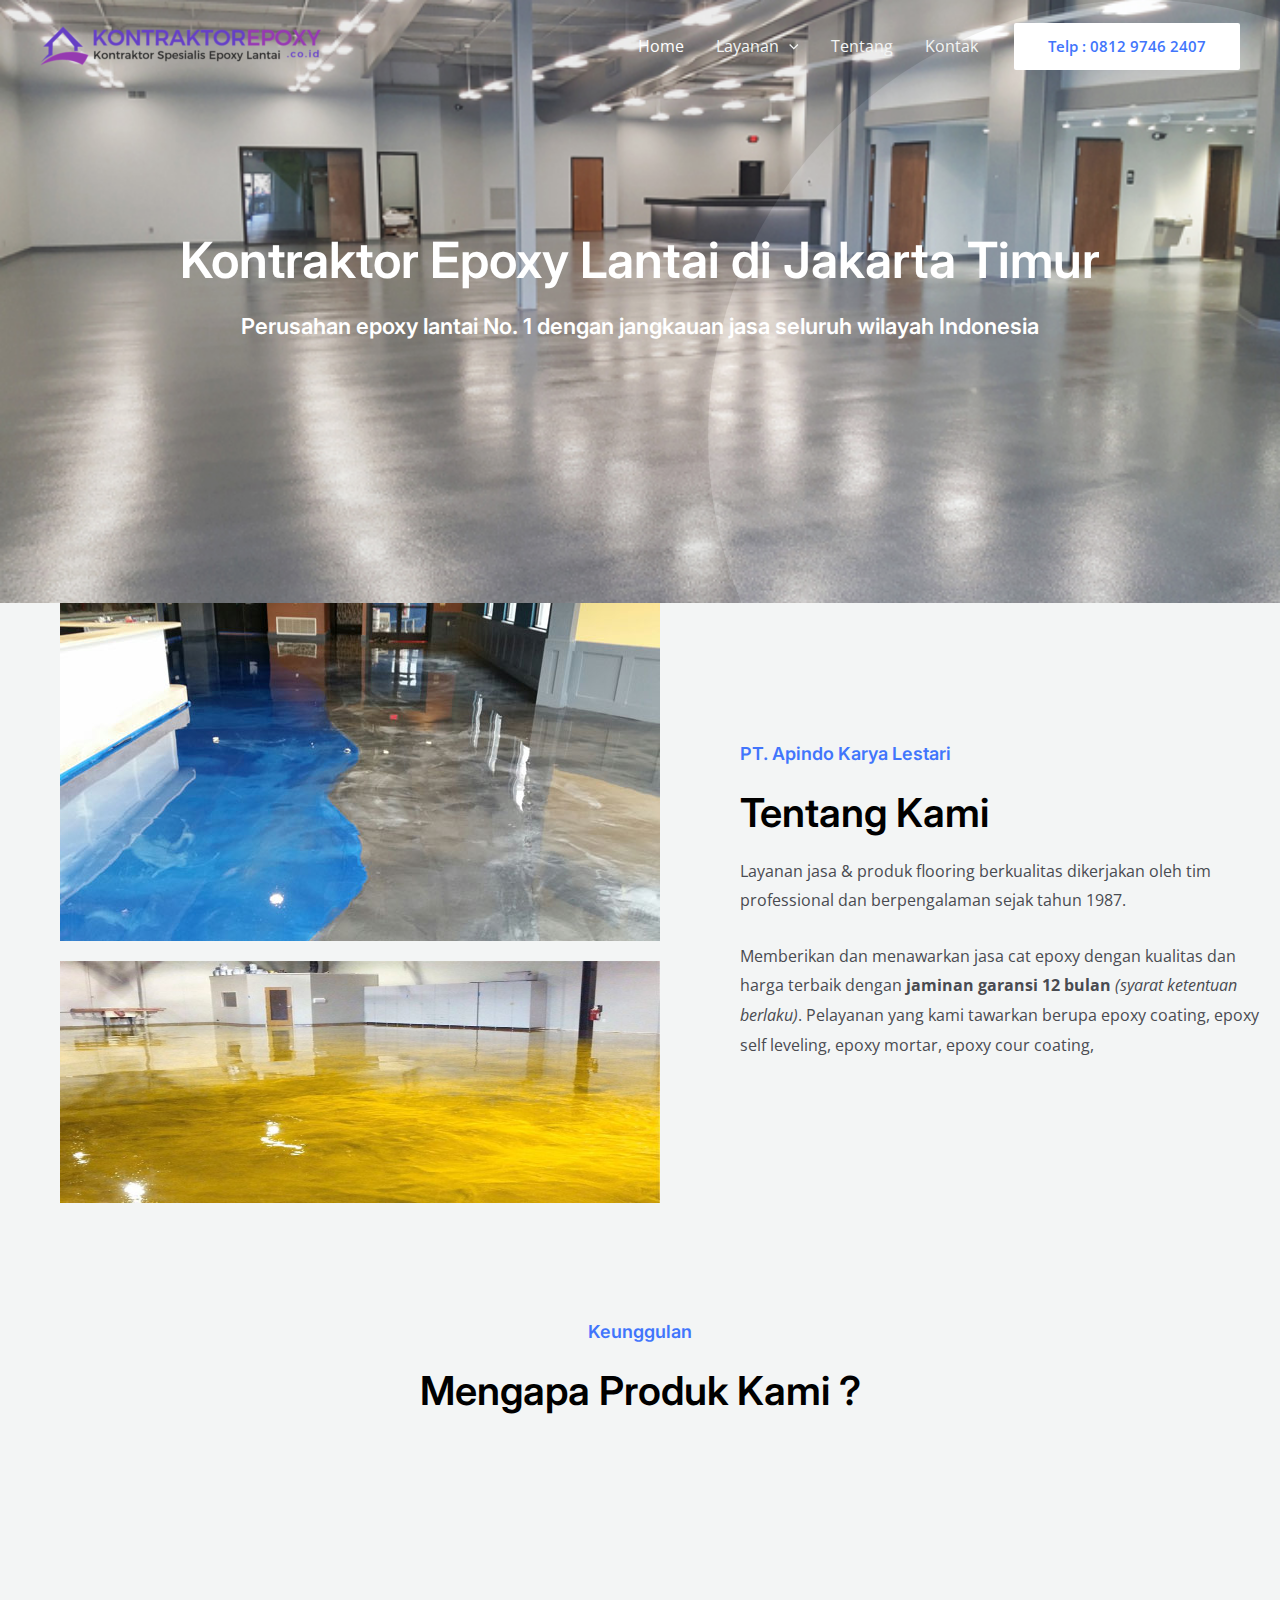
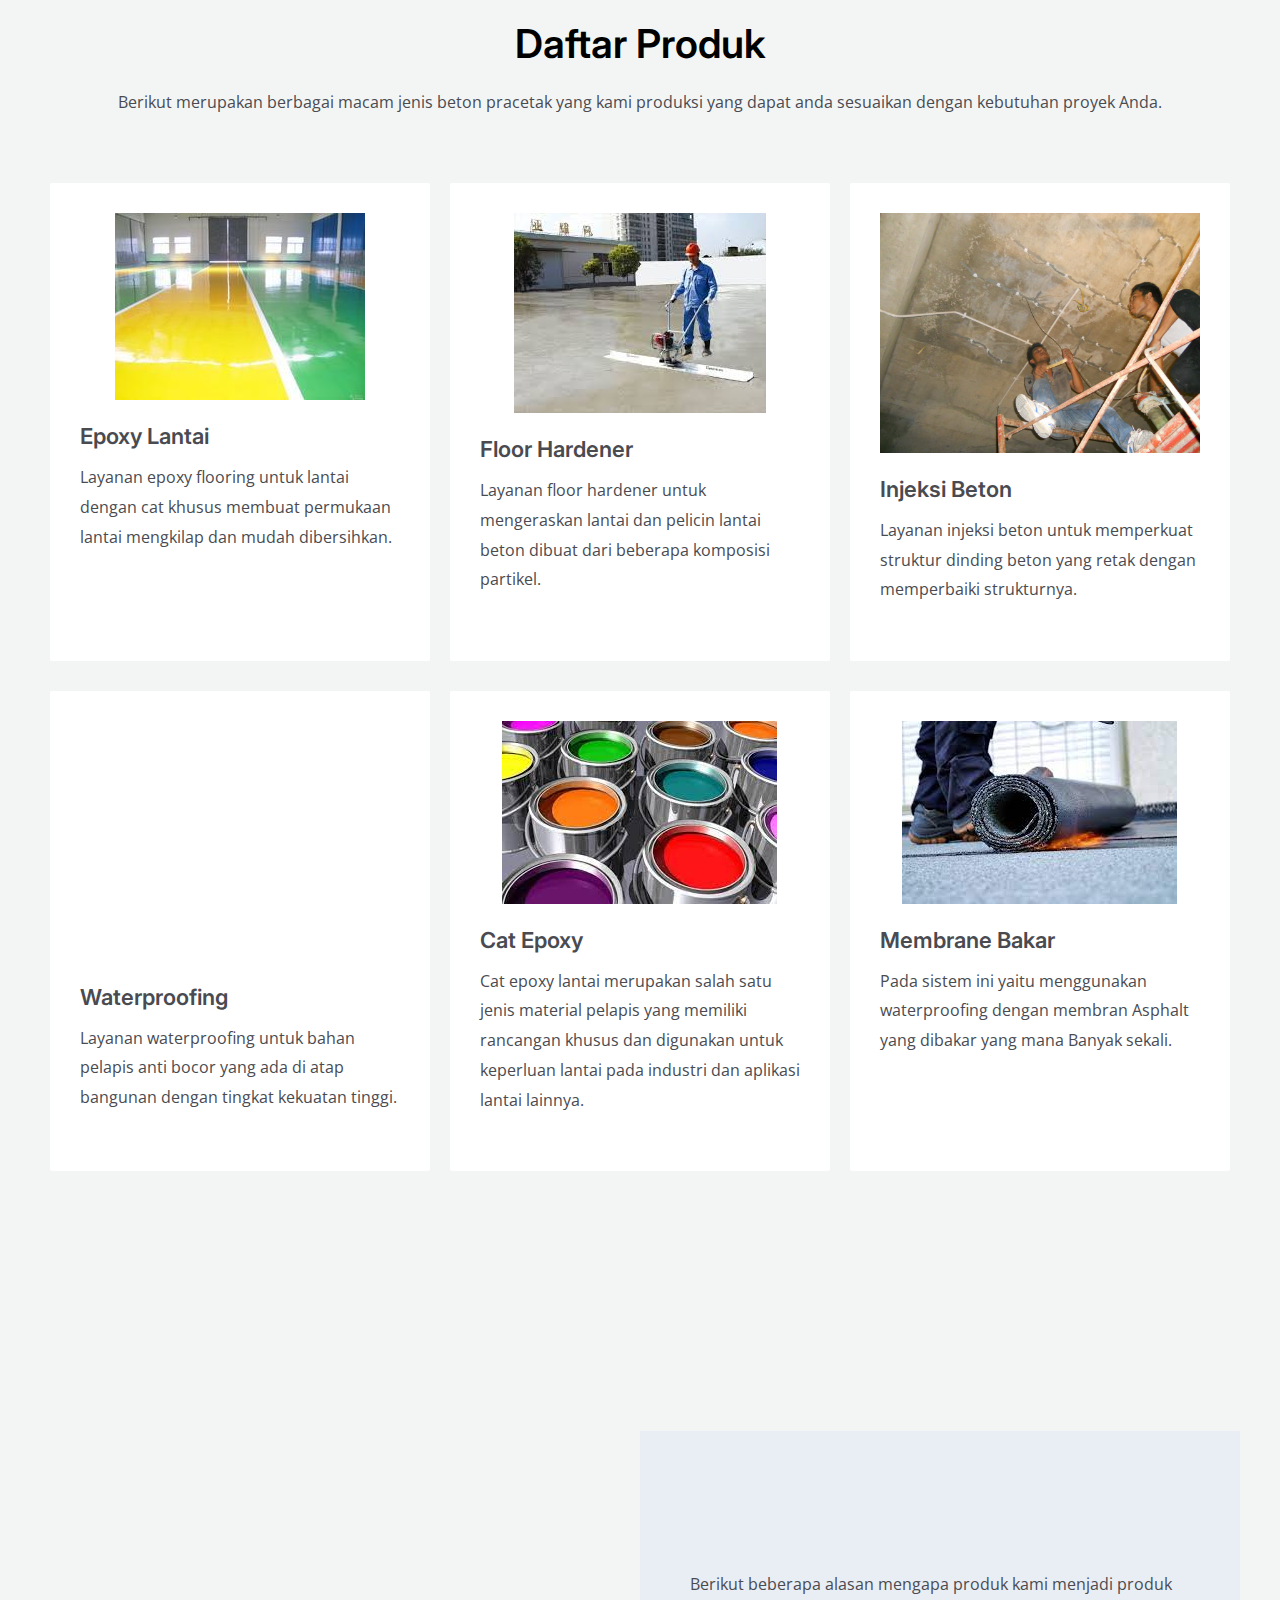
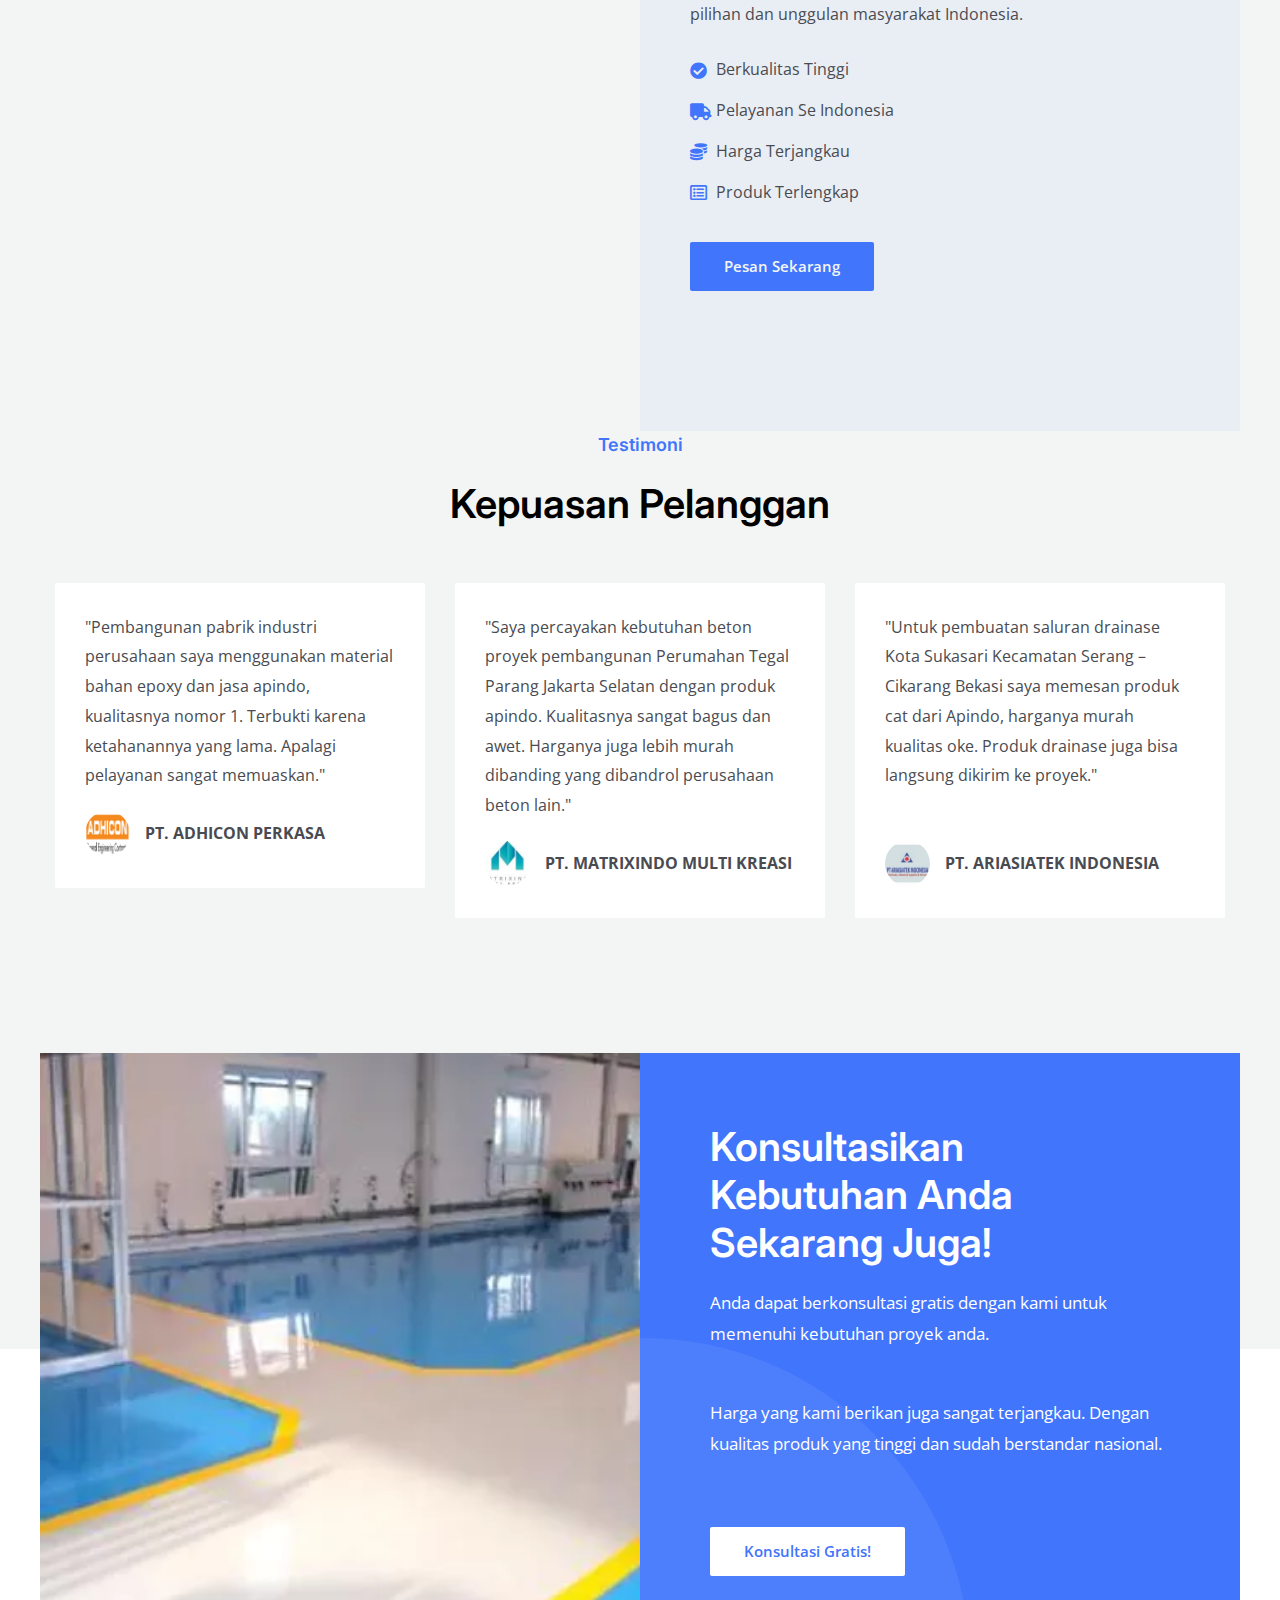
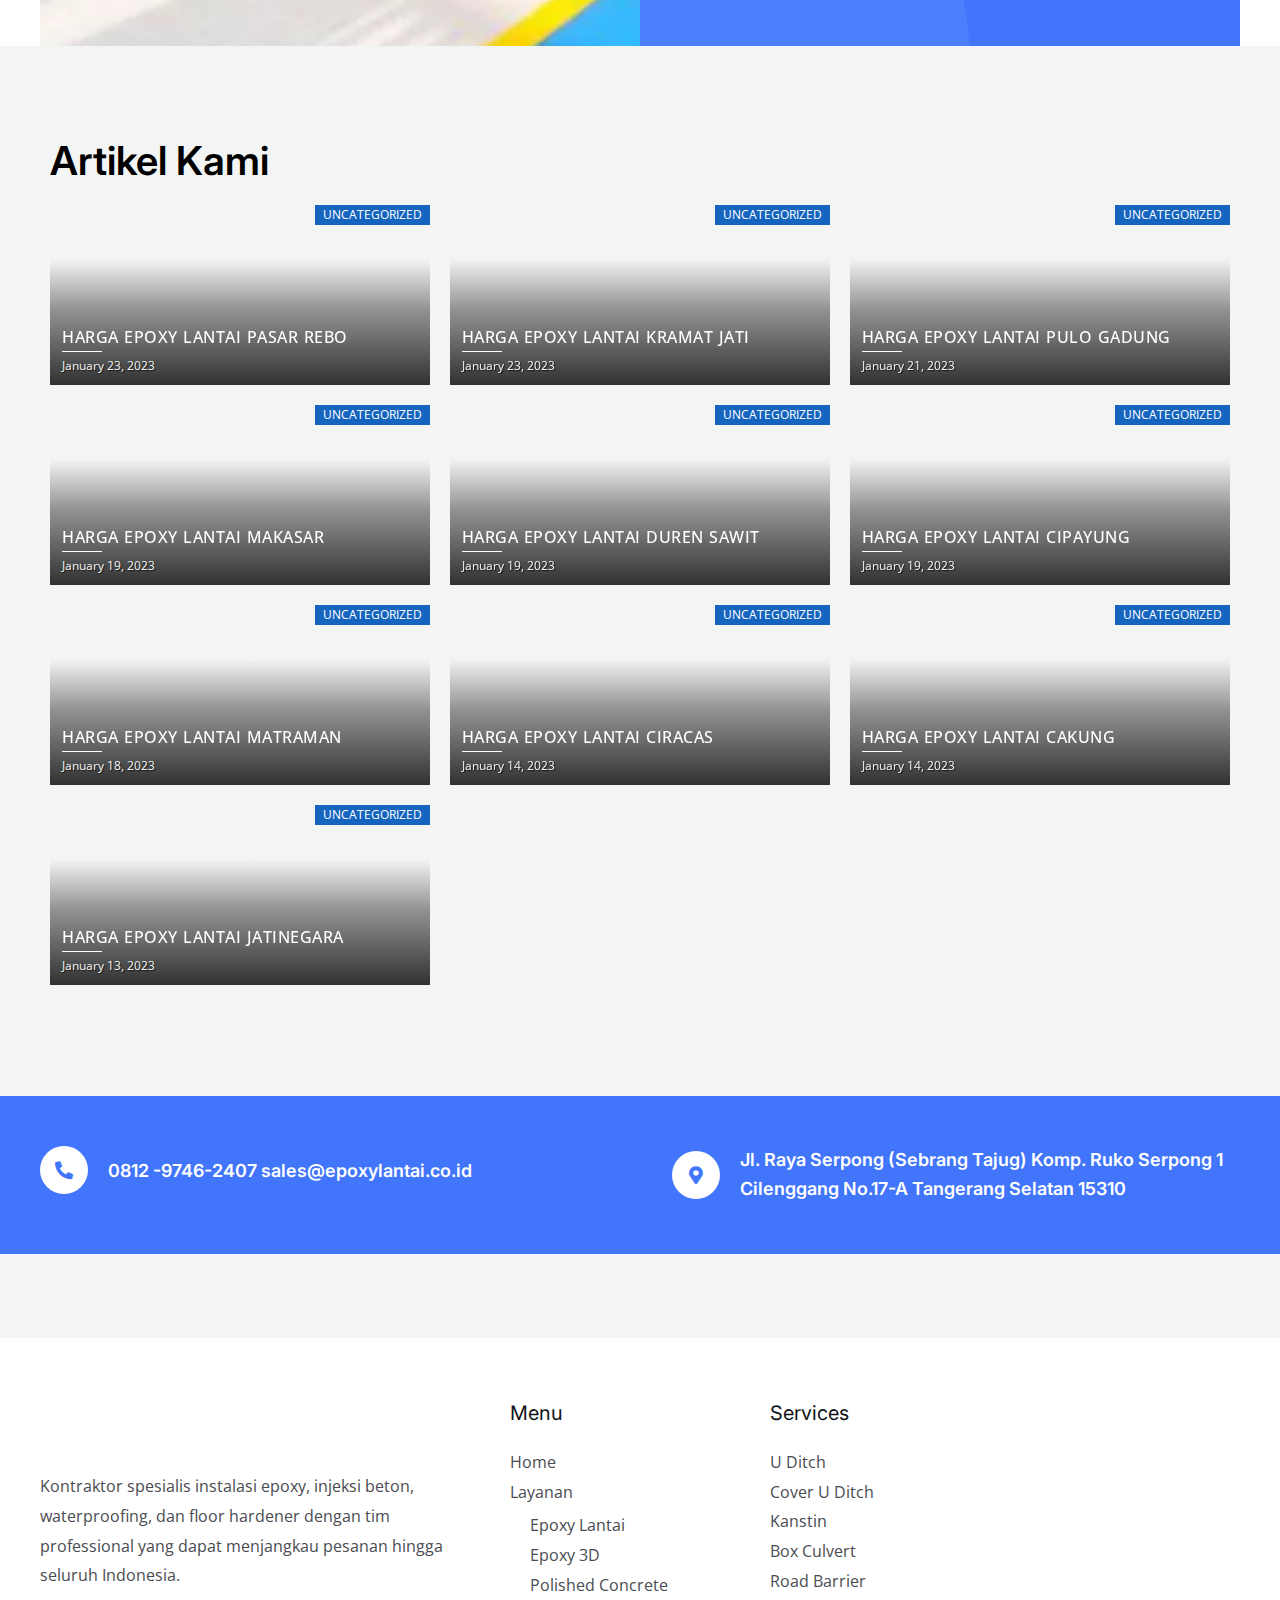
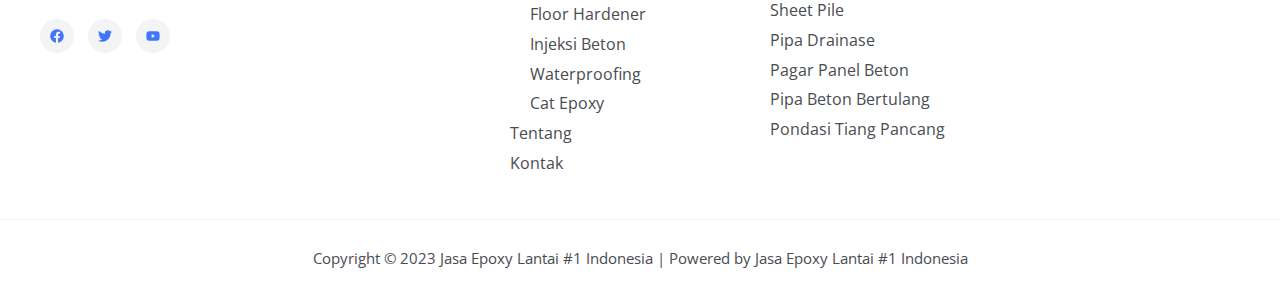
<file: index.html>
<!DOCTYPE html>
<html lang="en-US">
<head>
<meta charset="UTF-8">
<meta name="viewport" content="width=device-width, initial-scale=1">
<link rel="profile" href="https://gmpg.org/xfn/11">

<title>Jasa Epoxy Lantai #1 Indonesia &#8211; Harga Jasa Epoxy Lantai Termurah</title>
<meta name="robots" content="max-image-preview:large">
<link rel="dns-prefetch" href="//fonts.googleapis.com">
<link rel="alternate" type="application/rss+xml" title="Jasa Epoxy Lantai #1 Indonesia &raquo; Feed" href="/feed">
<link rel="alternate" type="application/rss+xml" title="Jasa Epoxy Lantai #1 Indonesia &raquo; Comments Feed" href="/comments/feed">
<style>img.wp-smiley,
img.emoji {
	display: inline !important;
	border: none !important;
	box-shadow: none !important;
	height: 1em !important;
	width: 1em !important;
	margin: 0 0.07em !important;
	vertical-align: -0.1em !important;
	background: none !important;
	padding: 0 !important;
}</style>
	<link rel="stylesheet" id="astra-theme-css-css" href="/wp-content/themes/astra/assets/css/minified/main.min.css?ver=4.0.2" media="all">
<style id="astra-theme-css-inline-css">.ast-no-sidebar .entry-content .alignfull {margin-left: calc( -50vw + 50%);margin-right: calc( -50vw + 50%);max-width: 100vw;width: 100vw;}.ast-no-sidebar .entry-content .alignwide {margin-left: calc(-41vw + 50%);margin-right: calc(-41vw + 50%);max-width: unset;width: unset;}.ast-no-sidebar .entry-content .alignfull .alignfull,.ast-no-sidebar .entry-content .alignfull .alignwide,.ast-no-sidebar .entry-content .alignwide .alignfull,.ast-no-sidebar .entry-content .alignwide .alignwide,.ast-no-sidebar .entry-content .wp-block-column .alignfull,.ast-no-sidebar .entry-content .wp-block-column .alignwide{width: 100%;margin-left: auto;margin-right: auto;}.wp-block-gallery,.blocks-gallery-grid {margin: 0;}.wp-block-separator {max-width: 100px;}.wp-block-separator.is-style-wide,.wp-block-separator.is-style-dots {max-width: none;}.entry-content .has-2-columns .wp-block-column:first-child {padding-right: 10px;}.entry-content .has-2-columns .wp-block-column:last-child {padding-left: 10px;}@media (max-width: 782px) {.entry-content .wp-block-columns .wp-block-column {flex-basis: 100%;}.entry-content .has-2-columns .wp-block-column:first-child {padding-right: 0;}.entry-content .has-2-columns .wp-block-column:last-child {padding-left: 0;}}body .entry-content .wp-block-latest-posts {margin-left: 0;}body .entry-content .wp-block-latest-posts li {list-style: none;}.ast-no-sidebar .ast-container .entry-content .wp-block-latest-posts {margin-left: 0;}.ast-header-break-point .entry-content .alignwide {margin-left: auto;margin-right: auto;}.entry-content .blocks-gallery-item img {margin-bottom: auto;}.wp-block-pullquote {border-top: 4px solid #555d66;border-bottom: 4px solid #555d66;color: #40464d;}:root{--ast-container-default-xlg-padding:6.67em;--ast-container-default-lg-padding:5.67em;--ast-container-default-slg-padding:4.34em;--ast-container-default-md-padding:3.34em;--ast-container-default-sm-padding:6.67em;--ast-container-default-xs-padding:2.4em;--ast-container-default-xxs-padding:1.4em;--ast-code-block-background:#EEEEEE;--ast-comment-inputs-background:#FAFAFA;}html{font-size:100%;}a,.page-title{color:var(--ast-global-color-3);}a:hover,a:focus{color:var(--ast-global-color-1);}body,button,input,select,textarea,.ast-button,.ast-custom-button{font-family:'Open Sans',sans-serif;font-weight:400;font-size:16px;font-size:1rem;}blockquote{color:var(--ast-global-color-3);}h1,.entry-content h1,h2,.entry-content h2,h3,.entry-content h3,h4,.entry-content h4,h5,.entry-content h5,h6,.entry-content h6,.site-title,.site-title a{font-family:'Inter',sans-serif;font-weight:600;}.ast-site-identity .site-title a{color:var(--ast-global-color-5);}.site-title{font-size:25px;font-size:1.5625rem;display:none;}header .custom-logo-link img{max-width:269px;}.astra-logo-svg{width:269px;}.site-header .site-description{font-size:15px;font-size:0.9375rem;display:none;}.entry-title{font-size:30px;font-size:1.875rem;}h1,.entry-content h1{font-size:50px;font-size:3.125rem;font-weight:600;font-family:'Inter',sans-serif;line-height:1.2em;}h2,.entry-content h2{font-size:40px;font-size:2.5rem;font-weight:600;font-family:'Inter',sans-serif;line-height:1.2em;}h3,.entry-content h3{font-size:28px;font-size:1.75rem;font-weight:600;font-family:'Inter',sans-serif;}h4,.entry-content h4{font-size:22px;font-size:1.375rem;font-family:'Inter',sans-serif;}h5,.entry-content h5{font-size:18px;font-size:1.125rem;font-family:'Inter',sans-serif;}h6,.entry-content h6{font-size:15px;font-size:0.9375rem;font-family:'Inter',sans-serif;}::selection{background-color:var(--ast-global-color-0);color:#ffffff;}body,h1,.entry-title a,.entry-content h1,h2,.entry-content h2,h3,.entry-content h3,h4,.entry-content h4,h5,.entry-content h5,h6,.entry-content h6{color:var(--ast-global-color-3);}.tagcloud a:hover,.tagcloud a:focus,.tagcloud a.current-item{color:#ffffff;border-color:var(--ast-global-color-3);background-color:var(--ast-global-color-3);}input:focus,input[type="text"]:focus,input[type="email"]:focus,input[type="url"]:focus,input[type="password"]:focus,input[type="reset"]:focus,input[type="search"]:focus,textarea:focus{border-color:var(--ast-global-color-3);}input[type="radio"]:checked,input[type=reset],input[type="checkbox"]:checked,input[type="checkbox"]:hover:checked,input[type="checkbox"]:focus:checked,input[type=range]::-webkit-slider-thumb{border-color:var(--ast-global-color-3);background-color:var(--ast-global-color-3);box-shadow:none;}.site-footer a:hover + .post-count,.site-footer a:focus + .post-count{background:var(--ast-global-color-3);border-color:var(--ast-global-color-3);}.single .nav-links .nav-previous,.single .nav-links .nav-next{color:var(--ast-global-color-3);}.entry-meta,.entry-meta *{line-height:1.45;color:var(--ast-global-color-3);}.entry-meta a:hover,.entry-meta a:hover *,.entry-meta a:focus,.entry-meta a:focus *,.page-links > .page-link,.page-links .page-link:hover,.post-navigation a:hover{color:var(--ast-global-color-1);}#cat option,.secondary .calendar_wrap thead a,.secondary .calendar_wrap thead a:visited{color:var(--ast-global-color-3);}.secondary .calendar_wrap #today,.ast-progress-val span{background:var(--ast-global-color-3);}.secondary a:hover + .post-count,.secondary a:focus + .post-count{background:var(--ast-global-color-3);border-color:var(--ast-global-color-3);}.calendar_wrap #today > a{color:#ffffff;}.page-links .page-link,.single .post-navigation a{color:var(--ast-global-color-3);}.widget-title{font-size:22px;font-size:1.375rem;color:var(--ast-global-color-3);}.site-logo-img img{ transition:all 0.2s linear;}.ast-page-builder-template .hentry {margin: 0;}.ast-page-builder-template .site-content > .ast-container {max-width: 100%;padding: 0;}.ast-page-builder-template .site-content #primary {padding: 0;margin: 0;}.ast-page-builder-template .no-results {text-align: center;margin: 4em auto;}.ast-page-builder-template .ast-pagination {padding: 2em;}.ast-page-builder-template .entry-header.ast-no-title.ast-no-thumbnail {margin-top: 0;}.ast-page-builder-template .entry-header.ast-header-without-markup {margin-top: 0;margin-bottom: 0;}.ast-page-builder-template .entry-header.ast-no-title.ast-no-meta {margin-bottom: 0;}.ast-page-builder-template.single .post-navigation {padding-bottom: 2em;}.ast-page-builder-template.single-post .site-content > .ast-container {max-width: 100%;}.ast-page-builder-template .entry-header {margin-top: 4em;margin-left: auto;margin-right: auto;padding-left: 20px;padding-right: 20px;}.single.ast-page-builder-template .entry-header {padding-left: 20px;padding-right: 20px;}.ast-page-builder-template .ast-archive-description {margin: 4em auto 0;padding-left: 20px;padding-right: 20px;}.ast-page-builder-template.ast-no-sidebar .entry-content .alignwide {margin-left: 0;margin-right: 0;}@media (max-width:921px){#ast-desktop-header{display:none;}}@media (min-width:921px){#ast-mobile-header{display:none;}}.wp-block-buttons.aligncenter{justify-content:center;}@media (max-width:921px){.ast-theme-transparent-header #primary,.ast-theme-transparent-header #secondary{padding:0;}}@media (max-width:921px){.ast-plain-container.ast-no-sidebar #primary{padding:0;}}.ast-plain-container.ast-no-sidebar #primary{margin-top:0;margin-bottom:0;}@media (min-width:1200px){.wp-block-group .has-background{padding:20px;}}@media (min-width:1200px){.ast-no-sidebar.ast-separate-container .entry-content .wp-block-group.alignwide,.ast-no-sidebar.ast-separate-container .entry-content .wp-block-cover.alignwide{margin-left:-20px;margin-right:-20px;padding-left:20px;padding-right:20px;}.ast-no-sidebar.ast-separate-container .entry-content .wp-block-cover.alignfull,.ast-no-sidebar.ast-separate-container .entry-content .wp-block-group.alignfull{margin-left:-6.67em;margin-right:-6.67em;padding-left:6.67em;padding-right:6.67em;}}@media (min-width:1200px){.wp-block-cover-image.alignwide .wp-block-cover__inner-container,.wp-block-cover.alignwide .wp-block-cover__inner-container,.wp-block-cover-image.alignfull .wp-block-cover__inner-container,.wp-block-cover.alignfull .wp-block-cover__inner-container{width:100%;}}.wp-block-columns{margin-bottom:unset;}.wp-block-image.size-full{margin:2rem 0;}.wp-block-separator.has-background{padding:0;}.wp-block-gallery{margin-bottom:1.6em;}.wp-block-group{padding-top:4em;padding-bottom:4em;}.wp-block-group__inner-container .wp-block-columns:last-child,.wp-block-group__inner-container :last-child,.wp-block-table table{margin-bottom:0;}.blocks-gallery-grid{width:100%;}.wp-block-navigation-link__content{padding:5px 0;}.wp-block-group .wp-block-group .has-text-align-center,.wp-block-group .wp-block-column .has-text-align-center{max-width:100%;}.has-text-align-center{margin:0 auto;}@media (min-width:1200px){.wp-block-cover__inner-container,.alignwide .wp-block-group__inner-container,.alignfull .wp-block-group__inner-container{max-width:1200px;margin:0 auto;}.wp-block-group.alignnone,.wp-block-group.aligncenter,.wp-block-group.alignleft,.wp-block-group.alignright,.wp-block-group.alignwide,.wp-block-columns.alignwide{margin:2rem 0 1rem 0;}}@media (max-width:1200px){.wp-block-group{padding:3em;}.wp-block-group .wp-block-group{padding:1.5em;}.wp-block-columns,.wp-block-column{margin:1rem 0;}}@media (min-width:921px){.wp-block-columns .wp-block-group{padding:2em;}}@media (max-width:544px){.wp-block-cover-image .wp-block-cover__inner-container,.wp-block-cover .wp-block-cover__inner-container{width:unset;}.wp-block-cover,.wp-block-cover-image{padding:2em 0;}.wp-block-group,.wp-block-cover{padding:2em;}.wp-block-media-text__media img,.wp-block-media-text__media video{width:unset;max-width:100%;}.wp-block-media-text.has-background .wp-block-media-text__content{padding:1em;}}.wp-block-image.aligncenter{margin-left:auto;margin-right:auto;}.wp-block-table.aligncenter{margin-left:auto;margin-right:auto;}@media (min-width:544px){.entry-content .wp-block-media-text.has-media-on-the-right .wp-block-media-text__content{padding:0 8% 0 0;}.entry-content .wp-block-media-text .wp-block-media-text__content{padding:0 0 0 8%;}.ast-plain-container .site-content .entry-content .has-custom-content-position.is-position-bottom-left > *,.ast-plain-container .site-content .entry-content .has-custom-content-position.is-position-bottom-right > *,.ast-plain-container .site-content .entry-content .has-custom-content-position.is-position-top-left > *,.ast-plain-container .site-content .entry-content .has-custom-content-position.is-position-top-right > *,.ast-plain-container .site-content .entry-content .has-custom-content-position.is-position-center-right > *,.ast-plain-container .site-content .entry-content .has-custom-content-position.is-position-center-left > *{margin:0;}}@media (max-width:544px){.entry-content .wp-block-media-text .wp-block-media-text__content{padding:8% 0;}.wp-block-media-text .wp-block-media-text__media img{width:auto;max-width:100%;}}.wp-block-button.is-style-outline .wp-block-button__link{border-color:var(--ast-global-color-0);border-top-width:2px;border-right-width:2px;border-bottom-width:2px;border-left-width:2px;}.wp-block-button.is-style-outline > .wp-block-button__link:not(.has-text-color),.wp-block-button.wp-block-button__link.is-style-outline:not(.has-text-color){color:var(--ast-global-color-0);}.wp-block-button.is-style-outline .wp-block-button__link:hover,.wp-block-button.is-style-outline .wp-block-button__link:focus{color:var(--ast-global-color-4) !important;background-color:var(--ast-global-color-1);border-color:var(--ast-global-color-1);}.post-page-numbers.current .page-link,.ast-pagination .page-numbers.current{color:#ffffff;border-color:var(--ast-global-color-0);background-color:var(--ast-global-color-0);border-radius:2px;}@media (max-width:921px){.wp-block-button.is-style-outline .wp-block-button__link{padding-top:calc(15px - 2px);padding-right:calc(30px - 2px);padding-bottom:calc(15px - 2px);padding-left:calc(30px - 2px);}}@media (max-width:544px){.wp-block-button.is-style-outline .wp-block-button__link{padding-top:calc(15px - 2px);padding-right:calc(30px - 2px);padding-bottom:calc(15px - 2px);padding-left:calc(30px - 2px);}}@media (min-width:544px){.entry-content > .alignleft{margin-right:20px;}.entry-content > .alignright{margin-left:20px;}.wp-block-group.has-background{padding:20px;}}@media (max-width:921px){.ast-separate-container #primary,.ast-separate-container #secondary{padding:1.5em 0;}#primary,#secondary{padding:1.5em 0;margin:0;}.ast-left-sidebar #content > .ast-container{display:flex;flex-direction:column-reverse;width:100%;}.ast-separate-container .ast-article-post,.ast-separate-container .ast-article-single{padding:1.5em 2.14em;}.ast-author-box img.avatar{margin:20px 0 0 0;}}@media (min-width:922px){.ast-separate-container.ast-right-sidebar #primary,.ast-separate-container.ast-left-sidebar #primary{border:0;}.search-no-results.ast-separate-container #primary{margin-bottom:4em;}}.elementor-button-wrapper .elementor-button{border-style:solid;text-decoration:none;border-top-width:0;border-right-width:0;border-left-width:0;border-bottom-width:0;}body .elementor-button.elementor-size-sm,body .elementor-button.elementor-size-xs,body .elementor-button.elementor-size-md,body .elementor-button.elementor-size-lg,body .elementor-button.elementor-size-xl,body .elementor-button{border-radius:2px;padding-top:17px;padding-right:34px;padding-bottom:17px;padding-left:34px;}.elementor-button-wrapper .elementor-button{border-color:var(--ast-global-color-0);background-color:var(--ast-global-color-0);}.elementor-button-wrapper .elementor-button:hover,.elementor-button-wrapper .elementor-button:focus{color:var(--ast-global-color-4);background-color:var(--ast-global-color-1);border-color:var(--ast-global-color-1);}.wp-block-button .wp-block-button__link ,.elementor-button-wrapper .elementor-button,.elementor-button-wrapper .elementor-button:visited{color:var(--ast-global-color-4);}.elementor-button-wrapper .elementor-button{font-weight:600;font-size:15px;font-size:0.9375rem;line-height:1em;}body .elementor-button.elementor-size-sm,body .elementor-button.elementor-size-xs,body .elementor-button.elementor-size-md,body .elementor-button.elementor-size-lg,body .elementor-button.elementor-size-xl,body .elementor-button{font-size:15px;font-size:0.9375rem;}.wp-block-button .wp-block-button__link:hover,.wp-block-button .wp-block-button__link:focus{color:var(--ast-global-color-4);background-color:var(--ast-global-color-1);border-color:var(--ast-global-color-1);}.elementor-widget-heading h1.elementor-heading-title{line-height:1.2em;}.elementor-widget-heading h2.elementor-heading-title{line-height:1.2em;}.wp-block-button .wp-block-button__link{border:none;background-color:var(--ast-global-color-0);color:var(--ast-global-color-4);font-family:inherit;font-weight:600;line-height:1em;font-size:15px;font-size:0.9375rem;border-radius:2px;padding:15px 30px;}.wp-block-button.is-style-outline .wp-block-button__link{border-style:solid;border-top-width:2px;border-right-width:2px;border-left-width:2px;border-bottom-width:2px;border-color:var(--ast-global-color-0);padding-top:calc(15px - 2px);padding-right:calc(30px - 2px);padding-bottom:calc(15px - 2px);padding-left:calc(30px - 2px);}@media (max-width:921px){.wp-block-button .wp-block-button__link{border:none;padding:15px 30px;}.wp-block-button.is-style-outline .wp-block-button__link{padding-top:calc(15px - 2px);padding-right:calc(30px - 2px);padding-bottom:calc(15px - 2px);padding-left:calc(30px - 2px);}}@media (max-width:544px){.wp-block-button .wp-block-button__link{border:none;padding:15px 30px;}.wp-block-button.is-style-outline .wp-block-button__link{padding-top:calc(15px - 2px);padding-right:calc(30px - 2px);padding-bottom:calc(15px - 2px);padding-left:calc(30px - 2px);}}.menu-toggle,button,.ast-button,.ast-custom-button,.button,input#submit,input[type="button"],input[type="submit"],input[type="reset"]{border-style:solid;border-top-width:0;border-right-width:0;border-left-width:0;border-bottom-width:0;color:var(--ast-global-color-4);border-color:var(--ast-global-color-0);background-color:var(--ast-global-color-0);border-radius:2px;padding-top:17px;padding-right:34px;padding-bottom:17px;padding-left:34px;font-family:inherit;font-weight:600;font-size:15px;font-size:0.9375rem;line-height:1em;}button:focus,.menu-toggle:hover,button:hover,.ast-button:hover,.ast-custom-button:hover .button:hover,.ast-custom-button:hover ,input[type=reset]:hover,input[type=reset]:focus,input#submit:hover,input#submit:focus,input[type="button"]:hover,input[type="button"]:focus,input[type="submit"]:hover,input[type="submit"]:focus{color:var(--ast-global-color-4);background-color:var(--ast-global-color-1);border-color:var(--ast-global-color-1);}@media (min-width:544px){.ast-container{max-width:100%;}}@media (max-width:544px){.ast-separate-container .ast-article-post,.ast-separate-container .ast-article-single,.ast-separate-container .comments-title,.ast-separate-container .ast-archive-description{padding:1.5em 1em;}.ast-separate-container #content .ast-container{padding-left:0.54em;padding-right:0.54em;}.ast-separate-container .ast-comment-list li.depth-1{padding:1.5em 1em;margin-bottom:1.5em;}.ast-separate-container .ast-comment-list .bypostauthor{padding:.5em;}.ast-search-menu-icon.ast-dropdown-active .search-field{width:170px;}}@media (max-width:921px){.ast-mobile-header-stack .main-header-bar .ast-search-menu-icon{display:inline-block;}.ast-header-break-point.ast-header-custom-item-outside .ast-mobile-header-stack .main-header-bar .ast-search-icon{margin:0;}.ast-comment-avatar-wrap img{max-width:2.5em;}.ast-separate-container .ast-comment-list li.depth-1{padding:1.5em 2.14em;}.ast-separate-container .comment-respond{padding:2em 2.14em;}.ast-comment-meta{padding:0 1.8888em 1.3333em;}}body,.ast-separate-container{background-color:var(--ast-global-color-4);;background-image:none;;}.ast-no-sidebar.ast-separate-container .entry-content .alignfull {margin-left: -6.67em;margin-right: -6.67em;width: auto;}@media (max-width: 1200px) {.ast-no-sidebar.ast-separate-container .entry-content .alignfull {margin-left: -2.4em;margin-right: -2.4em;}}@media (max-width: 768px) {.ast-no-sidebar.ast-separate-container .entry-content .alignfull {margin-left: -2.14em;margin-right: -2.14em;}}@media (max-width: 544px) {.ast-no-sidebar.ast-separate-container .entry-content .alignfull {margin-left: -1em;margin-right: -1em;}}.ast-no-sidebar.ast-separate-container .entry-content .alignwide {margin-left: -20px;margin-right: -20px;}.ast-no-sidebar.ast-separate-container .entry-content .wp-block-column .alignfull,.ast-no-sidebar.ast-separate-container .entry-content .wp-block-column .alignwide {margin-left: auto;margin-right: auto;width: 100%;}@media (max-width:921px){.site-title{display:none;}.site-header .site-description{display:none;}.entry-title{font-size:30px;}h1,.entry-content h1{font-size:46px;}h2,.entry-content h2{font-size:36px;}h3,.entry-content h3{font-size:24px;}h4,.entry-content h4{font-size:20px;font-size:1.25rem;}}@media (max-width:544px){.site-title{display:none;}.site-header .site-description{display:none;}.entry-title{font-size:30px;}h1,.entry-content h1{font-size:32px;}h2,.entry-content h2{font-size:28px;}h3,.entry-content h3{font-size:22px;}}@media (max-width:921px){html{font-size:91.2%;}}@media (max-width:544px){html{font-size:91.2%;}}@media (min-width:922px){.ast-container{max-width:1240px;}}@media (min-width:922px){.site-content .ast-container{display:flex;}}@media (max-width:921px){.site-content .ast-container{flex-direction:column;}}@media (min-width:922px){.main-header-menu .sub-menu .menu-item.ast-left-align-sub-menu:hover > .sub-menu,.main-header-menu .sub-menu .menu-item.ast-left-align-sub-menu.focus > .sub-menu{margin-left:-0px;}}.ast-theme-transparent-header [data-section="section-header-mobile-trigger"] .ast-button-wrap .ast-mobile-menu-trigger-fill,.ast-theme-transparent-header [data-section="section-header-mobile-trigger"] .ast-button-wrap .ast-mobile-menu-trigger-minimal{border:none;}blockquote {padding: 1.2em;}:root .has-ast-global-color-0-color{color:var(--ast-global-color-0);}:root .has-ast-global-color-0-background-color{background-color:var(--ast-global-color-0);}:root .wp-block-button .has-ast-global-color-0-color{color:var(--ast-global-color-0);}:root .wp-block-button .has-ast-global-color-0-background-color{background-color:var(--ast-global-color-0);}:root .has-ast-global-color-1-color{color:var(--ast-global-color-1);}:root .has-ast-global-color-1-background-color{background-color:var(--ast-global-color-1);}:root .wp-block-button .has-ast-global-color-1-color{color:var(--ast-global-color-1);}:root .wp-block-button .has-ast-global-color-1-background-color{background-color:var(--ast-global-color-1);}:root .has-ast-global-color-2-color{color:var(--ast-global-color-2);}:root .has-ast-global-color-2-background-color{background-color:var(--ast-global-color-2);}:root .wp-block-button .has-ast-global-color-2-color{color:var(--ast-global-color-2);}:root .wp-block-button .has-ast-global-color-2-background-color{background-color:var(--ast-global-color-2);}:root .has-ast-global-color-3-color{color:var(--ast-global-color-3);}:root .has-ast-global-color-3-background-color{background-color:var(--ast-global-color-3);}:root .wp-block-button .has-ast-global-color-3-color{color:var(--ast-global-color-3);}:root .wp-block-button .has-ast-global-color-3-background-color{background-color:var(--ast-global-color-3);}:root .has-ast-global-color-4-color{color:var(--ast-global-color-4);}:root .has-ast-global-color-4-background-color{background-color:var(--ast-global-color-4);}:root .wp-block-button .has-ast-global-color-4-color{color:var(--ast-global-color-4);}:root .wp-block-button .has-ast-global-color-4-background-color{background-color:var(--ast-global-color-4);}:root .has-ast-global-color-5-color{color:var(--ast-global-color-5);}:root .has-ast-global-color-5-background-color{background-color:var(--ast-global-color-5);}:root .wp-block-button .has-ast-global-color-5-color{color:var(--ast-global-color-5);}:root .wp-block-button .has-ast-global-color-5-background-color{background-color:var(--ast-global-color-5);}:root .has-ast-global-color-6-color{color:var(--ast-global-color-6);}:root .has-ast-global-color-6-background-color{background-color:var(--ast-global-color-6);}:root .wp-block-button .has-ast-global-color-6-color{color:var(--ast-global-color-6);}:root .wp-block-button .has-ast-global-color-6-background-color{background-color:var(--ast-global-color-6);}:root .has-ast-global-color-7-color{color:var(--ast-global-color-7);}:root .has-ast-global-color-7-background-color{background-color:var(--ast-global-color-7);}:root .wp-block-button .has-ast-global-color-7-color{color:var(--ast-global-color-7);}:root .wp-block-button .has-ast-global-color-7-background-color{background-color:var(--ast-global-color-7);}:root .has-ast-global-color-8-color{color:var(--ast-global-color-8);}:root .has-ast-global-color-8-background-color{background-color:var(--ast-global-color-8);}:root .wp-block-button .has-ast-global-color-8-color{color:var(--ast-global-color-8);}:root .wp-block-button .has-ast-global-color-8-background-color{background-color:var(--ast-global-color-8);}:root{--ast-global-color-0:#4175FC;--ast-global-color-1:#084AF3;--ast-global-color-2:#101218;--ast-global-color-3:#494B51;--ast-global-color-4:#F3F5F5;--ast-global-color-5:#FFFFFF;--ast-global-color-6:#000000;--ast-global-color-7:#4B4F58;--ast-global-color-8:#F6F7F8;}:root {--ast-border-color : #dddddd;}.ast-single-entry-banner {-js-display: flex;display: flex;flex-direction: column;justify-content: center;text-align: center;position: relative;background: #eeeeee;}.ast-single-entry-banner[data-banner-layout="layout-1"] {max-width: 1200px;background: inherit;padding: 20px 0;}.ast-single-entry-banner[data-banner-width-type="custom"] {margin: 0 auto;width: 100%;}.ast-single-entry-banner + .site-content .entry-header {margin-bottom: 0;}header.entry-header .entry-title{font-size:30px;font-size:1.875rem;}header.entry-header > *:not(:last-child){margin-bottom:10px;}.ast-archive-entry-banner {-js-display: flex;display: flex;flex-direction: column;justify-content: center;text-align: center;position: relative;background: #eeeeee;}.ast-archive-entry-banner[data-banner-width-type="custom"] {margin: 0 auto;width: 100%;}.ast-archive-entry-banner[data-banner-layout="layout-1"] {background: inherit;padding: 20px 0;text-align: left;}body.archive .ast-archive-description{max-width:1200px;width:100%;text-align:left;padding-top:3em;padding-right:3em;padding-bottom:3em;padding-left:3em;}body.archive .ast-archive-description .ast-archive-title,body.archive .ast-archive-description .ast-archive-title *{font-size:40px;font-size:2.5rem;}body.archive .ast-archive-description > *:not(:last-child){margin-bottom:10px;}@media (max-width:921px){body.archive .ast-archive-description{text-align:left;}}@media (max-width:544px){body.archive .ast-archive-description{text-align:left;}}.ast-theme-transparent-header #masthead .site-logo-img .transparent-custom-logo .astra-logo-svg{width:281px;}.ast-theme-transparent-header #masthead .site-logo-img .transparent-custom-logo img{ max-width:281px;}@media (max-width:921px){.ast-theme-transparent-header #masthead .site-logo-img .transparent-custom-logo .astra-logo-svg{width:120px;}.ast-theme-transparent-header #masthead .site-logo-img .transparent-custom-logo img{ max-width:120px;}}@media (max-width:543px){.ast-theme-transparent-header #masthead .site-logo-img .transparent-custom-logo .astra-logo-svg{width:100px;}.ast-theme-transparent-header #masthead .site-logo-img .transparent-custom-logo img{ max-width:100px;}}@media (min-width:921px){.ast-theme-transparent-header #masthead{position:absolute;left:0;right:0;}.ast-theme-transparent-header .main-header-bar,.ast-theme-transparent-header.ast-header-break-point .main-header-bar{background:none;}body.elementor-editor-active.ast-theme-transparent-header #masthead,.fl-builder-edit .ast-theme-transparent-header #masthead,body.vc_editor.ast-theme-transparent-header #masthead,body.brz-ed.ast-theme-transparent-header #masthead{z-index:0;}.ast-header-break-point.ast-replace-site-logo-transparent.ast-theme-transparent-header .custom-mobile-logo-link{display:none;}.ast-header-break-point.ast-replace-site-logo-transparent.ast-theme-transparent-header .transparent-custom-logo{display:inline-block;}.ast-theme-transparent-header .ast-above-header,.ast-theme-transparent-header .ast-above-header.ast-above-header-bar{background-image:none;background-color:transparent;}.ast-theme-transparent-header .ast-below-header{background-image:none;background-color:transparent;}}.ast-theme-transparent-header .site-title a,.ast-theme-transparent-header .site-title a:focus,.ast-theme-transparent-header .site-title a:hover,.ast-theme-transparent-header .site-title a:visited{color:#ffffff;}.ast-theme-transparent-header .site-header .site-description{color:#ffffff;}.ast-theme-transparent-header .ast-builder-menu .main-header-menu .menu-item .sub-menu .menu-item .menu-link,.ast-theme-transparent-header .ast-builder-menu .main-header-menu .menu-item .sub-menu .menu-item > .ast-menu-toggle,.ast-theme-transparent-header .main-header-menu .menu-item .sub-menu .menu-link,.ast-header-break-point.ast-flyout-menu-enable.ast-header-break-point .main-header-bar-navigation .main-header-menu .menu-item .sub-menu .menu-link{color:var(--ast-global-color-6);}.ast-theme-transparent-header .ast-builder-menu .main-header-menu,.ast-theme-transparent-header .ast-builder-menu .main-header-menu .menu-link,.ast-theme-transparent-header [CLASS*="ast-builder-menu-"] .main-header-menu .menu-item > .menu-link,.ast-theme-transparent-header .ast-masthead-custom-menu-items,.ast-theme-transparent-header .ast-masthead-custom-menu-items a,.ast-theme-transparent-header .ast-builder-menu .main-header-menu .menu-item > .ast-menu-toggle,.ast-theme-transparent-header .ast-builder-menu .main-header-menu .menu-item > .ast-menu-toggle,.ast-theme-transparent-header .ast-above-header-navigation a,.ast-header-break-point.ast-theme-transparent-header .ast-above-header-navigation a,.ast-header-break-point.ast-theme-transparent-header .ast-above-header-navigation > ul.ast-above-header-menu > .menu-item-has-children:not(.current-menu-item) > .ast-menu-toggle,.ast-theme-transparent-header .ast-below-header-menu,.ast-theme-transparent-header .ast-below-header-menu a,.ast-header-break-point.ast-theme-transparent-header .ast-below-header-menu a,.ast-header-break-point.ast-theme-transparent-header .ast-below-header-menu,.ast-theme-transparent-header .main-header-menu .menu-link{color:var(--ast-global-color-4);}.ast-theme-transparent-header .ast-builder-menu .main-header-menu .menu-item:hover > .menu-link,.ast-theme-transparent-header .ast-builder-menu .main-header-menu .menu-item:hover > .ast-menu-toggle,.ast-theme-transparent-header .ast-builder-menu .main-header-menu .ast-masthead-custom-menu-items a:hover,.ast-theme-transparent-header .ast-builder-menu .main-header-menu .focus > .menu-link,.ast-theme-transparent-header .ast-builder-menu .main-header-menu .focus > .ast-menu-toggle,.ast-theme-transparent-header .ast-builder-menu .main-header-menu .current-menu-item > .menu-link,.ast-theme-transparent-header .ast-builder-menu .main-header-menu .current-menu-ancestor > .menu-link,.ast-theme-transparent-header .ast-builder-menu .main-header-menu .current-menu-item > .ast-menu-toggle,.ast-theme-transparent-header .ast-builder-menu .main-header-menu .current-menu-ancestor > .ast-menu-toggle,.ast-theme-transparent-header [CLASS*="ast-builder-menu-"] .main-header-menu .current-menu-item > .menu-link,.ast-theme-transparent-header [CLASS*="ast-builder-menu-"] .main-header-menu .current-menu-ancestor > .menu-link,.ast-theme-transparent-header [CLASS*="ast-builder-menu-"] .main-header-menu .current-menu-item > .ast-menu-toggle,.ast-theme-transparent-header [CLASS*="ast-builder-menu-"] .main-header-menu .current-menu-ancestor > .ast-menu-toggle,.ast-theme-transparent-header .main-header-menu .menu-item:hover > .menu-link,.ast-theme-transparent-header .main-header-menu .current-menu-item > .menu-link,.ast-theme-transparent-header .main-header-menu .current-menu-ancestor > .menu-link{color:var(--ast-global-color-5);}@media (max-width:921px){.ast-theme-transparent-header #masthead{position:absolute;left:0;right:0;}.ast-theme-transparent-header .main-header-bar,.ast-theme-transparent-header.ast-header-break-point .main-header-bar{background:none;}body.elementor-editor-active.ast-theme-transparent-header #masthead,.fl-builder-edit .ast-theme-transparent-header #masthead,body.vc_editor.ast-theme-transparent-header #masthead,body.brz-ed.ast-theme-transparent-header #masthead{z-index:0;}.ast-header-break-point.ast-replace-site-logo-transparent.ast-theme-transparent-header .custom-mobile-logo-link{display:none;}.ast-header-break-point.ast-replace-site-logo-transparent.ast-theme-transparent-header .transparent-custom-logo{display:inline-block;}.ast-theme-transparent-header .ast-above-header,.ast-theme-transparent-header .ast-above-header.ast-above-header-bar{background-image:none;background-color:transparent;}.ast-theme-transparent-header .ast-below-header{background-image:none;background-color:transparent;}}@media (max-width:921px){.ast-theme-transparent-header.ast-header-break-point .ast-builder-menu .main-header-menu,.ast-theme-transparent-header.ast-header-break-point .ast-builder-menu.main-header-menu .sub-menu,.ast-theme-transparent-header.ast-header-break-point .ast-builder-menu.main-header-menu,.ast-theme-transparent-header.ast-header-break-point .ast-builder-menu .main-header-bar-wrap .main-header-menu,.ast-flyout-menu-enable.ast-header-break-point.ast-theme-transparent-header .main-header-bar-navigation .site-navigation,.ast-fullscreen-menu-enable.ast-header-break-point.ast-theme-transparent-header .main-header-bar-navigation .site-navigation,.ast-flyout-above-menu-enable.ast-header-break-point.ast-theme-transparent-header .ast-above-header-navigation-wrap .ast-above-header-navigation,.ast-flyout-below-menu-enable.ast-header-break-point.ast-theme-transparent-header .ast-below-header-navigation-wrap .ast-below-header-actual-nav,.ast-fullscreen-above-menu-enable.ast-header-break-point.ast-theme-transparent-header .ast-above-header-navigation-wrap,.ast-fullscreen-below-menu-enable.ast-header-break-point.ast-theme-transparent-header .ast-below-header-navigation-wrap,.ast-theme-transparent-header .main-header-menu .menu-link{background-color:var(--ast-global-color-4);}.ast-theme-transparent-header .ast-builder-menu .main-header-menu,.ast-theme-transparent-header .ast-builder-menu .main-header-menu .menu-link,.ast-theme-transparent-header [CLASS*="ast-builder-menu-"] .main-header-menu .menu-item > .menu-link,.ast-theme-transparent-header .ast-masthead-custom-menu-items,.ast-theme-transparent-header .ast-masthead-custom-menu-items a,.ast-theme-transparent-header .ast-builder-menu .main-header-menu .menu-item > .ast-menu-toggle,.ast-theme-transparent-header .ast-builder-menu .main-header-menu .menu-item > .ast-menu-toggle,.ast-theme-transparent-header .main-header-menu .menu-link{color:var(--ast-global-color-3);}.ast-theme-transparent-header .ast-builder-menu .main-header-menu .menu-item:hover > .menu-link,.ast-theme-transparent-header .ast-builder-menu .main-header-menu .menu-item:hover > .ast-menu-toggle,.ast-theme-transparent-header .ast-builder-menu .main-header-menu .ast-masthead-custom-menu-items a:hover,.ast-theme-transparent-header .ast-builder-menu .main-header-menu .focus > .menu-link,.ast-theme-transparent-header .ast-builder-menu .main-header-menu .focus > .ast-menu-toggle,.ast-theme-transparent-header .ast-builder-menu .main-header-menu .current-menu-item > .menu-link,.ast-theme-transparent-header .ast-builder-menu .main-header-menu .current-menu-ancestor > .menu-link,.ast-theme-transparent-header .ast-builder-menu .main-header-menu .current-menu-item > .ast-menu-toggle,.ast-theme-transparent-header .ast-builder-menu .main-header-menu .current-menu-ancestor > .ast-menu-toggle,.ast-theme-transparent-header [CLASS*="ast-builder-menu-"] .main-header-menu .current-menu-item > .menu-link,.ast-theme-transparent-header [CLASS*="ast-builder-menu-"] .main-header-menu .current-menu-ancestor > .menu-link,.ast-theme-transparent-header [CLASS*="ast-builder-menu-"] .main-header-menu .current-menu-item > .ast-menu-toggle,.ast-theme-transparent-header [CLASS*="ast-builder-menu-"] .main-header-menu .current-menu-ancestor > .ast-menu-toggle,.ast-theme-transparent-header .main-header-menu .menu-item:hover > .menu-link,.ast-theme-transparent-header .main-header-menu .current-menu-item > .menu-link,.ast-theme-transparent-header .main-header-menu .current-menu-ancestor > .menu-link{color:var(--ast-global-color-0);}}.ast-theme-transparent-header #ast-desktop-header > [CLASS*="-header-wrap"]:nth-last-child(2) > [CLASS*="-header-bar"],.ast-theme-transparent-header.ast-header-break-point #ast-mobile-header > [CLASS*="-header-wrap"]:nth-last-child(2) > [CLASS*="-header-bar"]{border-bottom-width:0;border-bottom-style:solid;}.ast-breadcrumbs .trail-browse,.ast-breadcrumbs .trail-items,.ast-breadcrumbs .trail-items li{display:inline-block;margin:0;padding:0;border:none;background:inherit;text-indent:0;}.ast-breadcrumbs .trail-browse{font-size:inherit;font-style:inherit;font-weight:inherit;color:inherit;}.ast-breadcrumbs .trail-items{list-style:none;}.trail-items li::after{padding:0 0.3em;content:"\00bb";}.trail-items li:last-of-type::after{display:none;}h1,.entry-content h1,h2,.entry-content h2,h3,.entry-content h3,h4,.entry-content h4,h5,.entry-content h5,h6,.entry-content h6{color:var(--ast-global-color-3);}@media (max-width:921px){.ast-builder-grid-row-container.ast-builder-grid-row-tablet-3-firstrow .ast-builder-grid-row > *:first-child,.ast-builder-grid-row-container.ast-builder-grid-row-tablet-3-lastrow .ast-builder-grid-row > *:last-child{grid-column:1 / -1;}}@media (max-width:544px){.ast-builder-grid-row-container.ast-builder-grid-row-mobile-3-firstrow .ast-builder-grid-row > *:first-child,.ast-builder-grid-row-container.ast-builder-grid-row-mobile-3-lastrow .ast-builder-grid-row > *:last-child{grid-column:1 / -1;}}.ast-builder-layout-element[data-section="title_tagline"]{display:flex;}@media (max-width:921px){.ast-header-break-point .ast-builder-layout-element[data-section="title_tagline"]{display:flex;}}@media (max-width:544px){.ast-header-break-point .ast-builder-layout-element[data-section="title_tagline"]{display:flex;}}[data-section*="section-hb-button-"] .menu-link{display:none;}.ast-header-button-1[data-section*="section-hb-button-"] .ast-builder-button-wrap .ast-custom-button{font-size:15px;font-size:0.9375rem;}.ast-header-button-1 .ast-custom-button{color:var(--ast-global-color-0);background:var(--ast-global-color-5);border-color:var(--ast-global-color-5);border-top-width:2px;border-bottom-width:2px;border-left-width:2px;border-right-width:2px;}.ast-header-button-1 .ast-custom-button:hover{color:var(--ast-global-color-5);background:var(--ast-global-color-0);border-color:var(--ast-global-color-5);}.ast-header-button-1[data-section*="section-hb-button-"] .ast-builder-button-wrap .ast-custom-button{padding-top:14px;padding-bottom:14px;padding-left:32px;padding-right:32px;}.ast-header-button-1[data-section="section-hb-button-1"]{display:flex;}@media (max-width:921px){.ast-header-break-point .ast-header-button-1[data-section="section-hb-button-1"]{display:flex;}}@media (max-width:544px){.ast-header-break-point .ast-header-button-1[data-section="section-hb-button-1"]{display:flex;}}.ast-builder-menu-1{font-family:inherit;font-weight:inherit;}.ast-builder-menu-1 .menu-item > .menu-link{color:var(--ast-global-color-3);}.ast-builder-menu-1 .menu-item > .ast-menu-toggle{color:var(--ast-global-color-3);}.ast-builder-menu-1 .menu-item:hover > .menu-link,.ast-builder-menu-1 .inline-on-mobile .menu-item:hover > .ast-menu-toggle{color:var(--ast-global-color-0);}.ast-builder-menu-1 .menu-item:hover > .ast-menu-toggle{color:var(--ast-global-color-0);}.ast-builder-menu-1 .menu-item.current-menu-item > .menu-link,.ast-builder-menu-1 .inline-on-mobile .menu-item.current-menu-item > .ast-menu-toggle,.ast-builder-menu-1 .current-menu-ancestor > .menu-link{color:var(--ast-global-color-1);}.ast-builder-menu-1 .menu-item.current-menu-item > .ast-menu-toggle{color:var(--ast-global-color-1);}.ast-builder-menu-1 .sub-menu,.ast-builder-menu-1 .inline-on-mobile .sub-menu{border-top-width:2px;border-bottom-width:0;border-right-width:0;border-left-width:0;border-color:var(--ast-global-color-0);border-style:solid;border-radius:0;}.ast-builder-menu-1 .main-header-menu > .menu-item > .sub-menu,.ast-builder-menu-1 .main-header-menu > .menu-item > .astra-full-megamenu-wrapper{margin-top:0;}.ast-desktop .ast-builder-menu-1 .main-header-menu > .menu-item > .sub-menu:before,.ast-desktop .ast-builder-menu-1 .main-header-menu > .menu-item > .astra-full-megamenu-wrapper:before{height:calc( 0px + 5px );}.ast-desktop .ast-builder-menu-1 .menu-item .sub-menu .menu-link{border-style:none;}@media (max-width:921px){.ast-header-break-point .ast-builder-menu-1 .menu-item.menu-item-has-children > .ast-menu-toggle{top:0;}.ast-builder-menu-1 .menu-item-has-children > .menu-link:after{content:unset;}.ast-builder-menu-1 .main-header-menu > .menu-item > .sub-menu,.ast-builder-menu-1 .main-header-menu > .menu-item > .astra-full-megamenu-wrapper{margin-top:0;}}@media (max-width:544px){.ast-header-break-point .ast-builder-menu-1 .menu-item.menu-item-has-children > .ast-menu-toggle{top:0;}.ast-builder-menu-1 .main-header-menu > .menu-item > .sub-menu,.ast-builder-menu-1 .main-header-menu > .menu-item > .astra-full-megamenu-wrapper{margin-top:0;}}.ast-builder-menu-1{display:flex;}@media (max-width:921px){.ast-header-break-point .ast-builder-menu-1{display:flex;}}@media (max-width:544px){.ast-header-break-point .ast-builder-menu-1{display:flex;}}.site-below-footer-wrap{padding-top:20px;padding-bottom:20px;}.site-below-footer-wrap[data-section="section-below-footer-builder"]{background-color:;;background-image:none;;min-height:80px;border-style:solid;border-width:0px;border-top-width:1px;border-top-color:var(--ast-global-color-4);}.site-below-footer-wrap[data-section="section-below-footer-builder"] .ast-builder-grid-row{max-width:1200px;margin-left:auto;margin-right:auto;}.site-below-footer-wrap[data-section="section-below-footer-builder"] .ast-builder-grid-row,.site-below-footer-wrap[data-section="section-below-footer-builder"] .site-footer-section{align-items:flex-start;}.site-below-footer-wrap[data-section="section-below-footer-builder"].ast-footer-row-inline .site-footer-section{display:flex;margin-bottom:0;}.ast-builder-grid-row-full .ast-builder-grid-row{grid-template-columns:1fr;}@media (max-width:921px){.site-below-footer-wrap[data-section="section-below-footer-builder"].ast-footer-row-tablet-inline .site-footer-section{display:flex;margin-bottom:0;}.site-below-footer-wrap[data-section="section-below-footer-builder"].ast-footer-row-tablet-stack .site-footer-section{display:block;margin-bottom:10px;}.ast-builder-grid-row-container.ast-builder-grid-row-tablet-full .ast-builder-grid-row{grid-template-columns:1fr;}}@media (max-width:544px){.site-below-footer-wrap[data-section="section-below-footer-builder"].ast-footer-row-mobile-inline .site-footer-section{display:flex;margin-bottom:0;}.site-below-footer-wrap[data-section="section-below-footer-builder"].ast-footer-row-mobile-stack .site-footer-section{display:block;margin-bottom:10px;}.ast-builder-grid-row-container.ast-builder-grid-row-mobile-full .ast-builder-grid-row{grid-template-columns:1fr;}}@media (max-width:544px){.site-below-footer-wrap[data-section="section-below-footer-builder"]{padding-left:20px;padding-right:20px;}}.site-below-footer-wrap[data-section="section-below-footer-builder"]{display:grid;}@media (max-width:921px){.ast-header-break-point .site-below-footer-wrap[data-section="section-below-footer-builder"]{display:grid;}}@media (max-width:544px){.ast-header-break-point .site-below-footer-wrap[data-section="section-below-footer-builder"]{display:grid;}}.ast-footer-copyright{text-align:center;}.ast-footer-copyright {color:var(--ast-global-color-3);}@media (max-width:921px){.ast-footer-copyright{text-align:center;}}@media (max-width:544px){.ast-footer-copyright{text-align:center;}}.ast-footer-copyright {font-size:15px;font-size:0.9375rem;}.ast-footer-copyright.ast-builder-layout-element{display:flex;}@media (max-width:921px){.ast-header-break-point .ast-footer-copyright.ast-builder-layout-element{display:flex;}}@media (max-width:544px){.ast-header-break-point .ast-footer-copyright.ast-builder-layout-element{display:flex;}}.ast-builder-social-element:hover {color: #0274be;}.ast-social-stack-desktop .ast-builder-social-element,.ast-social-stack-tablet .ast-builder-social-element,.ast-social-stack-mobile .ast-builder-social-element {margin-top: 6px;margin-bottom: 6px;}.ast-social-color-type-official .ast-builder-social-element,.ast-social-color-type-official .social-item-label {color: var(--color);background-color: var(--background-color);}.header-social-inner-wrap.ast-social-color-type-official .ast-builder-social-element svg,.footer-social-inner-wrap.ast-social-color-type-official .ast-builder-social-element svg {fill: currentColor;}.social-show-label-true .ast-builder-social-element {width: auto;padding: 0 0.4em;}[data-section^="section-fb-social-icons-"] .footer-social-inner-wrap {text-align: center;}.ast-footer-social-wrap {width: 100%;}.ast-footer-social-wrap .ast-builder-social-element:first-child {margin-left: 0;}.ast-footer-social-wrap .ast-builder-social-element:last-child {margin-right: 0;}.ast-header-social-wrap .ast-builder-social-element:first-child {margin-left: 0;}.ast-header-social-wrap .ast-builder-social-element:last-child {margin-right: 0;}.ast-builder-social-element {line-height: 1;color: #3a3a3a;background: transparent;vertical-align: middle;transition: all 0.01s;margin-left: 6px;margin-right: 6px;justify-content: center;align-items: center;}.ast-builder-social-element {line-height: 1;color: #3a3a3a;background: transparent;vertical-align: middle;transition: all 0.01s;margin-left: 6px;margin-right: 6px;justify-content: center;align-items: center;}.ast-builder-social-element .social-item-label {padding-left: 6px;}.ast-footer-social-1-wrap .ast-builder-social-element{margin-left:7px;margin-right:7px;padding:10px;border-radius:50px;background:var(--ast-global-color-4);}.ast-footer-social-1-wrap .ast-builder-social-element svg{width:14px;height:14px;}.ast-footer-social-1-wrap .ast-social-icon-image-wrap{margin:10px;}.ast-footer-social-1-wrap .ast-social-color-type-custom svg{fill:var(--ast-global-color-0);}.ast-footer-social-1-wrap .ast-social-color-type-custom .ast-builder-social-element:hover{color:#ffffff;background:var(--ast-global-color-1);}.ast-footer-social-1-wrap .ast-social-color-type-custom .ast-builder-social-element:hover svg{fill:#ffffff;}.ast-footer-social-1-wrap .ast-social-color-type-custom .social-item-label{color:var(--ast-global-color-0);}.ast-footer-social-1-wrap .ast-builder-social-element:hover .social-item-label{color:#ffffff;}[data-section="section-fb-social-icons-1"] .footer-social-inner-wrap{text-align:left;}@media (max-width:921px){.ast-footer-social-1-wrap{margin-bottom:50px;}[data-section="section-fb-social-icons-1"] .footer-social-inner-wrap{text-align:center;}}@media (max-width:544px){[data-section="section-fb-social-icons-1"] .footer-social-inner-wrap{text-align:center;}}.ast-builder-layout-element[data-section="section-fb-social-icons-1"]{display:flex;}@media (max-width:921px){.ast-header-break-point .ast-builder-layout-element[data-section="section-fb-social-icons-1"]{display:flex;}}@media (max-width:544px){.ast-header-break-point .ast-builder-layout-element[data-section="section-fb-social-icons-1"]{display:flex;}}.site-footer{background-color:var(--ast-global-color-5);;background-image:none;;}.site-primary-footer-wrap{padding-top:45px;padding-bottom:45px;}.site-primary-footer-wrap[data-section="section-primary-footer-builder"]{background-color:;;background-image:none;;border-style:solid;border-width:0px;border-top-width:1px;border-top-color:var(--ast-global-color-4);}.site-primary-footer-wrap[data-section="section-primary-footer-builder"] .ast-builder-grid-row{max-width:1200px;margin-left:auto;margin-right:auto;}.site-primary-footer-wrap[data-section="section-primary-footer-builder"] .ast-builder-grid-row,.site-primary-footer-wrap[data-section="section-primary-footer-builder"] .site-footer-section{align-items:flex-start;}.site-primary-footer-wrap[data-section="section-primary-footer-builder"].ast-footer-row-inline .site-footer-section{display:flex;margin-bottom:0;}.ast-builder-grid-row-4-lheavy .ast-builder-grid-row{grid-template-columns:2fr 1fr 1fr 1fr;}@media (max-width:921px){.site-primary-footer-wrap[data-section="section-primary-footer-builder"].ast-footer-row-tablet-inline .site-footer-section{display:flex;margin-bottom:0;}.site-primary-footer-wrap[data-section="section-primary-footer-builder"].ast-footer-row-tablet-stack .site-footer-section{display:block;margin-bottom:10px;}.ast-builder-grid-row-container.ast-builder-grid-row-tablet-2-equal .ast-builder-grid-row{grid-template-columns:repeat( 2,1fr );}}@media (max-width:544px){.site-primary-footer-wrap[data-section="section-primary-footer-builder"].ast-footer-row-mobile-inline .site-footer-section{display:flex;margin-bottom:0;}.site-primary-footer-wrap[data-section="section-primary-footer-builder"].ast-footer-row-mobile-stack .site-footer-section{display:block;margin-bottom:10px;}.ast-builder-grid-row-container.ast-builder-grid-row-mobile-full .ast-builder-grid-row{grid-template-columns:1fr;}}.site-primary-footer-wrap[data-section="section-primary-footer-builder"]{padding-top:60px;padding-bottom:40px;}@media (max-width:921px){.site-primary-footer-wrap[data-section="section-primary-footer-builder"]{padding-top:50px;padding-bottom:50px;padding-left:40px;padding-right:40px;}}.site-primary-footer-wrap[data-section="section-primary-footer-builder"]{display:grid;}@media (max-width:921px){.ast-header-break-point .site-primary-footer-wrap[data-section="section-primary-footer-builder"]{display:grid;}}@media (max-width:544px){.ast-header-break-point .site-primary-footer-wrap[data-section="section-primary-footer-builder"]{display:grid;}}.footer-widget-area[data-section="sidebar-widgets-footer-widget-1"].footer-widget-area-inner{text-align:left;}@media (max-width:921px){.footer-widget-area[data-section="sidebar-widgets-footer-widget-1"].footer-widget-area-inner{text-align:center;}}@media (max-width:544px){.footer-widget-area[data-section="sidebar-widgets-footer-widget-1"].footer-widget-area-inner{text-align:center;}}.footer-widget-area[data-section="sidebar-widgets-footer-widget-1"].footer-widget-area-inner{color:var(--ast-global-color-3);}.footer-widget-area[data-section="sidebar-widgets-footer-widget-1"].footer-widget-area-inner a{color:var(--ast-global-color-3);}.footer-widget-area[data-section="sidebar-widgets-footer-widget-1"].footer-widget-area-inner a:hover{color:var(--ast-global-color-1);}.footer-widget-area[data-section="sidebar-widgets-footer-widget-1"] .widget-title{color:var(--ast-global-color-2);font-size:24px;font-size:1.5rem;}.footer-widget-area[data-section="sidebar-widgets-footer-widget-1"]{display:block;}@media (max-width:921px){.ast-header-break-point .footer-widget-area[data-section="sidebar-widgets-footer-widget-1"]{display:block;}}@media (max-width:544px){.ast-header-break-point .footer-widget-area[data-section="sidebar-widgets-footer-widget-1"]{display:block;}}.footer-widget-area[data-section="sidebar-widgets-footer-widget-2"].footer-widget-area-inner{color:var(--ast-global-color-3);}.footer-widget-area[data-section="sidebar-widgets-footer-widget-2"].footer-widget-area-inner a{color:var(--ast-global-color-3);}.footer-widget-area[data-section="sidebar-widgets-footer-widget-2"].footer-widget-area-inner a:hover{color:var(--ast-global-color-1);}.footer-widget-area[data-section="sidebar-widgets-footer-widget-2"] .widget-title{color:var(--ast-global-color-2);font-size:20px;font-size:1.25rem;}.footer-widget-area[data-section="sidebar-widgets-footer-widget-2"]{display:block;}@media (max-width:921px){.ast-header-break-point .footer-widget-area[data-section="sidebar-widgets-footer-widget-2"]{display:block;}}@media (max-width:544px){.ast-header-break-point .footer-widget-area[data-section="sidebar-widgets-footer-widget-2"]{display:block;}}.footer-widget-area[data-section="sidebar-widgets-footer-widget-3"].footer-widget-area-inner{color:var(--ast-global-color-3);}.footer-widget-area[data-section="sidebar-widgets-footer-widget-3"].footer-widget-area-inner a{color:var(--ast-global-color-3);}.footer-widget-area[data-section="sidebar-widgets-footer-widget-3"].footer-widget-area-inner a:hover{color:var(--ast-global-color-1);}.footer-widget-area[data-section="sidebar-widgets-footer-widget-3"] .widget-title{color:var(--ast-global-color-2);font-size:20px;font-size:1.25rem;}.footer-widget-area[data-section="sidebar-widgets-footer-widget-3"]{display:block;}@media (max-width:921px){.ast-header-break-point .footer-widget-area[data-section="sidebar-widgets-footer-widget-3"]{display:block;}}@media (max-width:544px){.ast-header-break-point .footer-widget-area[data-section="sidebar-widgets-footer-widget-3"]{display:block;}}.footer-widget-area[data-section="sidebar-widgets-footer-widget-4"].footer-widget-area-inner{color:var(--ast-global-color-3);}.footer-widget-area[data-section="sidebar-widgets-footer-widget-4"].footer-widget-area-inner a{color:var(--ast-global-color-3);}.footer-widget-area[data-section="sidebar-widgets-footer-widget-4"].footer-widget-area-inner a:hover{color:var(--ast-global-color-1);}.footer-widget-area[data-section="sidebar-widgets-footer-widget-4"] .widget-title{color:var(--ast-global-color-2);font-size:20px;font-size:1.25rem;}.footer-widget-area[data-section="sidebar-widgets-footer-widget-4"]{display:block;}@media (max-width:921px){.ast-header-break-point .footer-widget-area[data-section="sidebar-widgets-footer-widget-4"]{display:block;}}@media (max-width:544px){.ast-header-break-point .footer-widget-area[data-section="sidebar-widgets-footer-widget-4"]{display:block;}}.footer-widget-area[data-section="sidebar-widgets-footer-widget-2"].footer-widget-area-inner{text-align:left;}@media (max-width:921px){.footer-widget-area[data-section="sidebar-widgets-footer-widget-2"].footer-widget-area-inner{text-align:center;}}@media (max-width:544px){.footer-widget-area[data-section="sidebar-widgets-footer-widget-2"].footer-widget-area-inner{text-align:center;}}.footer-widget-area[data-section="sidebar-widgets-footer-widget-1"].footer-widget-area-inner{color:var(--ast-global-color-3);}.footer-widget-area[data-section="sidebar-widgets-footer-widget-1"].footer-widget-area-inner a{color:var(--ast-global-color-3);}.footer-widget-area[data-section="sidebar-widgets-footer-widget-1"].footer-widget-area-inner a:hover{color:var(--ast-global-color-1);}.footer-widget-area[data-section="sidebar-widgets-footer-widget-1"] .widget-title{color:var(--ast-global-color-2);font-size:24px;font-size:1.5rem;}.footer-widget-area[data-section="sidebar-widgets-footer-widget-1"]{display:block;}@media (max-width:921px){.ast-header-break-point .footer-widget-area[data-section="sidebar-widgets-footer-widget-1"]{display:block;}}@media (max-width:544px){.ast-header-break-point .footer-widget-area[data-section="sidebar-widgets-footer-widget-1"]{display:block;}}.footer-widget-area[data-section="sidebar-widgets-footer-widget-2"].footer-widget-area-inner{color:var(--ast-global-color-3);}.footer-widget-area[data-section="sidebar-widgets-footer-widget-2"].footer-widget-area-inner a{color:var(--ast-global-color-3);}.footer-widget-area[data-section="sidebar-widgets-footer-widget-2"].footer-widget-area-inner a:hover{color:var(--ast-global-color-1);}.footer-widget-area[data-section="sidebar-widgets-footer-widget-2"] .widget-title{color:var(--ast-global-color-2);font-size:20px;font-size:1.25rem;}.footer-widget-area[data-section="sidebar-widgets-footer-widget-2"]{display:block;}@media (max-width:921px){.ast-header-break-point .footer-widget-area[data-section="sidebar-widgets-footer-widget-2"]{display:block;}}@media (max-width:544px){.ast-header-break-point .footer-widget-area[data-section="sidebar-widgets-footer-widget-2"]{display:block;}}.footer-widget-area[data-section="sidebar-widgets-footer-widget-3"].footer-widget-area-inner{color:var(--ast-global-color-3);}.footer-widget-area[data-section="sidebar-widgets-footer-widget-3"].footer-widget-area-inner a{color:var(--ast-global-color-3);}.footer-widget-area[data-section="sidebar-widgets-footer-widget-3"].footer-widget-area-inner a:hover{color:var(--ast-global-color-1);}.footer-widget-area[data-section="sidebar-widgets-footer-widget-3"] .widget-title{color:var(--ast-global-color-2);font-size:20px;font-size:1.25rem;}.footer-widget-area[data-section="sidebar-widgets-footer-widget-3"]{display:block;}@media (max-width:921px){.ast-header-break-point .footer-widget-area[data-section="sidebar-widgets-footer-widget-3"]{display:block;}}@media (max-width:544px){.ast-header-break-point .footer-widget-area[data-section="sidebar-widgets-footer-widget-3"]{display:block;}}.footer-widget-area[data-section="sidebar-widgets-footer-widget-4"].footer-widget-area-inner{color:var(--ast-global-color-3);}.footer-widget-area[data-section="sidebar-widgets-footer-widget-4"].footer-widget-area-inner a{color:var(--ast-global-color-3);}.footer-widget-area[data-section="sidebar-widgets-footer-widget-4"].footer-widget-area-inner a:hover{color:var(--ast-global-color-1);}.footer-widget-area[data-section="sidebar-widgets-footer-widget-4"] .widget-title{color:var(--ast-global-color-2);font-size:20px;font-size:1.25rem;}.footer-widget-area[data-section="sidebar-widgets-footer-widget-4"]{display:block;}@media (max-width:921px){.ast-header-break-point .footer-widget-area[data-section="sidebar-widgets-footer-widget-4"]{display:block;}}@media (max-width:544px){.ast-header-break-point .footer-widget-area[data-section="sidebar-widgets-footer-widget-4"]{display:block;}}.footer-widget-area[data-section="sidebar-widgets-footer-widget-3"].footer-widget-area-inner{text-align:left;}@media (max-width:921px){.footer-widget-area[data-section="sidebar-widgets-footer-widget-3"].footer-widget-area-inner{text-align:center;}}@media (max-width:544px){.footer-widget-area[data-section="sidebar-widgets-footer-widget-3"].footer-widget-area-inner{text-align:center;}}.footer-widget-area[data-section="sidebar-widgets-footer-widget-1"].footer-widget-area-inner{color:var(--ast-global-color-3);}.footer-widget-area[data-section="sidebar-widgets-footer-widget-1"].footer-widget-area-inner a{color:var(--ast-global-color-3);}.footer-widget-area[data-section="sidebar-widgets-footer-widget-1"].footer-widget-area-inner a:hover{color:var(--ast-global-color-1);}.footer-widget-area[data-section="sidebar-widgets-footer-widget-1"] .widget-title{color:var(--ast-global-color-2);font-size:24px;font-size:1.5rem;}.footer-widget-area[data-section="sidebar-widgets-footer-widget-1"]{display:block;}@media (max-width:921px){.ast-header-break-point .footer-widget-area[data-section="sidebar-widgets-footer-widget-1"]{display:block;}}@media (max-width:544px){.ast-header-break-point .footer-widget-area[data-section="sidebar-widgets-footer-widget-1"]{display:block;}}.footer-widget-area[data-section="sidebar-widgets-footer-widget-2"].footer-widget-area-inner{color:var(--ast-global-color-3);}.footer-widget-area[data-section="sidebar-widgets-footer-widget-2"].footer-widget-area-inner a{color:var(--ast-global-color-3);}.footer-widget-area[data-section="sidebar-widgets-footer-widget-2"].footer-widget-area-inner a:hover{color:var(--ast-global-color-1);}.footer-widget-area[data-section="sidebar-widgets-footer-widget-2"] .widget-title{color:var(--ast-global-color-2);font-size:20px;font-size:1.25rem;}.footer-widget-area[data-section="sidebar-widgets-footer-widget-2"]{display:block;}@media (max-width:921px){.ast-header-break-point .footer-widget-area[data-section="sidebar-widgets-footer-widget-2"]{display:block;}}@media (max-width:544px){.ast-header-break-point .footer-widget-area[data-section="sidebar-widgets-footer-widget-2"]{display:block;}}.footer-widget-area[data-section="sidebar-widgets-footer-widget-3"].footer-widget-area-inner{color:var(--ast-global-color-3);}.footer-widget-area[data-section="sidebar-widgets-footer-widget-3"].footer-widget-area-inner a{color:var(--ast-global-color-3);}.footer-widget-area[data-section="sidebar-widgets-footer-widget-3"].footer-widget-area-inner a:hover{color:var(--ast-global-color-1);}.footer-widget-area[data-section="sidebar-widgets-footer-widget-3"] .widget-title{color:var(--ast-global-color-2);font-size:20px;font-size:1.25rem;}.footer-widget-area[data-section="sidebar-widgets-footer-widget-3"]{display:block;}@media (max-width:921px){.ast-header-break-point .footer-widget-area[data-section="sidebar-widgets-footer-widget-3"]{display:block;}}@media (max-width:544px){.ast-header-break-point .footer-widget-area[data-section="sidebar-widgets-footer-widget-3"]{display:block;}}.footer-widget-area[data-section="sidebar-widgets-footer-widget-4"].footer-widget-area-inner{color:var(--ast-global-color-3);}.footer-widget-area[data-section="sidebar-widgets-footer-widget-4"].footer-widget-area-inner a{color:var(--ast-global-color-3);}.footer-widget-area[data-section="sidebar-widgets-footer-widget-4"].footer-widget-area-inner a:hover{color:var(--ast-global-color-1);}.footer-widget-area[data-section="sidebar-widgets-footer-widget-4"] .widget-title{color:var(--ast-global-color-2);font-size:20px;font-size:1.25rem;}.footer-widget-area[data-section="sidebar-widgets-footer-widget-4"]{display:block;}@media (max-width:921px){.ast-header-break-point .footer-widget-area[data-section="sidebar-widgets-footer-widget-4"]{display:block;}}@media (max-width:544px){.ast-header-break-point .footer-widget-area[data-section="sidebar-widgets-footer-widget-4"]{display:block;}}.footer-widget-area[data-section="sidebar-widgets-footer-widget-4"].footer-widget-area-inner{text-align:left;}@media (max-width:921px){.footer-widget-area[data-section="sidebar-widgets-footer-widget-4"].footer-widget-area-inner{text-align:center;}}@media (max-width:544px){.footer-widget-area[data-section="sidebar-widgets-footer-widget-4"].footer-widget-area-inner{text-align:center;}}.footer-widget-area[data-section="sidebar-widgets-footer-widget-1"].footer-widget-area-inner{color:var(--ast-global-color-3);}.footer-widget-area[data-section="sidebar-widgets-footer-widget-1"].footer-widget-area-inner a{color:var(--ast-global-color-3);}.footer-widget-area[data-section="sidebar-widgets-footer-widget-1"].footer-widget-area-inner a:hover{color:var(--ast-global-color-1);}.footer-widget-area[data-section="sidebar-widgets-footer-widget-1"] .widget-title{color:var(--ast-global-color-2);font-size:24px;font-size:1.5rem;}.footer-widget-area[data-section="sidebar-widgets-footer-widget-1"]{display:block;}@media (max-width:921px){.ast-header-break-point .footer-widget-area[data-section="sidebar-widgets-footer-widget-1"]{display:block;}}@media (max-width:544px){.ast-header-break-point .footer-widget-area[data-section="sidebar-widgets-footer-widget-1"]{display:block;}}.footer-widget-area[data-section="sidebar-widgets-footer-widget-2"].footer-widget-area-inner{color:var(--ast-global-color-3);}.footer-widget-area[data-section="sidebar-widgets-footer-widget-2"].footer-widget-area-inner a{color:var(--ast-global-color-3);}.footer-widget-area[data-section="sidebar-widgets-footer-widget-2"].footer-widget-area-inner a:hover{color:var(--ast-global-color-1);}.footer-widget-area[data-section="sidebar-widgets-footer-widget-2"] .widget-title{color:var(--ast-global-color-2);font-size:20px;font-size:1.25rem;}.footer-widget-area[data-section="sidebar-widgets-footer-widget-2"]{display:block;}@media (max-width:921px){.ast-header-break-point .footer-widget-area[data-section="sidebar-widgets-footer-widget-2"]{display:block;}}@media (max-width:544px){.ast-header-break-point .footer-widget-area[data-section="sidebar-widgets-footer-widget-2"]{display:block;}}.footer-widget-area[data-section="sidebar-widgets-footer-widget-3"].footer-widget-area-inner{color:var(--ast-global-color-3);}.footer-widget-area[data-section="sidebar-widgets-footer-widget-3"].footer-widget-area-inner a{color:var(--ast-global-color-3);}.footer-widget-area[data-section="sidebar-widgets-footer-widget-3"].footer-widget-area-inner a:hover{color:var(--ast-global-color-1);}.footer-widget-area[data-section="sidebar-widgets-footer-widget-3"] .widget-title{color:var(--ast-global-color-2);font-size:20px;font-size:1.25rem;}.footer-widget-area[data-section="sidebar-widgets-footer-widget-3"]{display:block;}@media (max-width:921px){.ast-header-break-point .footer-widget-area[data-section="sidebar-widgets-footer-widget-3"]{display:block;}}@media (max-width:544px){.ast-header-break-point .footer-widget-area[data-section="sidebar-widgets-footer-widget-3"]{display:block;}}.footer-widget-area[data-section="sidebar-widgets-footer-widget-4"].footer-widget-area-inner{color:var(--ast-global-color-3);}.footer-widget-area[data-section="sidebar-widgets-footer-widget-4"].footer-widget-area-inner a{color:var(--ast-global-color-3);}.footer-widget-area[data-section="sidebar-widgets-footer-widget-4"].footer-widget-area-inner a:hover{color:var(--ast-global-color-1);}.footer-widget-area[data-section="sidebar-widgets-footer-widget-4"] .widget-title{color:var(--ast-global-color-2);font-size:20px;font-size:1.25rem;}.footer-widget-area[data-section="sidebar-widgets-footer-widget-4"]{display:block;}@media (max-width:921px){.ast-header-break-point .footer-widget-area[data-section="sidebar-widgets-footer-widget-4"]{display:block;}}@media (max-width:544px){.ast-header-break-point .footer-widget-area[data-section="sidebar-widgets-footer-widget-4"]{display:block;}}.elementor-widget-heading .elementor-heading-title{margin:0;}.elementor-page .ast-menu-toggle{color:unset !important;background:unset !important;}.elementor-post.elementor-grid-item.hentry{margin-bottom:0;}.woocommerce div.product .elementor-element.elementor-products-grid .related.products ul.products li.product,.elementor-element .elementor-wc-products .woocommerce[class*='columns-'] ul.products li.product{width:auto;margin:0;float:none;}.ast-left-sidebar .elementor-section.elementor-section-stretched,.ast-right-sidebar .elementor-section.elementor-section-stretched{max-width:100%;left:0 !important;}.elementor-template-full-width .ast-container{display:block;}@media (max-width:544px){.elementor-element .elementor-wc-products .woocommerce[class*="columns-"] ul.products li.product{width:auto;margin:0;}.elementor-element .woocommerce .woocommerce-result-count{float:none;}}.ast-header-break-point .main-header-bar{border-bottom-width:1px;}@media (min-width:922px){.main-header-bar{border-bottom-width:1px;}}.main-header-menu .menu-item, #astra-footer-menu .menu-item, .main-header-bar .ast-masthead-custom-menu-items{-js-display:flex;display:flex;-webkit-box-pack:center;-webkit-justify-content:center;-moz-box-pack:center;-ms-flex-pack:center;justify-content:center;-webkit-box-orient:vertical;-webkit-box-direction:normal;-webkit-flex-direction:column;-moz-box-orient:vertical;-moz-box-direction:normal;-ms-flex-direction:column;flex-direction:column;}.main-header-menu > .menu-item > .menu-link, #astra-footer-menu > .menu-item > .menu-link{height:100%;-webkit-box-align:center;-webkit-align-items:center;-moz-box-align:center;-ms-flex-align:center;align-items:center;-js-display:flex;display:flex;}.ast-header-break-point .main-navigation ul .menu-item .menu-link .icon-arrow:first-of-type svg{top:.2em;margin-top:0px;margin-left:0px;width:.65em;transform:translate(0, -2px) rotateZ(270deg);}.ast-mobile-popup-content .ast-submenu-expanded > .ast-menu-toggle{transform:rotateX(180deg);overflow-y:auto;}.ast-separate-container .blog-layout-1, .ast-separate-container .blog-layout-2, .ast-separate-container .blog-layout-3{background-color:transparent;background-image:none;}.ast-separate-container .ast-article-post{background-color:var(--ast-global-color-5);;background-image:none;;}@media (max-width:921px){.ast-separate-container .ast-article-post{background-color:#ffffff;;background-image:none;;}}@media (max-width:544px){.ast-separate-container .ast-article-post{background-color:#ffffff;;background-image:none;;}}.ast-separate-container .ast-article-single:not(.ast-related-post), .ast-separate-container .comments-area .comment-respond,.ast-separate-container .comments-area .ast-comment-list li, .ast-separate-container .ast-woocommerce-container, .ast-separate-container .error-404, .ast-separate-container .no-results, .single.ast-separate-container  .ast-author-meta, .ast-separate-container .related-posts-title-wrapper, .ast-separate-container.ast-two-container #secondary .widget,.ast-separate-container .comments-count-wrapper, .ast-box-layout.ast-plain-container .site-content,.ast-padded-layout.ast-plain-container .site-content, .ast-separate-container .comments-area .comments-title, .ast-narrow-container .site-content{background-color:var(--ast-global-color-5);;background-image:none;;}@media (max-width:921px){.ast-separate-container .ast-article-single:not(.ast-related-post), .ast-separate-container .comments-area .comment-respond,.ast-separate-container .comments-area .ast-comment-list li, .ast-separate-container .ast-woocommerce-container, .ast-separate-container .error-404, .ast-separate-container .no-results, .single.ast-separate-container  .ast-author-meta, .ast-separate-container .related-posts-title-wrapper, .ast-separate-container.ast-two-container #secondary .widget,.ast-separate-container .comments-count-wrapper, .ast-box-layout.ast-plain-container .site-content,.ast-padded-layout.ast-plain-container .site-content, .ast-separate-container .comments-area .comments-title, .ast-narrow-container .site-content{background-color:#ffffff;;background-image:none;;}}@media (max-width:544px){.ast-separate-container .ast-article-single:not(.ast-related-post), .ast-separate-container .comments-area .comment-respond,.ast-separate-container .comments-area .ast-comment-list li, .ast-separate-container .ast-woocommerce-container, .ast-separate-container .error-404, .ast-separate-container .no-results, .single.ast-separate-container  .ast-author-meta, .ast-separate-container .related-posts-title-wrapper, .ast-separate-container.ast-two-container #secondary .widget,.ast-separate-container .comments-count-wrapper, .ast-box-layout.ast-plain-container .site-content,.ast-padded-layout.ast-plain-container .site-content, .ast-separate-container .comments-area .comments-title, .ast-narrow-container .site-content{background-color:#ffffff;;background-image:none;;}}.ast-mobile-header-content > *,.ast-desktop-header-content > * {padding: 10px 0;height: auto;}.ast-mobile-header-content > *:first-child,.ast-desktop-header-content > *:first-child {padding-top: 10px;}.ast-mobile-header-content > .ast-builder-menu,.ast-desktop-header-content > .ast-builder-menu {padding-top: 0;}.ast-mobile-header-content > *:last-child,.ast-desktop-header-content > *:last-child {padding-bottom: 0;}.ast-mobile-header-content .ast-search-menu-icon.ast-inline-search label,.ast-desktop-header-content .ast-search-menu-icon.ast-inline-search label {width: 100%;}.ast-desktop-header-content .main-header-bar-navigation .ast-submenu-expanded > .ast-menu-toggle::before {transform: rotateX(180deg);}#ast-desktop-header .ast-desktop-header-content,.ast-mobile-header-content .ast-search-icon,.ast-desktop-header-content .ast-search-icon,.ast-mobile-header-wrap .ast-mobile-header-content,.ast-main-header-nav-open.ast-popup-nav-open .ast-mobile-header-wrap .ast-mobile-header-content,.ast-main-header-nav-open.ast-popup-nav-open .ast-desktop-header-content {display: none;}.ast-main-header-nav-open.ast-header-break-point #ast-desktop-header .ast-desktop-header-content,.ast-main-header-nav-open.ast-header-break-point .ast-mobile-header-wrap .ast-mobile-header-content {display: block;}.ast-desktop .ast-desktop-header-content .astra-menu-animation-slide-up > .menu-item > .sub-menu,.ast-desktop .ast-desktop-header-content .astra-menu-animation-slide-up > .menu-item .menu-item > .sub-menu,.ast-desktop .ast-desktop-header-content .astra-menu-animation-slide-down > .menu-item > .sub-menu,.ast-desktop .ast-desktop-header-content .astra-menu-animation-slide-down > .menu-item .menu-item > .sub-menu,.ast-desktop .ast-desktop-header-content .astra-menu-animation-fade > .menu-item > .sub-menu,.ast-desktop .ast-desktop-header-content .astra-menu-animation-fade > .menu-item .menu-item > .sub-menu {opacity: 1;visibility: visible;}.ast-hfb-header.ast-default-menu-enable.ast-header-break-point .ast-mobile-header-wrap .ast-mobile-header-content .main-header-bar-navigation {width: unset;margin: unset;}.ast-mobile-header-content.content-align-flex-end .main-header-bar-navigation .menu-item-has-children > .ast-menu-toggle,.ast-desktop-header-content.content-align-flex-end .main-header-bar-navigation .menu-item-has-children > .ast-menu-toggle {left: calc( 20px - 0.907em);}.ast-mobile-header-content .ast-search-menu-icon,.ast-mobile-header-content .ast-search-menu-icon.slide-search,.ast-desktop-header-content .ast-search-menu-icon,.ast-desktop-header-content .ast-search-menu-icon.slide-search {width: 100%;position: relative;display: block;right: auto;transform: none;}.ast-mobile-header-content .ast-search-menu-icon.slide-search .search-form,.ast-mobile-header-content .ast-search-menu-icon .search-form,.ast-desktop-header-content .ast-search-menu-icon.slide-search .search-form,.ast-desktop-header-content .ast-search-menu-icon .search-form {right: 0;visibility: visible;opacity: 1;position: relative;top: auto;transform: none;padding: 0;display: block;overflow: hidden;}.ast-mobile-header-content .ast-search-menu-icon.ast-inline-search .search-field,.ast-mobile-header-content .ast-search-menu-icon .search-field,.ast-desktop-header-content .ast-search-menu-icon.ast-inline-search .search-field,.ast-desktop-header-content .ast-search-menu-icon .search-field {width: 100%;padding-right: 5.5em;}.ast-mobile-header-content .ast-search-menu-icon .search-submit,.ast-desktop-header-content .ast-search-menu-icon .search-submit {display: block;position: absolute;height: 100%;top: 0;right: 0;padding: 0 1em;border-radius: 0;}.ast-hfb-header.ast-default-menu-enable.ast-header-break-point .ast-mobile-header-wrap .ast-mobile-header-content .main-header-bar-navigation ul .sub-menu .menu-link {padding-left: 30px;}.ast-hfb-header.ast-default-menu-enable.ast-header-break-point .ast-mobile-header-wrap .ast-mobile-header-content .main-header-bar-navigation .sub-menu .menu-item .menu-item .menu-link {padding-left: 40px;}.ast-mobile-popup-drawer.active .ast-mobile-popup-inner{background-color:#ffffff;;}.ast-mobile-header-wrap .ast-mobile-header-content, .ast-desktop-header-content{background-color:#ffffff;;}.ast-mobile-popup-content > *, .ast-mobile-header-content > *, .ast-desktop-popup-content > *, .ast-desktop-header-content > *{padding-top:0;padding-bottom:0;}.content-align-flex-start .ast-builder-layout-element{justify-content:flex-start;}.content-align-flex-start .main-header-menu{text-align:left;}.ast-mobile-popup-drawer.active .menu-toggle-close{color:#3a3a3a;}.ast-mobile-header-wrap .ast-primary-header-bar,.ast-primary-header-bar .site-primary-header-wrap{min-height:70px;}.ast-desktop .ast-primary-header-bar .main-header-menu > .menu-item{line-height:70px;}@media (max-width:921px){#masthead .ast-mobile-header-wrap .ast-primary-header-bar,#masthead .ast-mobile-header-wrap .ast-below-header-bar{padding-left:20px;padding-right:20px;}}.ast-header-break-point .ast-primary-header-bar{border-bottom-width:0;border-bottom-color:#eaeaea;border-bottom-style:solid;}@media (min-width:922px){.ast-primary-header-bar{border-bottom-width:0;border-bottom-color:#eaeaea;border-bottom-style:solid;}}.ast-primary-header-bar{background-color:#ffffff;;background-image:none;;}.ast-desktop .ast-primary-header-bar.main-header-bar, .ast-header-break-point #masthead .ast-primary-header-bar.main-header-bar{padding-top:10px;padding-bottom:10px;padding-left:10px;padding-right:10px;}@media (max-width:921px){.ast-desktop .ast-primary-header-bar.main-header-bar, .ast-header-break-point #masthead .ast-primary-header-bar.main-header-bar{padding-left:30px;padding-right:30px;}}.ast-primary-header-bar{display:block;}@media (max-width:921px){.ast-header-break-point .ast-primary-header-bar{display:grid;}}@media (max-width:544px){.ast-header-break-point .ast-primary-header-bar{display:grid;}}[data-section="section-header-mobile-trigger"] .ast-button-wrap .ast-mobile-menu-trigger-fill{color:var(--ast-global-color-0);border:none;background:var(--ast-global-color-5);border-radius:2px;}[data-section="section-header-mobile-trigger"] .ast-button-wrap .mobile-menu-toggle-icon .ast-mobile-svg{width:20px;height:20px;fill:var(--ast-global-color-0);}[data-section="section-header-mobile-trigger"] .ast-button-wrap .mobile-menu-wrap .mobile-menu{color:var(--ast-global-color-0);}.ast-builder-menu-mobile .main-navigation .menu-item.menu-item-has-children > .ast-menu-toggle{top:0;}.ast-builder-menu-mobile .main-navigation .menu-item-has-children > .menu-link:after{content:unset;}.ast-hfb-header .ast-builder-menu-mobile .main-navigation .main-header-menu, .ast-hfb-header .ast-builder-menu-mobile .main-navigation .main-header-menu, .ast-hfb-header .ast-mobile-header-content .ast-builder-menu-mobile .main-navigation .main-header-menu, .ast-hfb-header .ast-mobile-popup-content .ast-builder-menu-mobile .main-navigation .main-header-menu{border-top-width:1px;border-color:#eaeaea;}.ast-hfb-header .ast-builder-menu-mobile .main-navigation .menu-item .sub-menu .menu-link, .ast-hfb-header .ast-builder-menu-mobile .main-navigation .menu-item .menu-link, .ast-hfb-header .ast-builder-menu-mobile .main-navigation .menu-item .sub-menu .menu-link, .ast-hfb-header .ast-builder-menu-mobile .main-navigation .menu-item .menu-link, .ast-hfb-header .ast-mobile-header-content .ast-builder-menu-mobile .main-navigation .menu-item .sub-menu .menu-link, .ast-hfb-header .ast-mobile-header-content .ast-builder-menu-mobile .main-navigation .menu-item .menu-link, .ast-hfb-header .ast-mobile-popup-content .ast-builder-menu-mobile .main-navigation .menu-item .sub-menu .menu-link, .ast-hfb-header .ast-mobile-popup-content .ast-builder-menu-mobile .main-navigation .menu-item .menu-link{border-bottom-width:1px;border-color:#eaeaea;border-style:solid;}.ast-builder-menu-mobile .main-navigation .menu-item.menu-item-has-children > .ast-menu-toggle{top:0;}@media (max-width:921px){.ast-builder-menu-mobile .main-navigation{font-size:18px;font-size:1.125rem;}.ast-builder-menu-mobile .main-navigation .main-header-menu .menu-item > .menu-link{color:var(--ast-global-color-3);padding-top:10px;padding-bottom:10px;padding-left:20px;padding-right:20px;}.ast-builder-menu-mobile .main-navigation .menu-item > .ast-menu-toggle{color:var(--ast-global-color-3);}.ast-builder-menu-mobile .main-navigation .menu-item:hover > .menu-link, .ast-builder-menu-mobile .main-navigation .inline-on-mobile .menu-item:hover > .ast-menu-toggle{color:var(--ast-global-color-0);background:#fafafa;}.ast-builder-menu-mobile .main-navigation .menu-item:hover > .ast-menu-toggle{color:var(--ast-global-color-0);}.ast-builder-menu-mobile .main-navigation .menu-item.current-menu-item > .menu-link, .ast-builder-menu-mobile .main-navigation .inline-on-mobile .menu-item.current-menu-item > .ast-menu-toggle, .ast-builder-menu-mobile .main-navigation .menu-item.current-menu-ancestor > .menu-link, .ast-builder-menu-mobile .main-navigation .menu-item.current-menu-ancestor > .ast-menu-toggle{color:var(--ast-global-color-1);}.ast-builder-menu-mobile .main-navigation .menu-item.current-menu-item > .ast-menu-toggle{color:var(--ast-global-color-1);}.ast-builder-menu-mobile .main-navigation .menu-item.menu-item-has-children > .ast-menu-toggle{top:10px;right:calc( 20px - 0.907em );}.ast-builder-menu-mobile .main-navigation .menu-item-has-children > .menu-link:after{content:unset;}}@media (max-width:544px){.ast-builder-menu-mobile .main-navigation{font-size:16px;font-size:1rem;}.ast-builder-menu-mobile .main-navigation .menu-item.menu-item-has-children > .ast-menu-toggle{top:10px;}}.ast-builder-menu-mobile .main-navigation{display:block;}@media (max-width:921px){.ast-header-break-point .ast-builder-menu-mobile .main-navigation{display:block;}}@media (max-width:544px){.ast-header-break-point .ast-builder-menu-mobile .main-navigation{display:block;}}:root{--e-global-color-astglobalcolor0:#4175FC;--e-global-color-astglobalcolor1:#084AF3;--e-global-color-astglobalcolor2:#101218;--e-global-color-astglobalcolor3:#494B51;--e-global-color-astglobalcolor4:#F3F5F5;--e-global-color-astglobalcolor5:#FFFFFF;--e-global-color-astglobalcolor6:#000000;--e-global-color-astglobalcolor7:#4B4F58;--e-global-color-astglobalcolor8:#F6F7F8;}</style>
<link rel="stylesheet" id="astra-google-fonts-css" href="https://fonts.googleapis.com/css?family=Open+Sans%3A400%7CInter%3A600&#038;display=fallback&#038;ver=4.0.2" media="all">
<link rel="stylesheet" id="anwp-pg-styles-css" href="/wp-content/plugins/anwp-post-grid-for-elementor/public/css/styles.min.css?ver=1.0.0" media="all">
<link rel="stylesheet" id="wp-block-library-css" href="/wp-content/plugins/gutenberg/build/block-library/style.css?ver=15.0.1" media="all">
<style id="global-styles-inline-css">body{--wp--preset--shadow--natural: 0 .2rem .3rem 0 rgba(0,0,0, 0.3), 0 .5rem .6rem 0 rgba(0,0,0, 0.4);--wp--preset--shadow--sharp: .5rem .5rem 0 0 rgba(0,0,0, 0.4);--wp--preset--color--black: #000000;--wp--preset--color--cyan-bluish-gray: #abb8c3;--wp--preset--color--white: #ffffff;--wp--preset--color--pale-pink: #f78da7;--wp--preset--color--vivid-red: #cf2e2e;--wp--preset--color--luminous-vivid-orange: #ff6900;--wp--preset--color--luminous-vivid-amber: #fcb900;--wp--preset--color--light-green-cyan: #7bdcb5;--wp--preset--color--vivid-green-cyan: #00d084;--wp--preset--color--pale-cyan-blue: #8ed1fc;--wp--preset--color--vivid-cyan-blue: #0693e3;--wp--preset--color--vivid-purple: #9b51e0;--wp--preset--color--ast-global-color-0: var(--ast-global-color-0);--wp--preset--color--ast-global-color-1: var(--ast-global-color-1);--wp--preset--color--ast-global-color-2: var(--ast-global-color-2);--wp--preset--color--ast-global-color-3: var(--ast-global-color-3);--wp--preset--color--ast-global-color-4: var(--ast-global-color-4);--wp--preset--color--ast-global-color-5: var(--ast-global-color-5);--wp--preset--color--ast-global-color-6: var(--ast-global-color-6);--wp--preset--color--ast-global-color-7: var(--ast-global-color-7);--wp--preset--color--ast-global-color-8: var(--ast-global-color-8);--wp--preset--gradient--vivid-cyan-blue-to-vivid-purple: linear-gradient(135deg,rgba(6,147,227,1) 0%,rgb(155,81,224) 100%);--wp--preset--gradient--light-green-cyan-to-vivid-green-cyan: linear-gradient(135deg,rgb(122,220,180) 0%,rgb(0,208,130) 100%);--wp--preset--gradient--luminous-vivid-amber-to-luminous-vivid-orange: linear-gradient(135deg,rgba(252,185,0,1) 0%,rgba(255,105,0,1) 100%);--wp--preset--gradient--luminous-vivid-orange-to-vivid-red: linear-gradient(135deg,rgba(255,105,0,1) 0%,rgb(207,46,46) 100%);--wp--preset--gradient--very-light-gray-to-cyan-bluish-gray: linear-gradient(135deg,rgb(238,238,238) 0%,rgb(169,184,195) 100%);--wp--preset--gradient--cool-to-warm-spectrum: linear-gradient(135deg,rgb(74,234,220) 0%,rgb(151,120,209) 20%,rgb(207,42,186) 40%,rgb(238,44,130) 60%,rgb(251,105,98) 80%,rgb(254,248,76) 100%);--wp--preset--gradient--blush-light-purple: linear-gradient(135deg,rgb(255,206,236) 0%,rgb(152,150,240) 100%);--wp--preset--gradient--blush-bordeaux: linear-gradient(135deg,rgb(254,205,165) 0%,rgb(254,45,45) 50%,rgb(107,0,62) 100%);--wp--preset--gradient--luminous-dusk: linear-gradient(135deg,rgb(255,203,112) 0%,rgb(199,81,192) 50%,rgb(65,88,208) 100%);--wp--preset--gradient--pale-ocean: linear-gradient(135deg,rgb(255,245,203) 0%,rgb(182,227,212) 50%,rgb(51,167,181) 100%);--wp--preset--gradient--electric-grass: linear-gradient(135deg,rgb(202,248,128) 0%,rgb(113,206,126) 100%);--wp--preset--gradient--midnight: linear-gradient(135deg,rgb(2,3,129) 0%,rgb(40,116,252) 100%);--wp--preset--duotone--dark-grayscale: url('#wp-duotone-dark-grayscale');--wp--preset--duotone--grayscale: url('#wp-duotone-grayscale');--wp--preset--duotone--purple-yellow: url('#wp-duotone-purple-yellow');--wp--preset--duotone--blue-red: url('#wp-duotone-blue-red');--wp--preset--duotone--midnight: url('#wp-duotone-midnight');--wp--preset--duotone--magenta-yellow: url('#wp-duotone-magenta-yellow');--wp--preset--duotone--purple-green: url('#wp-duotone-purple-green');--wp--preset--duotone--blue-orange: url('#wp-duotone-blue-orange');--wp--preset--font-size--small: 13px;--wp--preset--font-size--medium: 20px;--wp--preset--font-size--large: 36px;--wp--preset--font-size--x-large: 42px;--wp--preset--spacing--20: 0.44rem;--wp--preset--spacing--30: 0.67rem;--wp--preset--spacing--40: 1rem;--wp--preset--spacing--50: 1.5rem;--wp--preset--spacing--60: 2.25rem;--wp--preset--spacing--70: 3.38rem;--wp--preset--spacing--80: 5.06rem;}body { margin: 0;--wp--style--global--content-size: var(--wp--custom--ast-content-width-size);--wp--style--global--wide-size: var(--wp--custom--ast-wide-width-size);}.wp-site-blocks > .alignleft { float: left; margin-right: 2em; }.wp-site-blocks > .alignright { float: right; margin-left: 2em; }.wp-site-blocks > .aligncenter { justify-content: center; margin-left: auto; margin-right: auto; }.wp-site-blocks > * { margin-block-start: 0; margin-block-end: 0; }.wp-site-blocks > * + * { margin-block-start: 24px; }body { --wp--style--block-gap: 24px; }body .is-layout-flow > *{margin-block-start: 0;margin-block-end: 0;}body .is-layout-flow > * + *{margin-block-start: 24px;margin-block-end: 0;}body .is-layout-constrained > *{margin-block-start: 0;margin-block-end: 0;}body .is-layout-constrained > * + *{margin-block-start: 24px;margin-block-end: 0;}body .is-layout-flex{gap: 24px;}body .is-layout-flow > .alignleft{float: left;margin-inline-start: 0;margin-inline-end: 2em;}body .is-layout-flow > .alignright{float: right;margin-inline-start: 2em;margin-inline-end: 0;}body .is-layout-flow > .aligncenter{margin-left: auto !important;margin-right: auto !important;}body .is-layout-constrained > .alignleft{float: left;margin-inline-start: 0;margin-inline-end: 2em;}body .is-layout-constrained > .alignright{float: right;margin-inline-start: 2em;margin-inline-end: 0;}body .is-layout-constrained > .aligncenter{margin-left: auto !important;margin-right: auto !important;}body .is-layout-constrained > :where(:not(.alignleft):not(.alignright):not(.alignfull)){max-width: var(--wp--style--global--content-size);margin-left: auto !important;margin-right: auto !important;}body .is-layout-constrained > .alignwide{max-width: var(--wp--style--global--wide-size);}body .is-layout-flex{display: flex;}body .is-layout-flex{flex-wrap: wrap;align-items: center;}body .is-layout-flex > *{margin: 0;}body{padding-top: 0px;padding-right: 0px;padding-bottom: 0px;padding-left: 0px;}a:where(:not(.wp-element-button)){text-decoration: none;}.wp-element-button, .wp-block-button__link{background-color: #32373c;border-width: 0;color: #fff;font-family: inherit;font-size: inherit;line-height: inherit;padding: calc(0.667em + 2px) calc(1.333em + 2px);text-decoration: none;}.has-black-color{color: var(--wp--preset--color--black) !important;}.has-cyan-bluish-gray-color{color: var(--wp--preset--color--cyan-bluish-gray) !important;}.has-white-color{color: var(--wp--preset--color--white) !important;}.has-pale-pink-color{color: var(--wp--preset--color--pale-pink) !important;}.has-vivid-red-color{color: var(--wp--preset--color--vivid-red) !important;}.has-luminous-vivid-orange-color{color: var(--wp--preset--color--luminous-vivid-orange) !important;}.has-luminous-vivid-amber-color{color: var(--wp--preset--color--luminous-vivid-amber) !important;}.has-light-green-cyan-color{color: var(--wp--preset--color--light-green-cyan) !important;}.has-vivid-green-cyan-color{color: var(--wp--preset--color--vivid-green-cyan) !important;}.has-pale-cyan-blue-color{color: var(--wp--preset--color--pale-cyan-blue) !important;}.has-vivid-cyan-blue-color{color: var(--wp--preset--color--vivid-cyan-blue) !important;}.has-vivid-purple-color{color: var(--wp--preset--color--vivid-purple) !important;}.has-ast-global-color-0-color{color: var(--wp--preset--color--ast-global-color-0) !important;}.has-ast-global-color-1-color{color: var(--wp--preset--color--ast-global-color-1) !important;}.has-ast-global-color-2-color{color: var(--wp--preset--color--ast-global-color-2) !important;}.has-ast-global-color-3-color{color: var(--wp--preset--color--ast-global-color-3) !important;}.has-ast-global-color-4-color{color: var(--wp--preset--color--ast-global-color-4) !important;}.has-ast-global-color-5-color{color: var(--wp--preset--color--ast-global-color-5) !important;}.has-ast-global-color-6-color{color: var(--wp--preset--color--ast-global-color-6) !important;}.has-ast-global-color-7-color{color: var(--wp--preset--color--ast-global-color-7) !important;}.has-ast-global-color-8-color{color: var(--wp--preset--color--ast-global-color-8) !important;}.has-black-background-color{background-color: var(--wp--preset--color--black) !important;}.has-cyan-bluish-gray-background-color{background-color: var(--wp--preset--color--cyan-bluish-gray) !important;}.has-white-background-color{background-color: var(--wp--preset--color--white) !important;}.has-pale-pink-background-color{background-color: var(--wp--preset--color--pale-pink) !important;}.has-vivid-red-background-color{background-color: var(--wp--preset--color--vivid-red) !important;}.has-luminous-vivid-orange-background-color{background-color: var(--wp--preset--color--luminous-vivid-orange) !important;}.has-luminous-vivid-amber-background-color{background-color: var(--wp--preset--color--luminous-vivid-amber) !important;}.has-light-green-cyan-background-color{background-color: var(--wp--preset--color--light-green-cyan) !important;}.has-vivid-green-cyan-background-color{background-color: var(--wp--preset--color--vivid-green-cyan) !important;}.has-pale-cyan-blue-background-color{background-color: var(--wp--preset--color--pale-cyan-blue) !important;}.has-vivid-cyan-blue-background-color{background-color: var(--wp--preset--color--vivid-cyan-blue) !important;}.has-vivid-purple-background-color{background-color: var(--wp--preset--color--vivid-purple) !important;}.has-ast-global-color-0-background-color{background-color: var(--wp--preset--color--ast-global-color-0) !important;}.has-ast-global-color-1-background-color{background-color: var(--wp--preset--color--ast-global-color-1) !important;}.has-ast-global-color-2-background-color{background-color: var(--wp--preset--color--ast-global-color-2) !important;}.has-ast-global-color-3-background-color{background-color: var(--wp--preset--color--ast-global-color-3) !important;}.has-ast-global-color-4-background-color{background-color: var(--wp--preset--color--ast-global-color-4) !important;}.has-ast-global-color-5-background-color{background-color: var(--wp--preset--color--ast-global-color-5) !important;}.has-ast-global-color-6-background-color{background-color: var(--wp--preset--color--ast-global-color-6) !important;}.has-ast-global-color-7-background-color{background-color: var(--wp--preset--color--ast-global-color-7) !important;}.has-ast-global-color-8-background-color{background-color: var(--wp--preset--color--ast-global-color-8) !important;}.has-black-border-color{border-color: var(--wp--preset--color--black) !important;}.has-cyan-bluish-gray-border-color{border-color: var(--wp--preset--color--cyan-bluish-gray) !important;}.has-white-border-color{border-color: var(--wp--preset--color--white) !important;}.has-pale-pink-border-color{border-color: var(--wp--preset--color--pale-pink) !important;}.has-vivid-red-border-color{border-color: var(--wp--preset--color--vivid-red) !important;}.has-luminous-vivid-orange-border-color{border-color: var(--wp--preset--color--luminous-vivid-orange) !important;}.has-luminous-vivid-amber-border-color{border-color: var(--wp--preset--color--luminous-vivid-amber) !important;}.has-light-green-cyan-border-color{border-color: var(--wp--preset--color--light-green-cyan) !important;}.has-vivid-green-cyan-border-color{border-color: var(--wp--preset--color--vivid-green-cyan) !important;}.has-pale-cyan-blue-border-color{border-color: var(--wp--preset--color--pale-cyan-blue) !important;}.has-vivid-cyan-blue-border-color{border-color: var(--wp--preset--color--vivid-cyan-blue) !important;}.has-vivid-purple-border-color{border-color: var(--wp--preset--color--vivid-purple) !important;}.has-ast-global-color-0-border-color{border-color: var(--wp--preset--color--ast-global-color-0) !important;}.has-ast-global-color-1-border-color{border-color: var(--wp--preset--color--ast-global-color-1) !important;}.has-ast-global-color-2-border-color{border-color: var(--wp--preset--color--ast-global-color-2) !important;}.has-ast-global-color-3-border-color{border-color: var(--wp--preset--color--ast-global-color-3) !important;}.has-ast-global-color-4-border-color{border-color: var(--wp--preset--color--ast-global-color-4) !important;}.has-ast-global-color-5-border-color{border-color: var(--wp--preset--color--ast-global-color-5) !important;}.has-ast-global-color-6-border-color{border-color: var(--wp--preset--color--ast-global-color-6) !important;}.has-ast-global-color-7-border-color{border-color: var(--wp--preset--color--ast-global-color-7) !important;}.has-ast-global-color-8-border-color{border-color: var(--wp--preset--color--ast-global-color-8) !important;}.has-vivid-cyan-blue-to-vivid-purple-gradient-background{background: var(--wp--preset--gradient--vivid-cyan-blue-to-vivid-purple) !important;}.has-light-green-cyan-to-vivid-green-cyan-gradient-background{background: var(--wp--preset--gradient--light-green-cyan-to-vivid-green-cyan) !important;}.has-luminous-vivid-amber-to-luminous-vivid-orange-gradient-background{background: var(--wp--preset--gradient--luminous-vivid-amber-to-luminous-vivid-orange) !important;}.has-luminous-vivid-orange-to-vivid-red-gradient-background{background: var(--wp--preset--gradient--luminous-vivid-orange-to-vivid-red) !important;}.has-very-light-gray-to-cyan-bluish-gray-gradient-background{background: var(--wp--preset--gradient--very-light-gray-to-cyan-bluish-gray) !important;}.has-cool-to-warm-spectrum-gradient-background{background: var(--wp--preset--gradient--cool-to-warm-spectrum) !important;}.has-blush-light-purple-gradient-background{background: var(--wp--preset--gradient--blush-light-purple) !important;}.has-blush-bordeaux-gradient-background{background: var(--wp--preset--gradient--blush-bordeaux) !important;}.has-luminous-dusk-gradient-background{background: var(--wp--preset--gradient--luminous-dusk) !important;}.has-pale-ocean-gradient-background{background: var(--wp--preset--gradient--pale-ocean) !important;}.has-electric-grass-gradient-background{background: var(--wp--preset--gradient--electric-grass) !important;}.has-midnight-gradient-background{background: var(--wp--preset--gradient--midnight) !important;}.has-small-font-size{font-size: var(--wp--preset--font-size--small) !important;}.has-medium-font-size{font-size: var(--wp--preset--font-size--medium) !important;}.has-large-font-size{font-size: var(--wp--preset--font-size--large) !important;}.has-x-large-font-size{font-size: var(--wp--preset--font-size--x-large) !important;}
.wp-block-pullquote{font-size: 1.5em;line-height: 1.6;}
.wp-block-navigation a:where(:not(.wp-element-button)){color: inherit;}</style>
<link rel="stylesheet" id="classic-theme-styles-css" href="/wp-content/plugins/gutenberg/build/block-library/classic.css?ver=1" media="all">
<link rel="stylesheet" id="elementor-icons-css" href="/wp-content/plugins/elementor/assets/lib/eicons/css/elementor-icons.min.css?ver=5.17.0" media="all">
<link rel="stylesheet" id="elementor-frontend-css" href="/wp-content/plugins/elementor/assets/css/frontend-lite.min.css?ver=3.10.1" media="all">
<link rel="stylesheet" id="elementor-post-16-css" href="/wp-content/uploads/elementor/css/post-16.css?ver=1674615263" media="all">
<link rel="stylesheet" id="elementor-post-485-css" href="/wp-content/uploads/elementor/css/post-485.css?ver=1674615263" media="all">
<link rel="stylesheet" id="google-fonts-1-css" href="https://fonts.googleapis.com/css?family=Roboto%3A100%2C100italic%2C200%2C200italic%2C300%2C300italic%2C400%2C400italic%2C500%2C500italic%2C600%2C600italic%2C700%2C700italic%2C800%2C800italic%2C900%2C900italic%7CRoboto+Slab%3A100%2C100italic%2C200%2C200italic%2C300%2C300italic%2C400%2C400italic%2C500%2C500italic%2C600%2C600italic%2C700%2C700italic%2C800%2C800italic%2C900%2C900italic%7CInter%3A100%2C100italic%2C200%2C200italic%2C300%2C300italic%2C400%2C400italic%2C500%2C500italic%2C600%2C600italic%2C700%2C700italic%2C800%2C800italic%2C900%2C900italic&#038;display=auto&#038;ver=6.1.1" media="all">
<link rel="stylesheet" id="elementor-icons-shared-0-css" href="/wp-content/plugins/elementor/assets/lib/font-awesome/css/fontawesome.min.css?ver=5.15.3" media="all">
<link rel="stylesheet" id="elementor-icons-fa-solid-css" href="/wp-content/plugins/elementor/assets/lib/font-awesome/css/solid.min.css?ver=5.15.3" media="all">
<link rel="stylesheet" id="elementor-icons-fa-regular-css" href="/wp-content/plugins/elementor/assets/lib/font-awesome/css/regular.min.css?ver=5.15.3" media="all">
<link rel="preconnect" href="https://fonts.gstatic.com/" crossorigin>
<!--[if IE]>
<script src='https://nuryana.my.id/wp-content/themes/astra/assets/js/minified/flexibility.min.js?ver=4.0.2' id='astra-flexibility-js'></script>
<script id='astra-flexibility-js-after'>
flexibility(document.documentElement);
</script>
<![endif]-->
<link rel="https://api.w.org/" href="/wp-json/">
<link rel="alternate" type="application/json" href="/wp-json/wp/v2/pages/485">
<link rel="EditURI" type="application/rsd+xml" title="RSD" href="/xmlrpc.php?rsd">
<link rel="wlwmanifest" type="application/wlwmanifest+xml" href="/wp-includes/wlwmanifest.xml">
<meta name="generator" content="WordPress 6.1.1">
<link rel="canonical" href="/">
<link rel="shortlink" href="/">
<link rel="alternate" type="application/json+oembed" href="/wp-json/oembed/1.0/embed?url=https%3A%2F%2F%2F">
<link rel="alternate" type="text/xml+oembed" href="/wp-json/oembed/1.0/embed?url=https%3A%2F%2F%2F#038;format=xml">
		<meta name="ssp-url">
		<meta name="ssp-origin-url" content="aHR0cHM6Ly9udXJ5YW5hLm15Lmlk">

					<meta name="ssp-config-url" content="/wp-content/uploads/simply-static/configs/">
		
				<style>.recentcomments a{display:inline !important;padding:0 !important;margin:0 !important;}</style>		<style id="wp-custom-css">.page-generator-pro-map{clear:both;float:left;width:100%;margin:0 0 20px 0;background:#f2f2f2;border:1px solid #dfdfdf}.page-generator-pro-yelp{clear:both;float:left;width:100%;margin:0 0 20px 0}.page-generator-pro-yelp div.business{float:left;width:49%;margin:0 1% 20px 0}.page-generator-pro-yelp div.business .rating-stars{display:inline-block;vertical-align:middle;width:132px;height:24px;background:url(https://s3-media2.fl.yelpcdn.com/assets/srv0/yelp_design_web/9b34e39ccbeb/assets/img/stars/stars.png);background-size:132px 560px}.page-generator-pro-yelp div.business .rating-stars.rating-stars-1{background-position:0 -24px}.page-generator-pro-yelp div.business .rating-stars.rating-stars-1-5{background-position:0 -48px}.page-generator-pro-yelp div.business .rating-stars.rating-stars-2{background-position:0 -72px}.page-generator-pro-yelp div.business .rating-stars.rating-stars-2-5{background-position:0 -96px}.page-generator-pro-yelp div.business .rating-stars.rating-stars-3{background-position:0 -120px}.page-generator-pro-yelp div.business .rating-stars.rating-stars-3-5{background-position:0 -144px}.page-generator-pro-yelp div.business .rating-stars.rating-stars-4{background-position:0 -168px}.page-generator-pro-yelp div.business .rating-stars.rating-stars-4-5{background-position:0 -192px}.page-generator-pro-yelp div.business .rating-stars.rating-stars-5{background-position:0 -216px}</style>
		</head>

<body itemtype="https://schema.org/WebPage" itemscope="itemscope" class="home page-template-default page page-id-485 wp-custom-logo theme--astra ast-desktop ast-page-builder-template ast-no-sidebar astra-4.0.2 ast-single-post ast-replace-site-logo-transparent ast-inherit-site-logo-transparent ast-theme-transparent-header ast-hfb-header elementor-default elementor-kit-16 elementor-page elementor-page-485">
<svg xmlns="http://www.w3.org/2000/svg" viewbox="0 0 0 0" width="0" height="0" focusable="false" role="none" style="visibility: hidden; position: absolute; left: -9999px; overflow: hidden;"><defs><filter id="wp-duotone-dark-grayscale"><fecolormatrix color-interpolation-filters="sRGB" type="matrix" values=" .299 .587 .114 0 0 .299 .587 .114 0 0 .299 .587 .114 0 0 .299 .587 .114 0 0 "></fecolormatrix><fecomponenttransfer color-interpolation-filters="sRGB"><fefuncr type="table" tablevalues="0 0.49803921568627"></fefuncr><fefuncg type="table" tablevalues="0 0.49803921568627"></fefuncg><fefuncb type="table" tablevalues="0 0.49803921568627"></fefuncb><fefunca type="table" tablevalues="1 1"></fefunca></fecomponenttransfer><fecomposite in2="SourceGraphic" operator="in"></fecomposite></filter></defs></svg><svg xmlns="http://www.w3.org/2000/svg" viewbox="0 0 0 0" width="0" height="0" focusable="false" role="none" style="visibility: hidden; position: absolute; left: -9999px; overflow: hidden;"><defs><filter id="wp-duotone-grayscale"><fecolormatrix color-interpolation-filters="sRGB" type="matrix" values=" .299 .587 .114 0 0 .299 .587 .114 0 0 .299 .587 .114 0 0 .299 .587 .114 0 0 "></fecolormatrix><fecomponenttransfer color-interpolation-filters="sRGB"><fefuncr type="table" tablevalues="0 1"></fefuncr><fefuncg type="table" tablevalues="0 1"></fefuncg><fefuncb type="table" tablevalues="0 1"></fefuncb><fefunca type="table" tablevalues="1 1"></fefunca></fecomponenttransfer><fecomposite in2="SourceGraphic" operator="in"></fecomposite></filter></defs></svg><svg xmlns="http://www.w3.org/2000/svg" viewbox="0 0 0 0" width="0" height="0" focusable="false" role="none" style="visibility: hidden; position: absolute; left: -9999px; overflow: hidden;"><defs><filter id="wp-duotone-purple-yellow"><fecolormatrix color-interpolation-filters="sRGB" type="matrix" values=" .299 .587 .114 0 0 .299 .587 .114 0 0 .299 .587 .114 0 0 .299 .587 .114 0 0 "></fecolormatrix><fecomponenttransfer color-interpolation-filters="sRGB"><fefuncr type="table" tablevalues="0.54901960784314 0.98823529411765"></fefuncr><fefuncg type="table" tablevalues="0 1"></fefuncg><fefuncb type="table" tablevalues="0.71764705882353 0.25490196078431"></fefuncb><fefunca type="table" tablevalues="1 1"></fefunca></fecomponenttransfer><fecomposite in2="SourceGraphic" operator="in"></fecomposite></filter></defs></svg><svg xmlns="http://www.w3.org/2000/svg" viewbox="0 0 0 0" width="0" height="0" focusable="false" role="none" style="visibility: hidden; position: absolute; left: -9999px; overflow: hidden;"><defs><filter id="wp-duotone-blue-red"><fecolormatrix color-interpolation-filters="sRGB" type="matrix" values=" .299 .587 .114 0 0 .299 .587 .114 0 0 .299 .587 .114 0 0 .299 .587 .114 0 0 "></fecolormatrix><fecomponenttransfer color-interpolation-filters="sRGB"><fefuncr type="table" tablevalues="0 1"></fefuncr><fefuncg type="table" tablevalues="0 0.27843137254902"></fefuncg><fefuncb type="table" tablevalues="0.5921568627451 0.27843137254902"></fefuncb><fefunca type="table" tablevalues="1 1"></fefunca></fecomponenttransfer><fecomposite in2="SourceGraphic" operator="in"></fecomposite></filter></defs></svg><svg xmlns="http://www.w3.org/2000/svg" viewbox="0 0 0 0" width="0" height="0" focusable="false" role="none" style="visibility: hidden; position: absolute; left: -9999px; overflow: hidden;"><defs><filter id="wp-duotone-midnight"><fecolormatrix color-interpolation-filters="sRGB" type="matrix" values=" .299 .587 .114 0 0 .299 .587 .114 0 0 .299 .587 .114 0 0 .299 .587 .114 0 0 "></fecolormatrix><fecomponenttransfer color-interpolation-filters="sRGB"><fefuncr type="table" tablevalues="0 0"></fefuncr><fefuncg type="table" tablevalues="0 0.64705882352941"></fefuncg><fefuncb type="table" tablevalues="0 1"></fefuncb><fefunca type="table" tablevalues="1 1"></fefunca></fecomponenttransfer><fecomposite in2="SourceGraphic" operator="in"></fecomposite></filter></defs></svg><svg xmlns="http://www.w3.org/2000/svg" viewbox="0 0 0 0" width="0" height="0" focusable="false" role="none" style="visibility: hidden; position: absolute; left: -9999px; overflow: hidden;"><defs><filter id="wp-duotone-magenta-yellow"><fecolormatrix color-interpolation-filters="sRGB" type="matrix" values=" .299 .587 .114 0 0 .299 .587 .114 0 0 .299 .587 .114 0 0 .299 .587 .114 0 0 "></fecolormatrix><fecomponenttransfer color-interpolation-filters="sRGB"><fefuncr type="table" tablevalues="0.78039215686275 1"></fefuncr><fefuncg type="table" tablevalues="0 0.94901960784314"></fefuncg><fefuncb type="table" tablevalues="0.35294117647059 0.47058823529412"></fefuncb><fefunca type="table" tablevalues="1 1"></fefunca></fecomponenttransfer><fecomposite in2="SourceGraphic" operator="in"></fecomposite></filter></defs></svg><svg xmlns="http://www.w3.org/2000/svg" viewbox="0 0 0 0" width="0" height="0" focusable="false" role="none" style="visibility: hidden; position: absolute; left: -9999px; overflow: hidden;"><defs><filter id="wp-duotone-purple-green"><fecolormatrix color-interpolation-filters="sRGB" type="matrix" values=" .299 .587 .114 0 0 .299 .587 .114 0 0 .299 .587 .114 0 0 .299 .587 .114 0 0 "></fecolormatrix><fecomponenttransfer color-interpolation-filters="sRGB"><fefuncr type="table" tablevalues="0.65098039215686 0.40392156862745"></fefuncr><fefuncg type="table" tablevalues="0 1"></fefuncg><fefuncb type="table" tablevalues="0.44705882352941 0.4"></fefuncb><fefunca type="table" tablevalues="1 1"></fefunca></fecomponenttransfer><fecomposite in2="SourceGraphic" operator="in"></fecomposite></filter></defs></svg><svg xmlns="http://www.w3.org/2000/svg" viewbox="0 0 0 0" width="0" height="0" focusable="false" role="none" style="visibility: hidden; position: absolute; left: -9999px; overflow: hidden;"><defs><filter id="wp-duotone-blue-orange"><fecolormatrix color-interpolation-filters="sRGB" type="matrix" values=" .299 .587 .114 0 0 .299 .587 .114 0 0 .299 .587 .114 0 0 .299 .587 .114 0 0 "></fecolormatrix><fecomponenttransfer color-interpolation-filters="sRGB"><fefuncr type="table" tablevalues="0.098039215686275 1"></fefuncr><fefuncg type="table" tablevalues="0 0.66274509803922"></fefuncg><fefuncb type="table" tablevalues="0.84705882352941 0.41960784313725"></fefuncb><fefunca type="table" tablevalues="1 1"></fefunca></fecomponenttransfer><fecomposite in2="SourceGraphic" operator="in"></fecomposite></filter></defs></svg>
<a class="skip-link screen-reader-text" href="#content" role="link" title="Skip to content">
		Skip to content</a>

<div class="hfeed site" id="page">
			<header class="site-header header-main-layout-1 ast-primary-menu-enabled ast-hide-custom-menu-mobile ast-builder-menu-toggle-icon ast-mobile-header-inline" id="masthead" itemtype="https://schema.org/WPHeader" itemscope="itemscope" itemid="#masthead">
			<div id="ast-desktop-header" data-toggle-type="dropdown">
		<div class="ast-main-header-wrap main-header-bar-wrap ">
		<div class="ast-primary-header-bar ast-primary-header main-header-bar site-header-focus-item" data-section="section-primary-header-builder">
						<div class="site-primary-header-wrap ast-builder-grid-row-container site-header-focus-item ast-container" data-section="section-primary-header-builder">
				<div class="ast-builder-grid-row ast-builder-grid-row-has-sides ast-builder-grid-row-no-center">
											<div class="site-header-primary-section-left site-header-section ast-flex site-header-section-left">
									<div class="ast-builder-layout-element ast-flex site-header-focus-item" data-section="title_tagline">
											<div class="site-branding ast-site-identity" itemtype="https://schema.org/Organization" itemscope="itemscope">
					<span class="site-logo-img"><a href="/" class="custom-logo-link transparent-custom-logo" rel="home" itemprop="url" aria-label="Jasa Epoxy Lantai #1 Indonesia"><img width="281" height="40" src="/wp-content/uploads/2023/01/logo-kontraktor-epoxy-281x40.png" class="custom-logo" alt="" decoding="async" srcset="/wp-content/uploads/2023/01/logo-kontraktor-epoxy-281x40.png 281w, /wp-content/uploads/2023/01/logo-kontraktor-epoxy-300x42.png 300w, /wp-content/uploads/2023/01/logo-kontraktor-epoxy.png 602w" sizes="(max-width: 281px) 100vw, 281px"></a></span>				</div>
			<!-- .site-branding -->
					</div>
								</div>
																									<div class="site-header-primary-section-right site-header-section ast-flex ast-grid-right-section">
										<div class="ast-builder-menu-1 ast-builder-menu ast-flex ast-builder-menu-1-focus-item ast-builder-layout-element site-header-focus-item" data-section="section-hb-menu-1">
			<div class="ast-main-header-bar-alignment"><div class="main-header-bar-navigation"><nav class="site-navigation ast-flex-grow-1 navigation-accessibility site-header-focus-item" id="primary-site-navigation" aria-label="Site Navigation" itemtype="https://schema.org/SiteNavigationElement" itemscope="itemscope"><div class="main-navigation ast-inline-flex"><ul id="ast-hf-menu-1" class="main-header-menu ast-menu-shadow ast-nav-menu ast-flex  submenu-with-border stack-on-mobile">
<li id="menu-item-19" class="menu-item menu-item-type-post_type menu-item-object-page menu-item-home current-menu-item page_item page-item-485 current_page_item menu-item-19"><a href="/" aria-current="page" class="menu-link">Home</a></li>
<li id="menu-item-1196" class="menu-item menu-item-type-custom menu-item-object-custom menu-item-has-children menu-item-1196">
<a href="#" class="menu-link">Layanan<span role="presentation" class="dropdown-menu-toggle"><span class="ast-icon icon-arrow"><svg class="ast-arrow-svg" xmlns="http://www.w3.org/2000/svg" xmlns:xlink="http://www.w3.org/1999/xlink" version="1.1" x="0px" y="0px" width="26px" height="16.043px" viewbox="57 35.171 26 16.043" enable-background="new 57 35.171 26 16.043" xml:space="preserve">
                <path d="M57.5,38.193l12.5,12.5l12.5-12.5l-2.5-2.5l-10,10l-10-10L57.5,38.193z"></path>
                </svg></span></span></a><button class="ast-menu-toggle" aria-expanded="false"><span class="screen-reader-text">Menu Toggle</span><span class="ast-icon icon-arrow"><svg class="ast-arrow-svg" xmlns="http://www.w3.org/2000/svg" xmlns:xlink="http://www.w3.org/1999/xlink" version="1.1" x="0px" y="0px" width="26px" height="16.043px" viewbox="57 35.171 26 16.043" enable-background="new 57 35.171 26 16.043" xml:space="preserve">
                <path d="M57.5,38.193l12.5,12.5l12.5-12.5l-2.5-2.5l-10,10l-10-10L57.5,38.193z"></path>
                </svg></span></button>
<ul class="sub-menu">
	<li id="menu-item-1187" class="menu-item menu-item-type-custom menu-item-object-custom menu-item-1187"><a href="https://kontraktorepoxy.co.id/epoxy-lantai/" class="menu-link"><span class="ast-icon icon-arrow"><svg class="ast-arrow-svg" xmlns="http://www.w3.org/2000/svg" xmlns:xlink="http://www.w3.org/1999/xlink" version="1.1" x="0px" y="0px" width="26px" height="16.043px" viewbox="57 35.171 26 16.043" enable-background="new 57 35.171 26 16.043" xml:space="preserve">
                <path d="M57.5,38.193l12.5,12.5l12.5-12.5l-2.5-2.5l-10,10l-10-10L57.5,38.193z"></path>
                </svg></span>Epoxy Lantai</a></li>
	<li id="menu-item-1188" class="menu-item menu-item-type-custom menu-item-object-custom menu-item-1188"><a href="https://kontraktorepoxy.co.id/epoxy-3d/" class="menu-link"><span class="ast-icon icon-arrow"><svg class="ast-arrow-svg" xmlns="http://www.w3.org/2000/svg" xmlns:xlink="http://www.w3.org/1999/xlink" version="1.1" x="0px" y="0px" width="26px" height="16.043px" viewbox="57 35.171 26 16.043" enable-background="new 57 35.171 26 16.043" xml:space="preserve">
                <path d="M57.5,38.193l12.5,12.5l12.5-12.5l-2.5-2.5l-10,10l-10-10L57.5,38.193z"></path>
                </svg></span>Epoxy 3D</a></li>
	<li id="menu-item-1189" class="menu-item menu-item-type-custom menu-item-object-custom menu-item-1189"><a href="https://kontraktorepoxy.co.id/polished-concrete/" class="menu-link"><span class="ast-icon icon-arrow"><svg class="ast-arrow-svg" xmlns="http://www.w3.org/2000/svg" xmlns:xlink="http://www.w3.org/1999/xlink" version="1.1" x="0px" y="0px" width="26px" height="16.043px" viewbox="57 35.171 26 16.043" enable-background="new 57 35.171 26 16.043" xml:space="preserve">
                <path d="M57.5,38.193l12.5,12.5l12.5-12.5l-2.5-2.5l-10,10l-10-10L57.5,38.193z"></path>
                </svg></span>Polished Concrete</a></li>
	<li id="menu-item-1190" class="menu-item menu-item-type-custom menu-item-object-custom menu-item-1190"><a href="https://kontraktorepoxy.co.id/floor-hardener/" class="menu-link"><span class="ast-icon icon-arrow"><svg class="ast-arrow-svg" xmlns="http://www.w3.org/2000/svg" xmlns:xlink="http://www.w3.org/1999/xlink" version="1.1" x="0px" y="0px" width="26px" height="16.043px" viewbox="57 35.171 26 16.043" enable-background="new 57 35.171 26 16.043" xml:space="preserve">
                <path d="M57.5,38.193l12.5,12.5l12.5-12.5l-2.5-2.5l-10,10l-10-10L57.5,38.193z"></path>
                </svg></span>Floor Hardener</a></li>
	<li id="menu-item-1191" class="menu-item menu-item-type-custom menu-item-object-custom menu-item-1191"><a href="https://kontraktorepoxy.co.id/injeksi-beton/" class="menu-link"><span class="ast-icon icon-arrow"><svg class="ast-arrow-svg" xmlns="http://www.w3.org/2000/svg" xmlns:xlink="http://www.w3.org/1999/xlink" version="1.1" x="0px" y="0px" width="26px" height="16.043px" viewbox="57 35.171 26 16.043" enable-background="new 57 35.171 26 16.043" xml:space="preserve">
                <path d="M57.5,38.193l12.5,12.5l12.5-12.5l-2.5-2.5l-10,10l-10-10L57.5,38.193z"></path>
                </svg></span>Injeksi Beton</a></li>
	<li id="menu-item-1192" class="menu-item menu-item-type-custom menu-item-object-custom menu-item-1192"><a href="https://kontraktorepoxy.co.id/waterproofing" class="menu-link"><span class="ast-icon icon-arrow"><svg class="ast-arrow-svg" xmlns="http://www.w3.org/2000/svg" xmlns:xlink="http://www.w3.org/1999/xlink" version="1.1" x="0px" y="0px" width="26px" height="16.043px" viewbox="57 35.171 26 16.043" enable-background="new 57 35.171 26 16.043" xml:space="preserve">
                <path d="M57.5,38.193l12.5,12.5l12.5-12.5l-2.5-2.5l-10,10l-10-10L57.5,38.193z"></path>
                </svg></span>Waterproofing</a></li>
	<li id="menu-item-1193" class="menu-item menu-item-type-custom menu-item-object-custom menu-item-1193"><a href="https://kontraktorepoxy.co.id/cat-epoxy/" class="menu-link"><span class="ast-icon icon-arrow"><svg class="ast-arrow-svg" xmlns="http://www.w3.org/2000/svg" xmlns:xlink="http://www.w3.org/1999/xlink" version="1.1" x="0px" y="0px" width="26px" height="16.043px" viewbox="57 35.171 26 16.043" enable-background="new 57 35.171 26 16.043" xml:space="preserve">
                <path d="M57.5,38.193l12.5,12.5l12.5-12.5l-2.5-2.5l-10,10l-10-10L57.5,38.193z"></path>
                </svg></span>Cat Epoxy</a></li>
</ul>
</li>
<li id="menu-item-1194" class="menu-item menu-item-type-custom menu-item-object-custom menu-item-1194"><a href="https://kontraktorepoxy.co.id/tentang-kami" class="menu-link">Tentang</a></li>
<li id="menu-item-1195" class="menu-item menu-item-type-custom menu-item-object-custom menu-item-1195"><a href="https://kontraktorepoxy.co.id/kontak-kami" class="menu-link">Kontak</a></li>
</ul></div></nav></div></div>		</div>
				<div class="ast-builder-layout-element ast-flex site-header-focus-item ast-header-button-1" data-section="section-hb-button-1">
			<div class="ast-builder-button-wrap ast-builder-button-size-">
<a class="ast-custom-button-link" href="https://kontraktorepoxy.co.id/whatsapp/erwin-kontraktorepoxycoid" target="_self"><div class="ast-custom-button">Telp : 0812 9746 2407</div></a><a class="menu-link" href="https://kontraktorepoxy.co.id/whatsapp/erwin-kontraktorepoxycoid" target="_self">Telp : 0812 9746 2407</a>
</div>		</div>
									</div>
												</div>
					</div>
								</div>
			</div>
		<div class="ast-desktop-header-content content-align-flex-start ">
			</div>
</div> <!-- Main Header Bar Wrap -->
<div id="ast-mobile-header" class="ast-mobile-header-wrap " data-type="dropdown">
		<div class="ast-main-header-wrap main-header-bar-wrap">
		<div class="ast-primary-header-bar ast-primary-header main-header-bar site-primary-header-wrap site-header-focus-item ast-builder-grid-row-layout-default ast-builder-grid-row-tablet-layout-default ast-builder-grid-row-mobile-layout-default" data-section="section-primary-header-builder">
									<div class="ast-builder-grid-row ast-builder-grid-row-has-sides ast-builder-grid-row-no-center">
													<div class="site-header-primary-section-left site-header-section ast-flex site-header-section-left">
										<div class="ast-builder-layout-element ast-flex site-header-focus-item" data-section="title_tagline">
											<div class="site-branding ast-site-identity" itemtype="https://schema.org/Organization" itemscope="itemscope">
					<span class="site-logo-img"><a href="/" class="custom-logo-link transparent-custom-logo" rel="home" itemprop="url" aria-label="Jasa Epoxy Lantai #1 Indonesia"><img width="281" height="40" src="/wp-content/uploads/2023/01/logo-kontraktor-epoxy-281x40.png" class="custom-logo" alt="" decoding="async" srcset="/wp-content/uploads/2023/01/logo-kontraktor-epoxy-281x40.png 281w, /wp-content/uploads/2023/01/logo-kontraktor-epoxy-300x42.png 300w, /wp-content/uploads/2023/01/logo-kontraktor-epoxy.png 602w" sizes="(max-width: 281px) 100vw, 281px"></a></span>				</div>
			<!-- .site-branding -->
					</div>
									</div>
																									<div class="site-header-primary-section-right site-header-section ast-flex ast-grid-right-section">
										<div class="ast-builder-layout-element ast-flex site-header-focus-item" data-section="section-header-mobile-trigger">
						<div class="ast-button-wrap">
				<button type="button" class="menu-toggle main-header-menu-toggle ast-mobile-menu-trigger-fill" aria-expanded="false">
					<span class="screen-reader-text">Main Menu</span>
					<span class="mobile-menu-toggle-icon">
						<span class="ahfb-svg-iconset ast-inline-flex svg-baseline"><svg class="ast-mobile-svg ast-menu-svg" fill="currentColor" version="1.1" xmlns="http://www.w3.org/2000/svg" width="24" height="24" viewbox="0 0 24 24"><path d="M3 13h18c0.552 0 1-0.448 1-1s-0.448-1-1-1h-18c-0.552 0-1 0.448-1 1s0.448 1 1 1zM3 7h18c0.552 0 1-0.448 1-1s-0.448-1-1-1h-18c-0.552 0-1 0.448-1 1s0.448 1 1 1zM3 19h18c0.552 0 1-0.448 1-1s-0.448-1-1-1h-18c-0.552 0-1 0.448-1 1s0.448 1 1 1z"></path></svg></span><span class="ahfb-svg-iconset ast-inline-flex svg-baseline"><svg class="ast-mobile-svg ast-close-svg" fill="currentColor" version="1.1" xmlns="http://www.w3.org/2000/svg" width="24" height="24" viewbox="0 0 24 24"><path d="M5.293 6.707l5.293 5.293-5.293 5.293c-0.391 0.391-0.391 1.024 0 1.414s1.024 0.391 1.414 0l5.293-5.293 5.293 5.293c0.391 0.391 1.024 0.391 1.414 0s0.391-1.024 0-1.414l-5.293-5.293 5.293-5.293c0.391-0.391 0.391-1.024 0-1.414s-1.024-0.391-1.414 0l-5.293 5.293-5.293-5.293c-0.391-0.391-1.024-0.391-1.414 0s-0.391 1.024 0 1.414z"></path></svg></span>					</span>
									</button>
			</div>
					</div>
									</div>
											</div>
						</div>
	</div>
		<div class="ast-mobile-header-content content-align-flex-start ">
				<div class="ast-builder-menu-mobile ast-builder-menu ast-builder-menu-mobile-focus-item ast-builder-layout-element site-header-focus-item" data-section="section-header-mobile-menu">
			<div class="ast-main-header-bar-alignment"><div class="main-header-bar-navigation"><nav class="site-navigation ast-flex-grow-1 navigation-accessibility site-header-focus-item" id="ast-mobile-site-navigation" aria-label="Site Navigation" itemtype="https://schema.org/SiteNavigationElement" itemscope="itemscope"><div class="main-navigation"><ul id="ast-hf-mobile-menu" class="main-header-menu ast-nav-menu ast-flex  submenu-with-border astra-menu-animation-fade  stack-on-mobile">
<li class="menu-item menu-item-type-post_type menu-item-object-page menu-item-home current-menu-item page_item page-item-485 current_page_item menu-item-19"><a href="/" aria-current="page" class="menu-link">Home</a></li>
<li class="menu-item menu-item-type-custom menu-item-object-custom menu-item-has-children menu-item-1196">
<a href="#" class="menu-link">Layanan<span role="presentation" class="dropdown-menu-toggle"><span class="ast-icon icon-arrow"><svg class="ast-arrow-svg" xmlns="http://www.w3.org/2000/svg" xmlns:xlink="http://www.w3.org/1999/xlink" version="1.1" x="0px" y="0px" width="26px" height="16.043px" viewbox="57 35.171 26 16.043" enable-background="new 57 35.171 26 16.043" xml:space="preserve">
                <path d="M57.5,38.193l12.5,12.5l12.5-12.5l-2.5-2.5l-10,10l-10-10L57.5,38.193z"></path>
                </svg></span></span></a><button class="ast-menu-toggle" aria-expanded="false"><span class="screen-reader-text">Menu Toggle</span><span class="ast-icon icon-arrow"><svg class="ast-arrow-svg" xmlns="http://www.w3.org/2000/svg" xmlns:xlink="http://www.w3.org/1999/xlink" version="1.1" x="0px" y="0px" width="26px" height="16.043px" viewbox="57 35.171 26 16.043" enable-background="new 57 35.171 26 16.043" xml:space="preserve">
                <path d="M57.5,38.193l12.5,12.5l12.5-12.5l-2.5-2.5l-10,10l-10-10L57.5,38.193z"></path>
                </svg></span></button>
<ul class="sub-menu">
	<li class="menu-item menu-item-type-custom menu-item-object-custom menu-item-1187"><a href="https://kontraktorepoxy.co.id/epoxy-lantai/" class="menu-link"><span class="ast-icon icon-arrow"><svg class="ast-arrow-svg" xmlns="http://www.w3.org/2000/svg" xmlns:xlink="http://www.w3.org/1999/xlink" version="1.1" x="0px" y="0px" width="26px" height="16.043px" viewbox="57 35.171 26 16.043" enable-background="new 57 35.171 26 16.043" xml:space="preserve">
                <path d="M57.5,38.193l12.5,12.5l12.5-12.5l-2.5-2.5l-10,10l-10-10L57.5,38.193z"></path>
                </svg></span>Epoxy Lantai</a></li>
	<li class="menu-item menu-item-type-custom menu-item-object-custom menu-item-1188"><a href="https://kontraktorepoxy.co.id/epoxy-3d/" class="menu-link"><span class="ast-icon icon-arrow"><svg class="ast-arrow-svg" xmlns="http://www.w3.org/2000/svg" xmlns:xlink="http://www.w3.org/1999/xlink" version="1.1" x="0px" y="0px" width="26px" height="16.043px" viewbox="57 35.171 26 16.043" enable-background="new 57 35.171 26 16.043" xml:space="preserve">
                <path d="M57.5,38.193l12.5,12.5l12.5-12.5l-2.5-2.5l-10,10l-10-10L57.5,38.193z"></path>
                </svg></span>Epoxy 3D</a></li>
	<li class="menu-item menu-item-type-custom menu-item-object-custom menu-item-1189"><a href="https://kontraktorepoxy.co.id/polished-concrete/" class="menu-link"><span class="ast-icon icon-arrow"><svg class="ast-arrow-svg" xmlns="http://www.w3.org/2000/svg" xmlns:xlink="http://www.w3.org/1999/xlink" version="1.1" x="0px" y="0px" width="26px" height="16.043px" viewbox="57 35.171 26 16.043" enable-background="new 57 35.171 26 16.043" xml:space="preserve">
                <path d="M57.5,38.193l12.5,12.5l12.5-12.5l-2.5-2.5l-10,10l-10-10L57.5,38.193z"></path>
                </svg></span>Polished Concrete</a></li>
	<li class="menu-item menu-item-type-custom menu-item-object-custom menu-item-1190"><a href="https://kontraktorepoxy.co.id/floor-hardener/" class="menu-link"><span class="ast-icon icon-arrow"><svg class="ast-arrow-svg" xmlns="http://www.w3.org/2000/svg" xmlns:xlink="http://www.w3.org/1999/xlink" version="1.1" x="0px" y="0px" width="26px" height="16.043px" viewbox="57 35.171 26 16.043" enable-background="new 57 35.171 26 16.043" xml:space="preserve">
                <path d="M57.5,38.193l12.5,12.5l12.5-12.5l-2.5-2.5l-10,10l-10-10L57.5,38.193z"></path>
                </svg></span>Floor Hardener</a></li>
	<li class="menu-item menu-item-type-custom menu-item-object-custom menu-item-1191"><a href="https://kontraktorepoxy.co.id/injeksi-beton/" class="menu-link"><span class="ast-icon icon-arrow"><svg class="ast-arrow-svg" xmlns="http://www.w3.org/2000/svg" xmlns:xlink="http://www.w3.org/1999/xlink" version="1.1" x="0px" y="0px" width="26px" height="16.043px" viewbox="57 35.171 26 16.043" enable-background="new 57 35.171 26 16.043" xml:space="preserve">
                <path d="M57.5,38.193l12.5,12.5l12.5-12.5l-2.5-2.5l-10,10l-10-10L57.5,38.193z"></path>
                </svg></span>Injeksi Beton</a></li>
	<li class="menu-item menu-item-type-custom menu-item-object-custom menu-item-1192"><a href="https://kontraktorepoxy.co.id/waterproofing" class="menu-link"><span class="ast-icon icon-arrow"><svg class="ast-arrow-svg" xmlns="http://www.w3.org/2000/svg" xmlns:xlink="http://www.w3.org/1999/xlink" version="1.1" x="0px" y="0px" width="26px" height="16.043px" viewbox="57 35.171 26 16.043" enable-background="new 57 35.171 26 16.043" xml:space="preserve">
                <path d="M57.5,38.193l12.5,12.5l12.5-12.5l-2.5-2.5l-10,10l-10-10L57.5,38.193z"></path>
                </svg></span>Waterproofing</a></li>
	<li class="menu-item menu-item-type-custom menu-item-object-custom menu-item-1193"><a href="https://kontraktorepoxy.co.id/cat-epoxy/" class="menu-link"><span class="ast-icon icon-arrow"><svg class="ast-arrow-svg" xmlns="http://www.w3.org/2000/svg" xmlns:xlink="http://www.w3.org/1999/xlink" version="1.1" x="0px" y="0px" width="26px" height="16.043px" viewbox="57 35.171 26 16.043" enable-background="new 57 35.171 26 16.043" xml:space="preserve">
                <path d="M57.5,38.193l12.5,12.5l12.5-12.5l-2.5-2.5l-10,10l-10-10L57.5,38.193z"></path>
                </svg></span>Cat Epoxy</a></li>
</ul>
</li>
<li class="menu-item menu-item-type-custom menu-item-object-custom menu-item-1194"><a href="https://kontraktorepoxy.co.id/tentang-kami" class="menu-link">Tentang</a></li>
<li class="menu-item menu-item-type-custom menu-item-object-custom menu-item-1195"><a href="https://kontraktorepoxy.co.id/kontak-kami" class="menu-link">Kontak</a></li>
</ul></div></nav></div></div>		</div>
			</div>
</div>
		</header><!-- #masthead -->
			<div id="content" class="site-content">
		<div class="ast-container">
		

	<div id="primary" class="content-area primary">

		
					<main id="main" class="site-main">
				<article class="post-485 page type-page status-publish ast-article-single" id="post-485" itemtype="https://schema.org/CreativeWork" itemscope="itemscope">
	
	
	<header class="entry-header ast-no-thumbnail ast-no-title ast-header-without-markup">
			</header> <!-- .entry-header -->


<div class="entry-content clear" itemprop="text">

	
			<div data-elementor-type="wp-page" data-elementor-id="485" class="elementor elementor-485">
									<section class="elementor-section elementor-top-section elementor-element elementor-element-03a805c elementor-section-boxed elementor-section-height-default elementor-section-height-default" data-id="03a805c" data-element_type="section" data-settings="{&quot;background_background&quot;:&quot;classic&quot;}">
							<div class="elementor-background-overlay"></div>
							<div class="elementor-container elementor-column-gap-default">
					<div class="elementor-column elementor-col-100 elementor-top-column elementor-element elementor-element-8f40508" data-id="8f40508" data-element_type="column" data-settings="{&quot;background_background&quot;:&quot;classic&quot;}">
			<div class="elementor-widget-wrap elementor-element-populated">
								<div class="elementor-element elementor-element-d065409 elementor-widget elementor-widget-heading" data-id="d065409" data-element_type="widget" data-widget_type="heading.default">
				<div class="elementor-widget-container">
			<style>/*! elementor - v3.10.1 - 17-01-2023 */
.elementor-heading-title{padding:0;margin:0;line-height:1}.elementor-widget-heading .elementor-heading-title[class*=elementor-size-]>a{color:inherit;font-size:inherit;line-height:inherit}.elementor-widget-heading .elementor-heading-title.elementor-size-small{font-size:15px}.elementor-widget-heading .elementor-heading-title.elementor-size-medium{font-size:19px}.elementor-widget-heading .elementor-heading-title.elementor-size-large{font-size:29px}.elementor-widget-heading .elementor-heading-title.elementor-size-xl{font-size:39px}.elementor-widget-heading .elementor-heading-title.elementor-size-xxl{font-size:59px}</style>
<h1 class="elementor-heading-title elementor-size-default">Kontraktor Epoxy Lantai di Jakarta Timur</h1>		</div>
				</div>
				<div class="elementor-element elementor-element-e90e508 elementor-widget elementor-widget-heading" data-id="e90e508" data-element_type="widget" data-widget_type="heading.default">
				<div class="elementor-widget-container">
			<h4 class="elementor-heading-title elementor-size-default">Perusahan epoxy lantai No. 1 dengan jangkauan jasa seluruh wilayah Indonesia</h4>		</div>
				</div>
					</div>
		</div>
							</div>
		</section>
				<section class="elementor-section elementor-top-section elementor-element elementor-element-ab11730 elementor-section-content-middle elementor-section-boxed elementor-section-height-default elementor-section-height-default" data-id="ab11730" data-element_type="section">
						<div class="elementor-container elementor-column-gap-default">
					<div class="elementor-column elementor-col-50 elementor-top-column elementor-element elementor-element-0ca7d89" data-id="0ca7d89" data-element_type="column">
			<div class="elementor-widget-wrap elementor-element-populated">
								<div class="elementor-element elementor-element-78aa9b2 elementor-widget elementor-widget-image" data-id="78aa9b2" data-element_type="widget" data-widget_type="image.default">
				<div class="elementor-widget-container">
			<style>/*! elementor - v3.10.1 - 17-01-2023 */
.elementor-widget-image{text-align:center}.elementor-widget-image a{display:inline-block}.elementor-widget-image a img[src$=".svg"]{width:48px}.elementor-widget-image img{vertical-align:middle;display:inline-block}</style>												<img decoding="async" width="600" height="338" src="/wp-content/uploads/2023/01/Jasa-Epoxy-Lantai-9.jpg" class="attachment-large size-large wp-image-1334" alt="" srcset="/wp-content/uploads/2023/01/Jasa-Epoxy-Lantai-9.jpg 600w, /wp-content/uploads/2023/01/Jasa-Epoxy-Lantai-9-300x169.jpg 300w" sizes="(max-width: 600px) 100vw, 600px">															</div>
				</div>
				<div class="elementor-element elementor-element-c43b879 elementor-widget elementor-widget-image" data-id="c43b879" data-element_type="widget" data-widget_type="image.default">
				<div class="elementor-widget-container">
															<img decoding="async" width="768" height="512" src="/wp-content/uploads/2023/01/Jasa-Epoxy-Lantai-7.jpg" class="attachment-full size-full wp-image-1332" alt="" srcset="/wp-content/uploads/2023/01/Jasa-Epoxy-Lantai-7.jpg 768w, /wp-content/uploads/2023/01/Jasa-Epoxy-Lantai-7-300x200.jpg 300w" sizes="(max-width: 768px) 100vw, 768px">															</div>
				</div>
					</div>
		</div>
				<div class="elementor-column elementor-col-50 elementor-top-column elementor-element elementor-element-35bdc92" data-id="35bdc92" data-element_type="column">
			<div class="elementor-widget-wrap elementor-element-populated">
								<div class="elementor-element elementor-element-2545ed3 elementor-widget elementor-widget-heading" data-id="2545ed3" data-element_type="widget" data-widget_type="heading.default">
				<div class="elementor-widget-container">
			<h5 class="elementor-heading-title elementor-size-default">PT. Apindo Karya Lestari</h5>		</div>
				</div>
				<div class="elementor-element elementor-element-0d71160 elementor-widget elementor-widget-heading" data-id="0d71160" data-element_type="widget" data-widget_type="heading.default">
				<div class="elementor-widget-container">
			<h2 class="elementor-heading-title elementor-size-default">Tentang Kami</h2>		</div>
				</div>
				<div class="elementor-element elementor-element-e25c4b8 elementor-widget elementor-widget-text-editor" data-id="e25c4b8" data-element_type="widget" data-widget_type="text-editor.default">
				<div class="elementor-widget-container">
			<style>/*! elementor - v3.10.1 - 17-01-2023 */
.elementor-widget-text-editor.elementor-drop-cap-view-stacked .elementor-drop-cap{background-color:#818a91;color:#fff}.elementor-widget-text-editor.elementor-drop-cap-view-framed .elementor-drop-cap{color:#818a91;border:3px solid;background-color:transparent}.elementor-widget-text-editor:not(.elementor-drop-cap-view-default) .elementor-drop-cap{margin-top:8px}.elementor-widget-text-editor:not(.elementor-drop-cap-view-default) .elementor-drop-cap-letter{width:1em;height:1em}.elementor-widget-text-editor .elementor-drop-cap{float:left;text-align:center;line-height:1;font-size:50px}.elementor-widget-text-editor .elementor-drop-cap-letter{display:inline-block}</style>				<p>Layanan jasa &amp; produk flooring berkualitas dikerjakan oleh tim professional dan berpengalaman sejak tahun 1987.</p>
<p>Memberikan dan menawarkan jasa cat epoxy dengan kualitas dan harga terbaik dengan <strong>jaminan garansi 12 bulan</strong> <em>(syarat ketentuan berlaku)</em>. Pelayanan yang kami tawarkan berupa epoxy coating, epoxy self leveling, epoxy mortar, epoxy cour coating,</p>						</div>
				</div>
					</div>
		</div>
							</div>
		</section>
				<section class="elementor-section elementor-top-section elementor-element elementor-element-ce04b5b elementor-section-boxed elementor-section-height-default elementor-section-height-default" data-id="ce04b5b" data-element_type="section">
						<div class="elementor-container elementor-column-gap-default">
					<div class="elementor-column elementor-col-100 elementor-top-column elementor-element elementor-element-8ac3fa3" data-id="8ac3fa3" data-element_type="column">
			<div class="elementor-widget-wrap elementor-element-populated">
								<div class="elementor-element elementor-element-37fd4c6 elementor-widget elementor-widget-heading" data-id="37fd4c6" data-element_type="widget" data-widget_type="heading.default">
				<div class="elementor-widget-container">
			<h5 class="elementor-heading-title elementor-size-default">Keunggulan </h5>		</div>
				</div>
				<div class="elementor-element elementor-element-4d9fbcc elementor-widget elementor-widget-heading" data-id="4d9fbcc" data-element_type="widget" data-widget_type="heading.default">
				<div class="elementor-widget-container">
			<h2 class="elementor-heading-title elementor-size-default">Mengapa Produk Kami ?</h2>		</div>
				</div>
					</div>
		</div>
							</div>
		</section>
				<section class="elementor-section elementor-top-section elementor-element elementor-element-cda3b9d elementor-section-boxed elementor-section-height-default elementor-section-height-default" data-id="cda3b9d" data-element_type="section" data-settings="{&quot;background_background&quot;:&quot;classic&quot;}">
						<div class="elementor-container elementor-column-gap-default">
					<div class="elementor-column elementor-col-100 elementor-top-column elementor-element elementor-element-47550e0" data-id="47550e0" data-element_type="column">
			<div class="elementor-widget-wrap elementor-element-populated">
								<div class="elementor-element elementor-element-13fec5d elementor-widget elementor-widget-heading" data-id="13fec5d" data-element_type="widget" data-widget_type="heading.default">
				<div class="elementor-widget-container">
			<h2 class="elementor-heading-title elementor-size-default">Daftar Produk</h2>		</div>
				</div>
				<div class="elementor-element elementor-element-c4aa7c8 elementor-widget elementor-widget-text-editor" data-id="c4aa7c8" data-element_type="widget" data-widget_type="text-editor.default">
				<div class="elementor-widget-container">
							<p>Berikut merupakan berbagai macam jenis beton pracetak yang kami produksi yang dapat anda sesuaikan dengan kebutuhan proyek Anda.</p>						</div>
				</div>
				<section class="elementor-section elementor-inner-section elementor-element elementor-element-830a161 elementor-section-boxed elementor-section-height-default elementor-section-height-default" data-id="830a161" data-element_type="section">
						<div class="elementor-container elementor-column-gap-wide">
					<div class="elementor-column elementor-col-33 elementor-inner-column elementor-element elementor-element-595b8f2" data-id="595b8f2" data-element_type="column" data-settings="{&quot;background_background&quot;:&quot;classic&quot;}">
			<div class="elementor-widget-wrap elementor-element-populated">
								<div class="elementor-element elementor-element-b28712d elementor-widget elementor-widget-image" data-id="b28712d" data-element_type="widget" data-widget_type="image.default">
				<div class="elementor-widget-container">
																<a href="https://megaconperkasa.com/harga/pipa-beton-bertulang">
							<img decoding="async" width="250" height="187" src="/wp-content/uploads/2023/01/Epoxy-PU-Coating-8.jpg" class="attachment-large size-large wp-image-1155" alt="">								</a>
															</div>
				</div>
				<div class="elementor-element elementor-element-9c033ae elementor-widget elementor-widget-heading" data-id="9c033ae" data-element_type="widget" data-widget_type="heading.default">
				<div class="elementor-widget-container">
			<h4 class="elementor-heading-title elementor-size-default">Epoxy Lantai</h4>		</div>
				</div>
				<div class="elementor-element elementor-element-493dbac elementor-widget elementor-widget-text-editor" data-id="493dbac" data-element_type="widget" data-widget_type="text-editor.default">
				<div class="elementor-widget-container">
							<p>Layanan epoxy flooring untuk lantai dengan cat khusus membuat permukaan lantai mengkilap dan mudah dibersihkan.</p>						</div>
				</div>
					</div>
		</div>
				<div class="elementor-column elementor-col-33 elementor-inner-column elementor-element elementor-element-37a3a1c" data-id="37a3a1c" data-element_type="column" data-settings="{&quot;background_background&quot;:&quot;classic&quot;}">
			<div class="elementor-widget-wrap elementor-element-populated">
								<div class="elementor-element elementor-element-2ea70ca elementor-widget elementor-widget-image" data-id="2ea70ca" data-element_type="widget" data-widget_type="image.default">
				<div class="elementor-widget-container">
																<a href="https://megaconperkasa.com/harga/pipa-drainase">
							<img decoding="async" width="252" height="200" src="/wp-content/uploads/2023/01/Floor-Hardener-6.jpg" class="attachment-large size-large wp-image-1163" alt="">								</a>
															</div>
				</div>
				<div class="elementor-element elementor-element-736398d elementor-widget elementor-widget-heading" data-id="736398d" data-element_type="widget" data-widget_type="heading.default">
				<div class="elementor-widget-container">
			<h4 class="elementor-heading-title elementor-size-default">Floor Hardener</h4>		</div>
				</div>
				<div class="elementor-element elementor-element-3afbfac elementor-widget elementor-widget-text-editor" data-id="3afbfac" data-element_type="widget" data-widget_type="text-editor.default">
				<div class="elementor-widget-container">
							<p>Layanan floor hardener untuk mengeraskan lantai dan pelicin lantai beton dibuat dari beberapa komposisi partikel.</p>						</div>
				</div>
					</div>
		</div>
				<div class="elementor-column elementor-col-33 elementor-inner-column elementor-element elementor-element-32d976f" data-id="32d976f" data-element_type="column" data-settings="{&quot;background_background&quot;:&quot;classic&quot;}">
			<div class="elementor-widget-wrap elementor-element-populated">
								<div class="elementor-element elementor-element-e16c1fd elementor-widget elementor-widget-image" data-id="e16c1fd" data-element_type="widget" data-widget_type="image.default">
				<div class="elementor-widget-container">
																<a href="https://megaconperkasa.com/harga/pondasi-tiang-pancang">
							<img decoding="async" width="1024" height="768" src="/wp-content/uploads/2023/01/Injeksi-Beton-3-1024x768.jpg" class="attachment-large size-large wp-image-1165" alt="" srcset="/wp-content/uploads/2023/01/Injeksi-Beton-3-1024x768.jpg 1024w, /wp-content/uploads/2023/01/Injeksi-Beton-3-300x225.jpg 300w, /wp-content/uploads/2023/01/Injeksi-Beton-3-768x576.jpg 768w, /wp-content/uploads/2023/01/Injeksi-Beton-3-1536x1152.jpg 1536w, /wp-content/uploads/2023/01/Injeksi-Beton-3.jpg 1600w" sizes="(max-width: 1024px) 100vw, 1024px">								</a>
															</div>
				</div>
				<div class="elementor-element elementor-element-79e5d55 elementor-widget elementor-widget-heading" data-id="79e5d55" data-element_type="widget" data-widget_type="heading.default">
				<div class="elementor-widget-container">
			<h4 class="elementor-heading-title elementor-size-default">Injeksi Beton</h4>		</div>
				</div>
				<div class="elementor-element elementor-element-01a8093 elementor-widget elementor-widget-text-editor" data-id="01a8093" data-element_type="widget" data-widget_type="text-editor.default">
				<div class="elementor-widget-container">
							<p>Layanan injeksi beton untuk memperkuat struktur dinding beton yang retak dengan memperbaiki strukturnya.</p>						</div>
				</div>
					</div>
		</div>
							</div>
		</section>
				<section class="elementor-section elementor-inner-section elementor-element elementor-element-45d9bfd elementor-section-boxed elementor-section-height-default elementor-section-height-default" data-id="45d9bfd" data-element_type="section">
						<div class="elementor-container elementor-column-gap-wide">
					<div class="elementor-column elementor-col-33 elementor-inner-column elementor-element elementor-element-0228fca" data-id="0228fca" data-element_type="column" data-settings="{&quot;background_background&quot;:&quot;classic&quot;}">
			<div class="elementor-widget-wrap elementor-element-populated">
								<div class="elementor-element elementor-element-89d1e23 elementor-widget elementor-widget-image" data-id="89d1e23" data-element_type="widget" data-widget_type="image.default">
				<div class="elementor-widget-container">
																<a href="https://megaconperkasa.com/harga/u-ditch">
							<img decoding="async" width="1024" height="768" src="/wp-content/uploads/2023/01/Waterproofing-7-1024x768.jpg" class="attachment-large size-large wp-image-1173" alt="" srcset="/wp-content/uploads/2023/01/Waterproofing-7-1024x768.jpg 1024w, /wp-content/uploads/2023/01/Waterproofing-7-300x225.jpg 300w, /wp-content/uploads/2023/01/Waterproofing-7-768x576.jpg 768w, /wp-content/uploads/2023/01/Waterproofing-7.jpg 1280w" sizes="(max-width: 1024px) 100vw, 1024px">								</a>
															</div>
				</div>
				<div class="elementor-element elementor-element-7ed1d84 elementor-widget elementor-widget-heading" data-id="7ed1d84" data-element_type="widget" data-widget_type="heading.default">
				<div class="elementor-widget-container">
			<h4 class="elementor-heading-title elementor-size-default">Waterproofing</h4>		</div>
				</div>
				<div class="elementor-element elementor-element-cb2e3dd elementor-widget elementor-widget-text-editor" data-id="cb2e3dd" data-element_type="widget" data-widget_type="text-editor.default">
				<div class="elementor-widget-container">
							<p>Layanan waterproofing untuk bahan pelapis anti bocor yang ada di atap bangunan dengan tingkat kekuatan tinggi.</p>						</div>
				</div>
					</div>
		</div>
				<div class="elementor-column elementor-col-33 elementor-inner-column elementor-element elementor-element-a3fcd02" data-id="a3fcd02" data-element_type="column" data-settings="{&quot;background_background&quot;:&quot;classic&quot;}">
			<div class="elementor-widget-wrap elementor-element-populated">
								<div class="elementor-element elementor-element-f74f467 elementor-widget elementor-widget-image" data-id="f74f467" data-element_type="widget" data-widget_type="image.default">
				<div class="elementor-widget-container">
																<a href="https://megaconperkasa.com/harga/cover-u-ditch">
							<img decoding="async" width="275" height="183" src="/wp-content/uploads/2023/01/Ca-epoxy-lantai.jpg" class="attachment-full size-full wp-image-1175" alt="">								</a>
															</div>
				</div>
				<div class="elementor-element elementor-element-940eab3 elementor-widget elementor-widget-heading" data-id="940eab3" data-element_type="widget" data-widget_type="heading.default">
				<div class="elementor-widget-container">
			<h4 class="elementor-heading-title elementor-size-default">Cat Epoxy</h4>		</div>
				</div>
				<div class="elementor-element elementor-element-3f9aaa0 elementor-widget elementor-widget-text-editor" data-id="3f9aaa0" data-element_type="widget" data-widget_type="text-editor.default">
				<div class="elementor-widget-container">
							<p>Cat epoxy lantai merupakan salah satu jenis material pelapis yang memiliki rancangan khusus dan digunakan untuk keperluan lantai pada industri dan aplikasi lantai lainnya.</p>						</div>
				</div>
					</div>
		</div>
				<div class="elementor-column elementor-col-33 elementor-inner-column elementor-element elementor-element-3b469f2" data-id="3b469f2" data-element_type="column" data-settings="{&quot;background_background&quot;:&quot;classic&quot;}">
			<div class="elementor-widget-wrap elementor-element-populated">
								<div class="elementor-element elementor-element-569e865 elementor-widget elementor-widget-image" data-id="569e865" data-element_type="widget" data-widget_type="image.default">
				<div class="elementor-widget-container">
																<a href="https://megaconperkasa.com/harga/kanstin">
							<img decoding="async" width="275" height="183" src="/wp-content/uploads/2023/01/Waterproofing-1.jpg" class="attachment-large size-large wp-image-1170" alt="">								</a>
															</div>
				</div>
				<div class="elementor-element elementor-element-dafedbb elementor-widget elementor-widget-heading" data-id="dafedbb" data-element_type="widget" data-widget_type="heading.default">
				<div class="elementor-widget-container">
			<h4 class="elementor-heading-title elementor-size-default">Membrane Bakar</h4>		</div>
				</div>
				<div class="elementor-element elementor-element-ef8e061 elementor-widget elementor-widget-text-editor" data-id="ef8e061" data-element_type="widget" data-widget_type="text-editor.default">
				<div class="elementor-widget-container">
							<p>Pada sistem ini yaitu menggunakan waterproofing dengan membran Asphalt yang dibakar yang mana Banyak sekali.</p>						</div>
				</div>
					</div>
		</div>
							</div>
		</section>
					</div>
		</div>
							</div>
		</section>
				<section class="elementor-section elementor-top-section elementor-element elementor-element-7a7aabd elementor-section-boxed elementor-section-height-default elementor-section-height-default" data-id="7a7aabd" data-element_type="section" data-settings="{&quot;background_background&quot;:&quot;classic&quot;}">
						<div class="elementor-container elementor-column-gap-default">
					<div class="elementor-column elementor-col-100 elementor-top-column elementor-element elementor-element-85d3821" data-id="85d3821" data-element_type="column">
			<div class="elementor-widget-wrap elementor-element-populated">
								<section class="elementor-section elementor-inner-section elementor-element elementor-element-dce1b75 elementor-section-content-middle elementor-section-boxed elementor-section-height-default elementor-section-height-default" data-id="dce1b75" data-element_type="section">
						<div class="elementor-container elementor-column-gap-default">
					<div class="elementor-column elementor-col-50 elementor-inner-column elementor-element elementor-element-9f61259" data-id="9f61259" data-element_type="column">
			<div class="elementor-widget-wrap elementor-element-populated">
								<div class="elementor-element elementor-element-513be8b elementor-widget elementor-widget-image" data-id="513be8b" data-element_type="widget" data-widget_type="image.default">
				<div class="elementor-widget-container">
															<img decoding="async" width="800" height="800" src="/wp-content/uploads/2023/01/Jasa-Epoxy-Lantai-4.jpg" class="attachment-full size-full wp-image-1329" alt="" srcset="/wp-content/uploads/2023/01/Jasa-Epoxy-Lantai-4.jpg 800w, /wp-content/uploads/2023/01/Jasa-Epoxy-Lantai-4-300x300.jpg 300w, /wp-content/uploads/2023/01/Jasa-Epoxy-Lantai-4-150x150.jpg 150w, /wp-content/uploads/2023/01/Jasa-Epoxy-Lantai-4-768x768.jpg 768w" sizes="(max-width: 800px) 100vw, 800px">															</div>
				</div>
					</div>
		</div>
				<div class="elementor-column elementor-col-50 elementor-inner-column elementor-element elementor-element-c21a150" data-id="c21a150" data-element_type="column" data-settings="{&quot;background_background&quot;:&quot;classic&quot;}">
			<div class="elementor-widget-wrap elementor-element-populated">
					<div class="elementor-background-overlay"></div>
								<div class="elementor-element elementor-element-56fd719 elementor-widget elementor-widget-text-editor" data-id="56fd719" data-element_type="widget" data-widget_type="text-editor.default">
				<div class="elementor-widget-container">
							<p>Berikut beberapa alasan mengapa produk kami menjadi produk pilihan dan unggulan masyarakat Indonesia.</p>						</div>
				</div>
				<div class="elementor-element elementor-element-be2823d elementor-align-left elementor-icon-list--layout-traditional elementor-list-item-link-full_width elementor-widget elementor-widget-icon-list" data-id="be2823d" data-element_type="widget" data-widget_type="icon-list.default">
				<div class="elementor-widget-container">
			<link rel="stylesheet" href="/wp-content/plugins/elementor/assets/css/widget-icon-list.min.css">		<ul class="elementor-icon-list-items">
							<li class="elementor-icon-list-item">
											<span class="elementor-icon-list-icon">
							<i aria-hidden="true" class="fas fa-check-circle"></i>						</span>
										<span class="elementor-icon-list-text">Berkualitas Tinggi</span>
									</li>
								<li class="elementor-icon-list-item">
											<span class="elementor-icon-list-icon">
							<i aria-hidden="true" class="fas fa-truck"></i>						</span>
										<span class="elementor-icon-list-text">Pelayanan Se Indonesia</span>
									</li>
								<li class="elementor-icon-list-item">
											<span class="elementor-icon-list-icon">
							<i aria-hidden="true" class="fas fa-coins"></i>						</span>
										<span class="elementor-icon-list-text">Harga Terjangkau</span>
									</li>
								<li class="elementor-icon-list-item">
											<span class="elementor-icon-list-icon">
							<i aria-hidden="true" class="far fa-list-alt"></i>						</span>
										<span class="elementor-icon-list-text">Produk Terlengkap</span>
									</li>
						</ul>
				</div>
				</div>
				<div class="elementor-element elementor-element-b3ab0db elementor-widget elementor-widget-button" data-id="b3ab0db" data-element_type="widget" data-widget_type="button.default">
				<div class="elementor-widget-container">
					<div class="elementor-button-wrapper">
			<a href="https://kontraktorepoxy.co.id/whatsapp/erwin-kontraktorepoxycoid" class="elementor-button-link elementor-button elementor-size-sm" role="button">
						<span class="elementor-button-content-wrapper">
						<span class="elementor-button-text">Pesan Sekarang</span>
		</span>
					</a>
		</div>
				</div>
				</div>
					</div>
		</div>
							</div>
		</section>
				<div class="elementor-element elementor-element-e9c2fd5 elementor-widget elementor-widget-heading" data-id="e9c2fd5" data-element_type="widget" data-widget_type="heading.default">
				<div class="elementor-widget-container">
			<h5 class="elementor-heading-title elementor-size-default">Testimoni</h5>		</div>
				</div>
				<div class="elementor-element elementor-element-6310e4d elementor-widget elementor-widget-heading" data-id="6310e4d" data-element_type="widget" data-widget_type="heading.default">
				<div class="elementor-widget-container">
			<h2 class="elementor-heading-title elementor-size-default">Kepuasan Pelanggan</h2>		</div>
				</div>
				<section class="elementor-section elementor-inner-section elementor-element elementor-element-4d43685 elementor-section-boxed elementor-section-height-default elementor-section-height-default" data-id="4d43685" data-element_type="section">
						<div class="elementor-container elementor-column-gap-default">
					<div class="elementor-column elementor-col-33 elementor-inner-column elementor-element elementor-element-8f68207" data-id="8f68207" data-element_type="column" data-settings="{&quot;background_background&quot;:&quot;classic&quot;}">
			<div class="elementor-widget-wrap elementor-element-populated">
								<div class="elementor-element elementor-element-5378f43 elementor-widget elementor-widget-testimonial" data-id="5378f43" data-element_type="widget" data-widget_type="testimonial.default">
				<div class="elementor-widget-container">
			<style>/*! elementor - v3.10.1 - 17-01-2023 */
.elementor-testimonial-wrapper{overflow:hidden;text-align:center}.elementor-testimonial-wrapper .elementor-testimonial-content{font-size:1.3em;margin-bottom:20px}.elementor-testimonial-wrapper .elementor-testimonial-name{line-height:1.5;display:block}.elementor-testimonial-wrapper .elementor-testimonial-job{font-size:.85em;display:block}.elementor-testimonial-wrapper .elementor-testimonial-meta{width:100%;line-height:1}.elementor-testimonial-wrapper .elementor-testimonial-meta-inner{display:inline-block}.elementor-testimonial-wrapper .elementor-testimonial-meta .elementor-testimonial-details,.elementor-testimonial-wrapper .elementor-testimonial-meta .elementor-testimonial-image{display:table-cell;vertical-align:middle}.elementor-testimonial-wrapper .elementor-testimonial-meta .elementor-testimonial-image img{width:60px;height:60px;border-radius:50%;-o-object-fit:cover;object-fit:cover;max-width:none}.elementor-testimonial-wrapper .elementor-testimonial-meta.elementor-testimonial-image-position-aside .elementor-testimonial-image{padding-right:15px}.elementor-testimonial-wrapper .elementor-testimonial-meta.elementor-testimonial-image-position-aside .elementor-testimonial-details{text-align:left}.elementor-testimonial-wrapper .elementor-testimonial-meta.elementor-testimonial-image-position-top .elementor-testimonial-details,.elementor-testimonial-wrapper .elementor-testimonial-meta.elementor-testimonial-image-position-top .elementor-testimonial-image{display:block}.elementor-testimonial-wrapper .elementor-testimonial-meta.elementor-testimonial-image-position-top .elementor-testimonial-image{margin-bottom:20px}</style>		<div class="elementor-testimonial-wrapper">
							<div class="elementor-testimonial-content">"Pembangunan pabrik industri perusahaan saya menggunakan material bahan epoxy dan jasa apindo, kualitasnya nomor 1. Terbukti karena ketahanannya yang lama. Apalagi pelayanan sangat memuaskan."</div>
			
						<div class="elementor-testimonial-meta elementor-has-image elementor-testimonial-image-position-aside">
				<div class="elementor-testimonial-meta-inner">
											<div class="elementor-testimonial-image">
							<img decoding="async" width="98" height="98" src="/wp-content/uploads/2022/10/AAEAAQAAAAAAAAiqAAAAJGZlODJkZDc2LTM0N2UtNGJlOS1hOGFjLTRiYzBmYWU3ZTQ3ZA-98x98-2.png" class="attachment-full size-full wp-image-502" alt="">						</div>
					
										<div class="elementor-testimonial-details">
														<div class="elementor-testimonial-name">	 PT. ADHICON PERKASA</div>
																			</div>
									</div>
			</div>
					</div>
				</div>
				</div>
					</div>
		</div>
				<div class="elementor-column elementor-col-33 elementor-inner-column elementor-element elementor-element-6ca8f8e" data-id="6ca8f8e" data-element_type="column" data-settings="{&quot;background_background&quot;:&quot;classic&quot;}">
			<div class="elementor-widget-wrap elementor-element-populated">
								<div class="elementor-element elementor-element-f48c91a elementor-widget elementor-widget-testimonial" data-id="f48c91a" data-element_type="widget" data-widget_type="testimonial.default">
				<div class="elementor-widget-container">
					<div class="elementor-testimonial-wrapper">
							<div class="elementor-testimonial-content">"Saya percayakan kebutuhan beton proyek pembangunan Perumahan Tegal Parang Jakarta Selatan dengan produk apindo. Kualitasnya sangat bagus dan awet. Harganya juga lebih murah dibanding yang dibandrol perusahaan beton lain."</div>
			
						<div class="elementor-testimonial-meta elementor-has-image elementor-testimonial-image-position-aside">
				<div class="elementor-testimonial-meta-inner">
											<div class="elementor-testimonial-image">
							<img decoding="async" width="98" height="98" src="/wp-content/uploads/2022/10/logo-98x98-2.jpg" class="attachment-full size-full wp-image-503" alt="">						</div>
					
										<div class="elementor-testimonial-details">
														<div class="elementor-testimonial-name">	 PT. MATRIXINDO MULTI KREASI</div>
																			</div>
									</div>
			</div>
					</div>
				</div>
				</div>
					</div>
		</div>
				<div class="elementor-column elementor-col-33 elementor-inner-column elementor-element elementor-element-f864429" data-id="f864429" data-element_type="column" data-settings="{&quot;background_background&quot;:&quot;classic&quot;}">
			<div class="elementor-widget-wrap elementor-element-populated">
								<div class="elementor-element elementor-element-4ca500a elementor-widget elementor-widget-testimonial" data-id="4ca500a" data-element_type="widget" data-widget_type="testimonial.default">
				<div class="elementor-widget-container">
					<div class="elementor-testimonial-wrapper">
							<div class="elementor-testimonial-content">"Untuk pembuatan saluran drainase Kota Sukasari Kecamatan Serang – Cikarang Bekasi saya memesan produk cat dari Apindo, harganya murah kualitas oke. Produk drainase juga bisa langsung dikirim ke proyek."<br><br>
</div>
			
						<div class="elementor-testimonial-meta elementor-has-image elementor-testimonial-image-position-aside">
				<div class="elementor-testimonial-meta-inner">
											<div class="elementor-testimonial-image">
							<img decoding="async" width="98" height="98" src="/wp-content/uploads/2022/10/ariasiatek_indonesia_pt_fb-98x98-2.jpg" class="attachment-full size-full wp-image-501" alt="">						</div>
					
										<div class="elementor-testimonial-details">
														<div class="elementor-testimonial-name">	 PT. ARIASIATEK INDONESIA</div>
																			</div>
									</div>
			</div>
					</div>
				</div>
				</div>
					</div>
		</div>
							</div>
		</section>
					</div>
		</div>
							</div>
		</section>
				<section class="elementor-section elementor-top-section elementor-element elementor-element-60a6a9d elementor-section-content-middle elementor-reverse-mobile elementor-section-boxed elementor-section-height-default elementor-section-height-default" data-id="60a6a9d" data-element_type="section" data-settings="{&quot;background_background&quot;:&quot;gradient&quot;}">
						<div class="elementor-container elementor-column-gap-default">
					<div class="elementor-column elementor-col-50 elementor-top-column elementor-element elementor-element-1232f29" data-id="1232f29" data-element_type="column" data-settings="{&quot;background_background&quot;:&quot;classic&quot;}">
			<div class="elementor-widget-wrap elementor-element-populated">
								<div class="elementor-element elementor-element-115f142 elementor-widget elementor-widget-spacer" data-id="115f142" data-element_type="widget" data-widget_type="spacer.default">
				<div class="elementor-widget-container">
			<style>/*! elementor - v3.10.1 - 17-01-2023 */
.elementor-column .elementor-spacer-inner{height:var(--spacer-size)}.e-con{--container-widget-width:100%}.e-con-inner>.elementor-widget-spacer,.e-con>.elementor-widget-spacer{width:var(--container-widget-width,var(--spacer-size));--align-self:var(--container-widget-align-self,initial);--flex-shrink:0}.e-con-inner>.elementor-widget-spacer>.elementor-widget-container,.e-con-inner>.elementor-widget-spacer>.elementor-widget-container>.elementor-spacer,.e-con>.elementor-widget-spacer>.elementor-widget-container,.e-con>.elementor-widget-spacer>.elementor-widget-container>.elementor-spacer{height:100%}.e-con-inner>.elementor-widget-spacer>.elementor-widget-container>.elementor-spacer>.elementor-spacer-inner,.e-con>.elementor-widget-spacer>.elementor-widget-container>.elementor-spacer>.elementor-spacer-inner{height:var(--container-widget-height,var(--spacer-size))}</style>		<div class="elementor-spacer">
			<div class="elementor-spacer-inner"></div>
		</div>
				</div>
				</div>
					</div>
		</div>
				<div class="elementor-column elementor-col-50 elementor-top-column elementor-element elementor-element-9e7511d" data-id="9e7511d" data-element_type="column" data-settings="{&quot;background_background&quot;:&quot;classic&quot;}">
			<div class="elementor-widget-wrap elementor-element-populated">
					<div class="elementor-background-overlay"></div>
								<div class="elementor-element elementor-element-6030e27 elementor-widget elementor-widget-heading" data-id="6030e27" data-element_type="widget" data-widget_type="heading.default">
				<div class="elementor-widget-container">
			<h2 class="elementor-heading-title elementor-size-default">Konsultasikan Kebutuhan Anda<br>Sekarang Juga!</h2>		</div>
				</div>
				<div class="elementor-element elementor-element-e39ea00 elementor-widget elementor-widget-text-editor" data-id="e39ea00" data-element_type="widget" data-widget_type="text-editor.default">
				<div class="elementor-widget-container">
							<p>Anda dapat berkonsultasi gratis dengan kami untuk memenuhi kebutuhan proyek anda.</p>						</div>
				</div>
				<div class="elementor-element elementor-element-39e249e elementor-widget elementor-widget-text-editor" data-id="39e249e" data-element_type="widget" data-widget_type="text-editor.default">
				<div class="elementor-widget-container">
							<p>Harga yang kami berikan juga sangat terjangkau. Dengan kualitas produk yang tinggi dan sudah berstandar nasional. </p>						</div>
				</div>
				<div class="elementor-element elementor-element-560d836 elementor-widget elementor-widget-button" data-id="560d836" data-element_type="widget" data-widget_type="button.default">
				<div class="elementor-widget-container">
					<div class="elementor-button-wrapper">
			<a href="https://kontraktorepoxy.co.id/whatsapp/erwin-kontraktorepoxycoid" class="elementor-button-link elementor-button elementor-size-sm" role="button">
						<span class="elementor-button-content-wrapper">
						<span class="elementor-button-text">Konsultasi Gratis!</span>
		</span>
					</a>
		</div>
				</div>
				</div>
					</div>
		</div>
							</div>
		</section>
				<section class="elementor-section elementor-top-section elementor-element elementor-element-03d9c4e elementor-section-boxed elementor-section-height-default elementor-section-height-default" data-id="03d9c4e" data-element_type="section">
						<div class="elementor-container elementor-column-gap-default">
					<div class="elementor-column elementor-col-100 elementor-top-column elementor-element elementor-element-1768b9a" data-id="1768b9a" data-element_type="column">
			<div class="elementor-widget-wrap">
									</div>
		</div>
							</div>
		</section>
				<section class="elementor-section elementor-top-section elementor-element elementor-element-bce27f8 elementor-section-boxed elementor-section-height-default elementor-section-height-default" data-id="bce27f8" data-element_type="section">
						<div class="elementor-container elementor-column-gap-default">
					<div class="elementor-column elementor-col-100 elementor-top-column elementor-element elementor-element-bd87437" data-id="bd87437" data-element_type="column">
			<div class="elementor-widget-wrap elementor-element-populated">
								<div class="elementor-element elementor-element-74724b8 elementor-widget elementor-widget-heading" data-id="74724b8" data-element_type="widget" data-widget_type="heading.default">
				<div class="elementor-widget-container">
			<h2 class="elementor-heading-title elementor-size-default">Artikel Kami</h2>		</div>
				</div>
				<div class="elementor-element elementor-element-2b8d391 anwp-pg-widget-header-style--b anwp-pg-post-teaser__post-icon--size-16 elementor-widget elementor-widget-anwp-pg-simple-grid" data-id="2b8d391" data-element_type="widget" data-widget_type="anwp-pg-simple-grid.default">
				<div class="elementor-widget-container">
			<div class="anwp-pg-wrap">

	
	<div class="d-flex anwp-row flex-wrap anwp-pg-simple-grid anwp-pg-posts-wrapper anwp-pg-simple-grid__gutter-thick ">
		<div class="anwp-pg-post-teaser anwp-pg-post-teaser--layout-a anwp-col-lg-4 anwp-col-sm-6 anwp-col-12">
	<div class="anwp-pg-post-teaser__thumbnail position-relative">

		
					<img loading="lazy" class="anwp-pg-post-teaser__thumbnail-img d-block anwp-pg-height-180 anwp-object-cover m-0 w-100" alt="Harga Epoxy Lantai Pasar Rebo" src="/wp-content/plugins/anwp-post-grid-for-elementor/public/img/empty_image.jpg">
		
		<div class="anwp-pg-post-teaser__muted_bg"></div>
		<div class="anwp-pg-post-teaser__thumbnail-bg anwp-position-cover"></div>

		<div class="anwp-pg-post-teaser__content d-flex flex-column anwp-position-cover">
			<div class="anwp-pg-post-teaser__top-meta d-flex mb-2">
							</div>

							<div class="d-flex flex-column anwp-pg-post-teaser__category-column ml-auto">
					<div class="anwp-pg-category__wrapper-filled px-2 d-flex align-items-center anwp-pg-post-teaser__category-wrapper align-self-end anwp-pg-category-parent-0" style="background-color: #1565C0"><span>Uncategorized</span></div>				</div>
			
			<div class="anwp-pg-post-teaser__title anwp-font-heading mt-auto mb-1">
				Harga Epoxy Lantai Pasar Rebo			</div>

							<div class="anwp-pg-post-teaser__bottom-meta mt-1 position-relative mb-2">
					<span class="posted-on m-0"><span class="screen-reader-text">Posted on</span><time class="anwp-pg-published" datetime="2023-01-23T12:25:38+00:00">January 23, 2023</time><time class="anwp-pg-updated" datetime="2023-01-23T12:25:38+00:00">January 23, 2023</time></span>
				</div>
					</div>

		<a class="anwp-position-cover anwp-link-without-effects" href="/epoxy-lantai-pasar-rebo.html" aria-hidden="true"></a>
	</div>
</div>
<div class="anwp-pg-post-teaser anwp-pg-post-teaser--layout-a anwp-col-lg-4 anwp-col-sm-6 anwp-col-12">
	<div class="anwp-pg-post-teaser__thumbnail position-relative">

		
					<img loading="lazy" class="anwp-pg-post-teaser__thumbnail-img d-block anwp-pg-height-180 anwp-object-cover m-0 w-100" alt="Harga Epoxy Lantai Kramat Jati" src="/wp-content/plugins/anwp-post-grid-for-elementor/public/img/empty_image.jpg">
		
		<div class="anwp-pg-post-teaser__muted_bg"></div>
		<div class="anwp-pg-post-teaser__thumbnail-bg anwp-position-cover"></div>

		<div class="anwp-pg-post-teaser__content d-flex flex-column anwp-position-cover">
			<div class="anwp-pg-post-teaser__top-meta d-flex mb-2">
							</div>

							<div class="d-flex flex-column anwp-pg-post-teaser__category-column ml-auto">
					<div class="anwp-pg-category__wrapper-filled px-2 d-flex align-items-center anwp-pg-post-teaser__category-wrapper align-self-end anwp-pg-category-parent-0" style="background-color: #1565C0"><span>Uncategorized</span></div>				</div>
			
			<div class="anwp-pg-post-teaser__title anwp-font-heading mt-auto mb-1">
				Harga Epoxy Lantai Kramat Jati			</div>

							<div class="anwp-pg-post-teaser__bottom-meta mt-1 position-relative mb-2">
					<span class="posted-on m-0"><span class="screen-reader-text">Posted on</span><time class="anwp-pg-published" datetime="2023-01-23T10:32:28+00:00">January 23, 2023</time><time class="anwp-pg-updated" datetime="2023-01-23T10:32:28+00:00">January 23, 2023</time></span>
				</div>
					</div>

		<a class="anwp-position-cover anwp-link-without-effects" href="/epoxy-lantai-kramat-jati.html" aria-hidden="true"></a>
	</div>
</div>
<div class="anwp-pg-post-teaser anwp-pg-post-teaser--layout-a anwp-col-lg-4 anwp-col-sm-6 anwp-col-12">
	<div class="anwp-pg-post-teaser__thumbnail position-relative">

		
					<img loading="lazy" class="anwp-pg-post-teaser__thumbnail-img d-block anwp-pg-height-180 anwp-object-cover m-0 w-100" alt="Harga Epoxy Lantai Pulo Gadung" src="/wp-content/plugins/anwp-post-grid-for-elementor/public/img/empty_image.jpg">
		
		<div class="anwp-pg-post-teaser__muted_bg"></div>
		<div class="anwp-pg-post-teaser__thumbnail-bg anwp-position-cover"></div>

		<div class="anwp-pg-post-teaser__content d-flex flex-column anwp-position-cover">
			<div class="anwp-pg-post-teaser__top-meta d-flex mb-2">
							</div>

							<div class="d-flex flex-column anwp-pg-post-teaser__category-column ml-auto">
					<div class="anwp-pg-category__wrapper-filled px-2 d-flex align-items-center anwp-pg-post-teaser__category-wrapper align-self-end anwp-pg-category-parent-0" style="background-color: #1565C0"><span>Uncategorized</span></div>				</div>
			
			<div class="anwp-pg-post-teaser__title anwp-font-heading mt-auto mb-1">
				Harga Epoxy Lantai Pulo Gadung			</div>

							<div class="anwp-pg-post-teaser__bottom-meta mt-1 position-relative mb-2">
					<span class="posted-on m-0"><span class="screen-reader-text">Posted on</span><time class="anwp-pg-published" datetime="2023-01-21T08:43:00+00:00">January 21, 2023</time><time class="anwp-pg-updated" datetime="2023-01-21T08:43:00+00:00">January 21, 2023</time></span>
				</div>
					</div>

		<a class="anwp-position-cover anwp-link-without-effects" href="/epoxy-lantai-pulo-gadung.html" aria-hidden="true"></a>
	</div>
</div>
<div class="anwp-pg-post-teaser anwp-pg-post-teaser--layout-a anwp-col-lg-4 anwp-col-sm-6 anwp-col-12">
	<div class="anwp-pg-post-teaser__thumbnail position-relative">

		
					<img loading="lazy" class="anwp-pg-post-teaser__thumbnail-img d-block anwp-pg-height-180 anwp-object-cover m-0 w-100" alt="Harga Epoxy Lantai Makasar" src="/wp-content/plugins/anwp-post-grid-for-elementor/public/img/empty_image.jpg">
		
		<div class="anwp-pg-post-teaser__muted_bg"></div>
		<div class="anwp-pg-post-teaser__thumbnail-bg anwp-position-cover"></div>

		<div class="anwp-pg-post-teaser__content d-flex flex-column anwp-position-cover">
			<div class="anwp-pg-post-teaser__top-meta d-flex mb-2">
							</div>

							<div class="d-flex flex-column anwp-pg-post-teaser__category-column ml-auto">
					<div class="anwp-pg-category__wrapper-filled px-2 d-flex align-items-center anwp-pg-post-teaser__category-wrapper align-self-end anwp-pg-category-parent-0" style="background-color: #1565C0"><span>Uncategorized</span></div>				</div>
			
			<div class="anwp-pg-post-teaser__title anwp-font-heading mt-auto mb-1">
				Harga Epoxy Lantai Makasar			</div>

							<div class="anwp-pg-post-teaser__bottom-meta mt-1 position-relative mb-2">
					<span class="posted-on m-0"><span class="screen-reader-text">Posted on</span><time class="anwp-pg-published" datetime="2023-01-19T20:26:45+00:00">January 19, 2023</time><time class="anwp-pg-updated" datetime="2023-01-19T20:26:45+00:00">January 19, 2023</time></span>
				</div>
					</div>

		<a class="anwp-position-cover anwp-link-without-effects" href="/epoxy-lantai-makasar.html" aria-hidden="true"></a>
	</div>
</div>
<div class="anwp-pg-post-teaser anwp-pg-post-teaser--layout-a anwp-col-lg-4 anwp-col-sm-6 anwp-col-12">
	<div class="anwp-pg-post-teaser__thumbnail position-relative">

		
					<img loading="lazy" class="anwp-pg-post-teaser__thumbnail-img d-block anwp-pg-height-180 anwp-object-cover m-0 w-100" alt="Harga Epoxy Lantai Duren Sawit" src="/wp-content/plugins/anwp-post-grid-for-elementor/public/img/empty_image.jpg">
		
		<div class="anwp-pg-post-teaser__muted_bg"></div>
		<div class="anwp-pg-post-teaser__thumbnail-bg anwp-position-cover"></div>

		<div class="anwp-pg-post-teaser__content d-flex flex-column anwp-position-cover">
			<div class="anwp-pg-post-teaser__top-meta d-flex mb-2">
							</div>

							<div class="d-flex flex-column anwp-pg-post-teaser__category-column ml-auto">
					<div class="anwp-pg-category__wrapper-filled px-2 d-flex align-items-center anwp-pg-post-teaser__category-wrapper align-self-end anwp-pg-category-parent-0" style="background-color: #1565C0"><span>Uncategorized</span></div>				</div>
			
			<div class="anwp-pg-post-teaser__title anwp-font-heading mt-auto mb-1">
				Harga Epoxy Lantai Duren Sawit			</div>

							<div class="anwp-pg-post-teaser__bottom-meta mt-1 position-relative mb-2">
					<span class="posted-on m-0"><span class="screen-reader-text">Posted on</span><time class="anwp-pg-published" datetime="2023-01-19T08:11:49+00:00">January 19, 2023</time><time class="anwp-pg-updated" datetime="2023-01-19T08:11:49+00:00">January 19, 2023</time></span>
				</div>
					</div>

		<a class="anwp-position-cover anwp-link-without-effects" href="/epoxy-lantai-duren-sawit.html" aria-hidden="true"></a>
	</div>
</div>
<div class="anwp-pg-post-teaser anwp-pg-post-teaser--layout-a anwp-col-lg-4 anwp-col-sm-6 anwp-col-12">
	<div class="anwp-pg-post-teaser__thumbnail position-relative">

		
					<img loading="lazy" class="anwp-pg-post-teaser__thumbnail-img d-block anwp-pg-height-180 anwp-object-cover m-0 w-100" alt="Harga Epoxy Lantai Cipayung" src="/wp-content/plugins/anwp-post-grid-for-elementor/public/img/empty_image.jpg">
		
		<div class="anwp-pg-post-teaser__muted_bg"></div>
		<div class="anwp-pg-post-teaser__thumbnail-bg anwp-position-cover"></div>

		<div class="anwp-pg-post-teaser__content d-flex flex-column anwp-position-cover">
			<div class="anwp-pg-post-teaser__top-meta d-flex mb-2">
							</div>

							<div class="d-flex flex-column anwp-pg-post-teaser__category-column ml-auto">
					<div class="anwp-pg-category__wrapper-filled px-2 d-flex align-items-center anwp-pg-post-teaser__category-wrapper align-self-end anwp-pg-category-parent-0" style="background-color: #1565C0"><span>Uncategorized</span></div>				</div>
			
			<div class="anwp-pg-post-teaser__title anwp-font-heading mt-auto mb-1">
				Harga Epoxy Lantai Cipayung			</div>

							<div class="anwp-pg-post-teaser__bottom-meta mt-1 position-relative mb-2">
					<span class="posted-on m-0"><span class="screen-reader-text">Posted on</span><time class="anwp-pg-published" datetime="2023-01-19T03:00:18+00:00">January 19, 2023</time><time class="anwp-pg-updated" datetime="2023-01-19T03:00:18+00:00">January 19, 2023</time></span>
				</div>
					</div>

		<a class="anwp-position-cover anwp-link-without-effects" href="/epoxy-lantai-cipayung.html" aria-hidden="true"></a>
	</div>
</div>
<div class="anwp-pg-post-teaser anwp-pg-post-teaser--layout-a anwp-col-lg-4 anwp-col-sm-6 anwp-col-12">
	<div class="anwp-pg-post-teaser__thumbnail position-relative">

		
					<img loading="lazy" class="anwp-pg-post-teaser__thumbnail-img d-block anwp-pg-height-180 anwp-object-cover m-0 w-100" alt="Harga Epoxy Lantai Matraman" src="/wp-content/plugins/anwp-post-grid-for-elementor/public/img/empty_image.jpg">
		
		<div class="anwp-pg-post-teaser__muted_bg"></div>
		<div class="anwp-pg-post-teaser__thumbnail-bg anwp-position-cover"></div>

		<div class="anwp-pg-post-teaser__content d-flex flex-column anwp-position-cover">
			<div class="anwp-pg-post-teaser__top-meta d-flex mb-2">
							</div>

							<div class="d-flex flex-column anwp-pg-post-teaser__category-column ml-auto">
					<div class="anwp-pg-category__wrapper-filled px-2 d-flex align-items-center anwp-pg-post-teaser__category-wrapper align-self-end anwp-pg-category-parent-0" style="background-color: #1565C0"><span>Uncategorized</span></div>				</div>
			
			<div class="anwp-pg-post-teaser__title anwp-font-heading mt-auto mb-1">
				Harga Epoxy Lantai Matraman			</div>

							<div class="anwp-pg-post-teaser__bottom-meta mt-1 position-relative mb-2">
					<span class="posted-on m-0"><span class="screen-reader-text">Posted on</span><time class="anwp-pg-published" datetime="2023-01-18T01:06:13+00:00">January 18, 2023</time><time class="anwp-pg-updated" datetime="2023-01-18T01:06:13+00:00">January 18, 2023</time></span>
				</div>
					</div>

		<a class="anwp-position-cover anwp-link-without-effects" href="/epoxy-lantai-matraman.html" aria-hidden="true"></a>
	</div>
</div>
<div class="anwp-pg-post-teaser anwp-pg-post-teaser--layout-a anwp-col-lg-4 anwp-col-sm-6 anwp-col-12">
	<div class="anwp-pg-post-teaser__thumbnail position-relative">

		
					<img loading="lazy" class="anwp-pg-post-teaser__thumbnail-img d-block anwp-pg-height-180 anwp-object-cover m-0 w-100" alt="Harga Epoxy Lantai Ciracas" src="/wp-content/plugins/anwp-post-grid-for-elementor/public/img/empty_image.jpg">
		
		<div class="anwp-pg-post-teaser__muted_bg"></div>
		<div class="anwp-pg-post-teaser__thumbnail-bg anwp-position-cover"></div>

		<div class="anwp-pg-post-teaser__content d-flex flex-column anwp-position-cover">
			<div class="anwp-pg-post-teaser__top-meta d-flex mb-2">
							</div>

							<div class="d-flex flex-column anwp-pg-post-teaser__category-column ml-auto">
					<div class="anwp-pg-category__wrapper-filled px-2 d-flex align-items-center anwp-pg-post-teaser__category-wrapper align-self-end anwp-pg-category-parent-0" style="background-color: #1565C0"><span>Uncategorized</span></div>				</div>
			
			<div class="anwp-pg-post-teaser__title anwp-font-heading mt-auto mb-1">
				Harga Epoxy Lantai Ciracas			</div>

							<div class="anwp-pg-post-teaser__bottom-meta mt-1 position-relative mb-2">
					<span class="posted-on m-0"><span class="screen-reader-text">Posted on</span><time class="anwp-pg-published" datetime="2023-01-14T11:30:52+00:00">January 14, 2023</time><time class="anwp-pg-updated" datetime="2023-01-14T11:30:52+00:00">January 14, 2023</time></span>
				</div>
					</div>

		<a class="anwp-position-cover anwp-link-without-effects" href="/epoxy-lantai-ciracas.html" aria-hidden="true"></a>
	</div>
</div>
<div class="anwp-pg-post-teaser anwp-pg-post-teaser--layout-a anwp-col-lg-4 anwp-col-sm-6 anwp-col-12">
	<div class="anwp-pg-post-teaser__thumbnail position-relative">

		
					<img loading="lazy" class="anwp-pg-post-teaser__thumbnail-img d-block anwp-pg-height-180 anwp-object-cover m-0 w-100" alt="Harga Epoxy Lantai Cakung" src="/wp-content/plugins/anwp-post-grid-for-elementor/public/img/empty_image.jpg">
		
		<div class="anwp-pg-post-teaser__muted_bg"></div>
		<div class="anwp-pg-post-teaser__thumbnail-bg anwp-position-cover"></div>

		<div class="anwp-pg-post-teaser__content d-flex flex-column anwp-position-cover">
			<div class="anwp-pg-post-teaser__top-meta d-flex mb-2">
							</div>

							<div class="d-flex flex-column anwp-pg-post-teaser__category-column ml-auto">
					<div class="anwp-pg-category__wrapper-filled px-2 d-flex align-items-center anwp-pg-post-teaser__category-wrapper align-self-end anwp-pg-category-parent-0" style="background-color: #1565C0"><span>Uncategorized</span></div>				</div>
			
			<div class="anwp-pg-post-teaser__title anwp-font-heading mt-auto mb-1">
				Harga Epoxy Lantai Cakung			</div>

							<div class="anwp-pg-post-teaser__bottom-meta mt-1 position-relative mb-2">
					<span class="posted-on m-0"><span class="screen-reader-text">Posted on</span><time class="anwp-pg-published" datetime="2023-01-14T06:27:29+00:00">January 14, 2023</time><time class="anwp-pg-updated" datetime="2023-01-14T06:27:29+00:00">January 14, 2023</time></span>
				</div>
					</div>

		<a class="anwp-position-cover anwp-link-without-effects" href="/epoxy-lantai-cakung.html" aria-hidden="true"></a>
	</div>
</div>
<div class="anwp-pg-post-teaser anwp-pg-post-teaser--layout-a anwp-col-lg-4 anwp-col-sm-6 anwp-col-12">
	<div class="anwp-pg-post-teaser__thumbnail position-relative">

		
					<img loading="lazy" class="anwp-pg-post-teaser__thumbnail-img d-block anwp-pg-height-180 anwp-object-cover m-0 w-100" alt="Harga Epoxy Lantai Jatinegara" src="/wp-content/plugins/anwp-post-grid-for-elementor/public/img/empty_image.jpg">
		
		<div class="anwp-pg-post-teaser__muted_bg"></div>
		<div class="anwp-pg-post-teaser__thumbnail-bg anwp-position-cover"></div>

		<div class="anwp-pg-post-teaser__content d-flex flex-column anwp-position-cover">
			<div class="anwp-pg-post-teaser__top-meta d-flex mb-2">
							</div>

							<div class="d-flex flex-column anwp-pg-post-teaser__category-column ml-auto">
					<div class="anwp-pg-category__wrapper-filled px-2 d-flex align-items-center anwp-pg-post-teaser__category-wrapper align-self-end anwp-pg-category-parent-0" style="background-color: #1565C0"><span>Uncategorized</span></div>				</div>
			
			<div class="anwp-pg-post-teaser__title anwp-font-heading mt-auto mb-1">
				Harga Epoxy Lantai Jatinegara			</div>

							<div class="anwp-pg-post-teaser__bottom-meta mt-1 position-relative mb-2">
					<span class="posted-on m-0"><span class="screen-reader-text">Posted on</span><time class="anwp-pg-published" datetime="2023-01-13T13:19:38+00:00">January 13, 2023</time><time class="anwp-pg-updated" datetime="2023-01-13T13:19:38+00:00">January 13, 2023</time></span>
				</div>
					</div>

		<a class="anwp-position-cover anwp-link-without-effects" href="/epoxy-lantai-jatinegara.html" aria-hidden="true"></a>
	</div>
</div>
	</div>
	
	</div>
		</div>
				</div>
					</div>
		</div>
							</div>
		</section>
				<section class="elementor-section elementor-top-section elementor-element elementor-element-b7c7d37 elementor-section-boxed elementor-section-height-default elementor-section-height-default" data-id="b7c7d37" data-element_type="section">
						<div class="elementor-container elementor-column-gap-default">
					<div class="elementor-column elementor-col-100 elementor-top-column elementor-element elementor-element-a844422" data-id="a844422" data-element_type="column">
			<div class="elementor-widget-wrap">
									</div>
		</div>
							</div>
		</section>
				<section class="elementor-section elementor-top-section elementor-element elementor-element-a9220f4 elementor-section-content-top elementor-section-boxed elementor-section-height-default elementor-section-height-default" data-id="a9220f4" data-element_type="section" data-settings="{&quot;background_background&quot;:&quot;classic&quot;}">
						<div class="elementor-container elementor-column-gap-default">
					<div class="elementor-column elementor-col-50 elementor-top-column elementor-element elementor-element-5ffd808" data-id="5ffd808" data-element_type="column">
			<div class="elementor-widget-wrap elementor-element-populated">
								<div class="elementor-element elementor-element-551a974 elementor-view-stacked elementor-vertical-align-middle elementor-position-left elementor-shape-circle elementor-mobile-position-top elementor-widget elementor-widget-icon-box" data-id="551a974" data-element_type="widget" data-widget_type="icon-box.default">
				<div class="elementor-widget-container">
			<link rel="stylesheet" href="/wp-content/plugins/elementor/assets/css/widget-icon-box.min.css">		<div class="elementor-icon-box-wrapper">
						<div class="elementor-icon-box-icon">
				<span class="elementor-icon elementor-animation-">
				<i aria-hidden="true" class="fas fa-phone-alt"></i>				</span>
			</div>
						<div class="elementor-icon-box-content">
				<h5 class="elementor-icon-box-title">
					<span>
											</span>
				</h5>
									<p class="elementor-icon-box-description">
						
0812 -9746-2407
<a href="/cdn-cgi/l/email-protection" class="__cf_email__" data-cfemail="b7c4d6dbd2c4f7d2c7d8cfcedbd6d9c3d6de99d4d899ded3">[email&#160;protected]</a>
					</p>
							</div>
		</div>
				</div>
				</div>
					</div>
		</div>
				<div class="elementor-column elementor-col-50 elementor-top-column elementor-element elementor-element-25a33e5" data-id="25a33e5" data-element_type="column">
			<div class="elementor-widget-wrap elementor-element-populated">
								<div class="elementor-element elementor-element-229feaa elementor-view-stacked elementor-vertical-align-middle elementor-position-left elementor-shape-circle elementor-mobile-position-top elementor-widget elementor-widget-icon-box" data-id="229feaa" data-element_type="widget" data-widget_type="icon-box.default">
				<div class="elementor-widget-container">
					<div class="elementor-icon-box-wrapper">
						<div class="elementor-icon-box-icon">
				<span class="elementor-icon elementor-animation-">
				<i aria-hidden="true" class="fas fa-map-marker-alt"></i>				</span>
			</div>
						<div class="elementor-icon-box-content">
				<h5 class="elementor-icon-box-title">
					<span>
						Jl. Raya Serpong (Sebrang Tajug) Komp. Ruko Serpong 1 Cilenggang No.17-A Tangerang Selatan 15310					</span>
				</h5>
							</div>
		</div>
				</div>
				</div>
					</div>
		</div>
							</div>
		</section>
				<section class="elementor-section elementor-top-section elementor-element elementor-element-2b2d67a elementor-section-boxed elementor-section-height-default elementor-section-height-default" data-id="2b2d67a" data-element_type="section">
						<div class="elementor-container elementor-column-gap-default">
					<div class="elementor-column elementor-col-100 elementor-top-column elementor-element elementor-element-80882f1" data-id="80882f1" data-element_type="column">
			<div class="elementor-widget-wrap elementor-element-populated">
								<section class="elementor-section elementor-inner-section elementor-element elementor-element-2d7c61a elementor-section-boxed elementor-section-height-default elementor-section-height-default" data-id="2d7c61a" data-element_type="section">
						<div class="elementor-container elementor-column-gap-default">
					<div class="elementor-column elementor-col-50 elementor-inner-column elementor-element elementor-element-bf9c36b" data-id="bf9c36b" data-element_type="column">
			<div class="elementor-widget-wrap">
									</div>
		</div>
				<div class="elementor-column elementor-col-50 elementor-inner-column elementor-element elementor-element-304fc59" data-id="304fc59" data-element_type="column">
			<div class="elementor-widget-wrap">
									</div>
		</div>
							</div>
		</section>
					</div>
		</div>
							</div>
		</section>
							</div>
		
	
	
</div>
<!-- .entry-content .clear -->

	
	
</article><!-- #post-## -->

			</main><!-- #main -->
			
		
	</div>
<!-- #primary -->


	</div> <!-- ast-container -->
	</div>
<!-- #content -->
<footer class="site-footer" id="colophon" itemtype="https://schema.org/WPFooter" itemscope="itemscope" itemid="#colophon">
			<div class="site-primary-footer-wrap ast-builder-grid-row-container site-footer-focus-item ast-builder-grid-row-4-lheavy ast-builder-grid-row-tablet-2-equal ast-builder-grid-row-mobile-full ast-footer-row-stack ast-footer-row-tablet-stack ast-footer-row-mobile-stack" data-section="section-primary-footer-builder">
	<div class="ast-builder-grid-row-container-inner">
					<div class="ast-builder-footer-grid-columns site-primary-footer-inner-wrap ast-builder-grid-row">
											<div class="site-footer-primary-section-1 site-footer-section site-footer-section-1">
							<aside class="footer-widget-area widget-area site-footer-focus-item footer-widget-area-inner" data-section="sidebar-widgets-footer-widget-1" aria-label="Footer Widget 1">
			<section id="media_image-1" class="widget widget_media_image"><img width="1" height="1" src="/wp-content/uploads/2021/05/dark-logo.svg" class="image wp-image-464  attachment-medium size-medium" alt="" decoding="async" style="max-width: 100%; height: auto;"></section><section id="text-1" class="widget widget_text">			<div class="textwidget">
<p>Kontraktor spesialis instalasi epoxy, injeksi beton, waterproofing, dan floor hardener dengan tim professional yang dapat menjangkau pesanan hingga seluruh Indonesia.</p>
</div>
		</section>		</aside>
					<div class="ast-builder-layout-element ast-flex site-footer-focus-item" data-section="section-fb-social-icons-1">
				<div class="ast-footer-social-1-wrap ast-footer-social-wrap"><div class="footer-social-inner-wrap element-social-inner-wrap social-show-label-false ast-social-color-type-custom ast-social-stack-none ast-social-element-style-filled">
<a href="https://www.facebook.com/Kontraktor-kolam-Epoxy-116392356424959/" aria-label="Facebook" target="_blank" rel="noopener noreferrer" style="--color: #557dbc; --background-color: transparent;" class="ast-builder-social-element ast-inline-flex ast-facebook footer-social-item"><span class="ahfb-svg-iconset ast-inline-flex svg-baseline"><svg xmlns="http://www.w3.org/2000/svg" viewbox="0 0 512 512"><path d="M504 256C504 119 393 8 256 8S8 119 8 256c0 123.78 90.69 226.38 209.25 245V327.69h-63V256h63v-54.64c0-62.15 37-96.48 93.67-96.48 27.14 0 55.52 4.84 55.52 4.84v61h-31.28c-30.8 0-40.41 19.12-40.41 38.73V256h68.78l-11 71.69h-57.78V501C413.31 482.38 504 379.78 504 256z"></path></svg></span></a><a href="https://twitter.com/EpoxyKolam" aria-label="Twitter" target="_blank" rel="noopener noreferrer" style="--color: #7acdee; --background-color: transparent;" class="ast-builder-social-element ast-inline-flex ast-twitter footer-social-item"><span class="ahfb-svg-iconset ast-inline-flex svg-baseline"><svg xmlns="http://www.w3.org/2000/svg" viewbox="0 0 512 512"><path d="M459.37 151.716c.325 4.548.325 9.097.325 13.645 0 138.72-105.583 298.558-298.558 298.558-59.452 0-114.68-17.219-161.137-47.106 8.447.974 16.568 1.299 25.34 1.299 49.055 0 94.213-16.568 130.274-44.832-46.132-.975-84.792-31.188-98.112-72.772 6.498.974 12.995 1.624 19.818 1.624 9.421 0 18.843-1.3 27.614-3.573-48.081-9.747-84.143-51.98-84.143-102.985v-1.299c13.969 7.797 30.214 12.67 47.431 13.319-28.264-18.843-46.781-51.005-46.781-87.391 0-19.492 5.197-37.36 14.294-52.954 51.655 63.675 129.3 105.258 216.365 109.807-1.624-7.797-2.599-15.918-2.599-24.04 0-57.828 46.782-104.934 104.934-104.934 30.213 0 57.502 12.67 76.67 33.137 23.715-4.548 46.456-13.32 66.599-25.34-7.798 24.366-24.366 44.833-46.132 57.827 21.117-2.273 41.584-8.122 60.426-16.243-14.292 20.791-32.161 39.308-52.628 54.253z"></path></svg></span></a><a href="https://www.youtube.com/channel/UC4HfxEYYxkzY1MhC01Ql" aria-label="Youtube" target="_blank" rel="noopener noreferrer" style="--color: #8a3ab9; --background-color: transparent;" class="ast-builder-social-element ast-inline-flex ast-instagram footer-social-item"><span class="ahfb-svg-iconset ast-inline-flex svg-baseline"><svg xmlns="http://www.w3.org/2000/svg" viewbox="0 0 576 512"><path d="M549.655 124.083c-6.281-23.65-24.787-42.276-48.284-48.597C458.781 64 288 64 288 64S117.22 64 74.629 75.486c-23.497 6.322-42.003 24.947-48.284 48.597-11.412 42.867-11.412 132.305-11.412 132.305s0 89.438 11.412 132.305c6.281 23.65 24.787 41.5 48.284 47.821C117.22 448 288 448 288 448s170.78 0 213.371-11.486c23.497-6.321 42.003-24.171 48.284-47.821 11.412-42.867 11.412-132.305 11.412-132.305s0-89.438-11.412-132.305zm-317.51 213.508V175.185l142.739 81.205-142.739 81.201z"></path></svg></span></a>
</div></div>			</div>
						</div>
											<div class="site-footer-primary-section-2 site-footer-section site-footer-section-2">
							<aside class="footer-widget-area widget-area site-footer-focus-item footer-widget-area-inner" data-section="sidebar-widgets-footer-widget-2" aria-label="Footer Widget 2">
			<section id="nav_menu-1" class="widget widget_nav_menu"><h2 class="widget-title">Menu</h2>
<nav class="menu-primary-menu-container" aria-label="Menu"><ul id="menu-primary-menu" class="menu">
<li class="menu-item menu-item-type-post_type menu-item-object-page menu-item-home current-menu-item page_item page-item-485 current_page_item menu-item-19"><a href="/" aria-current="page" class="menu-link">Home</a></li>
<li class="menu-item menu-item-type-custom menu-item-object-custom menu-item-has-children menu-item-1196">
<a href="#" class="menu-link">Layanan<span role="presentation" class="dropdown-menu-toggle"></span></a>
<ul class="sub-menu">
	<li class="menu-item menu-item-type-custom menu-item-object-custom menu-item-1187"><a href="https://kontraktorepoxy.co.id/epoxy-lantai/" class="menu-link">Epoxy Lantai</a></li>
	<li class="menu-item menu-item-type-custom menu-item-object-custom menu-item-1188"><a href="https://kontraktorepoxy.co.id/epoxy-3d/" class="menu-link">Epoxy 3D</a></li>
	<li class="menu-item menu-item-type-custom menu-item-object-custom menu-item-1189"><a href="https://kontraktorepoxy.co.id/polished-concrete/" class="menu-link">Polished Concrete</a></li>
	<li class="menu-item menu-item-type-custom menu-item-object-custom menu-item-1190"><a href="https://kontraktorepoxy.co.id/floor-hardener/" class="menu-link">Floor Hardener</a></li>
	<li class="menu-item menu-item-type-custom menu-item-object-custom menu-item-1191"><a href="https://kontraktorepoxy.co.id/injeksi-beton/" class="menu-link">Injeksi Beton</a></li>
	<li class="menu-item menu-item-type-custom menu-item-object-custom menu-item-1192"><a href="https://kontraktorepoxy.co.id/waterproofing" class="menu-link">Waterproofing</a></li>
	<li class="menu-item menu-item-type-custom menu-item-object-custom menu-item-1193"><a href="https://kontraktorepoxy.co.id/cat-epoxy/" class="menu-link">Cat Epoxy</a></li>
</ul>
</li>
<li class="menu-item menu-item-type-custom menu-item-object-custom menu-item-1194"><a href="https://kontraktorepoxy.co.id/tentang-kami" class="menu-link">Tentang</a></li>
<li class="menu-item menu-item-type-custom menu-item-object-custom menu-item-1195"><a href="https://kontraktorepoxy.co.id/kontak-kami" class="menu-link">Kontak</a></li>
</ul></nav></section>		</aside>
						</div>
											<div class="site-footer-primary-section-3 site-footer-section site-footer-section-3">
							<aside class="footer-widget-area widget-area site-footer-focus-item footer-widget-area-inner" data-section="sidebar-widgets-footer-widget-3" aria-label="Footer Widget 3">
			<section id="nav_menu-2" class="widget widget_nav_menu"><h2 class="widget-title">Services</h2>
<nav class="menu-services-container" aria-label="Services"><ul id="menu-services" class="menu">
<li id="menu-item-207" class="menu-item menu-item-type-custom menu-item-object-custom menu-item-207"><a href="#" class="menu-link">U Ditch</a></li>
<li id="menu-item-208" class="menu-item menu-item-type-custom menu-item-object-custom menu-item-208"><a href="#" class="menu-link">Cover U Ditch</a></li>
<li id="menu-item-209" class="menu-item menu-item-type-custom menu-item-object-custom menu-item-209"><a href="#" class="menu-link">Kanstin</a></li>
<li id="menu-item-210" class="menu-item menu-item-type-custom menu-item-object-custom menu-item-210"><a href="#" class="menu-link">Box Culvert</a></li>
<li id="menu-item-249" class="menu-item menu-item-type-custom menu-item-object-custom menu-item-249"><a href="#" class="menu-link">Road Barrier</a></li>
<li id="menu-item-250" class="menu-item menu-item-type-custom menu-item-object-custom menu-item-250"><a href="#" class="menu-link">Sheet Pile</a></li>
<li id="menu-item-688" class="menu-item menu-item-type-custom menu-item-object-custom menu-item-688"><a href="#" class="menu-link">Pipa Drainase</a></li>
<li id="menu-item-690" class="menu-item menu-item-type-custom menu-item-object-custom menu-item-690"><a href="#" class="menu-link">Pagar Panel Beton</a></li>
<li id="menu-item-251" class="menu-item menu-item-type-custom menu-item-object-custom menu-item-251"><a href="#" class="menu-link">Pipa Beton Bertulang</a></li>
<li id="menu-item-689" class="menu-item menu-item-type-custom menu-item-object-custom menu-item-689"><a href="#" class="menu-link">Pondasi Tiang Pancang</a></li>
</ul></nav></section>		</aside>
						</div>
											<div class="site-footer-primary-section-4 site-footer-section site-footer-section-4">
							<aside class="footer-widget-area widget-area site-footer-focus-item footer-widget-area-inner" data-section="sidebar-widgets-footer-widget-4" aria-label="Footer Widget 4">
			<section id="block-8" class="widget widget_block">
<ul>
<li>
</ul>
</section>		</aside>
						</div>
										</div>
			</div>

</div>
<div class="site-below-footer-wrap ast-builder-grid-row-container site-footer-focus-item ast-builder-grid-row-full ast-builder-grid-row-tablet-full ast-builder-grid-row-mobile-full ast-footer-row-stack ast-footer-row-tablet-stack ast-footer-row-mobile-stack" data-section="section-below-footer-builder">
	<div class="ast-builder-grid-row-container-inner">
					<div class="ast-builder-footer-grid-columns site-below-footer-inner-wrap ast-builder-grid-row">
											<div class="site-footer-below-section-1 site-footer-section site-footer-section-1">
								<div class="ast-builder-layout-element ast-flex site-footer-focus-item ast-footer-copyright" data-section="section-footer-builder">
				<div class="ast-footer-copyright">
<p>Copyright &copy; 2023 Jasa Epoxy Lantai #1 Indonesia | Powered by Jasa Epoxy Lantai #1 Indonesia</p>
</div>			</div>
						</div>
										</div>
			</div>

</div>
	</footer><!-- #colophon -->
	</div>
<!-- #page -->
		<span class="ssp-id" style="display:none">485</span>
		<script data-cfasync="false" src="/cdn-cgi/scripts/5c5dd728/cloudflare-static/email-decode.min.js"></script><script id="astra-theme-js-js-extra">var astra = {"break_point":"921","isRtl":"","is_scroll_to_id":"","is_scroll_to_top":""};</script>
<script src="/wp-content/themes/astra/assets/js/minified/frontend.min.js?ver=4.0.2" id="astra-theme-js-js"></script>
<script src="/wp-content/plugins/elementor/assets/js/webpack.runtime.min.js?ver=3.10.1" id="elementor-webpack-runtime-js"></script>
<script src="/wp-includes/js/jquery/jquery.min.js?ver=3.6.1" id="jquery-core-js"></script>
<script src="/wp-includes/js/jquery/jquery-migrate.min.js?ver=3.3.2" id="jquery-migrate-js"></script>
<script src="/wp-content/plugins/elementor/assets/js/frontend-modules.min.js?ver=3.10.1" id="elementor-frontend-modules-js"></script>
<script src="/wp-content/plugins/elementor/assets/lib/waypoints/waypoints.min.js?ver=4.0.2" id="elementor-waypoints-js"></script>
<script src="/wp-includes/js/jquery/ui/core.min.js?ver=1.13.2" id="jquery-ui-core-js"></script>
<script id="elementor-frontend-js-before">var elementorFrontendConfig = {"environmentMode":{"edit":false,"wpPreview":false,"isScriptDebug":false},"i18n":{"shareOnFacebook":"Share on Facebook","shareOnTwitter":"Share on Twitter","pinIt":"Pin it","download":"Download","downloadImage":"Download image","fullscreen":"Fullscreen","zoom":"Zoom","share":"Share","playVideo":"Play Video","previous":"Previous","next":"Next","close":"Close"},"is_rtl":false,"breakpoints":{"xs":0,"sm":480,"md":768,"lg":1025,"xl":1440,"xxl":1600},"responsive":{"breakpoints":{"mobile":{"label":"Mobile","value":767,"default_value":767,"direction":"max","is_enabled":true},"mobile_extra":{"label":"Mobile Extra","value":880,"default_value":880,"direction":"max","is_enabled":false},"tablet":{"label":"Tablet","value":1024,"default_value":1024,"direction":"max","is_enabled":true},"tablet_extra":{"label":"Tablet Extra","value":1200,"default_value":1200,"direction":"max","is_enabled":false},"laptop":{"label":"Laptop","value":1366,"default_value":1366,"direction":"max","is_enabled":false},"widescreen":{"label":"Widescreen","value":2400,"default_value":2400,"direction":"min","is_enabled":false}}},"version":"3.10.1","is_static":false,"experimentalFeatures":{"e_dom_optimization":true,"e_optimized_assets_loading":true,"e_optimized_css_loading":true,"a11y_improvements":true,"additional_custom_breakpoints":true,"e_hidden_wordpress_widgets":true,"landing-pages":true,"kit-elements-defaults":true},"urls":{"assets":"\/wp-content\/plugins\/elementor\/assets\/"},"settings":{"page":[],"editorPreferences":[]},"kit":{"active_breakpoints":["viewport_mobile","viewport_tablet"],"global_image_lightbox":"yes","lightbox_enable_counter":"yes","lightbox_enable_fullscreen":"yes","lightbox_enable_zoom":"yes","lightbox_enable_share":"yes","lightbox_title_src":"title","lightbox_description_src":"description"},"post":{"id":485,"title":"Jasa%20Epoxy%20Lantai%20%231%20Indonesia%20%E2%80%93%20Harga%20Jasa%20Epoxy%20Lantai%20Termurah","excerpt":"","featuredImage":false}};</script>
<script src="/wp-content/plugins/elementor/assets/js/frontend.min.js?ver=3.10.1" id="elementor-frontend-js"></script>
<script id="anwp-pg-scripts-js-extra">var anwpPostGridElementorData = {"ajax_url":"\/wp-admin\/admin-ajax.php","public_nonce":"7a24506080","premium_active":"","loader":"\/wp-includes\/js\/tinymce\/skins\/lightgray\/img\/loader.gif"};</script>
<script src="/wp-content/plugins/anwp-post-grid-for-elementor/public/js/plugin.min.js?ver=1.0.0" id="anwp-pg-scripts-js"></script>
<script src="/wp-includes/js/underscore.min.js?ver=1.13.4" id="underscore-js"></script>
<script id="wp-util-js-extra">var _wpUtilSettings = {"ajax":{"url":"\/wp-admin\/admin-ajax.php"}};</script>
<script src="/wp-includes/js/wp-util.min.js?ver=6.1.1" id="wp-util-js"></script>
<script id="wpforms-elementor-js-extra">var wpformsElementorVars = {"captcha_provider":"recaptcha","recaptcha_type":"v2"};</script>
<script src="/wp-content/plugins/wpforms-lite/assets/js/integrations/elementor/frontend.min.js?ver=1.7.9.1" id="wpforms-elementor-js"></script>
			<script>/(trident|msie)/i.test(navigator.userAgent)&&document.getElementById&&window.addEventListener&&window.addEventListener("hashchange",function(){var t,e=location.hash.substring(1);/^[A-z0-9_-]+$/.test(e)&&(t=document.getElementById(e))&&(/^(?:a|select|input|button|textarea)$/i.test(t.tagName)||(t.tabIndex=-1),t.focus())},!1);</script>
			<svg xmlns="http://www.w3.org/2000/svg" xmlns:xlink="http://www.w3.org/1999/xlink" style="position:absolute;left: -100%;" height="0" width="0"><symbol id="icon-anwp-pg-calendar" viewbox="0 0 14 16"><path fill-rule="evenodd" d="M13 2h-1v1.5c0 .28-.22.5-.5.5h-2c-.28 0-.5-.22-.5-.5V2H6v1.5c0 .28-.22.5-.5.5h-2c-.28 0-.5-.22-.5-.5V2H2c-.55 0-1 .45-1 1v11c0 .55.45 1 1 1h11c.55 0 1-.45 1-1V3c0-.55-.45-1-1-1zm0 12H2V5h11v9zM5 3H4V1h1v2zm6 0h-1V1h1v2zM6 7H5V6h1v1zm2 0H7V6h1v1zm2 0H9V6h1v1zm2 0h-1V6h1v1zM4 9H3V8h1v1zm2 0H5V8h1v1zm2 0H7V8h1v1zm2 0H9V8h1v1zm2 0h-1V8h1v1zm-8 2H3v-1h1v1zm2 0H5v-1h1v1zm2 0H7v-1h1v1zm2 0H9v-1h1v1zm2 0h-1v-1h1v1zm-8 2H3v-1h1v1zm2 0H5v-1h1v1zm2 0H7v-1h1v1zm2 0H9v-1h1v1z"></path></symbol><symbol id="icon-anwp-pg-chevron-left" viewbox="0 0 24 24"><path d="M15 18l-6-6 6-6"></path></symbol><symbol id="icon-anwp-pg-chevron-right" viewbox="0 0 24 24"><path d="M9 18l6-6-6-6"></path></symbol><symbol id="icon-anwp-pg-clock" viewbox="0 0 14 16"><path fill-rule="evenodd" d="M8 8h3v2H7c-.55 0-1-.45-1-1V4h2v4zM7 2.3c3.14 0 5.7 2.56 5.7 5.7s-2.56 5.7-5.7 5.7A5.71 5.71 0 011.3 8c0-3.14 2.56-5.7 5.7-5.7zM7 1C3.14 1 0 4.14 0 8s3.14 7 7 7 7-3.14 7-7-3.14-7-7-7z"></path></symbol><symbol id="icon-anwp-pg-comment-discussion" viewbox="0 0 16 16"><path fill-rule="evenodd" d="M15 1H6c-.55 0-1 .45-1 1v2H1c-.55 0-1 .45-1 1v6c0 .55.45 1 1 1h1v3l3-3h4c.55 0 1-.45 1-1V9h1l3 3V9h1c.55 0 1-.45 1-1V2c0-.55-.45-1-1-1zM9 11H4.5L3 12.5V11H1V5h4v3c0 .55.45 1 1 1h3v2zm6-3h-2v1.5L11.5 8H6V2h9v6z"></path></symbol><symbol id="icon-anwp-pg-device-camera" viewbox="0 0 16 16"><path fill-rule="evenodd" d="M15 3H7c0-.55-.45-1-1-1H2c-.55 0-1 .45-1 1-.55 0-1 .45-1 1v9c0 .55.45 1 1 1h14c.55 0 1-.45 1-1V4c0-.55-.45-1-1-1zM6 5H2V4h4v1zm4.5 7C8.56 12 7 10.44 7 8.5S8.56 5 10.5 5 14 6.56 14 8.5 12.44 12 10.5 12zM13 8.5c0 1.38-1.13 2.5-2.5 2.5S8 9.87 8 8.5 9.13 6 10.5 6 13 7.13 13 8.5z"></path></symbol><symbol id="icon-anwp-pg-eye" viewbox="0 0 16 16"><path fill-rule="evenodd" d="M8.06 2C3 2 0 8 0 8s3 6 8.06 6C13 14 16 8 16 8s-3-6-7.94-6zM8 12c-2.2 0-4-1.78-4-4 0-2.2 1.8-4 4-4 2.22 0 4 1.8 4 4 0 2.22-1.78 4-4 4zm2-4c0 1.11-.89 2-2 2-1.11 0-2-.89-2-2 0-1.11.89-2 2-2 1.11 0 2 .89 2 2z"></path></symbol><symbol id="icon-anwp-pg-pencil" viewbox="0 0 24 24"><path fill-rule="evenodd" d="M17.263 2.177a1.75 1.75 0 012.474 0l2.586 2.586a1.75 1.75 0 010 2.474L19.53 10.03l-.012.013L8.69 20.378a1.75 1.75 0 01-.699.409l-5.523 1.68a.75.75 0 01-.935-.935l1.673-5.5a1.75 1.75 0 01.466-.756L14.476 4.963l2.787-2.786zm-2.275 4.371l-10.28 9.813a.25.25 0 00-.067.108l-1.264 4.154 4.177-1.271a.25.25 0 00.1-.059l10.273-9.806-2.94-2.939zM19 8.44l2.263-2.262a.25.25 0 000-.354l-2.586-2.586a.25.25 0 00-.354 0L16.061 5.5 19 8.44z"></path></symbol><symbol id="icon-anwp-pg-person" viewbox="0 0 24 24"><path fill-rule="evenodd" d="M12 2.5a5.5 5.5 0 00-3.096 10.047 9.005 9.005 0 00-5.9 8.18.75.75 0 001.5.045 7.5 7.5 0 0114.993 0 .75.75 0 101.499-.044 9.005 9.005 0 00-5.9-8.181A5.5 5.5 0 0012 2.5zM8 8a4 4 0 118 0 4 4 0 01-8 0z"></path></symbol><symbol id="icon-anwp-pg-play" viewbox="0 0 14 16"><path fill-rule="evenodd" d="M14 8A7 7 0 110 8a7 7 0 0114 0zm-8.223 3.482l4.599-3.066a.5.5 0 000-.832L5.777 4.518A.5.5 0 005 4.934v6.132a.5.5 0 00.777.416z"></path></symbol><symbol id="icon-anwp-pg-tag" viewbox="0 0 14 16"><path fill-rule="evenodd" d="M7.685 1.72a2.49 2.49 0 00-1.76-.726H3.48A2.5 2.5 0 00.994 3.48v2.456c0 .656.269 1.292.726 1.76l6.024 6.024a.99.99 0 001.402 0l4.563-4.563a.99.99 0 000-1.402L7.685 1.72zM2.366 7.048a1.54 1.54 0 01-.467-1.123V3.48c0-.874.716-1.58 1.58-1.58h2.456c.418 0 .825.159 1.123.467l6.104 6.094-4.702 4.702-6.094-6.114zm.626-4.066h1.989v1.989H2.982V2.982h.01z"></path></symbol><symbol id="icon-anwp-pg-trash" viewbox="0 0 24 24"><path fill-rule="evenodd" d="M16 1.75V3h5.25a.75.75 0 010 1.5H2.75a.75.75 0 010-1.5H8V1.75C8 .784 8.784 0 9.75 0h4.5C15.216 0 16 .784 16 1.75zm-6.5 0a.25.25 0 01.25-.25h4.5a.25.25 0 01.25.25V3h-5V1.75z"></path><path d="M4.997 6.178a.75.75 0 10-1.493.144L4.916 20.92a1.75 1.75 0 001.742 1.58h10.684a1.75 1.75 0 001.742-1.581l1.413-14.597a.75.75 0 00-1.494-.144l-1.412 14.596a.25.25 0 01-.249.226H6.658a.25.25 0 01-.249-.226L4.997 6.178z"></path><path d="M9.206 7.501a.75.75 0 01.793.705l.5 8.5A.75.75 0 119 16.794l-.5-8.5a.75.75 0 01.705-.793zm6.293.793A.75.75 0 1014 8.206l-.5 8.5a.75.75 0 001.498.088l.5-8.5z"></path></symbol></svg>	</body>


<!-- plugin=object-cache-pro client=PhpRedis metric#hits=4917 metric#misses=106 metric#hit-ratio=97.9 metric#bytes=699998 metric#prefetches=0 metric#store-reads=212 metric#store-writes=72 metric#store-hits=143 metric#store-misses=97 metric#sql-queries=69 metric#ms-total=1797.45 metric#ms-cache=69.24 metric#ms-cache-median=0.07 metric#ms-cache-ratio=3.9 -->
</html>
</file>
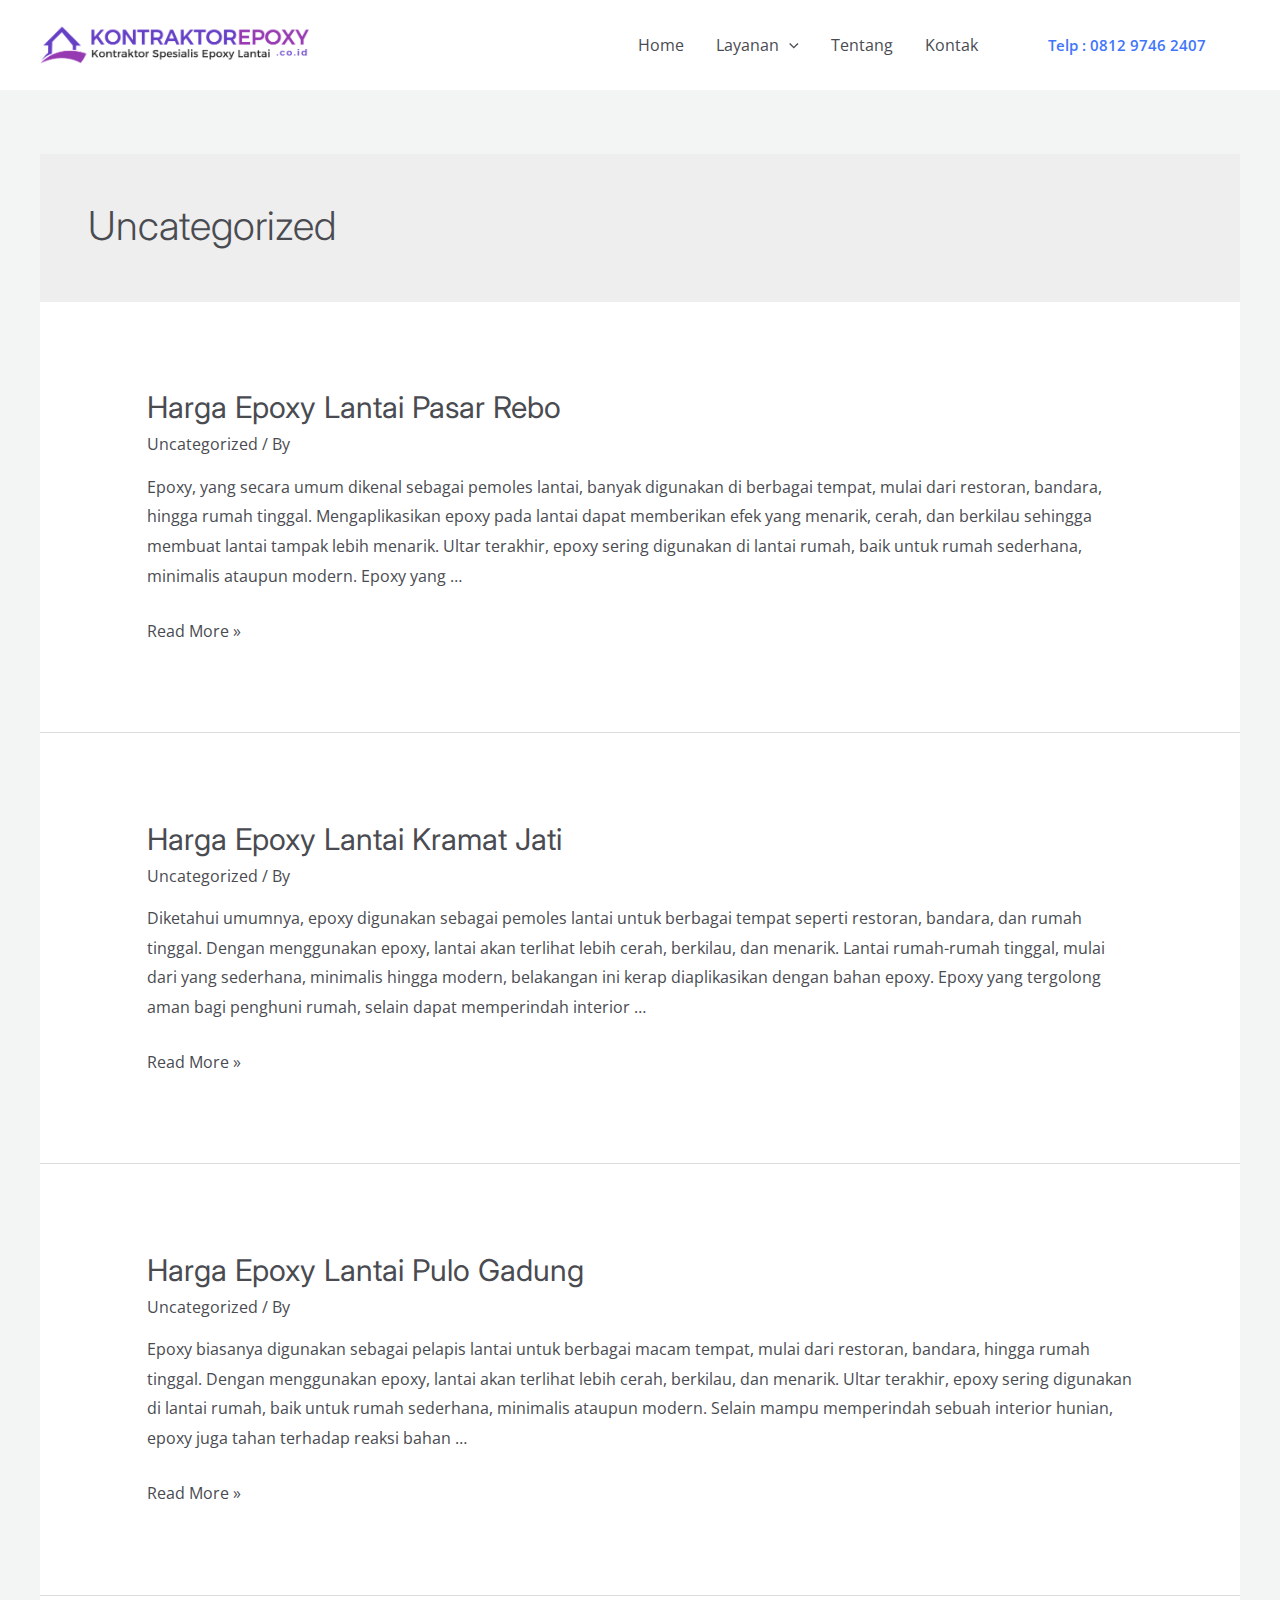
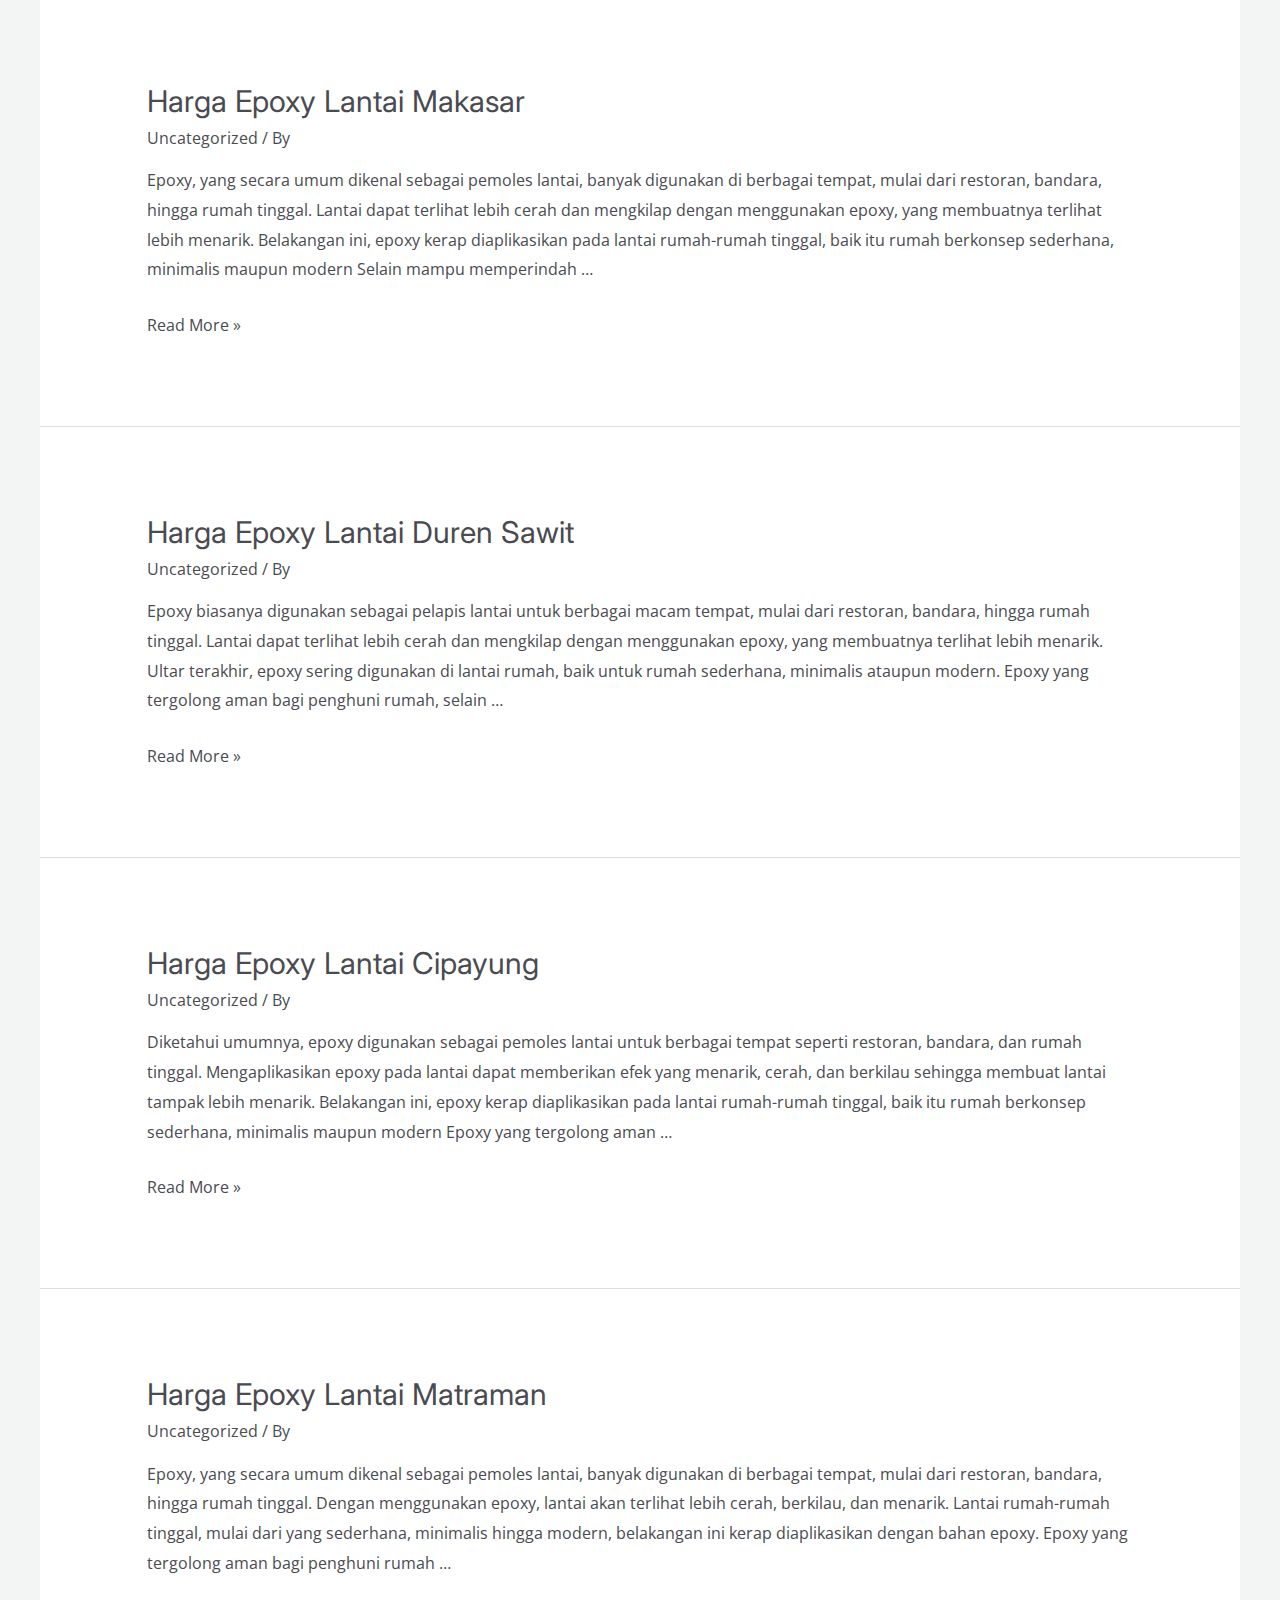
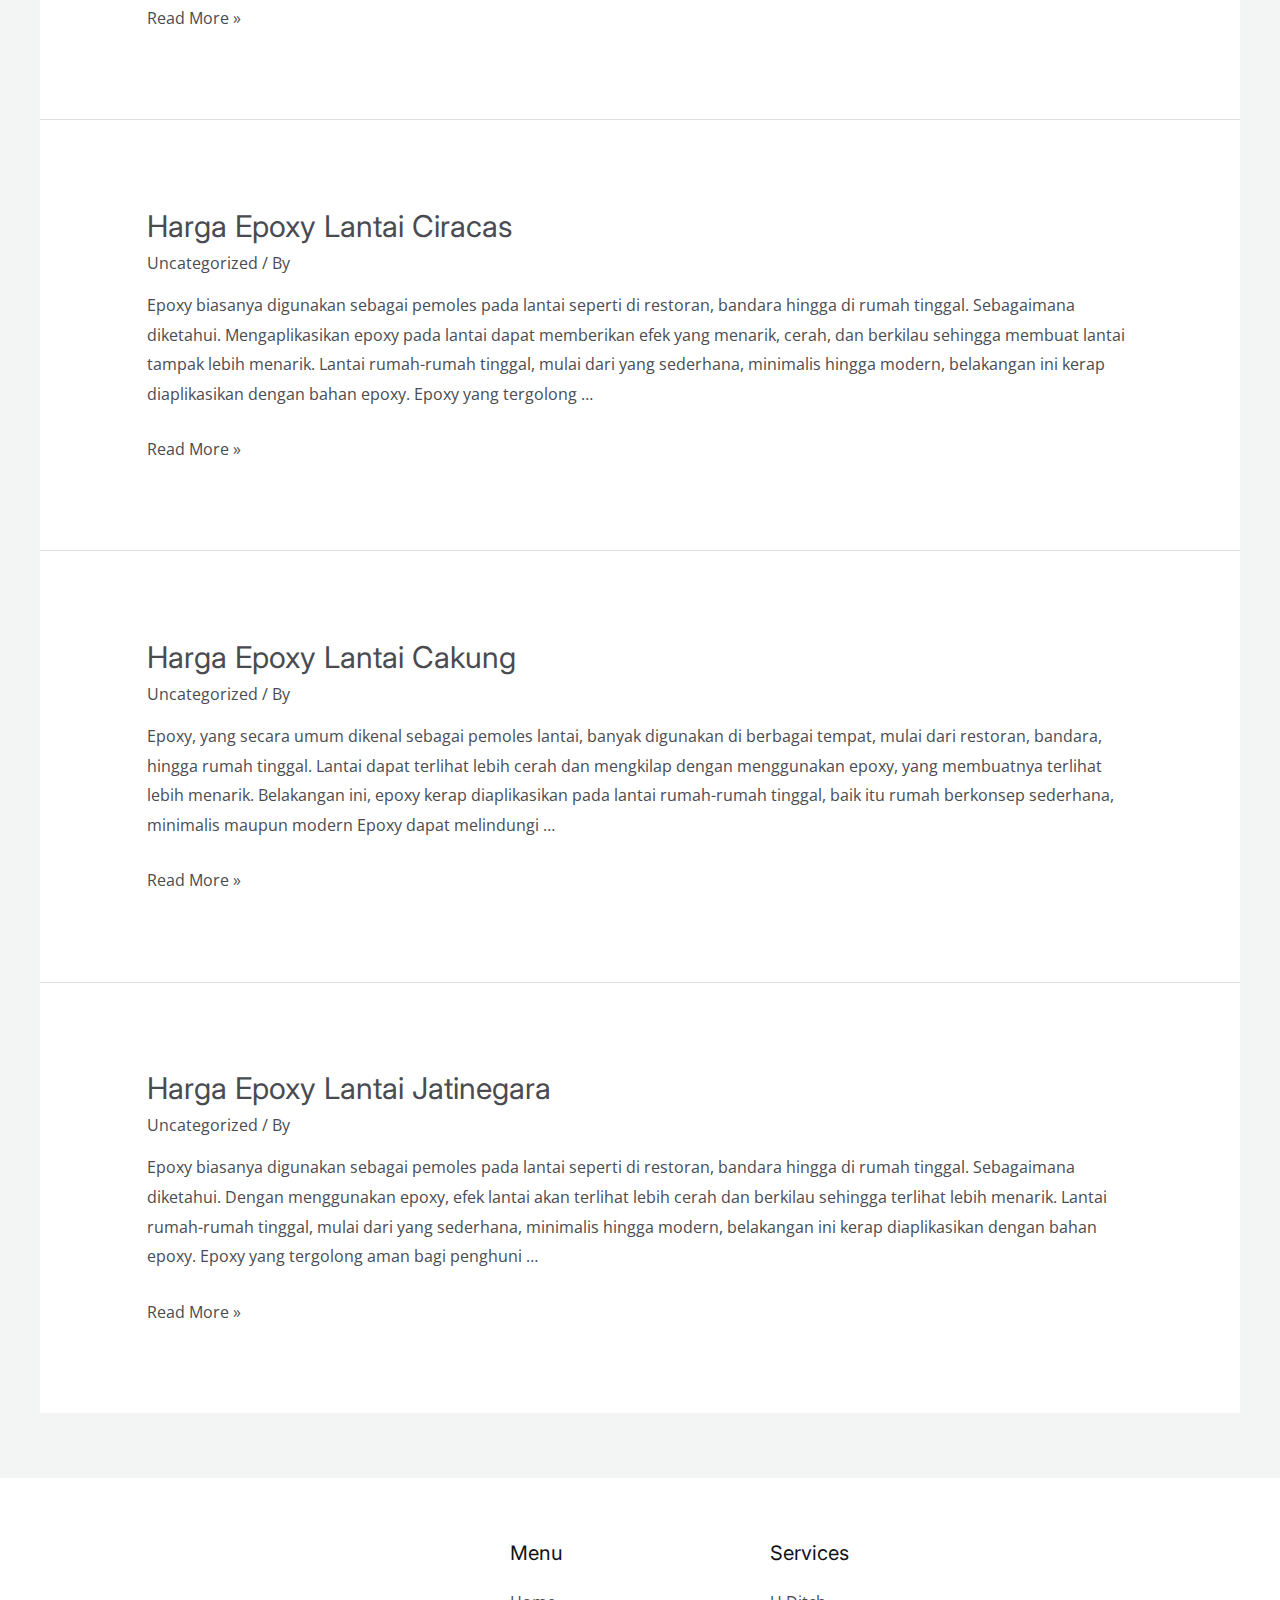
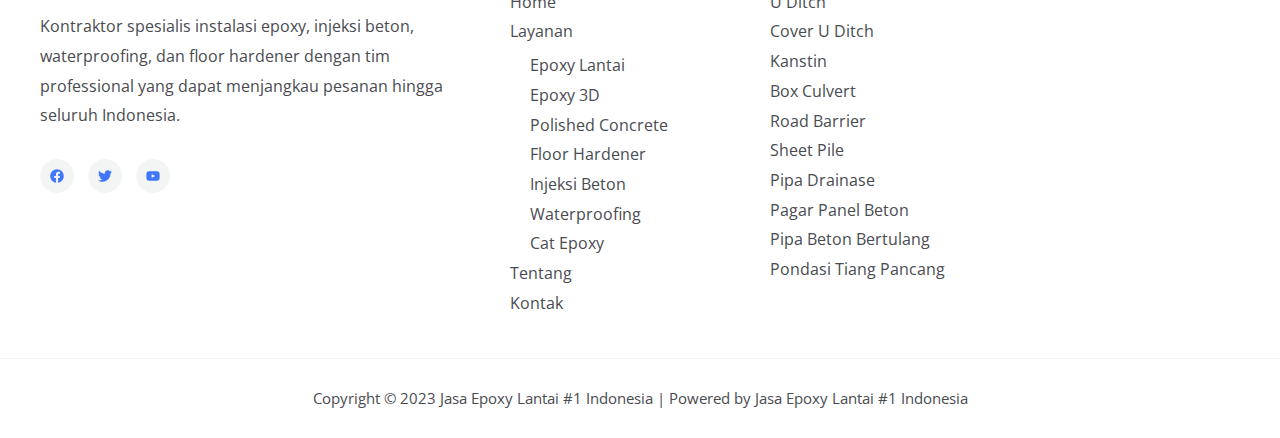
<file: category/uncategorized/index.html>
<!DOCTYPE html>
<html lang="en-US">
<head>
<meta charset="UTF-8">
<meta name="viewport" content="width=device-width, initial-scale=1">
<link rel="profile" href="https://gmpg.org/xfn/11">

<title>Uncategorized &#8211; Jasa Epoxy Lantai #1 Indonesia</title>
<meta name="robots" content="max-image-preview:large">
<link rel="dns-prefetch" href="//fonts.googleapis.com">
<link rel="alternate" type="application/rss+xml" title="Jasa Epoxy Lantai #1 Indonesia &raquo; Feed" href="/feed">
<link rel="alternate" type="application/rss+xml" title="Jasa Epoxy Lantai #1 Indonesia &raquo; Comments Feed" href="/comments/feed">
<link rel="alternate" type="application/rss+xml" title="Jasa Epoxy Lantai #1 Indonesia &raquo; Uncategorized Category Feed" href="/category/uncategorized/feed">
<style>img.wp-smiley,
img.emoji {
	display: inline !important;
	border: none !important;
	box-shadow: none !important;
	height: 1em !important;
	width: 1em !important;
	margin: 0 0.07em !important;
	vertical-align: -0.1em !important;
	background: none !important;
	padding: 0 !important;
}</style>
	<link rel="stylesheet" id="astra-theme-css-css" href="/wp-content/themes/astra/assets/css/minified/main.min.css?ver=4.0.2" media="all">
<style id="astra-theme-css-inline-css">.ast-no-sidebar .entry-content .alignfull {margin-left: calc( -50vw + 50%);margin-right: calc( -50vw + 50%);max-width: 100vw;width: 100vw;}.ast-no-sidebar .entry-content .alignwide {margin-left: calc(-41vw + 50%);margin-right: calc(-41vw + 50%);max-width: unset;width: unset;}.ast-no-sidebar .entry-content .alignfull .alignfull,.ast-no-sidebar .entry-content .alignfull .alignwide,.ast-no-sidebar .entry-content .alignwide .alignfull,.ast-no-sidebar .entry-content .alignwide .alignwide,.ast-no-sidebar .entry-content .wp-block-column .alignfull,.ast-no-sidebar .entry-content .wp-block-column .alignwide{width: 100%;margin-left: auto;margin-right: auto;}.wp-block-gallery,.blocks-gallery-grid {margin: 0;}.wp-block-separator {max-width: 100px;}.wp-block-separator.is-style-wide,.wp-block-separator.is-style-dots {max-width: none;}.entry-content .has-2-columns .wp-block-column:first-child {padding-right: 10px;}.entry-content .has-2-columns .wp-block-column:last-child {padding-left: 10px;}@media (max-width: 782px) {.entry-content .wp-block-columns .wp-block-column {flex-basis: 100%;}.entry-content .has-2-columns .wp-block-column:first-child {padding-right: 0;}.entry-content .has-2-columns .wp-block-column:last-child {padding-left: 0;}}body .entry-content .wp-block-latest-posts {margin-left: 0;}body .entry-content .wp-block-latest-posts li {list-style: none;}.ast-no-sidebar .ast-container .entry-content .wp-block-latest-posts {margin-left: 0;}.ast-header-break-point .entry-content .alignwide {margin-left: auto;margin-right: auto;}.entry-content .blocks-gallery-item img {margin-bottom: auto;}.wp-block-pullquote {border-top: 4px solid #555d66;border-bottom: 4px solid #555d66;color: #40464d;}:root{--ast-container-default-xlg-padding:6.67em;--ast-container-default-lg-padding:5.67em;--ast-container-default-slg-padding:4.34em;--ast-container-default-md-padding:3.34em;--ast-container-default-sm-padding:6.67em;--ast-container-default-xs-padding:2.4em;--ast-container-default-xxs-padding:1.4em;--ast-code-block-background:#EEEEEE;--ast-comment-inputs-background:#FAFAFA;}html{font-size:100%;}a,.page-title{color:var(--ast-global-color-3);}a:hover,a:focus{color:var(--ast-global-color-1);}body,button,input,select,textarea,.ast-button,.ast-custom-button{font-family:'Open Sans',sans-serif;font-weight:400;font-size:16px;font-size:1rem;}blockquote{color:var(--ast-global-color-3);}h1,.entry-content h1,h2,.entry-content h2,h3,.entry-content h3,h4,.entry-content h4,h5,.entry-content h5,h6,.entry-content h6,.site-title,.site-title a{font-family:'Inter',sans-serif;font-weight:600;}.ast-site-identity .site-title a{color:var(--ast-global-color-5);}.site-title{font-size:25px;font-size:1.5625rem;display:none;}header .custom-logo-link img{max-width:269px;}.astra-logo-svg{width:269px;}.site-header .site-description{font-size:15px;font-size:0.9375rem;display:none;}.entry-title{font-size:30px;font-size:1.875rem;}h1,.entry-content h1{font-size:50px;font-size:3.125rem;font-weight:600;font-family:'Inter',sans-serif;line-height:1.2em;}h2,.entry-content h2{font-size:40px;font-size:2.5rem;font-weight:600;font-family:'Inter',sans-serif;line-height:1.2em;}h3,.entry-content h3{font-size:28px;font-size:1.75rem;font-weight:600;font-family:'Inter',sans-serif;}h4,.entry-content h4{font-size:22px;font-size:1.375rem;font-family:'Inter',sans-serif;}h5,.entry-content h5{font-size:18px;font-size:1.125rem;font-family:'Inter',sans-serif;}h6,.entry-content h6{font-size:15px;font-size:0.9375rem;font-family:'Inter',sans-serif;}::selection{background-color:var(--ast-global-color-0);color:#ffffff;}body,h1,.entry-title a,.entry-content h1,h2,.entry-content h2,h3,.entry-content h3,h4,.entry-content h4,h5,.entry-content h5,h6,.entry-content h6{color:var(--ast-global-color-3);}.tagcloud a:hover,.tagcloud a:focus,.tagcloud a.current-item{color:#ffffff;border-color:var(--ast-global-color-3);background-color:var(--ast-global-color-3);}input:focus,input[type="text"]:focus,input[type="email"]:focus,input[type="url"]:focus,input[type="password"]:focus,input[type="reset"]:focus,input[type="search"]:focus,textarea:focus{border-color:var(--ast-global-color-3);}input[type="radio"]:checked,input[type=reset],input[type="checkbox"]:checked,input[type="checkbox"]:hover:checked,input[type="checkbox"]:focus:checked,input[type=range]::-webkit-slider-thumb{border-color:var(--ast-global-color-3);background-color:var(--ast-global-color-3);box-shadow:none;}.site-footer a:hover + .post-count,.site-footer a:focus + .post-count{background:var(--ast-global-color-3);border-color:var(--ast-global-color-3);}.single .nav-links .nav-previous,.single .nav-links .nav-next{color:var(--ast-global-color-3);}.entry-meta,.entry-meta *{line-height:1.45;color:var(--ast-global-color-3);}.entry-meta a:hover,.entry-meta a:hover *,.entry-meta a:focus,.entry-meta a:focus *,.page-links > .page-link,.page-links .page-link:hover,.post-navigation a:hover{color:var(--ast-global-color-1);}#cat option,.secondary .calendar_wrap thead a,.secondary .calendar_wrap thead a:visited{color:var(--ast-global-color-3);}.secondary .calendar_wrap #today,.ast-progress-val span{background:var(--ast-global-color-3);}.secondary a:hover + .post-count,.secondary a:focus + .post-count{background:var(--ast-global-color-3);border-color:var(--ast-global-color-3);}.calendar_wrap #today > a{color:#ffffff;}.page-links .page-link,.single .post-navigation a{color:var(--ast-global-color-3);}.widget-title{font-size:22px;font-size:1.375rem;color:var(--ast-global-color-3);}.site-logo-img img{ transition:all 0.2s linear;}@media (max-width:921px){#ast-desktop-header{display:none;}}@media (min-width:921px){#ast-mobile-header{display:none;}}.wp-block-buttons.aligncenter{justify-content:center;}@media (min-width:1200px){.ast-separate-container.ast-right-sidebar .entry-content .wp-block-image.alignfull,.ast-separate-container.ast-left-sidebar .entry-content .wp-block-image.alignfull,.ast-separate-container.ast-right-sidebar .entry-content .wp-block-cover.alignfull,.ast-separate-container.ast-left-sidebar .entry-content .wp-block-cover.alignfull{margin-left:-6.67em;margin-right:-6.67em;max-width:unset;width:unset;}.ast-separate-container.ast-right-sidebar .entry-content .wp-block-image.alignwide,.ast-separate-container.ast-left-sidebar .entry-content .wp-block-image.alignwide,.ast-separate-container.ast-right-sidebar .entry-content .wp-block-cover.alignwide,.ast-separate-container.ast-left-sidebar .entry-content .wp-block-cover.alignwide{margin-left:-20px;margin-right:-20px;max-width:unset;width:unset;}}@media (min-width:1200px){.wp-block-group .has-background{padding:20px;}}@media (min-width:1200px){.ast-no-sidebar.ast-separate-container .entry-content .wp-block-group.alignwide,.ast-no-sidebar.ast-separate-container .entry-content .wp-block-cover.alignwide{margin-left:-20px;margin-right:-20px;padding-left:20px;padding-right:20px;}.ast-no-sidebar.ast-separate-container .entry-content .wp-block-cover.alignfull,.ast-no-sidebar.ast-separate-container .entry-content .wp-block-group.alignfull{margin-left:-6.67em;margin-right:-6.67em;padding-left:6.67em;padding-right:6.67em;}}@media (min-width:1200px){.wp-block-cover-image.alignwide .wp-block-cover__inner-container,.wp-block-cover.alignwide .wp-block-cover__inner-container,.wp-block-cover-image.alignfull .wp-block-cover__inner-container,.wp-block-cover.alignfull .wp-block-cover__inner-container{width:100%;}}.wp-block-columns{margin-bottom:unset;}.wp-block-image.size-full{margin:2rem 0;}.wp-block-separator.has-background{padding:0;}.wp-block-gallery{margin-bottom:1.6em;}.wp-block-group{padding-top:4em;padding-bottom:4em;}.wp-block-group__inner-container .wp-block-columns:last-child,.wp-block-group__inner-container :last-child,.wp-block-table table{margin-bottom:0;}.blocks-gallery-grid{width:100%;}.wp-block-navigation-link__content{padding:5px 0;}.wp-block-group .wp-block-group .has-text-align-center,.wp-block-group .wp-block-column .has-text-align-center{max-width:100%;}.has-text-align-center{margin:0 auto;}@media (min-width:1200px){.wp-block-cover__inner-container,.alignwide .wp-block-group__inner-container,.alignfull .wp-block-group__inner-container{max-width:1200px;margin:0 auto;}.wp-block-group.alignnone,.wp-block-group.aligncenter,.wp-block-group.alignleft,.wp-block-group.alignright,.wp-block-group.alignwide,.wp-block-columns.alignwide{margin:2rem 0 1rem 0;}}@media (max-width:1200px){.wp-block-group{padding:3em;}.wp-block-group .wp-block-group{padding:1.5em;}.wp-block-columns,.wp-block-column{margin:1rem 0;}}@media (min-width:921px){.wp-block-columns .wp-block-group{padding:2em;}}@media (max-width:544px){.wp-block-cover-image .wp-block-cover__inner-container,.wp-block-cover .wp-block-cover__inner-container{width:unset;}.wp-block-cover,.wp-block-cover-image{padding:2em 0;}.wp-block-group,.wp-block-cover{padding:2em;}.wp-block-media-text__media img,.wp-block-media-text__media video{width:unset;max-width:100%;}.wp-block-media-text.has-background .wp-block-media-text__content{padding:1em;}}.wp-block-image.aligncenter{margin-left:auto;margin-right:auto;}.wp-block-table.aligncenter{margin-left:auto;margin-right:auto;}@media (min-width:544px){.entry-content .wp-block-media-text.has-media-on-the-right .wp-block-media-text__content{padding:0 8% 0 0;}.entry-content .wp-block-media-text .wp-block-media-text__content{padding:0 0 0 8%;}.ast-plain-container .site-content .entry-content .has-custom-content-position.is-position-bottom-left > *,.ast-plain-container .site-content .entry-content .has-custom-content-position.is-position-bottom-right > *,.ast-plain-container .site-content .entry-content .has-custom-content-position.is-position-top-left > *,.ast-plain-container .site-content .entry-content .has-custom-content-position.is-position-top-right > *,.ast-plain-container .site-content .entry-content .has-custom-content-position.is-position-center-right > *,.ast-plain-container .site-content .entry-content .has-custom-content-position.is-position-center-left > *{margin:0;}}@media (max-width:544px){.entry-content .wp-block-media-text .wp-block-media-text__content{padding:8% 0;}.wp-block-media-text .wp-block-media-text__media img{width:auto;max-width:100%;}}.wp-block-button.is-style-outline .wp-block-button__link{border-color:var(--ast-global-color-0);border-top-width:2px;border-right-width:2px;border-bottom-width:2px;border-left-width:2px;}.wp-block-button.is-style-outline > .wp-block-button__link:not(.has-text-color),.wp-block-button.wp-block-button__link.is-style-outline:not(.has-text-color){color:var(--ast-global-color-0);}.wp-block-button.is-style-outline .wp-block-button__link:hover,.wp-block-button.is-style-outline .wp-block-button__link:focus{color:var(--ast-global-color-4) !important;background-color:var(--ast-global-color-1);border-color:var(--ast-global-color-1);}.post-page-numbers.current .page-link,.ast-pagination .page-numbers.current{color:#ffffff;border-color:var(--ast-global-color-0);background-color:var(--ast-global-color-0);border-radius:2px;}@media (max-width:921px){.wp-block-button.is-style-outline .wp-block-button__link{padding-top:calc(15px - 2px);padding-right:calc(30px - 2px);padding-bottom:calc(15px - 2px);padding-left:calc(30px - 2px);}}@media (max-width:544px){.wp-block-button.is-style-outline .wp-block-button__link{padding-top:calc(15px - 2px);padding-right:calc(30px - 2px);padding-bottom:calc(15px - 2px);padding-left:calc(30px - 2px);}}@media (min-width:544px){.entry-content > .alignleft{margin-right:20px;}.entry-content > .alignright{margin-left:20px;}.wp-block-group.has-background{padding:20px;}}@media (max-width:921px){.ast-separate-container #primary,.ast-separate-container #secondary{padding:1.5em 0;}#primary,#secondary{padding:1.5em 0;margin:0;}.ast-left-sidebar #content > .ast-container{display:flex;flex-direction:column-reverse;width:100%;}.ast-separate-container .ast-article-post,.ast-separate-container .ast-article-single{padding:1.5em 2.14em;}.ast-author-box img.avatar{margin:20px 0 0 0;}}@media (min-width:922px){.ast-separate-container.ast-right-sidebar #primary,.ast-separate-container.ast-left-sidebar #primary{border:0;}.search-no-results.ast-separate-container #primary{margin-bottom:4em;}}.elementor-button-wrapper .elementor-button{border-style:solid;text-decoration:none;border-top-width:0;border-right-width:0;border-left-width:0;border-bottom-width:0;}body .elementor-button.elementor-size-sm,body .elementor-button.elementor-size-xs,body .elementor-button.elementor-size-md,body .elementor-button.elementor-size-lg,body .elementor-button.elementor-size-xl,body .elementor-button{border-radius:2px;padding-top:17px;padding-right:34px;padding-bottom:17px;padding-left:34px;}.elementor-button-wrapper .elementor-button{border-color:var(--ast-global-color-0);background-color:var(--ast-global-color-0);}.elementor-button-wrapper .elementor-button:hover,.elementor-button-wrapper .elementor-button:focus{color:var(--ast-global-color-4);background-color:var(--ast-global-color-1);border-color:var(--ast-global-color-1);}.wp-block-button .wp-block-button__link ,.elementor-button-wrapper .elementor-button,.elementor-button-wrapper .elementor-button:visited{color:var(--ast-global-color-4);}.elementor-button-wrapper .elementor-button{font-weight:600;font-size:15px;font-size:0.9375rem;line-height:1em;}body .elementor-button.elementor-size-sm,body .elementor-button.elementor-size-xs,body .elementor-button.elementor-size-md,body .elementor-button.elementor-size-lg,body .elementor-button.elementor-size-xl,body .elementor-button{font-size:15px;font-size:0.9375rem;}.wp-block-button .wp-block-button__link:hover,.wp-block-button .wp-block-button__link:focus{color:var(--ast-global-color-4);background-color:var(--ast-global-color-1);border-color:var(--ast-global-color-1);}.elementor-widget-heading h1.elementor-heading-title{line-height:1.2em;}.elementor-widget-heading h2.elementor-heading-title{line-height:1.2em;}.wp-block-button .wp-block-button__link{border:none;background-color:var(--ast-global-color-0);color:var(--ast-global-color-4);font-family:inherit;font-weight:600;line-height:1em;font-size:15px;font-size:0.9375rem;border-radius:2px;padding:15px 30px;}.wp-block-button.is-style-outline .wp-block-button__link{border-style:solid;border-top-width:2px;border-right-width:2px;border-left-width:2px;border-bottom-width:2px;border-color:var(--ast-global-color-0);padding-top:calc(15px - 2px);padding-right:calc(30px - 2px);padding-bottom:calc(15px - 2px);padding-left:calc(30px - 2px);}@media (max-width:921px){.wp-block-button .wp-block-button__link{border:none;padding:15px 30px;}.wp-block-button.is-style-outline .wp-block-button__link{padding-top:calc(15px - 2px);padding-right:calc(30px - 2px);padding-bottom:calc(15px - 2px);padding-left:calc(30px - 2px);}}@media (max-width:544px){.wp-block-button .wp-block-button__link{border:none;padding:15px 30px;}.wp-block-button.is-style-outline .wp-block-button__link{padding-top:calc(15px - 2px);padding-right:calc(30px - 2px);padding-bottom:calc(15px - 2px);padding-left:calc(30px - 2px);}}.menu-toggle,button,.ast-button,.ast-custom-button,.button,input#submit,input[type="button"],input[type="submit"],input[type="reset"]{border-style:solid;border-top-width:0;border-right-width:0;border-left-width:0;border-bottom-width:0;color:var(--ast-global-color-4);border-color:var(--ast-global-color-0);background-color:var(--ast-global-color-0);border-radius:2px;padding-top:17px;padding-right:34px;padding-bottom:17px;padding-left:34px;font-family:inherit;font-weight:600;font-size:15px;font-size:0.9375rem;line-height:1em;}button:focus,.menu-toggle:hover,button:hover,.ast-button:hover,.ast-custom-button:hover .button:hover,.ast-custom-button:hover ,input[type=reset]:hover,input[type=reset]:focus,input#submit:hover,input#submit:focus,input[type="button"]:hover,input[type="button"]:focus,input[type="submit"]:hover,input[type="submit"]:focus{color:var(--ast-global-color-4);background-color:var(--ast-global-color-1);border-color:var(--ast-global-color-1);}@media (min-width:544px){.ast-container{max-width:100%;}}@media (max-width:544px){.ast-separate-container .ast-article-post,.ast-separate-container .ast-article-single,.ast-separate-container .comments-title,.ast-separate-container .ast-archive-description{padding:1.5em 1em;}.ast-separate-container #content .ast-container{padding-left:0.54em;padding-right:0.54em;}.ast-separate-container .ast-comment-list li.depth-1{padding:1.5em 1em;margin-bottom:1.5em;}.ast-separate-container .ast-comment-list .bypostauthor{padding:.5em;}.ast-search-menu-icon.ast-dropdown-active .search-field{width:170px;}}@media (max-width:921px){.ast-mobile-header-stack .main-header-bar .ast-search-menu-icon{display:inline-block;}.ast-header-break-point.ast-header-custom-item-outside .ast-mobile-header-stack .main-header-bar .ast-search-icon{margin:0;}.ast-comment-avatar-wrap img{max-width:2.5em;}.ast-separate-container .ast-comment-list li.depth-1{padding:1.5em 2.14em;}.ast-separate-container .comment-respond{padding:2em 2.14em;}.ast-comment-meta{padding:0 1.8888em 1.3333em;}}body,.ast-separate-container{background-color:var(--ast-global-color-4);;background-image:none;;}.ast-no-sidebar.ast-separate-container .entry-content .alignfull {margin-left: -6.67em;margin-right: -6.67em;width: auto;}@media (max-width: 1200px) {.ast-no-sidebar.ast-separate-container .entry-content .alignfull {margin-left: -2.4em;margin-right: -2.4em;}}@media (max-width: 768px) {.ast-no-sidebar.ast-separate-container .entry-content .alignfull {margin-left: -2.14em;margin-right: -2.14em;}}@media (max-width: 544px) {.ast-no-sidebar.ast-separate-container .entry-content .alignfull {margin-left: -1em;margin-right: -1em;}}.ast-no-sidebar.ast-separate-container .entry-content .alignwide {margin-left: -20px;margin-right: -20px;}.ast-no-sidebar.ast-separate-container .entry-content .wp-block-column .alignfull,.ast-no-sidebar.ast-separate-container .entry-content .wp-block-column .alignwide {margin-left: auto;margin-right: auto;width: 100%;}@media (max-width:921px){.site-title{display:none;}.site-header .site-description{display:none;}.entry-title{font-size:30px;}h1,.entry-content h1{font-size:46px;}h2,.entry-content h2{font-size:36px;}h3,.entry-content h3{font-size:24px;}h4,.entry-content h4{font-size:20px;font-size:1.25rem;}}@media (max-width:544px){.site-title{display:none;}.site-header .site-description{display:none;}.entry-title{font-size:30px;}h1,.entry-content h1{font-size:32px;}h2,.entry-content h2{font-size:28px;}h3,.entry-content h3{font-size:22px;}}@media (max-width:921px){html{font-size:91.2%;}}@media (max-width:544px){html{font-size:91.2%;}}@media (min-width:922px){.ast-container{max-width:1240px;}}@media (min-width:922px){.site-content .ast-container{display:flex;}}@media (max-width:921px){.site-content .ast-container{flex-direction:column;}}@media (min-width:922px){.main-header-menu .sub-menu .menu-item.ast-left-align-sub-menu:hover > .sub-menu,.main-header-menu .sub-menu .menu-item.ast-left-align-sub-menu.focus > .sub-menu{margin-left:-0px;}}blockquote {padding: 1.2em;}:root .has-ast-global-color-0-color{color:var(--ast-global-color-0);}:root .has-ast-global-color-0-background-color{background-color:var(--ast-global-color-0);}:root .wp-block-button .has-ast-global-color-0-color{color:var(--ast-global-color-0);}:root .wp-block-button .has-ast-global-color-0-background-color{background-color:var(--ast-global-color-0);}:root .has-ast-global-color-1-color{color:var(--ast-global-color-1);}:root .has-ast-global-color-1-background-color{background-color:var(--ast-global-color-1);}:root .wp-block-button .has-ast-global-color-1-color{color:var(--ast-global-color-1);}:root .wp-block-button .has-ast-global-color-1-background-color{background-color:var(--ast-global-color-1);}:root .has-ast-global-color-2-color{color:var(--ast-global-color-2);}:root .has-ast-global-color-2-background-color{background-color:var(--ast-global-color-2);}:root .wp-block-button .has-ast-global-color-2-color{color:var(--ast-global-color-2);}:root .wp-block-button .has-ast-global-color-2-background-color{background-color:var(--ast-global-color-2);}:root .has-ast-global-color-3-color{color:var(--ast-global-color-3);}:root .has-ast-global-color-3-background-color{background-color:var(--ast-global-color-3);}:root .wp-block-button .has-ast-global-color-3-color{color:var(--ast-global-color-3);}:root .wp-block-button .has-ast-global-color-3-background-color{background-color:var(--ast-global-color-3);}:root .has-ast-global-color-4-color{color:var(--ast-global-color-4);}:root .has-ast-global-color-4-background-color{background-color:var(--ast-global-color-4);}:root .wp-block-button .has-ast-global-color-4-color{color:var(--ast-global-color-4);}:root .wp-block-button .has-ast-global-color-4-background-color{background-color:var(--ast-global-color-4);}:root .has-ast-global-color-5-color{color:var(--ast-global-color-5);}:root .has-ast-global-color-5-background-color{background-color:var(--ast-global-color-5);}:root .wp-block-button .has-ast-global-color-5-color{color:var(--ast-global-color-5);}:root .wp-block-button .has-ast-global-color-5-background-color{background-color:var(--ast-global-color-5);}:root .has-ast-global-color-6-color{color:var(--ast-global-color-6);}:root .has-ast-global-color-6-background-color{background-color:var(--ast-global-color-6);}:root .wp-block-button .has-ast-global-color-6-color{color:var(--ast-global-color-6);}:root .wp-block-button .has-ast-global-color-6-background-color{background-color:var(--ast-global-color-6);}:root .has-ast-global-color-7-color{color:var(--ast-global-color-7);}:root .has-ast-global-color-7-background-color{background-color:var(--ast-global-color-7);}:root .wp-block-button .has-ast-global-color-7-color{color:var(--ast-global-color-7);}:root .wp-block-button .has-ast-global-color-7-background-color{background-color:var(--ast-global-color-7);}:root .has-ast-global-color-8-color{color:var(--ast-global-color-8);}:root .has-ast-global-color-8-background-color{background-color:var(--ast-global-color-8);}:root .wp-block-button .has-ast-global-color-8-color{color:var(--ast-global-color-8);}:root .wp-block-button .has-ast-global-color-8-background-color{background-color:var(--ast-global-color-8);}:root{--ast-global-color-0:#4175FC;--ast-global-color-1:#084AF3;--ast-global-color-2:#101218;--ast-global-color-3:#494B51;--ast-global-color-4:#F3F5F5;--ast-global-color-5:#FFFFFF;--ast-global-color-6:#000000;--ast-global-color-7:#4B4F58;--ast-global-color-8:#F6F7F8;}:root {--ast-border-color : #dddddd;}.ast-archive-entry-banner {-js-display: flex;display: flex;flex-direction: column;justify-content: center;text-align: center;position: relative;background: #eeeeee;}.ast-archive-entry-banner[data-banner-width-type="custom"] {margin: 0 auto;width: 100%;}.ast-archive-entry-banner[data-banner-layout="layout-1"] {background: inherit;padding: 20px 0;text-align: left;}body.archive .ast-archive-description{max-width:1200px;width:100%;text-align:left;padding-top:3em;padding-right:3em;padding-bottom:3em;padding-left:3em;}body.archive .ast-archive-description .ast-archive-title,body.archive .ast-archive-description .ast-archive-title *{font-size:40px;font-size:2.5rem;}body.archive .ast-archive-description > *:not(:last-child){margin-bottom:10px;}@media (max-width:921px){body.archive .ast-archive-description{text-align:left;}}@media (max-width:544px){body.archive .ast-archive-description{text-align:left;}}.ast-breadcrumbs .trail-browse,.ast-breadcrumbs .trail-items,.ast-breadcrumbs .trail-items li{display:inline-block;margin:0;padding:0;border:none;background:inherit;text-indent:0;}.ast-breadcrumbs .trail-browse{font-size:inherit;font-style:inherit;font-weight:inherit;color:inherit;}.ast-breadcrumbs .trail-items{list-style:none;}.trail-items li::after{padding:0 0.3em;content:"\00bb";}.trail-items li:last-of-type::after{display:none;}h1,.entry-content h1,h2,.entry-content h2,h3,.entry-content h3,h4,.entry-content h4,h5,.entry-content h5,h6,.entry-content h6{color:var(--ast-global-color-3);}@media (max-width:921px){.ast-builder-grid-row-container.ast-builder-grid-row-tablet-3-firstrow .ast-builder-grid-row > *:first-child,.ast-builder-grid-row-container.ast-builder-grid-row-tablet-3-lastrow .ast-builder-grid-row > *:last-child{grid-column:1 / -1;}}@media (max-width:544px){.ast-builder-grid-row-container.ast-builder-grid-row-mobile-3-firstrow .ast-builder-grid-row > *:first-child,.ast-builder-grid-row-container.ast-builder-grid-row-mobile-3-lastrow .ast-builder-grid-row > *:last-child{grid-column:1 / -1;}}.ast-builder-layout-element[data-section="title_tagline"]{display:flex;}@media (max-width:921px){.ast-header-break-point .ast-builder-layout-element[data-section="title_tagline"]{display:flex;}}@media (max-width:544px){.ast-header-break-point .ast-builder-layout-element[data-section="title_tagline"]{display:flex;}}[data-section*="section-hb-button-"] .menu-link{display:none;}.ast-header-button-1[data-section*="section-hb-button-"] .ast-builder-button-wrap .ast-custom-button{font-size:15px;font-size:0.9375rem;}.ast-header-button-1 .ast-custom-button{color:var(--ast-global-color-0);background:var(--ast-global-color-5);border-color:var(--ast-global-color-5);border-top-width:2px;border-bottom-width:2px;border-left-width:2px;border-right-width:2px;}.ast-header-button-1 .ast-custom-button:hover{color:var(--ast-global-color-5);background:var(--ast-global-color-0);border-color:var(--ast-global-color-5);}.ast-header-button-1[data-section*="section-hb-button-"] .ast-builder-button-wrap .ast-custom-button{padding-top:14px;padding-bottom:14px;padding-left:32px;padding-right:32px;}.ast-header-button-1[data-section="section-hb-button-1"]{display:flex;}@media (max-width:921px){.ast-header-break-point .ast-header-button-1[data-section="section-hb-button-1"]{display:flex;}}@media (max-width:544px){.ast-header-break-point .ast-header-button-1[data-section="section-hb-button-1"]{display:flex;}}.ast-builder-menu-1{font-family:inherit;font-weight:inherit;}.ast-builder-menu-1 .menu-item > .menu-link{color:var(--ast-global-color-3);}.ast-builder-menu-1 .menu-item > .ast-menu-toggle{color:var(--ast-global-color-3);}.ast-builder-menu-1 .menu-item:hover > .menu-link,.ast-builder-menu-1 .inline-on-mobile .menu-item:hover > .ast-menu-toggle{color:var(--ast-global-color-0);}.ast-builder-menu-1 .menu-item:hover > .ast-menu-toggle{color:var(--ast-global-color-0);}.ast-builder-menu-1 .menu-item.current-menu-item > .menu-link,.ast-builder-menu-1 .inline-on-mobile .menu-item.current-menu-item > .ast-menu-toggle,.ast-builder-menu-1 .current-menu-ancestor > .menu-link{color:var(--ast-global-color-1);}.ast-builder-menu-1 .menu-item.current-menu-item > .ast-menu-toggle{color:var(--ast-global-color-1);}.ast-builder-menu-1 .sub-menu,.ast-builder-menu-1 .inline-on-mobile .sub-menu{border-top-width:2px;border-bottom-width:0;border-right-width:0;border-left-width:0;border-color:var(--ast-global-color-0);border-style:solid;border-radius:0;}.ast-builder-menu-1 .main-header-menu > .menu-item > .sub-menu,.ast-builder-menu-1 .main-header-menu > .menu-item > .astra-full-megamenu-wrapper{margin-top:0;}.ast-desktop .ast-builder-menu-1 .main-header-menu > .menu-item > .sub-menu:before,.ast-desktop .ast-builder-menu-1 .main-header-menu > .menu-item > .astra-full-megamenu-wrapper:before{height:calc( 0px + 5px );}.ast-desktop .ast-builder-menu-1 .menu-item .sub-menu .menu-link{border-style:none;}@media (max-width:921px){.ast-header-break-point .ast-builder-menu-1 .menu-item.menu-item-has-children > .ast-menu-toggle{top:0;}.ast-builder-menu-1 .menu-item-has-children > .menu-link:after{content:unset;}.ast-builder-menu-1 .main-header-menu > .menu-item > .sub-menu,.ast-builder-menu-1 .main-header-menu > .menu-item > .astra-full-megamenu-wrapper{margin-top:0;}}@media (max-width:544px){.ast-header-break-point .ast-builder-menu-1 .menu-item.menu-item-has-children > .ast-menu-toggle{top:0;}.ast-builder-menu-1 .main-header-menu > .menu-item > .sub-menu,.ast-builder-menu-1 .main-header-menu > .menu-item > .astra-full-megamenu-wrapper{margin-top:0;}}.ast-builder-menu-1{display:flex;}@media (max-width:921px){.ast-header-break-point .ast-builder-menu-1{display:flex;}}@media (max-width:544px){.ast-header-break-point .ast-builder-menu-1{display:flex;}}.site-below-footer-wrap{padding-top:20px;padding-bottom:20px;}.site-below-footer-wrap[data-section="section-below-footer-builder"]{background-color:;;background-image:none;;min-height:80px;border-style:solid;border-width:0px;border-top-width:1px;border-top-color:var(--ast-global-color-4);}.site-below-footer-wrap[data-section="section-below-footer-builder"] .ast-builder-grid-row{max-width:1200px;margin-left:auto;margin-right:auto;}.site-below-footer-wrap[data-section="section-below-footer-builder"] .ast-builder-grid-row,.site-below-footer-wrap[data-section="section-below-footer-builder"] .site-footer-section{align-items:flex-start;}.site-below-footer-wrap[data-section="section-below-footer-builder"].ast-footer-row-inline .site-footer-section{display:flex;margin-bottom:0;}.ast-builder-grid-row-full .ast-builder-grid-row{grid-template-columns:1fr;}@media (max-width:921px){.site-below-footer-wrap[data-section="section-below-footer-builder"].ast-footer-row-tablet-inline .site-footer-section{display:flex;margin-bottom:0;}.site-below-footer-wrap[data-section="section-below-footer-builder"].ast-footer-row-tablet-stack .site-footer-section{display:block;margin-bottom:10px;}.ast-builder-grid-row-container.ast-builder-grid-row-tablet-full .ast-builder-grid-row{grid-template-columns:1fr;}}@media (max-width:544px){.site-below-footer-wrap[data-section="section-below-footer-builder"].ast-footer-row-mobile-inline .site-footer-section{display:flex;margin-bottom:0;}.site-below-footer-wrap[data-section="section-below-footer-builder"].ast-footer-row-mobile-stack .site-footer-section{display:block;margin-bottom:10px;}.ast-builder-grid-row-container.ast-builder-grid-row-mobile-full .ast-builder-grid-row{grid-template-columns:1fr;}}@media (max-width:544px){.site-below-footer-wrap[data-section="section-below-footer-builder"]{padding-left:20px;padding-right:20px;}}.site-below-footer-wrap[data-section="section-below-footer-builder"]{display:grid;}@media (max-width:921px){.ast-header-break-point .site-below-footer-wrap[data-section="section-below-footer-builder"]{display:grid;}}@media (max-width:544px){.ast-header-break-point .site-below-footer-wrap[data-section="section-below-footer-builder"]{display:grid;}}.ast-footer-copyright{text-align:center;}.ast-footer-copyright {color:var(--ast-global-color-3);}@media (max-width:921px){.ast-footer-copyright{text-align:center;}}@media (max-width:544px){.ast-footer-copyright{text-align:center;}}.ast-footer-copyright {font-size:15px;font-size:0.9375rem;}.ast-footer-copyright.ast-builder-layout-element{display:flex;}@media (max-width:921px){.ast-header-break-point .ast-footer-copyright.ast-builder-layout-element{display:flex;}}@media (max-width:544px){.ast-header-break-point .ast-footer-copyright.ast-builder-layout-element{display:flex;}}.ast-builder-social-element:hover {color: #0274be;}.ast-social-stack-desktop .ast-builder-social-element,.ast-social-stack-tablet .ast-builder-social-element,.ast-social-stack-mobile .ast-builder-social-element {margin-top: 6px;margin-bottom: 6px;}.ast-social-color-type-official .ast-builder-social-element,.ast-social-color-type-official .social-item-label {color: var(--color);background-color: var(--background-color);}.header-social-inner-wrap.ast-social-color-type-official .ast-builder-social-element svg,.footer-social-inner-wrap.ast-social-color-type-official .ast-builder-social-element svg {fill: currentColor;}.social-show-label-true .ast-builder-social-element {width: auto;padding: 0 0.4em;}[data-section^="section-fb-social-icons-"] .footer-social-inner-wrap {text-align: center;}.ast-footer-social-wrap {width: 100%;}.ast-footer-social-wrap .ast-builder-social-element:first-child {margin-left: 0;}.ast-footer-social-wrap .ast-builder-social-element:last-child {margin-right: 0;}.ast-header-social-wrap .ast-builder-social-element:first-child {margin-left: 0;}.ast-header-social-wrap .ast-builder-social-element:last-child {margin-right: 0;}.ast-builder-social-element {line-height: 1;color: #3a3a3a;background: transparent;vertical-align: middle;transition: all 0.01s;margin-left: 6px;margin-right: 6px;justify-content: center;align-items: center;}.ast-builder-social-element {line-height: 1;color: #3a3a3a;background: transparent;vertical-align: middle;transition: all 0.01s;margin-left: 6px;margin-right: 6px;justify-content: center;align-items: center;}.ast-builder-social-element .social-item-label {padding-left: 6px;}.ast-footer-social-1-wrap .ast-builder-social-element{margin-left:7px;margin-right:7px;padding:10px;border-radius:50px;background:var(--ast-global-color-4);}.ast-footer-social-1-wrap .ast-builder-social-element svg{width:14px;height:14px;}.ast-footer-social-1-wrap .ast-social-icon-image-wrap{margin:10px;}.ast-footer-social-1-wrap .ast-social-color-type-custom svg{fill:var(--ast-global-color-0);}.ast-footer-social-1-wrap .ast-social-color-type-custom .ast-builder-social-element:hover{color:#ffffff;background:var(--ast-global-color-1);}.ast-footer-social-1-wrap .ast-social-color-type-custom .ast-builder-social-element:hover svg{fill:#ffffff;}.ast-footer-social-1-wrap .ast-social-color-type-custom .social-item-label{color:var(--ast-global-color-0);}.ast-footer-social-1-wrap .ast-builder-social-element:hover .social-item-label{color:#ffffff;}[data-section="section-fb-social-icons-1"] .footer-social-inner-wrap{text-align:left;}@media (max-width:921px){.ast-footer-social-1-wrap{margin-bottom:50px;}[data-section="section-fb-social-icons-1"] .footer-social-inner-wrap{text-align:center;}}@media (max-width:544px){[data-section="section-fb-social-icons-1"] .footer-social-inner-wrap{text-align:center;}}.ast-builder-layout-element[data-section="section-fb-social-icons-1"]{display:flex;}@media (max-width:921px){.ast-header-break-point .ast-builder-layout-element[data-section="section-fb-social-icons-1"]{display:flex;}}@media (max-width:544px){.ast-header-break-point .ast-builder-layout-element[data-section="section-fb-social-icons-1"]{display:flex;}}.site-footer{background-color:var(--ast-global-color-5);;background-image:none;;}.site-primary-footer-wrap{padding-top:45px;padding-bottom:45px;}.site-primary-footer-wrap[data-section="section-primary-footer-builder"]{background-color:;;background-image:none;;border-style:solid;border-width:0px;border-top-width:1px;border-top-color:var(--ast-global-color-4);}.site-primary-footer-wrap[data-section="section-primary-footer-builder"] .ast-builder-grid-row{max-width:1200px;margin-left:auto;margin-right:auto;}.site-primary-footer-wrap[data-section="section-primary-footer-builder"] .ast-builder-grid-row,.site-primary-footer-wrap[data-section="section-primary-footer-builder"] .site-footer-section{align-items:flex-start;}.site-primary-footer-wrap[data-section="section-primary-footer-builder"].ast-footer-row-inline .site-footer-section{display:flex;margin-bottom:0;}.ast-builder-grid-row-4-lheavy .ast-builder-grid-row{grid-template-columns:2fr 1fr 1fr 1fr;}@media (max-width:921px){.site-primary-footer-wrap[data-section="section-primary-footer-builder"].ast-footer-row-tablet-inline .site-footer-section{display:flex;margin-bottom:0;}.site-primary-footer-wrap[data-section="section-primary-footer-builder"].ast-footer-row-tablet-stack .site-footer-section{display:block;margin-bottom:10px;}.ast-builder-grid-row-container.ast-builder-grid-row-tablet-2-equal .ast-builder-grid-row{grid-template-columns:repeat( 2,1fr );}}@media (max-width:544px){.site-primary-footer-wrap[data-section="section-primary-footer-builder"].ast-footer-row-mobile-inline .site-footer-section{display:flex;margin-bottom:0;}.site-primary-footer-wrap[data-section="section-primary-footer-builder"].ast-footer-row-mobile-stack .site-footer-section{display:block;margin-bottom:10px;}.ast-builder-grid-row-container.ast-builder-grid-row-mobile-full .ast-builder-grid-row{grid-template-columns:1fr;}}.site-primary-footer-wrap[data-section="section-primary-footer-builder"]{padding-top:60px;padding-bottom:40px;}@media (max-width:921px){.site-primary-footer-wrap[data-section="section-primary-footer-builder"]{padding-top:50px;padding-bottom:50px;padding-left:40px;padding-right:40px;}}.site-primary-footer-wrap[data-section="section-primary-footer-builder"]{display:grid;}@media (max-width:921px){.ast-header-break-point .site-primary-footer-wrap[data-section="section-primary-footer-builder"]{display:grid;}}@media (max-width:544px){.ast-header-break-point .site-primary-footer-wrap[data-section="section-primary-footer-builder"]{display:grid;}}.footer-widget-area[data-section="sidebar-widgets-footer-widget-1"].footer-widget-area-inner{text-align:left;}@media (max-width:921px){.footer-widget-area[data-section="sidebar-widgets-footer-widget-1"].footer-widget-area-inner{text-align:center;}}@media (max-width:544px){.footer-widget-area[data-section="sidebar-widgets-footer-widget-1"].footer-widget-area-inner{text-align:center;}}.footer-widget-area[data-section="sidebar-widgets-footer-widget-1"].footer-widget-area-inner{color:var(--ast-global-color-3);}.footer-widget-area[data-section="sidebar-widgets-footer-widget-1"].footer-widget-area-inner a{color:var(--ast-global-color-3);}.footer-widget-area[data-section="sidebar-widgets-footer-widget-1"].footer-widget-area-inner a:hover{color:var(--ast-global-color-1);}.footer-widget-area[data-section="sidebar-widgets-footer-widget-1"] .widget-title{color:var(--ast-global-color-2);font-size:24px;font-size:1.5rem;}.footer-widget-area[data-section="sidebar-widgets-footer-widget-1"]{display:block;}@media (max-width:921px){.ast-header-break-point .footer-widget-area[data-section="sidebar-widgets-footer-widget-1"]{display:block;}}@media (max-width:544px){.ast-header-break-point .footer-widget-area[data-section="sidebar-widgets-footer-widget-1"]{display:block;}}.footer-widget-area[data-section="sidebar-widgets-footer-widget-2"].footer-widget-area-inner{color:var(--ast-global-color-3);}.footer-widget-area[data-section="sidebar-widgets-footer-widget-2"].footer-widget-area-inner a{color:var(--ast-global-color-3);}.footer-widget-area[data-section="sidebar-widgets-footer-widget-2"].footer-widget-area-inner a:hover{color:var(--ast-global-color-1);}.footer-widget-area[data-section="sidebar-widgets-footer-widget-2"] .widget-title{color:var(--ast-global-color-2);font-size:20px;font-size:1.25rem;}.footer-widget-area[data-section="sidebar-widgets-footer-widget-2"]{display:block;}@media (max-width:921px){.ast-header-break-point .footer-widget-area[data-section="sidebar-widgets-footer-widget-2"]{display:block;}}@media (max-width:544px){.ast-header-break-point .footer-widget-area[data-section="sidebar-widgets-footer-widget-2"]{display:block;}}.footer-widget-area[data-section="sidebar-widgets-footer-widget-3"].footer-widget-area-inner{color:var(--ast-global-color-3);}.footer-widget-area[data-section="sidebar-widgets-footer-widget-3"].footer-widget-area-inner a{color:var(--ast-global-color-3);}.footer-widget-area[data-section="sidebar-widgets-footer-widget-3"].footer-widget-area-inner a:hover{color:var(--ast-global-color-1);}.footer-widget-area[data-section="sidebar-widgets-footer-widget-3"] .widget-title{color:var(--ast-global-color-2);font-size:20px;font-size:1.25rem;}.footer-widget-area[data-section="sidebar-widgets-footer-widget-3"]{display:block;}@media (max-width:921px){.ast-header-break-point .footer-widget-area[data-section="sidebar-widgets-footer-widget-3"]{display:block;}}@media (max-width:544px){.ast-header-break-point .footer-widget-area[data-section="sidebar-widgets-footer-widget-3"]{display:block;}}.footer-widget-area[data-section="sidebar-widgets-footer-widget-4"].footer-widget-area-inner{color:var(--ast-global-color-3);}.footer-widget-area[data-section="sidebar-widgets-footer-widget-4"].footer-widget-area-inner a{color:var(--ast-global-color-3);}.footer-widget-area[data-section="sidebar-widgets-footer-widget-4"].footer-widget-area-inner a:hover{color:var(--ast-global-color-1);}.footer-widget-area[data-section="sidebar-widgets-footer-widget-4"] .widget-title{color:var(--ast-global-color-2);font-size:20px;font-size:1.25rem;}.footer-widget-area[data-section="sidebar-widgets-footer-widget-4"]{display:block;}@media (max-width:921px){.ast-header-break-point .footer-widget-area[data-section="sidebar-widgets-footer-widget-4"]{display:block;}}@media (max-width:544px){.ast-header-break-point .footer-widget-area[data-section="sidebar-widgets-footer-widget-4"]{display:block;}}.footer-widget-area[data-section="sidebar-widgets-footer-widget-2"].footer-widget-area-inner{text-align:left;}@media (max-width:921px){.footer-widget-area[data-section="sidebar-widgets-footer-widget-2"].footer-widget-area-inner{text-align:center;}}@media (max-width:544px){.footer-widget-area[data-section="sidebar-widgets-footer-widget-2"].footer-widget-area-inner{text-align:center;}}.footer-widget-area[data-section="sidebar-widgets-footer-widget-1"].footer-widget-area-inner{color:var(--ast-global-color-3);}.footer-widget-area[data-section="sidebar-widgets-footer-widget-1"].footer-widget-area-inner a{color:var(--ast-global-color-3);}.footer-widget-area[data-section="sidebar-widgets-footer-widget-1"].footer-widget-area-inner a:hover{color:var(--ast-global-color-1);}.footer-widget-area[data-section="sidebar-widgets-footer-widget-1"] .widget-title{color:var(--ast-global-color-2);font-size:24px;font-size:1.5rem;}.footer-widget-area[data-section="sidebar-widgets-footer-widget-1"]{display:block;}@media (max-width:921px){.ast-header-break-point .footer-widget-area[data-section="sidebar-widgets-footer-widget-1"]{display:block;}}@media (max-width:544px){.ast-header-break-point .footer-widget-area[data-section="sidebar-widgets-footer-widget-1"]{display:block;}}.footer-widget-area[data-section="sidebar-widgets-footer-widget-2"].footer-widget-area-inner{color:var(--ast-global-color-3);}.footer-widget-area[data-section="sidebar-widgets-footer-widget-2"].footer-widget-area-inner a{color:var(--ast-global-color-3);}.footer-widget-area[data-section="sidebar-widgets-footer-widget-2"].footer-widget-area-inner a:hover{color:var(--ast-global-color-1);}.footer-widget-area[data-section="sidebar-widgets-footer-widget-2"] .widget-title{color:var(--ast-global-color-2);font-size:20px;font-size:1.25rem;}.footer-widget-area[data-section="sidebar-widgets-footer-widget-2"]{display:block;}@media (max-width:921px){.ast-header-break-point .footer-widget-area[data-section="sidebar-widgets-footer-widget-2"]{display:block;}}@media (max-width:544px){.ast-header-break-point .footer-widget-area[data-section="sidebar-widgets-footer-widget-2"]{display:block;}}.footer-widget-area[data-section="sidebar-widgets-footer-widget-3"].footer-widget-area-inner{color:var(--ast-global-color-3);}.footer-widget-area[data-section="sidebar-widgets-footer-widget-3"].footer-widget-area-inner a{color:var(--ast-global-color-3);}.footer-widget-area[data-section="sidebar-widgets-footer-widget-3"].footer-widget-area-inner a:hover{color:var(--ast-global-color-1);}.footer-widget-area[data-section="sidebar-widgets-footer-widget-3"] .widget-title{color:var(--ast-global-color-2);font-size:20px;font-size:1.25rem;}.footer-widget-area[data-section="sidebar-widgets-footer-widget-3"]{display:block;}@media (max-width:921px){.ast-header-break-point .footer-widget-area[data-section="sidebar-widgets-footer-widget-3"]{display:block;}}@media (max-width:544px){.ast-header-break-point .footer-widget-area[data-section="sidebar-widgets-footer-widget-3"]{display:block;}}.footer-widget-area[data-section="sidebar-widgets-footer-widget-4"].footer-widget-area-inner{color:var(--ast-global-color-3);}.footer-widget-area[data-section="sidebar-widgets-footer-widget-4"].footer-widget-area-inner a{color:var(--ast-global-color-3);}.footer-widget-area[data-section="sidebar-widgets-footer-widget-4"].footer-widget-area-inner a:hover{color:var(--ast-global-color-1);}.footer-widget-area[data-section="sidebar-widgets-footer-widget-4"] .widget-title{color:var(--ast-global-color-2);font-size:20px;font-size:1.25rem;}.footer-widget-area[data-section="sidebar-widgets-footer-widget-4"]{display:block;}@media (max-width:921px){.ast-header-break-point .footer-widget-area[data-section="sidebar-widgets-footer-widget-4"]{display:block;}}@media (max-width:544px){.ast-header-break-point .footer-widget-area[data-section="sidebar-widgets-footer-widget-4"]{display:block;}}.footer-widget-area[data-section="sidebar-widgets-footer-widget-3"].footer-widget-area-inner{text-align:left;}@media (max-width:921px){.footer-widget-area[data-section="sidebar-widgets-footer-widget-3"].footer-widget-area-inner{text-align:center;}}@media (max-width:544px){.footer-widget-area[data-section="sidebar-widgets-footer-widget-3"].footer-widget-area-inner{text-align:center;}}.footer-widget-area[data-section="sidebar-widgets-footer-widget-1"].footer-widget-area-inner{color:var(--ast-global-color-3);}.footer-widget-area[data-section="sidebar-widgets-footer-widget-1"].footer-widget-area-inner a{color:var(--ast-global-color-3);}.footer-widget-area[data-section="sidebar-widgets-footer-widget-1"].footer-widget-area-inner a:hover{color:var(--ast-global-color-1);}.footer-widget-area[data-section="sidebar-widgets-footer-widget-1"] .widget-title{color:var(--ast-global-color-2);font-size:24px;font-size:1.5rem;}.footer-widget-area[data-section="sidebar-widgets-footer-widget-1"]{display:block;}@media (max-width:921px){.ast-header-break-point .footer-widget-area[data-section="sidebar-widgets-footer-widget-1"]{display:block;}}@media (max-width:544px){.ast-header-break-point .footer-widget-area[data-section="sidebar-widgets-footer-widget-1"]{display:block;}}.footer-widget-area[data-section="sidebar-widgets-footer-widget-2"].footer-widget-area-inner{color:var(--ast-global-color-3);}.footer-widget-area[data-section="sidebar-widgets-footer-widget-2"].footer-widget-area-inner a{color:var(--ast-global-color-3);}.footer-widget-area[data-section="sidebar-widgets-footer-widget-2"].footer-widget-area-inner a:hover{color:var(--ast-global-color-1);}.footer-widget-area[data-section="sidebar-widgets-footer-widget-2"] .widget-title{color:var(--ast-global-color-2);font-size:20px;font-size:1.25rem;}.footer-widget-area[data-section="sidebar-widgets-footer-widget-2"]{display:block;}@media (max-width:921px){.ast-header-break-point .footer-widget-area[data-section="sidebar-widgets-footer-widget-2"]{display:block;}}@media (max-width:544px){.ast-header-break-point .footer-widget-area[data-section="sidebar-widgets-footer-widget-2"]{display:block;}}.footer-widget-area[data-section="sidebar-widgets-footer-widget-3"].footer-widget-area-inner{color:var(--ast-global-color-3);}.footer-widget-area[data-section="sidebar-widgets-footer-widget-3"].footer-widget-area-inner a{color:var(--ast-global-color-3);}.footer-widget-area[data-section="sidebar-widgets-footer-widget-3"].footer-widget-area-inner a:hover{color:var(--ast-global-color-1);}.footer-widget-area[data-section="sidebar-widgets-footer-widget-3"] .widget-title{color:var(--ast-global-color-2);font-size:20px;font-size:1.25rem;}.footer-widget-area[data-section="sidebar-widgets-footer-widget-3"]{display:block;}@media (max-width:921px){.ast-header-break-point .footer-widget-area[data-section="sidebar-widgets-footer-widget-3"]{display:block;}}@media (max-width:544px){.ast-header-break-point .footer-widget-area[data-section="sidebar-widgets-footer-widget-3"]{display:block;}}.footer-widget-area[data-section="sidebar-widgets-footer-widget-4"].footer-widget-area-inner{color:var(--ast-global-color-3);}.footer-widget-area[data-section="sidebar-widgets-footer-widget-4"].footer-widget-area-inner a{color:var(--ast-global-color-3);}.footer-widget-area[data-section="sidebar-widgets-footer-widget-4"].footer-widget-area-inner a:hover{color:var(--ast-global-color-1);}.footer-widget-area[data-section="sidebar-widgets-footer-widget-4"] .widget-title{color:var(--ast-global-color-2);font-size:20px;font-size:1.25rem;}.footer-widget-area[data-section="sidebar-widgets-footer-widget-4"]{display:block;}@media (max-width:921px){.ast-header-break-point .footer-widget-area[data-section="sidebar-widgets-footer-widget-4"]{display:block;}}@media (max-width:544px){.ast-header-break-point .footer-widget-area[data-section="sidebar-widgets-footer-widget-4"]{display:block;}}.footer-widget-area[data-section="sidebar-widgets-footer-widget-4"].footer-widget-area-inner{text-align:left;}@media (max-width:921px){.footer-widget-area[data-section="sidebar-widgets-footer-widget-4"].footer-widget-area-inner{text-align:center;}}@media (max-width:544px){.footer-widget-area[data-section="sidebar-widgets-footer-widget-4"].footer-widget-area-inner{text-align:center;}}.footer-widget-area[data-section="sidebar-widgets-footer-widget-1"].footer-widget-area-inner{color:var(--ast-global-color-3);}.footer-widget-area[data-section="sidebar-widgets-footer-widget-1"].footer-widget-area-inner a{color:var(--ast-global-color-3);}.footer-widget-area[data-section="sidebar-widgets-footer-widget-1"].footer-widget-area-inner a:hover{color:var(--ast-global-color-1);}.footer-widget-area[data-section="sidebar-widgets-footer-widget-1"] .widget-title{color:var(--ast-global-color-2);font-size:24px;font-size:1.5rem;}.footer-widget-area[data-section="sidebar-widgets-footer-widget-1"]{display:block;}@media (max-width:921px){.ast-header-break-point .footer-widget-area[data-section="sidebar-widgets-footer-widget-1"]{display:block;}}@media (max-width:544px){.ast-header-break-point .footer-widget-area[data-section="sidebar-widgets-footer-widget-1"]{display:block;}}.footer-widget-area[data-section="sidebar-widgets-footer-widget-2"].footer-widget-area-inner{color:var(--ast-global-color-3);}.footer-widget-area[data-section="sidebar-widgets-footer-widget-2"].footer-widget-area-inner a{color:var(--ast-global-color-3);}.footer-widget-area[data-section="sidebar-widgets-footer-widget-2"].footer-widget-area-inner a:hover{color:var(--ast-global-color-1);}.footer-widget-area[data-section="sidebar-widgets-footer-widget-2"] .widget-title{color:var(--ast-global-color-2);font-size:20px;font-size:1.25rem;}.footer-widget-area[data-section="sidebar-widgets-footer-widget-2"]{display:block;}@media (max-width:921px){.ast-header-break-point .footer-widget-area[data-section="sidebar-widgets-footer-widget-2"]{display:block;}}@media (max-width:544px){.ast-header-break-point .footer-widget-area[data-section="sidebar-widgets-footer-widget-2"]{display:block;}}.footer-widget-area[data-section="sidebar-widgets-footer-widget-3"].footer-widget-area-inner{color:var(--ast-global-color-3);}.footer-widget-area[data-section="sidebar-widgets-footer-widget-3"].footer-widget-area-inner a{color:var(--ast-global-color-3);}.footer-widget-area[data-section="sidebar-widgets-footer-widget-3"].footer-widget-area-inner a:hover{color:var(--ast-global-color-1);}.footer-widget-area[data-section="sidebar-widgets-footer-widget-3"] .widget-title{color:var(--ast-global-color-2);font-size:20px;font-size:1.25rem;}.footer-widget-area[data-section="sidebar-widgets-footer-widget-3"]{display:block;}@media (max-width:921px){.ast-header-break-point .footer-widget-area[data-section="sidebar-widgets-footer-widget-3"]{display:block;}}@media (max-width:544px){.ast-header-break-point .footer-widget-area[data-section="sidebar-widgets-footer-widget-3"]{display:block;}}.footer-widget-area[data-section="sidebar-widgets-footer-widget-4"].footer-widget-area-inner{color:var(--ast-global-color-3);}.footer-widget-area[data-section="sidebar-widgets-footer-widget-4"].footer-widget-area-inner a{color:var(--ast-global-color-3);}.footer-widget-area[data-section="sidebar-widgets-footer-widget-4"].footer-widget-area-inner a:hover{color:var(--ast-global-color-1);}.footer-widget-area[data-section="sidebar-widgets-footer-widget-4"] .widget-title{color:var(--ast-global-color-2);font-size:20px;font-size:1.25rem;}.footer-widget-area[data-section="sidebar-widgets-footer-widget-4"]{display:block;}@media (max-width:921px){.ast-header-break-point .footer-widget-area[data-section="sidebar-widgets-footer-widget-4"]{display:block;}}@media (max-width:544px){.ast-header-break-point .footer-widget-area[data-section="sidebar-widgets-footer-widget-4"]{display:block;}}.elementor-template-full-width .ast-container{display:block;}@media (max-width:544px){.elementor-element .elementor-wc-products .woocommerce[class*="columns-"] ul.products li.product{width:auto;margin:0;}.elementor-element .woocommerce .woocommerce-result-count{float:none;}}.ast-header-break-point .main-header-bar{border-bottom-width:1px;}@media (min-width:922px){.main-header-bar{border-bottom-width:1px;}}.main-header-menu .menu-item, #astra-footer-menu .menu-item, .main-header-bar .ast-masthead-custom-menu-items{-js-display:flex;display:flex;-webkit-box-pack:center;-webkit-justify-content:center;-moz-box-pack:center;-ms-flex-pack:center;justify-content:center;-webkit-box-orient:vertical;-webkit-box-direction:normal;-webkit-flex-direction:column;-moz-box-orient:vertical;-moz-box-direction:normal;-ms-flex-direction:column;flex-direction:column;}.main-header-menu > .menu-item > .menu-link, #astra-footer-menu > .menu-item > .menu-link{height:100%;-webkit-box-align:center;-webkit-align-items:center;-moz-box-align:center;-ms-flex-align:center;align-items:center;-js-display:flex;display:flex;}.ast-header-break-point .main-navigation ul .menu-item .menu-link .icon-arrow:first-of-type svg{top:.2em;margin-top:0px;margin-left:0px;width:.65em;transform:translate(0, -2px) rotateZ(270deg);}.ast-mobile-popup-content .ast-submenu-expanded > .ast-menu-toggle{transform:rotateX(180deg);overflow-y:auto;}.ast-separate-container .blog-layout-1, .ast-separate-container .blog-layout-2, .ast-separate-container .blog-layout-3{background-color:transparent;background-image:none;}.ast-separate-container .ast-article-post{background-color:var(--ast-global-color-5);;background-image:none;;}@media (max-width:921px){.ast-separate-container .ast-article-post{background-color:#ffffff;;background-image:none;;}}@media (max-width:544px){.ast-separate-container .ast-article-post{background-color:#ffffff;;background-image:none;;}}.ast-separate-container .ast-article-single:not(.ast-related-post), .ast-separate-container .comments-area .comment-respond,.ast-separate-container .comments-area .ast-comment-list li, .ast-separate-container .ast-woocommerce-container, .ast-separate-container .error-404, .ast-separate-container .no-results, .single.ast-separate-container  .ast-author-meta, .ast-separate-container .related-posts-title-wrapper, .ast-separate-container.ast-two-container #secondary .widget,.ast-separate-container .comments-count-wrapper, .ast-box-layout.ast-plain-container .site-content,.ast-padded-layout.ast-plain-container .site-content, .ast-separate-container .comments-area .comments-title, .ast-narrow-container .site-content{background-color:var(--ast-global-color-5);;background-image:none;;}@media (max-width:921px){.ast-separate-container .ast-article-single:not(.ast-related-post), .ast-separate-container .comments-area .comment-respond,.ast-separate-container .comments-area .ast-comment-list li, .ast-separate-container .ast-woocommerce-container, .ast-separate-container .error-404, .ast-separate-container .no-results, .single.ast-separate-container  .ast-author-meta, .ast-separate-container .related-posts-title-wrapper, .ast-separate-container.ast-two-container #secondary .widget,.ast-separate-container .comments-count-wrapper, .ast-box-layout.ast-plain-container .site-content,.ast-padded-layout.ast-plain-container .site-content, .ast-separate-container .comments-area .comments-title, .ast-narrow-container .site-content{background-color:#ffffff;;background-image:none;;}}@media (max-width:544px){.ast-separate-container .ast-article-single:not(.ast-related-post), .ast-separate-container .comments-area .comment-respond,.ast-separate-container .comments-area .ast-comment-list li, .ast-separate-container .ast-woocommerce-container, .ast-separate-container .error-404, .ast-separate-container .no-results, .single.ast-separate-container  .ast-author-meta, .ast-separate-container .related-posts-title-wrapper, .ast-separate-container.ast-two-container #secondary .widget,.ast-separate-container .comments-count-wrapper, .ast-box-layout.ast-plain-container .site-content,.ast-padded-layout.ast-plain-container .site-content, .ast-separate-container .comments-area .comments-title, .ast-narrow-container .site-content{background-color:#ffffff;;background-image:none;;}}.ast-mobile-header-content > *,.ast-desktop-header-content > * {padding: 10px 0;height: auto;}.ast-mobile-header-content > *:first-child,.ast-desktop-header-content > *:first-child {padding-top: 10px;}.ast-mobile-header-content > .ast-builder-menu,.ast-desktop-header-content > .ast-builder-menu {padding-top: 0;}.ast-mobile-header-content > *:last-child,.ast-desktop-header-content > *:last-child {padding-bottom: 0;}.ast-mobile-header-content .ast-search-menu-icon.ast-inline-search label,.ast-desktop-header-content .ast-search-menu-icon.ast-inline-search label {width: 100%;}.ast-desktop-header-content .main-header-bar-navigation .ast-submenu-expanded > .ast-menu-toggle::before {transform: rotateX(180deg);}#ast-desktop-header .ast-desktop-header-content,.ast-mobile-header-content .ast-search-icon,.ast-desktop-header-content .ast-search-icon,.ast-mobile-header-wrap .ast-mobile-header-content,.ast-main-header-nav-open.ast-popup-nav-open .ast-mobile-header-wrap .ast-mobile-header-content,.ast-main-header-nav-open.ast-popup-nav-open .ast-desktop-header-content {display: none;}.ast-main-header-nav-open.ast-header-break-point #ast-desktop-header .ast-desktop-header-content,.ast-main-header-nav-open.ast-header-break-point .ast-mobile-header-wrap .ast-mobile-header-content {display: block;}.ast-desktop .ast-desktop-header-content .astra-menu-animation-slide-up > .menu-item > .sub-menu,.ast-desktop .ast-desktop-header-content .astra-menu-animation-slide-up > .menu-item .menu-item > .sub-menu,.ast-desktop .ast-desktop-header-content .astra-menu-animation-slide-down > .menu-item > .sub-menu,.ast-desktop .ast-desktop-header-content .astra-menu-animation-slide-down > .menu-item .menu-item > .sub-menu,.ast-desktop .ast-desktop-header-content .astra-menu-animation-fade > .menu-item > .sub-menu,.ast-desktop .ast-desktop-header-content .astra-menu-animation-fade > .menu-item .menu-item > .sub-menu {opacity: 1;visibility: visible;}.ast-hfb-header.ast-default-menu-enable.ast-header-break-point .ast-mobile-header-wrap .ast-mobile-header-content .main-header-bar-navigation {width: unset;margin: unset;}.ast-mobile-header-content.content-align-flex-end .main-header-bar-navigation .menu-item-has-children > .ast-menu-toggle,.ast-desktop-header-content.content-align-flex-end .main-header-bar-navigation .menu-item-has-children > .ast-menu-toggle {left: calc( 20px - 0.907em);}.ast-mobile-header-content .ast-search-menu-icon,.ast-mobile-header-content .ast-search-menu-icon.slide-search,.ast-desktop-header-content .ast-search-menu-icon,.ast-desktop-header-content .ast-search-menu-icon.slide-search {width: 100%;position: relative;display: block;right: auto;transform: none;}.ast-mobile-header-content .ast-search-menu-icon.slide-search .search-form,.ast-mobile-header-content .ast-search-menu-icon .search-form,.ast-desktop-header-content .ast-search-menu-icon.slide-search .search-form,.ast-desktop-header-content .ast-search-menu-icon .search-form {right: 0;visibility: visible;opacity: 1;position: relative;top: auto;transform: none;padding: 0;display: block;overflow: hidden;}.ast-mobile-header-content .ast-search-menu-icon.ast-inline-search .search-field,.ast-mobile-header-content .ast-search-menu-icon .search-field,.ast-desktop-header-content .ast-search-menu-icon.ast-inline-search .search-field,.ast-desktop-header-content .ast-search-menu-icon .search-field {width: 100%;padding-right: 5.5em;}.ast-mobile-header-content .ast-search-menu-icon .search-submit,.ast-desktop-header-content .ast-search-menu-icon .search-submit {display: block;position: absolute;height: 100%;top: 0;right: 0;padding: 0 1em;border-radius: 0;}.ast-hfb-header.ast-default-menu-enable.ast-header-break-point .ast-mobile-header-wrap .ast-mobile-header-content .main-header-bar-navigation ul .sub-menu .menu-link {padding-left: 30px;}.ast-hfb-header.ast-default-menu-enable.ast-header-break-point .ast-mobile-header-wrap .ast-mobile-header-content .main-header-bar-navigation .sub-menu .menu-item .menu-item .menu-link {padding-left: 40px;}.ast-mobile-popup-drawer.active .ast-mobile-popup-inner{background-color:#ffffff;;}.ast-mobile-header-wrap .ast-mobile-header-content, .ast-desktop-header-content{background-color:#ffffff;;}.ast-mobile-popup-content > *, .ast-mobile-header-content > *, .ast-desktop-popup-content > *, .ast-desktop-header-content > *{padding-top:0;padding-bottom:0;}.content-align-flex-start .ast-builder-layout-element{justify-content:flex-start;}.content-align-flex-start .main-header-menu{text-align:left;}.ast-mobile-popup-drawer.active .menu-toggle-close{color:#3a3a3a;}.ast-mobile-header-wrap .ast-primary-header-bar,.ast-primary-header-bar .site-primary-header-wrap{min-height:70px;}.ast-desktop .ast-primary-header-bar .main-header-menu > .menu-item{line-height:70px;}@media (max-width:921px){#masthead .ast-mobile-header-wrap .ast-primary-header-bar,#masthead .ast-mobile-header-wrap .ast-below-header-bar{padding-left:20px;padding-right:20px;}}.ast-header-break-point .ast-primary-header-bar{border-bottom-width:0;border-bottom-color:#eaeaea;border-bottom-style:solid;}@media (min-width:922px){.ast-primary-header-bar{border-bottom-width:0;border-bottom-color:#eaeaea;border-bottom-style:solid;}}.ast-primary-header-bar{background-color:#ffffff;;background-image:none;;}.ast-desktop .ast-primary-header-bar.main-header-bar, .ast-header-break-point #masthead .ast-primary-header-bar.main-header-bar{padding-top:10px;padding-bottom:10px;padding-left:10px;padding-right:10px;}@media (max-width:921px){.ast-desktop .ast-primary-header-bar.main-header-bar, .ast-header-break-point #masthead .ast-primary-header-bar.main-header-bar{padding-left:30px;padding-right:30px;}}.ast-primary-header-bar{display:block;}@media (max-width:921px){.ast-header-break-point .ast-primary-header-bar{display:grid;}}@media (max-width:544px){.ast-header-break-point .ast-primary-header-bar{display:grid;}}[data-section="section-header-mobile-trigger"] .ast-button-wrap .ast-mobile-menu-trigger-fill{color:var(--ast-global-color-0);border:none;background:var(--ast-global-color-5);border-radius:2px;}[data-section="section-header-mobile-trigger"] .ast-button-wrap .mobile-menu-toggle-icon .ast-mobile-svg{width:20px;height:20px;fill:var(--ast-global-color-0);}[data-section="section-header-mobile-trigger"] .ast-button-wrap .mobile-menu-wrap .mobile-menu{color:var(--ast-global-color-0);}.ast-builder-menu-mobile .main-navigation .menu-item.menu-item-has-children > .ast-menu-toggle{top:0;}.ast-builder-menu-mobile .main-navigation .menu-item-has-children > .menu-link:after{content:unset;}.ast-hfb-header .ast-builder-menu-mobile .main-navigation .main-header-menu, .ast-hfb-header .ast-builder-menu-mobile .main-navigation .main-header-menu, .ast-hfb-header .ast-mobile-header-content .ast-builder-menu-mobile .main-navigation .main-header-menu, .ast-hfb-header .ast-mobile-popup-content .ast-builder-menu-mobile .main-navigation .main-header-menu{border-top-width:1px;border-color:#eaeaea;}.ast-hfb-header .ast-builder-menu-mobile .main-navigation .menu-item .sub-menu .menu-link, .ast-hfb-header .ast-builder-menu-mobile .main-navigation .menu-item .menu-link, .ast-hfb-header .ast-builder-menu-mobile .main-navigation .menu-item .sub-menu .menu-link, .ast-hfb-header .ast-builder-menu-mobile .main-navigation .menu-item .menu-link, .ast-hfb-header .ast-mobile-header-content .ast-builder-menu-mobile .main-navigation .menu-item .sub-menu .menu-link, .ast-hfb-header .ast-mobile-header-content .ast-builder-menu-mobile .main-navigation .menu-item .menu-link, .ast-hfb-header .ast-mobile-popup-content .ast-builder-menu-mobile .main-navigation .menu-item .sub-menu .menu-link, .ast-hfb-header .ast-mobile-popup-content .ast-builder-menu-mobile .main-navigation .menu-item .menu-link{border-bottom-width:1px;border-color:#eaeaea;border-style:solid;}.ast-builder-menu-mobile .main-navigation .menu-item.menu-item-has-children > .ast-menu-toggle{top:0;}@media (max-width:921px){.ast-builder-menu-mobile .main-navigation{font-size:18px;font-size:1.125rem;}.ast-builder-menu-mobile .main-navigation .main-header-menu .menu-item > .menu-link{color:var(--ast-global-color-3);padding-top:10px;padding-bottom:10px;padding-left:20px;padding-right:20px;}.ast-builder-menu-mobile .main-navigation .menu-item > .ast-menu-toggle{color:var(--ast-global-color-3);}.ast-builder-menu-mobile .main-navigation .menu-item:hover > .menu-link, .ast-builder-menu-mobile .main-navigation .inline-on-mobile .menu-item:hover > .ast-menu-toggle{color:var(--ast-global-color-0);background:#fafafa;}.ast-builder-menu-mobile .main-navigation .menu-item:hover > .ast-menu-toggle{color:var(--ast-global-color-0);}.ast-builder-menu-mobile .main-navigation .menu-item.current-menu-item > .menu-link, .ast-builder-menu-mobile .main-navigation .inline-on-mobile .menu-item.current-menu-item > .ast-menu-toggle, .ast-builder-menu-mobile .main-navigation .menu-item.current-menu-ancestor > .menu-link, .ast-builder-menu-mobile .main-navigation .menu-item.current-menu-ancestor > .ast-menu-toggle{color:var(--ast-global-color-1);}.ast-builder-menu-mobile .main-navigation .menu-item.current-menu-item > .ast-menu-toggle{color:var(--ast-global-color-1);}.ast-builder-menu-mobile .main-navigation .menu-item.menu-item-has-children > .ast-menu-toggle{top:10px;right:calc( 20px - 0.907em );}.ast-builder-menu-mobile .main-navigation .menu-item-has-children > .menu-link:after{content:unset;}}@media (max-width:544px){.ast-builder-menu-mobile .main-navigation{font-size:16px;font-size:1rem;}.ast-builder-menu-mobile .main-navigation .menu-item.menu-item-has-children > .ast-menu-toggle{top:10px;}}.ast-builder-menu-mobile .main-navigation{display:block;}@media (max-width:921px){.ast-header-break-point .ast-builder-menu-mobile .main-navigation{display:block;}}@media (max-width:544px){.ast-header-break-point .ast-builder-menu-mobile .main-navigation{display:block;}}:root{--e-global-color-astglobalcolor0:#4175FC;--e-global-color-astglobalcolor1:#084AF3;--e-global-color-astglobalcolor2:#101218;--e-global-color-astglobalcolor3:#494B51;--e-global-color-astglobalcolor4:#F3F5F5;--e-global-color-astglobalcolor5:#FFFFFF;--e-global-color-astglobalcolor6:#000000;--e-global-color-astglobalcolor7:#4B4F58;--e-global-color-astglobalcolor8:#F6F7F8;}</style>
<link rel="stylesheet" id="astra-google-fonts-css" href="https://fonts.googleapis.com/css?family=Open+Sans%3A400%7CInter%3A600&#038;display=fallback&#038;ver=4.0.2" media="all">
<link rel="stylesheet" id="anwp-pg-styles-css" href="/wp-content/plugins/anwp-post-grid-for-elementor/public/css/styles.min.css?ver=1.0.0" media="all">
<link rel="stylesheet" id="wp-block-library-css" href="/wp-content/plugins/gutenberg/build/block-library/style.css?ver=15.0.1" media="all">
<style id="global-styles-inline-css">body{--wp--preset--shadow--natural: 0 .2rem .3rem 0 rgba(0,0,0, 0.3), 0 .5rem .6rem 0 rgba(0,0,0, 0.4);--wp--preset--shadow--sharp: .5rem .5rem 0 0 rgba(0,0,0, 0.4);--wp--preset--color--black: #000000;--wp--preset--color--cyan-bluish-gray: #abb8c3;--wp--preset--color--white: #ffffff;--wp--preset--color--pale-pink: #f78da7;--wp--preset--color--vivid-red: #cf2e2e;--wp--preset--color--luminous-vivid-orange: #ff6900;--wp--preset--color--luminous-vivid-amber: #fcb900;--wp--preset--color--light-green-cyan: #7bdcb5;--wp--preset--color--vivid-green-cyan: #00d084;--wp--preset--color--pale-cyan-blue: #8ed1fc;--wp--preset--color--vivid-cyan-blue: #0693e3;--wp--preset--color--vivid-purple: #9b51e0;--wp--preset--color--ast-global-color-0: var(--ast-global-color-0);--wp--preset--color--ast-global-color-1: var(--ast-global-color-1);--wp--preset--color--ast-global-color-2: var(--ast-global-color-2);--wp--preset--color--ast-global-color-3: var(--ast-global-color-3);--wp--preset--color--ast-global-color-4: var(--ast-global-color-4);--wp--preset--color--ast-global-color-5: var(--ast-global-color-5);--wp--preset--color--ast-global-color-6: var(--ast-global-color-6);--wp--preset--color--ast-global-color-7: var(--ast-global-color-7);--wp--preset--color--ast-global-color-8: var(--ast-global-color-8);--wp--preset--gradient--vivid-cyan-blue-to-vivid-purple: linear-gradient(135deg,rgba(6,147,227,1) 0%,rgb(155,81,224) 100%);--wp--preset--gradient--light-green-cyan-to-vivid-green-cyan: linear-gradient(135deg,rgb(122,220,180) 0%,rgb(0,208,130) 100%);--wp--preset--gradient--luminous-vivid-amber-to-luminous-vivid-orange: linear-gradient(135deg,rgba(252,185,0,1) 0%,rgba(255,105,0,1) 100%);--wp--preset--gradient--luminous-vivid-orange-to-vivid-red: linear-gradient(135deg,rgba(255,105,0,1) 0%,rgb(207,46,46) 100%);--wp--preset--gradient--very-light-gray-to-cyan-bluish-gray: linear-gradient(135deg,rgb(238,238,238) 0%,rgb(169,184,195) 100%);--wp--preset--gradient--cool-to-warm-spectrum: linear-gradient(135deg,rgb(74,234,220) 0%,rgb(151,120,209) 20%,rgb(207,42,186) 40%,rgb(238,44,130) 60%,rgb(251,105,98) 80%,rgb(254,248,76) 100%);--wp--preset--gradient--blush-light-purple: linear-gradient(135deg,rgb(255,206,236) 0%,rgb(152,150,240) 100%);--wp--preset--gradient--blush-bordeaux: linear-gradient(135deg,rgb(254,205,165) 0%,rgb(254,45,45) 50%,rgb(107,0,62) 100%);--wp--preset--gradient--luminous-dusk: linear-gradient(135deg,rgb(255,203,112) 0%,rgb(199,81,192) 50%,rgb(65,88,208) 100%);--wp--preset--gradient--pale-ocean: linear-gradient(135deg,rgb(255,245,203) 0%,rgb(182,227,212) 50%,rgb(51,167,181) 100%);--wp--preset--gradient--electric-grass: linear-gradient(135deg,rgb(202,248,128) 0%,rgb(113,206,126) 100%);--wp--preset--gradient--midnight: linear-gradient(135deg,rgb(2,3,129) 0%,rgb(40,116,252) 100%);--wp--preset--duotone--dark-grayscale: url('#wp-duotone-dark-grayscale');--wp--preset--duotone--grayscale: url('#wp-duotone-grayscale');--wp--preset--duotone--purple-yellow: url('#wp-duotone-purple-yellow');--wp--preset--duotone--blue-red: url('#wp-duotone-blue-red');--wp--preset--duotone--midnight: url('#wp-duotone-midnight');--wp--preset--duotone--magenta-yellow: url('#wp-duotone-magenta-yellow');--wp--preset--duotone--purple-green: url('#wp-duotone-purple-green');--wp--preset--duotone--blue-orange: url('#wp-duotone-blue-orange');--wp--preset--font-size--small: 13px;--wp--preset--font-size--medium: 20px;--wp--preset--font-size--large: 36px;--wp--preset--font-size--x-large: 42px;--wp--preset--spacing--20: 0.44rem;--wp--preset--spacing--30: 0.67rem;--wp--preset--spacing--40: 1rem;--wp--preset--spacing--50: 1.5rem;--wp--preset--spacing--60: 2.25rem;--wp--preset--spacing--70: 3.38rem;--wp--preset--spacing--80: 5.06rem;}body { margin: 0;--wp--style--global--content-size: var(--wp--custom--ast-content-width-size);--wp--style--global--wide-size: var(--wp--custom--ast-wide-width-size);}.wp-site-blocks > .alignleft { float: left; margin-right: 2em; }.wp-site-blocks > .alignright { float: right; margin-left: 2em; }.wp-site-blocks > .aligncenter { justify-content: center; margin-left: auto; margin-right: auto; }.wp-site-blocks > * { margin-block-start: 0; margin-block-end: 0; }.wp-site-blocks > * + * { margin-block-start: 24px; }body { --wp--style--block-gap: 24px; }body .is-layout-flow > *{margin-block-start: 0;margin-block-end: 0;}body .is-layout-flow > * + *{margin-block-start: 24px;margin-block-end: 0;}body .is-layout-constrained > *{margin-block-start: 0;margin-block-end: 0;}body .is-layout-constrained > * + *{margin-block-start: 24px;margin-block-end: 0;}body .is-layout-flex{gap: 24px;}body .is-layout-flow > .alignleft{float: left;margin-inline-start: 0;margin-inline-end: 2em;}body .is-layout-flow > .alignright{float: right;margin-inline-start: 2em;margin-inline-end: 0;}body .is-layout-flow > .aligncenter{margin-left: auto !important;margin-right: auto !important;}body .is-layout-constrained > .alignleft{float: left;margin-inline-start: 0;margin-inline-end: 2em;}body .is-layout-constrained > .alignright{float: right;margin-inline-start: 2em;margin-inline-end: 0;}body .is-layout-constrained > .aligncenter{margin-left: auto !important;margin-right: auto !important;}body .is-layout-constrained > :where(:not(.alignleft):not(.alignright):not(.alignfull)){max-width: var(--wp--style--global--content-size);margin-left: auto !important;margin-right: auto !important;}body .is-layout-constrained > .alignwide{max-width: var(--wp--style--global--wide-size);}body .is-layout-flex{display: flex;}body .is-layout-flex{flex-wrap: wrap;align-items: center;}body .is-layout-flex > *{margin: 0;}body{padding-top: 0px;padding-right: 0px;padding-bottom: 0px;padding-left: 0px;}a:where(:not(.wp-element-button)){text-decoration: none;}.wp-element-button, .wp-block-button__link{background-color: #32373c;border-width: 0;color: #fff;font-family: inherit;font-size: inherit;line-height: inherit;padding: calc(0.667em + 2px) calc(1.333em + 2px);text-decoration: none;}.has-black-color{color: var(--wp--preset--color--black) !important;}.has-cyan-bluish-gray-color{color: var(--wp--preset--color--cyan-bluish-gray) !important;}.has-white-color{color: var(--wp--preset--color--white) !important;}.has-pale-pink-color{color: var(--wp--preset--color--pale-pink) !important;}.has-vivid-red-color{color: var(--wp--preset--color--vivid-red) !important;}.has-luminous-vivid-orange-color{color: var(--wp--preset--color--luminous-vivid-orange) !important;}.has-luminous-vivid-amber-color{color: var(--wp--preset--color--luminous-vivid-amber) !important;}.has-light-green-cyan-color{color: var(--wp--preset--color--light-green-cyan) !important;}.has-vivid-green-cyan-color{color: var(--wp--preset--color--vivid-green-cyan) !important;}.has-pale-cyan-blue-color{color: var(--wp--preset--color--pale-cyan-blue) !important;}.has-vivid-cyan-blue-color{color: var(--wp--preset--color--vivid-cyan-blue) !important;}.has-vivid-purple-color{color: var(--wp--preset--color--vivid-purple) !important;}.has-ast-global-color-0-color{color: var(--wp--preset--color--ast-global-color-0) !important;}.has-ast-global-color-1-color{color: var(--wp--preset--color--ast-global-color-1) !important;}.has-ast-global-color-2-color{color: var(--wp--preset--color--ast-global-color-2) !important;}.has-ast-global-color-3-color{color: var(--wp--preset--color--ast-global-color-3) !important;}.has-ast-global-color-4-color{color: var(--wp--preset--color--ast-global-color-4) !important;}.has-ast-global-color-5-color{color: var(--wp--preset--color--ast-global-color-5) !important;}.has-ast-global-color-6-color{color: var(--wp--preset--color--ast-global-color-6) !important;}.has-ast-global-color-7-color{color: var(--wp--preset--color--ast-global-color-7) !important;}.has-ast-global-color-8-color{color: var(--wp--preset--color--ast-global-color-8) !important;}.has-black-background-color{background-color: var(--wp--preset--color--black) !important;}.has-cyan-bluish-gray-background-color{background-color: var(--wp--preset--color--cyan-bluish-gray) !important;}.has-white-background-color{background-color: var(--wp--preset--color--white) !important;}.has-pale-pink-background-color{background-color: var(--wp--preset--color--pale-pink) !important;}.has-vivid-red-background-color{background-color: var(--wp--preset--color--vivid-red) !important;}.has-luminous-vivid-orange-background-color{background-color: var(--wp--preset--color--luminous-vivid-orange) !important;}.has-luminous-vivid-amber-background-color{background-color: var(--wp--preset--color--luminous-vivid-amber) !important;}.has-light-green-cyan-background-color{background-color: var(--wp--preset--color--light-green-cyan) !important;}.has-vivid-green-cyan-background-color{background-color: var(--wp--preset--color--vivid-green-cyan) !important;}.has-pale-cyan-blue-background-color{background-color: var(--wp--preset--color--pale-cyan-blue) !important;}.has-vivid-cyan-blue-background-color{background-color: var(--wp--preset--color--vivid-cyan-blue) !important;}.has-vivid-purple-background-color{background-color: var(--wp--preset--color--vivid-purple) !important;}.has-ast-global-color-0-background-color{background-color: var(--wp--preset--color--ast-global-color-0) !important;}.has-ast-global-color-1-background-color{background-color: var(--wp--preset--color--ast-global-color-1) !important;}.has-ast-global-color-2-background-color{background-color: var(--wp--preset--color--ast-global-color-2) !important;}.has-ast-global-color-3-background-color{background-color: var(--wp--preset--color--ast-global-color-3) !important;}.has-ast-global-color-4-background-color{background-color: var(--wp--preset--color--ast-global-color-4) !important;}.has-ast-global-color-5-background-color{background-color: var(--wp--preset--color--ast-global-color-5) !important;}.has-ast-global-color-6-background-color{background-color: var(--wp--preset--color--ast-global-color-6) !important;}.has-ast-global-color-7-background-color{background-color: var(--wp--preset--color--ast-global-color-7) !important;}.has-ast-global-color-8-background-color{background-color: var(--wp--preset--color--ast-global-color-8) !important;}.has-black-border-color{border-color: var(--wp--preset--color--black) !important;}.has-cyan-bluish-gray-border-color{border-color: var(--wp--preset--color--cyan-bluish-gray) !important;}.has-white-border-color{border-color: var(--wp--preset--color--white) !important;}.has-pale-pink-border-color{border-color: var(--wp--preset--color--pale-pink) !important;}.has-vivid-red-border-color{border-color: var(--wp--preset--color--vivid-red) !important;}.has-luminous-vivid-orange-border-color{border-color: var(--wp--preset--color--luminous-vivid-orange) !important;}.has-luminous-vivid-amber-border-color{border-color: var(--wp--preset--color--luminous-vivid-amber) !important;}.has-light-green-cyan-border-color{border-color: var(--wp--preset--color--light-green-cyan) !important;}.has-vivid-green-cyan-border-color{border-color: var(--wp--preset--color--vivid-green-cyan) !important;}.has-pale-cyan-blue-border-color{border-color: var(--wp--preset--color--pale-cyan-blue) !important;}.has-vivid-cyan-blue-border-color{border-color: var(--wp--preset--color--vivid-cyan-blue) !important;}.has-vivid-purple-border-color{border-color: var(--wp--preset--color--vivid-purple) !important;}.has-ast-global-color-0-border-color{border-color: var(--wp--preset--color--ast-global-color-0) !important;}.has-ast-global-color-1-border-color{border-color: var(--wp--preset--color--ast-global-color-1) !important;}.has-ast-global-color-2-border-color{border-color: var(--wp--preset--color--ast-global-color-2) !important;}.has-ast-global-color-3-border-color{border-color: var(--wp--preset--color--ast-global-color-3) !important;}.has-ast-global-color-4-border-color{border-color: var(--wp--preset--color--ast-global-color-4) !important;}.has-ast-global-color-5-border-color{border-color: var(--wp--preset--color--ast-global-color-5) !important;}.has-ast-global-color-6-border-color{border-color: var(--wp--preset--color--ast-global-color-6) !important;}.has-ast-global-color-7-border-color{border-color: var(--wp--preset--color--ast-global-color-7) !important;}.has-ast-global-color-8-border-color{border-color: var(--wp--preset--color--ast-global-color-8) !important;}.has-vivid-cyan-blue-to-vivid-purple-gradient-background{background: var(--wp--preset--gradient--vivid-cyan-blue-to-vivid-purple) !important;}.has-light-green-cyan-to-vivid-green-cyan-gradient-background{background: var(--wp--preset--gradient--light-green-cyan-to-vivid-green-cyan) !important;}.has-luminous-vivid-amber-to-luminous-vivid-orange-gradient-background{background: var(--wp--preset--gradient--luminous-vivid-amber-to-luminous-vivid-orange) !important;}.has-luminous-vivid-orange-to-vivid-red-gradient-background{background: var(--wp--preset--gradient--luminous-vivid-orange-to-vivid-red) !important;}.has-very-light-gray-to-cyan-bluish-gray-gradient-background{background: var(--wp--preset--gradient--very-light-gray-to-cyan-bluish-gray) !important;}.has-cool-to-warm-spectrum-gradient-background{background: var(--wp--preset--gradient--cool-to-warm-spectrum) !important;}.has-blush-light-purple-gradient-background{background: var(--wp--preset--gradient--blush-light-purple) !important;}.has-blush-bordeaux-gradient-background{background: var(--wp--preset--gradient--blush-bordeaux) !important;}.has-luminous-dusk-gradient-background{background: var(--wp--preset--gradient--luminous-dusk) !important;}.has-pale-ocean-gradient-background{background: var(--wp--preset--gradient--pale-ocean) !important;}.has-electric-grass-gradient-background{background: var(--wp--preset--gradient--electric-grass) !important;}.has-midnight-gradient-background{background: var(--wp--preset--gradient--midnight) !important;}.has-small-font-size{font-size: var(--wp--preset--font-size--small) !important;}.has-medium-font-size{font-size: var(--wp--preset--font-size--medium) !important;}.has-large-font-size{font-size: var(--wp--preset--font-size--large) !important;}.has-x-large-font-size{font-size: var(--wp--preset--font-size--x-large) !important;}
.wp-block-pullquote{font-size: 1.5em;line-height: 1.6;}
.wp-block-navigation a:where(:not(.wp-element-button)){color: inherit;}</style>
<link rel="stylesheet" id="classic-theme-styles-css" href="/wp-content/plugins/gutenberg/build/block-library/classic.css?ver=1" media="all">
<!--[if IE]>
<script src='https://nuryana.my.id/wp-content/themes/astra/assets/js/minified/flexibility.min.js?ver=4.0.2' id='astra-flexibility-js'></script>
<script id='astra-flexibility-js-after'>
flexibility(document.documentElement);
</script>
<![endif]-->
<link rel="https://api.w.org/" href="/wp-json/">
<link rel="alternate" type="application/json" href="/wp-json/wp/v2/categories/1">
<link rel="EditURI" type="application/rsd+xml" title="RSD" href="/xmlrpc.php?rsd">
<link rel="wlwmanifest" type="application/wlwmanifest+xml" href="/wp-includes/wlwmanifest.xml">
<meta name="generator" content="WordPress 6.1.1">
		<meta name="ssp-url">
		<meta name="ssp-origin-url" content="aHR0cHM6Ly9udXJ5YW5hLm15Lmlk">

					<meta name="ssp-config-url" content="/wp-content/uploads/simply-static/configs/">
		
				<style>.recentcomments a{display:inline !important;padding:0 !important;margin:0 !important;}</style>		<style id="wp-custom-css">.page-generator-pro-map{clear:both;float:left;width:100%;margin:0 0 20px 0;background:#f2f2f2;border:1px solid #dfdfdf}.page-generator-pro-yelp{clear:both;float:left;width:100%;margin:0 0 20px 0}.page-generator-pro-yelp div.business{float:left;width:49%;margin:0 1% 20px 0}.page-generator-pro-yelp div.business .rating-stars{display:inline-block;vertical-align:middle;width:132px;height:24px;background:url(https://s3-media2.fl.yelpcdn.com/assets/srv0/yelp_design_web/9b34e39ccbeb/assets/img/stars/stars.png);background-size:132px 560px}.page-generator-pro-yelp div.business .rating-stars.rating-stars-1{background-position:0 -24px}.page-generator-pro-yelp div.business .rating-stars.rating-stars-1-5{background-position:0 -48px}.page-generator-pro-yelp div.business .rating-stars.rating-stars-2{background-position:0 -72px}.page-generator-pro-yelp div.business .rating-stars.rating-stars-2-5{background-position:0 -96px}.page-generator-pro-yelp div.business .rating-stars.rating-stars-3{background-position:0 -120px}.page-generator-pro-yelp div.business .rating-stars.rating-stars-3-5{background-position:0 -144px}.page-generator-pro-yelp div.business .rating-stars.rating-stars-4{background-position:0 -168px}.page-generator-pro-yelp div.business .rating-stars.rating-stars-4-5{background-position:0 -192px}.page-generator-pro-yelp div.business .rating-stars.rating-stars-5{background-position:0 -216px}</style>
		</head>

<body itemtype="https://schema.org/Blog" itemscope="itemscope" class="archive category category-uncategorized category-1 wp-custom-logo theme--astra ast-desktop ast-separate-container ast-two-container ast-no-sidebar astra-4.0.2 ast-replace-site-logo-transparent ast-inherit-site-logo-transparent ast-hfb-header elementor-default elementor-kit-16">
<svg xmlns="http://www.w3.org/2000/svg" viewbox="0 0 0 0" width="0" height="0" focusable="false" role="none" style="visibility: hidden; position: absolute; left: -9999px; overflow: hidden;"><defs><filter id="wp-duotone-dark-grayscale"><fecolormatrix color-interpolation-filters="sRGB" type="matrix" values=" .299 .587 .114 0 0 .299 .587 .114 0 0 .299 .587 .114 0 0 .299 .587 .114 0 0 "></fecolormatrix><fecomponenttransfer color-interpolation-filters="sRGB"><fefuncr type="table" tablevalues="0 0.49803921568627"></fefuncr><fefuncg type="table" tablevalues="0 0.49803921568627"></fefuncg><fefuncb type="table" tablevalues="0 0.49803921568627"></fefuncb><fefunca type="table" tablevalues="1 1"></fefunca></fecomponenttransfer><fecomposite in2="SourceGraphic" operator="in"></fecomposite></filter></defs></svg><svg xmlns="http://www.w3.org/2000/svg" viewbox="0 0 0 0" width="0" height="0" focusable="false" role="none" style="visibility: hidden; position: absolute; left: -9999px; overflow: hidden;"><defs><filter id="wp-duotone-grayscale"><fecolormatrix color-interpolation-filters="sRGB" type="matrix" values=" .299 .587 .114 0 0 .299 .587 .114 0 0 .299 .587 .114 0 0 .299 .587 .114 0 0 "></fecolormatrix><fecomponenttransfer color-interpolation-filters="sRGB"><fefuncr type="table" tablevalues="0 1"></fefuncr><fefuncg type="table" tablevalues="0 1"></fefuncg><fefuncb type="table" tablevalues="0 1"></fefuncb><fefunca type="table" tablevalues="1 1"></fefunca></fecomponenttransfer><fecomposite in2="SourceGraphic" operator="in"></fecomposite></filter></defs></svg><svg xmlns="http://www.w3.org/2000/svg" viewbox="0 0 0 0" width="0" height="0" focusable="false" role="none" style="visibility: hidden; position: absolute; left: -9999px; overflow: hidden;"><defs><filter id="wp-duotone-purple-yellow"><fecolormatrix color-interpolation-filters="sRGB" type="matrix" values=" .299 .587 .114 0 0 .299 .587 .114 0 0 .299 .587 .114 0 0 .299 .587 .114 0 0 "></fecolormatrix><fecomponenttransfer color-interpolation-filters="sRGB"><fefuncr type="table" tablevalues="0.54901960784314 0.98823529411765"></fefuncr><fefuncg type="table" tablevalues="0 1"></fefuncg><fefuncb type="table" tablevalues="0.71764705882353 0.25490196078431"></fefuncb><fefunca type="table" tablevalues="1 1"></fefunca></fecomponenttransfer><fecomposite in2="SourceGraphic" operator="in"></fecomposite></filter></defs></svg><svg xmlns="http://www.w3.org/2000/svg" viewbox="0 0 0 0" width="0" height="0" focusable="false" role="none" style="visibility: hidden; position: absolute; left: -9999px; overflow: hidden;"><defs><filter id="wp-duotone-blue-red"><fecolormatrix color-interpolation-filters="sRGB" type="matrix" values=" .299 .587 .114 0 0 .299 .587 .114 0 0 .299 .587 .114 0 0 .299 .587 .114 0 0 "></fecolormatrix><fecomponenttransfer color-interpolation-filters="sRGB"><fefuncr type="table" tablevalues="0 1"></fefuncr><fefuncg type="table" tablevalues="0 0.27843137254902"></fefuncg><fefuncb type="table" tablevalues="0.5921568627451 0.27843137254902"></fefuncb><fefunca type="table" tablevalues="1 1"></fefunca></fecomponenttransfer><fecomposite in2="SourceGraphic" operator="in"></fecomposite></filter></defs></svg><svg xmlns="http://www.w3.org/2000/svg" viewbox="0 0 0 0" width="0" height="0" focusable="false" role="none" style="visibility: hidden; position: absolute; left: -9999px; overflow: hidden;"><defs><filter id="wp-duotone-midnight"><fecolormatrix color-interpolation-filters="sRGB" type="matrix" values=" .299 .587 .114 0 0 .299 .587 .114 0 0 .299 .587 .114 0 0 .299 .587 .114 0 0 "></fecolormatrix><fecomponenttransfer color-interpolation-filters="sRGB"><fefuncr type="table" tablevalues="0 0"></fefuncr><fefuncg type="table" tablevalues="0 0.64705882352941"></fefuncg><fefuncb type="table" tablevalues="0 1"></fefuncb><fefunca type="table" tablevalues="1 1"></fefunca></fecomponenttransfer><fecomposite in2="SourceGraphic" operator="in"></fecomposite></filter></defs></svg><svg xmlns="http://www.w3.org/2000/svg" viewbox="0 0 0 0" width="0" height="0" focusable="false" role="none" style="visibility: hidden; position: absolute; left: -9999px; overflow: hidden;"><defs><filter id="wp-duotone-magenta-yellow"><fecolormatrix color-interpolation-filters="sRGB" type="matrix" values=" .299 .587 .114 0 0 .299 .587 .114 0 0 .299 .587 .114 0 0 .299 .587 .114 0 0 "></fecolormatrix><fecomponenttransfer color-interpolation-filters="sRGB"><fefuncr type="table" tablevalues="0.78039215686275 1"></fefuncr><fefuncg type="table" tablevalues="0 0.94901960784314"></fefuncg><fefuncb type="table" tablevalues="0.35294117647059 0.47058823529412"></fefuncb><fefunca type="table" tablevalues="1 1"></fefunca></fecomponenttransfer><fecomposite in2="SourceGraphic" operator="in"></fecomposite></filter></defs></svg><svg xmlns="http://www.w3.org/2000/svg" viewbox="0 0 0 0" width="0" height="0" focusable="false" role="none" style="visibility: hidden; position: absolute; left: -9999px; overflow: hidden;"><defs><filter id="wp-duotone-purple-green"><fecolormatrix color-interpolation-filters="sRGB" type="matrix" values=" .299 .587 .114 0 0 .299 .587 .114 0 0 .299 .587 .114 0 0 .299 .587 .114 0 0 "></fecolormatrix><fecomponenttransfer color-interpolation-filters="sRGB"><fefuncr type="table" tablevalues="0.65098039215686 0.40392156862745"></fefuncr><fefuncg type="table" tablevalues="0 1"></fefuncg><fefuncb type="table" tablevalues="0.44705882352941 0.4"></fefuncb><fefunca type="table" tablevalues="1 1"></fefunca></fecomponenttransfer><fecomposite in2="SourceGraphic" operator="in"></fecomposite></filter></defs></svg><svg xmlns="http://www.w3.org/2000/svg" viewbox="0 0 0 0" width="0" height="0" focusable="false" role="none" style="visibility: hidden; position: absolute; left: -9999px; overflow: hidden;"><defs><filter id="wp-duotone-blue-orange"><fecolormatrix color-interpolation-filters="sRGB" type="matrix" values=" .299 .587 .114 0 0 .299 .587 .114 0 0 .299 .587 .114 0 0 .299 .587 .114 0 0 "></fecolormatrix><fecomponenttransfer color-interpolation-filters="sRGB"><fefuncr type="table" tablevalues="0.098039215686275 1"></fefuncr><fefuncg type="table" tablevalues="0 0.66274509803922"></fefuncg><fefuncb type="table" tablevalues="0.84705882352941 0.41960784313725"></fefuncb><fefunca type="table" tablevalues="1 1"></fefunca></fecomponenttransfer><fecomposite in2="SourceGraphic" operator="in"></fecomposite></filter></defs></svg>
<a class="skip-link screen-reader-text" href="#content" role="link" title="Skip to content">
		Skip to content</a>

<div class="hfeed site" id="page">
			<header class="site-header header-main-layout-1 ast-primary-menu-enabled ast-hide-custom-menu-mobile ast-builder-menu-toggle-icon ast-mobile-header-inline" id="masthead" itemtype="https://schema.org/WPHeader" itemscope="itemscope" itemid="#masthead">
			<div id="ast-desktop-header" data-toggle-type="dropdown">
		<div class="ast-main-header-wrap main-header-bar-wrap ">
		<div class="ast-primary-header-bar ast-primary-header main-header-bar site-header-focus-item" data-section="section-primary-header-builder">
						<div class="site-primary-header-wrap ast-builder-grid-row-container site-header-focus-item ast-container" data-section="section-primary-header-builder">
				<div class="ast-builder-grid-row ast-builder-grid-row-has-sides ast-builder-grid-row-no-center">
											<div class="site-header-primary-section-left site-header-section ast-flex site-header-section-left">
									<div class="ast-builder-layout-element ast-flex site-header-focus-item" data-section="title_tagline">
											<div class="site-branding ast-site-identity" itemtype="https://schema.org/Organization" itemscope="itemscope">
					<span class="site-logo-img"><a href="/" class="custom-logo-link" rel="home"><img width="602" height="85" src="/wp-content/uploads/2023/01/logo-kontraktor-epoxy.png" class="custom-logo" alt="Jasa Epoxy Lantai #1 Indonesia" decoding="async" srcset="/wp-content/uploads/2023/01/logo-kontraktor-epoxy.png 602w, /wp-content/uploads/2023/01/logo-kontraktor-epoxy-300x42.png 300w, /wp-content/uploads/2023/01/logo-kontraktor-epoxy-281x40.png 281w" sizes="(max-width: 602px) 100vw, 602px"></a></span>				</div>
			<!-- .site-branding -->
					</div>
								</div>
																									<div class="site-header-primary-section-right site-header-section ast-flex ast-grid-right-section">
										<div class="ast-builder-menu-1 ast-builder-menu ast-flex ast-builder-menu-1-focus-item ast-builder-layout-element site-header-focus-item" data-section="section-hb-menu-1">
			<div class="ast-main-header-bar-alignment"><div class="main-header-bar-navigation"><nav class="site-navigation ast-flex-grow-1 navigation-accessibility site-header-focus-item" id="primary-site-navigation" aria-label="Site Navigation" itemtype="https://schema.org/SiteNavigationElement" itemscope="itemscope"><div class="main-navigation ast-inline-flex"><ul id="ast-hf-menu-1" class="main-header-menu ast-menu-shadow ast-nav-menu ast-flex  submenu-with-border stack-on-mobile">
<li id="menu-item-19" class="menu-item menu-item-type-post_type menu-item-object-page menu-item-home menu-item-19"><a href="/" class="menu-link">Home</a></li>
<li id="menu-item-1196" class="menu-item menu-item-type-custom menu-item-object-custom menu-item-has-children menu-item-1196">
<a href="#" class="menu-link">Layanan<span role="presentation" class="dropdown-menu-toggle"><span class="ast-icon icon-arrow"><svg class="ast-arrow-svg" xmlns="http://www.w3.org/2000/svg" xmlns:xlink="http://www.w3.org/1999/xlink" version="1.1" x="0px" y="0px" width="26px" height="16.043px" viewbox="57 35.171 26 16.043" enable-background="new 57 35.171 26 16.043" xml:space="preserve">
                <path d="M57.5,38.193l12.5,12.5l12.5-12.5l-2.5-2.5l-10,10l-10-10L57.5,38.193z"></path>
                </svg></span></span></a><button class="ast-menu-toggle" aria-expanded="false"><span class="screen-reader-text">Menu Toggle</span><span class="ast-icon icon-arrow"><svg class="ast-arrow-svg" xmlns="http://www.w3.org/2000/svg" xmlns:xlink="http://www.w3.org/1999/xlink" version="1.1" x="0px" y="0px" width="26px" height="16.043px" viewbox="57 35.171 26 16.043" enable-background="new 57 35.171 26 16.043" xml:space="preserve">
                <path d="M57.5,38.193l12.5,12.5l12.5-12.5l-2.5-2.5l-10,10l-10-10L57.5,38.193z"></path>
                </svg></span></button>
<ul class="sub-menu">
	<li id="menu-item-1187" class="menu-item menu-item-type-custom menu-item-object-custom menu-item-1187"><a href="https://kontraktorepoxy.co.id/epoxy-lantai/" class="menu-link"><span class="ast-icon icon-arrow"><svg class="ast-arrow-svg" xmlns="http://www.w3.org/2000/svg" xmlns:xlink="http://www.w3.org/1999/xlink" version="1.1" x="0px" y="0px" width="26px" height="16.043px" viewbox="57 35.171 26 16.043" enable-background="new 57 35.171 26 16.043" xml:space="preserve">
                <path d="M57.5,38.193l12.5,12.5l12.5-12.5l-2.5-2.5l-10,10l-10-10L57.5,38.193z"></path>
                </svg></span>Epoxy Lantai</a></li>
	<li id="menu-item-1188" class="menu-item menu-item-type-custom menu-item-object-custom menu-item-1188"><a href="https://kontraktorepoxy.co.id/epoxy-3d/" class="menu-link"><span class="ast-icon icon-arrow"><svg class="ast-arrow-svg" xmlns="http://www.w3.org/2000/svg" xmlns:xlink="http://www.w3.org/1999/xlink" version="1.1" x="0px" y="0px" width="26px" height="16.043px" viewbox="57 35.171 26 16.043" enable-background="new 57 35.171 26 16.043" xml:space="preserve">
                <path d="M57.5,38.193l12.5,12.5l12.5-12.5l-2.5-2.5l-10,10l-10-10L57.5,38.193z"></path>
                </svg></span>Epoxy 3D</a></li>
	<li id="menu-item-1189" class="menu-item menu-item-type-custom menu-item-object-custom menu-item-1189"><a href="https://kontraktorepoxy.co.id/polished-concrete/" class="menu-link"><span class="ast-icon icon-arrow"><svg class="ast-arrow-svg" xmlns="http://www.w3.org/2000/svg" xmlns:xlink="http://www.w3.org/1999/xlink" version="1.1" x="0px" y="0px" width="26px" height="16.043px" viewbox="57 35.171 26 16.043" enable-background="new 57 35.171 26 16.043" xml:space="preserve">
                <path d="M57.5,38.193l12.5,12.5l12.5-12.5l-2.5-2.5l-10,10l-10-10L57.5,38.193z"></path>
                </svg></span>Polished Concrete</a></li>
	<li id="menu-item-1190" class="menu-item menu-item-type-custom menu-item-object-custom menu-item-1190"><a href="https://kontraktorepoxy.co.id/floor-hardener/" class="menu-link"><span class="ast-icon icon-arrow"><svg class="ast-arrow-svg" xmlns="http://www.w3.org/2000/svg" xmlns:xlink="http://www.w3.org/1999/xlink" version="1.1" x="0px" y="0px" width="26px" height="16.043px" viewbox="57 35.171 26 16.043" enable-background="new 57 35.171 26 16.043" xml:space="preserve">
                <path d="M57.5,38.193l12.5,12.5l12.5-12.5l-2.5-2.5l-10,10l-10-10L57.5,38.193z"></path>
                </svg></span>Floor Hardener</a></li>
	<li id="menu-item-1191" class="menu-item menu-item-type-custom menu-item-object-custom menu-item-1191"><a href="https://kontraktorepoxy.co.id/injeksi-beton/" class="menu-link"><span class="ast-icon icon-arrow"><svg class="ast-arrow-svg" xmlns="http://www.w3.org/2000/svg" xmlns:xlink="http://www.w3.org/1999/xlink" version="1.1" x="0px" y="0px" width="26px" height="16.043px" viewbox="57 35.171 26 16.043" enable-background="new 57 35.171 26 16.043" xml:space="preserve">
                <path d="M57.5,38.193l12.5,12.5l12.5-12.5l-2.5-2.5l-10,10l-10-10L57.5,38.193z"></path>
                </svg></span>Injeksi Beton</a></li>
	<li id="menu-item-1192" class="menu-item menu-item-type-custom menu-item-object-custom menu-item-1192"><a href="https://kontraktorepoxy.co.id/waterproofing" class="menu-link"><span class="ast-icon icon-arrow"><svg class="ast-arrow-svg" xmlns="http://www.w3.org/2000/svg" xmlns:xlink="http://www.w3.org/1999/xlink" version="1.1" x="0px" y="0px" width="26px" height="16.043px" viewbox="57 35.171 26 16.043" enable-background="new 57 35.171 26 16.043" xml:space="preserve">
                <path d="M57.5,38.193l12.5,12.5l12.5-12.5l-2.5-2.5l-10,10l-10-10L57.5,38.193z"></path>
                </svg></span>Waterproofing</a></li>
	<li id="menu-item-1193" class="menu-item menu-item-type-custom menu-item-object-custom menu-item-1193"><a href="https://kontraktorepoxy.co.id/cat-epoxy/" class="menu-link"><span class="ast-icon icon-arrow"><svg class="ast-arrow-svg" xmlns="http://www.w3.org/2000/svg" xmlns:xlink="http://www.w3.org/1999/xlink" version="1.1" x="0px" y="0px" width="26px" height="16.043px" viewbox="57 35.171 26 16.043" enable-background="new 57 35.171 26 16.043" xml:space="preserve">
                <path d="M57.5,38.193l12.5,12.5l12.5-12.5l-2.5-2.5l-10,10l-10-10L57.5,38.193z"></path>
                </svg></span>Cat Epoxy</a></li>
</ul>
</li>
<li id="menu-item-1194" class="menu-item menu-item-type-custom menu-item-object-custom menu-item-1194"><a href="https://kontraktorepoxy.co.id/tentang-kami" class="menu-link">Tentang</a></li>
<li id="menu-item-1195" class="menu-item menu-item-type-custom menu-item-object-custom menu-item-1195"><a href="https://kontraktorepoxy.co.id/kontak-kami" class="menu-link">Kontak</a></li>
</ul></div></nav></div></div>		</div>
				<div class="ast-builder-layout-element ast-flex site-header-focus-item ast-header-button-1" data-section="section-hb-button-1">
			<div class="ast-builder-button-wrap ast-builder-button-size-">
<a class="ast-custom-button-link" href="https://kontraktorepoxy.co.id/whatsapp/erwin-kontraktorepoxycoid" target="_self"><div class="ast-custom-button">Telp : 0812 9746 2407</div></a><a class="menu-link" href="https://kontraktorepoxy.co.id/whatsapp/erwin-kontraktorepoxycoid" target="_self">Telp : 0812 9746 2407</a>
</div>		</div>
									</div>
												</div>
					</div>
								</div>
			</div>
		<div class="ast-desktop-header-content content-align-flex-start ">
			</div>
</div> <!-- Main Header Bar Wrap -->
<div id="ast-mobile-header" class="ast-mobile-header-wrap " data-type="dropdown">
		<div class="ast-main-header-wrap main-header-bar-wrap">
		<div class="ast-primary-header-bar ast-primary-header main-header-bar site-primary-header-wrap site-header-focus-item ast-builder-grid-row-layout-default ast-builder-grid-row-tablet-layout-default ast-builder-grid-row-mobile-layout-default" data-section="section-primary-header-builder">
									<div class="ast-builder-grid-row ast-builder-grid-row-has-sides ast-builder-grid-row-no-center">
													<div class="site-header-primary-section-left site-header-section ast-flex site-header-section-left">
										<div class="ast-builder-layout-element ast-flex site-header-focus-item" data-section="title_tagline">
											<div class="site-branding ast-site-identity" itemtype="https://schema.org/Organization" itemscope="itemscope">
					<span class="site-logo-img"><a href="/" class="custom-logo-link" rel="home"><img width="602" height="85" src="/wp-content/uploads/2023/01/logo-kontraktor-epoxy.png" class="custom-logo" alt="Jasa Epoxy Lantai #1 Indonesia" decoding="async" srcset="/wp-content/uploads/2023/01/logo-kontraktor-epoxy.png 602w, /wp-content/uploads/2023/01/logo-kontraktor-epoxy-300x42.png 300w, /wp-content/uploads/2023/01/logo-kontraktor-epoxy-281x40.png 281w" sizes="(max-width: 602px) 100vw, 602px"></a></span>				</div>
			<!-- .site-branding -->
					</div>
									</div>
																									<div class="site-header-primary-section-right site-header-section ast-flex ast-grid-right-section">
										<div class="ast-builder-layout-element ast-flex site-header-focus-item" data-section="section-header-mobile-trigger">
						<div class="ast-button-wrap">
				<button type="button" class="menu-toggle main-header-menu-toggle ast-mobile-menu-trigger-fill" aria-expanded="false">
					<span class="screen-reader-text">Main Menu</span>
					<span class="mobile-menu-toggle-icon">
						<span class="ahfb-svg-iconset ast-inline-flex svg-baseline"><svg class="ast-mobile-svg ast-menu-svg" fill="currentColor" version="1.1" xmlns="http://www.w3.org/2000/svg" width="24" height="24" viewbox="0 0 24 24"><path d="M3 13h18c0.552 0 1-0.448 1-1s-0.448-1-1-1h-18c-0.552 0-1 0.448-1 1s0.448 1 1 1zM3 7h18c0.552 0 1-0.448 1-1s-0.448-1-1-1h-18c-0.552 0-1 0.448-1 1s0.448 1 1 1zM3 19h18c0.552 0 1-0.448 1-1s-0.448-1-1-1h-18c-0.552 0-1 0.448-1 1s0.448 1 1 1z"></path></svg></span><span class="ahfb-svg-iconset ast-inline-flex svg-baseline"><svg class="ast-mobile-svg ast-close-svg" fill="currentColor" version="1.1" xmlns="http://www.w3.org/2000/svg" width="24" height="24" viewbox="0 0 24 24"><path d="M5.293 6.707l5.293 5.293-5.293 5.293c-0.391 0.391-0.391 1.024 0 1.414s1.024 0.391 1.414 0l5.293-5.293 5.293 5.293c0.391 0.391 1.024 0.391 1.414 0s0.391-1.024 0-1.414l-5.293-5.293 5.293-5.293c0.391-0.391 0.391-1.024 0-1.414s-1.024-0.391-1.414 0l-5.293 5.293-5.293-5.293c-0.391-0.391-1.024-0.391-1.414 0s-0.391 1.024 0 1.414z"></path></svg></span>					</span>
									</button>
			</div>
					</div>
									</div>
											</div>
						</div>
	</div>
		<div class="ast-mobile-header-content content-align-flex-start ">
				<div class="ast-builder-menu-mobile ast-builder-menu ast-builder-menu-mobile-focus-item ast-builder-layout-element site-header-focus-item" data-section="section-header-mobile-menu">
			<div class="ast-main-header-bar-alignment"><div class="main-header-bar-navigation"><nav class="site-navigation ast-flex-grow-1 navigation-accessibility site-header-focus-item" id="ast-mobile-site-navigation" aria-label="Site Navigation" itemtype="https://schema.org/SiteNavigationElement" itemscope="itemscope"><div class="main-navigation"><ul id="ast-hf-mobile-menu" class="main-header-menu ast-nav-menu ast-flex  submenu-with-border astra-menu-animation-fade  stack-on-mobile">
<li class="menu-item menu-item-type-post_type menu-item-object-page menu-item-home menu-item-19"><a href="/" class="menu-link">Home</a></li>
<li class="menu-item menu-item-type-custom menu-item-object-custom menu-item-has-children menu-item-1196">
<a href="#" class="menu-link">Layanan<span role="presentation" class="dropdown-menu-toggle"><span class="ast-icon icon-arrow"><svg class="ast-arrow-svg" xmlns="http://www.w3.org/2000/svg" xmlns:xlink="http://www.w3.org/1999/xlink" version="1.1" x="0px" y="0px" width="26px" height="16.043px" viewbox="57 35.171 26 16.043" enable-background="new 57 35.171 26 16.043" xml:space="preserve">
                <path d="M57.5,38.193l12.5,12.5l12.5-12.5l-2.5-2.5l-10,10l-10-10L57.5,38.193z"></path>
                </svg></span></span></a><button class="ast-menu-toggle" aria-expanded="false"><span class="screen-reader-text">Menu Toggle</span><span class="ast-icon icon-arrow"><svg class="ast-arrow-svg" xmlns="http://www.w3.org/2000/svg" xmlns:xlink="http://www.w3.org/1999/xlink" version="1.1" x="0px" y="0px" width="26px" height="16.043px" viewbox="57 35.171 26 16.043" enable-background="new 57 35.171 26 16.043" xml:space="preserve">
                <path d="M57.5,38.193l12.5,12.5l12.5-12.5l-2.5-2.5l-10,10l-10-10L57.5,38.193z"></path>
                </svg></span></button>
<ul class="sub-menu">
	<li class="menu-item menu-item-type-custom menu-item-object-custom menu-item-1187"><a href="https://kontraktorepoxy.co.id/epoxy-lantai/" class="menu-link"><span class="ast-icon icon-arrow"><svg class="ast-arrow-svg" xmlns="http://www.w3.org/2000/svg" xmlns:xlink="http://www.w3.org/1999/xlink" version="1.1" x="0px" y="0px" width="26px" height="16.043px" viewbox="57 35.171 26 16.043" enable-background="new 57 35.171 26 16.043" xml:space="preserve">
                <path d="M57.5,38.193l12.5,12.5l12.5-12.5l-2.5-2.5l-10,10l-10-10L57.5,38.193z"></path>
                </svg></span>Epoxy Lantai</a></li>
	<li class="menu-item menu-item-type-custom menu-item-object-custom menu-item-1188"><a href="https://kontraktorepoxy.co.id/epoxy-3d/" class="menu-link"><span class="ast-icon icon-arrow"><svg class="ast-arrow-svg" xmlns="http://www.w3.org/2000/svg" xmlns:xlink="http://www.w3.org/1999/xlink" version="1.1" x="0px" y="0px" width="26px" height="16.043px" viewbox="57 35.171 26 16.043" enable-background="new 57 35.171 26 16.043" xml:space="preserve">
                <path d="M57.5,38.193l12.5,12.5l12.5-12.5l-2.5-2.5l-10,10l-10-10L57.5,38.193z"></path>
                </svg></span>Epoxy 3D</a></li>
	<li class="menu-item menu-item-type-custom menu-item-object-custom menu-item-1189"><a href="https://kontraktorepoxy.co.id/polished-concrete/" class="menu-link"><span class="ast-icon icon-arrow"><svg class="ast-arrow-svg" xmlns="http://www.w3.org/2000/svg" xmlns:xlink="http://www.w3.org/1999/xlink" version="1.1" x="0px" y="0px" width="26px" height="16.043px" viewbox="57 35.171 26 16.043" enable-background="new 57 35.171 26 16.043" xml:space="preserve">
                <path d="M57.5,38.193l12.5,12.5l12.5-12.5l-2.5-2.5l-10,10l-10-10L57.5,38.193z"></path>
                </svg></span>Polished Concrete</a></li>
	<li class="menu-item menu-item-type-custom menu-item-object-custom menu-item-1190"><a href="https://kontraktorepoxy.co.id/floor-hardener/" class="menu-link"><span class="ast-icon icon-arrow"><svg class="ast-arrow-svg" xmlns="http://www.w3.org/2000/svg" xmlns:xlink="http://www.w3.org/1999/xlink" version="1.1" x="0px" y="0px" width="26px" height="16.043px" viewbox="57 35.171 26 16.043" enable-background="new 57 35.171 26 16.043" xml:space="preserve">
                <path d="M57.5,38.193l12.5,12.5l12.5-12.5l-2.5-2.5l-10,10l-10-10L57.5,38.193z"></path>
                </svg></span>Floor Hardener</a></li>
	<li class="menu-item menu-item-type-custom menu-item-object-custom menu-item-1191"><a href="https://kontraktorepoxy.co.id/injeksi-beton/" class="menu-link"><span class="ast-icon icon-arrow"><svg class="ast-arrow-svg" xmlns="http://www.w3.org/2000/svg" xmlns:xlink="http://www.w3.org/1999/xlink" version="1.1" x="0px" y="0px" width="26px" height="16.043px" viewbox="57 35.171 26 16.043" enable-background="new 57 35.171 26 16.043" xml:space="preserve">
                <path d="M57.5,38.193l12.5,12.5l12.5-12.5l-2.5-2.5l-10,10l-10-10L57.5,38.193z"></path>
                </svg></span>Injeksi Beton</a></li>
	<li class="menu-item menu-item-type-custom menu-item-object-custom menu-item-1192"><a href="https://kontraktorepoxy.co.id/waterproofing" class="menu-link"><span class="ast-icon icon-arrow"><svg class="ast-arrow-svg" xmlns="http://www.w3.org/2000/svg" xmlns:xlink="http://www.w3.org/1999/xlink" version="1.1" x="0px" y="0px" width="26px" height="16.043px" viewbox="57 35.171 26 16.043" enable-background="new 57 35.171 26 16.043" xml:space="preserve">
                <path d="M57.5,38.193l12.5,12.5l12.5-12.5l-2.5-2.5l-10,10l-10-10L57.5,38.193z"></path>
                </svg></span>Waterproofing</a></li>
	<li class="menu-item menu-item-type-custom menu-item-object-custom menu-item-1193"><a href="https://kontraktorepoxy.co.id/cat-epoxy/" class="menu-link"><span class="ast-icon icon-arrow"><svg class="ast-arrow-svg" xmlns="http://www.w3.org/2000/svg" xmlns:xlink="http://www.w3.org/1999/xlink" version="1.1" x="0px" y="0px" width="26px" height="16.043px" viewbox="57 35.171 26 16.043" enable-background="new 57 35.171 26 16.043" xml:space="preserve">
                <path d="M57.5,38.193l12.5,12.5l12.5-12.5l-2.5-2.5l-10,10l-10-10L57.5,38.193z"></path>
                </svg></span>Cat Epoxy</a></li>
</ul>
</li>
<li class="menu-item menu-item-type-custom menu-item-object-custom menu-item-1194"><a href="https://kontraktorepoxy.co.id/tentang-kami" class="menu-link">Tentang</a></li>
<li class="menu-item menu-item-type-custom menu-item-object-custom menu-item-1195"><a href="https://kontraktorepoxy.co.id/kontak-kami" class="menu-link">Kontak</a></li>
</ul></div></nav></div></div>		</div>
			</div>
</div>
		</header><!-- #masthead -->
			<div id="content" class="site-content">
		<div class="ast-container">
		

	<div id="primary" class="content-area primary">

		
				<section class="ast-archive-description">
			<h1 class="page-title ast-archive-title">Uncategorized</h1>		</section>
	
					<main id="main" class="site-main">
				<div class="ast-row">
<article class="post-1385 post type-post status-publish format-standard hentry category-uncategorized ast-grid-common-col ast-full-width ast-article-post" id="post-1385" itemtype="https://schema.org/CreativeWork" itemscope="itemscope">
		<div class="ast-post-format- ast-no-thumb blog-layout-1">
	<div class="post-content ast-grid-common-col">
		<div class="ast-blog-featured-section post-thumb ast-grid-common-col ast-float"></div>		<header class="entry-header">
			<h2 class="entry-title" itemprop="headline"><a href="/epoxy-lantai-pasar-rebo.html" rel="bookmark">Harga Epoxy Lantai Pasar Rebo</a></h2>			<div class="entry-meta">
<span class="cat-links"><a href="/category/uncategorized" rel="category tag">Uncategorized</a></span> / By <span class="posted-by vcard author" itemtype="https://schema.org/Person" itemscope="itemscope" itemprop="author">			<a title="View all posts by " href="/author" rel="author" class="url fn n" itemprop="url">
				<span class="author-name" itemprop="name"></span>
			</a>
		</span>

		</div>		</header><!-- .entry-header -->
				<div class="entry-content clear" itemprop="text">
			<p>Epoxy, yang secara umum dikenal sebagai pemoles lantai, banyak digunakan di berbagai tempat, mulai dari restoran, bandara, hingga rumah tinggal. Mengaplikasikan epoxy pada lantai dapat memberikan efek yang menarik, cerah, dan berkilau sehingga membuat lantai tampak lebih menarik. Ultar terakhir, epoxy sering digunakan di lantai rumah, baik untuk rumah sederhana, minimalis ataupun modern. Epoxy yang &hellip;</p>
<p class="read-more"> <a class="" href="/epoxy-lantai-pasar-rebo.html"> <span class="screen-reader-text">Harga Epoxy Lantai Pasar Rebo</span> Read More &raquo;</a></p>
		</div>
<!-- .entry-content .clear -->
	</div>
<!-- .post-content -->
</div> <!-- .blog-layout-1 -->
	</article><!-- #post-## -->
<article class="post-1382 post type-post status-publish format-standard hentry category-uncategorized ast-grid-common-col ast-full-width ast-article-post" id="post-1382" itemtype="https://schema.org/CreativeWork" itemscope="itemscope">
		<div class="ast-post-format- ast-no-thumb blog-layout-1">
	<div class="post-content ast-grid-common-col">
		<div class="ast-blog-featured-section post-thumb ast-grid-common-col ast-float"></div>		<header class="entry-header">
			<h2 class="entry-title" itemprop="headline"><a href="/epoxy-lantai-kramat-jati.html" rel="bookmark">Harga Epoxy Lantai Kramat Jati</a></h2>			<div class="entry-meta">
<span class="cat-links"><a href="/category/uncategorized" rel="category tag">Uncategorized</a></span> / By <span class="posted-by vcard author" itemtype="https://schema.org/Person" itemscope="itemscope" itemprop="author">			<a title="View all posts by " href="/author" rel="author" class="url fn n" itemprop="url">
				<span class="author-name" itemprop="name"></span>
			</a>
		</span>

		</div>		</header><!-- .entry-header -->
				<div class="entry-content clear" itemprop="text">
			<p>Diketahui umumnya, epoxy digunakan sebagai pemoles lantai untuk berbagai tempat seperti restoran, bandara, dan rumah tinggal. Dengan menggunakan epoxy, lantai akan terlihat lebih cerah, berkilau, dan menarik. Lantai rumah-rumah tinggal, mulai dari yang sederhana, minimalis hingga modern, belakangan ini kerap diaplikasikan dengan bahan epoxy. Epoxy yang tergolong aman bagi penghuni rumah, selain dapat memperindah interior &hellip;</p>
<p class="read-more"> <a class="" href="/epoxy-lantai-kramat-jati.html"> <span class="screen-reader-text">Harga Epoxy Lantai Kramat Jati</span> Read More &raquo;</a></p>
		</div>
<!-- .entry-content .clear -->
	</div>
<!-- .post-content -->
</div> <!-- .blog-layout-1 -->
	</article><!-- #post-## -->
<article class="post-1386 post type-post status-publish format-standard hentry category-uncategorized ast-grid-common-col ast-full-width ast-article-post" id="post-1386" itemtype="https://schema.org/CreativeWork" itemscope="itemscope">
		<div class="ast-post-format- ast-no-thumb blog-layout-1">
	<div class="post-content ast-grid-common-col">
		<div class="ast-blog-featured-section post-thumb ast-grid-common-col ast-float"></div>		<header class="entry-header">
			<h2 class="entry-title" itemprop="headline"><a href="/epoxy-lantai-pulo-gadung.html" rel="bookmark">Harga Epoxy Lantai Pulo Gadung</a></h2>			<div class="entry-meta">
<span class="cat-links"><a href="/category/uncategorized" rel="category tag">Uncategorized</a></span> / By <span class="posted-by vcard author" itemtype="https://schema.org/Person" itemscope="itemscope" itemprop="author">			<a title="View all posts by " href="/author" rel="author" class="url fn n" itemprop="url">
				<span class="author-name" itemprop="name"></span>
			</a>
		</span>

		</div>		</header><!-- .entry-header -->
				<div class="entry-content clear" itemprop="text">
			<p>Epoxy biasanya digunakan sebagai pelapis lantai untuk berbagai macam tempat, mulai dari restoran, bandara, hingga rumah tinggal. Dengan menggunakan epoxy, lantai akan terlihat lebih cerah, berkilau, dan menarik. Ultar terakhir, epoxy sering digunakan di lantai rumah, baik untuk rumah sederhana, minimalis ataupun modern. Selain mampu memperindah sebuah interior hunian, epoxy juga tahan terhadap reaksi bahan &hellip;</p>
<p class="read-more"> <a class="" href="/epoxy-lantai-pulo-gadung.html"> <span class="screen-reader-text">Harga Epoxy Lantai Pulo Gadung</span> Read More &raquo;</a></p>
		</div>
<!-- .entry-content .clear -->
	</div>
<!-- .post-content -->
</div> <!-- .blog-layout-1 -->
	</article><!-- #post-## -->
<article class="post-1383 post type-post status-publish format-standard hentry category-uncategorized ast-grid-common-col ast-full-width ast-article-post" id="post-1383" itemtype="https://schema.org/CreativeWork" itemscope="itemscope">
		<div class="ast-post-format- ast-no-thumb blog-layout-1">
	<div class="post-content ast-grid-common-col">
		<div class="ast-blog-featured-section post-thumb ast-grid-common-col ast-float"></div>		<header class="entry-header">
			<h2 class="entry-title" itemprop="headline"><a href="/epoxy-lantai-makasar.html" rel="bookmark">Harga Epoxy Lantai Makasar</a></h2>			<div class="entry-meta">
<span class="cat-links"><a href="/category/uncategorized" rel="category tag">Uncategorized</a></span> / By <span class="posted-by vcard author" itemtype="https://schema.org/Person" itemscope="itemscope" itemprop="author">			<a title="View all posts by " href="/author" rel="author" class="url fn n" itemprop="url">
				<span class="author-name" itemprop="name"></span>
			</a>
		</span>

		</div>		</header><!-- .entry-header -->
				<div class="entry-content clear" itemprop="text">
			<p>Epoxy, yang secara umum dikenal sebagai pemoles lantai, banyak digunakan di berbagai tempat, mulai dari restoran, bandara, hingga rumah tinggal. Lantai dapat terlihat lebih cerah dan mengkilap dengan menggunakan epoxy, yang membuatnya terlihat lebih menarik. Belakangan ini, epoxy kerap diaplikasikan pada lantai rumah-rumah tinggal, baik itu rumah berkonsep sederhana, minimalis maupun modern Selain mampu memperindah &hellip;</p>
<p class="read-more"> <a class="" href="/epoxy-lantai-makasar.html"> <span class="screen-reader-text">Harga Epoxy Lantai Makasar</span> Read More &raquo;</a></p>
		</div>
<!-- .entry-content .clear -->
	</div>
<!-- .post-content -->
</div> <!-- .blog-layout-1 -->
	</article><!-- #post-## -->
<article class="post-1380 post type-post status-publish format-standard hentry category-uncategorized ast-grid-common-col ast-full-width ast-article-post" id="post-1380" itemtype="https://schema.org/CreativeWork" itemscope="itemscope">
		<div class="ast-post-format- ast-no-thumb blog-layout-1">
	<div class="post-content ast-grid-common-col">
		<div class="ast-blog-featured-section post-thumb ast-grid-common-col ast-float"></div>		<header class="entry-header">
			<h2 class="entry-title" itemprop="headline"><a href="/epoxy-lantai-duren-sawit.html" rel="bookmark">Harga Epoxy Lantai Duren Sawit</a></h2>			<div class="entry-meta">
<span class="cat-links"><a href="/category/uncategorized" rel="category tag">Uncategorized</a></span> / By <span class="posted-by vcard author" itemtype="https://schema.org/Person" itemscope="itemscope" itemprop="author">			<a title="View all posts by " href="/author" rel="author" class="url fn n" itemprop="url">
				<span class="author-name" itemprop="name"></span>
			</a>
		</span>

		</div>		</header><!-- .entry-header -->
				<div class="entry-content clear" itemprop="text">
			<p>Epoxy biasanya digunakan sebagai pelapis lantai untuk berbagai macam tempat, mulai dari restoran, bandara, hingga rumah tinggal. Lantai dapat terlihat lebih cerah dan mengkilap dengan menggunakan epoxy, yang membuatnya terlihat lebih menarik. Ultar terakhir, epoxy sering digunakan di lantai rumah, baik untuk rumah sederhana, minimalis ataupun modern. Epoxy yang tergolong aman bagi penghuni rumah, selain &hellip;</p>
<p class="read-more"> <a class="" href="/epoxy-lantai-duren-sawit.html"> <span class="screen-reader-text">Harga Epoxy Lantai Duren Sawit</span> Read More &raquo;</a></p>
		</div>
<!-- .entry-content .clear -->
	</div>
<!-- .post-content -->
</div> <!-- .blog-layout-1 -->
	</article><!-- #post-## -->
<article class="post-1378 post type-post status-publish format-standard hentry category-uncategorized ast-grid-common-col ast-full-width ast-article-post" id="post-1378" itemtype="https://schema.org/CreativeWork" itemscope="itemscope">
		<div class="ast-post-format- ast-no-thumb blog-layout-1">
	<div class="post-content ast-grid-common-col">
		<div class="ast-blog-featured-section post-thumb ast-grid-common-col ast-float"></div>		<header class="entry-header">
			<h2 class="entry-title" itemprop="headline"><a href="/epoxy-lantai-cipayung.html" rel="bookmark">Harga Epoxy Lantai Cipayung</a></h2>			<div class="entry-meta">
<span class="cat-links"><a href="/category/uncategorized" rel="category tag">Uncategorized</a></span> / By <span class="posted-by vcard author" itemtype="https://schema.org/Person" itemscope="itemscope" itemprop="author">			<a title="View all posts by " href="/author" rel="author" class="url fn n" itemprop="url">
				<span class="author-name" itemprop="name"></span>
			</a>
		</span>

		</div>		</header><!-- .entry-header -->
				<div class="entry-content clear" itemprop="text">
			<p>Diketahui umumnya, epoxy digunakan sebagai pemoles lantai untuk berbagai tempat seperti restoran, bandara, dan rumah tinggal. Mengaplikasikan epoxy pada lantai dapat memberikan efek yang menarik, cerah, dan berkilau sehingga membuat lantai tampak lebih menarik. Belakangan ini, epoxy kerap diaplikasikan pada lantai rumah-rumah tinggal, baik itu rumah berkonsep sederhana, minimalis maupun modern Epoxy yang tergolong aman &hellip;</p>
<p class="read-more"> <a class="" href="/epoxy-lantai-cipayung.html"> <span class="screen-reader-text">Harga Epoxy Lantai Cipayung</span> Read More &raquo;</a></p>
		</div>
<!-- .entry-content .clear -->
	</div>
<!-- .post-content -->
</div> <!-- .blog-layout-1 -->
	</article><!-- #post-## -->
<article class="post-1384 post type-post status-publish format-standard hentry category-uncategorized ast-grid-common-col ast-full-width ast-article-post" id="post-1384" itemtype="https://schema.org/CreativeWork" itemscope="itemscope">
		<div class="ast-post-format- ast-no-thumb blog-layout-1">
	<div class="post-content ast-grid-common-col">
		<div class="ast-blog-featured-section post-thumb ast-grid-common-col ast-float"></div>		<header class="entry-header">
			<h2 class="entry-title" itemprop="headline"><a href="/epoxy-lantai-matraman.html" rel="bookmark">Harga Epoxy Lantai Matraman</a></h2>			<div class="entry-meta">
<span class="cat-links"><a href="/category/uncategorized" rel="category tag">Uncategorized</a></span> / By <span class="posted-by vcard author" itemtype="https://schema.org/Person" itemscope="itemscope" itemprop="author">			<a title="View all posts by " href="/author" rel="author" class="url fn n" itemprop="url">
				<span class="author-name" itemprop="name"></span>
			</a>
		</span>

		</div>		</header><!-- .entry-header -->
				<div class="entry-content clear" itemprop="text">
			<p>Epoxy, yang secara umum dikenal sebagai pemoles lantai, banyak digunakan di berbagai tempat, mulai dari restoran, bandara, hingga rumah tinggal. Dengan menggunakan epoxy, lantai akan terlihat lebih cerah, berkilau, dan menarik. Lantai rumah-rumah tinggal, mulai dari yang sederhana, minimalis hingga modern, belakangan ini kerap diaplikasikan dengan bahan epoxy. Epoxy yang tergolong aman bagi penghuni rumah &hellip;</p>
<p class="read-more"> <a class="" href="/epoxy-lantai-matraman.html"> <span class="screen-reader-text">Harga Epoxy Lantai Matraman</span> Read More &raquo;</a></p>
		</div>
<!-- .entry-content .clear -->
	</div>
<!-- .post-content -->
</div> <!-- .blog-layout-1 -->
	</article><!-- #post-## -->
<article class="post-1379 post type-post status-publish format-standard hentry category-uncategorized ast-grid-common-col ast-full-width ast-article-post" id="post-1379" itemtype="https://schema.org/CreativeWork" itemscope="itemscope">
		<div class="ast-post-format- ast-no-thumb blog-layout-1">
	<div class="post-content ast-grid-common-col">
		<div class="ast-blog-featured-section post-thumb ast-grid-common-col ast-float"></div>		<header class="entry-header">
			<h2 class="entry-title" itemprop="headline"><a href="/epoxy-lantai-ciracas.html" rel="bookmark">Harga Epoxy Lantai Ciracas</a></h2>			<div class="entry-meta">
<span class="cat-links"><a href="/category/uncategorized" rel="category tag">Uncategorized</a></span> / By <span class="posted-by vcard author" itemtype="https://schema.org/Person" itemscope="itemscope" itemprop="author">			<a title="View all posts by " href="/author" rel="author" class="url fn n" itemprop="url">
				<span class="author-name" itemprop="name"></span>
			</a>
		</span>

		</div>		</header><!-- .entry-header -->
				<div class="entry-content clear" itemprop="text">
			<p>Epoxy biasanya digunakan sebagai pemoles pada lantai seperti di restoran, bandara hingga di rumah tinggal. Sebagaimana diketahui. Mengaplikasikan epoxy pada lantai dapat memberikan efek yang menarik, cerah, dan berkilau sehingga membuat lantai tampak lebih menarik. Lantai rumah-rumah tinggal, mulai dari yang sederhana, minimalis hingga modern, belakangan ini kerap diaplikasikan dengan bahan epoxy. Epoxy yang tergolong &hellip;</p>
<p class="read-more"> <a class="" href="/epoxy-lantai-ciracas.html"> <span class="screen-reader-text">Harga Epoxy Lantai Ciracas</span> Read More &raquo;</a></p>
		</div>
<!-- .entry-content .clear -->
	</div>
<!-- .post-content -->
</div> <!-- .blog-layout-1 -->
	</article><!-- #post-## -->
<article class="post-1377 post type-post status-publish format-standard hentry category-uncategorized ast-grid-common-col ast-full-width ast-article-post" id="post-1377" itemtype="https://schema.org/CreativeWork" itemscope="itemscope">
		<div class="ast-post-format- ast-no-thumb blog-layout-1">
	<div class="post-content ast-grid-common-col">
		<div class="ast-blog-featured-section post-thumb ast-grid-common-col ast-float"></div>		<header class="entry-header">
			<h2 class="entry-title" itemprop="headline"><a href="/epoxy-lantai-cakung.html" rel="bookmark">Harga Epoxy Lantai Cakung</a></h2>			<div class="entry-meta">
<span class="cat-links"><a href="/category/uncategorized" rel="category tag">Uncategorized</a></span> / By <span class="posted-by vcard author" itemtype="https://schema.org/Person" itemscope="itemscope" itemprop="author">			<a title="View all posts by " href="/author" rel="author" class="url fn n" itemprop="url">
				<span class="author-name" itemprop="name"></span>
			</a>
		</span>

		</div>		</header><!-- .entry-header -->
				<div class="entry-content clear" itemprop="text">
			<p>Epoxy, yang secara umum dikenal sebagai pemoles lantai, banyak digunakan di berbagai tempat, mulai dari restoran, bandara, hingga rumah tinggal. Lantai dapat terlihat lebih cerah dan mengkilap dengan menggunakan epoxy, yang membuatnya terlihat lebih menarik. Belakangan ini, epoxy kerap diaplikasikan pada lantai rumah-rumah tinggal, baik itu rumah berkonsep sederhana, minimalis maupun modern Epoxy dapat melindungi &hellip;</p>
<p class="read-more"> <a class="" href="/epoxy-lantai-cakung.html"> <span class="screen-reader-text">Harga Epoxy Lantai Cakung</span> Read More &raquo;</a></p>
		</div>
<!-- .entry-content .clear -->
	</div>
<!-- .post-content -->
</div> <!-- .blog-layout-1 -->
	</article><!-- #post-## -->
<article class="post-1381 post type-post status-publish format-standard hentry category-uncategorized ast-grid-common-col ast-full-width ast-article-post" id="post-1381" itemtype="https://schema.org/CreativeWork" itemscope="itemscope">
		<div class="ast-post-format- ast-no-thumb blog-layout-1">
	<div class="post-content ast-grid-common-col">
		<div class="ast-blog-featured-section post-thumb ast-grid-common-col ast-float"></div>		<header class="entry-header">
			<h2 class="entry-title" itemprop="headline"><a href="/epoxy-lantai-jatinegara.html" rel="bookmark">Harga Epoxy Lantai Jatinegara</a></h2>			<div class="entry-meta">
<span class="cat-links"><a href="/category/uncategorized" rel="category tag">Uncategorized</a></span> / By <span class="posted-by vcard author" itemtype="https://schema.org/Person" itemscope="itemscope" itemprop="author">			<a title="View all posts by " href="/author" rel="author" class="url fn n" itemprop="url">
				<span class="author-name" itemprop="name"></span>
			</a>
		</span>

		</div>		</header><!-- .entry-header -->
				<div class="entry-content clear" itemprop="text">
			<p>Epoxy biasanya digunakan sebagai pemoles pada lantai seperti di restoran, bandara hingga di rumah tinggal. Sebagaimana diketahui. Dengan menggunakan epoxy, efek lantai akan terlihat lebih cerah dan berkilau sehingga terlihat lebih menarik. Lantai rumah-rumah tinggal, mulai dari yang sederhana, minimalis hingga modern, belakangan ini kerap diaplikasikan dengan bahan epoxy. Epoxy yang tergolong aman bagi penghuni &hellip;</p>
<p class="read-more"> <a class="" href="/epoxy-lantai-jatinegara.html"> <span class="screen-reader-text">Harga Epoxy Lantai Jatinegara</span> Read More &raquo;</a></p>
		</div>
<!-- .entry-content .clear -->
	</div>
<!-- .post-content -->
</div> <!-- .blog-layout-1 -->
	</article><!-- #post-## -->
</div>			</main><!-- #main -->
			
		
		
	</div>
<!-- #primary -->


	</div> <!-- ast-container -->
	</div>
<!-- #content -->
<footer class="site-footer" id="colophon" itemtype="https://schema.org/WPFooter" itemscope="itemscope" itemid="#colophon">
			<div class="site-primary-footer-wrap ast-builder-grid-row-container site-footer-focus-item ast-builder-grid-row-4-lheavy ast-builder-grid-row-tablet-2-equal ast-builder-grid-row-mobile-full ast-footer-row-stack ast-footer-row-tablet-stack ast-footer-row-mobile-stack" data-section="section-primary-footer-builder">
	<div class="ast-builder-grid-row-container-inner">
					<div class="ast-builder-footer-grid-columns site-primary-footer-inner-wrap ast-builder-grid-row">
											<div class="site-footer-primary-section-1 site-footer-section site-footer-section-1">
							<aside class="footer-widget-area widget-area site-footer-focus-item footer-widget-area-inner" data-section="sidebar-widgets-footer-widget-1" aria-label="Footer Widget 1">
			<section id="media_image-1" class="widget widget_media_image"><img width="1" height="1" src="/wp-content/uploads/2021/05/dark-logo.svg" class="image wp-image-464  attachment-medium size-medium" alt="" decoding="async" style="max-width: 100%; height: auto;"></section><section id="text-1" class="widget widget_text">			<div class="textwidget">
<p>Kontraktor spesialis instalasi epoxy, injeksi beton, waterproofing, dan floor hardener dengan tim professional yang dapat menjangkau pesanan hingga seluruh Indonesia.</p>
</div>
		</section>		</aside>
					<div class="ast-builder-layout-element ast-flex site-footer-focus-item" data-section="section-fb-social-icons-1">
				<div class="ast-footer-social-1-wrap ast-footer-social-wrap"><div class="footer-social-inner-wrap element-social-inner-wrap social-show-label-false ast-social-color-type-custom ast-social-stack-none ast-social-element-style-filled">
<a href="https://www.facebook.com/Kontraktor-kolam-Epoxy-116392356424959/" aria-label="Facebook" target="_blank" rel="noopener noreferrer" style="--color: #557dbc; --background-color: transparent;" class="ast-builder-social-element ast-inline-flex ast-facebook footer-social-item"><span class="ahfb-svg-iconset ast-inline-flex svg-baseline"><svg xmlns="http://www.w3.org/2000/svg" viewbox="0 0 512 512"><path d="M504 256C504 119 393 8 256 8S8 119 8 256c0 123.78 90.69 226.38 209.25 245V327.69h-63V256h63v-54.64c0-62.15 37-96.48 93.67-96.48 27.14 0 55.52 4.84 55.52 4.84v61h-31.28c-30.8 0-40.41 19.12-40.41 38.73V256h68.78l-11 71.69h-57.78V501C413.31 482.38 504 379.78 504 256z"></path></svg></span></a><a href="https://twitter.com/EpoxyKolam" aria-label="Twitter" target="_blank" rel="noopener noreferrer" style="--color: #7acdee; --background-color: transparent;" class="ast-builder-social-element ast-inline-flex ast-twitter footer-social-item"><span class="ahfb-svg-iconset ast-inline-flex svg-baseline"><svg xmlns="http://www.w3.org/2000/svg" viewbox="0 0 512 512"><path d="M459.37 151.716c.325 4.548.325 9.097.325 13.645 0 138.72-105.583 298.558-298.558 298.558-59.452 0-114.68-17.219-161.137-47.106 8.447.974 16.568 1.299 25.34 1.299 49.055 0 94.213-16.568 130.274-44.832-46.132-.975-84.792-31.188-98.112-72.772 6.498.974 12.995 1.624 19.818 1.624 9.421 0 18.843-1.3 27.614-3.573-48.081-9.747-84.143-51.98-84.143-102.985v-1.299c13.969 7.797 30.214 12.67 47.431 13.319-28.264-18.843-46.781-51.005-46.781-87.391 0-19.492 5.197-37.36 14.294-52.954 51.655 63.675 129.3 105.258 216.365 109.807-1.624-7.797-2.599-15.918-2.599-24.04 0-57.828 46.782-104.934 104.934-104.934 30.213 0 57.502 12.67 76.67 33.137 23.715-4.548 46.456-13.32 66.599-25.34-7.798 24.366-24.366 44.833-46.132 57.827 21.117-2.273 41.584-8.122 60.426-16.243-14.292 20.791-32.161 39.308-52.628 54.253z"></path></svg></span></a><a href="https://www.youtube.com/channel/UC4HfxEYYxkzY1MhC01Ql" aria-label="Youtube" target="_blank" rel="noopener noreferrer" style="--color: #8a3ab9; --background-color: transparent;" class="ast-builder-social-element ast-inline-flex ast-instagram footer-social-item"><span class="ahfb-svg-iconset ast-inline-flex svg-baseline"><svg xmlns="http://www.w3.org/2000/svg" viewbox="0 0 576 512"><path d="M549.655 124.083c-6.281-23.65-24.787-42.276-48.284-48.597C458.781 64 288 64 288 64S117.22 64 74.629 75.486c-23.497 6.322-42.003 24.947-48.284 48.597-11.412 42.867-11.412 132.305-11.412 132.305s0 89.438 11.412 132.305c6.281 23.65 24.787 41.5 48.284 47.821C117.22 448 288 448 288 448s170.78 0 213.371-11.486c23.497-6.321 42.003-24.171 48.284-47.821 11.412-42.867 11.412-132.305 11.412-132.305s0-89.438-11.412-132.305zm-317.51 213.508V175.185l142.739 81.205-142.739 81.201z"></path></svg></span></a>
</div></div>			</div>
						</div>
											<div class="site-footer-primary-section-2 site-footer-section site-footer-section-2">
							<aside class="footer-widget-area widget-area site-footer-focus-item footer-widget-area-inner" data-section="sidebar-widgets-footer-widget-2" aria-label="Footer Widget 2">
			<section id="nav_menu-1" class="widget widget_nav_menu"><h2 class="widget-title">Menu</h2>
<nav class="menu-primary-menu-container" aria-label="Menu"><ul id="menu-primary-menu" class="menu">
<li class="menu-item menu-item-type-post_type menu-item-object-page menu-item-home menu-item-19"><a href="/" class="menu-link">Home</a></li>
<li class="menu-item menu-item-type-custom menu-item-object-custom menu-item-has-children menu-item-1196">
<a href="#" class="menu-link">Layanan<span role="presentation" class="dropdown-menu-toggle"></span></a>
<ul class="sub-menu">
	<li class="menu-item menu-item-type-custom menu-item-object-custom menu-item-1187"><a href="https://kontraktorepoxy.co.id/epoxy-lantai/" class="menu-link">Epoxy Lantai</a></li>
	<li class="menu-item menu-item-type-custom menu-item-object-custom menu-item-1188"><a href="https://kontraktorepoxy.co.id/epoxy-3d/" class="menu-link">Epoxy 3D</a></li>
	<li class="menu-item menu-item-type-custom menu-item-object-custom menu-item-1189"><a href="https://kontraktorepoxy.co.id/polished-concrete/" class="menu-link">Polished Concrete</a></li>
	<li class="menu-item menu-item-type-custom menu-item-object-custom menu-item-1190"><a href="https://kontraktorepoxy.co.id/floor-hardener/" class="menu-link">Floor Hardener</a></li>
	<li class="menu-item menu-item-type-custom menu-item-object-custom menu-item-1191"><a href="https://kontraktorepoxy.co.id/injeksi-beton/" class="menu-link">Injeksi Beton</a></li>
	<li class="menu-item menu-item-type-custom menu-item-object-custom menu-item-1192"><a href="https://kontraktorepoxy.co.id/waterproofing" class="menu-link">Waterproofing</a></li>
	<li class="menu-item menu-item-type-custom menu-item-object-custom menu-item-1193"><a href="https://kontraktorepoxy.co.id/cat-epoxy/" class="menu-link">Cat Epoxy</a></li>
</ul>
</li>
<li class="menu-item menu-item-type-custom menu-item-object-custom menu-item-1194"><a href="https://kontraktorepoxy.co.id/tentang-kami" class="menu-link">Tentang</a></li>
<li class="menu-item menu-item-type-custom menu-item-object-custom menu-item-1195"><a href="https://kontraktorepoxy.co.id/kontak-kami" class="menu-link">Kontak</a></li>
</ul></nav></section>		</aside>
						</div>
											<div class="site-footer-primary-section-3 site-footer-section site-footer-section-3">
							<aside class="footer-widget-area widget-area site-footer-focus-item footer-widget-area-inner" data-section="sidebar-widgets-footer-widget-3" aria-label="Footer Widget 3">
			<section id="nav_menu-2" class="widget widget_nav_menu"><h2 class="widget-title">Services</h2>
<nav class="menu-services-container" aria-label="Services"><ul id="menu-services" class="menu">
<li id="menu-item-207" class="menu-item menu-item-type-custom menu-item-object-custom menu-item-207"><a href="#" class="menu-link">U Ditch</a></li>
<li id="menu-item-208" class="menu-item menu-item-type-custom menu-item-object-custom menu-item-208"><a href="#" class="menu-link">Cover U Ditch</a></li>
<li id="menu-item-209" class="menu-item menu-item-type-custom menu-item-object-custom menu-item-209"><a href="#" class="menu-link">Kanstin</a></li>
<li id="menu-item-210" class="menu-item menu-item-type-custom menu-item-object-custom menu-item-210"><a href="#" class="menu-link">Box Culvert</a></li>
<li id="menu-item-249" class="menu-item menu-item-type-custom menu-item-object-custom menu-item-249"><a href="#" class="menu-link">Road Barrier</a></li>
<li id="menu-item-250" class="menu-item menu-item-type-custom menu-item-object-custom menu-item-250"><a href="#" class="menu-link">Sheet Pile</a></li>
<li id="menu-item-688" class="menu-item menu-item-type-custom menu-item-object-custom menu-item-688"><a href="#" class="menu-link">Pipa Drainase</a></li>
<li id="menu-item-690" class="menu-item menu-item-type-custom menu-item-object-custom menu-item-690"><a href="#" class="menu-link">Pagar Panel Beton</a></li>
<li id="menu-item-251" class="menu-item menu-item-type-custom menu-item-object-custom menu-item-251"><a href="#" class="menu-link">Pipa Beton Bertulang</a></li>
<li id="menu-item-689" class="menu-item menu-item-type-custom menu-item-object-custom menu-item-689"><a href="#" class="menu-link">Pondasi Tiang Pancang</a></li>
</ul></nav></section>		</aside>
						</div>
											<div class="site-footer-primary-section-4 site-footer-section site-footer-section-4">
							<aside class="footer-widget-area widget-area site-footer-focus-item footer-widget-area-inner" data-section="sidebar-widgets-footer-widget-4" aria-label="Footer Widget 4">
			<section id="block-8" class="widget widget_block">
<ul>
<li>
</ul>
</section>		</aside>
						</div>
										</div>
			</div>

</div>
<div class="site-below-footer-wrap ast-builder-grid-row-container site-footer-focus-item ast-builder-grid-row-full ast-builder-grid-row-tablet-full ast-builder-grid-row-mobile-full ast-footer-row-stack ast-footer-row-tablet-stack ast-footer-row-mobile-stack" data-section="section-below-footer-builder">
	<div class="ast-builder-grid-row-container-inner">
					<div class="ast-builder-footer-grid-columns site-below-footer-inner-wrap ast-builder-grid-row">
											<div class="site-footer-below-section-1 site-footer-section site-footer-section-1">
								<div class="ast-builder-layout-element ast-flex site-footer-focus-item ast-footer-copyright" data-section="section-footer-builder">
				<div class="ast-footer-copyright">
<p>Copyright &copy; 2023 Jasa Epoxy Lantai #1 Indonesia | Powered by Jasa Epoxy Lantai #1 Indonesia</p>
</div>			</div>
						</div>
										</div>
			</div>

</div>
	</footer><!-- #colophon -->
	</div>
<!-- #page -->
		<span class="ssp-id" style="display:none">1381</span>
		<script id="astra-theme-js-js-extra">var astra = {"break_point":"921","isRtl":"","is_scroll_to_id":"","is_scroll_to_top":""};</script>
<script src="/wp-content/themes/astra/assets/js/minified/frontend.min.js?ver=4.0.2" id="astra-theme-js-js"></script>
			<script>/(trident|msie)/i.test(navigator.userAgent)&&document.getElementById&&window.addEventListener&&window.addEventListener("hashchange",function(){var t,e=location.hash.substring(1);/^[A-z0-9_-]+$/.test(e)&&(t=document.getElementById(e))&&(/^(?:a|select|input|button|textarea)$/i.test(t.tagName)||(t.tabIndex=-1),t.focus())},!1);</script>
			<svg xmlns="http://www.w3.org/2000/svg" xmlns:xlink="http://www.w3.org/1999/xlink" style="position:absolute;left: -100%;" height="0" width="0"><symbol id="icon-anwp-pg-calendar" viewbox="0 0 14 16"><path fill-rule="evenodd" d="M13 2h-1v1.5c0 .28-.22.5-.5.5h-2c-.28 0-.5-.22-.5-.5V2H6v1.5c0 .28-.22.5-.5.5h-2c-.28 0-.5-.22-.5-.5V2H2c-.55 0-1 .45-1 1v11c0 .55.45 1 1 1h11c.55 0 1-.45 1-1V3c0-.55-.45-1-1-1zm0 12H2V5h11v9zM5 3H4V1h1v2zm6 0h-1V1h1v2zM6 7H5V6h1v1zm2 0H7V6h1v1zm2 0H9V6h1v1zm2 0h-1V6h1v1zM4 9H3V8h1v1zm2 0H5V8h1v1zm2 0H7V8h1v1zm2 0H9V8h1v1zm2 0h-1V8h1v1zm-8 2H3v-1h1v1zm2 0H5v-1h1v1zm2 0H7v-1h1v1zm2 0H9v-1h1v1zm2 0h-1v-1h1v1zm-8 2H3v-1h1v1zm2 0H5v-1h1v1zm2 0H7v-1h1v1zm2 0H9v-1h1v1z"></path></symbol><symbol id="icon-anwp-pg-chevron-left" viewbox="0 0 24 24"><path d="M15 18l-6-6 6-6"></path></symbol><symbol id="icon-anwp-pg-chevron-right" viewbox="0 0 24 24"><path d="M9 18l6-6-6-6"></path></symbol><symbol id="icon-anwp-pg-clock" viewbox="0 0 14 16"><path fill-rule="evenodd" d="M8 8h3v2H7c-.55 0-1-.45-1-1V4h2v4zM7 2.3c3.14 0 5.7 2.56 5.7 5.7s-2.56 5.7-5.7 5.7A5.71 5.71 0 011.3 8c0-3.14 2.56-5.7 5.7-5.7zM7 1C3.14 1 0 4.14 0 8s3.14 7 7 7 7-3.14 7-7-3.14-7-7-7z"></path></symbol><symbol id="icon-anwp-pg-comment-discussion" viewbox="0 0 16 16"><path fill-rule="evenodd" d="M15 1H6c-.55 0-1 .45-1 1v2H1c-.55 0-1 .45-1 1v6c0 .55.45 1 1 1h1v3l3-3h4c.55 0 1-.45 1-1V9h1l3 3V9h1c.55 0 1-.45 1-1V2c0-.55-.45-1-1-1zM9 11H4.5L3 12.5V11H1V5h4v3c0 .55.45 1 1 1h3v2zm6-3h-2v1.5L11.5 8H6V2h9v6z"></path></symbol><symbol id="icon-anwp-pg-device-camera" viewbox="0 0 16 16"><path fill-rule="evenodd" d="M15 3H7c0-.55-.45-1-1-1H2c-.55 0-1 .45-1 1-.55 0-1 .45-1 1v9c0 .55.45 1 1 1h14c.55 0 1-.45 1-1V4c0-.55-.45-1-1-1zM6 5H2V4h4v1zm4.5 7C8.56 12 7 10.44 7 8.5S8.56 5 10.5 5 14 6.56 14 8.5 12.44 12 10.5 12zM13 8.5c0 1.38-1.13 2.5-2.5 2.5S8 9.87 8 8.5 9.13 6 10.5 6 13 7.13 13 8.5z"></path></symbol><symbol id="icon-anwp-pg-eye" viewbox="0 0 16 16"><path fill-rule="evenodd" d="M8.06 2C3 2 0 8 0 8s3 6 8.06 6C13 14 16 8 16 8s-3-6-7.94-6zM8 12c-2.2 0-4-1.78-4-4 0-2.2 1.8-4 4-4 2.22 0 4 1.8 4 4 0 2.22-1.78 4-4 4zm2-4c0 1.11-.89 2-2 2-1.11 0-2-.89-2-2 0-1.11.89-2 2-2 1.11 0 2 .89 2 2z"></path></symbol><symbol id="icon-anwp-pg-pencil" viewbox="0 0 24 24"><path fill-rule="evenodd" d="M17.263 2.177a1.75 1.75 0 012.474 0l2.586 2.586a1.75 1.75 0 010 2.474L19.53 10.03l-.012.013L8.69 20.378a1.75 1.75 0 01-.699.409l-5.523 1.68a.75.75 0 01-.935-.935l1.673-5.5a1.75 1.75 0 01.466-.756L14.476 4.963l2.787-2.786zm-2.275 4.371l-10.28 9.813a.25.25 0 00-.067.108l-1.264 4.154 4.177-1.271a.25.25 0 00.1-.059l10.273-9.806-2.94-2.939zM19 8.44l2.263-2.262a.25.25 0 000-.354l-2.586-2.586a.25.25 0 00-.354 0L16.061 5.5 19 8.44z"></path></symbol><symbol id="icon-anwp-pg-person" viewbox="0 0 24 24"><path fill-rule="evenodd" d="M12 2.5a5.5 5.5 0 00-3.096 10.047 9.005 9.005 0 00-5.9 8.18.75.75 0 001.5.045 7.5 7.5 0 0114.993 0 .75.75 0 101.499-.044 9.005 9.005 0 00-5.9-8.181A5.5 5.5 0 0012 2.5zM8 8a4 4 0 118 0 4 4 0 01-8 0z"></path></symbol><symbol id="icon-anwp-pg-play" viewbox="0 0 14 16"><path fill-rule="evenodd" d="M14 8A7 7 0 110 8a7 7 0 0114 0zm-8.223 3.482l4.599-3.066a.5.5 0 000-.832L5.777 4.518A.5.5 0 005 4.934v6.132a.5.5 0 00.777.416z"></path></symbol><symbol id="icon-anwp-pg-tag" viewbox="0 0 14 16"><path fill-rule="evenodd" d="M7.685 1.72a2.49 2.49 0 00-1.76-.726H3.48A2.5 2.5 0 00.994 3.48v2.456c0 .656.269 1.292.726 1.76l6.024 6.024a.99.99 0 001.402 0l4.563-4.563a.99.99 0 000-1.402L7.685 1.72zM2.366 7.048a1.54 1.54 0 01-.467-1.123V3.48c0-.874.716-1.58 1.58-1.58h2.456c.418 0 .825.159 1.123.467l6.104 6.094-4.702 4.702-6.094-6.114zm.626-4.066h1.989v1.989H2.982V2.982h.01z"></path></symbol><symbol id="icon-anwp-pg-trash" viewbox="0 0 24 24"><path fill-rule="evenodd" d="M16 1.75V3h5.25a.75.75 0 010 1.5H2.75a.75.75 0 010-1.5H8V1.75C8 .784 8.784 0 9.75 0h4.5C15.216 0 16 .784 16 1.75zm-6.5 0a.25.25 0 01.25-.25h4.5a.25.25 0 01.25.25V3h-5V1.75z"></path><path d="M4.997 6.178a.75.75 0 10-1.493.144L4.916 20.92a1.75 1.75 0 001.742 1.58h10.684a1.75 1.75 0 001.742-1.581l1.413-14.597a.75.75 0 00-1.494-.144l-1.412 14.596a.25.25 0 01-.249.226H6.658a.25.25 0 01-.249-.226L4.997 6.178z"></path><path d="M9.206 7.501a.75.75 0 01.793.705l.5 8.5A.75.75 0 119 16.794l-.5-8.5a.75.75 0 01.705-.793zm6.293.793A.75.75 0 1014 8.206l-.5 8.5a.75.75 0 001.498.088l.5-8.5z"></path></symbol></svg>	</body>


<!-- plugin=object-cache-pro client=PhpRedis metric#hits=3690 metric#misses=16 metric#hit-ratio=99.6 metric#bytes=584444 metric#prefetches=0 metric#store-reads=116 metric#store-writes=4 metric#store-hits=135 metric#store-misses=9 metric#sql-queries=10 metric#ms-total=629.59 metric#ms-cache=11.19 metric#ms-cache-median=0.05 metric#ms-cache-ratio=1.8 -->
</html>
</file>
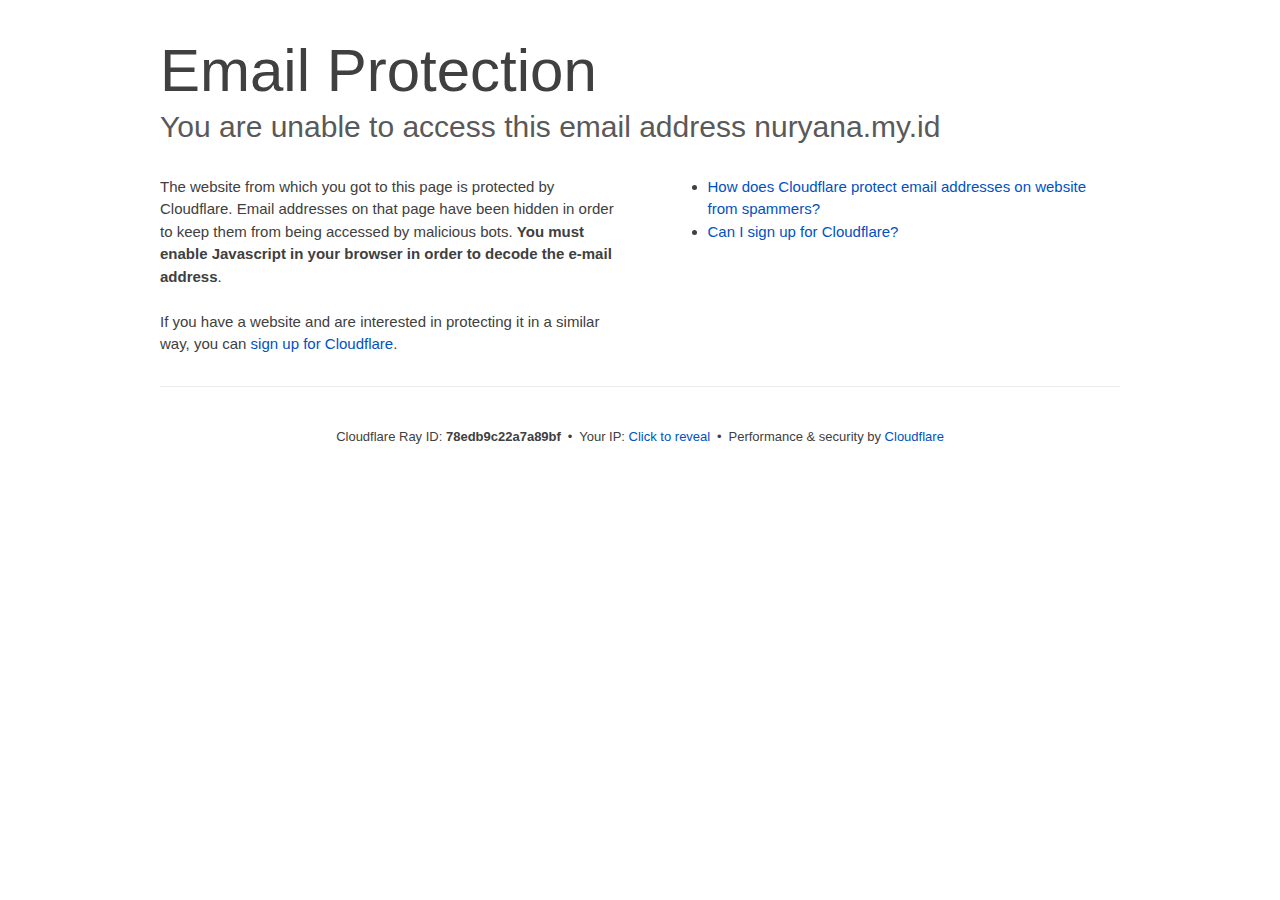
<file: cdn-cgi/l/email-protection/index.html>
<!DOCTYPE html>
<!--[if lt IE 7]> <html class="no-js ie6 oldie" lang="en-US"> <![endif]--><!--[if IE 7]>    <html class="no-js ie7 oldie" lang="en-US"> <![endif]--><!--[if IE 8]>    <html class="no-js ie8 oldie" lang="en-US"> <![endif]--><!--[if gt IE 8]><!--><html class="no-js" lang="en-US"> <!--<![endif]-->
<head>
<title>Email Protection | Cloudflare</title>
<meta charset="UTF-8">
<meta http-equiv="Content-Type" content="text/html; charset=UTF-8">
<meta http-equiv="X-UA-Compatible" content="IE=Edge">
<meta name="robots" content="noindex, nofollow">
<meta name="viewport" content="width=device-width,initial-scale=1">
<link rel="stylesheet" id="cf_styles-css" href="/cdn-cgi/styles/cf.errors.css">
<!--[if lt IE 9]><link rel="stylesheet" id='cf_styles-ie-css' href="/cdn-cgi/styles/cf.errors.ie.css" /><![endif]-->
<style>body{margin:0;padding:0}</style>


<!--[if gte IE 10]><!-->
<script>if (!navigator.cookieEnabled) {
    window.addEventListener('DOMContentLoaded', function () {
      var cookieEl = document.getElementById('cookie-alert');
      cookieEl.style.display = 'block';
    })
  }</script>
<!--<![endif]-->


</head>
<body>
  <div id="cf-wrapper">
    <div class="cf-alert cf-alert-error cf-cookie-error" id="cookie-alert" data-translate="enable_cookies">Please enable cookies.</div>
    <div id="cf-error-details" class="cf-error-details-wrapper">
      <div class="cf-wrapper cf-header cf-error-overview">
        <h1 data-translate="block_headline">Email Protection</h1>
        <h2 class="cf-subheadline"><span data-translate="unable_to_access">You are unable to access this email address</span> nuryana.my.id</h2>
      </div><!-- /.header -->

      <div class="cf-section cf-wrapper">
        <div class="cf-columns two">
          <div class="cf-column">
            <p>The website from which you got to this page is protected by Cloudflare. Email addresses on that page have been hidden in order to keep them from being accessed by malicious bots. <strong>You must enable Javascript in your browser in order to decode the e-mail address</strong>.</p>
            <p>If you have a website and are interested in protecting it in a similar way, you can <a rel="noopener noreferrer" href="https://www.cloudflare.com/sign-up?utm_source=email_protection">sign up for Cloudflare</a>.</p>
          </div>

          <div class="cf-column">
            <div class="grid_4">
              <div class="rail">
                  <div class="panel">
                      <ul class="nobullets">
                        <li><a rel="noopener noreferrer" class="modal-link-faq" href="https://support.cloudflare.com/hc/en-us/articles/200170016-What-is-Email-Address-Obfuscation-">How does Cloudflare protect email addresses on website from spammers?</a></li>
                        <li><a rel="noopener noreferrer" class="modal-link-faq" href="https://support.cloudflare.com/hc/en-us/categories/200275218-Getting-Started">Can I sign up for Cloudflare?</a></li>
                    </ul>
                </div>
              </div>
            </div>
          </div>
        </div>
      </div><!-- /.section -->

      <div class="cf-error-footer cf-wrapper w-240 lg:w-full py-10 sm:py-4 sm:px-8 mx-auto text-center sm:text-left border-solid border-0 border-t border-gray-300">
  <p class="text-13">
    <span class="cf-footer-item sm:block sm:mb-1">Cloudflare Ray ID: <strong class="font-semibold">78edb9c22a7a89bf</strong></span>
    <span class="cf-footer-separator sm:hidden">&bull;</span>
    <span id="cf-footer-item-ip" class="cf-footer-item hidden sm:block sm:mb-1">
      Your IP:
      <button type="button" id="cf-footer-ip-reveal" class="cf-footer-ip-reveal-btn">Click to reveal</button>
      <span class="hidden" id="cf-footer-ip">209.97.165.118</span>
      <span class="cf-footer-separator sm:hidden">&bull;</span>
    </span>
    <span class="cf-footer-item sm:block sm:mb-1"><span>Performance &amp; security by</span> <a rel="noopener noreferrer" href="https://www.cloudflare.com/5xx-error-landing" id="brand_link" target="_blank">Cloudflare</a></span>
    
  </p>
  <script>(function(){function d(){var b=a.getElementById("cf-footer-item-ip"),c=a.getElementById("cf-footer-ip-reveal");b&&"classList"in b&&(b.classList.remove("hidden"),c.addEventListener("click",function(){c.classList.add("hidden");a.getElementById("cf-footer-ip").classList.remove("hidden")}))}var a=document;document.addEventListener&&a.addEventListener("DOMContentLoaded",d)})();</script>
</div><!-- /.error-footer -->


    </div><!-- /#cf-error-details -->
  </div><!-- /#cf-wrapper -->

  <script>window._cf_translation = {};</script>

</body>
</html>
</file>
<file: wp-content/plugins/gutenberg/build/block-library/style.css>
@charset "UTF-8";.wp-block-archives{box-sizing:border-box}.wp-block-archives-dropdown label{display:block}.wp-block-avatar{box-sizing:border-box}.wp-block-avatar.aligncenter{text-align:center}.wp-block-audio{box-sizing:border-box}.wp-block-audio figcaption{margin-bottom:1em;margin-top:.5em}.wp-block-audio audio{min-width:300px;width:100%}.wp-block-button__link{box-sizing:border-box;cursor:pointer;display:inline-block;text-align:center;word-break:break-word}.wp-block-button__link.aligncenter{text-align:center}.wp-block-button__link.alignright{text-align:right}:where(.wp-block-button__link){border-radius:9999px;box-shadow:none;padding:calc(.667em + 2px) calc(1.333em + 2px);text-decoration:none}.wp-block-button[style*=text-decoration] .wp-block-button__link{text-decoration:inherit}.wp-block-buttons>.wp-block-button.has-custom-width{max-width:none}.wp-block-buttons>.wp-block-button.has-custom-width .wp-block-button__link{width:100%}.wp-block-buttons>.wp-block-button.has-custom-font-size .wp-block-button__link{font-size:inherit}.wp-block-buttons>.wp-block-button.wp-block-button__width-25{width:calc(25% - var(--wp--style--block-gap, .5em)*.75)}.wp-block-buttons>.wp-block-button.wp-block-button__width-50{width:calc(50% - var(--wp--style--block-gap, .5em)*.5)}.wp-block-buttons>.wp-block-button.wp-block-button__width-75{width:calc(75% - var(--wp--style--block-gap, .5em)*.25)}.wp-block-buttons>.wp-block-button.wp-block-button__width-100{flex-basis:100%;width:100%}.wp-block-buttons.is-vertical>.wp-block-button.wp-block-button__width-25{width:25%}.wp-block-buttons.is-vertical>.wp-block-button.wp-block-button__width-50{width:50%}.wp-block-buttons.is-vertical>.wp-block-button.wp-block-button__width-75{width:75%}.wp-block-button.is-style-squared,.wp-block-button__link.wp-block-button.is-style-squared{border-radius:0}.wp-block-button.no-border-radius,.wp-block-button__link.no-border-radius{border-radius:0!important}.wp-block-button.is-style-outline>.wp-block-button__link,.wp-block-button .wp-block-button__link.is-style-outline{border:2px solid;padding:.667em 1.333em}.wp-block-button.is-style-outline>.wp-block-button__link:not(.has-text-color),.wp-block-button .wp-block-button__link.is-style-outline:not(.has-text-color){color:currentColor}.wp-block-button.is-style-outline>.wp-block-button__link:not(.has-background),.wp-block-button .wp-block-button__link.is-style-outline:not(.has-background){background-color:transparent;background-image:none}.wp-block-buttons.is-vertical{flex-direction:column}.wp-block-buttons.is-vertical>.wp-block-button:last-child{margin-bottom:0}.wp-block-buttons>.wp-block-button{display:inline-block;margin:0}.wp-block-buttons.is-content-justification-left{justify-content:flex-start}.wp-block-buttons.is-content-justification-left.is-vertical{align-items:flex-start}.wp-block-buttons.is-content-justification-center{justify-content:center}.wp-block-buttons.is-content-justification-center.is-vertical{align-items:center}.wp-block-buttons.is-content-justification-right{justify-content:flex-end}.wp-block-buttons.is-content-justification-right.is-vertical{align-items:flex-end}.wp-block-buttons.is-content-justification-space-between{justify-content:space-between}.wp-block-buttons.aligncenter{text-align:center}.wp-block-buttons:not(.is-content-justification-space-between,.is-content-justification-right,.is-content-justification-left,.is-content-justification-center) .wp-block-button.aligncenter{margin-left:auto;margin-right:auto;width:100%}.wp-block-buttons[style*=text-decoration] .wp-block-button,.wp-block-buttons[style*=text-decoration] .wp-block-button__link{text-decoration:inherit}.wp-block-buttons.has-custom-font-size .wp-block-button__link{font-size:inherit}.wp-block-button.aligncenter,.wp-block-calendar{text-align:center}.wp-block-calendar td,.wp-block-calendar th{border:1px solid;padding:.25em}.wp-block-calendar th{font-weight:400}.wp-block-calendar caption{background-color:inherit}.wp-block-calendar table{border-collapse:collapse;width:100%}.wp-block-calendar table:where(:not(.has-text-color)){color:#40464d}.wp-block-calendar table:where(:not(.has-text-color)) td,.wp-block-calendar table:where(:not(.has-text-color)) th{border-color:#ddd}.wp-block-calendar table.has-background th{background-color:inherit}.wp-block-calendar table.has-text-color th{color:inherit}:where(.wp-block-calendar table:not(.has-background) th){background:#ddd}.wp-block-categories{box-sizing:border-box}.wp-block-categories.alignleft{margin-right:2em}.wp-block-categories.alignright{margin-left:2em}.wp-block-code{box-sizing:border-box}.wp-block-code code{display:block;font-family:inherit;overflow-wrap:break-word;white-space:pre-wrap}.wp-block-columns{align-items:normal!important;box-sizing:border-box;display:flex;flex-wrap:wrap!important;margin-bottom:1.75em}@media (min-width:782px){.wp-block-columns{flex-wrap:nowrap!important}}.wp-block-columns.are-vertically-aligned-top{align-items:flex-start}.wp-block-columns.are-vertically-aligned-center{align-items:center}.wp-block-columns.are-vertically-aligned-bottom{align-items:flex-end}@media (max-width:781px){.wp-block-columns:not(.is-not-stacked-on-mobile)>.wp-block-column{flex-basis:100%!important}}@media (min-width:782px){.wp-block-columns:not(.is-not-stacked-on-mobile)>.wp-block-column{flex-basis:0;flex-grow:1}.wp-block-columns:not(.is-not-stacked-on-mobile)>.wp-block-column[style*=flex-basis]{flex-grow:0}}.wp-block-columns.is-not-stacked-on-mobile{flex-wrap:nowrap!important}.wp-block-columns.is-not-stacked-on-mobile>.wp-block-column{flex-basis:0;flex-grow:1}.wp-block-columns.is-not-stacked-on-mobile>.wp-block-column[style*=flex-basis]{flex-grow:0}:where(.wp-block-columns.has-background){padding:1.25em 2.375em}.wp-block-column{flex-grow:1;min-width:0;overflow-wrap:break-word;word-break:break-word}.wp-block-column.is-vertically-aligned-top{align-self:flex-start}.wp-block-column.is-vertically-aligned-center{align-self:center}.wp-block-column.is-vertically-aligned-bottom{align-self:flex-end}.wp-block-column.is-vertically-aligned-bottom,.wp-block-column.is-vertically-aligned-center,.wp-block-column.is-vertically-aligned-top{width:100%}.wp-block-post-comments{box-sizing:border-box}.wp-block-post-comments .alignleft{float:left}.wp-block-post-comments .alignright{float:right}.wp-block-post-comments .navigation:after{clear:both;content:"";display:table}.wp-block-post-comments .commentlist{clear:both;list-style:none;margin:0;padding:0}.wp-block-post-comments .commentlist .comment{min-height:2.25em;padding-left:3.25em}.wp-block-post-comments .commentlist .comment p{font-size:1em;line-height:1.8;margin:1em 0}.wp-block-post-comments .commentlist .children{list-style:none;margin:0;padding:0}.wp-block-post-comments .comment-author{line-height:1.5}.wp-block-post-comments .comment-author .avatar{border-radius:1.5em;display:block;float:left;height:2.5em;margin-right:.75em;margin-top:.5em;width:2.5em}.wp-block-post-comments .comment-author cite{font-style:normal}.wp-block-post-comments .comment-meta{font-size:.875em;line-height:1.5}.wp-block-post-comments .comment-meta b{font-weight:400}.wp-block-post-comments .comment-meta .comment-awaiting-moderation{display:block;margin-bottom:1em;margin-top:1em}.wp-block-post-comments .comment-body .commentmetadata{font-size:.875em}.wp-block-post-comments .comment-form-author label,.wp-block-post-comments .comment-form-comment label,.wp-block-post-comments .comment-form-email label,.wp-block-post-comments .comment-form-url label{display:block;margin-bottom:.25em}.wp-block-post-comments .comment-form input:not([type=submit]):not([type=checkbox]),.wp-block-post-comments .comment-form textarea{box-sizing:border-box;display:block;width:100%}.wp-block-post-comments .comment-form-cookies-consent{display:flex;gap:.25em}.wp-block-post-comments .comment-form-cookies-consent #wp-comment-cookies-consent{margin-top:.35em}.wp-block-post-comments .comment-reply-title{margin-bottom:0}.wp-block-post-comments .comment-reply-title :where(small){font-size:var(--wp--preset--font-size--medium,smaller);margin-left:.5em}.wp-block-post-comments .reply{font-size:.875em;margin-bottom:1.4em}.wp-block-post-comments input:not([type=submit]),.wp-block-post-comments textarea{border:1px solid #949494;font-family:inherit;font-size:1em}.wp-block-post-comments input:not([type=submit]):not([type=checkbox]),.wp-block-post-comments textarea{padding:calc(.667em + 2px)}:where(.wp-block-post-comments input[type=submit]){border:none}.wp-block-comments-pagination>.wp-block-comments-pagination-next,.wp-block-comments-pagination>.wp-block-comments-pagination-numbers,.wp-block-comments-pagination>.wp-block-comments-pagination-previous{margin-bottom:.5em;margin-right:.5em}.wp-block-comments-pagination>.wp-block-comments-pagination-next:last-child,.wp-block-comments-pagination>.wp-block-comments-pagination-numbers:last-child,.wp-block-comments-pagination>.wp-block-comments-pagination-previous:last-child{margin-right:0}.wp-block-comments-pagination .wp-block-comments-pagination-previous-arrow{display:inline-block;margin-right:1ch}.wp-block-comments-pagination .wp-block-comments-pagination-previous-arrow:not(.is-arrow-chevron){transform:scaleX(1)}.wp-block-comments-pagination .wp-block-comments-pagination-next-arrow{display:inline-block;margin-left:1ch}.wp-block-comments-pagination .wp-block-comments-pagination-next-arrow:not(.is-arrow-chevron){transform:scaleX(1)}.wp-block-comments-pagination.aligncenter{justify-content:center}.wp-block-comment-template{box-sizing:border-box;list-style:none;margin-bottom:0;max-width:100%;padding:0}.wp-block-comment-template li{clear:both}.wp-block-comment-template ol{list-style:none;margin-bottom:0;max-width:100%;padding-left:2rem}.wp-block-comment-template.alignleft{float:left}.wp-block-comment-template.aligncenter{margin-left:auto;margin-right:auto;width:-moz-fit-content;width:fit-content}.wp-block-comment-template.alignright{float:right}.wp-block-cover,.wp-block-cover-image{align-items:center;background-position:50%;box-sizing:border-box;display:flex;justify-content:center;min-height:430px;padding:1em;position:relative}.wp-block-cover-image.has-background-dim:not([class*=-background-color]),.wp-block-cover-image .has-background-dim:not([class*=-background-color]),.wp-block-cover.has-background-dim:not([class*=-background-color]),.wp-block-cover .has-background-dim:not([class*=-background-color]){background-color:#000}.wp-block-cover-image .has-background-dim.has-background-gradient,.wp-block-cover .has-background-dim.has-background-gradient{background-color:transparent}.wp-block-cover-image.has-background-dim:before,.wp-block-cover.has-background-dim:before{background-color:inherit;content:""}.wp-block-cover-image.has-background-dim:not(.has-background-gradient):before,.wp-block-cover-image .wp-block-cover__background,.wp-block-cover-image .wp-block-cover__gradient-background,.wp-block-cover.has-background-dim:not(.has-background-gradient):before,.wp-block-cover .wp-block-cover__background,.wp-block-cover .wp-block-cover__gradient-background{bottom:0;left:0;opacity:.5;position:absolute;right:0;top:0;z-index:1}.wp-block-cover-image.has-background-dim.has-background-dim-10 .wp-block-cover__background,.wp-block-cover-image.has-background-dim.has-background-dim-10 .wp-block-cover__gradient-background,.wp-block-cover-image.has-background-dim.has-background-dim-10:not(.has-background-gradient):before,.wp-block-cover.has-background-dim.has-background-dim-10 .wp-block-cover__background,.wp-block-cover.has-background-dim.has-background-dim-10 .wp-block-cover__gradient-background,.wp-block-cover.has-background-dim.has-background-dim-10:not(.has-background-gradient):before{opacity:.1}.wp-block-cover-image.has-background-dim.has-background-dim-20 .wp-block-cover__background,.wp-block-cover-image.has-background-dim.has-background-dim-20 .wp-block-cover__gradient-background,.wp-block-cover-image.has-background-dim.has-background-dim-20:not(.has-background-gradient):before,.wp-block-cover.has-background-dim.has-background-dim-20 .wp-block-cover__background,.wp-block-cover.has-background-dim.has-background-dim-20 .wp-block-cover__gradient-background,.wp-block-cover.has-background-dim.has-background-dim-20:not(.has-background-gradient):before{opacity:.2}.wp-block-cover-image.has-background-dim.has-background-dim-30 .wp-block-cover__background,.wp-block-cover-image.has-background-dim.has-background-dim-30 .wp-block-cover__gradient-background,.wp-block-cover-image.has-background-dim.has-background-dim-30:not(.has-background-gradient):before,.wp-block-cover.has-background-dim.has-background-dim-30 .wp-block-cover__background,.wp-block-cover.has-background-dim.has-background-dim-30 .wp-block-cover__gradient-background,.wp-block-cover.has-background-dim.has-background-dim-30:not(.has-background-gradient):before{opacity:.3}.wp-block-cover-image.has-background-dim.has-background-dim-40 .wp-block-cover__background,.wp-block-cover-image.has-background-dim.has-background-dim-40 .wp-block-cover__gradient-background,.wp-block-cover-image.has-background-dim.has-background-dim-40:not(.has-background-gradient):before,.wp-block-cover.has-background-dim.has-background-dim-40 .wp-block-cover__background,.wp-block-cover.has-background-dim.has-background-dim-40 .wp-block-cover__gradient-background,.wp-block-cover.has-background-dim.has-background-dim-40:not(.has-background-gradient):before{opacity:.4}.wp-block-cover-image.has-background-dim.has-background-dim-50 .wp-block-cover__background,.wp-block-cover-image.has-background-dim.has-background-dim-50 .wp-block-cover__gradient-background,.wp-block-cover-image.has-background-dim.has-background-dim-50:not(.has-background-gradient):before,.wp-block-cover.has-background-dim.has-background-dim-50 .wp-block-cover__background,.wp-block-cover.has-background-dim.has-background-dim-50 .wp-block-cover__gradient-background,.wp-block-cover.has-background-dim.has-background-dim-50:not(.has-background-gradient):before{opacity:.5}.wp-block-cover-image.has-background-dim.has-background-dim-60 .wp-block-cover__background,.wp-block-cover-image.has-background-dim.has-background-dim-60 .wp-block-cover__gradient-background,.wp-block-cover-image.has-background-dim.has-background-dim-60:not(.has-background-gradient):before,.wp-block-cover.has-background-dim.has-background-dim-60 .wp-block-cover__background,.wp-block-cover.has-background-dim.has-background-dim-60 .wp-block-cover__gradient-background,.wp-block-cover.has-background-dim.has-background-dim-60:not(.has-background-gradient):before{opacity:.6}.wp-block-cover-image.has-background-dim.has-background-dim-70 .wp-block-cover__background,.wp-block-cover-image.has-background-dim.has-background-dim-70 .wp-block-cover__gradient-background,.wp-block-cover-image.has-background-dim.has-background-dim-70:not(.has-background-gradient):before,.wp-block-cover.has-background-dim.has-background-dim-70 .wp-block-cover__background,.wp-block-cover.has-background-dim.has-background-dim-70 .wp-block-cover__gradient-background,.wp-block-cover.has-background-dim.has-background-dim-70:not(.has-background-gradient):before{opacity:.7}.wp-block-cover-image.has-background-dim.has-background-dim-80 .wp-block-cover__background,.wp-block-cover-image.has-background-dim.has-background-dim-80 .wp-block-cover__gradient-background,.wp-block-cover-image.has-background-dim.has-background-dim-80:not(.has-background-gradient):before,.wp-block-cover.has-background-dim.has-background-dim-80 .wp-block-cover__background,.wp-block-cover.has-background-dim.has-background-dim-80 .wp-block-cover__gradient-background,.wp-block-cover.has-background-dim.has-background-dim-80:not(.has-background-gradient):before{opacity:.8}.wp-block-cover-image.has-background-dim.has-background-dim-90 .wp-block-cover__background,.wp-block-cover-image.has-background-dim.has-background-dim-90 .wp-block-cover__gradient-background,.wp-block-cover-image.has-background-dim.has-background-dim-90:not(.has-background-gradient):before,.wp-block-cover.has-background-dim.has-background-dim-90 .wp-block-cover__background,.wp-block-cover.has-background-dim.has-background-dim-90 .wp-block-cover__gradient-background,.wp-block-cover.has-background-dim.has-background-dim-90:not(.has-background-gradient):before{opacity:.9}.wp-block-cover-image.has-background-dim.has-background-dim-100 .wp-block-cover__background,.wp-block-cover-image.has-background-dim.has-background-dim-100 .wp-block-cover__gradient-background,.wp-block-cover-image.has-background-dim.has-background-dim-100:not(.has-background-gradient):before,.wp-block-cover.has-background-dim.has-background-dim-100 .wp-block-cover__background,.wp-block-cover.has-background-dim.has-background-dim-100 .wp-block-cover__gradient-background,.wp-block-cover.has-background-dim.has-background-dim-100:not(.has-background-gradient):before{opacity:1}.wp-block-cover-image .wp-block-cover__background.has-background-dim.has-background-dim-0,.wp-block-cover-image .wp-block-cover__gradient-background.has-background-dim.has-background-dim-0,.wp-block-cover .wp-block-cover__background.has-background-dim.has-background-dim-0,.wp-block-cover .wp-block-cover__gradient-background.has-background-dim.has-background-dim-0{opacity:0}.wp-block-cover-image .wp-block-cover__background.has-background-dim.has-background-dim-10,.wp-block-cover-image .wp-block-cover__gradient-background.has-background-dim.has-background-dim-10,.wp-block-cover .wp-block-cover__background.has-background-dim.has-background-dim-10,.wp-block-cover .wp-block-cover__gradient-background.has-background-dim.has-background-dim-10{opacity:.1}.wp-block-cover-image .wp-block-cover__background.has-background-dim.has-background-dim-20,.wp-block-cover-image .wp-block-cover__gradient-background.has-background-dim.has-background-dim-20,.wp-block-cover .wp-block-cover__background.has-background-dim.has-background-dim-20,.wp-block-cover .wp-block-cover__gradient-background.has-background-dim.has-background-dim-20{opacity:.2}.wp-block-cover-image .wp-block-cover__background.has-background-dim.has-background-dim-30,.wp-block-cover-image .wp-block-cover__gradient-background.has-background-dim.has-background-dim-30,.wp-block-cover .wp-block-cover__background.has-background-dim.has-background-dim-30,.wp-block-cover .wp-block-cover__gradient-background.has-background-dim.has-background-dim-30{opacity:.3}.wp-block-cover-image .wp-block-cover__background.has-background-dim.has-background-dim-40,.wp-block-cover-image .wp-block-cover__gradient-background.has-background-dim.has-background-dim-40,.wp-block-cover .wp-block-cover__background.has-background-dim.has-background-dim-40,.wp-block-cover .wp-block-cover__gradient-background.has-background-dim.has-background-dim-40{opacity:.4}.wp-block-cover-image .wp-block-cover__background.has-background-dim.has-background-dim-50,.wp-block-cover-image .wp-block-cover__gradient-background.has-background-dim.has-background-dim-50,.wp-block-cover .wp-block-cover__background.has-background-dim.has-background-dim-50,.wp-block-cover .wp-block-cover__gradient-background.has-background-dim.has-background-dim-50{opacity:.5}.wp-block-cover-image .wp-block-cover__background.has-background-dim.has-background-dim-60,.wp-block-cover-image .wp-block-cover__gradient-background.has-background-dim.has-background-dim-60,.wp-block-cover .wp-block-cover__background.has-background-dim.has-background-dim-60,.wp-block-cover .wp-block-cover__gradient-background.has-background-dim.has-background-dim-60{opacity:.6}.wp-block-cover-image .wp-block-cover__background.has-background-dim.has-background-dim-70,.wp-block-cover-image .wp-block-cover__gradient-background.has-background-dim.has-background-dim-70,.wp-block-cover .wp-block-cover__background.has-background-dim.has-background-dim-70,.wp-block-cover .wp-block-cover__gradient-background.has-background-dim.has-background-dim-70{opacity:.7}.wp-block-cover-image .wp-block-cover__background.has-background-dim.has-background-dim-80,.wp-block-cover-image .wp-block-cover__gradient-background.has-background-dim.has-background-dim-80,.wp-block-cover .wp-block-cover__background.has-background-dim.has-background-dim-80,.wp-block-cover .wp-block-cover__gradient-background.has-background-dim.has-background-dim-80{opacity:.8}.wp-block-cover-image .wp-block-cover__background.has-background-dim.has-background-dim-90,.wp-block-cover-image .wp-block-cover__gradient-background.has-background-dim.has-background-dim-90,.wp-block-cover .wp-block-cover__background.has-background-dim.has-background-dim-90,.wp-block-cover .wp-block-cover__gradient-background.has-background-dim.has-background-dim-90{opacity:.9}.wp-block-cover-image .wp-block-cover__background.has-background-dim.has-background-dim-100,.wp-block-cover-image .wp-block-cover__gradient-background.has-background-dim.has-background-dim-100,.wp-block-cover .wp-block-cover__background.has-background-dim.has-background-dim-100,.wp-block-cover .wp-block-cover__gradient-background.has-background-dim.has-background-dim-100{opacity:1}.wp-block-cover-image.alignleft,.wp-block-cover-image.alignright,.wp-block-cover.alignleft,.wp-block-cover.alignright{max-width:420px;width:100%}.wp-block-cover-image:after,.wp-block-cover:after{content:"";display:block;font-size:0;min-height:inherit}@supports (position:sticky){.wp-block-cover-image:after,.wp-block-cover:after{content:none}}.wp-block-cover-image.aligncenter,.wp-block-cover-image.alignleft,.wp-block-cover-image.alignright,.wp-block-cover.aligncenter,.wp-block-cover.alignleft,.wp-block-cover.alignright{display:flex}.wp-block-cover-image .wp-block-cover__inner-container,.wp-block-cover .wp-block-cover__inner-container{color:#fff;width:100%;z-index:1}.wp-block-cover-image.is-light .wp-block-cover__inner-container,.wp-block-cover.is-light .wp-block-cover__inner-container{color:#000}.wp-block-cover-image h1:not(.has-text-color),.wp-block-cover-image h2:not(.has-text-color),.wp-block-cover-image h3:not(.has-text-color),.wp-block-cover-image h4:not(.has-text-color),.wp-block-cover-image h5:not(.has-text-color),.wp-block-cover-image h6:not(.has-text-color),.wp-block-cover-image p:not(.has-text-color),.wp-block-cover h1:not(.has-text-color),.wp-block-cover h2:not(.has-text-color),.wp-block-cover h3:not(.has-text-color),.wp-block-cover h4:not(.has-text-color),.wp-block-cover h5:not(.has-text-color),.wp-block-cover h6:not(.has-text-color),.wp-block-cover p:not(.has-text-color){color:inherit}.wp-block-cover-image.is-position-top-left,.wp-block-cover.is-position-top-left{align-items:flex-start;justify-content:flex-start}.wp-block-cover-image.is-position-top-center,.wp-block-cover.is-position-top-center{align-items:flex-start;justify-content:center}.wp-block-cover-image.is-position-top-right,.wp-block-cover.is-position-top-right{align-items:flex-start;justify-content:flex-end}.wp-block-cover-image.is-position-center-left,.wp-block-cover.is-position-center-left{align-items:center;justify-content:flex-start}.wp-block-cover-image.is-position-center-center,.wp-block-cover.is-position-center-center{align-items:center;justify-content:center}.wp-block-cover-image.is-position-center-right,.wp-block-cover.is-position-center-right{align-items:center;justify-content:flex-end}.wp-block-cover-image.is-position-bottom-left,.wp-block-cover.is-position-bottom-left{align-items:flex-end;justify-content:flex-start}.wp-block-cover-image.is-position-bottom-center,.wp-block-cover.is-position-bottom-center{align-items:flex-end;justify-content:center}.wp-block-cover-image.is-position-bottom-right,.wp-block-cover.is-position-bottom-right{align-items:flex-end;justify-content:flex-end}.wp-block-cover-image.has-custom-content-position.has-custom-content-position .wp-block-cover__inner-container,.wp-block-cover.has-custom-content-position.has-custom-content-position .wp-block-cover__inner-container{margin:0;width:auto}.wp-block-cover-image .wp-block-cover__image-background,.wp-block-cover-image video.wp-block-cover__video-background,.wp-block-cover .wp-block-cover__image-background,.wp-block-cover video.wp-block-cover__video-background{border:none;bottom:0;box-shadow:none;height:100%;left:0;margin:0;max-height:none;max-width:none;-o-object-fit:cover;object-fit:cover;outline:none;padding:0;position:absolute;right:0;top:0;width:100%}.wp-block-cover-image.has-parallax,.wp-block-cover.has-parallax,.wp-block-cover__image-background.has-parallax,video.wp-block-cover__video-background.has-parallax{background-attachment:fixed;background-repeat:no-repeat;background-size:cover}@supports (-webkit-overflow-scrolling:touch){.wp-block-cover-image.has-parallax,.wp-block-cover.has-parallax,.wp-block-cover__image-background.has-parallax,video.wp-block-cover__video-background.has-parallax{background-attachment:scroll}}@media (prefers-reduced-motion:reduce){.wp-block-cover-image.has-parallax,.wp-block-cover.has-parallax,.wp-block-cover__image-background.has-parallax,video.wp-block-cover__video-background.has-parallax{background-attachment:scroll}}.wp-block-cover-image.is-repeated,.wp-block-cover.is-repeated,.wp-block-cover__image-background.is-repeated,video.wp-block-cover__video-background.is-repeated{background-repeat:repeat;background-size:auto}.wp-block-cover__image-background,.wp-block-cover__video-background{z-index:0}.wp-block-cover-image-text,.wp-block-cover-image-text a,.wp-block-cover-image-text a:active,.wp-block-cover-image-text a:focus,.wp-block-cover-image-text a:hover,.wp-block-cover-text,.wp-block-cover-text a,.wp-block-cover-text a:active,.wp-block-cover-text a:focus,.wp-block-cover-text a:hover,section.wp-block-cover-image h2,section.wp-block-cover-image h2 a,section.wp-block-cover-image h2 a:active,section.wp-block-cover-image h2 a:focus,section.wp-block-cover-image h2 a:hover{color:#fff}.wp-block-cover-image .wp-block-cover.has-left-content{justify-content:flex-start}.wp-block-cover-image .wp-block-cover.has-right-content{justify-content:flex-end}.wp-block-cover-image.has-left-content .wp-block-cover-image-text,.wp-block-cover.has-left-content .wp-block-cover-text,section.wp-block-cover-image.has-left-content>h2{margin-left:0;text-align:left}.wp-block-cover-image.has-right-content .wp-block-cover-image-text,.wp-block-cover.has-right-content .wp-block-cover-text,section.wp-block-cover-image.has-right-content>h2{margin-right:0;text-align:right}.wp-block-cover-image .wp-block-cover-image-text,.wp-block-cover .wp-block-cover-text,section.wp-block-cover-image>h2{font-size:2em;line-height:1.25;margin-bottom:0;max-width:840px;padding:.44em;text-align:center;z-index:1}.wp-block-embed.alignleft,.wp-block-embed.alignright,.wp-block[data-align=left]>[data-type="core/embed"],.wp-block[data-align=right]>[data-type="core/embed"]{max-width:360px;width:100%}.wp-block-embed.alignleft .wp-block-embed__wrapper,.wp-block-embed.alignright .wp-block-embed__wrapper,.wp-block[data-align=left]>[data-type="core/embed"] .wp-block-embed__wrapper,.wp-block[data-align=right]>[data-type="core/embed"] .wp-block-embed__wrapper{min-width:280px}.wp-block-cover .wp-block-embed{min-height:240px;min-width:320px}.wp-block-embed{overflow-wrap:break-word}.wp-block-embed figcaption{margin-bottom:1em;margin-top:.5em}.wp-block-embed iframe{max-width:100%}.wp-block-embed__wrapper{position:relative}.wp-embed-responsive .wp-has-aspect-ratio .wp-block-embed__wrapper:before{content:"";display:block;padding-top:50%}.wp-embed-responsive .wp-has-aspect-ratio iframe{bottom:0;height:100%;left:0;position:absolute;right:0;top:0;width:100%}.wp-embed-responsive .wp-embed-aspect-21-9 .wp-block-embed__wrapper:before{padding-top:42.85%}.wp-embed-responsive .wp-embed-aspect-18-9 .wp-block-embed__wrapper:before{padding-top:50%}.wp-embed-responsive .wp-embed-aspect-16-9 .wp-block-embed__wrapper:before{padding-top:56.25%}.wp-embed-responsive .wp-embed-aspect-4-3 .wp-block-embed__wrapper:before{padding-top:75%}.wp-embed-responsive .wp-embed-aspect-1-1 .wp-block-embed__wrapper:before{padding-top:100%}.wp-embed-responsive .wp-embed-aspect-9-16 .wp-block-embed__wrapper:before{padding-top:177.77%}.wp-embed-responsive .wp-embed-aspect-1-2 .wp-block-embed__wrapper:before{padding-top:200%}.wp-block-file{margin-bottom:1.5em}.wp-block-file:not(.wp-element-button){font-size:.8em}.wp-block-file.aligncenter{text-align:center}.wp-block-file.alignright{text-align:right}.wp-block-file *+.wp-block-file__button{margin-left:.75em}.wp-block-file__embed{margin-bottom:1em}:where(.wp-block-file__button){border-radius:2em;padding:.5em 1em}:where(.wp-block-file__button):is(a):active,:where(.wp-block-file__button):is(a):focus,:where(.wp-block-file__button):is(a):hover,:where(.wp-block-file__button):is(a):visited{box-shadow:none;color:#fff;opacity:.85;text-decoration:none}.blocks-gallery-grid:not(.has-nested-images),.wp-block-gallery:not(.has-nested-images){display:flex;flex-wrap:wrap;list-style-type:none;margin:0;padding:0}.blocks-gallery-grid:not(.has-nested-images) .blocks-gallery-image,.blocks-gallery-grid:not(.has-nested-images) .blocks-gallery-item,.wp-block-gallery:not(.has-nested-images) .blocks-gallery-image,.wp-block-gallery:not(.has-nested-images) .blocks-gallery-item{display:flex;flex-direction:column;flex-grow:1;justify-content:center;margin:0 1em 1em 0;position:relative;width:calc(50% - 1em)}.blocks-gallery-grid:not(.has-nested-images) .blocks-gallery-image:nth-of-type(2n),.blocks-gallery-grid:not(.has-nested-images) .blocks-gallery-item:nth-of-type(2n),.wp-block-gallery:not(.has-nested-images) .blocks-gallery-image:nth-of-type(2n),.wp-block-gallery:not(.has-nested-images) .blocks-gallery-item:nth-of-type(2n){margin-right:0}.blocks-gallery-grid:not(.has-nested-images) .blocks-gallery-image figure,.blocks-gallery-grid:not(.has-nested-images) .blocks-gallery-item figure,.wp-block-gallery:not(.has-nested-images) .blocks-gallery-image figure,.wp-block-gallery:not(.has-nested-images) .blocks-gallery-item figure{align-items:flex-end;display:flex;height:100%;justify-content:flex-start;margin:0}.blocks-gallery-grid:not(.has-nested-images) .blocks-gallery-image img,.blocks-gallery-grid:not(.has-nested-images) .blocks-gallery-item img,.wp-block-gallery:not(.has-nested-images) .blocks-gallery-image img,.wp-block-gallery:not(.has-nested-images) .blocks-gallery-item img{display:block;height:auto;max-width:100%;width:auto}.blocks-gallery-grid:not(.has-nested-images) .blocks-gallery-image figcaption,.blocks-gallery-grid:not(.has-nested-images) .blocks-gallery-item figcaption,.wp-block-gallery:not(.has-nested-images) .blocks-gallery-image figcaption,.wp-block-gallery:not(.has-nested-images) .blocks-gallery-item figcaption{background:linear-gradient(0deg,rgba(0,0,0,.7),rgba(0,0,0,.3) 70%,transparent);bottom:0;box-sizing:border-box;color:#fff;font-size:.8em;margin:0;max-height:100%;overflow:auto;padding:3em .77em .7em;position:absolute;text-align:center;width:100%;z-index:2}.blocks-gallery-grid:not(.has-nested-images) .blocks-gallery-image figcaption img,.blocks-gallery-grid:not(.has-nested-images) .blocks-gallery-item figcaption img,.wp-block-gallery:not(.has-nested-images) .blocks-gallery-image figcaption img,.wp-block-gallery:not(.has-nested-images) .blocks-gallery-item figcaption img{display:inline}.blocks-gallery-grid:not(.has-nested-images) figcaption,.wp-block-gallery:not(.has-nested-images) figcaption{flex-grow:1}.blocks-gallery-grid:not(.has-nested-images).is-cropped .blocks-gallery-image a,.blocks-gallery-grid:not(.has-nested-images).is-cropped .blocks-gallery-image img,.blocks-gallery-grid:not(.has-nested-images).is-cropped .blocks-gallery-item a,.blocks-gallery-grid:not(.has-nested-images).is-cropped .blocks-gallery-item img,.wp-block-gallery:not(.has-nested-images).is-cropped .blocks-gallery-image a,.wp-block-gallery:not(.has-nested-images).is-cropped .blocks-gallery-image img,.wp-block-gallery:not(.has-nested-images).is-cropped .blocks-gallery-item a,.wp-block-gallery:not(.has-nested-images).is-cropped .blocks-gallery-item img{flex:1;height:100%;-o-object-fit:cover;object-fit:cover;width:100%}.blocks-gallery-grid:not(.has-nested-images).columns-1 .blocks-gallery-image,.blocks-gallery-grid:not(.has-nested-images).columns-1 .blocks-gallery-item,.wp-block-gallery:not(.has-nested-images).columns-1 .blocks-gallery-image,.wp-block-gallery:not(.has-nested-images).columns-1 .blocks-gallery-item{margin-right:0;width:100%}@media (min-width:600px){.blocks-gallery-grid:not(.has-nested-images).columns-3 .blocks-gallery-image,.blocks-gallery-grid:not(.has-nested-images).columns-3 .blocks-gallery-item,.wp-block-gallery:not(.has-nested-images).columns-3 .blocks-gallery-image,.wp-block-gallery:not(.has-nested-images).columns-3 .blocks-gallery-item{margin-right:1em;width:calc(33.33333% - .66667em)}.blocks-gallery-grid:not(.has-nested-images).columns-4 .blocks-gallery-image,.blocks-gallery-grid:not(.has-nested-images).columns-4 .blocks-gallery-item,.wp-block-gallery:not(.has-nested-images).columns-4 .blocks-gallery-image,.wp-block-gallery:not(.has-nested-images).columns-4 .blocks-gallery-item{margin-right:1em;width:calc(25% - .75em)}.blocks-gallery-grid:not(.has-nested-images).columns-5 .blocks-gallery-image,.blocks-gallery-grid:not(.has-nested-images).columns-5 .blocks-gallery-item,.wp-block-gallery:not(.has-nested-images).columns-5 .blocks-gallery-image,.wp-block-gallery:not(.has-nested-images).columns-5 .blocks-gallery-item{margin-right:1em;width:calc(20% - .8em)}.blocks-gallery-grid:not(.has-nested-images).columns-6 .blocks-gallery-image,.blocks-gallery-grid:not(.has-nested-images).columns-6 .blocks-gallery-item,.wp-block-gallery:not(.has-nested-images).columns-6 .blocks-gallery-image,.wp-block-gallery:not(.has-nested-images).columns-6 .blocks-gallery-item{margin-right:1em;width:calc(16.66667% - .83333em)}.blocks-gallery-grid:not(.has-nested-images).columns-7 .blocks-gallery-image,.blocks-gallery-grid:not(.has-nested-images).columns-7 .blocks-gallery-item,.wp-block-gallery:not(.has-nested-images).columns-7 .blocks-gallery-image,.wp-block-gallery:not(.has-nested-images).columns-7 .blocks-gallery-item{margin-right:1em;width:calc(14.28571% - .85714em)}.blocks-gallery-grid:not(.has-nested-images).columns-8 .blocks-gallery-image,.blocks-gallery-grid:not(.has-nested-images).columns-8 .blocks-gallery-item,.wp-block-gallery:not(.has-nested-images).columns-8 .blocks-gallery-image,.wp-block-gallery:not(.has-nested-images).columns-8 .blocks-gallery-item{margin-right:1em;width:calc(12.5% - .875em)}.blocks-gallery-grid:not(.has-nested-images).columns-1 .blocks-gallery-image:nth-of-type(1n),.blocks-gallery-grid:not(.has-nested-images).columns-1 .blocks-gallery-item:nth-of-type(1n),.blocks-gallery-grid:not(.has-nested-images).columns-2 .blocks-gallery-image:nth-of-type(2n),.blocks-gallery-grid:not(.has-nested-images).columns-2 .blocks-gallery-item:nth-of-type(2n),.blocks-gallery-grid:not(.has-nested-images).columns-3 .blocks-gallery-image:nth-of-type(3n),.blocks-gallery-grid:not(.has-nested-images).columns-3 .blocks-gallery-item:nth-of-type(3n),.blocks-gallery-grid:not(.has-nested-images).columns-4 .blocks-gallery-image:nth-of-type(4n),.blocks-gallery-grid:not(.has-nested-images).columns-4 .blocks-gallery-item:nth-of-type(4n),.blocks-gallery-grid:not(.has-nested-images).columns-5 .blocks-gallery-image:nth-of-type(5n),.blocks-gallery-grid:not(.has-nested-images).columns-5 .blocks-gallery-item:nth-of-type(5n),.blocks-gallery-grid:not(.has-nested-images).columns-6 .blocks-gallery-image:nth-of-type(6n),.blocks-gallery-grid:not(.has-nested-images).columns-6 .blocks-gallery-item:nth-of-type(6n),.blocks-gallery-grid:not(.has-nested-images).columns-7 .blocks-gallery-image:nth-of-type(7n),.blocks-gallery-grid:not(.has-nested-images).columns-7 .blocks-gallery-item:nth-of-type(7n),.blocks-gallery-grid:not(.has-nested-images).columns-8 .blocks-gallery-image:nth-of-type(8n),.blocks-gallery-grid:not(.has-nested-images).columns-8 .blocks-gallery-item:nth-of-type(8n),.wp-block-gallery:not(.has-nested-images).columns-1 .blocks-gallery-image:nth-of-type(1n),.wp-block-gallery:not(.has-nested-images).columns-1 .blocks-gallery-item:nth-of-type(1n),.wp-block-gallery:not(.has-nested-images).columns-2 .blocks-gallery-image:nth-of-type(2n),.wp-block-gallery:not(.has-nested-images).columns-2 .blocks-gallery-item:nth-of-type(2n),.wp-block-gallery:not(.has-nested-images).columns-3 .blocks-gallery-image:nth-of-type(3n),.wp-block-gallery:not(.has-nested-images).columns-3 .blocks-gallery-item:nth-of-type(3n),.wp-block-gallery:not(.has-nested-images).columns-4 .blocks-gallery-image:nth-of-type(4n),.wp-block-gallery:not(.has-nested-images).columns-4 .blocks-gallery-item:nth-of-type(4n),.wp-block-gallery:not(.has-nested-images).columns-5 .blocks-gallery-image:nth-of-type(5n),.wp-block-gallery:not(.has-nested-images).columns-5 .blocks-gallery-item:nth-of-type(5n),.wp-block-gallery:not(.has-nested-images).columns-6 .blocks-gallery-image:nth-of-type(6n),.wp-block-gallery:not(.has-nested-images).columns-6 .blocks-gallery-item:nth-of-type(6n),.wp-block-gallery:not(.has-nested-images).columns-7 .blocks-gallery-image:nth-of-type(7n),.wp-block-gallery:not(.has-nested-images).columns-7 .blocks-gallery-item:nth-of-type(7n),.wp-block-gallery:not(.has-nested-images).columns-8 .blocks-gallery-image:nth-of-type(8n),.wp-block-gallery:not(.has-nested-images).columns-8 .blocks-gallery-item:nth-of-type(8n){margin-right:0}}.blocks-gallery-grid:not(.has-nested-images) .blocks-gallery-image:last-child,.blocks-gallery-grid:not(.has-nested-images) .blocks-gallery-item:last-child,.wp-block-gallery:not(.has-nested-images) .blocks-gallery-image:last-child,.wp-block-gallery:not(.has-nested-images) .blocks-gallery-item:last-child{margin-right:0}.blocks-gallery-grid:not(.has-nested-images).alignleft,.blocks-gallery-grid:not(.has-nested-images).alignright,.wp-block-gallery:not(.has-nested-images).alignleft,.wp-block-gallery:not(.has-nested-images).alignright{max-width:420px;width:100%}.blocks-gallery-grid:not(.has-nested-images).aligncenter .blocks-gallery-item figure,.wp-block-gallery:not(.has-nested-images).aligncenter .blocks-gallery-item figure{justify-content:center}.wp-block-gallery:not(.is-cropped) .blocks-gallery-item{align-self:flex-start}figure.wp-block-gallery.has-nested-images{align-items:normal}.wp-block-gallery.has-nested-images figure.wp-block-image:not(#individual-image){margin:0;width:calc(50% - var(--wp--style--unstable-gallery-gap, 16px)/2)}.wp-block-gallery.has-nested-images figure.wp-block-image{box-sizing:border-box;display:flex;flex-direction:column;flex-grow:1;justify-content:center;max-width:100%;position:relative}.wp-block-gallery.has-nested-images figure.wp-block-image>a,.wp-block-gallery.has-nested-images figure.wp-block-image>div{flex-direction:column;flex-grow:1;margin:0}.wp-block-gallery.has-nested-images figure.wp-block-image img{display:block;height:auto;max-width:100%!important;width:auto}.wp-block-gallery.has-nested-images figure.wp-block-image figcaption{background:linear-gradient(0deg,rgba(0,0,0,.7),rgba(0,0,0,.3) 70%,transparent);bottom:0;box-sizing:border-box;color:#fff;font-size:13px;left:0;margin-bottom:0;max-height:60%;overflow:auto;padding:0 8px 8px;position:absolute;text-align:center;width:100%}.wp-block-gallery.has-nested-images figure.wp-block-image figcaption img{display:inline}.wp-block-gallery.has-nested-images figure.wp-block-image figcaption a{color:inherit}.wp-block-gallery.has-nested-images figure.wp-block-image.has-custom-border img{box-sizing:border-box}.wp-block-gallery.has-nested-images figure.wp-block-image.has-custom-border>a,.wp-block-gallery.has-nested-images figure.wp-block-image.has-custom-border>div,.wp-block-gallery.has-nested-images figure.wp-block-image.is-style-rounded>a,.wp-block-gallery.has-nested-images figure.wp-block-image.is-style-rounded>div{flex:1 1 auto}.wp-block-gallery.has-nested-images figure.wp-block-image.has-custom-border figcaption,.wp-block-gallery.has-nested-images figure.wp-block-image.is-style-rounded figcaption{background:none;color:inherit;flex:initial;margin:0;padding:10px 10px 9px;position:relative}.wp-block-gallery.has-nested-images figcaption{flex-basis:100%;flex-grow:1;text-align:center}.wp-block-gallery.has-nested-images:not(.is-cropped) figure.wp-block-image:not(#individual-image){margin-bottom:auto;margin-top:0}.wp-block-gallery.has-nested-images.is-cropped figure.wp-block-image:not(#individual-image){align-self:inherit}.wp-block-gallery.has-nested-images.is-cropped figure.wp-block-image:not(#individual-image)>a,.wp-block-gallery.has-nested-images.is-cropped figure.wp-block-image:not(#individual-image)>div:not(.components-drop-zone){display:flex}.wp-block-gallery.has-nested-images.is-cropped figure.wp-block-image:not(#individual-image) a,.wp-block-gallery.has-nested-images.is-cropped figure.wp-block-image:not(#individual-image) img{flex:1 0 0%;height:100%;-o-object-fit:cover;object-fit:cover;width:100%}.wp-block-gallery.has-nested-images.columns-1 figure.wp-block-image:not(#individual-image){width:100%}@media (min-width:600px){.wp-block-gallery.has-nested-images.columns-3 figure.wp-block-image:not(#individual-image){width:calc(33.33333% - var(--wp--style--unstable-gallery-gap, 16px)*.66667)}.wp-block-gallery.has-nested-images.columns-4 figure.wp-block-image:not(#individual-image){width:calc(25% - var(--wp--style--unstable-gallery-gap, 16px)*.75)}.wp-block-gallery.has-nested-images.columns-5 figure.wp-block-image:not(#individual-image){width:calc(20% - var(--wp--style--unstable-gallery-gap, 16px)*.8)}.wp-block-gallery.has-nested-images.columns-6 figure.wp-block-image:not(#individual-image){width:calc(16.66667% - var(--wp--style--unstable-gallery-gap, 16px)*.83333)}.wp-block-gallery.has-nested-images.columns-7 figure.wp-block-image:not(#individual-image){width:calc(14.28571% - var(--wp--style--unstable-gallery-gap, 16px)*.85714)}.wp-block-gallery.has-nested-images.columns-8 figure.wp-block-image:not(#individual-image){width:calc(12.5% - var(--wp--style--unstable-gallery-gap, 16px)*.875)}.wp-block-gallery.has-nested-images.columns-default figure.wp-block-image:not(#individual-image){width:calc(33.33% - var(--wp--style--unstable-gallery-gap, 16px)*.66667)}.wp-block-gallery.has-nested-images.columns-default figure.wp-block-image:not(#individual-image):first-child:nth-last-child(2),.wp-block-gallery.has-nested-images.columns-default figure.wp-block-image:not(#individual-image):first-child:nth-last-child(2)~figure.wp-block-image:not(#individual-image){width:calc(50% - var(--wp--style--unstable-gallery-gap, 16px)*.5)}.wp-block-gallery.has-nested-images.columns-default figure.wp-block-image:not(#individual-image):first-child:last-child{width:100%}}.wp-block-gallery.has-nested-images.alignleft,.wp-block-gallery.has-nested-images.alignright{max-width:420px;width:100%}.wp-block-gallery.has-nested-images.aligncenter{justify-content:center}.wp-block-group{box-sizing:border-box}h1.has-background,h2.has-background,h3.has-background,h4.has-background,h5.has-background,h6.has-background{padding:1.25em 2.375em}.wp-block-image img{height:auto;max-width:100%;vertical-align:bottom}.wp-block-image.has-custom-border img,.wp-block-image img{box-sizing:border-box}.wp-block-image.aligncenter{text-align:center}.wp-block-image.alignfull img,.wp-block-image.alignwide img{height:auto;width:100%}.wp-block-image.aligncenter,.wp-block-image .aligncenter,.wp-block-image.alignleft,.wp-block-image .alignleft,.wp-block-image.alignright,.wp-block-image .alignright{display:table}.wp-block-image.aligncenter>figcaption,.wp-block-image .aligncenter>figcaption,.wp-block-image.alignleft>figcaption,.wp-block-image .alignleft>figcaption,.wp-block-image.alignright>figcaption,.wp-block-image .alignright>figcaption{caption-side:bottom;display:table-caption}.wp-block-image .alignleft{float:left;margin:.5em 1em .5em 0}.wp-block-image .alignright{float:right;margin:.5em 0 .5em 1em}.wp-block-image .aligncenter{margin-left:auto;margin-right:auto}.wp-block-image figcaption{margin-bottom:1em;margin-top:.5em}.wp-block-image.is-style-circle-mask img,.wp-block-image.is-style-rounded img,.wp-block-image .is-style-rounded img{border-radius:9999px}@supports ((-webkit-mask-image:none) or (mask-image:none)) or (-webkit-mask-image:none){.wp-block-image.is-style-circle-mask img{border-radius:0;-webkit-mask-image:url('data:image/svg+xml;utf8,<svg viewBox="0 0 100 100" xmlns="http://www.w3.org/2000/svg"><circle cx="50" cy="50" r="50"/></svg>');mask-image:url('data:image/svg+xml;utf8,<svg viewBox="0 0 100 100" xmlns="http://www.w3.org/2000/svg"><circle cx="50" cy="50" r="50"/></svg>');mask-mode:alpha;-webkit-mask-position:center;mask-position:center;-webkit-mask-repeat:no-repeat;mask-repeat:no-repeat;-webkit-mask-size:contain;mask-size:contain}}.wp-block-image :where(.has-border-color){border-style:solid}.wp-block-image :where([style*=border-top-color]){border-top-style:solid}.wp-block-image :where([style*=border-right-color]){border-right-style:solid}.wp-block-image :where([style*=border-bottom-color]){border-bottom-style:solid}.wp-block-image :where([style*=border-left-color]){border-left-style:solid}.wp-block-image :where([style*=border-width]){border-style:solid}.wp-block-image :where([style*=border-top-width]){border-top-style:solid}.wp-block-image :where([style*=border-right-width]){border-right-style:solid}.wp-block-image :where([style*=border-bottom-width]){border-bottom-style:solid}.wp-block-image :where([style*=border-left-width]){border-left-style:solid}.wp-block-image figure{margin:0}ol.wp-block-latest-comments{box-sizing:border-box;margin-left:0}.wp-block-latest-comments .wp-block-latest-comments{padding-left:0}.wp-block-latest-comments__comment{line-height:1.1;list-style:none;margin-bottom:1em}.has-avatars .wp-block-latest-comments__comment{list-style:none;min-height:2.25em}.has-avatars .wp-block-latest-comments__comment .wp-block-latest-comments__comment-excerpt,.has-avatars .wp-block-latest-comments__comment .wp-block-latest-comments__comment-meta{margin-left:3.25em}.has-dates .wp-block-latest-comments__comment,.has-excerpts .wp-block-latest-comments__comment{line-height:1.5}.wp-block-latest-comments__comment-excerpt p{font-size:.875em;line-height:1.8;margin:.36em 0 1.4em}.wp-block-latest-comments__comment-date{display:block;font-size:.75em}.wp-block-latest-comments .avatar,.wp-block-latest-comments__comment-avatar{border-radius:1.5em;display:block;float:left;height:2.5em;margin-right:.75em;width:2.5em}.wp-block-latest-posts{box-sizing:border-box}.wp-block-latest-posts.alignleft{margin-right:2em}.wp-block-latest-posts.alignright{margin-left:2em}.wp-block-latest-posts.wp-block-latest-posts__list{list-style:none;padding-left:0}.wp-block-latest-posts.wp-block-latest-posts__list li{clear:both}.wp-block-latest-posts.is-grid{display:flex;flex-wrap:wrap;padding:0}.wp-block-latest-posts.is-grid li{margin:0 1.25em 1.25em 0;width:100%}@media (min-width:600px){.wp-block-latest-posts.columns-2 li{width:calc(50% - .625em)}.wp-block-latest-posts.columns-2 li:nth-child(2n){margin-right:0}.wp-block-latest-posts.columns-3 li{width:calc(33.33333% - .83333em)}.wp-block-latest-posts.columns-3 li:nth-child(3n){margin-right:0}.wp-block-latest-posts.columns-4 li{width:calc(25% - .9375em)}.wp-block-latest-posts.columns-4 li:nth-child(4n){margin-right:0}.wp-block-latest-posts.columns-5 li{width:calc(20% - 1em)}.wp-block-latest-posts.columns-5 li:nth-child(5n){margin-right:0}.wp-block-latest-posts.columns-6 li{width:calc(16.66667% - 1.04167em)}.wp-block-latest-posts.columns-6 li:nth-child(6n){margin-right:0}}.wp-block-latest-posts__post-author,.wp-block-latest-posts__post-date{display:block;font-size:.8125em}.wp-block-latest-posts__post-excerpt{margin-bottom:1em;margin-top:.5em}.wp-block-latest-posts__featured-image a{display:inline-block}.wp-block-latest-posts__featured-image img{height:auto;max-width:100%;width:auto}.wp-block-latest-posts__featured-image.alignleft{float:left;margin-right:1em}.wp-block-latest-posts__featured-image.alignright{float:right;margin-left:1em}.wp-block-latest-posts__featured-image.aligncenter{margin-bottom:1em;text-align:center}ol,ul{box-sizing:border-box}ol.has-background,ul.has-background{padding:1.25em 2.375em}.wp-block-media-text{box-sizing:border-box;direction:ltr;display:grid;grid-template-columns:50% 1fr;grid-template-rows:auto}.wp-block-media-text.has-media-on-the-right{grid-template-columns:1fr 50%}.wp-block-media-text.is-vertically-aligned-top .wp-block-media-text__content,.wp-block-media-text.is-vertically-aligned-top .wp-block-media-text__media{align-self:start}.wp-block-media-text.is-vertically-aligned-center .wp-block-media-text__content,.wp-block-media-text.is-vertically-aligned-center .wp-block-media-text__media,.wp-block-media-text .wp-block-media-text__content,.wp-block-media-text .wp-block-media-text__media{align-self:center}.wp-block-media-text.is-vertically-aligned-bottom .wp-block-media-text__content,.wp-block-media-text.is-vertically-aligned-bottom .wp-block-media-text__media{align-self:end}.wp-block-media-text .wp-block-media-text__media{grid-column:1;grid-row:1;margin:0}.wp-block-media-text .wp-block-media-text__content{direction:ltr;grid-column:2;grid-row:1;padding:0 8%;word-break:break-word}.wp-block-media-text.has-media-on-the-right .wp-block-media-text__media{grid-column:2;grid-row:1}.wp-block-media-text.has-media-on-the-right .wp-block-media-text__content{grid-column:1;grid-row:1}.wp-block-media-text__media img,.wp-block-media-text__media video{height:auto;max-width:unset;vertical-align:middle;width:100%}.wp-block-media-text.is-image-fill .wp-block-media-text__media{background-size:cover;height:100%;min-height:250px}.wp-block-media-text.is-image-fill .wp-block-media-text__media>a{display:block;height:100%}.wp-block-media-text.is-image-fill .wp-block-media-text__media img{clip:rect(0,0,0,0);border:0;height:1px;margin:-1px;overflow:hidden;padding:0;position:absolute;width:1px}@media (max-width:600px){.wp-block-media-text.is-stacked-on-mobile{grid-template-columns:100%!important}.wp-block-media-text.is-stacked-on-mobile .wp-block-media-text__media{grid-column:1;grid-row:1}.wp-block-media-text.is-stacked-on-mobile .wp-block-media-text__content{grid-column:1;grid-row:2}}.wp-block-navigation{--navigation-layout-justification-setting:flex-start;--navigation-layout-direction:row;--navigation-layout-wrap:wrap;--navigation-layout-justify:flex-start;--navigation-layout-align:center;position:relative}.wp-block-navigation ul{margin-bottom:0;margin-left:0;margin-top:0;padding-left:0}.wp-block-navigation ul,.wp-block-navigation ul li{list-style:none;padding:0}.wp-block-navigation .wp-block-navigation-item{align-items:center;display:flex;position:relative}.wp-block-navigation .wp-block-navigation-item .wp-block-navigation__submenu-container:empty{display:none}.wp-block-navigation .wp-block-navigation-item__content{display:block}.wp-block-navigation .wp-block-navigation-item__content.wp-block-navigation-item__content{color:inherit}.wp-block-navigation.has-text-decoration-underline .wp-block-navigation-item__content,.wp-block-navigation.has-text-decoration-underline .wp-block-navigation-item__content:active,.wp-block-navigation.has-text-decoration-underline .wp-block-navigation-item__content:focus{text-decoration:underline}.wp-block-navigation.has-text-decoration-line-through .wp-block-navigation-item__content,.wp-block-navigation.has-text-decoration-line-through .wp-block-navigation-item__content:active,.wp-block-navigation.has-text-decoration-line-through .wp-block-navigation-item__content:focus{text-decoration:line-through}.wp-block-navigation:where(:not([class*=has-text-decoration])) a{text-decoration:none}.wp-block-navigation:where(:not([class*=has-text-decoration])) a:active,.wp-block-navigation:where(:not([class*=has-text-decoration])) a:focus{text-decoration:none}.wp-block-navigation .wp-block-navigation__submenu-icon{align-self:center;background-color:inherit;border:none;color:currentColor;display:inline-block;font-size:inherit;height:.6em;line-height:0;margin-left:.25em;padding:0;width:.6em}.wp-block-navigation .wp-block-navigation__submenu-icon svg{stroke:currentColor;display:inline-block;height:inherit;margin-top:.075em;width:inherit}.wp-block-navigation.is-vertical{--navigation-layout-direction:column;--navigation-layout-justify:initial;--navigation-layout-align:flex-start}.wp-block-navigation.no-wrap{--navigation-layout-wrap:nowrap}.wp-block-navigation.items-justified-center{--navigation-layout-justification-setting:center;--navigation-layout-justify:center}.wp-block-navigation.items-justified-center.is-vertical{--navigation-layout-align:center}.wp-block-navigation.items-justified-right{--navigation-layout-justification-setting:flex-end;--navigation-layout-justify:flex-end}.wp-block-navigation.items-justified-right.is-vertical{--navigation-layout-align:flex-end}.wp-block-navigation.items-justified-space-between{--navigation-layout-justification-setting:space-between;--navigation-layout-justify:space-between}.wp-block-navigation .has-child .wp-block-navigation__submenu-container{align-items:normal;background-color:inherit;color:inherit;display:flex;flex-direction:column;height:0;left:-1px;opacity:0;overflow:hidden;position:absolute;top:100%;transition:opacity .1s linear;visibility:hidden;width:0;z-index:2}.wp-block-navigation .has-child .wp-block-navigation__submenu-container>.wp-block-navigation-item>.wp-block-navigation-item__content{display:flex;flex-grow:1}.wp-block-navigation .has-child .wp-block-navigation__submenu-container>.wp-block-navigation-item>.wp-block-navigation-item__content .wp-block-navigation__submenu-icon{margin-left:auto;margin-right:0}.wp-block-navigation .has-child .wp-block-navigation__submenu-container .wp-block-navigation-item__content{margin:0}@media (min-width:782px){.wp-block-navigation .has-child .wp-block-navigation__submenu-container .wp-block-navigation__submenu-container{left:100%;top:-1px}.wp-block-navigation .has-child .wp-block-navigation__submenu-container .wp-block-navigation__submenu-container:before{background:transparent;content:"";display:block;height:100%;position:absolute;right:100%;width:.5em}.wp-block-navigation .has-child .wp-block-navigation__submenu-container .wp-block-navigation__submenu-icon{margin-right:.25em}.wp-block-navigation .has-child .wp-block-navigation__submenu-container .wp-block-navigation__submenu-icon svg{transform:rotate(-90deg)}}.wp-block-navigation .has-child:not(.open-on-click):hover>.wp-block-navigation__submenu-container{height:auto;min-width:200px;opacity:1;overflow:visible;visibility:visible;width:auto}.wp-block-navigation .has-child:not(.open-on-click):not(.open-on-hover-click):focus-within>.wp-block-navigation__submenu-container{height:auto;min-width:200px;opacity:1;overflow:visible;visibility:visible;width:auto}.wp-block-navigation .has-child .wp-block-navigation-submenu__toggle[aria-expanded=true]~.wp-block-navigation__submenu-container{height:auto;min-width:200px;opacity:1;overflow:visible;visibility:visible;width:auto}.wp-block-navigation.has-background .has-child .wp-block-navigation__submenu-container{left:0;top:100%}@media (min-width:782px){.wp-block-navigation.has-background .has-child .wp-block-navigation__submenu-container .wp-block-navigation__submenu-container{left:100%;top:0}}.wp-block-navigation-submenu{display:flex;position:relative}.wp-block-navigation-submenu .wp-block-navigation__submenu-icon svg{stroke:currentColor}button.wp-block-navigation-item__content{background-color:transparent;border:none;color:currentColor;font-family:inherit;font-size:inherit;font-style:inherit;font-weight:inherit;line-height:inherit;text-align:left;text-transform:inherit}.wp-block-navigation-submenu__toggle{cursor:pointer}.wp-block-navigation-item.open-on-click .wp-block-navigation-submenu__toggle{padding-right:.85em}.wp-block-navigation-item.open-on-click .wp-block-navigation-submenu__toggle+.wp-block-navigation__submenu-icon{margin-left:-.6em;pointer-events:none}.wp-block-navigation .wp-block-page-list,.wp-block-navigation__container,.wp-block-navigation__responsive-close,.wp-block-navigation__responsive-container,.wp-block-navigation__responsive-container-content,.wp-block-navigation__responsive-dialog{gap:inherit}:where(.wp-block-navigation.has-background .wp-block-navigation-item a:not(.wp-element-button)),:where(.wp-block-navigation.has-background .wp-block-navigation-submenu a:not(.wp-element-button)){padding:.5em 1em}:where(.wp-block-navigation .wp-block-navigation__submenu-container .wp-block-navigation-item a:not(.wp-element-button)),:where(.wp-block-navigation .wp-block-navigation__submenu-container .wp-block-navigation-submenu a:not(.wp-element-button)),:where(.wp-block-navigation .wp-block-navigation__submenu-container .wp-block-navigation-submenu button.wp-block-navigation-item__content),:where(.wp-block-navigation .wp-block-navigation__submenu-container .wp-block-pages-list__item button.wp-block-navigation-item__content){padding:.5em 1em}.wp-block-navigation.items-justified-right .wp-block-navigation__container .has-child .wp-block-navigation__submenu-container,.wp-block-navigation.items-justified-right .wp-block-page-list>.has-child .wp-block-navigation__submenu-container,.wp-block-navigation.items-justified-space-between .wp-block-page-list>.has-child:last-child .wp-block-navigation__submenu-container,.wp-block-navigation.items-justified-space-between>.wp-block-navigation__container>.has-child:last-child .wp-block-navigation__submenu-container{left:auto;right:0}.wp-block-navigation.items-justified-right .wp-block-navigation__container .has-child .wp-block-navigation__submenu-container .wp-block-navigation__submenu-container,.wp-block-navigation.items-justified-right .wp-block-page-list>.has-child .wp-block-navigation__submenu-container .wp-block-navigation__submenu-container,.wp-block-navigation.items-justified-space-between .wp-block-page-list>.has-child:last-child .wp-block-navigation__submenu-container .wp-block-navigation__submenu-container,.wp-block-navigation.items-justified-space-between>.wp-block-navigation__container>.has-child:last-child .wp-block-navigation__submenu-container .wp-block-navigation__submenu-container{left:-1px;right:-1px}@media (min-width:782px){.wp-block-navigation.items-justified-right .wp-block-navigation__container .has-child .wp-block-navigation__submenu-container .wp-block-navigation__submenu-container,.wp-block-navigation.items-justified-right .wp-block-page-list>.has-child .wp-block-navigation__submenu-container .wp-block-navigation__submenu-container,.wp-block-navigation.items-justified-space-between .wp-block-page-list>.has-child:last-child .wp-block-navigation__submenu-container .wp-block-navigation__submenu-container,.wp-block-navigation.items-justified-space-between>.wp-block-navigation__container>.has-child:last-child .wp-block-navigation__submenu-container .wp-block-navigation__submenu-container{left:auto;right:100%}}.wp-block-navigation:not(.has-background) .wp-block-navigation__submenu-container{background-color:#fff;border:1px solid rgba(0,0,0,.15);color:#000}.wp-block-navigation__container{align-items:var(--navigation-layout-align,initial);display:flex;flex-direction:var(--navigation-layout-direction,initial);flex-wrap:var(--navigation-layout-wrap,wrap);justify-content:var(--navigation-layout-justify,initial);list-style:none;margin:0;padding-left:0}.wp-block-navigation__container .is-responsive{display:none}.wp-block-navigation__container:only-child,.wp-block-page-list:only-child{flex-grow:1}@keyframes overlay-menu__fade-in-animation{0%{opacity:0;transform:translateY(.5em)}to{opacity:1;transform:translateY(0)}}.wp-block-navigation__responsive-container{bottom:0;display:none;left:0;position:fixed;right:0;top:0}.wp-block-navigation__responsive-container .wp-block-navigation-link a{color:inherit}.wp-block-navigation__responsive-container .wp-block-navigation__responsive-container-content{align-items:var(--navigation-layout-align,initial);display:flex;flex-direction:var(--navigation-layout-direction,initial);flex-wrap:var(--navigation-layout-wrap,wrap);justify-content:var(--navigation-layout-justify,initial)}.wp-block-navigation__responsive-container:not(.is-menu-open.is-menu-open){background-color:inherit!important;color:inherit!important}.wp-block-navigation__responsive-container.is-menu-open{animation:overlay-menu__fade-in-animation .1s ease-out;animation-fill-mode:forwards;background-color:inherit;display:flex;flex-direction:column;overflow:auto;padding:var(--wp--style--root--padding-top,2rem) var(--wp--style--root--padding-right,2rem) var(--wp--style--root--padding-bottom,2rem) var(--wp--style--root--padding-left,2rem);z-index:100000}@media (prefers-reduced-motion:reduce){.wp-block-navigation__responsive-container.is-menu-open{animation-delay:0s;animation-duration:1ms}}.wp-block-navigation__responsive-container.is-menu-open .wp-block-navigation__responsive-container-content{align-items:var(--navigation-layout-justification-setting,inherit);display:flex;flex-direction:column;flex-wrap:nowrap;overflow:visible;padding-top:calc(2rem + 24px)}.wp-block-navigation__responsive-container.is-menu-open .wp-block-navigation__responsive-container-content,.wp-block-navigation__responsive-container.is-menu-open .wp-block-navigation__responsive-container-content .wp-block-navigation__container,.wp-block-navigation__responsive-container.is-menu-open .wp-block-navigation__responsive-container-content .wp-block-page-list{justify-content:flex-start}.wp-block-navigation__responsive-container.is-menu-open .wp-block-navigation__responsive-container-content .wp-block-navigation__submenu-icon{display:none}.wp-block-navigation__responsive-container.is-menu-open .wp-block-navigation__responsive-container-content .has-child .wp-block-navigation__submenu-container{border:none;height:auto;min-width:200px;opacity:1;overflow:initial;padding-left:2rem;padding-right:2rem;position:static;visibility:visible;width:auto}.wp-block-navigation__responsive-container.is-menu-open .wp-block-navigation__responsive-container-content .wp-block-navigation__container,.wp-block-navigation__responsive-container.is-menu-open .wp-block-navigation__responsive-container-content .wp-block-navigation__submenu-container{gap:inherit}.wp-block-navigation__responsive-container.is-menu-open .wp-block-navigation__responsive-container-content .wp-block-navigation__submenu-container{padding-top:var(--wp--style--block-gap,2em)}.wp-block-navigation__responsive-container.is-menu-open .wp-block-navigation__responsive-container-content .wp-block-navigation-item__content{padding:0}.wp-block-navigation__responsive-container.is-menu-open .wp-block-navigation__responsive-container-content .wp-block-navigation-item,.wp-block-navigation__responsive-container.is-menu-open .wp-block-navigation__responsive-container-content .wp-block-navigation__container,.wp-block-navigation__responsive-container.is-menu-open .wp-block-navigation__responsive-container-content .wp-block-page-list{align-items:var(--navigation-layout-justification-setting,initial);display:flex;flex-direction:column}.wp-block-navigation__responsive-container.is-menu-open .wp-block-navigation-item,.wp-block-navigation__responsive-container.is-menu-open .wp-block-navigation-item .wp-block-navigation__submenu-container,.wp-block-navigation__responsive-container.is-menu-open .wp-block-page-list{background:transparent!important;color:inherit!important}.wp-block-navigation__responsive-container.is-menu-open .wp-block-navigation__submenu-container.wp-block-navigation__submenu-container.wp-block-navigation__submenu-container.wp-block-navigation__submenu-container{left:auto;right:auto}@media (min-width:600px){.wp-block-navigation__responsive-container:not(.hidden-by-default):not(.is-menu-open){background-color:inherit;display:block;position:relative;width:100%;z-index:auto}.wp-block-navigation__responsive-container:not(.hidden-by-default):not(.is-menu-open) .wp-block-navigation__responsive-container-close{display:none}.wp-block-navigation__responsive-container.is-menu-open .wp-block-navigation__submenu-container.wp-block-navigation__submenu-container.wp-block-navigation__submenu-container.wp-block-navigation__submenu-container{left:0}}.wp-block-navigation:not(.has-background) .wp-block-navigation__responsive-container.is-menu-open{background-color:#fff;color:#000}.wp-block-navigation__toggle_button_label{font-size:1rem;font-weight:700}.wp-block-navigation__responsive-container-close,.wp-block-navigation__responsive-container-open{background:transparent;border:none;color:currentColor;cursor:pointer;margin:0;padding:0;text-transform:inherit;vertical-align:middle}.wp-block-navigation__responsive-container-close svg,.wp-block-navigation__responsive-container-open svg{fill:currentColor;display:block;height:24px;pointer-events:none;width:24px}.wp-block-navigation__responsive-container-open{display:flex}.wp-block-navigation__responsive-container-open.wp-block-navigation__responsive-container-open.wp-block-navigation__responsive-container-open{font-family:inherit;font-size:inherit;font-weight:inherit}@media (min-width:600px){.wp-block-navigation__responsive-container-open:not(.always-shown){display:none}}.wp-block-navigation__responsive-container-close{position:absolute;right:0;top:0;z-index:2}.wp-block-navigation__responsive-container-close.wp-block-navigation__responsive-container-close.wp-block-navigation__responsive-container-close{font-family:inherit;font-size:inherit;font-weight:inherit}.wp-block-navigation__responsive-close{margin-left:auto;margin-right:auto;max-width:var(--wp--style--global--wide-size,100%);width:100%}.wp-block-navigation__responsive-close:focus{outline:none}.is-menu-open .wp-block-navigation__responsive-close,.is-menu-open .wp-block-navigation__responsive-container-content,.is-menu-open .wp-block-navigation__responsive-dialog{box-sizing:border-box}.wp-block-navigation__responsive-dialog{position:relative}.has-modal-open .admin-bar .is-menu-open .wp-block-navigation__responsive-dialog{margin-top:46px}@media (min-width:782px){.has-modal-open .admin-bar .is-menu-open .wp-block-navigation__responsive-dialog{margin-top:32px}}html.has-modal-open{overflow:hidden}.wp-block-navigation .wp-block-navigation-item__label{overflow-wrap:break-word;word-break:normal}.wp-block-navigation .wp-block-navigation-item__description{display:none}.wp-block-navigation .wp-block-page-list{align-items:var(--navigation-layout-align,initial);background-color:inherit;display:flex;flex-direction:var(--navigation-layout-direction,initial);flex-wrap:var(--navigation-layout-wrap,wrap);justify-content:var(--navigation-layout-justify,initial)}.wp-block-navigation .wp-block-navigation-item{background-color:inherit}.is-small-text{font-size:.875em}.is-regular-text{font-size:1em}.is-large-text{font-size:2.25em}.is-larger-text{font-size:3em}.has-drop-cap:not(:focus):first-letter{float:left;font-size:8.4em;font-style:normal;font-weight:100;line-height:.68;margin:.05em .1em 0 0;text-transform:uppercase}body.rtl .has-drop-cap:not(:focus):first-letter{float:none;margin-left:.1em}p.has-drop-cap.has-background{overflow:hidden}p.has-background{padding:1.25em 2.375em}:where(p.has-text-color:not(.has-link-color)) a{color:inherit}.wp-block-post-author{display:flex;flex-wrap:wrap}.wp-block-post-author__byline{font-size:.5em;margin-bottom:0;margin-top:0;width:100%}.wp-block-post-author__avatar{margin-right:1em}.wp-block-post-author__bio{font-size:.7em;margin-bottom:.7em}.wp-block-post-author__content{flex-basis:0;flex-grow:1}.wp-block-post-author__name{margin:0}.wp-block-post-comments-form{box-sizing:border-box}.wp-block-post-comments-form[style*=font-weight] :where(.comment-reply-title){font-weight:inherit}.wp-block-post-comments-form[style*=font-family] :where(.comment-reply-title){font-family:inherit}.wp-block-post-comments-form[class*=-font-size] :where(.comment-reply-title),.wp-block-post-comments-form[style*=font-size] :where(.comment-reply-title){font-size:inherit}.wp-block-post-comments-form[style*=line-height] :where(.comment-reply-title){line-height:inherit}.wp-block-post-comments-form[style*=font-style] :where(.comment-reply-title){font-style:inherit}.wp-block-post-comments-form[style*=letter-spacing] :where(.comment-reply-title){letter-spacing:inherit}.wp-block-post-comments-form input[type=submit]{box-shadow:none;cursor:pointer;display:inline-block;overflow-wrap:break-word;text-align:center}.wp-block-post-comments-form input:not([type=submit]),.wp-block-post-comments-form textarea{border:1px solid #949494;font-family:inherit;font-size:1em}.wp-block-post-comments-form input:not([type=submit]):not([type=checkbox]),.wp-block-post-comments-form textarea{padding:calc(.667em + 2px)}.wp-block-post-comments-form .comment-form input:not([type=submit]):not([type=checkbox]),.wp-block-post-comments-form .comment-form textarea{box-sizing:border-box;display:block;width:100%}.wp-block-post-comments-form .comment-form-author label,.wp-block-post-comments-form .comment-form-email label,.wp-block-post-comments-form .comment-form-url label{display:block;margin-bottom:.25em}.wp-block-post-comments-form .comment-form-cookies-consent{display:flex;gap:.25em}.wp-block-post-comments-form .comment-form-cookies-consent #wp-comment-cookies-consent{margin-top:.35em}.wp-block-post-comments-form .comment-reply-title{margin-bottom:0}.wp-block-post-comments-form .comment-reply-title :where(small){font-size:var(--wp--preset--font-size--medium,smaller);margin-left:.5em}.wp-block-post-date{box-sizing:border-box}.wp-block-post-excerpt__more-link{display:inline-block}.wp-block-post-featured-image{margin-left:0;margin-right:0}.wp-block-post-featured-image a{display:block}.wp-block-post-featured-image img{box-sizing:border-box;height:auto;max-width:100%;vertical-align:bottom;width:100%}.wp-block-post-featured-image.alignfull img,.wp-block-post-featured-image.alignwide img{width:100%}.wp-block-post-featured-image .wp-block-post-featured-image__overlay.has-background-dim{background-color:#000;inset:0;position:absolute}.wp-block-post-featured-image{position:relative}.wp-block-post-featured-image .wp-block-post-featured-image__overlay.has-background-gradient{background-color:transparent}.wp-block-post-featured-image .wp-block-post-featured-image__overlay.has-background-dim-0{opacity:0}.wp-block-post-featured-image .wp-block-post-featured-image__overlay.has-background-dim-10{opacity:.1}.wp-block-post-featured-image .wp-block-post-featured-image__overlay.has-background-dim-20{opacity:.2}.wp-block-post-featured-image .wp-block-post-featured-image__overlay.has-background-dim-30{opacity:.3}.wp-block-post-featured-image .wp-block-post-featured-image__overlay.has-background-dim-40{opacity:.4}.wp-block-post-featured-image .wp-block-post-featured-image__overlay.has-background-dim-50{opacity:.5}.wp-block-post-featured-image .wp-block-post-featured-image__overlay.has-background-dim-60{opacity:.6}.wp-block-post-featured-image .wp-block-post-featured-image__overlay.has-background-dim-70{opacity:.7}.wp-block-post-featured-image .wp-block-post-featured-image__overlay.has-background-dim-80{opacity:.8}.wp-block-post-featured-image .wp-block-post-featured-image__overlay.has-background-dim-90{opacity:.9}.wp-block-post-featured-image .wp-block-post-featured-image__overlay.has-background-dim-100{opacity:1}.wp-block-post-navigation-link .wp-block-post-navigation-link__arrow-previous{display:inline-block;margin-right:1ch}.wp-block-post-navigation-link .wp-block-post-navigation-link__arrow-previous:not(.is-arrow-chevron){transform:scaleX(1)}.wp-block-post-navigation-link .wp-block-post-navigation-link__arrow-next{display:inline-block;margin-left:1ch}.wp-block-post-navigation-link .wp-block-post-navigation-link__arrow-next:not(.is-arrow-chevron){transform:scaleX(1)}.wp-block-post-terms{box-sizing:border-box}.wp-block-post-terms .wp-block-post-terms__separator{white-space:pre-wrap}.wp-block-post-title{box-sizing:border-box;word-break:break-word}.wp-block-post-title a{display:inline-block}.wp-block-preformatted{white-space:pre-wrap}.wp-block-preformatted.has-background{padding:1.25em 2.375em}.wp-block-pullquote{box-sizing:border-box;margin:0 0 1em;overflow-wrap:break-word;padding:3em 0;text-align:center}.wp-block-pullquote blockquote,.wp-block-pullquote cite,.wp-block-pullquote p{color:inherit}.wp-block-pullquote.alignleft,.wp-block-pullquote.alignright{max-width:420px}.wp-block-pullquote cite,.wp-block-pullquote footer{position:relative}.wp-block-pullquote .has-text-color a{color:inherit}.wp-block-pullquote.has-text-align-left blockquote{text-align:left}.wp-block-pullquote.has-text-align-right blockquote{text-align:right}.wp-block-pullquote.is-style-solid-color{border:none}.wp-block-pullquote.is-style-solid-color blockquote{margin-left:auto;margin-right:auto;max-width:60%}.wp-block-pullquote.is-style-solid-color blockquote p{font-size:2em;margin-bottom:0;margin-top:0}.wp-block-pullquote.is-style-solid-color blockquote cite{font-style:normal;text-transform:none}.wp-block-pullquote cite{color:inherit}.wp-block-post-template{list-style:none;margin-bottom:0;margin-top:0;max-width:100%;padding:0}.wp-block-post-template.wp-block-post-template{background:none}.wp-block-post-template.is-flex-container{display:flex;flex-direction:row;flex-wrap:wrap;gap:1.25em}.wp-block-post-template.is-flex-container li{margin:0;width:100%}@media (min-width:600px){.wp-block-post-template.is-flex-container.is-flex-container.columns-2>li{width:calc(50% - .625em)}.wp-block-post-template.is-flex-container.is-flex-container.columns-3>li{width:calc(33.33333% - .83333em)}.wp-block-post-template.is-flex-container.is-flex-container.columns-4>li{width:calc(25% - .9375em)}.wp-block-post-template.is-flex-container.is-flex-container.columns-5>li{width:calc(20% - 1em)}.wp-block-post-template.is-flex-container.is-flex-container.columns-6>li{width:calc(16.66667% - 1.04167em)}}.wp-block-query-pagination>.wp-block-query-pagination-next,.wp-block-query-pagination>.wp-block-query-pagination-numbers,.wp-block-query-pagination>.wp-block-query-pagination-previous{margin-bottom:.5em;margin-right:.5em}.wp-block-query-pagination>.wp-block-query-pagination-next:last-child,.wp-block-query-pagination>.wp-block-query-pagination-numbers:last-child,.wp-block-query-pagination>.wp-block-query-pagination-previous:last-child{margin-right:0}.wp-block-query-pagination.is-content-justification-space-between>.wp-block-query-pagination-next:last-of-type{margin-inline-start:auto}.wp-block-query-pagination.is-content-justification-space-between>.wp-block-query-pagination-previous:first-child{margin-inline-end:auto}.wp-block-query-pagination .wp-block-query-pagination-previous-arrow{display:inline-block;margin-right:1ch}.wp-block-query-pagination .wp-block-query-pagination-previous-arrow:not(.is-arrow-chevron){transform:scaleX(1)}.wp-block-query-pagination .wp-block-query-pagination-next-arrow{display:inline-block;margin-left:1ch}.wp-block-query-pagination .wp-block-query-pagination-next-arrow:not(.is-arrow-chevron){transform:scaleX(1)}.wp-block-query-pagination.aligncenter{justify-content:center}.wp-block-query-title,.wp-block-quote{box-sizing:border-box}.wp-block-quote{overflow-wrap:break-word}.wp-block-quote.is-large:not(.is-style-plain),.wp-block-quote.is-style-large:not(.is-style-plain){margin-bottom:1em;padding:0 1em}.wp-block-quote.is-large:not(.is-style-plain) p,.wp-block-quote.is-style-large:not(.is-style-plain) p{font-size:1.5em;font-style:italic;line-height:1.6}.wp-block-quote.is-large:not(.is-style-plain) cite,.wp-block-quote.is-large:not(.is-style-plain) footer,.wp-block-quote.is-style-large:not(.is-style-plain) cite,.wp-block-quote.is-style-large:not(.is-style-plain) footer{font-size:1.125em;text-align:right}.wp-block-read-more{display:block;width:-moz-fit-content;width:fit-content}.wp-block-read-more:not([style*=text-decoration]),.wp-block-read-more:not([style*=text-decoration]):active,.wp-block-read-more:not([style*=text-decoration]):focus{text-decoration:none}ul.wp-block-rss{list-style:none;padding:0}ul.wp-block-rss.wp-block-rss{box-sizing:border-box}ul.wp-block-rss.alignleft{margin-right:2em}ul.wp-block-rss.alignright{margin-left:2em}ul.wp-block-rss.is-grid{display:flex;flex-wrap:wrap;list-style:none;padding:0}ul.wp-block-rss.is-grid li{margin:0 1em 1em 0;width:100%}@media (min-width:600px){ul.wp-block-rss.columns-2 li{width:calc(50% - 1em)}ul.wp-block-rss.columns-3 li{width:calc(33.33333% - 1em)}ul.wp-block-rss.columns-4 li{width:calc(25% - 1em)}ul.wp-block-rss.columns-5 li{width:calc(20% - 1em)}ul.wp-block-rss.columns-6 li{width:calc(16.66667% - 1em)}}.wp-block-rss__item-author,.wp-block-rss__item-publish-date{display:block;font-size:.8125em}.wp-block-search__button{margin-left:.625em;word-break:normal}.wp-block-search__button.has-icon{line-height:0}.wp-block-search__button svg{fill:currentColor;min-height:1.5em;min-width:1.5em;vertical-align:text-bottom}:where(.wp-block-search__button){border:1px solid #ccc;padding:.375em .625em}.wp-block-search__inside-wrapper{display:flex;flex:auto;flex-wrap:nowrap;max-width:100%}.wp-block-search__label{width:100%}.wp-block-search__input{border:1px solid #949494;flex-grow:1;margin-left:0;margin-right:0;min-width:3em;padding:8px;text-decoration:unset!important}.wp-block-search.wp-block-search__button-only .wp-block-search__button{margin-left:0}:where(.wp-block-search__button-inside .wp-block-search__inside-wrapper){border:1px solid #949494;padding:4px}:where(.wp-block-search__button-inside .wp-block-search__inside-wrapper) .wp-block-search__input{border:none;border-radius:0;padding:0 0 0 .25em}:where(.wp-block-search__button-inside .wp-block-search__inside-wrapper) .wp-block-search__input:focus{outline:none}:where(.wp-block-search__button-inside .wp-block-search__inside-wrapper) :where(.wp-block-search__button){padding:.125em .5em}.wp-block-search.aligncenter .wp-block-search__inside-wrapper{margin:auto}.wp-block-separator{border:1px solid;border-left:none;border-right:none}.wp-block-separator.is-style-dots{background:none!important;border:none;height:auto;line-height:1;text-align:center}.wp-block-separator.is-style-dots:before{color:currentColor;content:"···";font-family:serif;font-size:1.5em;letter-spacing:2em;padding-left:2em}.wp-block-site-logo{box-sizing:border-box;line-height:0}.wp-block-site-logo a{display:inline-block}.wp-block-site-logo.is-default-size img{height:auto;width:120px}.wp-block-site-logo img{height:auto;max-width:100%}.wp-block-site-logo a,.wp-block-site-logo img{border-radius:inherit}.wp-block-site-logo.aligncenter{margin-left:auto;margin-right:auto;text-align:center}.wp-block-site-logo.is-style-rounded{border-radius:9999px}.wp-block-site-title a{color:inherit}.wp-block-social-links{background:none;box-sizing:border-box;margin-left:0;padding-left:0;padding-right:0;text-indent:0}.wp-block-social-links .wp-social-link a,.wp-block-social-links .wp-social-link a:hover{border-bottom:0;box-shadow:none;text-decoration:none}.wp-block-social-links .wp-social-link a{padding:.25em}.wp-block-social-links .wp-social-link svg{height:1em;width:1em}.wp-block-social-links .wp-social-link span:not(.screen-reader-text){font-size:.65em;margin-left:.5em;margin-right:.5em}.wp-block-social-links.has-small-icon-size{font-size:16px}.wp-block-social-links,.wp-block-social-links.has-normal-icon-size{font-size:24px}.wp-block-social-links.has-large-icon-size{font-size:36px}.wp-block-social-links.has-huge-icon-size{font-size:48px}.wp-block-social-links.aligncenter{display:flex;justify-content:center}.wp-block-social-links.alignright{justify-content:flex-end}.wp-block-social-link{border-radius:9999px;display:block;height:auto;transition:transform .1s ease}@media (prefers-reduced-motion:reduce){.wp-block-social-link{transition-delay:0s;transition-duration:0s}}.wp-block-social-link a{align-items:center;display:flex;line-height:0;transition:transform .1s ease}.wp-block-social-link:hover{transform:scale(1.1)}.wp-block-social-links .wp-block-social-link .wp-block-social-link-anchor,.wp-block-social-links .wp-block-social-link .wp-block-social-link-anchor:active,.wp-block-social-links .wp-block-social-link .wp-block-social-link-anchor:hover,.wp-block-social-links .wp-block-social-link .wp-block-social-link-anchor:visited,.wp-block-social-links .wp-block-social-link .wp-block-social-link-anchor svg{fill:currentColor;color:currentColor}.wp-block-social-links:not(.is-style-logos-only) .wp-social-link{background-color:#f0f0f0;color:#444}.wp-block-social-links:not(.is-style-logos-only) .wp-social-link-amazon{background-color:#f90;color:#fff}.wp-block-social-links:not(.is-style-logos-only) .wp-social-link-bandcamp{background-color:#1ea0c3;color:#fff}.wp-block-social-links:not(.is-style-logos-only) .wp-social-link-behance{background-color:#0757fe;color:#fff}.wp-block-social-links:not(.is-style-logos-only) .wp-social-link-codepen{background-color:#1e1f26;color:#fff}.wp-block-social-links:not(.is-style-logos-only) .wp-social-link-deviantart{background-color:#02e49b;color:#fff}.wp-block-social-links:not(.is-style-logos-only) .wp-social-link-dribbble{background-color:#e94c89;color:#fff}.wp-block-social-links:not(.is-style-logos-only) .wp-social-link-dropbox{background-color:#4280ff;color:#fff}.wp-block-social-links:not(.is-style-logos-only) .wp-social-link-etsy{background-color:#f45800;color:#fff}.wp-block-social-links:not(.is-style-logos-only) .wp-social-link-facebook{background-color:#1778f2;color:#fff}.wp-block-social-links:not(.is-style-logos-only) .wp-social-link-fivehundredpx{background-color:#000;color:#fff}.wp-block-social-links:not(.is-style-logos-only) .wp-social-link-flickr{background-color:#0461dd;color:#fff}.wp-block-social-links:not(.is-style-logos-only) .wp-social-link-foursquare{background-color:#e65678;color:#fff}.wp-block-social-links:not(.is-style-logos-only) .wp-social-link-github{background-color:#24292d;color:#fff}.wp-block-social-links:not(.is-style-logos-only) .wp-social-link-goodreads{background-color:#eceadd;color:#382110}.wp-block-social-links:not(.is-style-logos-only) .wp-social-link-google{background-color:#ea4434;color:#fff}.wp-block-social-links:not(.is-style-logos-only) .wp-social-link-instagram{background-color:#f00075;color:#fff}.wp-block-social-links:not(.is-style-logos-only) .wp-social-link-lastfm{background-color:#e21b24;color:#fff}.wp-block-social-links:not(.is-style-logos-only) .wp-social-link-linkedin{background-color:#0d66c2;color:#fff}.wp-block-social-links:not(.is-style-logos-only) .wp-social-link-mastodon{background-color:#3288d4;color:#fff}.wp-block-social-links:not(.is-style-logos-only) .wp-social-link-medium{background-color:#02ab6c;color:#fff}.wp-block-social-links:not(.is-style-logos-only) .wp-social-link-meetup{background-color:#f6405f;color:#fff}.wp-block-social-links:not(.is-style-logos-only) .wp-social-link-patreon{background-color:#ff424d;color:#fff}.wp-block-social-links:not(.is-style-logos-only) .wp-social-link-pinterest{background-color:#e60122;color:#fff}.wp-block-social-links:not(.is-style-logos-only) .wp-social-link-pocket{background-color:#ef4155;color:#fff}.wp-block-social-links:not(.is-style-logos-only) .wp-social-link-reddit{background-color:#ff4500;color:#fff}.wp-block-social-links:not(.is-style-logos-only) .wp-social-link-skype{background-color:#0478d7;color:#fff}.wp-block-social-links:not(.is-style-logos-only) .wp-social-link-snapchat{stroke:#000;background-color:#fefc00;color:#fff}.wp-block-social-links:not(.is-style-logos-only) .wp-social-link-soundcloud{background-color:#ff5600;color:#fff}.wp-block-social-links:not(.is-style-logos-only) .wp-social-link-spotify{background-color:#1bd760;color:#fff}.wp-block-social-links:not(.is-style-logos-only) .wp-social-link-telegram{background-color:#2aabee;color:#fff}.wp-block-social-links:not(.is-style-logos-only) .wp-social-link-tiktok{background-color:#000;color:#fff}.wp-block-social-links:not(.is-style-logos-only) .wp-social-link-tumblr{background-color:#011835;color:#fff}.wp-block-social-links:not(.is-style-logos-only) .wp-social-link-twitch{background-color:#6440a4;color:#fff}.wp-block-social-links:not(.is-style-logos-only) .wp-social-link-twitter{background-color:#1da1f2;color:#fff}.wp-block-social-links:not(.is-style-logos-only) .wp-social-link-vimeo{background-color:#1eb7ea;color:#fff}.wp-block-social-links:not(.is-style-logos-only) .wp-social-link-vk{background-color:#4680c2;color:#fff}.wp-block-social-links:not(.is-style-logos-only) .wp-social-link-wordpress{background-color:#3499cd;color:#fff}.wp-block-social-links:not(.is-style-logos-only) .wp-social-link-whatsapp{background-color:#25d366;color:#fff}.wp-block-social-links:not(.is-style-logos-only) .wp-social-link-yelp{background-color:#d32422;color:#fff}.wp-block-social-links:not(.is-style-logos-only) .wp-social-link-youtube{background-color:red;color:#fff}.wp-block-social-links.is-style-logos-only .wp-social-link{background:none}.wp-block-social-links.is-style-logos-only .wp-social-link a{padding:0}.wp-block-social-links.is-style-logos-only .wp-social-link svg{height:1.25em;width:1.25em}.wp-block-social-links.is-style-logos-only .wp-social-link-amazon{color:#f90}.wp-block-social-links.is-style-logos-only .wp-social-link-bandcamp{color:#1ea0c3}.wp-block-social-links.is-style-logos-only .wp-social-link-behance{color:#0757fe}.wp-block-social-links.is-style-logos-only .wp-social-link-codepen{color:#1e1f26}.wp-block-social-links.is-style-logos-only .wp-social-link-deviantart{color:#02e49b}.wp-block-social-links.is-style-logos-only .wp-social-link-dribbble{color:#e94c89}.wp-block-social-links.is-style-logos-only .wp-social-link-dropbox{color:#4280ff}.wp-block-social-links.is-style-logos-only .wp-social-link-etsy{color:#f45800}.wp-block-social-links.is-style-logos-only .wp-social-link-facebook{color:#1778f2}.wp-block-social-links.is-style-logos-only .wp-social-link-fivehundredpx{color:#000}.wp-block-social-links.is-style-logos-only .wp-social-link-flickr{color:#0461dd}.wp-block-social-links.is-style-logos-only .wp-social-link-foursquare{color:#e65678}.wp-block-social-links.is-style-logos-only .wp-social-link-github{color:#24292d}.wp-block-social-links.is-style-logos-only .wp-social-link-goodreads{color:#382110}.wp-block-social-links.is-style-logos-only .wp-social-link-google{color:#ea4434}.wp-block-social-links.is-style-logos-only .wp-social-link-instagram{color:#f00075}.wp-block-social-links.is-style-logos-only .wp-social-link-lastfm{color:#e21b24}.wp-block-social-links.is-style-logos-only .wp-social-link-linkedin{color:#0d66c2}.wp-block-social-links.is-style-logos-only .wp-social-link-mastodon{color:#3288d4}.wp-block-social-links.is-style-logos-only .wp-social-link-medium{color:#02ab6c}.wp-block-social-links.is-style-logos-only .wp-social-link-meetup{color:#f6405f}.wp-block-social-links.is-style-logos-only .wp-social-link-patreon{color:#ff424d}.wp-block-social-links.is-style-logos-only .wp-social-link-pinterest{color:#e60122}.wp-block-social-links.is-style-logos-only .wp-social-link-pocket{color:#ef4155}.wp-block-social-links.is-style-logos-only .wp-social-link-reddit{color:#ff4500}.wp-block-social-links.is-style-logos-only .wp-social-link-skype{color:#0478d7}.wp-block-social-links.is-style-logos-only .wp-social-link-snapchat{stroke:#000;color:#fff}.wp-block-social-links.is-style-logos-only .wp-social-link-soundcloud{color:#ff5600}.wp-block-social-links.is-style-logos-only .wp-social-link-spotify{color:#1bd760}.wp-block-social-links.is-style-logos-only .wp-social-link-telegram{color:#2aabee}.wp-block-social-links.is-style-logos-only .wp-social-link-tiktok{color:#000}.wp-block-social-links.is-style-logos-only .wp-social-link-tumblr{color:#011835}.wp-block-social-links.is-style-logos-only .wp-social-link-twitch{color:#6440a4}.wp-block-social-links.is-style-logos-only .wp-social-link-twitter{color:#1da1f2}.wp-block-social-links.is-style-logos-only .wp-social-link-vimeo{color:#1eb7ea}.wp-block-social-links.is-style-logos-only .wp-social-link-vk{color:#4680c2}.wp-block-social-links.is-style-logos-only .wp-social-link-whatsapp{color:#25d366}.wp-block-social-links.is-style-logos-only .wp-social-link-wordpress{color:#3499cd}.wp-block-social-links.is-style-logos-only .wp-social-link-yelp{color:#d32422}.wp-block-social-links.is-style-logos-only .wp-social-link-youtube{color:red}.wp-block-social-links.is-style-pill-shape .wp-social-link{width:auto}.wp-block-social-links.is-style-pill-shape .wp-social-link a{padding-left:.66667em;padding-right:.66667em}.wp-block-spacer{clear:both}.wp-block-tag-cloud{box-sizing:border-box}.wp-block-tag-cloud.aligncenter{justify-content:center;text-align:center}.wp-block-tag-cloud.alignfull{padding-left:1em;padding-right:1em}.wp-block-tag-cloud a{display:inline-block;margin-right:5px}.wp-block-tag-cloud span{display:inline-block;margin-left:5px;text-decoration:none}.wp-block-tag-cloud.is-style-outline{display:flex;flex-wrap:wrap;gap:1ch}.wp-block-tag-cloud.is-style-outline a{border:1px solid;font-size:unset!important;margin-right:0;padding:1ch 2ch;text-decoration:none!important}.wp-block-table{overflow-x:auto}.wp-block-table table{border-collapse:collapse;width:100%}.wp-block-table thead{border-bottom:3px solid}.wp-block-table tfoot{border-top:3px solid}.wp-block-table td,.wp-block-table th{border:1px solid;padding:.5em}.wp-block-table .has-fixed-layout{table-layout:fixed;width:100%}.wp-block-table .has-fixed-layout td,.wp-block-table .has-fixed-layout th{word-break:break-word}.wp-block-table.aligncenter,.wp-block-table.alignleft,.wp-block-table.alignright{display:table;width:auto}.wp-block-table.aligncenter td,.wp-block-table.aligncenter th,.wp-block-table.alignleft td,.wp-block-table.alignleft th,.wp-block-table.alignright td,.wp-block-table.alignright th{word-break:break-word}.wp-block-table .has-subtle-light-gray-background-color{background-color:#f3f4f5}.wp-block-table .has-subtle-pale-green-background-color{background-color:#e9fbe5}.wp-block-table .has-subtle-pale-blue-background-color{background-color:#e7f5fe}.wp-block-table .has-subtle-pale-pink-background-color{background-color:#fcf0ef}.wp-block-table.is-style-stripes{background-color:transparent;border-bottom:1px solid #f0f0f0;border-collapse:inherit;border-spacing:0}.wp-block-table.is-style-stripes tbody tr:nth-child(odd){background-color:#f0f0f0}.wp-block-table.is-style-stripes.has-subtle-light-gray-background-color tbody tr:nth-child(odd){background-color:#f3f4f5}.wp-block-table.is-style-stripes.has-subtle-pale-green-background-color tbody tr:nth-child(odd){background-color:#e9fbe5}.wp-block-table.is-style-stripes.has-subtle-pale-blue-background-color tbody tr:nth-child(odd){background-color:#e7f5fe}.wp-block-table.is-style-stripes.has-subtle-pale-pink-background-color tbody tr:nth-child(odd){background-color:#fcf0ef}.wp-block-table.is-style-stripes td,.wp-block-table.is-style-stripes th{border-color:transparent}.wp-block-table .has-border-color>*,.wp-block-table .has-border-color td,.wp-block-table .has-border-color th,.wp-block-table .has-border-color tr{border-color:inherit}.wp-block-table table[style*=border-top-color]>*,.wp-block-table table[style*=border-top-color]>* td,.wp-block-table table[style*=border-top-color]>* th,.wp-block-table table[style*=border-top-color] tr:first-child,.wp-block-table table[style*=border-top-color] tr:first-child td,.wp-block-table table[style*=border-top-color] tr:first-child th{border-top-color:inherit}.wp-block-table table[style*=border-top-color] tr:not(:first-child){border-top-color:currentColor}.wp-block-table table[style*=border-right-color]>*,.wp-block-table table[style*=border-right-color] td:last-child,.wp-block-table table[style*=border-right-color] th,.wp-block-table table[style*=border-right-color] tr{border-right-color:inherit}.wp-block-table table[style*=border-bottom-color]>*,.wp-block-table table[style*=border-bottom-color]>* td,.wp-block-table table[style*=border-bottom-color]>* th,.wp-block-table table[style*=border-bottom-color] tr:last-child,.wp-block-table table[style*=border-bottom-color] tr:last-child td,.wp-block-table table[style*=border-bottom-color] tr:last-child th{border-bottom-color:inherit}.wp-block-table table[style*=border-bottom-color] tr:not(:last-child){border-bottom-color:currentColor}.wp-block-table table[style*=border-left-color]>*,.wp-block-table table[style*=border-left-color] td:first-child,.wp-block-table table[style*=border-left-color] th,.wp-block-table table[style*=border-left-color] tr{border-left-color:inherit}.wp-block-table table[style*=border-style]>*,.wp-block-table table[style*=border-style] td,.wp-block-table table[style*=border-style] th,.wp-block-table table[style*=border-style] tr{border-style:inherit}.wp-block-table table[style*=border-width]>*,.wp-block-table table[style*=border-width] td,.wp-block-table table[style*=border-width] th,.wp-block-table table[style*=border-width] tr{border-style:inherit;border-width:inherit}.wp-block-text-columns,.wp-block-text-columns.aligncenter{display:flex}.wp-block-text-columns .wp-block-column{margin:0 1em;padding:0}.wp-block-text-columns .wp-block-column:first-child{margin-left:0}.wp-block-text-columns .wp-block-column:last-child{margin-right:0}.wp-block-text-columns.columns-2 .wp-block-column{width:50%}.wp-block-text-columns.columns-3 .wp-block-column{width:33.33333%}.wp-block-text-columns.columns-4 .wp-block-column{width:25%}pre.wp-block-verse{overflow:auto;white-space:pre-wrap}:where(pre.wp-block-verse){font-family:inherit}.wp-block-video{box-sizing:border-box}.wp-block-video video{width:100%}@supports (position:sticky){.wp-block-video [poster]{-o-object-fit:cover;object-fit:cover}}.wp-block-video.aligncenter{text-align:center}.wp-block-video figcaption{margin-bottom:1em;margin-top:.5em}.wp-element-button{cursor:pointer}:root{--wp--preset--font-size--normal:16px;--wp--preset--font-size--huge:42px}:root .has-very-light-gray-background-color{background-color:#eee}:root .has-very-dark-gray-background-color{background-color:#313131}:root .has-very-light-gray-color{color:#eee}:root .has-very-dark-gray-color{color:#313131}:root .has-vivid-green-cyan-to-vivid-cyan-blue-gradient-background{background:linear-gradient(135deg,#00d084,#0693e3)}:root .has-purple-crush-gradient-background{background:linear-gradient(135deg,#34e2e4,#4721fb 50%,#ab1dfe)}:root .has-hazy-dawn-gradient-background{background:linear-gradient(135deg,#faaca8,#dad0ec)}:root .has-subdued-olive-gradient-background{background:linear-gradient(135deg,#fafae1,#67a671)}:root .has-atomic-cream-gradient-background{background:linear-gradient(135deg,#fdd79a,#004a59)}:root .has-nightshade-gradient-background{background:linear-gradient(135deg,#330968,#31cdcf)}:root .has-midnight-gradient-background{background:linear-gradient(135deg,#020381,#2874fc)}.has-regular-font-size{font-size:1em}.has-larger-font-size{font-size:2.625em}.has-normal-font-size{font-size:var(--wp--preset--font-size--normal)}.has-huge-font-size{font-size:var(--wp--preset--font-size--huge)}.has-text-align-center{text-align:center}.has-text-align-left{text-align:left}.has-text-align-right{text-align:right}#end-resizable-editor-section{display:none}.aligncenter{clear:both}.items-justified-left{justify-content:flex-start}.items-justified-center{justify-content:center}.items-justified-right{justify-content:flex-end}.items-justified-space-between{justify-content:space-between}.screen-reader-text{clip:rect(1px,1px,1px,1px);word-wrap:normal!important;border:0;-webkit-clip-path:inset(50%);clip-path:inset(50%);height:1px;margin:-1px;overflow:hidden;padding:0;position:absolute;width:1px}.screen-reader-text:focus{clip:auto!important;background-color:#ddd;-webkit-clip-path:none;clip-path:none;color:#444;display:block;font-size:1em;height:auto;left:5px;line-height:normal;padding:15px 23px 14px;text-decoration:none;top:5px;width:auto;z-index:100000}html :where(.has-border-color){border-style:solid}html :where([style*=border-top-color]){border-top-style:solid}html :where([style*=border-right-color]){border-right-style:solid}html :where([style*=border-bottom-color]){border-bottom-style:solid}html :where([style*=border-left-color]){border-left-style:solid}html :where([style*=border-width]){border-style:solid}html :where([style*=border-top-width]){border-top-style:solid}html :where([style*=border-right-width]){border-right-style:solid}html :where([style*=border-bottom-width]){border-bottom-style:solid}html :where([style*=border-left-width]){border-left-style:solid}html :where(img[class*=wp-image-]){height:auto;max-width:100%}figure{margin:0 0 1em}
</file>
<file: wp-content/plugins/gutenberg/build/block-library/classic.css>
.wp-block-button__link{background-color:#32373c;border-radius:9999px;box-shadow:none;color:#fff;font-size:1.125em;padding:calc(.667em + 2px) calc(1.333em + 2px);text-decoration:none}
</file>
<file: wp-content/uploads/elementor/css/post-16.css>
.elementor-kit-16{--e-global-color-primary:#6EC1E4;--e-global-color-secondary:#54595F;--e-global-color-text:#7A7A7A;--e-global-color-accent:#61CE70;--e-global-typography-primary-font-family:"Roboto";--e-global-typography-primary-font-weight:600;--e-global-typography-secondary-font-family:"Roboto Slab";--e-global-typography-secondary-font-weight:400;--e-global-typography-text-font-family:"Roboto";--e-global-typography-text-font-weight:400;--e-global-typography-accent-font-family:"Roboto";--e-global-typography-accent-font-weight:500;}.elementor-section.elementor-section-boxed > .elementor-container{max-width:1200px;}.e-con{--container-max-width:1200px;}.elementor-widget:not(:last-child){margin-bottom:20px;}.elementor-element{--widgets-spacing:20px;}{}h1.entry-title{display:var(--page-title-display);}@media(max-width:1024px){.elementor-section.elementor-section-boxed > .elementor-container{max-width:1024px;}.e-con{--container-max-width:1024px;}}@media(max-width:767px){.elementor-section.elementor-section-boxed > .elementor-container{max-width:767px;}.e-con{--container-max-width:767px;}}
</file>
<file: wp-content/uploads/elementor/css/post-485.css>
.elementor-485 .elementor-element.elementor-element-03a805c:not(.elementor-motion-effects-element-type-background), .elementor-485 .elementor-element.elementor-element-03a805c > .elementor-motion-effects-container > .elementor-motion-effects-layer{background-color:var( --e-global-color-astglobalcolor0 );background-image:url("/wp-content/uploads/2023/01/Jasa-Epoxy-Lantai.jpg");background-position:center left;background-repeat:no-repeat;background-size:cover;}.elementor-485 .elementor-element.elementor-element-03a805c > .elementor-background-overlay{background-color:#000000;background-image:url("/wp-content/uploads/2021/05/bg-graphic-1.svg");background-position:bottom right;background-repeat:no-repeat;background-size:contain;opacity:0.07;transition:background 0.3s, border-radius 0.3s, opacity 0.3s;}.elementor-485 .elementor-element.elementor-element-03a805c{transition:background 0.3s, border 0.3s, border-radius 0.3s, box-shadow 0.3s;padding:220px 0px 50px 0px;}.elementor-485 .elementor-element.elementor-element-8f40508 > .elementor-element-populated{transition:background 0.3s, border 0.3s, border-radius 0.3s, box-shadow 0.3s;}.elementor-485 .elementor-element.elementor-element-8f40508 > .elementor-element-populated > .elementor-background-overlay{transition:background 0.3s, border-radius 0.3s, opacity 0.3s;}.elementor-485 .elementor-element.elementor-element-d065409{text-align:center;}.elementor-485 .elementor-element.elementor-element-d065409 .elementor-heading-title{color:#FFFFFF;}.elementor-485 .elementor-element.elementor-element-e90e508{text-align:center;}.elementor-485 .elementor-element.elementor-element-e90e508 .elementor-heading-title{color:#FFFFFF;}.elementor-485 .elementor-element.elementor-element-e90e508 > .elementor-widget-container{margin:0px 0px 200px 0px;}.elementor-485 .elementor-element.elementor-element-ab11730 > .elementor-container > .elementor-column > .elementor-widget-wrap{align-content:center;align-items:center;}.elementor-485 .elementor-element.elementor-element-ab11730{padding:0px 0px 0px 40px;}.elementor-485 .elementor-element.elementor-element-0ca7d89 > .elementor-element-populated{margin:0px 0px 0px 0px;--e-column-margin-right:0px;--e-column-margin-left:0px;padding:0px 0px 0px 0px;}.elementor-485 .elementor-element.elementor-element-c43b879 img{width:100%;max-width:100%;height:242px;border-radius:0px 0px 0px 0px;}.elementor-485 .elementor-element.elementor-element-c43b879 > .elementor-widget-container{margin:0px 0px 40px 0px;padding:0px 0px 0px 0px;}.elementor-485 .elementor-element.elementor-element-35bdc92 > .elementor-element-populated{margin:0px 0px 20px 0px;--e-column-margin-right:0px;--e-column-margin-left:0px;padding:0px 0px 0px 80px;}.elementor-485 .elementor-element.elementor-element-2545ed3 .elementor-heading-title{color:var( --e-global-color-astglobalcolor0 );}.elementor-485 .elementor-element.elementor-element-0d71160 .elementor-heading-title{color:#000000;}.elementor-485 .elementor-element.elementor-element-ce04b5b{margin-top:55px;margin-bottom:55px;padding:20px 0px 140px 0px;}.elementor-485 .elementor-element.elementor-element-8ac3fa3 > .elementor-element-populated{padding:0px 0px 0px 0px;}.elementor-485 .elementor-element.elementor-element-37fd4c6{text-align:center;}.elementor-485 .elementor-element.elementor-element-37fd4c6 .elementor-heading-title{color:#4175FC;}.elementor-485 .elementor-element.elementor-element-4d9fbcc{text-align:center;}.elementor-485 .elementor-element.elementor-element-4d9fbcc .elementor-heading-title{color:#000000;}.elementor-485 .elementor-element.elementor-element-cda3b9d:not(.elementor-motion-effects-element-type-background), .elementor-485 .elementor-element.elementor-element-cda3b9d > .elementor-motion-effects-container > .elementor-motion-effects-layer{background-color:var( --e-global-color-astglobalcolor4 );}.elementor-485 .elementor-element.elementor-element-cda3b9d{transition:background 0.3s, border 0.3s, border-radius 0.3s, box-shadow 0.3s;margin-top:40px;margin-bottom:40px;padding:10px 40px 100px 40px;}.elementor-485 .elementor-element.elementor-element-cda3b9d > .elementor-background-overlay{transition:background 0.3s, border-radius 0.3s, opacity 0.3s;}.elementor-485 .elementor-element.elementor-element-47550e0 > .elementor-element-populated{padding:0px 0px 0px 0px;}.elementor-485 .elementor-element.elementor-element-b8b0366{text-align:center;}.elementor-485 .elementor-element.elementor-element-b8b0366 .elementor-heading-title{color:var( --e-global-color-astglobalcolor0 );}.elementor-485 .elementor-element.elementor-element-13fec5d{text-align:center;}.elementor-485 .elementor-element.elementor-element-13fec5d .elementor-heading-title{color:#000000;}.elementor-485 .elementor-element.elementor-element-c4aa7c8{text-align:center;}.elementor-485 .elementor-element.elementor-element-830a161{margin-top:10px;margin-bottom:0px;}.elementor-485 .elementor-element.elementor-element-595b8f2 > .elementor-widget-wrap > .elementor-widget:not(.elementor-widget__width-auto):not(.elementor-widget__width-initial):not(:last-child):not(.elementor-absolute){margin-bottom:10px;}.elementor-485 .elementor-element.elementor-element-595b8f2:not(.elementor-motion-effects-element-type-background) > .elementor-widget-wrap, .elementor-485 .elementor-element.elementor-element-595b8f2 > .elementor-widget-wrap > .elementor-motion-effects-container > .elementor-motion-effects-layer{background-color:var( --e-global-color-astglobalcolor5 );}.elementor-485 .elementor-element.elementor-element-595b8f2 > .elementor-element-populated, .elementor-485 .elementor-element.elementor-element-595b8f2 > .elementor-element-populated > .elementor-background-overlay, .elementor-485 .elementor-element.elementor-element-595b8f2 > .elementor-background-slideshow{border-radius:2px 2px 2px 2px;}.elementor-485 .elementor-element.elementor-element-595b8f2 > .elementor-element-populated{transition:background 0.3s, border 0.3s, border-radius 0.3s, box-shadow 0.3s;margin:10px 10px 10px 10px;--e-column-margin-right:10px;--e-column-margin-left:10px;padding:30px 30px 30px 30px;}.elementor-485 .elementor-element.elementor-element-595b8f2 > .elementor-element-populated > .elementor-background-overlay{transition:background 0.3s, border-radius 0.3s, opacity 0.3s;}.elementor-485 .elementor-element.elementor-element-b28712d > .elementor-widget-container{margin:0px 0px 10px 0px;}.elementor-485 .elementor-element.elementor-element-9c033ae{text-align:left;}.elementor-485 .elementor-element.elementor-element-9c033ae > .elementor-widget-container{margin:0px 0px 0px 0px;}.elementor-485 .elementor-element.elementor-element-37a3a1c > .elementor-widget-wrap > .elementor-widget:not(.elementor-widget__width-auto):not(.elementor-widget__width-initial):not(:last-child):not(.elementor-absolute){margin-bottom:10px;}.elementor-485 .elementor-element.elementor-element-37a3a1c:not(.elementor-motion-effects-element-type-background) > .elementor-widget-wrap, .elementor-485 .elementor-element.elementor-element-37a3a1c > .elementor-widget-wrap > .elementor-motion-effects-container > .elementor-motion-effects-layer{background-color:var( --e-global-color-astglobalcolor5 );}.elementor-485 .elementor-element.elementor-element-37a3a1c > .elementor-element-populated, .elementor-485 .elementor-element.elementor-element-37a3a1c > .elementor-element-populated > .elementor-background-overlay, .elementor-485 .elementor-element.elementor-element-37a3a1c > .elementor-background-slideshow{border-radius:2px 2px 2px 2px;}.elementor-485 .elementor-element.elementor-element-37a3a1c > .elementor-element-populated{transition:background 0.3s, border 0.3s, border-radius 0.3s, box-shadow 0.3s;margin:10px 10px 10px 10px;--e-column-margin-right:10px;--e-column-margin-left:10px;padding:30px 30px 30px 30px;}.elementor-485 .elementor-element.elementor-element-37a3a1c > .elementor-element-populated > .elementor-background-overlay{transition:background 0.3s, border-radius 0.3s, opacity 0.3s;}.elementor-485 .elementor-element.elementor-element-2ea70ca > .elementor-widget-container{margin:0px 0px 10px 0px;}.elementor-485 .elementor-element.elementor-element-736398d{text-align:left;}.elementor-485 .elementor-element.elementor-element-736398d > .elementor-widget-container{margin:0px 0px 0px 0px;}.elementor-485 .elementor-element.elementor-element-32d976f > .elementor-widget-wrap > .elementor-widget:not(.elementor-widget__width-auto):not(.elementor-widget__width-initial):not(:last-child):not(.elementor-absolute){margin-bottom:10px;}.elementor-485 .elementor-element.elementor-element-32d976f:not(.elementor-motion-effects-element-type-background) > .elementor-widget-wrap, .elementor-485 .elementor-element.elementor-element-32d976f > .elementor-widget-wrap > .elementor-motion-effects-container > .elementor-motion-effects-layer{background-color:var( --e-global-color-astglobalcolor5 );}.elementor-485 .elementor-element.elementor-element-32d976f > .elementor-element-populated, .elementor-485 .elementor-element.elementor-element-32d976f > .elementor-element-populated > .elementor-background-overlay, .elementor-485 .elementor-element.elementor-element-32d976f > .elementor-background-slideshow{border-radius:2px 2px 2px 2px;}.elementor-485 .elementor-element.elementor-element-32d976f > .elementor-element-populated{transition:background 0.3s, border 0.3s, border-radius 0.3s, box-shadow 0.3s;margin:10px 10px 10px 10px;--e-column-margin-right:10px;--e-column-margin-left:10px;padding:30px 30px 30px 30px;}.elementor-485 .elementor-element.elementor-element-32d976f > .elementor-element-populated > .elementor-background-overlay{transition:background 0.3s, border-radius 0.3s, opacity 0.3s;}.elementor-485 .elementor-element.elementor-element-e16c1fd > .elementor-widget-container{margin:0px 0px 10px 0px;}.elementor-485 .elementor-element.elementor-element-79e5d55{text-align:left;}.elementor-485 .elementor-element.elementor-element-79e5d55 > .elementor-widget-container{margin:0px 0px 0px 0px;}.elementor-485 .elementor-element.elementor-element-45d9bfd{margin-top:10px;margin-bottom:0px;}.elementor-485 .elementor-element.elementor-element-0228fca > .elementor-widget-wrap > .elementor-widget:not(.elementor-widget__width-auto):not(.elementor-widget__width-initial):not(:last-child):not(.elementor-absolute){margin-bottom:10px;}.elementor-485 .elementor-element.elementor-element-0228fca:not(.elementor-motion-effects-element-type-background) > .elementor-widget-wrap, .elementor-485 .elementor-element.elementor-element-0228fca > .elementor-widget-wrap > .elementor-motion-effects-container > .elementor-motion-effects-layer{background-color:var( --e-global-color-astglobalcolor5 );}.elementor-485 .elementor-element.elementor-element-0228fca > .elementor-element-populated, .elementor-485 .elementor-element.elementor-element-0228fca > .elementor-element-populated > .elementor-background-overlay, .elementor-485 .elementor-element.elementor-element-0228fca > .elementor-background-slideshow{border-radius:2px 2px 2px 2px;}.elementor-485 .elementor-element.elementor-element-0228fca > .elementor-element-populated{transition:background 0.3s, border 0.3s, border-radius 0.3s, box-shadow 0.3s;margin:10px 10px 10px 10px;--e-column-margin-right:10px;--e-column-margin-left:10px;padding:30px 30px 30px 30px;}.elementor-485 .elementor-element.elementor-element-0228fca > .elementor-element-populated > .elementor-background-overlay{transition:background 0.3s, border-radius 0.3s, opacity 0.3s;}.elementor-485 .elementor-element.elementor-element-89d1e23 > .elementor-widget-container{margin:0px 0px 10px 0px;}.elementor-485 .elementor-element.elementor-element-7ed1d84{text-align:left;}.elementor-485 .elementor-element.elementor-element-7ed1d84 > .elementor-widget-container{margin:0px 0px 0px 0px;}.elementor-485 .elementor-element.elementor-element-a3fcd02 > .elementor-widget-wrap > .elementor-widget:not(.elementor-widget__width-auto):not(.elementor-widget__width-initial):not(:last-child):not(.elementor-absolute){margin-bottom:10px;}.elementor-485 .elementor-element.elementor-element-a3fcd02:not(.elementor-motion-effects-element-type-background) > .elementor-widget-wrap, .elementor-485 .elementor-element.elementor-element-a3fcd02 > .elementor-widget-wrap > .elementor-motion-effects-container > .elementor-motion-effects-layer{background-color:var( --e-global-color-astglobalcolor5 );}.elementor-485 .elementor-element.elementor-element-a3fcd02 > .elementor-element-populated, .elementor-485 .elementor-element.elementor-element-a3fcd02 > .elementor-element-populated > .elementor-background-overlay, .elementor-485 .elementor-element.elementor-element-a3fcd02 > .elementor-background-slideshow{border-radius:2px 2px 2px 2px;}.elementor-485 .elementor-element.elementor-element-a3fcd02 > .elementor-element-populated{transition:background 0.3s, border 0.3s, border-radius 0.3s, box-shadow 0.3s;margin:10px 10px 10px 10px;--e-column-margin-right:10px;--e-column-margin-left:10px;padding:30px 30px 30px 30px;}.elementor-485 .elementor-element.elementor-element-a3fcd02 > .elementor-element-populated > .elementor-background-overlay{transition:background 0.3s, border-radius 0.3s, opacity 0.3s;}.elementor-485 .elementor-element.elementor-element-f74f467 img{width:100%;}.elementor-485 .elementor-element.elementor-element-f74f467 > .elementor-widget-container{margin:0px 0px 10px 0px;}.elementor-485 .elementor-element.elementor-element-940eab3{text-align:left;}.elementor-485 .elementor-element.elementor-element-940eab3 > .elementor-widget-container{margin:0px 0px 0px 0px;}.elementor-485 .elementor-element.elementor-element-3b469f2 > .elementor-widget-wrap > .elementor-widget:not(.elementor-widget__width-auto):not(.elementor-widget__width-initial):not(:last-child):not(.elementor-absolute){margin-bottom:10px;}.elementor-485 .elementor-element.elementor-element-3b469f2:not(.elementor-motion-effects-element-type-background) > .elementor-widget-wrap, .elementor-485 .elementor-element.elementor-element-3b469f2 > .elementor-widget-wrap > .elementor-motion-effects-container > .elementor-motion-effects-layer{background-color:var( --e-global-color-astglobalcolor5 );}.elementor-485 .elementor-element.elementor-element-3b469f2 > .elementor-element-populated, .elementor-485 .elementor-element.elementor-element-3b469f2 > .elementor-element-populated > .elementor-background-overlay, .elementor-485 .elementor-element.elementor-element-3b469f2 > .elementor-background-slideshow{border-radius:2px 2px 2px 2px;}.elementor-485 .elementor-element.elementor-element-3b469f2 > .elementor-element-populated{transition:background 0.3s, border 0.3s, border-radius 0.3s, box-shadow 0.3s;margin:10px 10px 10px 10px;--e-column-margin-right:10px;--e-column-margin-left:10px;padding:30px 30px 30px 30px;}.elementor-485 .elementor-element.elementor-element-3b469f2 > .elementor-element-populated > .elementor-background-overlay{transition:background 0.3s, border-radius 0.3s, opacity 0.3s;}.elementor-485 .elementor-element.elementor-element-569e865 img{width:100%;max-width:100%;}.elementor-485 .elementor-element.elementor-element-569e865 > .elementor-widget-container{margin:0px 0px 10px 0px;}.elementor-485 .elementor-element.elementor-element-dafedbb{text-align:left;}.elementor-485 .elementor-element.elementor-element-dafedbb > .elementor-widget-container{margin:0px 0px 0px 0px;}.elementor-485 .elementor-element.elementor-element-7a7aabd:not(.elementor-motion-effects-element-type-background), .elementor-485 .elementor-element.elementor-element-7a7aabd > .elementor-motion-effects-container > .elementor-motion-effects-layer{background-color:var( --e-global-color-astglobalcolor4 );}.elementor-485 .elementor-element.elementor-element-7a7aabd{transition:background 0.3s, border 0.3s, border-radius 0.3s, box-shadow 0.3s;padding:80px 0px 120px 0px;}.elementor-485 .elementor-element.elementor-element-7a7aabd > .elementor-background-overlay{transition:background 0.3s, border-radius 0.3s, opacity 0.3s;}.elementor-485 .elementor-element.elementor-element-85d3821 > .elementor-element-populated{padding:0px 0px 0px 0px;}.elementor-485 .elementor-element.elementor-element-dce1b75 > .elementor-container > .elementor-column > .elementor-widget-wrap{align-content:center;align-items:center;}.elementor-485 .elementor-element.elementor-element-dce1b75{margin-top:30px;margin-bottom:0px;}.elementor-485 .elementor-element.elementor-element-9f61259 > .elementor-element-populated{padding:0px 0px 0px 0px;}.elementor-485 .elementor-element.elementor-element-513be8b img{width:100%;}.elementor-485 .elementor-element.elementor-element-c21a150 > .elementor-widget-wrap > .elementor-widget:not(.elementor-widget__width-auto):not(.elementor-widget__width-initial):not(:last-child):not(.elementor-absolute){margin-bottom:0px;}.elementor-485 .elementor-element.elementor-element-c21a150 > .elementor-element-populated >  .elementor-background-overlay{background-color:var( --e-global-color-astglobalcolor0 );opacity:0.05;}.elementor-485 .elementor-element.elementor-element-c21a150 > .elementor-element-populated{transition:background 0.3s, border 0.3s, border-radius 0.3s, box-shadow 0.3s;padding:50px 50px 50px 50px;}.elementor-485 .elementor-element.elementor-element-c21a150 > .elementor-element-populated > .elementor-background-overlay{transition:background 0.3s, border-radius 0.3s, opacity 0.3s;}.elementor-485 .elementor-element.elementor-element-56fd719 > .elementor-widget-container{margin:0px 0px 20px 0px;}.elementor-485 .elementor-element.elementor-element-be2823d .elementor-icon-list-items:not(.elementor-inline-items) .elementor-icon-list-item:not(:last-child){padding-bottom:calc(11px/2);}.elementor-485 .elementor-element.elementor-element-be2823d .elementor-icon-list-items:not(.elementor-inline-items) .elementor-icon-list-item:not(:first-child){margin-top:calc(11px/2);}.elementor-485 .elementor-element.elementor-element-be2823d .elementor-icon-list-items.elementor-inline-items .elementor-icon-list-item{margin-right:calc(11px/2);margin-left:calc(11px/2);}.elementor-485 .elementor-element.elementor-element-be2823d .elementor-icon-list-items.elementor-inline-items{margin-right:calc(-11px/2);margin-left:calc(-11px/2);}body.rtl .elementor-485 .elementor-element.elementor-element-be2823d .elementor-icon-list-items.elementor-inline-items .elementor-icon-list-item:after{left:calc(-11px/2);}body:not(.rtl) .elementor-485 .elementor-element.elementor-element-be2823d .elementor-icon-list-items.elementor-inline-items .elementor-icon-list-item:after{right:calc(-11px/2);}.elementor-485 .elementor-element.elementor-element-be2823d .elementor-icon-list-icon i{color:var( --e-global-color-astglobalcolor0 );}.elementor-485 .elementor-element.elementor-element-be2823d .elementor-icon-list-icon svg{fill:var( --e-global-color-astglobalcolor0 );}.elementor-485 .elementor-element.elementor-element-be2823d{--e-icon-list-icon-size:17px;}.elementor-485 .elementor-element.elementor-element-b3ab0db > .elementor-widget-container{margin:35px 0px 0px 0px;}.elementor-485 .elementor-element.elementor-element-e9c2fd5{text-align:center;}.elementor-485 .elementor-element.elementor-element-e9c2fd5 .elementor-heading-title{color:var( --e-global-color-astglobalcolor0 );}.elementor-485 .elementor-element.elementor-element-6310e4d{text-align:center;}.elementor-485 .elementor-element.elementor-element-6310e4d .elementor-heading-title{color:#000000;}.elementor-485 .elementor-element.elementor-element-4d43685{margin-top:20px;margin-bottom:0px;}.elementor-485 .elementor-element.elementor-element-8f68207 > .elementor-element-populated{transition:background 0.3s, border 0.3s, border-radius 0.3s, box-shadow 0.3s;padding:15px 15px 15px 15px;}.elementor-485 .elementor-element.elementor-element-8f68207 > .elementor-element-populated > .elementor-background-overlay{transition:background 0.3s, border-radius 0.3s, opacity 0.3s;}.elementor-485 .elementor-element.elementor-element-5378f43 .elementor-testimonial-wrapper{text-align:left;}.elementor-485 .elementor-element.elementor-element-5378f43 .elementor-testimonial-content{font-size:16px;}.elementor-485 .elementor-element.elementor-element-5378f43 .elementor-testimonial-wrapper .elementor-testimonial-image img{width:45px;height:45px;}.elementor-485 .elementor-element.elementor-element-5378f43 .elementor-testimonial-name{font-weight:bold;}.elementor-485 .elementor-element.elementor-element-5378f43 > .elementor-widget-container{padding:30px 30px 30px 30px;background-color:var( --e-global-color-astglobalcolor5 );border-radius:2px 2px 2px 2px;}.elementor-485 .elementor-element.elementor-element-6ca8f8e > .elementor-element-populated{transition:background 0.3s, border 0.3s, border-radius 0.3s, box-shadow 0.3s;padding:15px 15px 15px 15px;}.elementor-485 .elementor-element.elementor-element-6ca8f8e > .elementor-element-populated > .elementor-background-overlay{transition:background 0.3s, border-radius 0.3s, opacity 0.3s;}.elementor-485 .elementor-element.elementor-element-f48c91a .elementor-testimonial-wrapper{text-align:left;}.elementor-485 .elementor-element.elementor-element-f48c91a .elementor-testimonial-content{font-size:16px;}.elementor-485 .elementor-element.elementor-element-f48c91a .elementor-testimonial-wrapper .elementor-testimonial-image img{width:45px;height:45px;}.elementor-485 .elementor-element.elementor-element-f48c91a .elementor-testimonial-name{font-weight:bold;}.elementor-485 .elementor-element.elementor-element-f48c91a > .elementor-widget-container{padding:30px 30px 30px 30px;background-color:var( --e-global-color-astglobalcolor5 );border-radius:2px 2px 2px 2px;}.elementor-485 .elementor-element.elementor-element-f864429 > .elementor-element-populated{transition:background 0.3s, border 0.3s, border-radius 0.3s, box-shadow 0.3s;padding:15px 15px 15px 15px;}.elementor-485 .elementor-element.elementor-element-f864429 > .elementor-element-populated > .elementor-background-overlay{transition:background 0.3s, border-radius 0.3s, opacity 0.3s;}.elementor-485 .elementor-element.elementor-element-4ca500a .elementor-testimonial-wrapper{text-align:left;}.elementor-485 .elementor-element.elementor-element-4ca500a .elementor-testimonial-content{font-size:16px;}.elementor-485 .elementor-element.elementor-element-4ca500a .elementor-testimonial-wrapper .elementor-testimonial-image img{width:45px;height:45px;}.elementor-485 .elementor-element.elementor-element-4ca500a .elementor-testimonial-name{font-weight:bold;}.elementor-485 .elementor-element.elementor-element-4ca500a > .elementor-widget-container{padding:30px 30px 30px 30px;background-color:var( --e-global-color-astglobalcolor5 );border-radius:2px 2px 2px 2px;}.elementor-485 .elementor-element.elementor-element-60a6a9d > .elementor-container > .elementor-column > .elementor-widget-wrap{align-content:center;align-items:center;}.elementor-485 .elementor-element.elementor-element-60a6a9d:not(.elementor-motion-effects-element-type-background), .elementor-485 .elementor-element.elementor-element-60a6a9d > .elementor-motion-effects-container > .elementor-motion-effects-layer{background-color:transparent;background-image:linear-gradient(180deg, var( --e-global-color-astglobalcolor4 ) 50%, var( --e-global-color-astglobalcolor5 ) 50%);}.elementor-485 .elementor-element.elementor-element-60a6a9d{transition:background 0.3s, border 0.3s, border-radius 0.3s, box-shadow 0.3s;}.elementor-485 .elementor-element.elementor-element-60a6a9d > .elementor-background-overlay{transition:background 0.3s, border-radius 0.3s, opacity 0.3s;}.elementor-485 .elementor-element.elementor-element-1232f29:not(.elementor-motion-effects-element-type-background) > .elementor-widget-wrap, .elementor-485 .elementor-element.elementor-element-1232f29 > .elementor-widget-wrap > .elementor-motion-effects-container > .elementor-motion-effects-layer{background-image:url("/wp-content/uploads/2023/01/Epoxy-PU-Coating-8.webp");background-position:center center;background-repeat:no-repeat;background-size:cover;}.elementor-485 .elementor-element.elementor-element-1232f29 > .elementor-element-populated{transition:background 0.3s, border 0.3s, border-radius 0.3s, box-shadow 0.3s;margin:0px 0px 0px 0px;--e-column-margin-right:0px;--e-column-margin-left:0px;padding:0px 0px 0px 0px;}.elementor-485 .elementor-element.elementor-element-1232f29 > .elementor-element-populated > .elementor-background-overlay{transition:background 0.3s, border-radius 0.3s, opacity 0.3s;}.elementor-485 .elementor-element.elementor-element-115f142{--spacer-size:50px;}.elementor-485 .elementor-element.elementor-element-9e7511d:not(.elementor-motion-effects-element-type-background) > .elementor-widget-wrap, .elementor-485 .elementor-element.elementor-element-9e7511d > .elementor-widget-wrap > .elementor-motion-effects-container > .elementor-motion-effects-layer{background-color:var( --e-global-color-astglobalcolor0 );}.elementor-485 .elementor-element.elementor-element-9e7511d > .elementor-element-populated >  .elementor-background-overlay{background-image:url("/wp-content/uploads/2021/05/bg-graphic-2.svg");background-position:bottom left;background-repeat:no-repeat;background-size:55% auto;opacity:0.07;}.elementor-485 .elementor-element.elementor-element-9e7511d > .elementor-element-populated{transition:background 0.3s, border 0.3s, border-radius 0.3s, box-shadow 0.3s;padding:70px 70px 70px 70px;}.elementor-485 .elementor-element.elementor-element-9e7511d > .elementor-element-populated > .elementor-background-overlay{transition:background 0.3s, border-radius 0.3s, opacity 0.3s;}.elementor-485 .elementor-element.elementor-element-6030e27 .elementor-heading-title{color:#FFFFFF;}.elementor-485 .elementor-element.elementor-element-6030e27 > .elementor-widget-container{padding:0px 0px 0px 0px;}.elementor-485 .elementor-element.elementor-element-e39ea00{color:#FFFFFF;font-size:17px;}.elementor-485 .elementor-element.elementor-element-e39ea00 > .elementor-widget-container{padding:0px 0px 0px 0px;}.elementor-485 .elementor-element.elementor-element-39e249e{color:#FFFFFF;font-size:17px;}.elementor-485 .elementor-element.elementor-element-39e249e > .elementor-widget-container{padding:0px 0px 0px 0px;}.elementor-485 .elementor-element.elementor-element-560d836 .elementor-button{fill:var( --e-global-color-astglobalcolor0 );color:var( --e-global-color-astglobalcolor0 );background-color:#FFFFFF;}.elementor-485 .elementor-element.elementor-element-560d836 .elementor-button:hover, .elementor-485 .elementor-element.elementor-element-560d836 .elementor-button:focus{background-color:#FFFFFFE8;}.elementor-485 .elementor-element.elementor-element-560d836 > .elementor-widget-container{margin:20px 0px 0px 0px;}.elementor-485 .elementor-element.elementor-element-03d9c4e{padding:40px 40px 40px 40px;}.elementor-485 .elementor-element.elementor-element-74724b8 .elementor-heading-title{color:#000000;}.elementor-485 .elementor-element.elementor-element-2b8d391 .anwp-pg-widget-header__secondary-line{background-color:#61CE70;}.elementor-485 .elementor-element.elementor-element-2b8d391.anwp-pg-widget-header-style--b .anwp-pg-widget-header__title{background-color:#61CE70;}.elementor-485 .elementor-element.elementor-element-2b8d391.anwp-pg-widget-header-style--c .anwp-pg-widget-header__title{background-color:#61CE70;}.elementor-485 .elementor-element.elementor-element-2b8d391 .anwp-pg-widget-header{margin-bottom:15px;}.elementor-485 .elementor-element.elementor-element-2b8d391.anwp-pg-widget-header-style--b .anwp-pg-widget-header__secondary-line{height:2px;}.elementor-485 .elementor-element.elementor-element-2b8d391.anwp-pg-widget-header-style--c .anwp-pg-widget-header__secondary-line{height:2px;}.elementor-485 .elementor-element.elementor-element-2b8d391.anwp-pg-widget-header-style--d .anwp-pg-widget-header__secondary-line{height:2px;}.elementor-485 .elementor-element.elementor-element-2b8d391.anwp-pg-widget-header-style--e .anwp-pg-widget-header__secondary-line{height:2px;}.elementor-485 .elementor-element.elementor-element-2b8d391.anwp-pg-widget-header-style--f .anwp-pg-widget-header__secondary-line{height:2px;}.elementor-485 .elementor-element.elementor-element-2b8d391.anwp-pg-widget-header-style--g .anwp-pg-widget-header__secondary-line{width:2px;}.elementor-485 .elementor-element.elementor-element-2b8d391.anwp-pg-widget-header-style--g .anwp-pg-widget-header__title{margin-left:2px;}.elementor-485 .elementor-element.elementor-element-b7c7d37{padding:50px 50px 50px 50px;}.elementor-485 .elementor-element.elementor-element-a9220f4 > .elementor-container > .elementor-column > .elementor-widget-wrap{align-content:flex-start;align-items:flex-start;}.elementor-485 .elementor-element.elementor-element-a9220f4:not(.elementor-motion-effects-element-type-background), .elementor-485 .elementor-element.elementor-element-a9220f4 > .elementor-motion-effects-container > .elementor-motion-effects-layer{background-color:var( --e-global-color-astglobalcolor0 );}.elementor-485 .elementor-element.elementor-element-a9220f4{transition:background 0.3s, border 0.3s, border-radius 0.3s, box-shadow 0.3s;padding:50px 0px 50px 0px;}.elementor-485 .elementor-element.elementor-element-a9220f4 > .elementor-background-overlay{transition:background 0.3s, border-radius 0.3s, opacity 0.3s;}.elementor-485 .elementor-element.elementor-element-5ffd808 > .elementor-widget-wrap > .elementor-widget:not(.elementor-widget__width-auto):not(.elementor-widget__width-initial):not(:last-child):not(.elementor-absolute){margin-bottom:0px;}.elementor-485 .elementor-element.elementor-element-5ffd808 > .elementor-element-populated{padding:0px 0px 0px 0px;}.elementor-485 .elementor-element.elementor-element-551a974.elementor-view-stacked .elementor-icon{background-color:var( --e-global-color-astglobalcolor5 );fill:var( --e-global-color-astglobalcolor0 );color:var( --e-global-color-astglobalcolor0 );}.elementor-485 .elementor-element.elementor-element-551a974.elementor-view-framed .elementor-icon, .elementor-485 .elementor-element.elementor-element-551a974.elementor-view-default .elementor-icon{fill:var( --e-global-color-astglobalcolor5 );color:var( --e-global-color-astglobalcolor5 );border-color:var( --e-global-color-astglobalcolor5 );}.elementor-485 .elementor-element.elementor-element-551a974.elementor-view-framed .elementor-icon{background-color:var( --e-global-color-astglobalcolor0 );}.elementor-485 .elementor-element.elementor-element-551a974{--icon-box-icon-margin:20px;}.elementor-485 .elementor-element.elementor-element-551a974 .elementor-icon{font-size:18px;padding:15px;}.elementor-485 .elementor-element.elementor-element-551a974 .elementor-icon-box-wrapper{text-align:left;}.elementor-485 .elementor-element.elementor-element-551a974 .elementor-icon-box-title{margin-bottom:0px;color:var( --e-global-color-astglobalcolor5 );}.elementor-485 .elementor-element.elementor-element-551a974 .elementor-icon-box-description{color:var( --e-global-color-astglobalcolor5 );font-family:"Inter", Sans-serif;font-size:18px;font-weight:600;}.elementor-485 .elementor-element.elementor-element-25a33e5 > .elementor-element-populated{margin:0px 0px 0px 10px;--e-column-margin-right:0px;--e-column-margin-left:10px;padding:0px 0px 0px 0px;}.elementor-485 .elementor-element.elementor-element-229feaa.elementor-view-stacked .elementor-icon{background-color:var( --e-global-color-astglobalcolor5 );fill:var( --e-global-color-astglobalcolor0 );color:var( --e-global-color-astglobalcolor0 );}.elementor-485 .elementor-element.elementor-element-229feaa.elementor-view-framed .elementor-icon, .elementor-485 .elementor-element.elementor-element-229feaa.elementor-view-default .elementor-icon{fill:var( --e-global-color-astglobalcolor5 );color:var( --e-global-color-astglobalcolor5 );border-color:var( --e-global-color-astglobalcolor5 );}.elementor-485 .elementor-element.elementor-element-229feaa.elementor-view-framed .elementor-icon{background-color:var( --e-global-color-astglobalcolor0 );}.elementor-485 .elementor-element.elementor-element-229feaa{--icon-box-icon-margin:20px;}.elementor-485 .elementor-element.elementor-element-229feaa .elementor-icon{font-size:18px;padding:15px;}.elementor-485 .elementor-element.elementor-element-229feaa .elementor-icon-box-wrapper{text-align:left;}.elementor-485 .elementor-element.elementor-element-229feaa .elementor-icon-box-title{margin-bottom:0px;color:var( --e-global-color-astglobalcolor5 );}.elementor-485 .elementor-element.elementor-element-229feaa .elementor-icon-box-description{color:var( --e-global-color-astglobalcolor5 );font-family:"Inter", Sans-serif;font-size:18px;font-weight:600;}.elementor-485 .elementor-element.elementor-element-229feaa > .elementor-widget-container{margin:0px 0px 0px 22px;}.elementor-485 .elementor-element.elementor-element-2d7c61a{margin-top:31px;margin-bottom:31px;}@media(max-width:1024px) and (min-width:768px){.elementor-485 .elementor-element.elementor-element-8f68207{width:100%;}.elementor-485 .elementor-element.elementor-element-6ca8f8e{width:100%;}.elementor-485 .elementor-element.elementor-element-f864429{width:100%;}.elementor-485 .elementor-element.elementor-element-5ffd808{width:50%;}.elementor-485 .elementor-element.elementor-element-25a33e5{width:50%;}}@media(max-width:1024px){.elementor-485 .elementor-element.elementor-element-03a805c{padding:120px 40px 80px 40px;}.elementor-485 .elementor-element.elementor-element-ab11730{padding:80px 30px 80px 30px;}.elementor-485 .elementor-element.elementor-element-c43b879{text-align:left;}.elementor-485 .elementor-element.elementor-element-c43b879 img{width:90%;}.elementor-485 .elementor-element.elementor-element-35bdc92 > .elementor-element-populated{padding:0px 0px 0px 0px;}.elementor-485 .elementor-element.elementor-element-ce04b5b{padding:80px 30px 80px 30px;}.elementor-485 .elementor-element.elementor-element-cda3b9d{padding:80px 30px 80px 30px;}.elementor-485 .elementor-element.elementor-element-595b8f2 > .elementor-element-populated{padding:15px 15px 15px 15px;}.elementor-485 .elementor-element.elementor-element-493dbac > .elementor-widget-container{margin:0px 0px 0px 0px;padding:0px 0px 0px 0px;}.elementor-485 .elementor-element.elementor-element-37a3a1c > .elementor-element-populated{padding:15px 15px 15px 15px;}.elementor-485 .elementor-element.elementor-element-32d976f > .elementor-element-populated{padding:15px 15px 15px 15px;}.elementor-485 .elementor-element.elementor-element-0228fca > .elementor-element-populated{padding:15px 15px 15px 15px;}.elementor-485 .elementor-element.elementor-element-cb2e3dd > .elementor-widget-container{margin:0px 0px 0px 0px;padding:0px 0px 0px 0px;}.elementor-485 .elementor-element.elementor-element-a3fcd02 > .elementor-element-populated{padding:15px 15px 15px 15px;}.elementor-485 .elementor-element.elementor-element-3b469f2 > .elementor-element-populated{padding:15px 15px 15px 15px;}.elementor-485 .elementor-element.elementor-element-7a7aabd{padding:80px 30px 80px 30px;}.elementor-485 .elementor-element.elementor-element-dce1b75{margin-top:20px;margin-bottom:0px;}.elementor-485 .elementor-element.elementor-element-c21a150 > .elementor-element-populated{padding:30px 30px 30px 40px;}.elementor-485 .elementor-element.elementor-element-56fd719 > .elementor-widget-container{margin:0px 0px 20px 0px;padding:0px 0px 0px 0px;}.elementor-485 .elementor-element.elementor-element-b3ab0db > .elementor-widget-container{margin:20px 0px 0px 0px;}.elementor-485 .elementor-element.elementor-element-9e7511d > .elementor-element-populated{padding:40px 40px 40px 40px;}.elementor-485 .elementor-element.elementor-element-e39ea00{font-size:15px;}.elementor-485 .elementor-element.elementor-element-39e249e{font-size:15px;}.elementor-485 .elementor-element.elementor-element-560d836 > .elementor-widget-container{margin:0px 0px 0px 0px;}.elementor-485 .elementor-element.elementor-element-a9220f4{padding:50px 30px 50px 30px;}.elementor-485 .elementor-element.elementor-element-551a974 > .elementor-widget-container{padding:0px 0px 0px 40px;}.elementor-485 .elementor-element.elementor-element-25a33e5 > .elementor-element-populated{padding:0px 0px 0px 40px;}.elementor-485 .elementor-element.elementor-element-229feaa > .elementor-widget-container{padding:0px 0px 0px 40px;}}@media(max-width:767px){.elementor-485 .elementor-element.elementor-element-03a805c{padding:140px 20px 80px 20px;}.elementor-485 .elementor-element.elementor-element-ab11730{padding:80px 20px 80px 20px;}.elementor-485 .elementor-element.elementor-element-c43b879 img{width:100%;}.elementor-485 .elementor-element.elementor-element-35bdc92 > .elementor-element-populated{margin:40px 0px 0px 0px;--e-column-margin-right:0px;--e-column-margin-left:0px;padding:0px 0px 0px 0px;}.elementor-485 .elementor-element.elementor-element-ce04b5b{padding:80px 20px 80px 20px;}.elementor-485 .elementor-element.elementor-element-cda3b9d{padding:80px 20px 80px 20px;}.elementor-485 .elementor-element.elementor-element-595b8f2 > .elementor-element-populated{margin:0px 0px 0px 0px;--e-column-margin-right:0px;--e-column-margin-left:0px;}.elementor-485 .elementor-element.elementor-element-37a3a1c > .elementor-element-populated{margin:30px 0px 0px 0px;--e-column-margin-right:0px;--e-column-margin-left:0px;}.elementor-485 .elementor-element.elementor-element-32d976f > .elementor-element-populated{margin:30px 0px 0px 0px;--e-column-margin-right:0px;--e-column-margin-left:0px;}.elementor-485 .elementor-element.elementor-element-0228fca > .elementor-element-populated{margin:0px 0px 0px 0px;--e-column-margin-right:0px;--e-column-margin-left:0px;}.elementor-485 .elementor-element.elementor-element-a3fcd02 > .elementor-element-populated{margin:30px 0px 0px 0px;--e-column-margin-right:0px;--e-column-margin-left:0px;}.elementor-485 .elementor-element.elementor-element-3b469f2 > .elementor-element-populated{margin:30px 0px 0px 0px;--e-column-margin-right:0px;--e-column-margin-left:0px;}.elementor-485 .elementor-element.elementor-element-7a7aabd{padding:80px 20px 80px 20px;}.elementor-485 .elementor-element.elementor-element-c21a150 > .elementor-element-populated{padding:80px 20px 80px 20px;}.elementor-485 .elementor-element.elementor-element-b3ab0db > .elementor-widget-container{margin:40px 0px 0px 0px;}.elementor-485 .elementor-element.elementor-element-4d43685{margin-top:0px;margin-bottom:0px;}.elementor-485 .elementor-element.elementor-element-8f68207 > .elementor-element-populated{margin:40px 0px 0px 0px;--e-column-margin-right:0px;--e-column-margin-left:0px;padding:0px 0px 0px 0px;}.elementor-485 .elementor-element.elementor-element-6ca8f8e > .elementor-element-populated{margin:40px 0px 0px 0px;--e-column-margin-right:0px;--e-column-margin-left:0px;padding:0px 0px 0px 0px;}.elementor-485 .elementor-element.elementor-element-f864429 > .elementor-element-populated{padding:0px 0px 0px 0px;}.elementor-485 .elementor-element.elementor-element-115f142{--spacer-size:350px;}.elementor-485 .elementor-element.elementor-element-9e7511d > .elementor-element-populated{padding:50px 20px 50px 20px;}.elementor-485 .elementor-element.elementor-element-a9220f4{padding:80px 30px 80px 30px;}.elementor-485 .elementor-element.elementor-element-5ffd808 > .elementor-element-populated{margin:0px 0px 0px 0px;--e-column-margin-right:0px;--e-column-margin-left:0px;padding:0px 0px 0px 0px;}.elementor-485 .elementor-element.elementor-element-551a974{--icon-box-icon-margin:10px;}.elementor-485 .elementor-element.elementor-element-551a974 .elementor-icon{font-size:12px;}.elementor-485 .elementor-element.elementor-element-551a974 .elementor-icon-box-wrapper{text-align:center;}.elementor-485 .elementor-element.elementor-element-551a974 > .elementor-widget-container{padding:0px 0px 0px 0px;}.elementor-485 .elementor-element.elementor-element-25a33e5 > .elementor-element-populated{margin:40px 0px 0px 0px;--e-column-margin-right:0px;--e-column-margin-left:0px;padding:0px 0px 0px 0px;}.elementor-485 .elementor-element.elementor-element-229feaa{--icon-box-icon-margin:10px;}.elementor-485 .elementor-element.elementor-element-229feaa .elementor-icon{font-size:12px;}.elementor-485 .elementor-element.elementor-element-229feaa .elementor-icon-box-wrapper{text-align:center;}.elementor-485 .elementor-element.elementor-element-229feaa > .elementor-widget-container{padding:0px 0px 0px 0px;}}@media(min-width:1025px){.elementor-485 .elementor-element.elementor-element-03a805c:not(.elementor-motion-effects-element-type-background), .elementor-485 .elementor-element.elementor-element-03a805c > .elementor-motion-effects-container > .elementor-motion-effects-layer{background-attachment:scroll;}.elementor-485 .elementor-element.elementor-element-03a805c > .elementor-background-overlay{background-attachment:scroll;}.elementor-485 .elementor-element.elementor-element-1232f29:not(.elementor-motion-effects-element-type-background) > .elementor-widget-wrap, .elementor-485 .elementor-element.elementor-element-1232f29 > .elementor-widget-wrap > .elementor-motion-effects-container > .elementor-motion-effects-layer{background-attachment:scroll;}.elementor-485 .elementor-element.elementor-element-9e7511d > .elementor-element-populated >  .elementor-background-overlay{background-attachment:scroll;}}
</file>
<file: cdn-cgi/styles/cf.errors.css>
#cf-wrapper a,#cf-wrapper abbr,#cf-wrapper article,#cf-wrapper aside,#cf-wrapper b,#cf-wrapper big,#cf-wrapper blockquote,#cf-wrapper body,#cf-wrapper canvas,#cf-wrapper caption,#cf-wrapper center,#cf-wrapper cite,#cf-wrapper code,#cf-wrapper dd,#cf-wrapper del,#cf-wrapper details,#cf-wrapper dfn,#cf-wrapper div,#cf-wrapper dl,#cf-wrapper dt,#cf-wrapper em,#cf-wrapper embed,#cf-wrapper fieldset,#cf-wrapper figcaption,#cf-wrapper figure,#cf-wrapper footer,#cf-wrapper form,#cf-wrapper h1,#cf-wrapper h2,#cf-wrapper h3,#cf-wrapper h4,#cf-wrapper h5,#cf-wrapper h6,#cf-wrapper header,#cf-wrapper hgroup,#cf-wrapper html,#cf-wrapper i,#cf-wrapper iframe,#cf-wrapper img,#cf-wrapper label,#cf-wrapper legend,#cf-wrapper li,#cf-wrapper mark,#cf-wrapper menu,#cf-wrapper nav,#cf-wrapper object,#cf-wrapper ol,#cf-wrapper output,#cf-wrapper p,#cf-wrapper pre,#cf-wrapper s,#cf-wrapper samp,#cf-wrapper section,#cf-wrapper small,#cf-wrapper span,#cf-wrapper strike,#cf-wrapper strong,#cf-wrapper sub,#cf-wrapper summary,#cf-wrapper sup,#cf-wrapper table,#cf-wrapper tbody,#cf-wrapper td,#cf-wrapper tfoot,#cf-wrapper th,#cf-wrapper thead,#cf-wrapper tr,#cf-wrapper tt,#cf-wrapper u,#cf-wrapper ul{margin:0;padding:0;border:0;font:inherit;font-size:100%;text-decoration:none;vertical-align:baseline}#cf-wrapper a img{border:none}#cf-wrapper article,#cf-wrapper aside,#cf-wrapper details,#cf-wrapper figcaption,#cf-wrapper figure,#cf-wrapper footer,#cf-wrapper header,#cf-wrapper hgroup,#cf-wrapper menu,#cf-wrapper nav,#cf-wrapper section,#cf-wrapper summary{display:block}#cf-wrapper .cf-columns:after,#cf-wrapper .cf-columns:before,#cf-wrapper .cf-section:after,#cf-wrapper .cf-section:before,#cf-wrapper .cf-wrapper:after,#cf-wrapper .cf-wrapper:before,#cf-wrapper .clearfix:after,#cf-wrapper .clearfix:before,#cf-wrapper section:after,#cf-wrapper section:before{content:" ";display:table}#cf-wrapper .cf-columns:after,#cf-wrapper .cf-section:after,#cf-wrapper .cf-wrapper:after,#cf-wrapper .clearfix:after,#cf-wrapper section:after{clear:both}#cf-wrapper{display:block;margin:0;padding:0;position:relative;text-align:left;width:100%;z-index:999999999;color:#404040!important;font-family:-apple-system,BlinkMacSystemFont,Segoe UI,Roboto,Oxygen,Ubuntu,Helvetica Neue,Arial,sans-serif!important;font-size:15px!important;line-height:1.5!important;text-decoration:none!important;letter-spacing:normal;-webkit-tap-highlight-color:rgba(246,139,31,.3);-webkit-font-smoothing:antialiased}#cf-wrapper .cf-section,#cf-wrapper section{background:0 0;display:block;margin-bottom:2em;margin-top:2em}#cf-wrapper .cf-wrapper{margin-left:auto;margin-right:auto;width:90%}#cf-wrapper .cf-columns{display:block;list-style:none;padding:0;width:100%}#cf-wrapper .cf-columns img,#cf-wrapper .cf-columns input,#cf-wrapper .cf-columns object,#cf-wrapper .cf-columns select,#cf-wrapper .cf-columns textarea{max-width:100%}#cf-wrapper .cf-columns>.cf-column{float:left;padding-bottom:45px;width:100%;box-sizing:border-box}@media screen and (min-width:49.2em){#cf-wrapper .cf-columns.cols-2>.cf-column:nth-child(n+3),#cf-wrapper .cf-columns.cols-3>.cf-column:nth-child(n+4),#cf-wrapper .cf-columns.cols-4>.cf-column:nth-child(n+3),#cf-wrapper .cf-columns.four>.cf-column:nth-child(n+3),#cf-wrapper .cf-columns.three>.cf-column:nth-child(n+4),#cf-wrapper .cf-columns.two>.cf-column:nth-child(n+3){padding-top:67.5px}#cf-wrapper .cf-columns>.cf-column{padding-bottom:0}#cf-wrapper .cf-columns.cols-2>.cf-column,#cf-wrapper .cf-columns.cols-4>.cf-column,#cf-wrapper .cf-columns.four>.cf-column,#cf-wrapper .cf-columns.two>.cf-column{padding-left:0;padding-right:22.5px;width:50%}#cf-wrapper .cf-columns.cols-2>.cf-column:nth-child(2n),#cf-wrapper .cf-columns.cols-4>.cf-column:nth-child(2n),#cf-wrapper .cf-columns.four>.cf-column:nth-child(2n),#cf-wrapper .cf-columns.two>.cf-column:nth-child(2n){padding-left:22.5px;padding-right:0}#cf-wrapper .cf-columns.cols-2>.cf-column:nth-child(odd),#cf-wrapper .cf-columns.cols-4>.cf-column:nth-child(odd),#cf-wrapper .cf-columns.four>.cf-column:nth-child(odd),#cf-wrapper .cf-columns.two>.cf-column:nth-child(odd){clear:left}#cf-wrapper .cf-columns.cols-3>.cf-column,#cf-wrapper .cf-columns.three>.cf-column{padding-left:30px;width:33.3333333333333%}#cf-wrapper .cf-columns.cols-3>.cf-column:first-child,#cf-wrapper .cf-columns.cols-3>.cf-column:nth-child(3n+1),#cf-wrapper .cf-columns.three>.cf-column:first-child,#cf-wrapper .cf-columns.three>.cf-column:nth-child(3n+1){clear:left;padding-left:0;padding-right:30px}#cf-wrapper .cf-columns.cols-3>.cf-column:nth-child(3n+2),#cf-wrapper .cf-columns.three>.cf-column:nth-child(3n+2){padding-left:15px;padding-right:15px}#cf-wrapper .cf-columns.cols-3>.cf-column:nth-child(-n+3),#cf-wrapper .cf-columns.three>.cf-column:nth-child(-n+3){padding-top:0}}@media screen and (min-width:66em){#cf-wrapper .cf-columns>.cf-column{padding-bottom:0}#cf-wrapper .cf-columns.cols-4>.cf-column,#cf-wrapper .cf-columns.four>.cf-column{padding-left:33.75px;width:25%}#cf-wrapper .cf-columns.cols-4>.cf-column:nth-child(odd),#cf-wrapper .cf-columns.four>.cf-column:nth-child(odd){clear:none}#cf-wrapper .cf-columns.cols-4>.cf-column:first-child,#cf-wrapper .cf-columns.cols-4>.cf-column:nth-child(4n+1),#cf-wrapper .cf-columns.four>.cf-column:first-child,#cf-wrapper .cf-columns.four>.cf-column:nth-child(4n+1){clear:left;padding-left:0;padding-right:33.75px}#cf-wrapper .cf-columns.cols-4>.cf-column:nth-child(4n+2),#cf-wrapper .cf-columns.four>.cf-column:nth-child(4n+2){padding-left:11.25px;padding-right:22.5px}#cf-wrapper .cf-columns.cols-4>.cf-column:nth-child(4n+3),#cf-wrapper .cf-columns.four>.cf-column:nth-child(4n+3){padding-left:22.5px;padding-right:11.25px}#cf-wrapper .cf-columns.cols-4>.cf-column:nth-child(n+5),#cf-wrapper .cf-columns.four>.cf-column:nth-child(n+5){padding-top:67.5px}#cf-wrapper .cf-columns.cols-4>.cf-column:nth-child(-n+4),#cf-wrapper .cf-columns.four>.cf-column:nth-child(-n+4){padding-top:0}}#cf-wrapper a{background:0 0;border:0;color:#0051c3;outline:0;text-decoration:none;-webkit-transition:all .15s ease;transition:all .15s ease}#cf-wrapper a:hover{background:0 0;border:0;color:#f68b1f}#cf-wrapper a:focus{background:0 0;border:0;color:#62a1d8;outline:0}#cf-wrapper a:active{background:0 0;border:0;color:#c16508;outline:0}#cf-wrapper h1,#cf-wrapper h2,#cf-wrapper h3,#cf-wrapper h4,#cf-wrapper h5,#cf-wrapper h6,#cf-wrapper p{color:#404040;margin:0;padding:0}#cf-wrapper h1,#cf-wrapper h2,#cf-wrapper h3{font-weight:400}#cf-wrapper h4,#cf-wrapper h5,#cf-wrapper h6,#cf-wrapper strong{font-weight:600}#cf-wrapper h1{font-size:36px;line-height:1.2}#cf-wrapper h2{font-size:30px;line-height:1.3}#cf-wrapper h3{font-size:25px;line-height:1.3}#cf-wrapper h4{font-size:20px;line-height:1.3}#cf-wrapper h5{font-size:15px}#cf-wrapper h6{font-size:13px}#cf-wrapper ol,#cf-wrapper ul{list-style:none;margin-left:3em}#cf-wrapper ul{list-style-type:disc}#cf-wrapper ol{list-style-type:decimal}#cf-wrapper em{font-style:italic}#cf-wrapper .cf-subheadline{color:#595959;font-weight:300}#cf-wrapper .cf-text-error{color:#bd2426}#cf-wrapper .cf-text-success{color:#9bca3e}#cf-wrapper ol+h2,#cf-wrapper ol+h3,#cf-wrapper ol+h4,#cf-wrapper ol+h5,#cf-wrapper ol+h6,#cf-wrapper ol+p,#cf-wrapper p+dl,#cf-wrapper p+ol,#cf-wrapper p+p,#cf-wrapper p+table,#cf-wrapper p+ul,#cf-wrapper ul+h2,#cf-wrapper ul+h3,#cf-wrapper ul+h4,#cf-wrapper ul+h5,#cf-wrapper ul+h6,#cf-wrapper ul+p{margin-top:1.5em}#cf-wrapper h1+p,#cf-wrapper p+h1,#cf-wrapper p+h2,#cf-wrapper p+h3,#cf-wrapper p+h4,#cf-wrapper p+h5,#cf-wrapper p+h6{margin-top:1.25em}#cf-wrapper h1+h2,#cf-wrapper h1+h3,#cf-wrapper h2+h3,#cf-wrapper h3+h4,#cf-wrapper h4+h5{margin-top:.25em}#cf-wrapper h2+p{margin-top:1em}#cf-wrapper h1+h4,#cf-wrapper h1+h5,#cf-wrapper h1+h6,#cf-wrapper h2+h4,#cf-wrapper h2+h5,#cf-wrapper h2+h6,#cf-wrapper h3+h5,#cf-wrapper h3+h6,#cf-wrapper h3+p,#cf-wrapper h4+p,#cf-wrapper h5+ol,#cf-wrapper h5+p,#cf-wrapper h5+ul{margin-top:.5em}#cf-wrapper .cf-btn{background-color:transparent;border:1px solid #999;color:#404040;font-size:14px;font-weight:400;line-height:1.2;margin:0;padding:.6em 1.33333em .53333em;-webkit-user-select:none;-moz-user-select:none;-ms-user-select:none;user-select:none;display:-moz-inline-stack;display:inline-block;vertical-align:middle;zoom:1;border-radius:2px;box-sizing:border-box;-webkit-transition:all .2s ease;transition:all .2s ease}#cf-wrapper .cf-btn:hover{background-color:#bfbfbf;border:1px solid #737373;color:#fff}#cf-wrapper .cf-btn:focus{color:inherit;outline:0;box-shadow:inset 0 0 4px rgba(0,0,0,.3)}#cf-wrapper .cf-btn.active,#cf-wrapper .cf-btn:active{background-color:#bfbfbf;border:1px solid #404040;color:#272727}#cf-wrapper .cf-btn::-moz-focus-inner{padding:0;border:0}#cf-wrapper .cf-btn .cf-caret{border-top-color:currentColor;margin-left:.25em;margin-top:.18333em}#cf-wrapper .cf-btn-primary{background-color:#2f7bbf;border:1px solid transparent;color:#fff}#cf-wrapper .cf-btn-primary:hover{background-color:#62a1d8;border:1px solid #2f7bbf;color:#fff}#cf-wrapper .cf-btn-primary.active,#cf-wrapper .cf-btn-primary:active,#cf-wrapper .cf-btn-primary:focus{background-color:#62a1d8;border:1px solid #163959;color:#fff}#cf-wrapper .cf-btn-danger,#cf-wrapper .cf-btn-error,#cf-wrapper .cf-btn-important{background-color:#bd2426;border-color:transparent;color:#fff}#cf-wrapper .cf-btn-danger:hover,#cf-wrapper .cf-btn-error:hover,#cf-wrapper .cf-btn-important:hover{background-color:#de5052;border-color:#bd2426;color:#fff}#cf-wrapper .cf-btn-danger.active,#cf-wrapper .cf-btn-danger:active,#cf-wrapper .cf-btn-danger:focus,#cf-wrapper .cf-btn-error.active,#cf-wrapper .cf-btn-error:active,#cf-wrapper .cf-btn-error:focus,#cf-wrapper .cf-btn-important.active,#cf-wrapper .cf-btn-important:active,#cf-wrapper .cf-btn-important:focus{background-color:#de5052;border-color:#521010;color:#fff}#cf-wrapper .cf-btn-accept,#cf-wrapper .cf-btn-success{background-color:#9bca3e;border:1px solid transparent;color:#fff}#cf-wrapper .cf-btn-accept:hover,#cf-wrapper .cf-btn-success:hover{background-color:#bada7a;border:1px solid #9bca3e;color:#fff}#cf-wrapper .active.cf-btn-accept,#cf-wrapper .cf-btn-accept:active,#cf-wrapper .cf-btn-accept:focus,#cf-wrapper .cf-btn-success.active,#cf-wrapper .cf-btn-success:active,#cf-wrapper .cf-btn-success:focus{background-color:#bada7a;border:1px solid #516b1d;color:#fff}#cf-wrapper .cf-btn-accept{color:transparent;font-size:0;height:36.38px;overflow:hidden;position:relative;text-indent:0;width:36.38px;white-space:nowrap}#cf-wrapper input,#cf-wrapper select,#cf-wrapper textarea{background:#fff!important;border:1px solid #999!important;color:#404040!important;font-size:.86667em!important;line-height:1.24!important;margin:0 0 1em!important;max-width:100%!important;outline:0!important;padding:.45em .75em!important;vertical-align:middle!important;display:-moz-inline-stack;display:inline-block;zoom:1;box-sizing:border-box;-webkit-transition:all .2s ease;transition:all .2s ease;border-radius:2px}#cf-wrapper input:hover,#cf-wrapper select:hover,#cf-wrapper textarea:hover{border-color:gray}#cf-wrapper input:focus,#cf-wrapper select:focus,#cf-wrapper textarea:focus{border-color:#2f7bbf;outline:0;box-shadow:0 0 8px rgba(47,123,191,.5)}#cf-wrapper fieldset{width:100%}#cf-wrapper label{display:block;font-size:13px;margin-bottom:.38333em}#cf-wrapper .cf-form-stacked .select2-container,#cf-wrapper .cf-form-stacked input,#cf-wrapper .cf-form-stacked select,#cf-wrapper .cf-form-stacked textarea{display:block;width:100%}#cf-wrapper .cf-form-stacked input[type=button],#cf-wrapper .cf-form-stacked input[type=checkbox],#cf-wrapper .cf-form-stacked input[type=submit]{display:-moz-inline-stack;display:inline-block;vertical-align:middle;zoom:1;width:auto}#cf-wrapper .cf-form-actions{text-align:right}#cf-wrapper .cf-alert{background-color:#f9b169;border:1px solid #904b06;color:#404040;font-size:13px;padding:7.5px 15px;position:relative;vertical-align:middle;border-radius:2px}#cf-wrapper .cf-alert:empty{display:none}#cf-wrapper .cf-alert .cf-close{border:1px solid transparent;color:inherit;font-size:18.75px;line-height:1;padding:0;position:relative;right:-18.75px;top:0}#cf-wrapper .cf-alert .cf-close:hover{background-color:transparent;border-color:currentColor;color:inherit}#cf-wrapper .cf-alert-danger,#cf-wrapper .cf-alert-error{background-color:#de5052;border-color:#521010;color:#fff}#cf-wrapper .cf-alert-success{background-color:#bada7a;border-color:#516b1d;color:#516b1d}#cf-wrapper .cf-alert-warning{background-color:#f9b169;border-color:#904b06;color:#404040}#cf-wrapper .cf-alert-info{background-color:#62a1d8;border-color:#163959;color:#163959}#cf-wrapper .cf-alert-nonessential{background-color:#ebebeb;border-color:#999;color:#404040}#cf-wrapper .cf-icon-exclamation-sign{background:url(/cdn-cgi/images/icon-exclamation.png?1376755637) 50% no-repeat;height:54px;width:54px;display:-moz-inline-stack;display:inline-block;vertical-align:middle;zoom:1}#cf-wrapper h1 .cf-icon-exclamation-sign{margin-top:-10px}#cf-wrapper #cf-error-banner{background-color:#fff;border-bottom:3px solid #f68b1f;padding:15px 15px 20px;position:relative;z-index:999999999;box-shadow:0 2px 8px rgba(0,0,0,.2)}#cf-wrapper #cf-error-banner h4,#cf-wrapper #cf-error-banner p{display:-moz-inline-stack;display:inline-block;vertical-align:bottom;zoom:1}#cf-wrapper #cf-error-banner h4{color:#2f7bbf;font-weight:400;font-size:20px;line-height:1;vertical-align:baseline}#cf-wrapper #cf-error-banner .cf-error-actions{margin-bottom:10px;text-align:center;width:100%}#cf-wrapper #cf-error-banner .cf-error-actions a{display:-moz-inline-stack;display:inline-block;vertical-align:middle;zoom:1}#cf-wrapper #cf-error-banner .cf-error-actions a+a{margin-left:10px}#cf-wrapper #cf-error-banner .cf-error-actions .cf-btn-accept,#cf-wrapper #cf-error-banner .cf-error-actions .cf-btn-success{color:#fff}#cf-wrapper #cf-error-banner .error-header-desc{text-align:left}#cf-wrapper #cf-error-banner .cf-close{color:#999;cursor:pointer;display:inline-block;font-size:34.5px;float:none;font-weight:700;height:22.5px;line-height:.6;overflow:hidden;position:absolute;right:20px;top:25px;text-indent:200%;width:22.5px}#cf-wrapper #cf-error-banner .cf-close:hover{color:gray}#cf-wrapper #cf-error-banner .cf-close:before{content:"\00D7";left:0;height:100%;position:absolute;text-align:center;text-indent:0;top:0;width:100%}#cf-inline-error-wrapper{box-shadow:0 2px 10px rgba(0,0,0,.5)}#cf-wrapper #cf-error-details{background:#fff}#cf-wrapper #cf-error-details .cf-error-overview{padding:25px 0 0}#cf-wrapper #cf-error-details .cf-error-overview h1,#cf-wrapper #cf-error-details .cf-error-overview h2{font-weight:300}#cf-wrapper #cf-error-details .cf-error-overview h2{margin-top:0}#cf-wrapper #cf-error-details .cf-highlight{background:#ebebeb;overflow-x:hidden;padding:30px 0;background-image:-webkit-gradient(linear,left top, left bottom,from(#dedede),color-stop(3%, #ebebeb),color-stop(97%, #ebebeb),to(#dedede));background-image:linear-gradient(top,#dedede,#ebebeb 3%,#ebebeb 97%,#dedede)}#cf-wrapper #cf-error-details .cf-highlight h3{color:#999;font-weight:300}#cf-wrapper #cf-error-details .cf-highlight .cf-column:last-child{padding-bottom:0}#cf-wrapper #cf-error-details .cf-highlight .cf-highlight-inverse{background-color:#fff;padding:15px;border-radius:2px}#cf-wrapper #cf-error-details .cf-status-display h3{margin-top:.5em}#cf-wrapper #cf-error-details .cf-status-label{color:#9bca3e;font-size:1.46667em}#cf-wrapper #cf-error-details .cf-status-label,#cf-wrapper #cf-error-details .cf-status-name{display:inline}#cf-wrapper #cf-error-details .cf-status-item{display:block;position:relative;text-align:left}#cf-wrapper #cf-error-details .cf-status-item,#cf-wrapper #cf-error-details .cf-status-item.cf-column{padding-bottom:1.5em}#cf-wrapper #cf-error-details .cf-status-item.cf-error-source{display:block;text-align:center}#cf-wrapper #cf-error-details .cf-status-item.cf-error-source:after{bottom:-60px;content:"";display:none;border-bottom:18px solid #fff;border-left:20px solid transparent;border-right:20px solid transparent;height:0;left:50%;margin-left:-9px;position:absolute;right:50%;width:0}#cf-wrapper #cf-error-details .cf-status-item+.cf-status-item{border-top:1px solid #dedede;padding-top:1.5em}#cf-wrapper #cf-error-details .cf-status-item+.cf-status-item:before{background:url(/cdn-cgi/images/cf-icon-horizontal-arrow.png) no-repeat;content:"";display:block;left:0;position:absolute;top:25.67px}#cf-wrapper #cf-error-details .cf-error-source .cf-icon-error-container{height:85px;margin-bottom:2.5em}#cf-wrapper #cf-error-details .cf-error-source .cf-status-label{color:#bd2426}#cf-wrapper #cf-error-details .cf-error-source .cf-icon{display:block}#cf-wrapper #cf-error-details .cf-error-source .cf-icon-status{bottom:-10px;left:50%;top:auto;right:auto}#cf-wrapper #cf-error-details .cf-error-source .cf-status-label,#cf-wrapper #cf-error-details .cf-error-source .cf-status-name{display:block}#cf-wrapper #cf-error-details .cf-icon-error-container{height:auto;position:relative}#cf-wrapper #cf-error-details .cf-icon-status{display:block;margin-left:-24px;position:absolute;top:0;right:0}#cf-wrapper #cf-error-details .cf-icon{display:none;margin:0 auto}#cf-wrapper #cf-error-details .cf-status-desc{display:block;height:22.5px;overflow:hidden;text-overflow:ellipsis;width:100%;white-space:nowrap}#cf-wrapper #cf-error-details .cf-status-desc:empty{display:none}#cf-wrapper #cf-error-details .cf-error-footer{padding:1.33333em 0;border-top:1px solid #ebebeb;text-align:center}#cf-wrapper #cf-error-details .cf-error-footer p{font-size:13px}#cf-wrapper #cf-error-details .cf-error-footer select{margin:0!important}#cf-wrapper #cf-error-details .cf-footer-item{display:block;margin-bottom:5px;text-align:left}#cf-wrapper #cf-error-details .cf-footer-separator{display:none}#cf-wrapper #cf-error-details .cf-captcha-info{margin-bottom:10px;position:relative;text-align:center}#cf-wrapper #cf-error-details .cf-captcha-image{height:57px;width:300px}#cf-wrapper #cf-error-details .cf-captcha-actions{margin-top:15px}#cf-wrapper #cf-error-details .cf-captcha-actions a{font-size:0;height:36.38px;overflow:hidden;padding-left:1.2em;padding-right:1.2em;position:relative;text-indent:-9999px;width:36.38px;white-space:nowrap}#cf-wrapper #cf-error-details .cf-captcha-actions a.cf-icon-refresh span{background-position:0 -787px}#cf-wrapper #cf-error-details .cf-captcha-actions a.cf-icon-announce span{background-position:0 -767px}#cf-wrapper #cf-error-details .cf-captcha-actions a.cf-icon-question span{background-position:0 -827px}#cf-wrapper #cf-error-details .cf-screenshot-container{background:url(/cdn-cgi/images/browser-bar.png?1376755637) no-repeat #fff;max-height:400px;max-width:100%;overflow:hidden;padding-top:53px;width:960px;border-radius:5px 5px 0 0}#cf-wrapper #cf-error-details .cf-screenshot-container .cf-no-screenshot{background:url(/cdn-cgi/images/cf-no-screenshot-warn.png) no-repeat;display:block;height:158px;left:25%;margin-top:-79px;overflow:hidden;position:relative;top:50%;width:178px}#cf-wrapper #cf-error-details .cf-captcha-container .cf-screenshot-container,#cf-wrapper #cf-error-details .cf-captcha-container .cf-screenshot-container img,#recaptcha-widget .cf-alert,#recaptcha-widget .recaptcha_only_if_audio,.cf-cookie-error{display:none}#cf-wrapper #cf-error-details .cf-screenshot-container .cf-no-screenshot.error{background:url(/cdn-cgi/images/cf-no-screenshot-error.png) no-repeat;height:175px}#cf-wrapper #cf-error-details .cf-screenshot-container.cf-screenshot-full .cf-no-screenshot{left:50%;margin-left:-89px}.cf-captcha-info iframe{max-width:100%}#cf-wrapper .cf-icon-ok{background:url(/cdn-cgi/images/cf-icon-ok.png) no-repeat;height:48px;width:48px}#cf-wrapper .cf-icon-error{background:url(/cdn-cgi/images/cf-icon-error.png) no-repeat;height:48px;width:48px}#cf-wrapper .cf-icon-browser{background:url(/cdn-cgi/images/cf-icon-browser.png) no-repeat;height:80px;width:100px}#cf-wrapper .cf-icon-cloud{background:url(/cdn-cgi/images/cf-icon-cloud.png) no-repeat;height:77px;width:151px}#cf-wrapper .cf-icon-server{background:url(/cdn-cgi/images/cf-icon-server.png) no-repeat;height:75px;width:95px}#cf-wrapper .cf-icon-railgun{background-position:0 -848px;height:81px;width:95px}#cf-wrapper .cf-caret{border:.33333em solid transparent;border-top-color:inherit;content:"";height:0;width:0;display:-moz-inline-stack;display:inline-block;vertical-align:middle;zoom:1}@media screen and (min-width:49.2em){#cf-wrapper #cf-error-details .cf-status-desc:empty,#cf-wrapper #cf-error-details .cf-status-item.cf-error-source:after,#cf-wrapper #cf-error-details .cf-status-item .cf-icon,#cf-wrapper #cf-error-details .cf-status-label,#cf-wrapper #cf-error-details .cf-status-name{display:block}#cf-wrapper .cf-wrapper{width:708px}#cf-wrapper #cf-error-banner{padding:20px 20px 25px}#cf-wrapper #cf-error-banner .cf-error-actions{margin-bottom:15px}#cf-wrapper #cf-error-banner .cf-error-header-desc h4{margin-right:.5em}#cf-wrapper #cf-error-details h1{font-size:4em}#cf-wrapper #cf-error-details .cf-error-overview{padding-top:2.33333em}#cf-wrapper #cf-error-details .cf-highlight{padding:4em 0}#cf-wrapper #cf-error-details .cf-status-item{text-align:center}#cf-wrapper #cf-error-details .cf-status-item,#cf-wrapper #cf-error-details .cf-status-item.cf-column{padding-bottom:0}#cf-wrapper #cf-error-details .cf-status-item+.cf-status-item{border:0;padding-top:0}#cf-wrapper #cf-error-details .cf-status-item+.cf-status-item:before{background-position:0 -544px;height:24.75px;margin-left:-37.5px;width:75px;background-size:131.25px auto}#cf-wrapper #cf-error-details .cf-icon-error-container{height:85px;margin-bottom:2.5em}#cf-wrapper #cf-error-details .cf-icon-status{bottom:-10px;left:50%;top:auto;right:auto}#cf-wrapper #cf-error-details .cf-error-footer{padding:2.66667em 0}#cf-wrapper #cf-error-details .cf-footer-item,#cf-wrapper #cf-error-details .cf-footer-separator{display:-moz-inline-stack;display:inline-block;vertical-align:baseline;zoom:1}#cf-wrapper #cf-error-details .cf-footer-separator{padding:0 .25em}#cf-wrapper #cf-error-details .cf-status-item.cloudflare-status:before{margin-left:-50px}#cf-wrapper #cf-error-details .cf-status-item.cloudflare-status+.status-item:before{margin-left:-25px}#cf-wrapper #cf-error-details .cf-screenshot-container{height:400px;margin-bottom:-4em;max-width:none}#cf-wrapper #cf-error-details .cf-captcha-container .cf-screenshot-container,#cf-wrapper #cf-error-details .cf-captcha-container .cf-screenshot-container img{display:block}}@media screen and (min-width:66em){#cf-wrapper .cf-wrapper{width:960px}#cf-wrapper #cf-error-banner .cf-close{position:relative;right:auto;top:auto}#cf-wrapper #cf-error-banner .cf-details{white-space:nowrap}#cf-wrapper #cf-error-banner .cf-details-link{padding-right:.5em}#cf-wrapper #cf-error-banner .cf-error-actions{float:right;margin-bottom:0;text-align:left;width:auto}#cf-wrapper #cf-error-details .cf-status-item+.cf-status-item:before{background-position:0 -734px;height:33px;margin-left:-50px;width:100px;background-size:auto}#cf-wrapper #cf-error-details .cf-status-item.cf-cloudflare-status:before{margin-left:-66.67px}#cf-wrapper #cf-error-details .cf-status-item.cf-cloudflare-status+.cf-status-item:before{margin-left:-37.5px}#cf-wrapper #cf-error-details .cf-captcha-image{float:left}#cf-wrapper #cf-error-details .cf-captcha-actions{position:absolute;top:0;right:0}}.no-js #cf-wrapper .js-only{display:none}#cf-wrapper #cf-error-details .heading-ray-id{font-family:monaco,courier,monospace;font-size:15px;white-space:nowrap} #cf-wrapper #cf-error-details .cf-footer-item.hidden,.cf-error-footer .hidden{display:none} .cf-error-footer .cf-footer-ip-reveal-btn{-webkit-appearance:button;-moz-appearance:button;appearance:button;text-decoration:none;background:none;color:inherit;border:none;padding:0;font:inherit;cursor:pointer;color:#0051c3;-webkit-transition:color .15s ease;transition:color .15s ease}.cf-error-footer .cf-footer-ip-reveal-btn:hover{color:#ee730a}
</file>
<file: wp-content/themes/astra/assets/css/minified/main.min.css>
@charset "UTF-8";address,blockquote,body,dd,dl,dt,fieldset,figure,h1,h2,h3,h4,h5,h6,hr,html,iframe,legend,li,ol,p,pre,textarea,ul{border:0;font-size:100%;font-style:inherit;font-weight:inherit;margin:0;outline:0;padding:0;vertical-align:baseline}html{-webkit-text-size-adjust:100%;-ms-text-size-adjust:100%}body{margin:0}main,nav{display:block}progress{display:inline-block;vertical-align:baseline}a{background-color:transparent}a:active{outline:0}a,a:focus,a:hover,a:visited{text-decoration:none}abbr[title]{border-bottom:1px dotted}b,strong{font-weight:700}dfn{font-style:italic}mark{background:#ff0;color:#000}small{font-size:80%}sub,sup{font-size:75%;line-height:0;position:relative;vertical-align:baseline}sup{top:-.5em}sub{bottom:-.25em}img{border:0}svg:not(:root){overflow:hidden}figure{margin:0}hr{box-sizing:content-box;height:0}pre{overflow:auto}code,kbd,pre,samp{font-size:1em}button,input,optgroup,select,textarea{color:inherit;font:inherit;margin:0}button{overflow:visible}button,select{text-transform:none}button,html input[type=button],input[type=reset],input[type=submit]{-webkit-appearance:button;cursor:pointer}button[disabled],html input[disabled]{cursor:default}button::-moz-focus-inner,input::-moz-focus-inner{border:0;padding:0}input{line-height:normal}input[type=checkbox],input[type=radio]{box-sizing:border-box;padding:0}input[type=number]::-webkit-inner-spin-button,input[type=number]::-webkit-outer-spin-button{height:auto}input[type=search]{-webkit-appearance:textfield;box-sizing:content-box}#comments .submit,.search .search-submit{padding:10px 15px;border-radius:2px;line-height:1.85714285714286;border:0}.archive .no-results .ast-search-submit,.search .site-main .ast-search-submit{display:none}input[type=search]::-webkit-search-cancel-button,input[type=search]::-webkit-search-decoration{-webkit-appearance:none}fieldset{border:1px solid var(--ast-border-color);margin:0 0;padding:.35em .625em .75em}legend{border:0;padding:0}fieldset legend{margin-bottom:1.5em;padding:0 .5em}textarea{overflow:auto}optgroup{font-weight:700}table{border-collapse:collapse;border-spacing:0}td,th{padding:0}/*!
 * Bootstrap v4.0.0-alpha.2 (https://getbootstrap.com)
 */.ast-container{max-width:100%}.ast-container,.ast-container-fluid{margin-left:auto;margin-right:auto;padding-left:20px;padding-right:20px}.ast-row{margin-left:-20px;margin-right:-20px}@media (min-width:768px) and (max-width:921px){.blog-layout-2 .ast-width-md-6,.blog-layout-3 .ast-width-md-6{float:none;width:100%}}@media (min-width:769px) and (max-width:921px){.blog-layout-2,.blog-layout-3{flex-direction:unset}}@media (max-width:768px){.blog-layout-3{flex-direction:column}}.ast-grid-common-col{position:relative;min-height:1px;padding-left:20px;padding-right:20px}.ast-float{float:left}@media (max-width:992px){.ast-width-sm-25{width:25%}.ast-width-md-50{width:50%}}@media (max-width:768px){.ast-width-md-25{width:25%}}.ast-full-width{width:100%}.ast-width-50{width:50%}@media (min-width:768px){.ast-width-md-4{width:33.3333333333%}.ast-width-md-16{width:16.6666666667%}.ast-width-md-6{width:50%;float:left}.ast-width-md-3{width:25%}.ast-width-md-66{width:66.6666666667%}}@media (min-width:769px){.ast-width-md-20{width:20%}}@media (min-width:992px){.ast-width-lg-33{width:33.3333333333%}.ast-width-lg-16{width:16.6666666667%}.ast-width-lg-50{width:50%}.ast-width-lg-66{width:66.6666666667%}}h1,h2,h3,h4,h5,h6{clear:both}.entry-content h1,h1{color:#808285;font-size:2em;line-height:1.2}.entry-content h2,h2{color:#808285;font-size:1.7em;line-height:1.3}.entry-content h3,h3{color:#808285;font-size:1.5em;line-height:1.4}.entry-content h4,h4{color:#808285;line-height:1.5;font-size:1.3em}.entry-content h5,h5{color:#808285;line-height:1.6;font-size:1.2em}.entry-content h6,h6{color:#808285;line-height:1.7;font-size:1.1em}html{box-sizing:border-box}*,:after,:before{box-sizing:inherit}body{color:#808285;background:#fff;font-style:normal}ol,ul{margin:0 0 1.5em 3em}ul{list-style:disc}ol{list-style:decimal}li>ol,li>ul{margin-bottom:0;margin-left:1.5em}dt{font-weight:700}dd{margin:0 1.5em 1.5em}b,strong{font-weight:700}cite,dfn,em,i{font-style:italic}blockquote,q{quotes:"" ""}blockquote:after,blockquote:before,q:after,q:before{content:""}blockquote{border-left:5px solid var(--ast-border-color);padding:20px;font-size:1.2em;font-style:italic;margin:0 0 1.5em;position:relative}address{margin:0 0 1.5em}abbr,acronym{border-bottom:1px dotted #666;cursor:help}pre{background:var(--ast-code-block-background);font-family:"Courier 10 Pitch",Courier,monospace;margin-bottom:1.6em;overflow:auto;max-width:100%;padding:1.6em}code,kbd,tt,var{font:15px Monaco,Consolas,"Andale Mono","DejaVu Sans Mono",monospace}img{height:auto;max-width:100%}hr{background-color:#ccc;border:0;height:1px;margin-bottom:1.5em}.ast-button,.button,button,input,select,textarea{color:#808285;font-weight:400;font-size:100%;margin:0;vertical-align:baseline}button,input{line-height:normal}big{font-size:125%}ins,mark{background:0 0;text-decoration:none}table,td,th{border:1px solid var(--ast-border-color)}table{border-collapse:separate;border-spacing:0;border-width:1px 0 0 1px;margin:0 0 1.5em;width:100%}th{font-weight:700}td,th{padding:8px;border-width:0 1px 1px 0}.ast-button,.button,button,input[type=button],input[type=reset],input[type=submit]{border:1px solid;border-color:var(--ast-border-color);border-radius:2px;background:#e6e6e6;padding:.6em 1em .4em;color:#fff}.ast-button:focus,.ast-button:hover,.button:focus,.button:hover,button:focus,button:hover,input[type=button]:focus,input[type=button]:hover,input[type=reset]:focus,input[type=reset]:hover,input[type=submit]:focus,input[type=submit]:hover{color:#fff;border-color:var(--ast-border-color)}.ast-button:active,.ast-button:focus,.button:active,.button:focus,button:active,button:focus,input[type=button]:active,input[type=button]:focus,input[type=reset]:active,input[type=reset]:focus,input[type=submit]:active,input[type=submit]:focus{border-color:var(--ast-border-color);outline:0}input[type=email],input[type=password],input[type=search],input[type=tel],input[type=text],input[type=url],textarea{color:#666;border:1px solid var(--ast-border-color);border-radius:2px;-webkit-appearance:none}input[type=email]:focus,input[type=password]:focus,input[type=search]:focus,input[type=tel]:focus,input[type=text]:focus,input[type=url]:focus,textarea:focus{color:#111}textarea{padding-left:3px;width:100%}a{color:#4169e1}a:focus,a:hover{color:#191970}a:focus{outline:thin dotted}a:hover{outline:0}.screen-reader-text{border:0;clip:rect(1px,1px,1px,1px);height:1px;margin:-1px;overflow:hidden;padding:0;position:absolute;width:1px;word-wrap:normal!important}.screen-reader-text:focus{background-color:#f1f1f1;border-radius:2px;box-shadow:0 0 2px 2px rgba(0,0,0,.6);clip:auto!important;color:#21759b;display:block;font-size:12.25px;font-size:.875rem;height:auto;left:5px;line-height:normal;padding:15px 23px 14px;text-decoration:none;top:5px;width:auto;z-index:100000}.alignleft{display:inline;float:left;margin-right:1.5em}.alignright{display:inline;float:right;margin-left:1.5em}.aligncenter{clear:both;text-align:center;display:block;margin-left:auto;margin-right:auto}.entry-content[ast-blocks-layout]>embed,.entry-content[ast-blocks-layout]>iframe,.entry-content[ast-blocks-layout]>object,embed,iframe,object{max-width:100%}.wp-caption{margin-bottom:1.5em;max-width:100%}.wp-caption img[class*=wp-image-]{display:block;margin-left:auto;margin-right:auto}.wp-caption .wp-caption-text{margin:.8075em 0}.wp-caption-text{text-align:center}::selection{color:#fff;background:#0274be}body{-webkit-font-smoothing:antialiased;-moz-osx-font-smoothing:grayscale}body:not(.logged-in){position:relative}#page{position:relative}a,a:focus{text-decoration:none}.secondary a *,.site-footer a *,.site-header a *,a{transition:all .2s linear}.capitalize{text-transform:uppercase}img{vertical-align:middle}.entry-content h1,.entry-content h2,.entry-content h3,.entry-content h4,.entry-content h5,.entry-content h6{margin-bottom:20px}p{margin-bottom:1.75em}blockquote{margin:1.5em 1em 1.5em 3em;font-size:1.1em;line-height:inherit;position:relative}.ast-button,.button,input[type=button],input[type=submit]{border-radius:0;padding:18px 30px;border:0;box-shadow:none;text-shadow:none}.ast-button:hover,.button:hover,input[type=button]:hover,input[type=submit]:hover{box-shadow:none}.ast-button:active,.ast-button:focus,.button:active,.button:focus,input[type=button]:active,input[type=button]:focus,input[type=submit]:active,input[type=submit]:focus{box-shadow:none}.site-title{font-weight:400}.site-description,.site-title{margin-bottom:0}.site-description a,.site-description:focus a,.site-description:hover a,.site-title a,.site-title:focus a,.site-title:hover a{transition:all .2s linear}.site-title a,.site-title a:focus,.site-title a:hover,.site-title a:visited{color:#222}.site-description a,.site-description a:focus,.site-description a:hover,.site-description a:visited{color:#999}.search-form .search-field{outline:0}.ast-search-menu-icon{position:relative;z-index:3}.site .skip-link{background-color:#f1f1f1;box-shadow:0 0 1px 1px rgba(0,0,0,.2);color:#21759b;display:block;font-family:Montserrat,"Helvetica Neue",sans-serif;font-size:14px;font-weight:700;left:-9999em;outline:0;padding:15px 23px 14px;text-decoration:none;text-transform:none;top:-9999em}.site .skip-link:focus{clip:auto;height:auto;left:6px;top:7px;width:auto;z-index:100000;outline:thin dotted}.logged-in .site .skip-link{box-shadow:0 0 2px 2px rgba(0,0,0,.2);font-family:"Open Sans",sans-serif}input,select{line-height:1}.ast-button,.ast-custom-button,body,button,input[type=button],input[type=submit],textarea{line-height:1.85714285714286}.site-title a{line-height:1.2}.site-header .site-description{line-height:1.5}.ast-single-post .entry-title,.ast-single-post .entry-title a{line-height:1.2}.entry-title,.entry-title a{font-weight:400}.ast-oembed-container{position:relative;padding-top:56.25%;height:0;overflow:hidden;max-width:100%;height:auto}.ast-oembed-container embed,.ast-oembed-container iframe,.ast-oembed-container object{position:absolute;top:0;left:0;width:100%;height:100%}body .ast-oembed-container *{position:absolute;top:0;left:0;width:100%;height:100%}.ast-hidden{display:none!important}body{background-color:#fff}#page{display:block}#primary,#secondary{width:100%}#primary{margin:4em 0}.ast-separate-container{background-color:#f5f5f5}.ast-separate-container #primary{padding:4em 0;margin:0;border:0}.ast-separate-container .site-main>.ast-row{margin-left:0;margin-right:0}.ast-separate-container .ast-article-post,.ast-separate-container .ast-article-single:not(.ast-related-post){background-color:#fff}.ast-separate-container .ast-article-post,.ast-separate-container .ast-article-single{border-bottom:1px solid var(--ast-border-color);margin:0;padding:5.34em 6.67em}.ast-separate-container .blog-layout-1{padding:0;border-bottom:0}.ast-separate-container .ast-article-single{border-bottom:0}@media (max-width:1200px){.ast-separate-container .ast-article-post,.ast-separate-container .ast-article-single{margin:0;padding:3.34em 2.4em}}@media (min-width:993px){.ast-separate-container #primary,.ast-separate-container.ast-left-sidebar #primary,.ast-separate-container.ast-right-sidebar #primary{margin:4em 0;padding:0}.ast-right-sidebar #primary{padding-right:60px}.ast-left-sidebar #primary{padding-left:60px}}@media (max-width:992px){.ast-separate-container #primary,.ast-separate-container.ast-left-sidebar #primary,.ast-separate-container.ast-right-sidebar #primary{padding-left:0;padding-right:0}.ast-right-sidebar #primary{padding-right:30px}.ast-left-sidebar #primary{padding-left:30px}}.ast-search-icon .astra-search-icon{font-size:1.3em}.main-navigation{height:100%;-js-display:inline-flex;display:inline-flex}.main-navigation ul{list-style:none;margin:0;padding-left:0;position:relative}.main-header-menu .menu-link,.main-header-menu>a{text-decoration:none;padding:0 1em;display:inline-block;transition:all .2s linear}.main-header-menu .menu-item{position:relative}.main-header-menu .menu-item.focus>.sub-menu,.main-header-menu .menu-item:hover>.sub-menu{right:auto;left:0}.main-header-menu .ast-left-align-sub-menu.focus>.sub-menu,.main-header-menu .ast-left-align-sub-menu:hover>.sub-menu{right:0;left:auto}@media (min-width:769px){.main-header-menu .ast-sub-menu-goes-outside.focus>.sub-menu,.main-header-menu .ast-sub-menu-goes-outside:hover>.sub-menu{left:-100%}.main-header-menu .ast-left-align-sub-menu .sub-menu .menu-item.focus>.sub-menu,.main-header-menu .ast-left-align-sub-menu .sub-menu .menu-item:hover>.sub-menu{left:-100%}}.main-header-menu .sub-menu{width:240px;background:#fff;left:-999em;position:absolute;top:100%;z-index:99999}@media (min-width:769px){.main-header-menu .sub-menu .menu-item.focus>.sub-menu,.main-header-menu .sub-menu .menu-item:hover>.sub-menu{left:100%;right:auto}.main-header-menu .sub-menu .ast-left-align-sub-menu.focus>.sub-menu,.main-header-menu .sub-menu .ast-left-align-sub-menu:focus * .sub-menu,.main-header-menu .sub-menu .ast-left-align-sub-menu:hover * .sub-menu,.main-header-menu .sub-menu .ast-left-align-sub-menu:hover>.sub-menu{left:-100%}.main-header-menu .sub-menu .main-header-menu .ast-sub-menu-goes-outside.focus>.sub-menu,.main-header-menu .sub-menu .main-header-menu .ast-sub-menu-goes-outside:hover>.sub-menu{left:-100%}}.main-header-menu .sub-menu .menu-link{padding:.9em 1em;display:block;word-wrap:break-word}.main-header-menu .sub-menu .menu-item:not(.menu-item-has-children) .menu-link .icon-arrow:first-of-type{display:none}#ast-desktop-header .main-header-menu .sub-menu .menu-item.menu-item-has-children>.menu-link .icon-arrow svg{position:absolute;right:.6em;top:50%;transform:translate(0,-50%) rotate(270deg)}.main-header-menu .sub-menu .sub-menu{top:0}.submenu-with-border .sub-menu{border-width:1px;border-style:solid}.submenu-with-border .sub-menu .menu-link{border-width:0 0 1px;border-style:solid}.submenu-with-border .sub-menu .sub-menu{top:-2px}.ast-desktop .submenu-with-border .sub-menu>.menu-item:last-child>.menu-link{border-bottom-width:0}.ast-header-break-point .main-navigation{padding-left:0}.ast-header-break-point .main-navigation ul .menu-item .menu-link{padding:0 20px;display:inline-block;width:100%;border:0;border-bottom-width:1px;border-style:solid;border-color:var(--ast-border-color)}.ast-header-break-point .main-navigation ul .menu-item .menu-link .icon-arrow:first-of-type{margin-right:5px}.ast-header-break-point .main-navigation ul .sub-menu .menu-item:not(.menu-item-has-children) .menu-link .icon-arrow:first-of-type{display:inline}.ast-header-break-point .main-navigation .sub-menu .menu-item .menu-link{padding-left:30px}.ast-header-break-point .main-navigation .sub-menu .menu-item .menu-item .menu-link{padding-left:40px}.ast-header-break-point .main-navigation .sub-menu .menu-item .menu-item .menu-item .menu-link{padding-left:50px}.ast-header-break-point .main-navigation .sub-menu .menu-item .menu-item .menu-item .menu-item .menu-link{padding-left:60px}.ast-header-break-point .main-header-menu{background-color:#f9f9f9;border-top-width:1px;border-style:solid;border-color:var(--ast-border-color)}.ast-header-break-point .main-header-menu .sub-menu{background-color:#f9f9f9;position:static;opacity:1;visibility:visible;border:0;width:auto}.ast-header-break-point .main-header-menu .sub-menu .ast-left-align-sub-menu.focus>.sub-menu,.ast-header-break-point .main-header-menu .sub-menu .ast-left-align-sub-menu:hover>.sub-menu{left:0}.ast-header-break-point .main-header-menu .ast-sub-menu-goes-outside.focus>.sub-menu,.ast-header-break-point .main-header-menu .ast-sub-menu-goes-outside:hover>.sub-menu{left:0}.ast-header-break-point .submenu-with-border .sub-menu{border:0}.ast-header-break-point .dropdown-menu-toggle{display:none}.ast-mobile-menu-buttons{display:none}.ast-button-wrap{display:inline-block}.ast-button-wrap button{box-shadow:none;border:none}.ast-button-wrap .menu-toggle{padding:0;width:2.2em;height:2.1em;font-size:1.5em;font-weight:400;border-radius:2px;-webkit-font-smoothing:antialiased;-moz-osx-font-smoothing:grayscale;border-radius:2px;vertical-align:middle;line-height:1.85714285714286}.ast-button-wrap .menu-toggle.main-header-menu-toggle{padding:0 .5em;width:auto;text-align:center}.ast-button-wrap .menu-toggle.main-header-menu-toggle .mobile-menu{font-size:15px;font-size:1rem;font-weight:600}.ast-button-wrap .menu-toggle .menu-toggle-icon{font-style:normal;display:inline-block;vertical-align:middle;line-height:2.05}.ast-button-wrap .menu-toggle .menu-toggle-icon:before{content:"\e5d2";font-family:Astra;text-decoration:inherit}.ast-button-wrap .menu-toggle .icon-menu-bars svg:nth-child(2){display:none}.ast-button-wrap .menu-toggle.toggled .menu-toggle-icon:before{content:"\e5cd"}.ast-button-wrap .menu-toggle.toggled .icon-menu-bars svg:nth-child(1){display:none}.ast-button-wrap .menu-toggle.toggled .icon-menu-bars svg:nth-child(2){display:block}.ast-button-wrap .menu-toggle .mobile-menu-wrap{display:inline-block}.ast-button-wrap .menu-toggle:focus{outline:thin dotted}.header-main-layout-1 .ast-main-header-bar-alignment{margin-left:auto}.site-navigation{height:100%}.site-header .menu-link *{transition:none}.ast-icon.icon-arrow svg{height:.6em;width:.6em;position:relative;margin-left:10px}.ast-icon.icon-search svg{height:1em;width:.9em;margin-top:3px;margin-right:2px}.ast-header-break-point .user-select{clear:both}.ast-header-break-point .ast-mobile-menu-buttons{display:block;align-self:center}.ast-header-break-point .main-header-bar-navigation{flex:auto}.ast-header-break-point .ast-main-header-bar-alignment{display:block;width:100%;flex:auto;order:4}.ast-header-break-point .ast-icon.icon-arrow svg{height:.85em;width:.95em;position:relative;margin-left:10px}.site-main .comment-navigation,.site-main .post-navigation,.site-main .posts-navigation{margin:0 0 1.5em;overflow:hidden}.comment-navigation .nav-next,.comment-navigation .nav-previous,.post-navigation .nav-next,.post-navigation .nav-previous,.posts-navigation .nav-next,.posts-navigation .nav-previous{width:50%;display:inline-block}.comment-navigation .nav-next,.post-navigation .nav-next,.posts-navigation .nav-next{text-align:right}.ast-icon svg{fill:currentColor}.post-navigation a{background:0 0;font-size:16px;font-size:1.06666rem;padding:0 1.5em;height:2.33333em;line-height:calc(2.33333em - 3px)}.sticky{display:block}.hentry{margin:0 0 1.5em}.byline,.updated:not(.published){display:none}.group-blog .byline,.single .byline{display:inline}.page-links{clear:both;margin-top:1em}.page-links a{display:inline-block}.page-links a .page-link{border-color:var(--ast-border-color);background:0 0}.page-links .page-link{padding:0;margin:0 0 .3em .3em;border:2px solid var(--ast-border-color);color:#000;background:0 0;font-size:.8em;width:2.5em;height:2.5em;line-height:calc( 2.5em - 4px);display:inline-block;text-align:center;transition:all .2s linear}.page-links .page-link:focus,.page-links .page-link:hover{color:#000}@media (max-width:768px){.page-links .page-link{margin-bottom:6px}}.entry-content>:last-child,.entry-summary>:last-child,.page-content>:last-child{margin-bottom:0}.wp-block-separator:not(.is-style-wide):not(.is-style-dots){margin:20px auto}.bypostauthor{display:block}body{overflow-x:hidden}.widget-title{font-weight:400;margin-bottom:1em;line-height:1.5}.widget{margin:0 0 2.8em 0}.widget:last-child{margin-bottom:0}.widget select{max-width:100%}.widget ul{margin:0;list-style-type:none}.no-widget-text{margin-bottom:0}.widget_nav_menu ul ul.sub-menu{margin-top:.25em}.widget_nav_menu ul ul.sub-menu li{padding-left:20px}.widget_nav_menu ul ul.sub-menu a:after{left:-20px}.widget_nav_menu ul ul.sub-menu ul a:after{left:-40px}.widget_nav_menu ul ul.sub-menu ul ul a:after{left:-60px}.widget_nav_menu li{transition:all .2s linear}#secondary .wp-block-search__input{line-height:1}#secondary .wp-block-search__button{padding:.7em 1em}.widget_search .search-form{position:relative;padding:0;background:initial;color:inherit}.widget_search .search-form>label{position:relative}.widget_search .search-form i{color:#3a3a3a}.widget_search .search-form button{position:absolute;top:0;right:15px;border:none;padding:0;cursor:pointer;background:0 0}.widget_search .search-form input[type=submit],.widget_search .search-form input[type=submit]:focus,.widget_search .search-form input[type=submit]:hover{padding:13px 20px;border-radius:2px;border:none;top:0;right:0;position:absolute;color:transparent;background:0 0;max-width:45px;z-index:2}.widget_search .search-form .search-field{background:#fafafa;border-width:1px;border-color:var(--ast-border-color);border-radius:2px}.widget_search .search-field,.widget_search .search-field:focus{width:100%;padding:16px 45px 16px 15px}.widget_archive ul.children,.widget_categories ul.children,.widget_pages ul.children{position:relative;margin-top:5px;width:100%}.widget_archive ul.children li,.widget_categories ul.children li,.widget_pages ul.children li{padding-left:20px}.widget_archive li ul.children a:after,.widget_categories li ul.children a:after,.widget_pages li ul.children a:after{left:-20px}.widget_archive li ul.children ul a:after,.widget_categories li ul.children ul a:after,.widget_pages li ul.children ul a:after{left:-40px}.widget_tag_cloud .tagcloud{margin-top:10px;display:inline-block}.widget_tag_cloud .tagcloud a{border:1px solid var(--ast-border-color);padding:.5em .9em;display:inline-block;margin-bottom:4px;font-size:14px;margin-right:4px;line-height:1.5;transition:all .2s linear}.widget_calendar table,.widget_calendar td,.widget_calendar th{padding:0;text-align:center}.widget_calendar table,.widget_calendar th{border:none}.widget_calendar td{border-right:none;border-left:none}.widget_calendar caption{line-height:2.7em}.widget_calendar thead{line-height:2.5em}.widget_calendar thead a{color:#0274be;font-size:1rem;vertical-align:middle}.widget_calendar thead td{vertical-align:middle;font-weight:700}.widget_calendar thead>tr>th{line-height:2.5em;border-bottom:2px solid var(--ast-border-color);border-top:2px solid var(--ast-border-color)}.widget_calendar tbody{line-height:2.1em;text-align:center}.widget_calendar tbody>tr>td{width:14.2857%}.widget_calendar tbody>tr:first-child>td{padding-top:3px}.widget_calendar #today{background:#0274be}.ast-builder-grid-row{display:grid;grid-template-columns:auto auto;align-items:center;grid-column-gap:20px;overflow-wrap:anywhere}.ast-builder-grid-row>.site-header-section{flex-wrap:nowrap}.ast-builder-footer-grid-columns{grid-column-gap:50px}.ast-builder-grid-row.ast-grid-center-col-layout{grid-template-columns:1fr auto 1fr}.ast-builder-layout-element{align-items:center}.ast-builder-grid-row.ast-grid-center-col-layout-only{-js-display:flex;display:flex;height:100%;justify-content:center}.ast-builder-grid-row.ast-grid-center-col-layout-only .ast-grid-section-center{flex-grow:1}.site-header-section{height:100%;min-height:0;align-items:center}.site-header-section .ast-main-header-bar-alignment{height:100%}.site-header-section>*{padding:0 10px}.site-header-section>div:first-child{padding-left:0}.site-header-section>div:last-child{padding-right:0}.site-header-section .ast-builder-menu{align-items:center}.ast-builder-layout-element.ast-header-search{height:auto}.ast-grid-right-center-section{justify-content:flex-start;flex-grow:1}.ast-grid-right-section{justify-content:flex-end}.ast-grid-right-section .ast-site-identity>:first-child{text-align:right}.ast-grid-right-section .ast-grid-right-center-section .ast-site-identity>:first-child{text-align:left}.ast-grid-left-center-section{justify-content:flex-end;flex-grow:1}.ast-logo-title-inline .ast-site-identity{padding:1em 0;-js-display:inline-flex;display:inline-flex;vertical-align:middle;align-items:center;transition:all .2s linear}.ast-grid-section-center{justify-content:center}.ast-grid-section-center .ast-site-identity>:first-child{text-align:center}.ast-builder-social-element{line-height:1;color:#3a3a3a;background:0 0;vertical-align:middle;transition:all 10ms;margin-left:6px;margin-right:6px;justify-content:center;align-items:center}.ast-builder-social-element:hover{color:#0274be}.ast-builder-social-element .social-item-label{padding-left:6px}.ast-social-stack-desktop .ast-builder-social-element,.ast-social-stack-mobile .ast-builder-social-element,.ast-social-stack-tablet .ast-builder-social-element{margin-top:6px;margin-bottom:6px}.ahfb-svg-iconset{-js-display:inline-flex;display:inline-flex;align-self:center}.ahfb-svg-iconset svg{width:17px;height:17px;transition:none}.ahfb-svg-iconset svg>*{transition:none}.ast-footer-copyright p{margin-bottom:0}.ast-builder-grid-row-container{display:grid;align-content:center}.main-header-bar .main-header-bar-navigation{height:100%}.ast-nav-menu .sub-menu{line-height:1.45}.ast-builder-menu .main-navigation{padding:0}.ast-builder-menu .main-navigation>ul{align-self:center}.ast-footer-copyright,.ast-footer-social-wrap,.site-footer-focus-item{width:100%}#astra-footer-menu{margin:0;list-style:none;background:inherit}#astra-footer-menu>ul{margin:0;list-style:none;background:inherit}.ast-header-break-point #ast-mobile-header{display:block}.ast-header-break-point .main-header-bar-navigation{line-height:3}.ast-header-break-point .main-header-bar-navigation .menu-item-has-children>.ast-menu-toggle{display:inline-block;position:absolute;font-size:inherit;top:0;right:20px;cursor:pointer;-webkit-font-smoothing:antialiased;-moz-osx-font-smoothing:grayscale;padding:0 .907em;font-weight:400;line-height:inherit}.ast-header-break-point .main-header-bar-navigation .menu-item-has-children .sub-menu{display:none}.ast-header-break-point .ast-mobile-header-wrap .ast-above-header-wrap .main-header-bar-navigation .ast-submenu-expanded>.ast-menu-toggle::before,.ast-header-break-point .ast-mobile-header-wrap .ast-main-header-wrap .main-header-bar-navigation .ast-submenu-expanded>.ast-menu-toggle::before{transform:rotateX(180deg)}.ast-header-break-point .ast-nav-menu .sub-menu{line-height:3}.site-footer-section{justify-content:center}.site-footer-section>*{margin-bottom:10px}.site-footer-section>:last-child{margin-bottom:0}.site-primary-footer-wrap{padding-top:45px;padding-bottom:45px}.site-above-footer-wrap,.site-below-footer-wrap{padding-top:20px;padding-bottom:20px}.ast-hfb-header.ast-header-break-point .main-header-bar-navigation{width:100%;margin:0}.ast-hfb-header .menu-toggle.toggled .ast-mobile-svg{display:none}.ast-hfb-header .menu-toggle.toggled .ast-close-svg{display:block}.menu-toggle .ast-close-svg{display:none}.ast-mobile-header-wrap .menu-toggle .mobile-menu-toggle-icon{-js-display:inline-flex;display:inline-flex;align-self:center}.ast-mobile-header-wrap .menu-toggle .mobile-menu-wrap{-js-display:inline-flex;display:inline-flex;align-self:center;margin-left:.4em}.ast-mobile-header-wrap .ast-button-wrap .menu-toggle.main-header-menu-toggle{-js-display:flex;display:flex;align-items:center;width:auto;height:auto}.menu-toggle .mobile-menu-toggle-icon{-js-display:inline-flex;display:inline-flex;align-self:center}.menu-toggle .mobile-menu-wrap{-js-display:inline-flex;display:inline-flex;align-self:center;margin-left:.4em}.ast-hfb-header .ast-button-wrap .menu-toggle .mobile-menu-wrap{align-items:center;-js-display:flex;display:flex}.ast-button-wrap .menu-toggle.main-header-menu-toggle{padding:.5em;align-items:center;-js-display:flex;display:flex}.ast-search-menu-icon.ast-inline-search .search-field{width:100%;padding:.6em;padding-right:5.5em}@media (min-width:769px){.footer-nav-wrap .astra-footer-horizontal-menu li{margin:0}.footer-nav-wrap .astra-footer-horizontal-menu li:first-child a{padding-left:0}.footer-nav-wrap .astra-footer-horizontal-menu li:last-child a{padding-right:0}.footer-nav-wrap .astra-footer-horizontal-menu a{padding:0 .5em}}.site-header{z-index:99;position:relative}.main-header-container{position:relative}.main-header-bar-wrap{position:relative}.main-header-bar{background-color:#fff;border-bottom-color:var(--ast-border-color);border-bottom-style:solid}.ast-header-break-point .main-header-bar{border:0}.ast-header-break-point .main-header-bar{border-bottom-color:var(--ast-border-color);border-bottom-style:solid}.main-header-bar{margin-left:auto;margin-right:auto}.ast-desktop .main-header-menu.ast-menu-shadow .sub-menu{box-shadow:0 4px 10px -2px rgba(0,0,0,.1)}.ast-header-custom-item-inside .button-custom-menu-item .menu-link{display:none}.ast-header-custom-item-inside.ast-header-break-point .button-custom-menu-item{padding-left:0;padding-right:0;margin-top:0;margin-bottom:0}.ast-header-custom-item-inside.ast-header-break-point .button-custom-menu-item .ast-custom-button-link{display:none}.ast-header-custom-item-inside.ast-header-break-point .button-custom-menu-item .menu-link{display:block}.site-branding{line-height:1;align-self:center}.ast-menu-toggle{display:none;background:0 0;color:inherit;border-style:dotted;border-color:transparent}.ast-menu-toggle:focus,.ast-menu-toggle:hover{background:0 0;border-color:inherit;color:inherit}.ast-menu-toggle:focus{outline:thin dotted}.ast-main-header-nav-open .main-header-bar{padding-bottom:0}.main-header-bar{z-index:4;position:relative}.main-header-bar .main-header-bar-navigation:empty{padding:0}.main-header-bar .main-header-bar-navigation .sub-menu{line-height:1.45}.main-header-bar .main-header-bar-navigation .menu-item-has-children>.menu-link:after{line-height:normal}.custom-mobile-logo-link{display:none}.ast-site-identity{padding:1em 0}.ast-header-break-point .site-header .main-header-bar-wrap .site-branding{flex:1;align-self:center}.ast-header-break-point .ast-site-identity{width:100%}.ast-header-break-point .main-header-bar{display:block;line-height:3}.ast-header-break-point .main-header-bar .main-header-bar-navigation{line-height:3}.ast-header-break-point .main-header-bar .main-header-bar-navigation .sub-menu{line-height:3}.ast-header-break-point .main-header-bar .main-header-bar-navigation .menu-item-has-children .sub-menu{display:none}.ast-header-break-point .main-header-bar .main-header-bar-navigation .menu-item-has-children>.ast-menu-toggle{display:inline-block;position:absolute;font-size:inherit;top:-1px;right:20px;cursor:pointer;-webkit-font-smoothing:antialiased;-moz-osx-font-smoothing:grayscale;padding:0 .907em;font-weight:400;line-height:inherit;transition:all .2s}.ast-header-break-point .main-header-bar .main-header-bar-navigation .ast-submenu-expanded>.ast-menu-toggle::before{transform:rotateX(180deg)}.ast-header-break-point .main-header-bar .main-header-bar-navigation .main-header-menu{border-top-width:1px;border-style:solid;border-color:var(--ast-border-color)}.ast-header-break-point .main-navigation{display:block;width:100%}.ast-header-break-point .main-navigation ul ul{left:auto;right:auto}.ast-header-break-point .main-navigation .stack-on-mobile li{width:100%}.ast-header-break-point .main-navigation .widget{margin-bottom:1em}.ast-header-break-point .main-navigation .widget li{width:auto}.ast-header-break-point .main-navigation .widget:last-child{margin-bottom:0}.ast-header-break-point .main-header-bar-navigation{width:calc(100% + 40px);margin:0 -20px}.ast-header-break-point .main-header-menu ul ul{top:0}.ast-header-break-point .ast-builder-menu{width:100%}.ast-header-break-point .ast-mobile-header-wrap .ast-flex.stack-on-mobile{flex-wrap:wrap}.ast-desktop .main-header-menu>.menu-item .sub-menu:before{position:absolute;content:'';top:0;left:0;width:100%;transform:translateY(-100%)}input[type=email],input[type=number],input[type=password],input[type=reset],input[type=search],input[type=tel],input[type=text],input[type=url],select,textarea{color:#666;padding:.75em;height:auto;border-width:1px;border-style:solid;border-color:var(--ast-border-color);border-radius:2px;background:var(--ast-comment-inputs-background);box-shadow:none;box-sizing:border-box;transition:all .2s linear}input[type=email]:focus,input[type=password]:focus,input[type=reset]:focus,input[type=search]:focus,input[type=tel]:focus,input[type=text]:focus,input[type=url]:focus,select:focus,textarea:focus{background-color:#fff;border-color:var(--ast-border-color);box-shadow:none}input[type=button],input[type=button]:focus,input[type=button]:hover,input[type=reset],input[type=reset]:focus,input[type=reset]:hover,input[type=submit],input[type=submit]:focus,input[type=submit]:hover{box-shadow:none}textarea{width:100%}input[type=search]:focus{outline:thin dotted}input[type=range]{-webkit-appearance:none;width:100%;margin:5.7px 0;padding:0;border:none}input[type=range]:focus{outline:0}input[type=range]::-webkit-slider-runnable-track{width:100%;height:8.6px;cursor:pointer;box-shadow:2.6px 2.6px .4px #ccc,0 0 2.6px #d9d9d9;background:rgba(255,255,255,.2);border-radius:13.6px;border:0 solid #fff}input[type=range]::-webkit-slider-thumb{box-shadow:0 0 0 rgba(255,221,0,.37),0 0 0 rgba(255,224,26,.37);border:7.9px solid #0274be;height:20px;width:20px;border-radius:50px;background:#0274be;cursor:pointer;-webkit-appearance:none;margin-top:-5.7px}input[type=range]:focus::-webkit-slider-runnable-track{background:rgba(255,255,255,.2)}input[type=range]::-moz-range-track{width:100%;height:8.6px;cursor:pointer;box-shadow:2.6px 2.6px .4px #ccc,0 0 2.6px #d9d9d9;background:rgba(255,255,255,.2);border-radius:13.6px;border:0 solid #fff}input[type=range]::-moz-range-thumb{box-shadow:0 0 0 rgba(255,221,0,.37),0 0 0 rgba(255,224,26,.37);border:7.9px solid #0274be;height:20px;width:20px;border-radius:50px;background:#0274be;cursor:pointer}input[type=range]::-ms-track{width:100%;height:8.6px;cursor:pointer;background:0 0;border-color:transparent;color:transparent}input[type=range]::-ms-fill-lower{background:rgba(199,199,199,.2);border:0 solid #fff;border-radius:27.2px;box-shadow:2.6px 2.6px .4px #ccc,0 0 2.6px #d9d9d9}input[type=range]::-ms-fill-upper{background:rgba(255,255,255,.2);border:0 solid #fff;border-radius:27.2px;box-shadow:2.6px 2.6px .4px #ccc,0 0 2.6px #d9d9d9}input[type=range]::-ms-thumb{box-shadow:0 0 0 rgba(255,221,0,.37),0 0 0 rgba(255,224,26,.37);border:7.9px solid #0274be;height:20px;width:20px;border-radius:50px;background:#0274be;cursor:pointer;height:8.6px}input[type=range]:focus::-ms-fill-lower{background:rgba(255,255,255,.2)}input[type=range]:focus::-ms-fill-upper{background:rgba(255,255,255,.2)}input[type=color]{border:none;width:100px;padding:0;height:30px;cursor:pointer}input[type=color]::-webkit-color-swatch-wrapper{padding:0;border:none}input[type=color]::-webkit-color-swatch{border:none}.page .entry-header{margin-bottom:1.5em}.search .entry-header{margin-bottom:1em}.ast-single-post .entry-header.ast-header-without-markup,.ast-single-post .entry-header.ast-no-title.ast-no-thumbnail{margin-bottom:0}.entry-header{margin-bottom:1em;word-wrap:break-word}.entry-header+.ast-blog-featured-section{margin-top:.5em}.entry-content{word-wrap:break-word}.entry-content p{margin-bottom:1.6em}.read-more{margin-bottom:0}.read-more .ast-right-arrow{font-size:1em}.ast-no-thumb .ast-blog-featured-section{margin-bottom:0}.ast-no-thumb .entry-header+.ast-blog-featured-section{margin-top:0}.ast-blog-featured-section{margin-bottom:1.5em}.error404 .page-header{margin-bottom:1.5em}.error404 .page-header .page-title{margin-bottom:0}.archive .entry-title,.blog .entry-title,.search .entry-title{line-height:1.3}.archive .format-aside .entry-title,.archive .format-status .entry-title,.blog .format-aside .entry-title,.blog .format-status .entry-title{display:none}.page-title{margin-bottom:1em;font-weight:400}.entry-title{margin-bottom:.2em}.ast-article-post{margin-bottom:2.5em}.ast-article-post:last-child{margin-bottom:0;border-bottom:0}.search .site-content .content-area .search-form{margin-bottom:3em}.blog-layout-1 .post-thumb{padding-left:0;padding-right:0;position:relative}.blog .posted-on{z-index:1}.ast-blog-featured-section .posted-on{width:5.714285714em;height:5.714285714em;padding:.7em}.ast-blog-featured-section .posted-on .date-month,.ast-blog-featured-section .posted-on .date-year{font-size:.8571428571em;line-height:1em}.ast-blog-featured-section .posted-on .date-day{font-size:2.5em;line-height:.9em;font-weight:900;margin:.1em 0}.ast-author-box img.avatar{border-radius:50%;margin:0 0 0 20px}.ast-archive-description{margin-bottom:2.5em;padding-bottom:1.3333em;border-bottom:1px solid var(--ast-border-color)}.ast-archive-description .ast-archive-title{margin-bottom:4px;font-size:40px;font-size:2.85714rem;font-weight:300}.ast-archive-description p{margin-bottom:0;font-size:20px;font-size:1.42857rem;line-height:1.65;font-weight:300}.ast-separate-container .ast-archive-description,.ast-separate-container .ast-author-box{background-color:#eee;padding-bottom:0;border-bottom:0}@media (max-width:1200px){.ast-separate-container .ast-archive-description{margin:0;padding:3.34em 2.4em}}@media (max-width:992px){.ast-separate-container .ast-archive-description{padding:2.14em}}@media (min-width:1201px){.ast-separate-container .ast-archive-description,.ast-separate-container .ast-author-box{margin:0;padding:5em 6.67em 3.33333em}}.single .entry-header{margin-bottom:2em}.single .post-navigation{margin:0;padding:2em 0 0;border-top:1px solid var(--ast-border-color)}@media (max-width:768px){.single .post-navigation{padding-top:1.5em}}.single .post-navigation a{margin:2px;display:inline-block;text-align:center;color:#000}@media (min-width:421px){.single .post-navigation .nav-links{-js-display:flex;display:flex}.single .post-navigation .nav-next,.single .post-navigation .nav-previous{flex:auto}}@media (max-width:420px){.single .post-navigation .ast-left-arrow,.single .post-navigation .ast-right-arrow{display:none}.single .post-navigation .nav-next,.single .post-navigation .nav-previous{width:100%}.single .post-navigation .nav-next a,.single .post-navigation .nav-previous a{width:100%}.single .post-navigation .nav-previous{margin-bottom:1em}}.single .entry-header .post-thumb{margin-bottom:2em}.single .entry-header .post-thumb img{margin-top:0;margin-bottom:0}.page .has-post-thumbnail .post-thumb img{margin-bottom:1.5em}.post-password-form{text-align:center}@media (max-width:420px){.post-password-form input[type=password]{display:block;margin:10px auto}}.post-password-form input[type=submit]{padding:10px 20px;border-radius:2px}.ast-separate-container .post-navigation{border-top:0;padding-left:3.33333em;padding-right:3.33333em}@media (max-width:420px){.ast-separate-container .post-navigation{padding-left:0;padding-right:0}}@media (max-width:768px){.ast-separate-container .entry-header{margin-bottom:1em}}.ast-404-layout-1{text-align:center;margin:4em auto}.ast-404-layout-1 .page-sub-title{font-size:1.5rem;font-weight:700}.ast-404-layout-1 .widget_search{padding-top:.5em}.ast-404-search{margin-top:1.5em}.ast-404-search .widget_search{max-width:370px;margin:0 auto}.ast-separate-container .error-404,.ast-separate-container .no-results{background-color:#fff}@media (max-width:1200px){.ast-separate-container .ast-404-layout-1,.ast-separate-container .no-results{margin:0;padding:3.34em 2.4em}}@media (max-width:768px){.ast-separate-container .ast-404-layout-1,.ast-separate-container .no-results{padding:1.5em 2.14em}}@media (max-width:544px){.ast-separate-container .ast-404-layout-1,.ast-separate-container .no-results{padding:1.5em 1em}}@media (min-width:1201px){.ast-separate-container .ast-404-layout-1,.ast-separate-container .no-results{margin:0;padding:5.34em 6.67em}}.blog-layout-1{width:100%;display:inline-block;padding-bottom:2em;vertical-align:middle;border-bottom:1px solid var(--ast-border-color)}.blog-layout-1 .posted-on{left:0}.blog-layout-1 .post-content,.blog-layout-1 .post-thumb{padding-left:0;padding-right:0}.ast-flex{-js-display:flex;display:flex;flex-wrap:wrap}.ast-flex-1{flex:1}.ast-inline-flex{-js-display:inline-flex;display:inline-flex;align-items:center;flex-wrap:wrap;align-content:center}.ast-justify-content-flex-start{justify-content:flex-start}.ast-justify-content-flex-end{justify-content:flex-end}.ast-justify-content-center{justify-content:center}.ast-justify-content-space-between{justify-content:space-between}.ast-justify-content-space-around{justify-content:space-around}.ast-align-content-flex-start{align-content:flex-start}.ast-align-content-flex-end{align-content:flex-end}.ast-align-content-center{align-content:center}.ast-align-content-space-between{align-content:space-between}.ast-align-content-space-around{align-content:space-around}.ast-align-content-stretch{align-content:stretch}.ast-flex-grow-1{flex-grow:1}
</file>
<file: wp-content/plugins/anwp-post-grid-for-elementor/public/css/styles.min.css>
html .anwp-pg-wrap{box-sizing:border-box;-ms-overflow-style:scrollbar}.anwp-pg-wrap *,.anwp-pg-wrap :after,.anwp-pg-wrap :before{box-sizing:inherit}.anwp-pg-wrap .container,.anwp-pg-wrap .container-fluid,.anwp-pg-wrap .container-lg,.anwp-pg-wrap .container-md,.anwp-pg-wrap .container-sm,.anwp-pg-wrap .container-xl{width:100%;padding-right:10px;padding-left:10px;margin-right:auto;margin-left:auto}@media (min-width:576px){.anwp-pg-wrap .container,.anwp-pg-wrap .container-sm{max-width:540px}}@media (min-width:768px){.anwp-pg-wrap .container,.anwp-pg-wrap .container-md,.anwp-pg-wrap .container-sm{max-width:720px}}@media (min-width:992px){.anwp-pg-wrap .container,.anwp-pg-wrap .container-lg,.anwp-pg-wrap .container-md,.anwp-pg-wrap .container-sm{max-width:960px}}@media (min-width:1200px){.anwp-pg-wrap .container,.anwp-pg-wrap .container-lg,.anwp-pg-wrap .container-md,.anwp-pg-wrap .container-sm,.anwp-pg-wrap .container-xl{max-width:1140px}}.anwp-pg-wrap .row{display:flex;flex-wrap:wrap;margin-right:-10px;margin-left:-10px}.anwp-pg-wrap .no-gutters{margin-right:0;margin-left:0}.anwp-pg-wrap .no-gutters>.col,.anwp-pg-wrap .no-gutters>[class*=col-]{padding-right:0;padding-left:0}.anwp-pg-wrap .col,.anwp-pg-wrap .col-1,.anwp-pg-wrap .col-2,.anwp-pg-wrap .col-3,.anwp-pg-wrap .col-4,.anwp-pg-wrap .col-5,.anwp-pg-wrap .col-6,.anwp-pg-wrap .col-7,.anwp-pg-wrap .col-8,.anwp-pg-wrap .col-9,.anwp-pg-wrap .col-10,.anwp-pg-wrap .col-11,.anwp-pg-wrap .col-12,.anwp-pg-wrap .col-auto,.anwp-pg-wrap .col-lg,.anwp-pg-wrap .col-lg-1,.anwp-pg-wrap .col-lg-2,.anwp-pg-wrap .col-lg-3,.anwp-pg-wrap .col-lg-4,.anwp-pg-wrap .col-lg-5,.anwp-pg-wrap .col-lg-6,.anwp-pg-wrap .col-lg-7,.anwp-pg-wrap .col-lg-8,.anwp-pg-wrap .col-lg-9,.anwp-pg-wrap .col-lg-10,.anwp-pg-wrap .col-lg-11,.anwp-pg-wrap .col-lg-12,.anwp-pg-wrap .col-lg-auto,.anwp-pg-wrap .col-md,.anwp-pg-wrap .col-md-1,.anwp-pg-wrap .col-md-2,.anwp-pg-wrap .col-md-3,.anwp-pg-wrap .col-md-4,.anwp-pg-wrap .col-md-5,.anwp-pg-wrap .col-md-6,.anwp-pg-wrap .col-md-7,.anwp-pg-wrap .col-md-8,.anwp-pg-wrap .col-md-9,.anwp-pg-wrap .col-md-10,.anwp-pg-wrap .col-md-11,.anwp-pg-wrap .col-md-12,.anwp-pg-wrap .col-md-auto,.anwp-pg-wrap .col-sm,.anwp-pg-wrap .col-sm-1,.anwp-pg-wrap .col-sm-2,.anwp-pg-wrap .col-sm-3,.anwp-pg-wrap .col-sm-4,.anwp-pg-wrap .col-sm-5,.anwp-pg-wrap .col-sm-6,.anwp-pg-wrap .col-sm-7,.anwp-pg-wrap .col-sm-8,.anwp-pg-wrap .col-sm-9,.anwp-pg-wrap .col-sm-10,.anwp-pg-wrap .col-sm-11,.anwp-pg-wrap .col-sm-12,.anwp-pg-wrap .col-sm-auto,.anwp-pg-wrap .col-xl,.anwp-pg-wrap .col-xl-1,.anwp-pg-wrap .col-xl-2,.anwp-pg-wrap .col-xl-3,.anwp-pg-wrap .col-xl-4,.anwp-pg-wrap .col-xl-5,.anwp-pg-wrap .col-xl-6,.anwp-pg-wrap .col-xl-7,.anwp-pg-wrap .col-xl-8,.anwp-pg-wrap .col-xl-9,.anwp-pg-wrap .col-xl-10,.anwp-pg-wrap .col-xl-11,.anwp-pg-wrap .col-xl-12,.anwp-pg-wrap .col-xl-auto{position:relative;width:100%;padding-right:10px;padding-left:10px}.anwp-pg-wrap .col{flex-basis:0;flex-grow:1;max-width:100%}.anwp-pg-wrap .row-cols-1>*{flex:0 0 100%;max-width:100%}.anwp-pg-wrap .row-cols-2>*{flex:0 0 50%;max-width:50%}.anwp-pg-wrap .row-cols-3>*{flex:0 0 33.33333%;max-width:33.33333%}.anwp-pg-wrap .row-cols-4>*{flex:0 0 25%;max-width:25%}.anwp-pg-wrap .row-cols-5>*{flex:0 0 20%;max-width:20%}.anwp-pg-wrap .row-cols-6>*{flex:0 0 16.66667%;max-width:16.66667%}.anwp-pg-wrap .col-auto{flex:0 0 auto;width:auto;max-width:100%}.anwp-pg-wrap .col-1{flex:0 0 8.33333%;max-width:8.33333%}.anwp-pg-wrap .col-2{flex:0 0 16.66667%;max-width:16.66667%}.anwp-pg-wrap .col-3{flex:0 0 25%;max-width:25%}.anwp-pg-wrap .col-4{flex:0 0 33.33333%;max-width:33.33333%}.anwp-pg-wrap .col-5{flex:0 0 41.66667%;max-width:41.66667%}.anwp-pg-wrap .col-6{flex:0 0 50%;max-width:50%}.anwp-pg-wrap .col-7{flex:0 0 58.33333%;max-width:58.33333%}.anwp-pg-wrap .col-8{flex:0 0 66.66667%;max-width:66.66667%}.anwp-pg-wrap .col-9{flex:0 0 75%;max-width:75%}.anwp-pg-wrap .col-10{flex:0 0 83.33333%;max-width:83.33333%}.anwp-pg-wrap .col-11{flex:0 0 91.66667%;max-width:91.66667%}.anwp-pg-wrap .col-12{flex:0 0 100%;max-width:100%}.anwp-pg-wrap .order-first{order:-1}.anwp-pg-wrap .order-last{order:13}.anwp-pg-wrap .order-0{order:0}.anwp-pg-wrap .order-1{order:1}.anwp-pg-wrap .order-2{order:2}.anwp-pg-wrap .order-3{order:3}.anwp-pg-wrap .order-4{order:4}.anwp-pg-wrap .order-5{order:5}.anwp-pg-wrap .order-6{order:6}.anwp-pg-wrap .order-7{order:7}.anwp-pg-wrap .order-8{order:8}.anwp-pg-wrap .order-9{order:9}.anwp-pg-wrap .order-10{order:10}.anwp-pg-wrap .order-11{order:11}.anwp-pg-wrap .order-12{order:12}.anwp-pg-wrap .offset-1{margin-left:8.33333%}.anwp-pg-wrap .offset-2{margin-left:16.66667%}.anwp-pg-wrap .offset-3{margin-left:25%}.anwp-pg-wrap .offset-4{margin-left:33.33333%}.anwp-pg-wrap .offset-5{margin-left:41.66667%}.anwp-pg-wrap .offset-6{margin-left:50%}.anwp-pg-wrap .offset-7{margin-left:58.33333%}.anwp-pg-wrap .offset-8{margin-left:66.66667%}.anwp-pg-wrap .offset-9{margin-left:75%}.anwp-pg-wrap .offset-10{margin-left:83.33333%}.anwp-pg-wrap .offset-11{margin-left:91.66667%}@media (min-width:576px){.anwp-pg-wrap .col-sm{flex-basis:0;flex-grow:1;max-width:100%}.anwp-pg-wrap .row-cols-sm-1>*{flex:0 0 100%;max-width:100%}.anwp-pg-wrap .row-cols-sm-2>*{flex:0 0 50%;max-width:50%}.anwp-pg-wrap .row-cols-sm-3>*{flex:0 0 33.33333%;max-width:33.33333%}.anwp-pg-wrap .row-cols-sm-4>*{flex:0 0 25%;max-width:25%}.anwp-pg-wrap .row-cols-sm-5>*{flex:0 0 20%;max-width:20%}.anwp-pg-wrap .row-cols-sm-6>*{flex:0 0 16.66667%;max-width:16.66667%}.anwp-pg-wrap .col-sm-auto{flex:0 0 auto;width:auto;max-width:100%}.anwp-pg-wrap .col-sm-1{flex:0 0 8.33333%;max-width:8.33333%}.anwp-pg-wrap .col-sm-2{flex:0 0 16.66667%;max-width:16.66667%}.anwp-pg-wrap .col-sm-3{flex:0 0 25%;max-width:25%}.anwp-pg-wrap .col-sm-4{flex:0 0 33.33333%;max-width:33.33333%}.anwp-pg-wrap .col-sm-5{flex:0 0 41.66667%;max-width:41.66667%}.anwp-pg-wrap .col-sm-6{flex:0 0 50%;max-width:50%}.anwp-pg-wrap .col-sm-7{flex:0 0 58.33333%;max-width:58.33333%}.anwp-pg-wrap .col-sm-8{flex:0 0 66.66667%;max-width:66.66667%}.anwp-pg-wrap .col-sm-9{flex:0 0 75%;max-width:75%}.anwp-pg-wrap .col-sm-10{flex:0 0 83.33333%;max-width:83.33333%}.anwp-pg-wrap .col-sm-11{flex:0 0 91.66667%;max-width:91.66667%}.anwp-pg-wrap .col-sm-12{flex:0 0 100%;max-width:100%}.anwp-pg-wrap .order-sm-first{order:-1}.anwp-pg-wrap .order-sm-last{order:13}.anwp-pg-wrap .order-sm-0{order:0}.anwp-pg-wrap .order-sm-1{order:1}.anwp-pg-wrap .order-sm-2{order:2}.anwp-pg-wrap .order-sm-3{order:3}.anwp-pg-wrap .order-sm-4{order:4}.anwp-pg-wrap .order-sm-5{order:5}.anwp-pg-wrap .order-sm-6{order:6}.anwp-pg-wrap .order-sm-7{order:7}.anwp-pg-wrap .order-sm-8{order:8}.anwp-pg-wrap .order-sm-9{order:9}.anwp-pg-wrap .order-sm-10{order:10}.anwp-pg-wrap .order-sm-11{order:11}.anwp-pg-wrap .order-sm-12{order:12}.anwp-pg-wrap .offset-sm-0{margin-left:0}.anwp-pg-wrap .offset-sm-1{margin-left:8.33333%}.anwp-pg-wrap .offset-sm-2{margin-left:16.66667%}.anwp-pg-wrap .offset-sm-3{margin-left:25%}.anwp-pg-wrap .offset-sm-4{margin-left:33.33333%}.anwp-pg-wrap .offset-sm-5{margin-left:41.66667%}.anwp-pg-wrap .offset-sm-6{margin-left:50%}.anwp-pg-wrap .offset-sm-7{margin-left:58.33333%}.anwp-pg-wrap .offset-sm-8{margin-left:66.66667%}.anwp-pg-wrap .offset-sm-9{margin-left:75%}.anwp-pg-wrap .offset-sm-10{margin-left:83.33333%}.anwp-pg-wrap .offset-sm-11{margin-left:91.66667%}}@media (min-width:768px){.anwp-pg-wrap .col-md{flex-basis:0;flex-grow:1;max-width:100%}.anwp-pg-wrap .row-cols-md-1>*{flex:0 0 100%;max-width:100%}.anwp-pg-wrap .row-cols-md-2>*{flex:0 0 50%;max-width:50%}.anwp-pg-wrap .row-cols-md-3>*{flex:0 0 33.33333%;max-width:33.33333%}.anwp-pg-wrap .row-cols-md-4>*{flex:0 0 25%;max-width:25%}.anwp-pg-wrap .row-cols-md-5>*{flex:0 0 20%;max-width:20%}.anwp-pg-wrap .row-cols-md-6>*{flex:0 0 16.66667%;max-width:16.66667%}.anwp-pg-wrap .col-md-auto{flex:0 0 auto;width:auto;max-width:100%}.anwp-pg-wrap .col-md-1{flex:0 0 8.33333%;max-width:8.33333%}.anwp-pg-wrap .col-md-2{flex:0 0 16.66667%;max-width:16.66667%}.anwp-pg-wrap .col-md-3{flex:0 0 25%;max-width:25%}.anwp-pg-wrap .col-md-4{flex:0 0 33.33333%;max-width:33.33333%}.anwp-pg-wrap .col-md-5{flex:0 0 41.66667%;max-width:41.66667%}.anwp-pg-wrap .col-md-6{flex:0 0 50%;max-width:50%}.anwp-pg-wrap .col-md-7{flex:0 0 58.33333%;max-width:58.33333%}.anwp-pg-wrap .col-md-8{flex:0 0 66.66667%;max-width:66.66667%}.anwp-pg-wrap .col-md-9{flex:0 0 75%;max-width:75%}.anwp-pg-wrap .col-md-10{flex:0 0 83.33333%;max-width:83.33333%}.anwp-pg-wrap .col-md-11{flex:0 0 91.66667%;max-width:91.66667%}.anwp-pg-wrap .col-md-12{flex:0 0 100%;max-width:100%}.anwp-pg-wrap .order-md-first{order:-1}.anwp-pg-wrap .order-md-last{order:13}.anwp-pg-wrap .order-md-0{order:0}.anwp-pg-wrap .order-md-1{order:1}.anwp-pg-wrap .order-md-2{order:2}.anwp-pg-wrap .order-md-3{order:3}.anwp-pg-wrap .order-md-4{order:4}.anwp-pg-wrap .order-md-5{order:5}.anwp-pg-wrap .order-md-6{order:6}.anwp-pg-wrap .order-md-7{order:7}.anwp-pg-wrap .order-md-8{order:8}.anwp-pg-wrap .order-md-9{order:9}.anwp-pg-wrap .order-md-10{order:10}.anwp-pg-wrap .order-md-11{order:11}.anwp-pg-wrap .order-md-12{order:12}.anwp-pg-wrap .offset-md-0{margin-left:0}.anwp-pg-wrap .offset-md-1{margin-left:8.33333%}.anwp-pg-wrap .offset-md-2{margin-left:16.66667%}.anwp-pg-wrap .offset-md-3{margin-left:25%}.anwp-pg-wrap .offset-md-4{margin-left:33.33333%}.anwp-pg-wrap .offset-md-5{margin-left:41.66667%}.anwp-pg-wrap .offset-md-6{margin-left:50%}.anwp-pg-wrap .offset-md-7{margin-left:58.33333%}.anwp-pg-wrap .offset-md-8{margin-left:66.66667%}.anwp-pg-wrap .offset-md-9{margin-left:75%}.anwp-pg-wrap .offset-md-10{margin-left:83.33333%}.anwp-pg-wrap .offset-md-11{margin-left:91.66667%}}@media (min-width:992px){.anwp-pg-wrap .col-lg{flex-basis:0;flex-grow:1;max-width:100%}.anwp-pg-wrap .row-cols-lg-1>*{flex:0 0 100%;max-width:100%}.anwp-pg-wrap .row-cols-lg-2>*{flex:0 0 50%;max-width:50%}.anwp-pg-wrap .row-cols-lg-3>*{flex:0 0 33.33333%;max-width:33.33333%}.anwp-pg-wrap .row-cols-lg-4>*{flex:0 0 25%;max-width:25%}.anwp-pg-wrap .row-cols-lg-5>*{flex:0 0 20%;max-width:20%}.anwp-pg-wrap .row-cols-lg-6>*{flex:0 0 16.66667%;max-width:16.66667%}.anwp-pg-wrap .col-lg-auto{flex:0 0 auto;width:auto;max-width:100%}.anwp-pg-wrap .col-lg-1{flex:0 0 8.33333%;max-width:8.33333%}.anwp-pg-wrap .col-lg-2{flex:0 0 16.66667%;max-width:16.66667%}.anwp-pg-wrap .col-lg-3{flex:0 0 25%;max-width:25%}.anwp-pg-wrap .col-lg-4{flex:0 0 33.33333%;max-width:33.33333%}.anwp-pg-wrap .col-lg-5{flex:0 0 41.66667%;max-width:41.66667%}.anwp-pg-wrap .col-lg-6{flex:0 0 50%;max-width:50%}.anwp-pg-wrap .col-lg-7{flex:0 0 58.33333%;max-width:58.33333%}.anwp-pg-wrap .col-lg-8{flex:0 0 66.66667%;max-width:66.66667%}.anwp-pg-wrap .col-lg-9{flex:0 0 75%;max-width:75%}.anwp-pg-wrap .col-lg-10{flex:0 0 83.33333%;max-width:83.33333%}.anwp-pg-wrap .col-lg-11{flex:0 0 91.66667%;max-width:91.66667%}.anwp-pg-wrap .col-lg-12{flex:0 0 100%;max-width:100%}.anwp-pg-wrap .order-lg-first{order:-1}.anwp-pg-wrap .order-lg-last{order:13}.anwp-pg-wrap .order-lg-0{order:0}.anwp-pg-wrap .order-lg-1{order:1}.anwp-pg-wrap .order-lg-2{order:2}.anwp-pg-wrap .order-lg-3{order:3}.anwp-pg-wrap .order-lg-4{order:4}.anwp-pg-wrap .order-lg-5{order:5}.anwp-pg-wrap .order-lg-6{order:6}.anwp-pg-wrap .order-lg-7{order:7}.anwp-pg-wrap .order-lg-8{order:8}.anwp-pg-wrap .order-lg-9{order:9}.anwp-pg-wrap .order-lg-10{order:10}.anwp-pg-wrap .order-lg-11{order:11}.anwp-pg-wrap .order-lg-12{order:12}.anwp-pg-wrap .offset-lg-0{margin-left:0}.anwp-pg-wrap .offset-lg-1{margin-left:8.33333%}.anwp-pg-wrap .offset-lg-2{margin-left:16.66667%}.anwp-pg-wrap .offset-lg-3{margin-left:25%}.anwp-pg-wrap .offset-lg-4{margin-left:33.33333%}.anwp-pg-wrap .offset-lg-5{margin-left:41.66667%}.anwp-pg-wrap .offset-lg-6{margin-left:50%}.anwp-pg-wrap .offset-lg-7{margin-left:58.33333%}.anwp-pg-wrap .offset-lg-8{margin-left:66.66667%}.anwp-pg-wrap .offset-lg-9{margin-left:75%}.anwp-pg-wrap .offset-lg-10{margin-left:83.33333%}.anwp-pg-wrap .offset-lg-11{margin-left:91.66667%}}@media (min-width:1200px){.anwp-pg-wrap .col-xl{flex-basis:0;flex-grow:1;max-width:100%}.anwp-pg-wrap .row-cols-xl-1>*{flex:0 0 100%;max-width:100%}.anwp-pg-wrap .row-cols-xl-2>*{flex:0 0 50%;max-width:50%}.anwp-pg-wrap .row-cols-xl-3>*{flex:0 0 33.33333%;max-width:33.33333%}.anwp-pg-wrap .row-cols-xl-4>*{flex:0 0 25%;max-width:25%}.anwp-pg-wrap .row-cols-xl-5>*{flex:0 0 20%;max-width:20%}.anwp-pg-wrap .row-cols-xl-6>*{flex:0 0 16.66667%;max-width:16.66667%}.anwp-pg-wrap .col-xl-auto{flex:0 0 auto;width:auto;max-width:100%}.anwp-pg-wrap .col-xl-1{flex:0 0 8.33333%;max-width:8.33333%}.anwp-pg-wrap .col-xl-2{flex:0 0 16.66667%;max-width:16.66667%}.anwp-pg-wrap .col-xl-3{flex:0 0 25%;max-width:25%}.anwp-pg-wrap .col-xl-4{flex:0 0 33.33333%;max-width:33.33333%}.anwp-pg-wrap .col-xl-5{flex:0 0 41.66667%;max-width:41.66667%}.anwp-pg-wrap .col-xl-6{flex:0 0 50%;max-width:50%}.anwp-pg-wrap .col-xl-7{flex:0 0 58.33333%;max-width:58.33333%}.anwp-pg-wrap .col-xl-8{flex:0 0 66.66667%;max-width:66.66667%}.anwp-pg-wrap .col-xl-9{flex:0 0 75%;max-width:75%}.anwp-pg-wrap .col-xl-10{flex:0 0 83.33333%;max-width:83.33333%}.anwp-pg-wrap .col-xl-11{flex:0 0 91.66667%;max-width:91.66667%}.anwp-pg-wrap .col-xl-12{flex:0 0 100%;max-width:100%}.anwp-pg-wrap .order-xl-first{order:-1}.anwp-pg-wrap .order-xl-last{order:13}.anwp-pg-wrap .order-xl-0{order:0}.anwp-pg-wrap .order-xl-1{order:1}.anwp-pg-wrap .order-xl-2{order:2}.anwp-pg-wrap .order-xl-3{order:3}.anwp-pg-wrap .order-xl-4{order:4}.anwp-pg-wrap .order-xl-5{order:5}.anwp-pg-wrap .order-xl-6{order:6}.anwp-pg-wrap .order-xl-7{order:7}.anwp-pg-wrap .order-xl-8{order:8}.anwp-pg-wrap .order-xl-9{order:9}.anwp-pg-wrap .order-xl-10{order:10}.anwp-pg-wrap .order-xl-11{order:11}.anwp-pg-wrap .order-xl-12{order:12}.anwp-pg-wrap .offset-xl-0{margin-left:0}.anwp-pg-wrap .offset-xl-1{margin-left:8.33333%}.anwp-pg-wrap .offset-xl-2{margin-left:16.66667%}.anwp-pg-wrap .offset-xl-3{margin-left:25%}.anwp-pg-wrap .offset-xl-4{margin-left:33.33333%}.anwp-pg-wrap .offset-xl-5{margin-left:41.66667%}.anwp-pg-wrap .offset-xl-6{margin-left:50%}.anwp-pg-wrap .offset-xl-7{margin-left:58.33333%}.anwp-pg-wrap .offset-xl-8{margin-left:66.66667%}.anwp-pg-wrap .offset-xl-9{margin-left:75%}.anwp-pg-wrap .offset-xl-10{margin-left:83.33333%}.anwp-pg-wrap .offset-xl-11{margin-left:91.66667%}}.anwp-pg-wrap .align-baseline{vertical-align:baseline!important}.anwp-pg-wrap .align-top{vertical-align:top!important}.anwp-pg-wrap .align-middle{vertical-align:middle!important}.anwp-pg-wrap .align-bottom{vertical-align:bottom!important}.anwp-pg-wrap .align-text-bottom{vertical-align:text-bottom!important}.anwp-pg-wrap .align-text-top{vertical-align:text-top!important}.anwp-pg-wrap .bg-primary{background-color:#0085ba!important}.anwp-pg-wrap a.bg-primary:focus,.anwp-pg-wrap a.bg-primary:hover,.anwp-pg-wrap button.bg-primary:focus,.anwp-pg-wrap button.bg-primary:hover{background-color:#006187!important}.anwp-pg-wrap .bg-secondary{background-color:#6c757d!important}.anwp-pg-wrap a.bg-secondary:focus,.anwp-pg-wrap a.bg-secondary:hover,.anwp-pg-wrap button.bg-secondary:focus,.anwp-pg-wrap button.bg-secondary:hover{background-color:#545b62!important}.anwp-pg-wrap .bg-success{background-color:#388e3c!important}.anwp-pg-wrap a.bg-success:focus,.anwp-pg-wrap a.bg-success:hover,.anwp-pg-wrap button.bg-success:focus,.anwp-pg-wrap button.bg-success:hover{background-color:#2a692d!important}.anwp-pg-wrap .bg-info{background-color:#17a2b8!important}.anwp-pg-wrap a.bg-info:focus,.anwp-pg-wrap a.bg-info:hover,.anwp-pg-wrap button.bg-info:focus,.anwp-pg-wrap button.bg-info:hover{background-color:#117a8b!important}.anwp-pg-wrap .bg-warning{background-color:#fbc02d!important}.anwp-pg-wrap a.bg-warning:focus,.anwp-pg-wrap a.bg-warning:hover,.anwp-pg-wrap button.bg-warning:focus,.anwp-pg-wrap button.bg-warning:hover{background-color:#f0ad05!important}.anwp-pg-wrap .bg-danger{background-color:#dc3545!important}.anwp-pg-wrap a.bg-danger:focus,.anwp-pg-wrap a.bg-danger:hover,.anwp-pg-wrap button.bg-danger:focus,.anwp-pg-wrap button.bg-danger:hover{background-color:#bd2130!important}.anwp-pg-wrap .bg-light{background-color:#f8f9fa!important}.anwp-pg-wrap a.bg-light:focus,.anwp-pg-wrap a.bg-light:hover,.anwp-pg-wrap button.bg-light:focus,.anwp-pg-wrap button.bg-light:hover{background-color:#dae0e5!important}.anwp-pg-wrap .bg-dark{background-color:#343a40!important}.anwp-pg-wrap a.bg-dark:focus,.anwp-pg-wrap a.bg-dark:hover,.anwp-pg-wrap button.bg-dark:focus,.anwp-pg-wrap button.bg-dark:hover{background-color:#1d2124!important}.anwp-pg-wrap .bg-white{background-color:#fff!important}.anwp-pg-wrap .bg-transparent{background-color:transparent!important}.anwp-pg-wrap .border{border:1px solid #dee2e6!important}.anwp-pg-wrap .border-top{border-top:1px solid #dee2e6!important}.anwp-pg-wrap .border-right{border-right:1px solid #dee2e6!important}.anwp-pg-wrap .border-bottom{border-bottom:1px solid #dee2e6!important}.anwp-pg-wrap .border-left{border-left:1px solid #dee2e6!important}.anwp-pg-wrap .border-0{border:0!important}.anwp-pg-wrap .border-top-0{border-top:0!important}.anwp-pg-wrap .border-right-0{border-right:0!important}.anwp-pg-wrap .border-bottom-0{border-bottom:0!important}.anwp-pg-wrap .border-left-0{border-left:0!important}.anwp-pg-wrap .border-primary{border-color:#0085ba!important}.anwp-pg-wrap .border-secondary{border-color:#6c757d!important}.anwp-pg-wrap .border-success{border-color:#388e3c!important}.anwp-pg-wrap .border-info{border-color:#17a2b8!important}.anwp-pg-wrap .border-warning{border-color:#fbc02d!important}.anwp-pg-wrap .border-danger{border-color:#dc3545!important}.anwp-pg-wrap .border-light{border-color:#f8f9fa!important}.anwp-pg-wrap .border-dark{border-color:#343a40!important}.anwp-pg-wrap .border-white{border-color:#fff!important}.anwp-pg-wrap .rounded,.anwp-pg-wrap .rounded-sm{border-radius:4px!important}.anwp-pg-wrap .rounded-top{border-top-left-radius:4px!important;border-top-right-radius:4px!important}.anwp-pg-wrap .rounded-right{border-top-right-radius:4px!important;border-bottom-right-radius:4px!important}.anwp-pg-wrap .rounded-bottom{border-bottom-right-radius:4px!important;border-bottom-left-radius:4px!important}.anwp-pg-wrap .rounded-left{border-top-left-radius:4px!important;border-bottom-left-radius:4px!important}.anwp-pg-wrap .rounded-lg{border-radius:4px!important}.anwp-pg-wrap .rounded-circle{border-radius:50%!important}.anwp-pg-wrap .rounded-pill{border-radius:50rem!important}.anwp-pg-wrap .rounded-0{border-radius:0!important}.anwp-pg-wrap .clearfix:after{display:block;clear:both;content:""}.anwp-pg-wrap .d-none{display:none!important}.anwp-pg-wrap .d-inline{display:inline!important}.anwp-pg-wrap .d-inline-block{display:inline-block!important}.anwp-pg-wrap .d-block{display:block!important}.anwp-pg-wrap .d-table{display:table!important}.anwp-pg-wrap .d-table-row{display:table-row!important}.anwp-pg-wrap .d-table-cell{display:table-cell!important}.anwp-pg-wrap .d-flex{display:flex!important}.anwp-pg-wrap .d-inline-flex{display:inline-flex!important}@media (min-width:576px){.anwp-pg-wrap .d-sm-none{display:none!important}.anwp-pg-wrap .d-sm-inline{display:inline!important}.anwp-pg-wrap .d-sm-inline-block{display:inline-block!important}.anwp-pg-wrap .d-sm-block{display:block!important}.anwp-pg-wrap .d-sm-table{display:table!important}.anwp-pg-wrap .d-sm-table-row{display:table-row!important}.anwp-pg-wrap .d-sm-table-cell{display:table-cell!important}.anwp-pg-wrap .d-sm-flex{display:flex!important}.anwp-pg-wrap .d-sm-inline-flex{display:inline-flex!important}}@media (min-width:768px){.anwp-pg-wrap .d-md-none{display:none!important}.anwp-pg-wrap .d-md-inline{display:inline!important}.anwp-pg-wrap .d-md-inline-block{display:inline-block!important}.anwp-pg-wrap .d-md-block{display:block!important}.anwp-pg-wrap .d-md-table{display:table!important}.anwp-pg-wrap .d-md-table-row{display:table-row!important}.anwp-pg-wrap .d-md-table-cell{display:table-cell!important}.anwp-pg-wrap .d-md-flex{display:flex!important}.anwp-pg-wrap .d-md-inline-flex{display:inline-flex!important}}@media (min-width:992px){.anwp-pg-wrap .d-lg-none{display:none!important}.anwp-pg-wrap .d-lg-inline{display:inline!important}.anwp-pg-wrap .d-lg-inline-block{display:inline-block!important}.anwp-pg-wrap .d-lg-block{display:block!important}.anwp-pg-wrap .d-lg-table{display:table!important}.anwp-pg-wrap .d-lg-table-row{display:table-row!important}.anwp-pg-wrap .d-lg-table-cell{display:table-cell!important}.anwp-pg-wrap .d-lg-flex{display:flex!important}.anwp-pg-wrap .d-lg-inline-flex{display:inline-flex!important}}@media (min-width:1200px){.anwp-pg-wrap .d-xl-none{display:none!important}.anwp-pg-wrap .d-xl-inline{display:inline!important}.anwp-pg-wrap .d-xl-inline-block{display:inline-block!important}.anwp-pg-wrap .d-xl-block{display:block!important}.anwp-pg-wrap .d-xl-table{display:table!important}.anwp-pg-wrap .d-xl-table-row{display:table-row!important}.anwp-pg-wrap .d-xl-table-cell{display:table-cell!important}.anwp-pg-wrap .d-xl-flex{display:flex!important}.anwp-pg-wrap .d-xl-inline-flex{display:inline-flex!important}}@media print{.anwp-pg-wrap .d-print-none{display:none!important}.anwp-pg-wrap .d-print-inline{display:inline!important}.anwp-pg-wrap .d-print-inline-block{display:inline-block!important}.anwp-pg-wrap .d-print-block{display:block!important}.anwp-pg-wrap .d-print-table{display:table!important}.anwp-pg-wrap .d-print-table-row{display:table-row!important}.anwp-pg-wrap .d-print-table-cell{display:table-cell!important}.anwp-pg-wrap .d-print-flex{display:flex!important}.anwp-pg-wrap .d-print-inline-flex{display:inline-flex!important}}.anwp-pg-wrap .embed-responsive{position:relative;display:block;width:100%;padding:0;overflow:hidden}.anwp-pg-wrap .embed-responsive:before{display:block;content:""}.anwp-pg-wrap .embed-responsive .embed-responsive-item,.anwp-pg-wrap .embed-responsive embed,.anwp-pg-wrap .embed-responsive iframe,.anwp-pg-wrap .embed-responsive object,.anwp-pg-wrap .embed-responsive video{position:absolute;top:0;bottom:0;left:0;width:100%;height:100%;border:0}.anwp-pg-wrap .embed-responsive-21by9:before{padding-top:42.85714%}.anwp-pg-wrap .embed-responsive-16by9:before{padding-top:56.25%}.anwp-pg-wrap .embed-responsive-4by3:before{padding-top:75%}.anwp-pg-wrap .embed-responsive-1by1:before{padding-top:100%}.anwp-pg-wrap .flex-row{flex-direction:row!important}.anwp-pg-wrap .flex-column{flex-direction:column!important}.anwp-pg-wrap .flex-row-reverse{flex-direction:row-reverse!important}.anwp-pg-wrap .flex-column-reverse{flex-direction:column-reverse!important}.anwp-pg-wrap .flex-wrap{flex-wrap:wrap!important}.anwp-pg-wrap .flex-nowrap{flex-wrap:nowrap!important}.anwp-pg-wrap .flex-wrap-reverse{flex-wrap:wrap-reverse!important}.anwp-pg-wrap .flex-fill{flex:1 1 auto!important}.anwp-pg-wrap .flex-grow-0{flex-grow:0!important}.anwp-pg-wrap .flex-grow-1{flex-grow:1!important}.anwp-pg-wrap .flex-shrink-0{flex-shrink:0!important}.anwp-pg-wrap .flex-shrink-1{flex-shrink:1!important}.anwp-pg-wrap .justify-content-start{justify-content:flex-start!important}.anwp-pg-wrap .justify-content-end{justify-content:flex-end!important}.anwp-pg-wrap .justify-content-center{justify-content:center!important}.anwp-pg-wrap .justify-content-between{justify-content:space-between!important}.anwp-pg-wrap .justify-content-around{justify-content:space-around!important}.anwp-pg-wrap .align-items-start{align-items:flex-start!important}.anwp-pg-wrap .align-items-end{align-items:flex-end!important}.anwp-pg-wrap .align-items-center{align-items:center!important}.anwp-pg-wrap .align-items-baseline{align-items:baseline!important}.anwp-pg-wrap .align-items-stretch{align-items:stretch!important}.anwp-pg-wrap .align-content-start{align-content:flex-start!important}.anwp-pg-wrap .align-content-end{align-content:flex-end!important}.anwp-pg-wrap .align-content-center{align-content:center!important}.anwp-pg-wrap .align-content-between{align-content:space-between!important}.anwp-pg-wrap .align-content-around{align-content:space-around!important}.anwp-pg-wrap .align-content-stretch{align-content:stretch!important}.anwp-pg-wrap .align-self-auto{align-self:auto!important}.anwp-pg-wrap .align-self-start{align-self:flex-start!important}.anwp-pg-wrap .align-self-end{align-self:flex-end!important}.anwp-pg-wrap .align-self-center{align-self:center!important}.anwp-pg-wrap .align-self-baseline{align-self:baseline!important}.anwp-pg-wrap .align-self-stretch{align-self:stretch!important}@media (min-width:576px){.anwp-pg-wrap .flex-sm-row{flex-direction:row!important}.anwp-pg-wrap .flex-sm-column{flex-direction:column!important}.anwp-pg-wrap .flex-sm-row-reverse{flex-direction:row-reverse!important}.anwp-pg-wrap .flex-sm-column-reverse{flex-direction:column-reverse!important}.anwp-pg-wrap .flex-sm-wrap{flex-wrap:wrap!important}.anwp-pg-wrap .flex-sm-nowrap{flex-wrap:nowrap!important}.anwp-pg-wrap .flex-sm-wrap-reverse{flex-wrap:wrap-reverse!important}.anwp-pg-wrap .flex-sm-fill{flex:1 1 auto!important}.anwp-pg-wrap .flex-sm-grow-0{flex-grow:0!important}.anwp-pg-wrap .flex-sm-grow-1{flex-grow:1!important}.anwp-pg-wrap .flex-sm-shrink-0{flex-shrink:0!important}.anwp-pg-wrap .flex-sm-shrink-1{flex-shrink:1!important}.anwp-pg-wrap .justify-content-sm-start{justify-content:flex-start!important}.anwp-pg-wrap .justify-content-sm-end{justify-content:flex-end!important}.anwp-pg-wrap .justify-content-sm-center{justify-content:center!important}.anwp-pg-wrap .justify-content-sm-between{justify-content:space-between!important}.anwp-pg-wrap .justify-content-sm-around{justify-content:space-around!important}.anwp-pg-wrap .align-items-sm-start{align-items:flex-start!important}.anwp-pg-wrap .align-items-sm-end{align-items:flex-end!important}.anwp-pg-wrap .align-items-sm-center{align-items:center!important}.anwp-pg-wrap .align-items-sm-baseline{align-items:baseline!important}.anwp-pg-wrap .align-items-sm-stretch{align-items:stretch!important}.anwp-pg-wrap .align-content-sm-start{align-content:flex-start!important}.anwp-pg-wrap .align-content-sm-end{align-content:flex-end!important}.anwp-pg-wrap .align-content-sm-center{align-content:center!important}.anwp-pg-wrap .align-content-sm-between{align-content:space-between!important}.anwp-pg-wrap .align-content-sm-around{align-content:space-around!important}.anwp-pg-wrap .align-content-sm-stretch{align-content:stretch!important}.anwp-pg-wrap .align-self-sm-auto{align-self:auto!important}.anwp-pg-wrap .align-self-sm-start{align-self:flex-start!important}.anwp-pg-wrap .align-self-sm-end{align-self:flex-end!important}.anwp-pg-wrap .align-self-sm-center{align-self:center!important}.anwp-pg-wrap .align-self-sm-baseline{align-self:baseline!important}.anwp-pg-wrap .align-self-sm-stretch{align-self:stretch!important}}@media (min-width:768px){.anwp-pg-wrap .flex-md-row{flex-direction:row!important}.anwp-pg-wrap .flex-md-column{flex-direction:column!important}.anwp-pg-wrap .flex-md-row-reverse{flex-direction:row-reverse!important}.anwp-pg-wrap .flex-md-column-reverse{flex-direction:column-reverse!important}.anwp-pg-wrap .flex-md-wrap{flex-wrap:wrap!important}.anwp-pg-wrap .flex-md-nowrap{flex-wrap:nowrap!important}.anwp-pg-wrap .flex-md-wrap-reverse{flex-wrap:wrap-reverse!important}.anwp-pg-wrap .flex-md-fill{flex:1 1 auto!important}.anwp-pg-wrap .flex-md-grow-0{flex-grow:0!important}.anwp-pg-wrap .flex-md-grow-1{flex-grow:1!important}.anwp-pg-wrap .flex-md-shrink-0{flex-shrink:0!important}.anwp-pg-wrap .flex-md-shrink-1{flex-shrink:1!important}.anwp-pg-wrap .justify-content-md-start{justify-content:flex-start!important}.anwp-pg-wrap .justify-content-md-end{justify-content:flex-end!important}.anwp-pg-wrap .justify-content-md-center{justify-content:center!important}.anwp-pg-wrap .justify-content-md-between{justify-content:space-between!important}.anwp-pg-wrap .justify-content-md-around{justify-content:space-around!important}.anwp-pg-wrap .align-items-md-start{align-items:flex-start!important}.anwp-pg-wrap .align-items-md-end{align-items:flex-end!important}.anwp-pg-wrap .align-items-md-center{align-items:center!important}.anwp-pg-wrap .align-items-md-baseline{align-items:baseline!important}.anwp-pg-wrap .align-items-md-stretch{align-items:stretch!important}.anwp-pg-wrap .align-content-md-start{align-content:flex-start!important}.anwp-pg-wrap .align-content-md-end{align-content:flex-end!important}.anwp-pg-wrap .align-content-md-center{align-content:center!important}.anwp-pg-wrap .align-content-md-between{align-content:space-between!important}.anwp-pg-wrap .align-content-md-around{align-content:space-around!important}.anwp-pg-wrap .align-content-md-stretch{align-content:stretch!important}.anwp-pg-wrap .align-self-md-auto{align-self:auto!important}.anwp-pg-wrap .align-self-md-start{align-self:flex-start!important}.anwp-pg-wrap .align-self-md-end{align-self:flex-end!important}.anwp-pg-wrap .align-self-md-center{align-self:center!important}.anwp-pg-wrap .align-self-md-baseline{align-self:baseline!important}.anwp-pg-wrap .align-self-md-stretch{align-self:stretch!important}}@media (min-width:992px){.anwp-pg-wrap .flex-lg-row{flex-direction:row!important}.anwp-pg-wrap .flex-lg-column{flex-direction:column!important}.anwp-pg-wrap .flex-lg-row-reverse{flex-direction:row-reverse!important}.anwp-pg-wrap .flex-lg-column-reverse{flex-direction:column-reverse!important}.anwp-pg-wrap .flex-lg-wrap{flex-wrap:wrap!important}.anwp-pg-wrap .flex-lg-nowrap{flex-wrap:nowrap!important}.anwp-pg-wrap .flex-lg-wrap-reverse{flex-wrap:wrap-reverse!important}.anwp-pg-wrap .flex-lg-fill{flex:1 1 auto!important}.anwp-pg-wrap .flex-lg-grow-0{flex-grow:0!important}.anwp-pg-wrap .flex-lg-grow-1{flex-grow:1!important}.anwp-pg-wrap .flex-lg-shrink-0{flex-shrink:0!important}.anwp-pg-wrap .flex-lg-shrink-1{flex-shrink:1!important}.anwp-pg-wrap .justify-content-lg-start{justify-content:flex-start!important}.anwp-pg-wrap .justify-content-lg-end{justify-content:flex-end!important}.anwp-pg-wrap .justify-content-lg-center{justify-content:center!important}.anwp-pg-wrap .justify-content-lg-between{justify-content:space-between!important}.anwp-pg-wrap .justify-content-lg-around{justify-content:space-around!important}.anwp-pg-wrap .align-items-lg-start{align-items:flex-start!important}.anwp-pg-wrap .align-items-lg-end{align-items:flex-end!important}.anwp-pg-wrap .align-items-lg-center{align-items:center!important}.anwp-pg-wrap .align-items-lg-baseline{align-items:baseline!important}.anwp-pg-wrap .align-items-lg-stretch{align-items:stretch!important}.anwp-pg-wrap .align-content-lg-start{align-content:flex-start!important}.anwp-pg-wrap .align-content-lg-end{align-content:flex-end!important}.anwp-pg-wrap .align-content-lg-center{align-content:center!important}.anwp-pg-wrap .align-content-lg-between{align-content:space-between!important}.anwp-pg-wrap .align-content-lg-around{align-content:space-around!important}.anwp-pg-wrap .align-content-lg-stretch{align-content:stretch!important}.anwp-pg-wrap .align-self-lg-auto{align-self:auto!important}.anwp-pg-wrap .align-self-lg-start{align-self:flex-start!important}.anwp-pg-wrap .align-self-lg-end{align-self:flex-end!important}.anwp-pg-wrap .align-self-lg-center{align-self:center!important}.anwp-pg-wrap .align-self-lg-baseline{align-self:baseline!important}.anwp-pg-wrap .align-self-lg-stretch{align-self:stretch!important}}@media (min-width:1200px){.anwp-pg-wrap .flex-xl-row{flex-direction:row!important}.anwp-pg-wrap .flex-xl-column{flex-direction:column!important}.anwp-pg-wrap .flex-xl-row-reverse{flex-direction:row-reverse!important}.anwp-pg-wrap .flex-xl-column-reverse{flex-direction:column-reverse!important}.anwp-pg-wrap .flex-xl-wrap{flex-wrap:wrap!important}.anwp-pg-wrap .flex-xl-nowrap{flex-wrap:nowrap!important}.anwp-pg-wrap .flex-xl-wrap-reverse{flex-wrap:wrap-reverse!important}.anwp-pg-wrap .flex-xl-fill{flex:1 1 auto!important}.anwp-pg-wrap .flex-xl-grow-0{flex-grow:0!important}.anwp-pg-wrap .flex-xl-grow-1{flex-grow:1!important}.anwp-pg-wrap .flex-xl-shrink-0{flex-shrink:0!important}.anwp-pg-wrap .flex-xl-shrink-1{flex-shrink:1!important}.anwp-pg-wrap .justify-content-xl-start{justify-content:flex-start!important}.anwp-pg-wrap .justify-content-xl-end{justify-content:flex-end!important}.anwp-pg-wrap .justify-content-xl-center{justify-content:center!important}.anwp-pg-wrap .justify-content-xl-between{justify-content:space-between!important}.anwp-pg-wrap .justify-content-xl-around{justify-content:space-around!important}.anwp-pg-wrap .align-items-xl-start{align-items:flex-start!important}.anwp-pg-wrap .align-items-xl-end{align-items:flex-end!important}.anwp-pg-wrap .align-items-xl-center{align-items:center!important}.anwp-pg-wrap .align-items-xl-baseline{align-items:baseline!important}.anwp-pg-wrap .align-items-xl-stretch{align-items:stretch!important}.anwp-pg-wrap .align-content-xl-start{align-content:flex-start!important}.anwp-pg-wrap .align-content-xl-end{align-content:flex-end!important}.anwp-pg-wrap .align-content-xl-center{align-content:center!important}.anwp-pg-wrap .align-content-xl-between{align-content:space-between!important}.anwp-pg-wrap .align-content-xl-around{align-content:space-around!important}.anwp-pg-wrap .align-content-xl-stretch{align-content:stretch!important}.anwp-pg-wrap .align-self-xl-auto{align-self:auto!important}.anwp-pg-wrap .align-self-xl-start{align-self:flex-start!important}.anwp-pg-wrap .align-self-xl-end{align-self:flex-end!important}.anwp-pg-wrap .align-self-xl-center{align-self:center!important}.anwp-pg-wrap .align-self-xl-baseline{align-self:baseline!important}.anwp-pg-wrap .align-self-xl-stretch{align-self:stretch!important}}.anwp-pg-wrap .float-left{float:left!important}.anwp-pg-wrap .float-right{float:right!important}.anwp-pg-wrap .float-none{float:none!important}@media (min-width:576px){.anwp-pg-wrap .float-sm-left{float:left!important}.anwp-pg-wrap .float-sm-right{float:right!important}.anwp-pg-wrap .float-sm-none{float:none!important}}@media (min-width:768px){.anwp-pg-wrap .float-md-left{float:left!important}.anwp-pg-wrap .float-md-right{float:right!important}.anwp-pg-wrap .float-md-none{float:none!important}}@media (min-width:992px){.anwp-pg-wrap .float-lg-left{float:left!important}.anwp-pg-wrap .float-lg-right{float:right!important}.anwp-pg-wrap .float-lg-none{float:none!important}}@media (min-width:1200px){.anwp-pg-wrap .float-xl-left{float:left!important}.anwp-pg-wrap .float-xl-right{float:right!important}.anwp-pg-wrap .float-xl-none{float:none!important}}.anwp-pg-wrap .user-select-all{-webkit-user-select:all!important;-moz-user-select:all!important;-ms-user-select:all!important;user-select:all!important}.anwp-pg-wrap .user-select-auto{-webkit-user-select:auto!important;-moz-user-select:auto!important;-ms-user-select:auto!important;user-select:auto!important}.anwp-pg-wrap .user-select-none{-webkit-user-select:none!important;-moz-user-select:none!important;-ms-user-select:none!important;user-select:none!important}.anwp-pg-wrap .overflow-auto{overflow:auto!important}.anwp-pg-wrap .overflow-hidden{overflow:hidden!important}.anwp-pg-wrap .position-static{position:static!important}.anwp-pg-wrap .position-relative{position:relative!important}.anwp-pg-wrap .position-absolute{position:absolute!important}.anwp-pg-wrap .position-fixed{position:fixed!important}.anwp-pg-wrap .position-sticky{position:-webkit-sticky!important;position:sticky!important}.anwp-pg-wrap .fixed-top{position:fixed;top:0;right:0;left:0;z-index:1030}.anwp-pg-wrap .fixed-bottom{position:fixed;right:0;bottom:0;left:0;z-index:1030}@supports ((position:-webkit-sticky) or (position:sticky)){.anwp-pg-wrap .sticky-top{position:-webkit-sticky;position:sticky;top:0;z-index:1020}}.anwp-pg-wrap .sr-only{position:absolute;width:1px;height:1px;padding:0;margin:-1px;overflow:hidden;clip:rect(0,0,0,0);white-space:nowrap;border:0}.anwp-pg-wrap .sr-only-focusable:active,.anwp-pg-wrap .sr-only-focusable:focus{position:static;width:auto;height:auto;overflow:visible;clip:auto;white-space:normal}.anwp-pg-wrap .shadow-sm{box-shadow:0 .125rem .25rem rgba(0,0,0,.075)!important}.anwp-pg-wrap .shadow{box-shadow:0 .5rem 1rem rgba(0,0,0,.15)!important}.anwp-pg-wrap .shadow-lg{box-shadow:0 1rem 3rem rgba(0,0,0,.175)!important}.anwp-pg-wrap .shadow-none{box-shadow:none!important}.anwp-pg-wrap .w-25{width:25%!important}.anwp-pg-wrap .w-50{width:50%!important}.anwp-pg-wrap .w-75{width:75%!important}.anwp-pg-wrap .w-100{width:100%!important}.anwp-pg-wrap .w-auto{width:auto!important}.anwp-pg-wrap .h-25{height:25%!important}.anwp-pg-wrap .h-50{height:50%!important}.anwp-pg-wrap .h-75{height:75%!important}.anwp-pg-wrap .h-100{height:100%!important}.anwp-pg-wrap .h-auto{height:auto!important}.anwp-pg-wrap .mw-100{max-width:100%!important}.anwp-pg-wrap .mh-100{max-height:100%!important}.anwp-pg-wrap .min-vw-100{min-width:100vw!important}.anwp-pg-wrap .min-vh-100{min-height:100vh!important}.anwp-pg-wrap .vw-100{width:100vw!important}.anwp-pg-wrap .vh-100{height:100vh!important}.anwp-pg-wrap .m-0{margin:0!important}.anwp-pg-wrap .mt-0,.anwp-pg-wrap .my-0{margin-top:0!important}.anwp-pg-wrap .mr-0,.anwp-pg-wrap .mx-0{margin-right:0!important}.anwp-pg-wrap .mb-0,.anwp-pg-wrap .my-0{margin-bottom:0!important}.anwp-pg-wrap .ml-0,.anwp-pg-wrap .mx-0{margin-left:0!important}.anwp-pg-wrap .m-1{margin:.25rem!important}.anwp-pg-wrap .mt-1,.anwp-pg-wrap .my-1{margin-top:.25rem!important}.anwp-pg-wrap .mr-1,.anwp-pg-wrap .mx-1{margin-right:.25rem!important}.anwp-pg-wrap .mb-1,.anwp-pg-wrap .my-1{margin-bottom:.25rem!important}.anwp-pg-wrap .ml-1,.anwp-pg-wrap .mx-1{margin-left:.25rem!important}.anwp-pg-wrap .m-2{margin:.5rem!important}.anwp-pg-wrap .mt-2,.anwp-pg-wrap .my-2{margin-top:.5rem!important}.anwp-pg-wrap .mr-2,.anwp-pg-wrap .mx-2{margin-right:.5rem!important}.anwp-pg-wrap .mb-2,.anwp-pg-wrap .my-2{margin-bottom:.5rem!important}.anwp-pg-wrap .ml-2,.anwp-pg-wrap .mx-2{margin-left:.5rem!important}.anwp-pg-wrap .m-3{margin:1rem!important}.anwp-pg-wrap .mt-3,.anwp-pg-wrap .my-3{margin-top:1rem!important}.anwp-pg-wrap .mr-3,.anwp-pg-wrap .mx-3{margin-right:1rem!important}.anwp-pg-wrap .mb-3,.anwp-pg-wrap .my-3{margin-bottom:1rem!important}.anwp-pg-wrap .ml-3,.anwp-pg-wrap .mx-3{margin-left:1rem!important}.anwp-pg-wrap .m-4{margin:1.5rem!important}.anwp-pg-wrap .mt-4,.anwp-pg-wrap .my-4{margin-top:1.5rem!important}.anwp-pg-wrap .mr-4,.anwp-pg-wrap .mx-4{margin-right:1.5rem!important}.anwp-pg-wrap .mb-4,.anwp-pg-wrap .my-4{margin-bottom:1.5rem!important}.anwp-pg-wrap .ml-4,.anwp-pg-wrap .mx-4{margin-left:1.5rem!important}.anwp-pg-wrap .m-5{margin:3rem!important}.anwp-pg-wrap .mt-5,.anwp-pg-wrap .my-5{margin-top:3rem!important}.anwp-pg-wrap .mr-5,.anwp-pg-wrap .mx-5{margin-right:3rem!important}.anwp-pg-wrap .mb-5,.anwp-pg-wrap .my-5{margin-bottom:3rem!important}.anwp-pg-wrap .ml-5,.anwp-pg-wrap .mx-5{margin-left:3rem!important}.anwp-pg-wrap .p-0{padding:0!important}.anwp-pg-wrap .pt-0,.anwp-pg-wrap .py-0{padding-top:0!important}.anwp-pg-wrap .pr-0,.anwp-pg-wrap .px-0{padding-right:0!important}.anwp-pg-wrap .pb-0,.anwp-pg-wrap .py-0{padding-bottom:0!important}.anwp-pg-wrap .pl-0,.anwp-pg-wrap .px-0{padding-left:0!important}.anwp-pg-wrap .p-1{padding:.25rem!important}.anwp-pg-wrap .pt-1,.anwp-pg-wrap .py-1{padding-top:.25rem!important}.anwp-pg-wrap .pr-1,.anwp-pg-wrap .px-1{padding-right:.25rem!important}.anwp-pg-wrap .pb-1,.anwp-pg-wrap .py-1{padding-bottom:.25rem!important}.anwp-pg-wrap .pl-1,.anwp-pg-wrap .px-1{padding-left:.25rem!important}.anwp-pg-wrap .p-2{padding:.5rem!important}.anwp-pg-wrap .pt-2,.anwp-pg-wrap .py-2{padding-top:.5rem!important}.anwp-pg-wrap .pr-2,.anwp-pg-wrap .px-2{padding-right:.5rem!important}.anwp-pg-wrap .pb-2,.anwp-pg-wrap .py-2{padding-bottom:.5rem!important}.anwp-pg-wrap .pl-2,.anwp-pg-wrap .px-2{padding-left:.5rem!important}.anwp-pg-wrap .p-3{padding:1rem!important}.anwp-pg-wrap .pt-3,.anwp-pg-wrap .py-3{padding-top:1rem!important}.anwp-pg-wrap .pr-3,.anwp-pg-wrap .px-3{padding-right:1rem!important}.anwp-pg-wrap .pb-3,.anwp-pg-wrap .py-3{padding-bottom:1rem!important}.anwp-pg-wrap .pl-3,.anwp-pg-wrap .px-3{padding-left:1rem!important}.anwp-pg-wrap .p-4{padding:1.5rem!important}.anwp-pg-wrap .pt-4,.anwp-pg-wrap .py-4{padding-top:1.5rem!important}.anwp-pg-wrap .pr-4,.anwp-pg-wrap .px-4{padding-right:1.5rem!important}.anwp-pg-wrap .pb-4,.anwp-pg-wrap .py-4{padding-bottom:1.5rem!important}.anwp-pg-wrap .pl-4,.anwp-pg-wrap .px-4{padding-left:1.5rem!important}.anwp-pg-wrap .p-5{padding:3rem!important}.anwp-pg-wrap .pt-5,.anwp-pg-wrap .py-5{padding-top:3rem!important}.anwp-pg-wrap .pr-5,.anwp-pg-wrap .px-5{padding-right:3rem!important}.anwp-pg-wrap .pb-5,.anwp-pg-wrap .py-5{padding-bottom:3rem!important}.anwp-pg-wrap .pl-5,.anwp-pg-wrap .px-5{padding-left:3rem!important}.anwp-pg-wrap .m-n1{margin:-.25rem!important}.anwp-pg-wrap .mt-n1,.anwp-pg-wrap .my-n1{margin-top:-.25rem!important}.anwp-pg-wrap .mr-n1,.anwp-pg-wrap .mx-n1{margin-right:-.25rem!important}.anwp-pg-wrap .mb-n1,.anwp-pg-wrap .my-n1{margin-bottom:-.25rem!important}.anwp-pg-wrap .ml-n1,.anwp-pg-wrap .mx-n1{margin-left:-.25rem!important}.anwp-pg-wrap .m-n2{margin:-.5rem!important}.anwp-pg-wrap .mt-n2,.anwp-pg-wrap .my-n2{margin-top:-.5rem!important}.anwp-pg-wrap .mr-n2,.anwp-pg-wrap .mx-n2{margin-right:-.5rem!important}.anwp-pg-wrap .mb-n2,.anwp-pg-wrap .my-n2{margin-bottom:-.5rem!important}.anwp-pg-wrap .ml-n2,.anwp-pg-wrap .mx-n2{margin-left:-.5rem!important}.anwp-pg-wrap .m-n3{margin:-1rem!important}.anwp-pg-wrap .mt-n3,.anwp-pg-wrap .my-n3{margin-top:-1rem!important}.anwp-pg-wrap .mr-n3,.anwp-pg-wrap .mx-n3{margin-right:-1rem!important}.anwp-pg-wrap .mb-n3,.anwp-pg-wrap .my-n3{margin-bottom:-1rem!important}.anwp-pg-wrap .ml-n3,.anwp-pg-wrap .mx-n3{margin-left:-1rem!important}.anwp-pg-wrap .m-n4{margin:-1.5rem!important}.anwp-pg-wrap .mt-n4,.anwp-pg-wrap .my-n4{margin-top:-1.5rem!important}.anwp-pg-wrap .mr-n4,.anwp-pg-wrap .mx-n4{margin-right:-1.5rem!important}.anwp-pg-wrap .mb-n4,.anwp-pg-wrap .my-n4{margin-bottom:-1.5rem!important}.anwp-pg-wrap .ml-n4,.anwp-pg-wrap .mx-n4{margin-left:-1.5rem!important}.anwp-pg-wrap .m-n5{margin:-3rem!important}.anwp-pg-wrap .mt-n5,.anwp-pg-wrap .my-n5{margin-top:-3rem!important}.anwp-pg-wrap .mr-n5,.anwp-pg-wrap .mx-n5{margin-right:-3rem!important}.anwp-pg-wrap .mb-n5,.anwp-pg-wrap .my-n5{margin-bottom:-3rem!important}.anwp-pg-wrap .ml-n5,.anwp-pg-wrap .mx-n5{margin-left:-3rem!important}.anwp-pg-wrap .m-auto{margin:auto!important}.anwp-pg-wrap .mt-auto,.anwp-pg-wrap .my-auto{margin-top:auto!important}.anwp-pg-wrap .mr-auto,.anwp-pg-wrap .mx-auto{margin-right:auto!important}.anwp-pg-wrap .mb-auto,.anwp-pg-wrap .my-auto{margin-bottom:auto!important}.anwp-pg-wrap .ml-auto,.anwp-pg-wrap .mx-auto{margin-left:auto!important}@media (min-width:576px){.anwp-pg-wrap .m-sm-0{margin:0!important}.anwp-pg-wrap .mt-sm-0,.anwp-pg-wrap .my-sm-0{margin-top:0!important}.anwp-pg-wrap .mr-sm-0,.anwp-pg-wrap .mx-sm-0{margin-right:0!important}.anwp-pg-wrap .mb-sm-0,.anwp-pg-wrap .my-sm-0{margin-bottom:0!important}.anwp-pg-wrap .ml-sm-0,.anwp-pg-wrap .mx-sm-0{margin-left:0!important}.anwp-pg-wrap .m-sm-1{margin:.25rem!important}.anwp-pg-wrap .mt-sm-1,.anwp-pg-wrap .my-sm-1{margin-top:.25rem!important}.anwp-pg-wrap .mr-sm-1,.anwp-pg-wrap .mx-sm-1{margin-right:.25rem!important}.anwp-pg-wrap .mb-sm-1,.anwp-pg-wrap .my-sm-1{margin-bottom:.25rem!important}.anwp-pg-wrap .ml-sm-1,.anwp-pg-wrap .mx-sm-1{margin-left:.25rem!important}.anwp-pg-wrap .m-sm-2{margin:.5rem!important}.anwp-pg-wrap .mt-sm-2,.anwp-pg-wrap .my-sm-2{margin-top:.5rem!important}.anwp-pg-wrap .mr-sm-2,.anwp-pg-wrap .mx-sm-2{margin-right:.5rem!important}.anwp-pg-wrap .mb-sm-2,.anwp-pg-wrap .my-sm-2{margin-bottom:.5rem!important}.anwp-pg-wrap .ml-sm-2,.anwp-pg-wrap .mx-sm-2{margin-left:.5rem!important}.anwp-pg-wrap .m-sm-3{margin:1rem!important}.anwp-pg-wrap .mt-sm-3,.anwp-pg-wrap .my-sm-3{margin-top:1rem!important}.anwp-pg-wrap .mr-sm-3,.anwp-pg-wrap .mx-sm-3{margin-right:1rem!important}.anwp-pg-wrap .mb-sm-3,.anwp-pg-wrap .my-sm-3{margin-bottom:1rem!important}.anwp-pg-wrap .ml-sm-3,.anwp-pg-wrap .mx-sm-3{margin-left:1rem!important}.anwp-pg-wrap .m-sm-4{margin:1.5rem!important}.anwp-pg-wrap .mt-sm-4,.anwp-pg-wrap .my-sm-4{margin-top:1.5rem!important}.anwp-pg-wrap .mr-sm-4,.anwp-pg-wrap .mx-sm-4{margin-right:1.5rem!important}.anwp-pg-wrap .mb-sm-4,.anwp-pg-wrap .my-sm-4{margin-bottom:1.5rem!important}.anwp-pg-wrap .ml-sm-4,.anwp-pg-wrap .mx-sm-4{margin-left:1.5rem!important}.anwp-pg-wrap .m-sm-5{margin:3rem!important}.anwp-pg-wrap .mt-sm-5,.anwp-pg-wrap .my-sm-5{margin-top:3rem!important}.anwp-pg-wrap .mr-sm-5,.anwp-pg-wrap .mx-sm-5{margin-right:3rem!important}.anwp-pg-wrap .mb-sm-5,.anwp-pg-wrap .my-sm-5{margin-bottom:3rem!important}.anwp-pg-wrap .ml-sm-5,.anwp-pg-wrap .mx-sm-5{margin-left:3rem!important}.anwp-pg-wrap .p-sm-0{padding:0!important}.anwp-pg-wrap .pt-sm-0,.anwp-pg-wrap .py-sm-0{padding-top:0!important}.anwp-pg-wrap .pr-sm-0,.anwp-pg-wrap .px-sm-0{padding-right:0!important}.anwp-pg-wrap .pb-sm-0,.anwp-pg-wrap .py-sm-0{padding-bottom:0!important}.anwp-pg-wrap .pl-sm-0,.anwp-pg-wrap .px-sm-0{padding-left:0!important}.anwp-pg-wrap .p-sm-1{padding:.25rem!important}.anwp-pg-wrap .pt-sm-1,.anwp-pg-wrap .py-sm-1{padding-top:.25rem!important}.anwp-pg-wrap .pr-sm-1,.anwp-pg-wrap .px-sm-1{padding-right:.25rem!important}.anwp-pg-wrap .pb-sm-1,.anwp-pg-wrap .py-sm-1{padding-bottom:.25rem!important}.anwp-pg-wrap .pl-sm-1,.anwp-pg-wrap .px-sm-1{padding-left:.25rem!important}.anwp-pg-wrap .p-sm-2{padding:.5rem!important}.anwp-pg-wrap .pt-sm-2,.anwp-pg-wrap .py-sm-2{padding-top:.5rem!important}.anwp-pg-wrap .pr-sm-2,.anwp-pg-wrap .px-sm-2{padding-right:.5rem!important}.anwp-pg-wrap .pb-sm-2,.anwp-pg-wrap .py-sm-2{padding-bottom:.5rem!important}.anwp-pg-wrap .pl-sm-2,.anwp-pg-wrap .px-sm-2{padding-left:.5rem!important}.anwp-pg-wrap .p-sm-3{padding:1rem!important}.anwp-pg-wrap .pt-sm-3,.anwp-pg-wrap .py-sm-3{padding-top:1rem!important}.anwp-pg-wrap .pr-sm-3,.anwp-pg-wrap .px-sm-3{padding-right:1rem!important}.anwp-pg-wrap .pb-sm-3,.anwp-pg-wrap .py-sm-3{padding-bottom:1rem!important}.anwp-pg-wrap .pl-sm-3,.anwp-pg-wrap .px-sm-3{padding-left:1rem!important}.anwp-pg-wrap .p-sm-4{padding:1.5rem!important}.anwp-pg-wrap .pt-sm-4,.anwp-pg-wrap .py-sm-4{padding-top:1.5rem!important}.anwp-pg-wrap .pr-sm-4,.anwp-pg-wrap .px-sm-4{padding-right:1.5rem!important}.anwp-pg-wrap .pb-sm-4,.anwp-pg-wrap .py-sm-4{padding-bottom:1.5rem!important}.anwp-pg-wrap .pl-sm-4,.anwp-pg-wrap .px-sm-4{padding-left:1.5rem!important}.anwp-pg-wrap .p-sm-5{padding:3rem!important}.anwp-pg-wrap .pt-sm-5,.anwp-pg-wrap .py-sm-5{padding-top:3rem!important}.anwp-pg-wrap .pr-sm-5,.anwp-pg-wrap .px-sm-5{padding-right:3rem!important}.anwp-pg-wrap .pb-sm-5,.anwp-pg-wrap .py-sm-5{padding-bottom:3rem!important}.anwp-pg-wrap .pl-sm-5,.anwp-pg-wrap .px-sm-5{padding-left:3rem!important}.anwp-pg-wrap .m-sm-n1{margin:-.25rem!important}.anwp-pg-wrap .mt-sm-n1,.anwp-pg-wrap .my-sm-n1{margin-top:-.25rem!important}.anwp-pg-wrap .mr-sm-n1,.anwp-pg-wrap .mx-sm-n1{margin-right:-.25rem!important}.anwp-pg-wrap .mb-sm-n1,.anwp-pg-wrap .my-sm-n1{margin-bottom:-.25rem!important}.anwp-pg-wrap .ml-sm-n1,.anwp-pg-wrap .mx-sm-n1{margin-left:-.25rem!important}.anwp-pg-wrap .m-sm-n2{margin:-.5rem!important}.anwp-pg-wrap .mt-sm-n2,.anwp-pg-wrap .my-sm-n2{margin-top:-.5rem!important}.anwp-pg-wrap .mr-sm-n2,.anwp-pg-wrap .mx-sm-n2{margin-right:-.5rem!important}.anwp-pg-wrap .mb-sm-n2,.anwp-pg-wrap .my-sm-n2{margin-bottom:-.5rem!important}.anwp-pg-wrap .ml-sm-n2,.anwp-pg-wrap .mx-sm-n2{margin-left:-.5rem!important}.anwp-pg-wrap .m-sm-n3{margin:-1rem!important}.anwp-pg-wrap .mt-sm-n3,.anwp-pg-wrap .my-sm-n3{margin-top:-1rem!important}.anwp-pg-wrap .mr-sm-n3,.anwp-pg-wrap .mx-sm-n3{margin-right:-1rem!important}.anwp-pg-wrap .mb-sm-n3,.anwp-pg-wrap .my-sm-n3{margin-bottom:-1rem!important}.anwp-pg-wrap .ml-sm-n3,.anwp-pg-wrap .mx-sm-n3{margin-left:-1rem!important}.anwp-pg-wrap .m-sm-n4{margin:-1.5rem!important}.anwp-pg-wrap .mt-sm-n4,.anwp-pg-wrap .my-sm-n4{margin-top:-1.5rem!important}.anwp-pg-wrap .mr-sm-n4,.anwp-pg-wrap .mx-sm-n4{margin-right:-1.5rem!important}.anwp-pg-wrap .mb-sm-n4,.anwp-pg-wrap .my-sm-n4{margin-bottom:-1.5rem!important}.anwp-pg-wrap .ml-sm-n4,.anwp-pg-wrap .mx-sm-n4{margin-left:-1.5rem!important}.anwp-pg-wrap .m-sm-n5{margin:-3rem!important}.anwp-pg-wrap .mt-sm-n5,.anwp-pg-wrap .my-sm-n5{margin-top:-3rem!important}.anwp-pg-wrap .mr-sm-n5,.anwp-pg-wrap .mx-sm-n5{margin-right:-3rem!important}.anwp-pg-wrap .mb-sm-n5,.anwp-pg-wrap .my-sm-n5{margin-bottom:-3rem!important}.anwp-pg-wrap .ml-sm-n5,.anwp-pg-wrap .mx-sm-n5{margin-left:-3rem!important}.anwp-pg-wrap .m-sm-auto{margin:auto!important}.anwp-pg-wrap .mt-sm-auto,.anwp-pg-wrap .my-sm-auto{margin-top:auto!important}.anwp-pg-wrap .mr-sm-auto,.anwp-pg-wrap .mx-sm-auto{margin-right:auto!important}.anwp-pg-wrap .mb-sm-auto,.anwp-pg-wrap .my-sm-auto{margin-bottom:auto!important}.anwp-pg-wrap .ml-sm-auto,.anwp-pg-wrap .mx-sm-auto{margin-left:auto!important}}@media (min-width:768px){.anwp-pg-wrap .m-md-0{margin:0!important}.anwp-pg-wrap .mt-md-0,.anwp-pg-wrap .my-md-0{margin-top:0!important}.anwp-pg-wrap .mr-md-0,.anwp-pg-wrap .mx-md-0{margin-right:0!important}.anwp-pg-wrap .mb-md-0,.anwp-pg-wrap .my-md-0{margin-bottom:0!important}.anwp-pg-wrap .ml-md-0,.anwp-pg-wrap .mx-md-0{margin-left:0!important}.anwp-pg-wrap .m-md-1{margin:.25rem!important}.anwp-pg-wrap .mt-md-1,.anwp-pg-wrap .my-md-1{margin-top:.25rem!important}.anwp-pg-wrap .mr-md-1,.anwp-pg-wrap .mx-md-1{margin-right:.25rem!important}.anwp-pg-wrap .mb-md-1,.anwp-pg-wrap .my-md-1{margin-bottom:.25rem!important}.anwp-pg-wrap .ml-md-1,.anwp-pg-wrap .mx-md-1{margin-left:.25rem!important}.anwp-pg-wrap .m-md-2{margin:.5rem!important}.anwp-pg-wrap .mt-md-2,.anwp-pg-wrap .my-md-2{margin-top:.5rem!important}.anwp-pg-wrap .mr-md-2,.anwp-pg-wrap .mx-md-2{margin-right:.5rem!important}.anwp-pg-wrap .mb-md-2,.anwp-pg-wrap .my-md-2{margin-bottom:.5rem!important}.anwp-pg-wrap .ml-md-2,.anwp-pg-wrap .mx-md-2{margin-left:.5rem!important}.anwp-pg-wrap .m-md-3{margin:1rem!important}.anwp-pg-wrap .mt-md-3,.anwp-pg-wrap .my-md-3{margin-top:1rem!important}.anwp-pg-wrap .mr-md-3,.anwp-pg-wrap .mx-md-3{margin-right:1rem!important}.anwp-pg-wrap .mb-md-3,.anwp-pg-wrap .my-md-3{margin-bottom:1rem!important}.anwp-pg-wrap .ml-md-3,.anwp-pg-wrap .mx-md-3{margin-left:1rem!important}.anwp-pg-wrap .m-md-4{margin:1.5rem!important}.anwp-pg-wrap .mt-md-4,.anwp-pg-wrap .my-md-4{margin-top:1.5rem!important}.anwp-pg-wrap .mr-md-4,.anwp-pg-wrap .mx-md-4{margin-right:1.5rem!important}.anwp-pg-wrap .mb-md-4,.anwp-pg-wrap .my-md-4{margin-bottom:1.5rem!important}.anwp-pg-wrap .ml-md-4,.anwp-pg-wrap .mx-md-4{margin-left:1.5rem!important}.anwp-pg-wrap .m-md-5{margin:3rem!important}.anwp-pg-wrap .mt-md-5,.anwp-pg-wrap .my-md-5{margin-top:3rem!important}.anwp-pg-wrap .mr-md-5,.anwp-pg-wrap .mx-md-5{margin-right:3rem!important}.anwp-pg-wrap .mb-md-5,.anwp-pg-wrap .my-md-5{margin-bottom:3rem!important}.anwp-pg-wrap .ml-md-5,.anwp-pg-wrap .mx-md-5{margin-left:3rem!important}.anwp-pg-wrap .p-md-0{padding:0!important}.anwp-pg-wrap .pt-md-0,.anwp-pg-wrap .py-md-0{padding-top:0!important}.anwp-pg-wrap .pr-md-0,.anwp-pg-wrap .px-md-0{padding-right:0!important}.anwp-pg-wrap .pb-md-0,.anwp-pg-wrap .py-md-0{padding-bottom:0!important}.anwp-pg-wrap .pl-md-0,.anwp-pg-wrap .px-md-0{padding-left:0!important}.anwp-pg-wrap .p-md-1{padding:.25rem!important}.anwp-pg-wrap .pt-md-1,.anwp-pg-wrap .py-md-1{padding-top:.25rem!important}.anwp-pg-wrap .pr-md-1,.anwp-pg-wrap .px-md-1{padding-right:.25rem!important}.anwp-pg-wrap .pb-md-1,.anwp-pg-wrap .py-md-1{padding-bottom:.25rem!important}.anwp-pg-wrap .pl-md-1,.anwp-pg-wrap .px-md-1{padding-left:.25rem!important}.anwp-pg-wrap .p-md-2{padding:.5rem!important}.anwp-pg-wrap .pt-md-2,.anwp-pg-wrap .py-md-2{padding-top:.5rem!important}.anwp-pg-wrap .pr-md-2,.anwp-pg-wrap .px-md-2{padding-right:.5rem!important}.anwp-pg-wrap .pb-md-2,.anwp-pg-wrap .py-md-2{padding-bottom:.5rem!important}.anwp-pg-wrap .pl-md-2,.anwp-pg-wrap .px-md-2{padding-left:.5rem!important}.anwp-pg-wrap .p-md-3{padding:1rem!important}.anwp-pg-wrap .pt-md-3,.anwp-pg-wrap .py-md-3{padding-top:1rem!important}.anwp-pg-wrap .pr-md-3,.anwp-pg-wrap .px-md-3{padding-right:1rem!important}.anwp-pg-wrap .pb-md-3,.anwp-pg-wrap .py-md-3{padding-bottom:1rem!important}.anwp-pg-wrap .pl-md-3,.anwp-pg-wrap .px-md-3{padding-left:1rem!important}.anwp-pg-wrap .p-md-4{padding:1.5rem!important}.anwp-pg-wrap .pt-md-4,.anwp-pg-wrap .py-md-4{padding-top:1.5rem!important}.anwp-pg-wrap .pr-md-4,.anwp-pg-wrap .px-md-4{padding-right:1.5rem!important}.anwp-pg-wrap .pb-md-4,.anwp-pg-wrap .py-md-4{padding-bottom:1.5rem!important}.anwp-pg-wrap .pl-md-4,.anwp-pg-wrap .px-md-4{padding-left:1.5rem!important}.anwp-pg-wrap .p-md-5{padding:3rem!important}.anwp-pg-wrap .pt-md-5,.anwp-pg-wrap .py-md-5{padding-top:3rem!important}.anwp-pg-wrap .pr-md-5,.anwp-pg-wrap .px-md-5{padding-right:3rem!important}.anwp-pg-wrap .pb-md-5,.anwp-pg-wrap .py-md-5{padding-bottom:3rem!important}.anwp-pg-wrap .pl-md-5,.anwp-pg-wrap .px-md-5{padding-left:3rem!important}.anwp-pg-wrap .m-md-n1{margin:-.25rem!important}.anwp-pg-wrap .mt-md-n1,.anwp-pg-wrap .my-md-n1{margin-top:-.25rem!important}.anwp-pg-wrap .mr-md-n1,.anwp-pg-wrap .mx-md-n1{margin-right:-.25rem!important}.anwp-pg-wrap .mb-md-n1,.anwp-pg-wrap .my-md-n1{margin-bottom:-.25rem!important}.anwp-pg-wrap .ml-md-n1,.anwp-pg-wrap .mx-md-n1{margin-left:-.25rem!important}.anwp-pg-wrap .m-md-n2{margin:-.5rem!important}.anwp-pg-wrap .mt-md-n2,.anwp-pg-wrap .my-md-n2{margin-top:-.5rem!important}.anwp-pg-wrap .mr-md-n2,.anwp-pg-wrap .mx-md-n2{margin-right:-.5rem!important}.anwp-pg-wrap .mb-md-n2,.anwp-pg-wrap .my-md-n2{margin-bottom:-.5rem!important}.anwp-pg-wrap .ml-md-n2,.anwp-pg-wrap .mx-md-n2{margin-left:-.5rem!important}.anwp-pg-wrap .m-md-n3{margin:-1rem!important}.anwp-pg-wrap .mt-md-n3,.anwp-pg-wrap .my-md-n3{margin-top:-1rem!important}.anwp-pg-wrap .mr-md-n3,.anwp-pg-wrap .mx-md-n3{margin-right:-1rem!important}.anwp-pg-wrap .mb-md-n3,.anwp-pg-wrap .my-md-n3{margin-bottom:-1rem!important}.anwp-pg-wrap .ml-md-n3,.anwp-pg-wrap .mx-md-n3{margin-left:-1rem!important}.anwp-pg-wrap .m-md-n4{margin:-1.5rem!important}.anwp-pg-wrap .mt-md-n4,.anwp-pg-wrap .my-md-n4{margin-top:-1.5rem!important}.anwp-pg-wrap .mr-md-n4,.anwp-pg-wrap .mx-md-n4{margin-right:-1.5rem!important}.anwp-pg-wrap .mb-md-n4,.anwp-pg-wrap .my-md-n4{margin-bottom:-1.5rem!important}.anwp-pg-wrap .ml-md-n4,.anwp-pg-wrap .mx-md-n4{margin-left:-1.5rem!important}.anwp-pg-wrap .m-md-n5{margin:-3rem!important}.anwp-pg-wrap .mt-md-n5,.anwp-pg-wrap .my-md-n5{margin-top:-3rem!important}.anwp-pg-wrap .mr-md-n5,.anwp-pg-wrap .mx-md-n5{margin-right:-3rem!important}.anwp-pg-wrap .mb-md-n5,.anwp-pg-wrap .my-md-n5{margin-bottom:-3rem!important}.anwp-pg-wrap .ml-md-n5,.anwp-pg-wrap .mx-md-n5{margin-left:-3rem!important}.anwp-pg-wrap .m-md-auto{margin:auto!important}.anwp-pg-wrap .mt-md-auto,.anwp-pg-wrap .my-md-auto{margin-top:auto!important}.anwp-pg-wrap .mr-md-auto,.anwp-pg-wrap .mx-md-auto{margin-right:auto!important}.anwp-pg-wrap .mb-md-auto,.anwp-pg-wrap .my-md-auto{margin-bottom:auto!important}.anwp-pg-wrap .ml-md-auto,.anwp-pg-wrap .mx-md-auto{margin-left:auto!important}}@media (min-width:992px){.anwp-pg-wrap .m-lg-0{margin:0!important}.anwp-pg-wrap .mt-lg-0,.anwp-pg-wrap .my-lg-0{margin-top:0!important}.anwp-pg-wrap .mr-lg-0,.anwp-pg-wrap .mx-lg-0{margin-right:0!important}.anwp-pg-wrap .mb-lg-0,.anwp-pg-wrap .my-lg-0{margin-bottom:0!important}.anwp-pg-wrap .ml-lg-0,.anwp-pg-wrap .mx-lg-0{margin-left:0!important}.anwp-pg-wrap .m-lg-1{margin:.25rem!important}.anwp-pg-wrap .mt-lg-1,.anwp-pg-wrap .my-lg-1{margin-top:.25rem!important}.anwp-pg-wrap .mr-lg-1,.anwp-pg-wrap .mx-lg-1{margin-right:.25rem!important}.anwp-pg-wrap .mb-lg-1,.anwp-pg-wrap .my-lg-1{margin-bottom:.25rem!important}.anwp-pg-wrap .ml-lg-1,.anwp-pg-wrap .mx-lg-1{margin-left:.25rem!important}.anwp-pg-wrap .m-lg-2{margin:.5rem!important}.anwp-pg-wrap .mt-lg-2,.anwp-pg-wrap .my-lg-2{margin-top:.5rem!important}.anwp-pg-wrap .mr-lg-2,.anwp-pg-wrap .mx-lg-2{margin-right:.5rem!important}.anwp-pg-wrap .mb-lg-2,.anwp-pg-wrap .my-lg-2{margin-bottom:.5rem!important}.anwp-pg-wrap .ml-lg-2,.anwp-pg-wrap .mx-lg-2{margin-left:.5rem!important}.anwp-pg-wrap .m-lg-3{margin:1rem!important}.anwp-pg-wrap .mt-lg-3,.anwp-pg-wrap .my-lg-3{margin-top:1rem!important}.anwp-pg-wrap .mr-lg-3,.anwp-pg-wrap .mx-lg-3{margin-right:1rem!important}.anwp-pg-wrap .mb-lg-3,.anwp-pg-wrap .my-lg-3{margin-bottom:1rem!important}.anwp-pg-wrap .ml-lg-3,.anwp-pg-wrap .mx-lg-3{margin-left:1rem!important}.anwp-pg-wrap .m-lg-4{margin:1.5rem!important}.anwp-pg-wrap .mt-lg-4,.anwp-pg-wrap .my-lg-4{margin-top:1.5rem!important}.anwp-pg-wrap .mr-lg-4,.anwp-pg-wrap .mx-lg-4{margin-right:1.5rem!important}.anwp-pg-wrap .mb-lg-4,.anwp-pg-wrap .my-lg-4{margin-bottom:1.5rem!important}.anwp-pg-wrap .ml-lg-4,.anwp-pg-wrap .mx-lg-4{margin-left:1.5rem!important}.anwp-pg-wrap .m-lg-5{margin:3rem!important}.anwp-pg-wrap .mt-lg-5,.anwp-pg-wrap .my-lg-5{margin-top:3rem!important}.anwp-pg-wrap .mr-lg-5,.anwp-pg-wrap .mx-lg-5{margin-right:3rem!important}.anwp-pg-wrap .mb-lg-5,.anwp-pg-wrap .my-lg-5{margin-bottom:3rem!important}.anwp-pg-wrap .ml-lg-5,.anwp-pg-wrap .mx-lg-5{margin-left:3rem!important}.anwp-pg-wrap .p-lg-0{padding:0!important}.anwp-pg-wrap .pt-lg-0,.anwp-pg-wrap .py-lg-0{padding-top:0!important}.anwp-pg-wrap .pr-lg-0,.anwp-pg-wrap .px-lg-0{padding-right:0!important}.anwp-pg-wrap .pb-lg-0,.anwp-pg-wrap .py-lg-0{padding-bottom:0!important}.anwp-pg-wrap .pl-lg-0,.anwp-pg-wrap .px-lg-0{padding-left:0!important}.anwp-pg-wrap .p-lg-1{padding:.25rem!important}.anwp-pg-wrap .pt-lg-1,.anwp-pg-wrap .py-lg-1{padding-top:.25rem!important}.anwp-pg-wrap .pr-lg-1,.anwp-pg-wrap .px-lg-1{padding-right:.25rem!important}.anwp-pg-wrap .pb-lg-1,.anwp-pg-wrap .py-lg-1{padding-bottom:.25rem!important}.anwp-pg-wrap .pl-lg-1,.anwp-pg-wrap .px-lg-1{padding-left:.25rem!important}.anwp-pg-wrap .p-lg-2{padding:.5rem!important}.anwp-pg-wrap .pt-lg-2,.anwp-pg-wrap .py-lg-2{padding-top:.5rem!important}.anwp-pg-wrap .pr-lg-2,.anwp-pg-wrap .px-lg-2{padding-right:.5rem!important}.anwp-pg-wrap .pb-lg-2,.anwp-pg-wrap .py-lg-2{padding-bottom:.5rem!important}.anwp-pg-wrap .pl-lg-2,.anwp-pg-wrap .px-lg-2{padding-left:.5rem!important}.anwp-pg-wrap .p-lg-3{padding:1rem!important}.anwp-pg-wrap .pt-lg-3,.anwp-pg-wrap .py-lg-3{padding-top:1rem!important}.anwp-pg-wrap .pr-lg-3,.anwp-pg-wrap .px-lg-3{padding-right:1rem!important}.anwp-pg-wrap .pb-lg-3,.anwp-pg-wrap .py-lg-3{padding-bottom:1rem!important}.anwp-pg-wrap .pl-lg-3,.anwp-pg-wrap .px-lg-3{padding-left:1rem!important}.anwp-pg-wrap .p-lg-4{padding:1.5rem!important}.anwp-pg-wrap .pt-lg-4,.anwp-pg-wrap .py-lg-4{padding-top:1.5rem!important}.anwp-pg-wrap .pr-lg-4,.anwp-pg-wrap .px-lg-4{padding-right:1.5rem!important}.anwp-pg-wrap .pb-lg-4,.anwp-pg-wrap .py-lg-4{padding-bottom:1.5rem!important}.anwp-pg-wrap .pl-lg-4,.anwp-pg-wrap .px-lg-4{padding-left:1.5rem!important}.anwp-pg-wrap .p-lg-5{padding:3rem!important}.anwp-pg-wrap .pt-lg-5,.anwp-pg-wrap .py-lg-5{padding-top:3rem!important}.anwp-pg-wrap .pr-lg-5,.anwp-pg-wrap .px-lg-5{padding-right:3rem!important}.anwp-pg-wrap .pb-lg-5,.anwp-pg-wrap .py-lg-5{padding-bottom:3rem!important}.anwp-pg-wrap .pl-lg-5,.anwp-pg-wrap .px-lg-5{padding-left:3rem!important}.anwp-pg-wrap .m-lg-n1{margin:-.25rem!important}.anwp-pg-wrap .mt-lg-n1,.anwp-pg-wrap .my-lg-n1{margin-top:-.25rem!important}.anwp-pg-wrap .mr-lg-n1,.anwp-pg-wrap .mx-lg-n1{margin-right:-.25rem!important}.anwp-pg-wrap .mb-lg-n1,.anwp-pg-wrap .my-lg-n1{margin-bottom:-.25rem!important}.anwp-pg-wrap .ml-lg-n1,.anwp-pg-wrap .mx-lg-n1{margin-left:-.25rem!important}.anwp-pg-wrap .m-lg-n2{margin:-.5rem!important}.anwp-pg-wrap .mt-lg-n2,.anwp-pg-wrap .my-lg-n2{margin-top:-.5rem!important}.anwp-pg-wrap .mr-lg-n2,.anwp-pg-wrap .mx-lg-n2{margin-right:-.5rem!important}.anwp-pg-wrap .mb-lg-n2,.anwp-pg-wrap .my-lg-n2{margin-bottom:-.5rem!important}.anwp-pg-wrap .ml-lg-n2,.anwp-pg-wrap .mx-lg-n2{margin-left:-.5rem!important}.anwp-pg-wrap .m-lg-n3{margin:-1rem!important}.anwp-pg-wrap .mt-lg-n3,.anwp-pg-wrap .my-lg-n3{margin-top:-1rem!important}.anwp-pg-wrap .mr-lg-n3,.anwp-pg-wrap .mx-lg-n3{margin-right:-1rem!important}.anwp-pg-wrap .mb-lg-n3,.anwp-pg-wrap .my-lg-n3{margin-bottom:-1rem!important}.anwp-pg-wrap .ml-lg-n3,.anwp-pg-wrap .mx-lg-n3{margin-left:-1rem!important}.anwp-pg-wrap .m-lg-n4{margin:-1.5rem!important}.anwp-pg-wrap .mt-lg-n4,.anwp-pg-wrap .my-lg-n4{margin-top:-1.5rem!important}.anwp-pg-wrap .mr-lg-n4,.anwp-pg-wrap .mx-lg-n4{margin-right:-1.5rem!important}.anwp-pg-wrap .mb-lg-n4,.anwp-pg-wrap .my-lg-n4{margin-bottom:-1.5rem!important}.anwp-pg-wrap .ml-lg-n4,.anwp-pg-wrap .mx-lg-n4{margin-left:-1.5rem!important}.anwp-pg-wrap .m-lg-n5{margin:-3rem!important}.anwp-pg-wrap .mt-lg-n5,.anwp-pg-wrap .my-lg-n5{margin-top:-3rem!important}.anwp-pg-wrap .mr-lg-n5,.anwp-pg-wrap .mx-lg-n5{margin-right:-3rem!important}.anwp-pg-wrap .mb-lg-n5,.anwp-pg-wrap .my-lg-n5{margin-bottom:-3rem!important}.anwp-pg-wrap .ml-lg-n5,.anwp-pg-wrap .mx-lg-n5{margin-left:-3rem!important}.anwp-pg-wrap .m-lg-auto{margin:auto!important}.anwp-pg-wrap .mt-lg-auto,.anwp-pg-wrap .my-lg-auto{margin-top:auto!important}.anwp-pg-wrap .mr-lg-auto,.anwp-pg-wrap .mx-lg-auto{margin-right:auto!important}.anwp-pg-wrap .mb-lg-auto,.anwp-pg-wrap .my-lg-auto{margin-bottom:auto!important}.anwp-pg-wrap .ml-lg-auto,.anwp-pg-wrap .mx-lg-auto{margin-left:auto!important}}@media (min-width:1200px){.anwp-pg-wrap .m-xl-0{margin:0!important}.anwp-pg-wrap .mt-xl-0,.anwp-pg-wrap .my-xl-0{margin-top:0!important}.anwp-pg-wrap .mr-xl-0,.anwp-pg-wrap .mx-xl-0{margin-right:0!important}.anwp-pg-wrap .mb-xl-0,.anwp-pg-wrap .my-xl-0{margin-bottom:0!important}.anwp-pg-wrap .ml-xl-0,.anwp-pg-wrap .mx-xl-0{margin-left:0!important}.anwp-pg-wrap .m-xl-1{margin:.25rem!important}.anwp-pg-wrap .mt-xl-1,.anwp-pg-wrap .my-xl-1{margin-top:.25rem!important}.anwp-pg-wrap .mr-xl-1,.anwp-pg-wrap .mx-xl-1{margin-right:.25rem!important}.anwp-pg-wrap .mb-xl-1,.anwp-pg-wrap .my-xl-1{margin-bottom:.25rem!important}.anwp-pg-wrap .ml-xl-1,.anwp-pg-wrap .mx-xl-1{margin-left:.25rem!important}.anwp-pg-wrap .m-xl-2{margin:.5rem!important}.anwp-pg-wrap .mt-xl-2,.anwp-pg-wrap .my-xl-2{margin-top:.5rem!important}.anwp-pg-wrap .mr-xl-2,.anwp-pg-wrap .mx-xl-2{margin-right:.5rem!important}.anwp-pg-wrap .mb-xl-2,.anwp-pg-wrap .my-xl-2{margin-bottom:.5rem!important}.anwp-pg-wrap .ml-xl-2,.anwp-pg-wrap .mx-xl-2{margin-left:.5rem!important}.anwp-pg-wrap .m-xl-3{margin:1rem!important}.anwp-pg-wrap .mt-xl-3,.anwp-pg-wrap .my-xl-3{margin-top:1rem!important}.anwp-pg-wrap .mr-xl-3,.anwp-pg-wrap .mx-xl-3{margin-right:1rem!important}.anwp-pg-wrap .mb-xl-3,.anwp-pg-wrap .my-xl-3{margin-bottom:1rem!important}.anwp-pg-wrap .ml-xl-3,.anwp-pg-wrap .mx-xl-3{margin-left:1rem!important}.anwp-pg-wrap .m-xl-4{margin:1.5rem!important}.anwp-pg-wrap .mt-xl-4,.anwp-pg-wrap .my-xl-4{margin-top:1.5rem!important}.anwp-pg-wrap .mr-xl-4,.anwp-pg-wrap .mx-xl-4{margin-right:1.5rem!important}.anwp-pg-wrap .mb-xl-4,.anwp-pg-wrap .my-xl-4{margin-bottom:1.5rem!important}.anwp-pg-wrap .ml-xl-4,.anwp-pg-wrap .mx-xl-4{margin-left:1.5rem!important}.anwp-pg-wrap .m-xl-5{margin:3rem!important}.anwp-pg-wrap .mt-xl-5,.anwp-pg-wrap .my-xl-5{margin-top:3rem!important}.anwp-pg-wrap .mr-xl-5,.anwp-pg-wrap .mx-xl-5{margin-right:3rem!important}.anwp-pg-wrap .mb-xl-5,.anwp-pg-wrap .my-xl-5{margin-bottom:3rem!important}.anwp-pg-wrap .ml-xl-5,.anwp-pg-wrap .mx-xl-5{margin-left:3rem!important}.anwp-pg-wrap .p-xl-0{padding:0!important}.anwp-pg-wrap .pt-xl-0,.anwp-pg-wrap .py-xl-0{padding-top:0!important}.anwp-pg-wrap .pr-xl-0,.anwp-pg-wrap .px-xl-0{padding-right:0!important}.anwp-pg-wrap .pb-xl-0,.anwp-pg-wrap .py-xl-0{padding-bottom:0!important}.anwp-pg-wrap .pl-xl-0,.anwp-pg-wrap .px-xl-0{padding-left:0!important}.anwp-pg-wrap .p-xl-1{padding:.25rem!important}.anwp-pg-wrap .pt-xl-1,.anwp-pg-wrap .py-xl-1{padding-top:.25rem!important}.anwp-pg-wrap .pr-xl-1,.anwp-pg-wrap .px-xl-1{padding-right:.25rem!important}.anwp-pg-wrap .pb-xl-1,.anwp-pg-wrap .py-xl-1{padding-bottom:.25rem!important}.anwp-pg-wrap .pl-xl-1,.anwp-pg-wrap .px-xl-1{padding-left:.25rem!important}.anwp-pg-wrap .p-xl-2{padding:.5rem!important}.anwp-pg-wrap .pt-xl-2,.anwp-pg-wrap .py-xl-2{padding-top:.5rem!important}.anwp-pg-wrap .pr-xl-2,.anwp-pg-wrap .px-xl-2{padding-right:.5rem!important}.anwp-pg-wrap .pb-xl-2,.anwp-pg-wrap .py-xl-2{padding-bottom:.5rem!important}.anwp-pg-wrap .pl-xl-2,.anwp-pg-wrap .px-xl-2{padding-left:.5rem!important}.anwp-pg-wrap .p-xl-3{padding:1rem!important}.anwp-pg-wrap .pt-xl-3,.anwp-pg-wrap .py-xl-3{padding-top:1rem!important}.anwp-pg-wrap .pr-xl-3,.anwp-pg-wrap .px-xl-3{padding-right:1rem!important}.anwp-pg-wrap .pb-xl-3,.anwp-pg-wrap .py-xl-3{padding-bottom:1rem!important}.anwp-pg-wrap .pl-xl-3,.anwp-pg-wrap .px-xl-3{padding-left:1rem!important}.anwp-pg-wrap .p-xl-4{padding:1.5rem!important}.anwp-pg-wrap .pt-xl-4,.anwp-pg-wrap .py-xl-4{padding-top:1.5rem!important}.anwp-pg-wrap .pr-xl-4,.anwp-pg-wrap .px-xl-4{padding-right:1.5rem!important}.anwp-pg-wrap .pb-xl-4,.anwp-pg-wrap .py-xl-4{padding-bottom:1.5rem!important}.anwp-pg-wrap .pl-xl-4,.anwp-pg-wrap .px-xl-4{padding-left:1.5rem!important}.anwp-pg-wrap .p-xl-5{padding:3rem!important}.anwp-pg-wrap .pt-xl-5,.anwp-pg-wrap .py-xl-5{padding-top:3rem!important}.anwp-pg-wrap .pr-xl-5,.anwp-pg-wrap .px-xl-5{padding-right:3rem!important}.anwp-pg-wrap .pb-xl-5,.anwp-pg-wrap .py-xl-5{padding-bottom:3rem!important}.anwp-pg-wrap .pl-xl-5,.anwp-pg-wrap .px-xl-5{padding-left:3rem!important}.anwp-pg-wrap .m-xl-n1{margin:-.25rem!important}.anwp-pg-wrap .mt-xl-n1,.anwp-pg-wrap .my-xl-n1{margin-top:-.25rem!important}.anwp-pg-wrap .mr-xl-n1,.anwp-pg-wrap .mx-xl-n1{margin-right:-.25rem!important}.anwp-pg-wrap .mb-xl-n1,.anwp-pg-wrap .my-xl-n1{margin-bottom:-.25rem!important}.anwp-pg-wrap .ml-xl-n1,.anwp-pg-wrap .mx-xl-n1{margin-left:-.25rem!important}.anwp-pg-wrap .m-xl-n2{margin:-.5rem!important}.anwp-pg-wrap .mt-xl-n2,.anwp-pg-wrap .my-xl-n2{margin-top:-.5rem!important}.anwp-pg-wrap .mr-xl-n2,.anwp-pg-wrap .mx-xl-n2{margin-right:-.5rem!important}.anwp-pg-wrap .mb-xl-n2,.anwp-pg-wrap .my-xl-n2{margin-bottom:-.5rem!important}.anwp-pg-wrap .ml-xl-n2,.anwp-pg-wrap .mx-xl-n2{margin-left:-.5rem!important}.anwp-pg-wrap .m-xl-n3{margin:-1rem!important}.anwp-pg-wrap .mt-xl-n3,.anwp-pg-wrap .my-xl-n3{margin-top:-1rem!important}.anwp-pg-wrap .mr-xl-n3,.anwp-pg-wrap .mx-xl-n3{margin-right:-1rem!important}.anwp-pg-wrap .mb-xl-n3,.anwp-pg-wrap .my-xl-n3{margin-bottom:-1rem!important}.anwp-pg-wrap .ml-xl-n3,.anwp-pg-wrap .mx-xl-n3{margin-left:-1rem!important}.anwp-pg-wrap .m-xl-n4{margin:-1.5rem!important}.anwp-pg-wrap .mt-xl-n4,.anwp-pg-wrap .my-xl-n4{margin-top:-1.5rem!important}.anwp-pg-wrap .mr-xl-n4,.anwp-pg-wrap .mx-xl-n4{margin-right:-1.5rem!important}.anwp-pg-wrap .mb-xl-n4,.anwp-pg-wrap .my-xl-n4{margin-bottom:-1.5rem!important}.anwp-pg-wrap .ml-xl-n4,.anwp-pg-wrap .mx-xl-n4{margin-left:-1.5rem!important}.anwp-pg-wrap .m-xl-n5{margin:-3rem!important}.anwp-pg-wrap .mt-xl-n5,.anwp-pg-wrap .my-xl-n5{margin-top:-3rem!important}.anwp-pg-wrap .mr-xl-n5,.anwp-pg-wrap .mx-xl-n5{margin-right:-3rem!important}.anwp-pg-wrap .mb-xl-n5,.anwp-pg-wrap .my-xl-n5{margin-bottom:-3rem!important}.anwp-pg-wrap .ml-xl-n5,.anwp-pg-wrap .mx-xl-n5{margin-left:-3rem!important}.anwp-pg-wrap .m-xl-auto{margin:auto!important}.anwp-pg-wrap .mt-xl-auto,.anwp-pg-wrap .my-xl-auto{margin-top:auto!important}.anwp-pg-wrap .mr-xl-auto,.anwp-pg-wrap .mx-xl-auto{margin-right:auto!important}.anwp-pg-wrap .mb-xl-auto,.anwp-pg-wrap .my-xl-auto{margin-bottom:auto!important}.anwp-pg-wrap .ml-xl-auto,.anwp-pg-wrap .mx-xl-auto{margin-left:auto!important}}.anwp-pg-wrap .stretched-link:after{position:absolute;top:0;right:0;bottom:0;left:0;z-index:1;pointer-events:auto;content:"";background-color:transparent}.anwp-pg-wrap .text-monospace{font-family:SFMono-Regular,Menlo,Monaco,Consolas,Liberation Mono,Courier New,monospace!important}.anwp-pg-wrap .text-justify{text-align:justify!important}.anwp-pg-wrap .text-wrap{white-space:normal!important}.anwp-pg-wrap .text-nowrap{white-space:nowrap!important}.anwp-pg-wrap .text-truncate{overflow:hidden;text-overflow:ellipsis;white-space:nowrap}.anwp-pg-wrap .text-left{text-align:left!important}.anwp-pg-wrap .text-right{text-align:right!important}.anwp-pg-wrap .text-center{text-align:center!important}@media (min-width:576px){.anwp-pg-wrap .text-sm-left{text-align:left!important}.anwp-pg-wrap .text-sm-right{text-align:right!important}.anwp-pg-wrap .text-sm-center{text-align:center!important}}@media (min-width:768px){.anwp-pg-wrap .text-md-left{text-align:left!important}.anwp-pg-wrap .text-md-right{text-align:right!important}.anwp-pg-wrap .text-md-center{text-align:center!important}}@media (min-width:992px){.anwp-pg-wrap .text-lg-left{text-align:left!important}.anwp-pg-wrap .text-lg-right{text-align:right!important}.anwp-pg-wrap .text-lg-center{text-align:center!important}}@media (min-width:1200px){.anwp-pg-wrap .text-xl-left{text-align:left!important}.anwp-pg-wrap .text-xl-right{text-align:right!important}.anwp-pg-wrap .text-xl-center{text-align:center!important}}.anwp-pg-wrap .text-lowercase{text-transform:lowercase!important}.anwp-pg-wrap .text-uppercase{text-transform:uppercase!important}.anwp-pg-wrap .text-capitalize{text-transform:capitalize!important}.anwp-pg-wrap .font-weight-light{font-weight:300!important}.anwp-pg-wrap .font-weight-lighter{font-weight:lighter!important}.anwp-pg-wrap .font-weight-normal{font-weight:400!important}.anwp-pg-wrap .font-weight-bold{font-weight:700!important}.anwp-pg-wrap .font-weight-bolder{font-weight:bolder!important}.anwp-pg-wrap .font-italic{font-style:italic!important}.anwp-pg-wrap .text-white{color:#fff!important}.anwp-pg-wrap .text-primary{color:#0085ba!important}.anwp-pg-wrap a.text-primary:focus,.anwp-pg-wrap a.text-primary:hover{color:#004e6e!important}.anwp-pg-wrap .text-secondary{color:#6c757d!important}.anwp-pg-wrap a.text-secondary:focus,.anwp-pg-wrap a.text-secondary:hover{color:#494f54!important}.anwp-pg-wrap .text-success{color:#388e3c!important}.anwp-pg-wrap a.text-success:focus,.anwp-pg-wrap a.text-success:hover{color:#225725!important}.anwp-pg-wrap .text-info{color:#17a2b8!important}.anwp-pg-wrap a.text-info:focus,.anwp-pg-wrap a.text-info:hover{color:#0f6674!important}.anwp-pg-wrap .text-warning{color:#fbc02d!important}.anwp-pg-wrap a.text-warning:focus,.anwp-pg-wrap a.text-warning:hover{color:#d79b04!important}.anwp-pg-wrap .text-danger{color:#dc3545!important}.anwp-pg-wrap a.text-danger:focus,.anwp-pg-wrap a.text-danger:hover{color:#a71d2a!important}.anwp-pg-wrap .text-light{color:#f8f9fa!important}.anwp-pg-wrap a.text-light:focus,.anwp-pg-wrap a.text-light:hover{color:#cbd3da!important}.anwp-pg-wrap .text-dark{color:#343a40!important}.anwp-pg-wrap a.text-dark:focus,.anwp-pg-wrap a.text-dark:hover{color:#121416!important}.anwp-pg-wrap .text-body{color:#212529!important}.anwp-pg-wrap .text-muted{color:#6c757d!important}.anwp-pg-wrap .text-black-50{color:rgba(0,0,0,.5)!important}.anwp-pg-wrap .text-white-50{color:hsla(0,0%,100%,.5)!important}.anwp-pg-wrap .text-hide{font:0/0 a;color:transparent;text-shadow:none;background-color:transparent;border:0}.anwp-pg-wrap .text-decoration-none{text-decoration:none!important}.anwp-pg-wrap .text-break{word-break:break-word!important;word-wrap:break-word!important}.anwp-pg-wrap .text-reset{color:inherit!important}.anwp-pg-wrap .visible{visibility:visible!important}.anwp-pg-wrap .invisible{visibility:hidden!important}.anwp-pg-wrap .btn{display:inline-block;font-weight:400;color:#212529;text-align:center;vertical-align:middle;-webkit-user-select:none;-moz-user-select:none;-ms-user-select:none;user-select:none;background-color:transparent;border:1px solid transparent;padding:.375rem .75rem;font-size:1rem;line-height:1.5;border-radius:4px;transition:color .15s ease-in-out,background-color .15s ease-in-out,border-color .15s ease-in-out,box-shadow .15s ease-in-out}@media (prefers-reduced-motion:reduce){.anwp-pg-wrap .btn{transition:none}}.anwp-pg-wrap .btn:hover{color:#212529;text-decoration:none}.anwp-pg-wrap .btn.focus,.anwp-pg-wrap .btn:focus{outline:0;box-shadow:0 0 0 .2rem rgba(0,133,186,.25)}.anwp-pg-wrap .btn.disabled,.anwp-pg-wrap .btn:disabled{opacity:.65}.anwp-pg-wrap .btn:not(:disabled):not(.disabled){cursor:pointer}.anwp-pg-wrap a.btn.disabled,.anwp-pg-wrap fieldset:disabled a.btn{pointer-events:none}.anwp-pg-wrap .btn-primary{color:#fff;background-color:#0085ba;border-color:#0085ba}.anwp-pg-wrap .btn-primary:hover{color:#fff;background-color:#006a94;border-color:#006187}.anwp-pg-wrap .btn-primary.focus,.anwp-pg-wrap .btn-primary:focus{color:#fff;background-color:#006a94;border-color:#006187;box-shadow:0 0 0 .2rem rgba(38,151,196,.5)}.anwp-pg-wrap .btn-primary.disabled,.anwp-pg-wrap .btn-primary:disabled{color:#fff;background-color:#0085ba;border-color:#0085ba}.anwp-pg-wrap .btn-primary:not(:disabled):not(.disabled).active,.anwp-pg-wrap .btn-primary:not(:disabled):not(.disabled):active,.show>.anwp-pg-wrap .btn-primary.dropdown-toggle{color:#fff;background-color:#006187;border-color:#00577a}.anwp-pg-wrap .btn-primary:not(:disabled):not(.disabled).active:focus,.anwp-pg-wrap .btn-primary:not(:disabled):not(.disabled):active:focus,.show>.anwp-pg-wrap .btn-primary.dropdown-toggle:focus{box-shadow:0 0 0 .2rem rgba(38,151,196,.5)}.anwp-pg-wrap .btn-secondary{color:#fff;background-color:#6c757d;border-color:#6c757d}.anwp-pg-wrap .btn-secondary:hover{color:#fff;background-color:#5a6268;border-color:#545b62}.anwp-pg-wrap .btn-secondary.focus,.anwp-pg-wrap .btn-secondary:focus{color:#fff;background-color:#5a6268;border-color:#545b62;box-shadow:0 0 0 .2rem rgba(130,138,145,.5)}.anwp-pg-wrap .btn-secondary.disabled,.anwp-pg-wrap .btn-secondary:disabled{color:#fff;background-color:#6c757d;border-color:#6c757d}.anwp-pg-wrap .btn-secondary:not(:disabled):not(.disabled).active,.anwp-pg-wrap .btn-secondary:not(:disabled):not(.disabled):active,.show>.anwp-pg-wrap .btn-secondary.dropdown-toggle{color:#fff;background-color:#545b62;border-color:#4e555b}.anwp-pg-wrap .btn-secondary:not(:disabled):not(.disabled).active:focus,.anwp-pg-wrap .btn-secondary:not(:disabled):not(.disabled):active:focus,.show>.anwp-pg-wrap .btn-secondary.dropdown-toggle:focus{box-shadow:0 0 0 .2rem rgba(130,138,145,.5)}.anwp-pg-wrap .btn-success{color:#fff;background-color:#388e3c;border-color:#388e3c}.anwp-pg-wrap .btn-success:hover{color:#fff;background-color:#2d7330;border-color:#2a692d}.anwp-pg-wrap .btn-success.focus,.anwp-pg-wrap .btn-success:focus{color:#fff;background-color:#2d7330;border-color:#2a692d;box-shadow:0 0 0 .2rem rgba(86,159,89,.5)}.anwp-pg-wrap .btn-success.disabled,.anwp-pg-wrap .btn-success:disabled{color:#fff;background-color:#388e3c;border-color:#388e3c}.anwp-pg-wrap .btn-success:not(:disabled):not(.disabled).active,.anwp-pg-wrap .btn-success:not(:disabled):not(.disabled):active,.show>.anwp-pg-wrap .btn-success.dropdown-toggle{color:#fff;background-color:#2a692d;border-color:#266029}.anwp-pg-wrap .btn-success:not(:disabled):not(.disabled).active:focus,.anwp-pg-wrap .btn-success:not(:disabled):not(.disabled):active:focus,.show>.anwp-pg-wrap .btn-success.dropdown-toggle:focus{box-shadow:0 0 0 .2rem rgba(86,159,89,.5)}.anwp-pg-wrap .btn-info{color:#fff;background-color:#17a2b8;border-color:#17a2b8}.anwp-pg-wrap .btn-info:hover{color:#fff;background-color:#138496;border-color:#117a8b}.anwp-pg-wrap .btn-info.focus,.anwp-pg-wrap .btn-info:focus{color:#fff;background-color:#138496;border-color:#117a8b;box-shadow:0 0 0 .2rem rgba(58,176,195,.5)}.anwp-pg-wrap .btn-info.disabled,.anwp-pg-wrap .btn-info:disabled{color:#fff;background-color:#17a2b8;border-color:#17a2b8}.anwp-pg-wrap .btn-info:not(:disabled):not(.disabled).active,.anwp-pg-wrap .btn-info:not(:disabled):not(.disabled):active,.show>.anwp-pg-wrap .btn-info.dropdown-toggle{color:#fff;background-color:#117a8b;border-color:#10707f}.anwp-pg-wrap .btn-info:not(:disabled):not(.disabled).active:focus,.anwp-pg-wrap .btn-info:not(:disabled):not(.disabled):active:focus,.show>.anwp-pg-wrap .btn-info.dropdown-toggle:focus{box-shadow:0 0 0 .2rem rgba(58,176,195,.5)}.anwp-pg-wrap .btn-warning{color:#212529;background-color:#fbc02d;border-color:#fbc02d}.anwp-pg-wrap .btn-warning:hover{color:#212529;background-color:#fab507;border-color:#f0ad05}.anwp-pg-wrap .btn-warning.focus,.anwp-pg-wrap .btn-warning:focus{color:#212529;background-color:#fab507;border-color:#f0ad05;box-shadow:0 0 0 .2rem rgba(218,169,44,.5)}.anwp-pg-wrap .btn-warning.disabled,.anwp-pg-wrap .btn-warning:disabled{color:#212529;background-color:#fbc02d;border-color:#fbc02d}.anwp-pg-wrap .btn-warning:not(:disabled):not(.disabled).active,.anwp-pg-wrap .btn-warning:not(:disabled):not(.disabled):active,.show>.anwp-pg-wrap .btn-warning.dropdown-toggle{color:#212529;background-color:#f0ad05;border-color:#e4a404}.anwp-pg-wrap .btn-warning:not(:disabled):not(.disabled).active:focus,.anwp-pg-wrap .btn-warning:not(:disabled):not(.disabled):active:focus,.show>.anwp-pg-wrap .btn-warning.dropdown-toggle:focus{box-shadow:0 0 0 .2rem rgba(218,169,44,.5)}.anwp-pg-wrap .btn-danger{color:#fff;background-color:#dc3545;border-color:#dc3545}.anwp-pg-wrap .btn-danger:hover{color:#fff;background-color:#c82333;border-color:#bd2130}.anwp-pg-wrap .btn-danger.focus,.anwp-pg-wrap .btn-danger:focus{color:#fff;background-color:#c82333;border-color:#bd2130;box-shadow:0 0 0 .2rem rgba(225,83,97,.5)}.anwp-pg-wrap .btn-danger.disabled,.anwp-pg-wrap .btn-danger:disabled{color:#fff;background-color:#dc3545;border-color:#dc3545}.anwp-pg-wrap .btn-danger:not(:disabled):not(.disabled).active,.anwp-pg-wrap .btn-danger:not(:disabled):not(.disabled):active,.show>.anwp-pg-wrap .btn-danger.dropdown-toggle{color:#fff;background-color:#bd2130;border-color:#b21f2d}.anwp-pg-wrap .btn-danger:not(:disabled):not(.disabled).active:focus,.anwp-pg-wrap .btn-danger:not(:disabled):not(.disabled):active:focus,.show>.anwp-pg-wrap .btn-danger.dropdown-toggle:focus{box-shadow:0 0 0 .2rem rgba(225,83,97,.5)}.anwp-pg-wrap .btn-light{color:#212529;background-color:#f8f9fa;border-color:#f8f9fa}.anwp-pg-wrap .btn-light:hover{color:#212529;background-color:#e2e6ea;border-color:#dae0e5}.anwp-pg-wrap .btn-light.focus,.anwp-pg-wrap .btn-light:focus{color:#212529;background-color:#e2e6ea;border-color:#dae0e5;box-shadow:0 0 0 .2rem rgba(216,217,219,.5)}.anwp-pg-wrap .btn-light.disabled,.anwp-pg-wrap .btn-light:disabled{color:#212529;background-color:#f8f9fa;border-color:#f8f9fa}.anwp-pg-wrap .btn-light:not(:disabled):not(.disabled).active,.anwp-pg-wrap .btn-light:not(:disabled):not(.disabled):active,.show>.anwp-pg-wrap .btn-light.dropdown-toggle{color:#212529;background-color:#dae0e5;border-color:#d3d9df}.anwp-pg-wrap .btn-light:not(:disabled):not(.disabled).active:focus,.anwp-pg-wrap .btn-light:not(:disabled):not(.disabled):active:focus,.show>.anwp-pg-wrap .btn-light.dropdown-toggle:focus{box-shadow:0 0 0 .2rem rgba(216,217,219,.5)}.anwp-pg-wrap .btn-dark{color:#fff;background-color:#343a40;border-color:#343a40}.anwp-pg-wrap .btn-dark:hover{color:#fff;background-color:#23272b;border-color:#1d2124}.anwp-pg-wrap .btn-dark.focus,.anwp-pg-wrap .btn-dark:focus{color:#fff;background-color:#23272b;border-color:#1d2124;box-shadow:0 0 0 .2rem rgba(82,88,93,.5)}.anwp-pg-wrap .btn-dark.disabled,.anwp-pg-wrap .btn-dark:disabled{color:#fff;background-color:#343a40;border-color:#343a40}.anwp-pg-wrap .btn-dark:not(:disabled):not(.disabled).active,.anwp-pg-wrap .btn-dark:not(:disabled):not(.disabled):active,.show>.anwp-pg-wrap .btn-dark.dropdown-toggle{color:#fff;background-color:#1d2124;border-color:#171a1d}.anwp-pg-wrap .btn-dark:not(:disabled):not(.disabled).active:focus,.anwp-pg-wrap .btn-dark:not(:disabled):not(.disabled):active:focus,.show>.anwp-pg-wrap .btn-dark.dropdown-toggle:focus{box-shadow:0 0 0 .2rem rgba(82,88,93,.5)}.anwp-pg-wrap .btn-outline-primary{color:#0085ba;border-color:#0085ba}.anwp-pg-wrap .btn-outline-primary:hover{color:#fff;background-color:#0085ba;border-color:#0085ba}.anwp-pg-wrap .btn-outline-primary.focus,.anwp-pg-wrap .btn-outline-primary:focus{box-shadow:0 0 0 .2rem rgba(0,133,186,.5)}.anwp-pg-wrap .btn-outline-primary.disabled,.anwp-pg-wrap .btn-outline-primary:disabled{color:#0085ba;background-color:transparent}.anwp-pg-wrap .btn-outline-primary:not(:disabled):not(.disabled).active,.anwp-pg-wrap .btn-outline-primary:not(:disabled):not(.disabled):active,.show>.anwp-pg-wrap .btn-outline-primary.dropdown-toggle{color:#fff;background-color:#0085ba;border-color:#0085ba}.anwp-pg-wrap .btn-outline-primary:not(:disabled):not(.disabled).active:focus,.anwp-pg-wrap .btn-outline-primary:not(:disabled):not(.disabled):active:focus,.show>.anwp-pg-wrap .btn-outline-primary.dropdown-toggle:focus{box-shadow:0 0 0 .2rem rgba(0,133,186,.5)}.anwp-pg-wrap .btn-outline-secondary{color:#6c757d;border-color:#6c757d}.anwp-pg-wrap .btn-outline-secondary:hover{color:#fff;background-color:#6c757d;border-color:#6c757d}.anwp-pg-wrap .btn-outline-secondary.focus,.anwp-pg-wrap .btn-outline-secondary:focus{box-shadow:0 0 0 .2rem rgba(108,117,125,.5)}.anwp-pg-wrap .btn-outline-secondary.disabled,.anwp-pg-wrap .btn-outline-secondary:disabled{color:#6c757d;background-color:transparent}.anwp-pg-wrap .btn-outline-secondary:not(:disabled):not(.disabled).active,.anwp-pg-wrap .btn-outline-secondary:not(:disabled):not(.disabled):active,.show>.anwp-pg-wrap .btn-outline-secondary.dropdown-toggle{color:#fff;background-color:#6c757d;border-color:#6c757d}.anwp-pg-wrap .btn-outline-secondary:not(:disabled):not(.disabled).active:focus,.anwp-pg-wrap .btn-outline-secondary:not(:disabled):not(.disabled):active:focus,.show>.anwp-pg-wrap .btn-outline-secondary.dropdown-toggle:focus{box-shadow:0 0 0 .2rem rgba(108,117,125,.5)}.anwp-pg-wrap .btn-outline-success{color:#388e3c;border-color:#388e3c}.anwp-pg-wrap .btn-outline-success:hover{color:#fff;background-color:#388e3c;border-color:#388e3c}.anwp-pg-wrap .btn-outline-success.focus,.anwp-pg-wrap .btn-outline-success:focus{box-shadow:0 0 0 .2rem rgba(56,142,60,.5)}.anwp-pg-wrap .btn-outline-success.disabled,.anwp-pg-wrap .btn-outline-success:disabled{color:#388e3c;background-color:transparent}.anwp-pg-wrap .btn-outline-success:not(:disabled):not(.disabled).active,.anwp-pg-wrap .btn-outline-success:not(:disabled):not(.disabled):active,.show>.anwp-pg-wrap .btn-outline-success.dropdown-toggle{color:#fff;background-color:#388e3c;border-color:#388e3c}.anwp-pg-wrap .btn-outline-success:not(:disabled):not(.disabled).active:focus,.anwp-pg-wrap .btn-outline-success:not(:disabled):not(.disabled):active:focus,.show>.anwp-pg-wrap .btn-outline-success.dropdown-toggle:focus{box-shadow:0 0 0 .2rem rgba(56,142,60,.5)}.anwp-pg-wrap .btn-outline-info{color:#17a2b8;border-color:#17a2b8}.anwp-pg-wrap .btn-outline-info:hover{color:#fff;background-color:#17a2b8;border-color:#17a2b8}.anwp-pg-wrap .btn-outline-info.focus,.anwp-pg-wrap .btn-outline-info:focus{box-shadow:0 0 0 .2rem rgba(23,162,184,.5)}.anwp-pg-wrap .btn-outline-info.disabled,.anwp-pg-wrap .btn-outline-info:disabled{color:#17a2b8;background-color:transparent}.anwp-pg-wrap .btn-outline-info:not(:disabled):not(.disabled).active,.anwp-pg-wrap .btn-outline-info:not(:disabled):not(.disabled):active,.show>.anwp-pg-wrap .btn-outline-info.dropdown-toggle{color:#fff;background-color:#17a2b8;border-color:#17a2b8}.anwp-pg-wrap .btn-outline-info:not(:disabled):not(.disabled).active:focus,.anwp-pg-wrap .btn-outline-info:not(:disabled):not(.disabled):active:focus,.show>.anwp-pg-wrap .btn-outline-info.dropdown-toggle:focus{box-shadow:0 0 0 .2rem rgba(23,162,184,.5)}.anwp-pg-wrap .btn-outline-warning{color:#fbc02d;border-color:#fbc02d}.anwp-pg-wrap .btn-outline-warning:hover{color:#212529;background-color:#fbc02d;border-color:#fbc02d}.anwp-pg-wrap .btn-outline-warning.focus,.anwp-pg-wrap .btn-outline-warning:focus{box-shadow:0 0 0 .2rem rgba(251,192,45,.5)}.anwp-pg-wrap .btn-outline-warning.disabled,.anwp-pg-wrap .btn-outline-warning:disabled{color:#fbc02d;background-color:transparent}.anwp-pg-wrap .btn-outline-warning:not(:disabled):not(.disabled).active,.anwp-pg-wrap .btn-outline-warning:not(:disabled):not(.disabled):active,.show>.anwp-pg-wrap .btn-outline-warning.dropdown-toggle{color:#212529;background-color:#fbc02d;border-color:#fbc02d}.anwp-pg-wrap .btn-outline-warning:not(:disabled):not(.disabled).active:focus,.anwp-pg-wrap .btn-outline-warning:not(:disabled):not(.disabled):active:focus,.show>.anwp-pg-wrap .btn-outline-warning.dropdown-toggle:focus{box-shadow:0 0 0 .2rem rgba(251,192,45,.5)}.anwp-pg-wrap .btn-outline-danger{color:#dc3545;border-color:#dc3545}.anwp-pg-wrap .btn-outline-danger:hover{color:#fff;background-color:#dc3545;border-color:#dc3545}.anwp-pg-wrap .btn-outline-danger.focus,.anwp-pg-wrap .btn-outline-danger:focus{box-shadow:0 0 0 .2rem rgba(220,53,69,.5)}.anwp-pg-wrap .btn-outline-danger.disabled,.anwp-pg-wrap .btn-outline-danger:disabled{color:#dc3545;background-color:transparent}.anwp-pg-wrap .btn-outline-danger:not(:disabled):not(.disabled).active,.anwp-pg-wrap .btn-outline-danger:not(:disabled):not(.disabled):active,.show>.anwp-pg-wrap .btn-outline-danger.dropdown-toggle{color:#fff;background-color:#dc3545;border-color:#dc3545}.anwp-pg-wrap .btn-outline-danger:not(:disabled):not(.disabled).active:focus,.anwp-pg-wrap .btn-outline-danger:not(:disabled):not(.disabled):active:focus,.show>.anwp-pg-wrap .btn-outline-danger.dropdown-toggle:focus{box-shadow:0 0 0 .2rem rgba(220,53,69,.5)}.anwp-pg-wrap .btn-outline-light{color:#f8f9fa;border-color:#f8f9fa}.anwp-pg-wrap .btn-outline-light:hover{color:#212529;background-color:#f8f9fa;border-color:#f8f9fa}.anwp-pg-wrap .btn-outline-light.focus,.anwp-pg-wrap .btn-outline-light:focus{box-shadow:0 0 0 .2rem rgba(248,249,250,.5)}.anwp-pg-wrap .btn-outline-light.disabled,.anwp-pg-wrap .btn-outline-light:disabled{color:#f8f9fa;background-color:transparent}.anwp-pg-wrap .btn-outline-light:not(:disabled):not(.disabled).active,.anwp-pg-wrap .btn-outline-light:not(:disabled):not(.disabled):active,.show>.anwp-pg-wrap .btn-outline-light.dropdown-toggle{color:#212529;background-color:#f8f9fa;border-color:#f8f9fa}.anwp-pg-wrap .btn-outline-light:not(:disabled):not(.disabled).active:focus,.anwp-pg-wrap .btn-outline-light:not(:disabled):not(.disabled):active:focus,.show>.anwp-pg-wrap .btn-outline-light.dropdown-toggle:focus{box-shadow:0 0 0 .2rem rgba(248,249,250,.5)}.anwp-pg-wrap .btn-outline-dark{color:#343a40;border-color:#343a40}.anwp-pg-wrap .btn-outline-dark:hover{color:#fff;background-color:#343a40;border-color:#343a40}.anwp-pg-wrap .btn-outline-dark.focus,.anwp-pg-wrap .btn-outline-dark:focus{box-shadow:0 0 0 .2rem rgba(52,58,64,.5)}.anwp-pg-wrap .btn-outline-dark.disabled,.anwp-pg-wrap .btn-outline-dark:disabled{color:#343a40;background-color:transparent}.anwp-pg-wrap .btn-outline-dark:not(:disabled):not(.disabled).active,.anwp-pg-wrap .btn-outline-dark:not(:disabled):not(.disabled):active,.show>.anwp-pg-wrap .btn-outline-dark.dropdown-toggle{color:#fff;background-color:#343a40;border-color:#343a40}.anwp-pg-wrap .btn-outline-dark:not(:disabled):not(.disabled).active:focus,.anwp-pg-wrap .btn-outline-dark:not(:disabled):not(.disabled):active:focus,.show>.anwp-pg-wrap .btn-outline-dark.dropdown-toggle:focus{box-shadow:0 0 0 .2rem rgba(52,58,64,.5)}.anwp-pg-wrap .btn-link{font-weight:400;color:#0085ba;text-decoration:none}.anwp-pg-wrap .btn-link:hover{color:#004e6e;text-decoration:none}.anwp-pg-wrap .btn-link.focus,.anwp-pg-wrap .btn-link:focus{text-decoration:none}.anwp-pg-wrap .btn-link.disabled,.anwp-pg-wrap .btn-link:disabled{color:#6c757d;pointer-events:none}.anwp-pg-wrap .btn-lg{padding:.5rem 1rem;font-size:1.25rem;line-height:1.5;border-radius:4px}.anwp-pg-wrap .btn-sm{padding:.2rem .75rem;font-size:.875rem;line-height:1.5;border-radius:4px}.anwp-pg-wrap .btn-block{display:block;width:100%}.anwp-pg-wrap .btn-block+.btn-block{margin-top:.5rem}.anwp-pg-wrap input[type=button].btn-block,.anwp-pg-wrap input[type=reset].btn-block,.anwp-pg-wrap input[type=submit].btn-block{width:100%}.anwp-pg-wrap .alert{position:relative;padding:.75rem 1.25rem;margin-bottom:1rem;border:1px solid transparent;border-radius:4px}.anwp-pg-wrap .alert-heading{color:inherit}.anwp-pg-wrap .alert-link{font-weight:700}.anwp-pg-wrap .alert-dismissible{padding-right:4rem}.anwp-pg-wrap .alert-dismissible .close{position:absolute;top:0;right:0;z-index:2;padding:.75rem 1.25rem;color:inherit}.anwp-pg-wrap .alert-primary{color:#004561;background-color:#cce7f1;border-color:#b8ddec}.anwp-pg-wrap .alert-primary hr{border-top-color:#a4d3e7}.anwp-pg-wrap .alert-primary .alert-link{color:#00212e}.anwp-pg-wrap .alert-secondary{color:#383d41;background-color:#e2e3e5;border-color:#d6d8db}.anwp-pg-wrap .alert-secondary hr{border-top-color:#c8cbcf}.anwp-pg-wrap .alert-secondary .alert-link{color:#202326}.anwp-pg-wrap .alert-success{color:#1d4a1f;background-color:#d7e8d8;border-color:#c7dfc8}.anwp-pg-wrap .alert-success hr{border-top-color:#b7d6b8}.anwp-pg-wrap .alert-success .alert-link{color:#0f2510}.anwp-pg-wrap .alert-info{color:#0c5460;background-color:#d1ecf1;border-color:#bee5eb}.anwp-pg-wrap .alert-info hr{border-top-color:#abdde5}.anwp-pg-wrap .alert-info .alert-link{color:#062c33}.anwp-pg-wrap .alert-warning{color:#836417;background-color:#fef2d5;border-color:#feedc4}.anwp-pg-wrap .alert-warning hr{border-top-color:#fee5ab}.anwp-pg-wrap .alert-warning .alert-link{color:#58430f}.anwp-pg-wrap .alert-danger{color:#721c24;background-color:#f8d7da;border-color:#f5c6cb}.anwp-pg-wrap .alert-danger hr{border-top-color:#f1b0b7}.anwp-pg-wrap .alert-danger .alert-link{color:#491217}.anwp-pg-wrap .alert-light{color:#818182;background-color:#fefefe;border-color:#fdfdfe}.anwp-pg-wrap .alert-light hr{border-top-color:#ececf6}.anwp-pg-wrap .alert-light .alert-link{color:#686868}.anwp-pg-wrap .alert-dark{color:#1b1e21;background-color:#d6d8d9;border-color:#c6c8ca}.anwp-pg-wrap .alert-dark hr{border-top-color:#b9bbbe}.anwp-pg-wrap .alert-dark .alert-link{color:#040505}.anwp-pg-wrap .anwp-pg-pagination{display:flex;padding-left:0;list-style:none;border-radius:4px;margin-top:25px}.anwp-pg-wrap .anwp-pg-pagination-loader{position:absolute;left:50%;top:50%;margin-left:-15px;margin-top:-15px}.anwp-pg-wrap .anwp-pg-posts-wrapper{position:relative}.anwp-pg-wrap .anwp-pg-posts-wrapper:not(.anwp-pg-pagination--loading) .anwp-pg-pagination-loader{display:none}.anwp-pg-wrap .anwp-pg-posts-wrapper.anwp-pg-pagination--loading>:not(.anwp-pg-pagination-loader){opacity:.1}.anwp-pg-wrap .anwp-page-link{position:relative;display:block;padding:.5rem .75rem;margin-left:-1px;line-height:1.25;color:#0085ba;background-color:#fff;border:1px solid #dee2e6}.anwp-pg-wrap .anwp-page-link:hover{z-index:2;color:#004e6e;text-decoration:none;background-color:#e9ecef;border-color:#dee2e6}.anwp-pg-wrap .anwp-page-link:focus{z-index:3;outline:0;box-shadow:0 0 0 .2rem rgba(0,133,186,.25)}.anwp-pg-wrap .anwp-page-item{min-width:32px;text-align:center;-webkit-user-select:none;-moz-user-select:none;-ms-user-select:none;user-select:none}.anwp-pg-wrap .anwp-page-item:first-child .anwp-page-link{margin-left:0;border-top-left-radius:4px;border-bottom-left-radius:4px}.anwp-pg-wrap .anwp-page-item:last-child .anwp-page-link{border-top-right-radius:4px;border-bottom-right-radius:4px}.anwp-pg-wrap .anwp-page-item .anwp-page-link--active{z-index:3;color:#fff!important;background-color:#0085ba;border-color:#0085ba}.anwp-pg-wrap .anwp-page-item .anwp-page-link--disabled{color:#6c757d!important;pointer-events:none;cursor:auto;background-color:#fff;border-color:#dee2e6;opacity:.7}.anwp-pg-wrap .pagination-lg .page-link{padding:.75rem 1.5rem;font-size:1.25rem;line-height:1.5}.anwp-pg-wrap .pagination-lg .page-item:first-child .page-link{border-top-left-radius:4px;border-bottom-left-radius:4px}.anwp-pg-wrap .pagination-lg .page-item:last-child .page-link{border-top-right-radius:4px;border-bottom-right-radius:4px}.anwp-pg-wrap .pagination-sm .page-link{padding:.25rem .5rem;font-size:.875rem;line-height:1.5}.anwp-pg-wrap .pagination-sm .page-item:first-child .page-link{border-top-left-radius:4px;border-bottom-left-radius:4px}.anwp-pg-wrap .pagination-sm .page-item:last-child .page-link{border-top-right-radius:4px;border-bottom-right-radius:4px}.anwp-container,.anwp-container-fluid,.anwp-container-lg,.anwp-container-md,.anwp-container-sm,.anwp-container-xl{width:100%;padding-right:10px;padding-left:10px;margin-right:auto;margin-left:auto}@media (min-width:576px){.anwp-container,.anwp-container-sm{max-width:540px}}@media (min-width:768px){.anwp-container,.anwp-container-md,.anwp-container-sm{max-width:720px}}@media (min-width:992px){.anwp-container,.anwp-container-lg,.anwp-container-md,.anwp-container-sm{max-width:960px}}@media (min-width:1200px){.anwp-container,.anwp-container-lg,.anwp-container-md,.anwp-container-sm,.anwp-container-xl{max-width:1140px}}.anwp-row{display:flex;flex-wrap:wrap;margin-right:-10px;margin-left:-10px}.anwp-no-gutters{margin-right:0;margin-left:0}.anwp-no-gutters>.anwp-col,.anwp-no-gutters>[class*=anwp-col-]{padding-right:0;padding-left:0}.anwp-col,.anwp-col-1,.anwp-col-2,.anwp-col-3,.anwp-col-4,.anwp-col-5,.anwp-col-6,.anwp-col-7,.anwp-col-8,.anwp-col-9,.anwp-col-10,.anwp-col-11,.anwp-col-12,.anwp-col-auto,.anwp-col-lg,.anwp-col-lg-1,.anwp-col-lg-2,.anwp-col-lg-3,.anwp-col-lg-4,.anwp-col-lg-5,.anwp-col-lg-6,.anwp-col-lg-7,.anwp-col-lg-8,.anwp-col-lg-9,.anwp-col-lg-10,.anwp-col-lg-11,.anwp-col-lg-12,.anwp-col-lg-auto,.anwp-col-md,.anwp-col-md-1,.anwp-col-md-2,.anwp-col-md-3,.anwp-col-md-4,.anwp-col-md-5,.anwp-col-md-6,.anwp-col-md-7,.anwp-col-md-8,.anwp-col-md-9,.anwp-col-md-10,.anwp-col-md-11,.anwp-col-md-12,.anwp-col-md-auto,.anwp-col-sm,.anwp-col-sm-1,.anwp-col-sm-2,.anwp-col-sm-3,.anwp-col-sm-4,.anwp-col-sm-5,.anwp-col-sm-6,.anwp-col-sm-7,.anwp-col-sm-8,.anwp-col-sm-9,.anwp-col-sm-10,.anwp-col-sm-11,.anwp-col-sm-12,.anwp-col-sm-auto,.anwp-col-xl,.anwp-col-xl-1,.anwp-col-xl-2,.anwp-col-xl-3,.anwp-col-xl-4,.anwp-col-xl-5,.anwp-col-xl-6,.anwp-col-xl-7,.anwp-col-xl-8,.anwp-col-xl-9,.anwp-col-xl-10,.anwp-col-xl-11,.anwp-col-xl-12,.anwp-col-xl-auto{position:relative;width:100%;padding-right:10px;padding-left:10px}.anwp-col{flex-basis:0;flex-grow:1;max-width:100%}.anwp-row-cols-1>*{flex:0 0 100%;max-width:100%}.anwp-row-cols-2>*{flex:0 0 50%;max-width:50%}.anwp-row-cols-3>*{flex:0 0 33.33333%;max-width:33.33333%}.anwp-row-cols-4>*{flex:0 0 25%;max-width:25%}.anwp-row-cols-5>*{flex:0 0 20%;max-width:20%}.anwp-row-cols-6>*{flex:0 0 16.66667%;max-width:16.66667%}.anwp-col-auto{flex:0 0 auto;width:auto;max-width:100%}.anwp-col-1{flex:0 0 8.33333%;max-width:8.33333%}.anwp-col-2{flex:0 0 16.66667%;max-width:16.66667%}.anwp-col-3{flex:0 0 25%;max-width:25%}.anwp-col-4{flex:0 0 33.33333%;max-width:33.33333%}.anwp-col-5{flex:0 0 41.66667%;max-width:41.66667%}.anwp-col-6{flex:0 0 50%;max-width:50%}.anwp-col-7{flex:0 0 58.33333%;max-width:58.33333%}.anwp-col-8{flex:0 0 66.66667%;max-width:66.66667%}.anwp-col-9{flex:0 0 75%;max-width:75%}.anwp-col-10{flex:0 0 83.33333%;max-width:83.33333%}.anwp-col-11{flex:0 0 91.66667%;max-width:91.66667%}.anwp-col-12{flex:0 0 100%;max-width:100%}.anwp-order-first{order:-1}.anwp-order-last{order:13}.anwp-order-0{order:0}.anwp-order-1{order:1}.anwp-order-2{order:2}.anwp-order-3{order:3}.anwp-order-4{order:4}.anwp-order-5{order:5}.anwp-order-6{order:6}.anwp-order-7{order:7}.anwp-order-8{order:8}.anwp-order-9{order:9}.anwp-order-10{order:10}.anwp-order-11{order:11}.anwp-order-12{order:12}.anwp-offset-1{margin-left:8.33333%}.anwp-offset-2{margin-left:16.66667%}.anwp-offset-3{margin-left:25%}.anwp-offset-4{margin-left:33.33333%}.anwp-offset-5{margin-left:41.66667%}.anwp-offset-6{margin-left:50%}.anwp-offset-7{margin-left:58.33333%}.anwp-offset-8{margin-left:66.66667%}.anwp-offset-9{margin-left:75%}.anwp-offset-10{margin-left:83.33333%}.anwp-offset-11{margin-left:91.66667%}@media (min-width:576px){.anwp-col-sm{flex-basis:0;flex-grow:1;max-width:100%}.anwp-row-cols-sm-1>*{flex:0 0 100%;max-width:100%}.anwp-row-cols-sm-2>*{flex:0 0 50%;max-width:50%}.anwp-row-cols-sm-3>*{flex:0 0 33.33333%;max-width:33.33333%}.anwp-row-cols-sm-4>*{flex:0 0 25%;max-width:25%}.anwp-row-cols-sm-5>*{flex:0 0 20%;max-width:20%}.anwp-row-cols-sm-6>*{flex:0 0 16.66667%;max-width:16.66667%}.anwp-col-sm-auto{flex:0 0 auto;width:auto;max-width:100%}.anwp-col-sm-1{flex:0 0 8.33333%;max-width:8.33333%}.anwp-col-sm-2{flex:0 0 16.66667%;max-width:16.66667%}.anwp-col-sm-3{flex:0 0 25%;max-width:25%}.anwp-col-sm-4{flex:0 0 33.33333%;max-width:33.33333%}.anwp-col-sm-5{flex:0 0 41.66667%;max-width:41.66667%}.anwp-col-sm-6{flex:0 0 50%;max-width:50%}.anwp-col-sm-7{flex:0 0 58.33333%;max-width:58.33333%}.anwp-col-sm-8{flex:0 0 66.66667%;max-width:66.66667%}.anwp-col-sm-9{flex:0 0 75%;max-width:75%}.anwp-col-sm-10{flex:0 0 83.33333%;max-width:83.33333%}.anwp-col-sm-11{flex:0 0 91.66667%;max-width:91.66667%}.anwp-col-sm-12{flex:0 0 100%;max-width:100%}.anwp-order-sm-first{order:-1}.anwp-order-sm-last{order:13}.anwp-order-sm-0{order:0}.anwp-order-sm-1{order:1}.anwp-order-sm-2{order:2}.anwp-order-sm-3{order:3}.anwp-order-sm-4{order:4}.anwp-order-sm-5{order:5}.anwp-order-sm-6{order:6}.anwp-order-sm-7{order:7}.anwp-order-sm-8{order:8}.anwp-order-sm-9{order:9}.anwp-order-sm-10{order:10}.anwp-order-sm-11{order:11}.anwp-order-sm-12{order:12}.anwp-offset-sm-0{margin-left:0}.anwp-offset-sm-1{margin-left:8.33333%}.anwp-offset-sm-2{margin-left:16.66667%}.anwp-offset-sm-3{margin-left:25%}.anwp-offset-sm-4{margin-left:33.33333%}.anwp-offset-sm-5{margin-left:41.66667%}.anwp-offset-sm-6{margin-left:50%}.anwp-offset-sm-7{margin-left:58.33333%}.anwp-offset-sm-8{margin-left:66.66667%}.anwp-offset-sm-9{margin-left:75%}.anwp-offset-sm-10{margin-left:83.33333%}.anwp-offset-sm-11{margin-left:91.66667%}}@media (min-width:768px){.anwp-col-md{flex-basis:0;flex-grow:1;max-width:100%}.anwp-row-cols-md-1>*{flex:0 0 100%;max-width:100%}.anwp-row-cols-md-2>*{flex:0 0 50%;max-width:50%}.anwp-row-cols-md-3>*{flex:0 0 33.33333%;max-width:33.33333%}.anwp-row-cols-md-4>*{flex:0 0 25%;max-width:25%}.anwp-row-cols-md-5>*{flex:0 0 20%;max-width:20%}.anwp-row-cols-md-6>*{flex:0 0 16.66667%;max-width:16.66667%}.anwp-col-md-auto{flex:0 0 auto;width:auto;max-width:100%}.anwp-col-md-1{flex:0 0 8.33333%;max-width:8.33333%}.anwp-col-md-2{flex:0 0 16.66667%;max-width:16.66667%}.anwp-col-md-3{flex:0 0 25%;max-width:25%}.anwp-col-md-4{flex:0 0 33.33333%;max-width:33.33333%}.anwp-col-md-5{flex:0 0 41.66667%;max-width:41.66667%}.anwp-col-md-6{flex:0 0 50%;max-width:50%}.anwp-col-md-7{flex:0 0 58.33333%;max-width:58.33333%}.anwp-col-md-8{flex:0 0 66.66667%;max-width:66.66667%}.anwp-col-md-9{flex:0 0 75%;max-width:75%}.anwp-col-md-10{flex:0 0 83.33333%;max-width:83.33333%}.anwp-col-md-11{flex:0 0 91.66667%;max-width:91.66667%}.anwp-col-md-12{flex:0 0 100%;max-width:100%}.anwp-order-md-first{order:-1}.anwp-order-md-last{order:13}.anwp-order-md-0{order:0}.anwp-order-md-1{order:1}.anwp-order-md-2{order:2}.anwp-order-md-3{order:3}.anwp-order-md-4{order:4}.anwp-order-md-5{order:5}.anwp-order-md-6{order:6}.anwp-order-md-7{order:7}.anwp-order-md-8{order:8}.anwp-order-md-9{order:9}.anwp-order-md-10{order:10}.anwp-order-md-11{order:11}.anwp-order-md-12{order:12}.anwp-offset-md-0{margin-left:0}.anwp-offset-md-1{margin-left:8.33333%}.anwp-offset-md-2{margin-left:16.66667%}.anwp-offset-md-3{margin-left:25%}.anwp-offset-md-4{margin-left:33.33333%}.anwp-offset-md-5{margin-left:41.66667%}.anwp-offset-md-6{margin-left:50%}.anwp-offset-md-7{margin-left:58.33333%}.anwp-offset-md-8{margin-left:66.66667%}.anwp-offset-md-9{margin-left:75%}.anwp-offset-md-10{margin-left:83.33333%}.anwp-offset-md-11{margin-left:91.66667%}}@media (min-width:992px){.anwp-col-lg{flex-basis:0;flex-grow:1;max-width:100%}.anwp-row-cols-lg-1>*{flex:0 0 100%;max-width:100%}.anwp-row-cols-lg-2>*{flex:0 0 50%;max-width:50%}.anwp-row-cols-lg-3>*{flex:0 0 33.33333%;max-width:33.33333%}.anwp-row-cols-lg-4>*{flex:0 0 25%;max-width:25%}.anwp-row-cols-lg-5>*{flex:0 0 20%;max-width:20%}.anwp-row-cols-lg-6>*{flex:0 0 16.66667%;max-width:16.66667%}.anwp-col-lg-auto{flex:0 0 auto;width:auto;max-width:100%}.anwp-col-lg-1{flex:0 0 8.33333%;max-width:8.33333%}.anwp-col-lg-2{flex:0 0 16.66667%;max-width:16.66667%}.anwp-col-lg-3{flex:0 0 25%;max-width:25%}.anwp-col-lg-4{flex:0 0 33.33333%;max-width:33.33333%}.anwp-col-lg-5{flex:0 0 41.66667%;max-width:41.66667%}.anwp-col-lg-6{flex:0 0 50%;max-width:50%}.anwp-col-lg-7{flex:0 0 58.33333%;max-width:58.33333%}.anwp-col-lg-8{flex:0 0 66.66667%;max-width:66.66667%}.anwp-col-lg-9{flex:0 0 75%;max-width:75%}.anwp-col-lg-10{flex:0 0 83.33333%;max-width:83.33333%}.anwp-col-lg-11{flex:0 0 91.66667%;max-width:91.66667%}.anwp-col-lg-12{flex:0 0 100%;max-width:100%}.anwp-order-lg-first{order:-1}.anwp-order-lg-last{order:13}.anwp-order-lg-0{order:0}.anwp-order-lg-1{order:1}.anwp-order-lg-2{order:2}.anwp-order-lg-3{order:3}.anwp-order-lg-4{order:4}.anwp-order-lg-5{order:5}.anwp-order-lg-6{order:6}.anwp-order-lg-7{order:7}.anwp-order-lg-8{order:8}.anwp-order-lg-9{order:9}.anwp-order-lg-10{order:10}.anwp-order-lg-11{order:11}.anwp-order-lg-12{order:12}.anwp-offset-lg-0{margin-left:0}.anwp-offset-lg-1{margin-left:8.33333%}.anwp-offset-lg-2{margin-left:16.66667%}.anwp-offset-lg-3{margin-left:25%}.anwp-offset-lg-4{margin-left:33.33333%}.anwp-offset-lg-5{margin-left:41.66667%}.anwp-offset-lg-6{margin-left:50%}.anwp-offset-lg-7{margin-left:58.33333%}.anwp-offset-lg-8{margin-left:66.66667%}.anwp-offset-lg-9{margin-left:75%}.anwp-offset-lg-10{margin-left:83.33333%}.anwp-offset-lg-11{margin-left:91.66667%}}@media (min-width:1200px){.anwp-col-xl{flex-basis:0;flex-grow:1;max-width:100%}.anwp-row-cols-xl-1>*{flex:0 0 100%;max-width:100%}.anwp-row-cols-xl-2>*{flex:0 0 50%;max-width:50%}.anwp-row-cols-xl-3>*{flex:0 0 33.33333%;max-width:33.33333%}.anwp-row-cols-xl-4>*{flex:0 0 25%;max-width:25%}.anwp-row-cols-xl-5>*{flex:0 0 20%;max-width:20%}.anwp-row-cols-xl-6>*{flex:0 0 16.66667%;max-width:16.66667%}.anwp-col-xl-auto{flex:0 0 auto;width:auto;max-width:100%}.anwp-col-xl-1{flex:0 0 8.33333%;max-width:8.33333%}.anwp-col-xl-2{flex:0 0 16.66667%;max-width:16.66667%}.anwp-col-xl-3{flex:0 0 25%;max-width:25%}.anwp-col-xl-4{flex:0 0 33.33333%;max-width:33.33333%}.anwp-col-xl-5{flex:0 0 41.66667%;max-width:41.66667%}.anwp-col-xl-6{flex:0 0 50%;max-width:50%}.anwp-col-xl-7{flex:0 0 58.33333%;max-width:58.33333%}.anwp-col-xl-8{flex:0 0 66.66667%;max-width:66.66667%}.anwp-col-xl-9{flex:0 0 75%;max-width:75%}.anwp-col-xl-10{flex:0 0 83.33333%;max-width:83.33333%}.anwp-col-xl-11{flex:0 0 91.66667%;max-width:91.66667%}.anwp-col-xl-12{flex:0 0 100%;max-width:100%}.anwp-order-xl-first{order:-1}.anwp-order-xl-last{order:13}.anwp-order-xl-0{order:0}.anwp-order-xl-1{order:1}.anwp-order-xl-2{order:2}.anwp-order-xl-3{order:3}.anwp-order-xl-4{order:4}.anwp-order-xl-5{order:5}.anwp-order-xl-6{order:6}.anwp-order-xl-7{order:7}.anwp-order-xl-8{order:8}.anwp-order-xl-9{order:9}.anwp-order-xl-10{order:10}.anwp-order-xl-11{order:11}.anwp-order-xl-12{order:12}.anwp-offset-xl-0{margin-left:0}.anwp-offset-xl-1{margin-left:8.33333%}.anwp-offset-xl-2{margin-left:16.66667%}.anwp-offset-xl-3{margin-left:25%}.anwp-offset-xl-4{margin-left:33.33333%}.anwp-offset-xl-5{margin-left:41.66667%}.anwp-offset-xl-6{margin-left:50%}.anwp-offset-xl-7{margin-left:58.33333%}.anwp-offset-xl-8{margin-left:66.66667%}.anwp-offset-xl-9{margin-left:75%}.anwp-offset-xl-10{margin-left:83.33333%}.anwp-offset-xl-11{margin-left:91.66667%}}.anwp-border{border:1px solid}.anwp-border-top{border-top:1px solid}.anwp-border-right{border-right:1px solid}.anwp-border-bottom{border-bottom:1px solid}.anwp-border-left{border-left:1px solid}.anwp-border-0{border:0!important}.anwp-border-top-0{border-top:0!important}.anwp-border-right-0{border-right:0!important}.anwp-border-bottom-0{border-bottom:0!important}.anwp-border-left-0{border-left:0!important}.anwp-box-border{box-sizing:border-box}.anwp-box-content{box-sizing:content-box}.anwp-link-cover,.anwp-position-cover{position:absolute;top:0;bottom:0;left:0;right:0}.anwp-cursor-auto{cursor:auto}.anwp-cursor-default{cursor:default}.anwp-cursor-pointer{cursor:pointer}.anwp-cursor-wait{cursor:wait}.anwp-cursor-text{cursor:text}.anwp-cursor-move{cursor:move}.anwp-cursor-not-allowed{cursor:not-allowed}.anwp-flex-1{flex:1 1 0%}.anwp-flex-auto{flex:1 1 auto}.anwp-flex-initial{flex:0 1 auto}.anwp-flex-none{flex:none}@media (min-width:576px){.anwp-flex-sm-1{flex:1 1 0%}.anwp-flex-sm-auto{flex:1 1 auto}.anwp-flex-sm-initial{flex:0 1 auto}.anwp-flex-sm-none{flex:none}}@media (min-width:768px){.anwp-flex-md-1{flex:1 1 0%}.anwp-flex-md-auto{flex:1 1 auto}.anwp-flex-md-initial{flex:0 1 auto}.anwp-flex-md-none{flex:none}}@media (min-width:992px){.anwp-flex-lg-1{flex:1 1 0%}.anwp-flex-lg-auto{flex:1 1 auto}.anwp-flex-lg-initial{flex:0 1 auto}.anwp-flex-lg-none{flex:none}}@media (min-width:1200px){.anwp-flex-xl-1{flex:1 1 0%}.anwp-flex-xl-auto{flex:1 1 auto}.anwp-flex-xl-initial{flex:0 1 auto}.anwp-flex-xl-none{flex:none}}.anwp-image-background-contain,.anwp-image-background-cover{background-position:50% 50%;background-repeat:no-repeat}.anwp-image-background-cover{background-size:cover}.anwp-image-background-contain{background-size:contain}.anwp-user-select-all{-webkit-user-select:all!important;-moz-user-select:all!important;-ms-user-select:all!important;user-select:all!important}.anwp-user-select-auto{-webkit-user-select:auto!important;-moz-user-select:auto!important;-ms-user-select:auto!important;user-select:auto!important}.anwp-user-select-none{-webkit-user-select:none!important;-moz-user-select:none!important;-ms-user-select:none!important;user-select:none!important}.anwp-object-contain{-o-object-fit:contain;object-fit:contain}.anwp-object-cover{-o-object-fit:cover;object-fit:cover}.anwp-object-fill{-o-object-fit:fill;object-fit:fill}.anwp-object-none{-o-object-fit:none;object-fit:none}.anwp-object-scale-down{-o-object-fit:scale-down;object-fit:scale-down}.anwp-opacity-0{opacity:0}.anwp-opacity-10{opacity:.1}.anwp-opacity-20{opacity:.2}.anwp-opacity-30{opacity:.3}.anwp-opacity-40{opacity:.4}.anwp-opacity-50{opacity:.5}.anwp-opacity-60{opacity:.6}.anwp-opacity-70{opacity:.7}.anwp-opacity-80{opacity:.8}.anwp-opacity-90{opacity:.9}.anwp-opacity-100{opacity:1}.anwp-overflow-auto{overflow:auto}.anwp-overflow-hidden{overflow:hidden}.anwp-overflow-visible{overflow:visible}.anwp-overflow-scroll{overflow:scroll}.anwp-overflow-x-auto{overflow-x:auto}.anwp-overflow-y-auto{overflow-y:auto}.anwp-overflow-x-hidden{overflow-x:hidden}.anwp-overflow-y-hidden{overflow-y:hidden}.anwp-overflow-x-visible{overflow-x:visible}.anwp-overflow-y-visible{overflow-y:visible}.anwp-overflow-x-scroll{overflow-x:scroll}.anwp-overflow-y-scroll{overflow-y:scroll}.anwp-w-10{width:10px}.anwp-h-10{height:10px}.anwp-h-min-10{min-height:10px}.anwp-h-max-10{max-height:10px}.anwp-w-20{width:20px}.anwp-h-20{height:20px}.anwp-h-min-20{min-height:20px}.anwp-h-max-20{max-height:20px}.anwp-w-30{width:30px}.anwp-h-30{height:30px}.anwp-h-min-30{min-height:30px}.anwp-h-max-30{max-height:30px}.anwp-w-40{width:40px}.anwp-h-40{height:40px}.anwp-h-min-40{min-height:40px}.anwp-h-max-40{max-height:40px}.anwp-w-50{width:50px}.anwp-h-50{height:50px}.anwp-h-min-50{min-height:50px}.anwp-h-max-50{max-height:50px}.anwp-w-60{width:60px}.anwp-h-60{height:60px}.anwp-h-min-60{min-height:60px}.anwp-h-max-60{max-height:60px}.anwp-w-70{width:70px}.anwp-h-70{height:70px}.anwp-h-min-70{min-height:70px}.anwp-h-max-70{max-height:70px}.anwp-w-80{width:80px}.anwp-h-80{height:80px}.anwp-h-min-80{min-height:80px}.anwp-h-max-80{max-height:80px}.anwp-w-90{width:90px}.anwp-h-90{height:90px}.anwp-h-min-90{min-height:90px}.anwp-h-max-90{max-height:90px}.anwp-w-100{width:100px}.anwp-h-100{height:100px}.anwp-h-min-100{min-height:100px}.anwp-h-max-100{max-height:100px}.anwp-w-150{width:150px}.anwp-w-200{width:200px}.anwp-w-250{width:250px}.anwp-w-300{width:300px}.anwp-w-350{width:350px}.anwp-w-400{width:400px}.anwp-w-min-100{min-width:100px}.anwp-w-min-150{min-width:150px}.anwp-w-min-200{min-width:200px}.anwp-w-min-250{min-width:250px}.anwp-w-min-300{min-width:300px}.anwp-w-min-350{min-width:350px}.anwp-w-min-400{min-width:400px}.anwp-w-15{width:15px}.anwp-h-15{height:15px}.anwp-h-min-15{min-height:15px}.anwp-h-max-15{max-height:15px}.anwp-w-25{width:25px}.anwp-h-25{height:25px}.anwp-h-min-25{min-height:25px}.anwp-h-max-25{max-height:25px}.anwp-w-35{width:35px}.anwp-h-35{height:35px}.anwp-h-min-35{min-height:35px}.anwp-h-max-35{max-height:35px}.anwp-w-45{width:45px}.anwp-h-45{height:45px}.anwp-h-min-45{min-height:45px}.anwp-h-max-45{max-height:45px}.anwp-w-55{width:55px}.anwp-h-55{height:55px}.anwp-h-min-55{min-height:55px}.anwp-h-max-55{max-height:55px}.anwp-max-width-1{max-width:1px}.anwp-min-width-0{min-width:0}.anwp-fill-current{fill:currentColor!important}.anwp-stroke-current{stroke:currentColor!important}.anwp-stroke-0{stroke-width:0}.anwp-stroke-1{stroke-width:1}.anwp-stroke-2{stroke-width:2}.anwp-text-truncate{overflow:hidden;text-overflow:ellipsis;white-space:nowrap}.anwp-text-truncate-multiline{overflow:hidden;text-overflow:ellipsis;overflow-wrap:normal;word-break:normal}.anwp-text-wrap{white-space:normal!important}.anwp-text-nowrap{white-space:nowrap!important}.anwp-text-xxs{font-size:.6rem;line-height:.8rem}.anwp-text-xs{font-size:.75rem;line-height:1rem}.anwp-text-sm{font-size:.875rem;line-height:1.25rem}.anwp-text-base{font-size:1rem;line-height:1.5rem}.anwp-text-lg{font-size:1.125rem;line-height:1.75rem}.anwp-text-xl{font-size:1.25rem;line-height:1.75rem}.anwp-text-2xl{font-size:1.5rem;line-height:2rem}.anwp-text-3xl{font-size:1.875rem;line-height:2.25rem}.anwp-text-4xl{font-size:2.25rem;line-height:2.5rem}.anwp-leading-1{line-height:1}.anwp-leading-1-25{line-height:1.25}.anwp-leading-1-5{line-height:1.5}.anwp-leading-2{line-height:2}.anwp-pg-wrap .anwp-max-width-1{max-width:1px}.anwp-pg-wrap .anwp-min-width-0{min-width:0}.anwp-pg-wrap .anwp-hidden{visibility:hidden}.anwp-pg-wrap .anwp-no-select{-webkit-user-select:none;-moz-user-select:none;-ms-user-select:none;user-select:none}.anwp-pg-wrap .anwp-flex-even{flex:1}@media (min-width:576px){.anwp-pg-wrap .anwp-flex-sm-even{flex:1}}.anwp-pg-wrap .anwp-pg-updated:not(.anwp-pg-published){display:none}.anwp-pg-wrap .anwp-bg-light{background-color:#f8f9fa}.anwp-pg-wrap .anwp-bg-white{background-color:#fff}.anwp-pg-wrap .anwp-bg-secondary{background-color:#6c757d}.anwp-pg-wrap .anwp-bg-primary{background-color:#0085ba}.anwp-pg-wrap .anwp-bg-success{background-color:#388e3c}.anwp-pg-wrap .anwp-bg-info{background-color:#17a2b8}.anwp-pg-wrap .anwp-bg-warning{background-color:#fbc02d}.anwp-pg-wrap .anwp-bg-danger{background-color:#dc3545}.anwp-pg-wrap .anwp-bg-dark{background-color:#343a40}.anwp-pg-wrap .anwp-bg-transparent{background-color:transparent}.anwp-pg-wrap .anwp-link,.anwp-pg-wrap .site-content .anwp-link{transition:color .2s ease-in-out 0s}.anwp-pg-wrap .anwp-link:hover,.anwp-pg-wrap .site-content .anwp-link:hover{color:#0085ba}.bg-dark .anwp-pg-wrap .anwp-link:active,.bg-dark .anwp-pg-wrap .anwp-link:focus,.bg-dark .anwp-pg-wrap .anwp-link:hover,.bg-dark .anwp-pg-wrap .site-content .anwp-link:active,.bg-dark .anwp-pg-wrap .site-content .anwp-link:focus,.bg-dark .anwp-pg-wrap .site-content .anwp-link:hover{color:#80c2dd}.anwp-pg-wrap .anwp-pg-wrap+.anwp-pg-wrap{margin-top:1.5rem}.anwp-pg-wrap .anwp-link-without-effects,.anwp-pg-wrap .anwp-link-without-effects:active,.anwp-pg-wrap .anwp-link-without-effects:focus,.anwp-pg-wrap .anwp-link-without-effects:hover{text-decoration:none!important;box-shadow:none!important;border-bottom:none!important}.anwp-pg-wrap .anwp-link-cover,.anwp-pg-wrap .anwp-position-cover{position:absolute;top:0;bottom:0;left:0;right:0}.anwp-pg-wrap .anwp-image-background-contain,.anwp-pg-wrap .anwp-image-background-cover{background-position:50% 50%;background-repeat:no-repeat}.anwp-pg-wrap .anwp-image-background-cover{background-size:cover}.anwp-pg-wrap .anwp-image-background-contain{background-size:contain}.anwp-pg-wrap .anwp-semi-opacity{opacity:.5}.anwp-pg-wrap .anwp-pg-load-more .anwp-pg-load-more__btn.anwp-pg-load-more--active .anwp-pg-load-more__label,.anwp-pg-wrap .anwp-pg-load-more .anwp-pg-load-more__btn:not(.anwp-pg-load-more--active) .anwp-pg-wave,.anwp-pg-wrap .row:after,.anwp-pg-wrap .row:before{display:none!important}.anwp-pg-wrap .anwp-pg-wave{margin:0 auto;height:24px;text-align:center;font-size:10px}.anwp-pg-wrap .anwp-pg-wave .anwp-pg-rect{background-color:rgba(41,41,41,.7);height:80%;width:8px;display:inline-block;-webkit-animation:anwpPGWaveStretchDelay 1.2s ease-in-out infinite;animation:anwpPGWaveStretchDelay 1.2s ease-in-out infinite;margin:0 2px}.anwp-pg-wrap .anwp-pg-wave .anwp-pg-rect1{-webkit-animation-delay:-1.2s;animation-delay:-1.2s}.anwp-pg-wrap .anwp-pg-wave .anwp-pg-rect2{-webkit-animation-delay:-1.1s;animation-delay:-1.1s}.anwp-pg-wrap .anwp-pg-wave .anwp-pg-rect3{-webkit-animation-delay:-1s;animation-delay:-1s}.anwp-pg-wrap .anwp-pg-wave .anwp-pg-rect4{-webkit-animation-delay:-.9s;animation-delay:-.9s}.anwp-pg-wrap .anwp-pg-wave .anwp-pg-rect5{-webkit-animation-delay:-.8s;animation-delay:-.8s}@-webkit-keyframes anwpPGWaveStretchDelay{0%,40%,to{-webkit-transform:scaleY(.4);transform:scaleY(.4)}20%{-webkit-transform:scaleY(1);transform:scaleY(1)}}@keyframes anwpPGWaveStretchDelay{0%,40%,to{-webkit-transform:scaleY(.4);transform:scaleY(.4)}20%{-webkit-transform:scaleY(1);transform:scaleY(1)}}.anwp-pg-wrap .anwp-pg-height-150{height:150px}.anwp-pg-wrap .anwp-pg-height-2x .anwp-pg-height-150{height:300px}.anwp-pg-wrap .anwp-pg-gutter--thin .anwp-pg-height-2x .anwp-pg-height-150{height:302px}.anwp-pg-wrap .anwp-pg-height-160{height:160px}.anwp-pg-wrap .anwp-pg-height-2x .anwp-pg-height-160{height:320px}.anwp-pg-wrap .anwp-pg-gutter--thin .anwp-pg-height-2x .anwp-pg-height-160{height:322px}.anwp-pg-wrap .anwp-pg-height-170{height:170px}.anwp-pg-wrap .anwp-pg-height-2x .anwp-pg-height-170{height:340px}.anwp-pg-wrap .anwp-pg-gutter--thin .anwp-pg-height-2x .anwp-pg-height-170{height:342px}.anwp-pg-wrap .anwp-pg-height-180{height:180px}.anwp-pg-wrap .anwp-pg-height-2x .anwp-pg-height-180{height:360px}.anwp-pg-wrap .anwp-pg-gutter--thin .anwp-pg-height-2x .anwp-pg-height-180{height:362px}.anwp-pg-wrap .anwp-pg-height-190{height:190px}.anwp-pg-wrap .anwp-pg-height-2x .anwp-pg-height-190{height:380px}.anwp-pg-wrap .anwp-pg-gutter--thin .anwp-pg-height-2x .anwp-pg-height-190{height:382px}.anwp-pg-wrap .anwp-pg-height-200{height:200px}.anwp-pg-wrap .anwp-pg-height-2x .anwp-pg-height-200{height:400px}.anwp-pg-wrap .anwp-pg-gutter--thin .anwp-pg-height-2x .anwp-pg-height-200{height:402px}.anwp-pg-wrap .anwp-pg-height-210{height:210px}.anwp-pg-wrap .anwp-pg-height-2x .anwp-pg-height-210{height:420px}.anwp-pg-wrap .anwp-pg-gutter--thin .anwp-pg-height-2x .anwp-pg-height-210{height:422px}.anwp-pg-wrap .anwp-pg-height-220{height:220px}.anwp-pg-wrap .anwp-pg-height-2x .anwp-pg-height-220{height:440px}.anwp-pg-wrap .anwp-pg-gutter--thin .anwp-pg-height-2x .anwp-pg-height-220{height:442px}.anwp-pg-wrap .anwp-pg-height-230{height:230px}.anwp-pg-wrap .anwp-pg-height-2x .anwp-pg-height-230{height:460px}.anwp-pg-wrap .anwp-pg-gutter--thin .anwp-pg-height-2x .anwp-pg-height-230{height:462px}.anwp-pg-wrap .anwp-pg-height-240{height:240px}.anwp-pg-wrap .anwp-pg-height-2x .anwp-pg-height-240{height:480px}.anwp-pg-wrap .anwp-pg-gutter--thin .anwp-pg-height-2x .anwp-pg-height-240{height:482px}.anwp-pg-wrap .anwp-pg-height-250{height:250px}.anwp-pg-wrap .anwp-pg-height-2x .anwp-pg-height-250{height:500px}.anwp-pg-wrap .anwp-pg-gutter--thin .anwp-pg-height-2x .anwp-pg-height-250{height:502px}.anwp-pg-wrap .anwp-pg-height-260{height:260px}.anwp-pg-wrap .anwp-pg-height-2x .anwp-pg-height-260{height:520px}.anwp-pg-wrap .anwp-pg-gutter--thin .anwp-pg-height-2x .anwp-pg-height-260{height:522px}.anwp-pg-wrap .anwp-pg-height-270{height:270px}.anwp-pg-wrap .anwp-pg-height-2x .anwp-pg-height-270{height:540px}.anwp-pg-wrap .anwp-pg-gutter--thin .anwp-pg-height-2x .anwp-pg-height-270{height:542px}.anwp-pg-wrap .anwp-pg-height-280{height:280px}.anwp-pg-wrap .anwp-pg-height-2x .anwp-pg-height-280{height:560px}.anwp-pg-wrap .anwp-pg-gutter--thin .anwp-pg-height-2x .anwp-pg-height-280{height:562px}.anwp-pg-wrap .anwp-pg-height-290{height:290px}.anwp-pg-wrap .anwp-pg-height-2x .anwp-pg-height-290{height:580px}.anwp-pg-wrap .anwp-pg-gutter--thin .anwp-pg-height-2x .anwp-pg-height-290{height:582px}.anwp-pg-wrap .anwp-pg-height-300{height:300px}.anwp-pg-wrap .anwp-pg-height-2x .anwp-pg-height-300{height:600px}.anwp-pg-wrap .anwp-pg-gutter--thin .anwp-pg-height-2x .anwp-pg-height-300{height:602px}.anwp-pg-wrap .anwp-pg-height-310{height:310px}.anwp-pg-wrap .anwp-pg-height-2x .anwp-pg-height-310{height:620px}.anwp-pg-wrap .anwp-pg-gutter--thin .anwp-pg-height-2x .anwp-pg-height-310{height:622px}.anwp-pg-wrap .anwp-pg-height-320{height:320px}.anwp-pg-wrap .anwp-pg-height-2x .anwp-pg-height-320{height:640px}.anwp-pg-wrap .anwp-pg-gutter--thin .anwp-pg-height-2x .anwp-pg-height-320{height:642px}.anwp-pg-wrap .anwp-pg-height-330{height:330px}.anwp-pg-wrap .anwp-pg-height-2x .anwp-pg-height-330{height:660px}.anwp-pg-wrap .anwp-pg-gutter--thin .anwp-pg-height-2x .anwp-pg-height-330{height:662px}.anwp-pg-wrap .anwp-pg-height-340{height:340px}.anwp-pg-wrap .anwp-pg-height-2x .anwp-pg-height-340{height:680px}.anwp-pg-wrap .anwp-pg-gutter--thin .anwp-pg-height-2x .anwp-pg-height-340{height:682px}.anwp-pg-wrap .anwp-pg-height-350{height:350px}.anwp-pg-wrap .anwp-pg-height-2x .anwp-pg-height-350{height:700px}.anwp-pg-wrap .anwp-pg-gutter--thin .anwp-pg-height-2x .anwp-pg-height-350{height:702px}.anwp-pg-wrap .anwp-pg-height-360{height:360px}.anwp-pg-wrap .anwp-pg-height-2x .anwp-pg-height-360{height:720px}.anwp-pg-wrap .anwp-pg-gutter--thin .anwp-pg-height-2x .anwp-pg-height-360{height:722px}.anwp-pg-wrap .anwp-pg-height-370{height:370px}.anwp-pg-wrap .anwp-pg-height-2x .anwp-pg-height-370{height:740px}.anwp-pg-wrap .anwp-pg-gutter--thin .anwp-pg-height-2x .anwp-pg-height-370{height:742px}.anwp-pg-wrap .anwp-pg-height-380{height:380px}.anwp-pg-wrap .anwp-pg-height-2x .anwp-pg-height-380{height:760px}.anwp-pg-wrap .anwp-pg-gutter--thin .anwp-pg-height-2x .anwp-pg-height-380{height:762px}.anwp-pg-wrap .anwp-pg-height-390{height:390px}.anwp-pg-wrap .anwp-pg-height-2x .anwp-pg-height-390{height:780px}.anwp-pg-wrap .anwp-pg-gutter--thin .anwp-pg-height-2x .anwp-pg-height-390{height:782px}.anwp-pg-wrap .anwp-pg-height-400{height:400px}.anwp-pg-wrap .anwp-pg-height-2x .anwp-pg-height-400{height:800px}.anwp-pg-wrap .anwp-pg-gutter--thin .anwp-pg-height-2x .anwp-pg-height-400{height:802px}.anwp-pg-wrap .anwp-pg-height-410{height:410px}.anwp-pg-wrap .anwp-pg-height-2x .anwp-pg-height-410{height:820px}.anwp-pg-wrap .anwp-pg-gutter--thin .anwp-pg-height-2x .anwp-pg-height-410{height:822px}.anwp-pg-wrap .anwp-pg-height-420{height:420px}.anwp-pg-wrap .anwp-pg-height-2x .anwp-pg-height-420{height:840px}.anwp-pg-wrap .anwp-pg-gutter--thin .anwp-pg-height-2x .anwp-pg-height-420{height:842px}.anwp-pg-wrap .anwp-pg-height-430{height:430px}.anwp-pg-wrap .anwp-pg-height-2x .anwp-pg-height-430{height:860px}.anwp-pg-wrap .anwp-pg-gutter--thin .anwp-pg-height-2x .anwp-pg-height-430{height:862px}.anwp-pg-wrap .anwp-pg-height-440{height:440px}.anwp-pg-wrap .anwp-pg-height-2x .anwp-pg-height-440{height:880px}.anwp-pg-wrap .anwp-pg-gutter--thin .anwp-pg-height-2x .anwp-pg-height-440{height:882px}.anwp-pg-wrap .anwp-pg-height-450{height:450px}.anwp-pg-wrap .anwp-pg-height-2x .anwp-pg-height-450{height:900px}.anwp-pg-wrap .anwp-pg-gutter--thin .anwp-pg-height-2x .anwp-pg-height-450{height:902px}.anwp-pg-wrap .anwp-pg-height-460{height:460px}.anwp-pg-wrap .anwp-pg-height-2x .anwp-pg-height-460{height:920px}.anwp-pg-wrap .anwp-pg-gutter--thin .anwp-pg-height-2x .anwp-pg-height-460{height:922px}.anwp-pg-wrap .anwp-pg-height-470{height:470px}.anwp-pg-wrap .anwp-pg-height-2x .anwp-pg-height-470{height:940px}.anwp-pg-wrap .anwp-pg-gutter--thin .anwp-pg-height-2x .anwp-pg-height-470{height:942px}.anwp-pg-wrap .anwp-pg-height-480{height:480px}.anwp-pg-wrap .anwp-pg-height-2x .anwp-pg-height-480{height:960px}.anwp-pg-wrap .anwp-pg-gutter--thin .anwp-pg-height-2x .anwp-pg-height-480{height:962px}.anwp-pg-wrap .anwp-pg-height-490{height:490px}.anwp-pg-wrap .anwp-pg-height-2x .anwp-pg-height-490{height:980px}.anwp-pg-wrap .anwp-pg-gutter--thin .anwp-pg-height-2x .anwp-pg-height-490{height:982px}.anwp-pg-wrap .anwp-pg-height-500{height:500px}.anwp-pg-wrap .anwp-pg-height-2x .anwp-pg-height-500{height:1000px}.anwp-pg-wrap .anwp-pg-gutter--thin .anwp-pg-height-2x .anwp-pg-height-500{height:1002px}.anwp-pg-wrap .anwp-pg-height-510{height:510px}.anwp-pg-wrap .anwp-pg-height-2x .anwp-pg-height-510{height:1020px}.anwp-pg-wrap .anwp-pg-gutter--thin .anwp-pg-height-2x .anwp-pg-height-510{height:1022px}.anwp-pg-wrap .anwp-pg-height-520{height:520px}.anwp-pg-wrap .anwp-pg-height-2x .anwp-pg-height-520{height:1040px}.anwp-pg-wrap .anwp-pg-gutter--thin .anwp-pg-height-2x .anwp-pg-height-520{height:1042px}.anwp-pg-wrap .anwp-pg-height-530{height:530px}.anwp-pg-wrap .anwp-pg-height-2x .anwp-pg-height-530{height:1060px}.anwp-pg-wrap .anwp-pg-gutter--thin .anwp-pg-height-2x .anwp-pg-height-530{height:1062px}.anwp-pg-wrap .anwp-pg-height-540{height:540px}.anwp-pg-wrap .anwp-pg-height-2x .anwp-pg-height-540{height:1080px}.anwp-pg-wrap .anwp-pg-gutter--thin .anwp-pg-height-2x .anwp-pg-height-540{height:1082px}.anwp-pg-wrap .anwp-pg-height-550{height:550px}.anwp-pg-wrap .anwp-pg-height-2x .anwp-pg-height-550{height:1100px}.anwp-pg-wrap .anwp-pg-gutter--thin .anwp-pg-height-2x .anwp-pg-height-550{height:1102px}.anwp-pg-wrap .anwp-pg-height-560{height:560px}.anwp-pg-wrap .anwp-pg-height-2x .anwp-pg-height-560{height:1120px}.anwp-pg-wrap .anwp-pg-gutter--thin .anwp-pg-height-2x .anwp-pg-height-560{height:1122px}.anwp-pg-wrap .anwp-pg-height-570{height:570px}.anwp-pg-wrap .anwp-pg-height-2x .anwp-pg-height-570{height:1140px}.anwp-pg-wrap .anwp-pg-gutter--thin .anwp-pg-height-2x .anwp-pg-height-570{height:1142px}.anwp-pg-wrap .anwp-pg-height-580{height:580px}.anwp-pg-wrap .anwp-pg-height-2x .anwp-pg-height-580{height:1160px}.anwp-pg-wrap .anwp-pg-gutter--thin .anwp-pg-height-2x .anwp-pg-height-580{height:1162px}.anwp-pg-wrap .anwp-pg-height-590{height:590px}.anwp-pg-wrap .anwp-pg-height-2x .anwp-pg-height-590{height:1180px}.anwp-pg-wrap .anwp-pg-gutter--thin .anwp-pg-height-2x .anwp-pg-height-590{height:1182px}.anwp-pg-wrap .anwp-pg-height-600{height:600px}.anwp-pg-wrap .anwp-pg-height-2x .anwp-pg-height-600{height:1200px}.anwp-pg-wrap .anwp-pg-gutter--thin .anwp-pg-height-2x .anwp-pg-height-600{height:1202px}.anwp-pg-wrap .anwp-pg-height-610{height:610px}.anwp-pg-wrap .anwp-pg-height-2x .anwp-pg-height-610{height:1220px}.anwp-pg-wrap .anwp-pg-gutter--thin .anwp-pg-height-2x .anwp-pg-height-610{height:1222px}.anwp-pg-wrap .anwp-pg-height-620{height:620px}.anwp-pg-wrap .anwp-pg-height-2x .anwp-pg-height-620{height:1240px}.anwp-pg-wrap .anwp-pg-gutter--thin .anwp-pg-height-2x .anwp-pg-height-620{height:1242px}.anwp-pg-wrap .anwp-pg-height-630{height:630px}.anwp-pg-wrap .anwp-pg-height-2x .anwp-pg-height-630{height:1260px}.anwp-pg-wrap .anwp-pg-gutter--thin .anwp-pg-height-2x .anwp-pg-height-630{height:1262px}.anwp-pg-wrap .anwp-pg-height-640{height:640px}.anwp-pg-wrap .anwp-pg-height-2x .anwp-pg-height-640{height:1280px}.anwp-pg-wrap .anwp-pg-gutter--thin .anwp-pg-height-2x .anwp-pg-height-640{height:1282px}.anwp-pg-wrap .anwp-pg-height-650{height:650px}.anwp-pg-wrap .anwp-pg-height-2x .anwp-pg-height-650{height:1300px}.anwp-pg-wrap .anwp-pg-gutter--thin .anwp-pg-height-2x .anwp-pg-height-650{height:1302px}.anwp-pg-wrap .anwp-pg-height-660{height:660px}.anwp-pg-wrap .anwp-pg-height-2x .anwp-pg-height-660{height:1320px}.anwp-pg-wrap .anwp-pg-gutter--thin .anwp-pg-height-2x .anwp-pg-height-660{height:1322px}.anwp-pg-wrap .anwp-pg-height-670{height:670px}.anwp-pg-wrap .anwp-pg-height-2x .anwp-pg-height-670{height:1340px}.anwp-pg-wrap .anwp-pg-gutter--thin .anwp-pg-height-2x .anwp-pg-height-670{height:1342px}.anwp-pg-wrap .anwp-pg-height-680{height:680px}.anwp-pg-wrap .anwp-pg-height-2x .anwp-pg-height-680{height:1360px}.anwp-pg-wrap .anwp-pg-gutter--thin .anwp-pg-height-2x .anwp-pg-height-680{height:1362px}.anwp-pg-wrap .anwp-pg-height-690{height:690px}.anwp-pg-wrap .anwp-pg-height-2x .anwp-pg-height-690{height:1380px}.anwp-pg-wrap .anwp-pg-gutter--thin .anwp-pg-height-2x .anwp-pg-height-690{height:1382px}.anwp-pg-wrap .anwp-pg-height-700{height:700px}.anwp-pg-wrap .anwp-pg-height-2x .anwp-pg-height-700{height:1400px}.anwp-pg-wrap .anwp-pg-gutter--thin .anwp-pg-height-2x .anwp-pg-height-700{height:1402px}.anwp-pg-wrap .anwp-pg-height-710{height:710px}.anwp-pg-wrap .anwp-pg-height-2x .anwp-pg-height-710{height:1420px}.anwp-pg-wrap .anwp-pg-gutter--thin .anwp-pg-height-2x .anwp-pg-height-710{height:1422px}.anwp-pg-wrap .anwp-pg-height-720{height:720px}.anwp-pg-wrap .anwp-pg-height-2x .anwp-pg-height-720{height:1440px}.anwp-pg-wrap .anwp-pg-gutter--thin .anwp-pg-height-2x .anwp-pg-height-720{height:1442px}.anwp-pg-wrap .anwp-pg-height-730{height:730px}.anwp-pg-wrap .anwp-pg-height-2x .anwp-pg-height-730{height:1460px}.anwp-pg-wrap .anwp-pg-gutter--thin .anwp-pg-height-2x .anwp-pg-height-730{height:1462px}.anwp-pg-wrap .anwp-pg-height-740{height:740px}.anwp-pg-wrap .anwp-pg-height-2x .anwp-pg-height-740{height:1480px}.anwp-pg-wrap .anwp-pg-gutter--thin .anwp-pg-height-2x .anwp-pg-height-740{height:1482px}.anwp-pg-wrap .anwp-pg-height-750{height:750px}.anwp-pg-wrap .anwp-pg-height-2x .anwp-pg-height-750{height:1500px}.anwp-pg-wrap .anwp-pg-gutter--thin .anwp-pg-height-2x .anwp-pg-height-750{height:1502px}.anwp-pg-wrap .anwp-pg-height-760{height:760px}.anwp-pg-wrap .anwp-pg-height-2x .anwp-pg-height-760{height:1520px}.anwp-pg-wrap .anwp-pg-gutter--thin .anwp-pg-height-2x .anwp-pg-height-760{height:1522px}.anwp-pg-wrap .anwp-pg-height-770{height:770px}.anwp-pg-wrap .anwp-pg-height-2x .anwp-pg-height-770{height:1540px}.anwp-pg-wrap .anwp-pg-gutter--thin .anwp-pg-height-2x .anwp-pg-height-770{height:1542px}.anwp-pg-wrap .anwp-pg-height-780{height:780px}.anwp-pg-wrap .anwp-pg-height-2x .anwp-pg-height-780{height:1560px}.anwp-pg-wrap .anwp-pg-gutter--thin .anwp-pg-height-2x .anwp-pg-height-780{height:1562px}.anwp-pg-wrap .anwp-pg-height-790{height:790px}.anwp-pg-wrap .anwp-pg-height-2x .anwp-pg-height-790{height:1580px}.anwp-pg-wrap .anwp-pg-gutter--thin .anwp-pg-height-2x .anwp-pg-height-790{height:1582px}.anwp-pg-wrap .anwp-pg-height-800{height:800px}.anwp-pg-wrap .anwp-pg-height-2x .anwp-pg-height-800{height:1600px}.anwp-pg-wrap .anwp-pg-gutter--thin .anwp-pg-height-2x .anwp-pg-height-800{height:1602px}@media (min-width:576px){.anwp-pg-wrap .anwp-pg-sm-height-150{height:150px}.anwp-pg-wrap .anwp-pg-height-2x .anwp-pg-sm-height-150{height:300px}.anwp-pg-wrap .anwp-pg-gutter--thin .anwp-pg-height-2x .anwp-pg-sm-height-150{height:302px}}@media (min-width:576px){.anwp-pg-wrap .anwp-pg-sm-height-160{height:160px}.anwp-pg-wrap .anwp-pg-height-2x .anwp-pg-sm-height-160{height:320px}.anwp-pg-wrap .anwp-pg-gutter--thin .anwp-pg-height-2x .anwp-pg-sm-height-160{height:322px}}@media (min-width:576px){.anwp-pg-wrap .anwp-pg-sm-height-170{height:170px}.anwp-pg-wrap .anwp-pg-height-2x .anwp-pg-sm-height-170{height:340px}.anwp-pg-wrap .anwp-pg-gutter--thin .anwp-pg-height-2x .anwp-pg-sm-height-170{height:342px}}@media (min-width:576px){.anwp-pg-wrap .anwp-pg-sm-height-180{height:180px}.anwp-pg-wrap .anwp-pg-height-2x .anwp-pg-sm-height-180{height:360px}.anwp-pg-wrap .anwp-pg-gutter--thin .anwp-pg-height-2x .anwp-pg-sm-height-180{height:362px}}@media (min-width:576px){.anwp-pg-wrap .anwp-pg-sm-height-190{height:190px}.anwp-pg-wrap .anwp-pg-height-2x .anwp-pg-sm-height-190{height:380px}.anwp-pg-wrap .anwp-pg-gutter--thin .anwp-pg-height-2x .anwp-pg-sm-height-190{height:382px}}@media (min-width:576px){.anwp-pg-wrap .anwp-pg-sm-height-200{height:200px}.anwp-pg-wrap .anwp-pg-height-2x .anwp-pg-sm-height-200{height:400px}.anwp-pg-wrap .anwp-pg-gutter--thin .anwp-pg-height-2x .anwp-pg-sm-height-200{height:402px}}@media (min-width:576px){.anwp-pg-wrap .anwp-pg-sm-height-210{height:210px}.anwp-pg-wrap .anwp-pg-height-2x .anwp-pg-sm-height-210{height:420px}.anwp-pg-wrap .anwp-pg-gutter--thin .anwp-pg-height-2x .anwp-pg-sm-height-210{height:422px}}@media (min-width:576px){.anwp-pg-wrap .anwp-pg-sm-height-220{height:220px}.anwp-pg-wrap .anwp-pg-height-2x .anwp-pg-sm-height-220{height:440px}.anwp-pg-wrap .anwp-pg-gutter--thin .anwp-pg-height-2x .anwp-pg-sm-height-220{height:442px}}@media (min-width:576px){.anwp-pg-wrap .anwp-pg-sm-height-230{height:230px}.anwp-pg-wrap .anwp-pg-height-2x .anwp-pg-sm-height-230{height:460px}.anwp-pg-wrap .anwp-pg-gutter--thin .anwp-pg-height-2x .anwp-pg-sm-height-230{height:462px}}@media (min-width:576px){.anwp-pg-wrap .anwp-pg-sm-height-240{height:240px}.anwp-pg-wrap .anwp-pg-height-2x .anwp-pg-sm-height-240{height:480px}.anwp-pg-wrap .anwp-pg-gutter--thin .anwp-pg-height-2x .anwp-pg-sm-height-240{height:482px}}@media (min-width:576px){.anwp-pg-wrap .anwp-pg-sm-height-250{height:250px}.anwp-pg-wrap .anwp-pg-height-2x .anwp-pg-sm-height-250{height:500px}.anwp-pg-wrap .anwp-pg-gutter--thin .anwp-pg-height-2x .anwp-pg-sm-height-250{height:502px}}@media (min-width:576px){.anwp-pg-wrap .anwp-pg-sm-height-260{height:260px}.anwp-pg-wrap .anwp-pg-height-2x .anwp-pg-sm-height-260{height:520px}.anwp-pg-wrap .anwp-pg-gutter--thin .anwp-pg-height-2x .anwp-pg-sm-height-260{height:522px}}@media (min-width:576px){.anwp-pg-wrap .anwp-pg-sm-height-270{height:270px}.anwp-pg-wrap .anwp-pg-height-2x .anwp-pg-sm-height-270{height:540px}.anwp-pg-wrap .anwp-pg-gutter--thin .anwp-pg-height-2x .anwp-pg-sm-height-270{height:542px}}@media (min-width:576px){.anwp-pg-wrap .anwp-pg-sm-height-280{height:280px}.anwp-pg-wrap .anwp-pg-height-2x .anwp-pg-sm-height-280{height:560px}.anwp-pg-wrap .anwp-pg-gutter--thin .anwp-pg-height-2x .anwp-pg-sm-height-280{height:562px}}@media (min-width:576px){.anwp-pg-wrap .anwp-pg-sm-height-290{height:290px}.anwp-pg-wrap .anwp-pg-height-2x .anwp-pg-sm-height-290{height:580px}.anwp-pg-wrap .anwp-pg-gutter--thin .anwp-pg-height-2x .anwp-pg-sm-height-290{height:582px}}@media (min-width:576px){.anwp-pg-wrap .anwp-pg-sm-height-300{height:300px}.anwp-pg-wrap .anwp-pg-height-2x .anwp-pg-sm-height-300{height:600px}.anwp-pg-wrap .anwp-pg-gutter--thin .anwp-pg-height-2x .anwp-pg-sm-height-300{height:602px}}@media (min-width:576px){.anwp-pg-wrap .anwp-pg-sm-height-310{height:310px}.anwp-pg-wrap .anwp-pg-height-2x .anwp-pg-sm-height-310{height:620px}.anwp-pg-wrap .anwp-pg-gutter--thin .anwp-pg-height-2x .anwp-pg-sm-height-310{height:622px}}@media (min-width:576px){.anwp-pg-wrap .anwp-pg-sm-height-320{height:320px}.anwp-pg-wrap .anwp-pg-height-2x .anwp-pg-sm-height-320{height:640px}.anwp-pg-wrap .anwp-pg-gutter--thin .anwp-pg-height-2x .anwp-pg-sm-height-320{height:642px}}@media (min-width:576px){.anwp-pg-wrap .anwp-pg-sm-height-330{height:330px}.anwp-pg-wrap .anwp-pg-height-2x .anwp-pg-sm-height-330{height:660px}.anwp-pg-wrap .anwp-pg-gutter--thin .anwp-pg-height-2x .anwp-pg-sm-height-330{height:662px}}@media (min-width:576px){.anwp-pg-wrap .anwp-pg-sm-height-340{height:340px}.anwp-pg-wrap .anwp-pg-height-2x .anwp-pg-sm-height-340{height:680px}.anwp-pg-wrap .anwp-pg-gutter--thin .anwp-pg-height-2x .anwp-pg-sm-height-340{height:682px}}@media (min-width:576px){.anwp-pg-wrap .anwp-pg-sm-height-350{height:350px}.anwp-pg-wrap .anwp-pg-height-2x .anwp-pg-sm-height-350{height:700px}.anwp-pg-wrap .anwp-pg-gutter--thin .anwp-pg-height-2x .anwp-pg-sm-height-350{height:702px}}@media (min-width:576px){.anwp-pg-wrap .anwp-pg-sm-height-360{height:360px}.anwp-pg-wrap .anwp-pg-height-2x .anwp-pg-sm-height-360{height:720px}.anwp-pg-wrap .anwp-pg-gutter--thin .anwp-pg-height-2x .anwp-pg-sm-height-360{height:722px}}@media (min-width:576px){.anwp-pg-wrap .anwp-pg-sm-height-370{height:370px}.anwp-pg-wrap .anwp-pg-height-2x .anwp-pg-sm-height-370{height:740px}.anwp-pg-wrap .anwp-pg-gutter--thin .anwp-pg-height-2x .anwp-pg-sm-height-370{height:742px}}@media (min-width:576px){.anwp-pg-wrap .anwp-pg-sm-height-380{height:380px}.anwp-pg-wrap .anwp-pg-height-2x .anwp-pg-sm-height-380{height:760px}.anwp-pg-wrap .anwp-pg-gutter--thin .anwp-pg-height-2x .anwp-pg-sm-height-380{height:762px}}@media (min-width:576px){.anwp-pg-wrap .anwp-pg-sm-height-390{height:390px}.anwp-pg-wrap .anwp-pg-height-2x .anwp-pg-sm-height-390{height:780px}.anwp-pg-wrap .anwp-pg-gutter--thin .anwp-pg-height-2x .anwp-pg-sm-height-390{height:782px}}@media (min-width:576px){.anwp-pg-wrap .anwp-pg-sm-height-400{height:400px}.anwp-pg-wrap .anwp-pg-height-2x .anwp-pg-sm-height-400{height:800px}.anwp-pg-wrap .anwp-pg-gutter--thin .anwp-pg-height-2x .anwp-pg-sm-height-400{height:802px}}@media (min-width:576px){.anwp-pg-wrap .anwp-pg-sm-height-410{height:410px}.anwp-pg-wrap .anwp-pg-height-2x .anwp-pg-sm-height-410{height:820px}.anwp-pg-wrap .anwp-pg-gutter--thin .anwp-pg-height-2x .anwp-pg-sm-height-410{height:822px}}@media (min-width:576px){.anwp-pg-wrap .anwp-pg-sm-height-420{height:420px}.anwp-pg-wrap .anwp-pg-height-2x .anwp-pg-sm-height-420{height:840px}.anwp-pg-wrap .anwp-pg-gutter--thin .anwp-pg-height-2x .anwp-pg-sm-height-420{height:842px}}@media (min-width:576px){.anwp-pg-wrap .anwp-pg-sm-height-430{height:430px}.anwp-pg-wrap .anwp-pg-height-2x .anwp-pg-sm-height-430{height:860px}.anwp-pg-wrap .anwp-pg-gutter--thin .anwp-pg-height-2x .anwp-pg-sm-height-430{height:862px}}@media (min-width:576px){.anwp-pg-wrap .anwp-pg-sm-height-440{height:440px}.anwp-pg-wrap .anwp-pg-height-2x .anwp-pg-sm-height-440{height:880px}.anwp-pg-wrap .anwp-pg-gutter--thin .anwp-pg-height-2x .anwp-pg-sm-height-440{height:882px}}@media (min-width:576px){.anwp-pg-wrap .anwp-pg-sm-height-450{height:450px}.anwp-pg-wrap .anwp-pg-height-2x .anwp-pg-sm-height-450{height:900px}.anwp-pg-wrap .anwp-pg-gutter--thin .anwp-pg-height-2x .anwp-pg-sm-height-450{height:902px}}@media (min-width:576px){.anwp-pg-wrap .anwp-pg-sm-height-460{height:460px}.anwp-pg-wrap .anwp-pg-height-2x .anwp-pg-sm-height-460{height:920px}.anwp-pg-wrap .anwp-pg-gutter--thin .anwp-pg-height-2x .anwp-pg-sm-height-460{height:922px}}@media (min-width:576px){.anwp-pg-wrap .anwp-pg-sm-height-470{height:470px}.anwp-pg-wrap .anwp-pg-height-2x .anwp-pg-sm-height-470{height:940px}.anwp-pg-wrap .anwp-pg-gutter--thin .anwp-pg-height-2x .anwp-pg-sm-height-470{height:942px}}@media (min-width:576px){.anwp-pg-wrap .anwp-pg-sm-height-480{height:480px}.anwp-pg-wrap .anwp-pg-height-2x .anwp-pg-sm-height-480{height:960px}.anwp-pg-wrap .anwp-pg-gutter--thin .anwp-pg-height-2x .anwp-pg-sm-height-480{height:962px}}@media (min-width:576px){.anwp-pg-wrap .anwp-pg-sm-height-490{height:490px}.anwp-pg-wrap .anwp-pg-height-2x .anwp-pg-sm-height-490{height:980px}.anwp-pg-wrap .anwp-pg-gutter--thin .anwp-pg-height-2x .anwp-pg-sm-height-490{height:982px}}@media (min-width:576px){.anwp-pg-wrap .anwp-pg-sm-height-500{height:500px}.anwp-pg-wrap .anwp-pg-height-2x .anwp-pg-sm-height-500{height:1000px}.anwp-pg-wrap .anwp-pg-gutter--thin .anwp-pg-height-2x .anwp-pg-sm-height-500{height:1002px}}@media (min-width:576px){.anwp-pg-wrap .anwp-pg-sm-height-510{height:510px}.anwp-pg-wrap .anwp-pg-height-2x .anwp-pg-sm-height-510{height:1020px}.anwp-pg-wrap .anwp-pg-gutter--thin .anwp-pg-height-2x .anwp-pg-sm-height-510{height:1022px}}@media (min-width:576px){.anwp-pg-wrap .anwp-pg-sm-height-520{height:520px}.anwp-pg-wrap .anwp-pg-height-2x .anwp-pg-sm-height-520{height:1040px}.anwp-pg-wrap .anwp-pg-gutter--thin .anwp-pg-height-2x .anwp-pg-sm-height-520{height:1042px}}@media (min-width:576px){.anwp-pg-wrap .anwp-pg-sm-height-530{height:530px}.anwp-pg-wrap .anwp-pg-height-2x .anwp-pg-sm-height-530{height:1060px}.anwp-pg-wrap .anwp-pg-gutter--thin .anwp-pg-height-2x .anwp-pg-sm-height-530{height:1062px}}@media (min-width:576px){.anwp-pg-wrap .anwp-pg-sm-height-540{height:540px}.anwp-pg-wrap .anwp-pg-height-2x .anwp-pg-sm-height-540{height:1080px}.anwp-pg-wrap .anwp-pg-gutter--thin .anwp-pg-height-2x .anwp-pg-sm-height-540{height:1082px}}@media (min-width:576px){.anwp-pg-wrap .anwp-pg-sm-height-550{height:550px}.anwp-pg-wrap .anwp-pg-height-2x .anwp-pg-sm-height-550{height:1100px}.anwp-pg-wrap .anwp-pg-gutter--thin .anwp-pg-height-2x .anwp-pg-sm-height-550{height:1102px}}@media (min-width:576px){.anwp-pg-wrap .anwp-pg-sm-height-560{height:560px}.anwp-pg-wrap .anwp-pg-height-2x .anwp-pg-sm-height-560{height:1120px}.anwp-pg-wrap .anwp-pg-gutter--thin .anwp-pg-height-2x .anwp-pg-sm-height-560{height:1122px}}@media (min-width:576px){.anwp-pg-wrap .anwp-pg-sm-height-570{height:570px}.anwp-pg-wrap .anwp-pg-height-2x .anwp-pg-sm-height-570{height:1140px}.anwp-pg-wrap .anwp-pg-gutter--thin .anwp-pg-height-2x .anwp-pg-sm-height-570{height:1142px}}@media (min-width:576px){.anwp-pg-wrap .anwp-pg-sm-height-580{height:580px}.anwp-pg-wrap .anwp-pg-height-2x .anwp-pg-sm-height-580{height:1160px}.anwp-pg-wrap .anwp-pg-gutter--thin .anwp-pg-height-2x .anwp-pg-sm-height-580{height:1162px}}@media (min-width:576px){.anwp-pg-wrap .anwp-pg-sm-height-590{height:590px}.anwp-pg-wrap .anwp-pg-height-2x .anwp-pg-sm-height-590{height:1180px}.anwp-pg-wrap .anwp-pg-gutter--thin .anwp-pg-height-2x .anwp-pg-sm-height-590{height:1182px}}@media (min-width:576px){.anwp-pg-wrap .anwp-pg-sm-height-600{height:600px}.anwp-pg-wrap .anwp-pg-height-2x .anwp-pg-sm-height-600{height:1200px}.anwp-pg-wrap .anwp-pg-gutter--thin .anwp-pg-height-2x .anwp-pg-sm-height-600{height:1202px}}@media (min-width:576px){.anwp-pg-wrap .anwp-pg-sm-height-610{height:610px}.anwp-pg-wrap .anwp-pg-height-2x .anwp-pg-sm-height-610{height:1220px}.anwp-pg-wrap .anwp-pg-gutter--thin .anwp-pg-height-2x .anwp-pg-sm-height-610{height:1222px}}@media (min-width:576px){.anwp-pg-wrap .anwp-pg-sm-height-620{height:620px}.anwp-pg-wrap .anwp-pg-height-2x .anwp-pg-sm-height-620{height:1240px}.anwp-pg-wrap .anwp-pg-gutter--thin .anwp-pg-height-2x .anwp-pg-sm-height-620{height:1242px}}@media (min-width:576px){.anwp-pg-wrap .anwp-pg-sm-height-630{height:630px}.anwp-pg-wrap .anwp-pg-height-2x .anwp-pg-sm-height-630{height:1260px}.anwp-pg-wrap .anwp-pg-gutter--thin .anwp-pg-height-2x .anwp-pg-sm-height-630{height:1262px}}@media (min-width:576px){.anwp-pg-wrap .anwp-pg-sm-height-640{height:640px}.anwp-pg-wrap .anwp-pg-height-2x .anwp-pg-sm-height-640{height:1280px}.anwp-pg-wrap .anwp-pg-gutter--thin .anwp-pg-height-2x .anwp-pg-sm-height-640{height:1282px}}@media (min-width:576px){.anwp-pg-wrap .anwp-pg-sm-height-650{height:650px}.anwp-pg-wrap .anwp-pg-height-2x .anwp-pg-sm-height-650{height:1300px}.anwp-pg-wrap .anwp-pg-gutter--thin .anwp-pg-height-2x .anwp-pg-sm-height-650{height:1302px}}@media (min-width:576px){.anwp-pg-wrap .anwp-pg-sm-height-660{height:660px}.anwp-pg-wrap .anwp-pg-height-2x .anwp-pg-sm-height-660{height:1320px}.anwp-pg-wrap .anwp-pg-gutter--thin .anwp-pg-height-2x .anwp-pg-sm-height-660{height:1322px}}@media (min-width:576px){.anwp-pg-wrap .anwp-pg-sm-height-670{height:670px}.anwp-pg-wrap .anwp-pg-height-2x .anwp-pg-sm-height-670{height:1340px}.anwp-pg-wrap .anwp-pg-gutter--thin .anwp-pg-height-2x .anwp-pg-sm-height-670{height:1342px}}@media (min-width:576px){.anwp-pg-wrap .anwp-pg-sm-height-680{height:680px}.anwp-pg-wrap .anwp-pg-height-2x .anwp-pg-sm-height-680{height:1360px}.anwp-pg-wrap .anwp-pg-gutter--thin .anwp-pg-height-2x .anwp-pg-sm-height-680{height:1362px}}@media (min-width:576px){.anwp-pg-wrap .anwp-pg-sm-height-690{height:690px}.anwp-pg-wrap .anwp-pg-height-2x .anwp-pg-sm-height-690{height:1380px}.anwp-pg-wrap .anwp-pg-gutter--thin .anwp-pg-height-2x .anwp-pg-sm-height-690{height:1382px}}@media (min-width:576px){.anwp-pg-wrap .anwp-pg-sm-height-700{height:700px}.anwp-pg-wrap .anwp-pg-height-2x .anwp-pg-sm-height-700{height:1400px}.anwp-pg-wrap .anwp-pg-gutter--thin .anwp-pg-height-2x .anwp-pg-sm-height-700{height:1402px}}@media (min-width:576px){.anwp-pg-wrap .anwp-pg-sm-height-710{height:710px}.anwp-pg-wrap .anwp-pg-height-2x .anwp-pg-sm-height-710{height:1420px}.anwp-pg-wrap .anwp-pg-gutter--thin .anwp-pg-height-2x .anwp-pg-sm-height-710{height:1422px}}@media (min-width:576px){.anwp-pg-wrap .anwp-pg-sm-height-720{height:720px}.anwp-pg-wrap .anwp-pg-height-2x .anwp-pg-sm-height-720{height:1440px}.anwp-pg-wrap .anwp-pg-gutter--thin .anwp-pg-height-2x .anwp-pg-sm-height-720{height:1442px}}@media (min-width:576px){.anwp-pg-wrap .anwp-pg-sm-height-730{height:730px}.anwp-pg-wrap .anwp-pg-height-2x .anwp-pg-sm-height-730{height:1460px}.anwp-pg-wrap .anwp-pg-gutter--thin .anwp-pg-height-2x .anwp-pg-sm-height-730{height:1462px}}@media (min-width:576px){.anwp-pg-wrap .anwp-pg-sm-height-740{height:740px}.anwp-pg-wrap .anwp-pg-height-2x .anwp-pg-sm-height-740{height:1480px}.anwp-pg-wrap .anwp-pg-gutter--thin .anwp-pg-height-2x .anwp-pg-sm-height-740{height:1482px}}@media (min-width:576px){.anwp-pg-wrap .anwp-pg-sm-height-750{height:750px}.anwp-pg-wrap .anwp-pg-height-2x .anwp-pg-sm-height-750{height:1500px}.anwp-pg-wrap .anwp-pg-gutter--thin .anwp-pg-height-2x .anwp-pg-sm-height-750{height:1502px}}@media (min-width:576px){.anwp-pg-wrap .anwp-pg-sm-height-760{height:760px}.anwp-pg-wrap .anwp-pg-height-2x .anwp-pg-sm-height-760{height:1520px}.anwp-pg-wrap .anwp-pg-gutter--thin .anwp-pg-height-2x .anwp-pg-sm-height-760{height:1522px}}@media (min-width:576px){.anwp-pg-wrap .anwp-pg-sm-height-770{height:770px}.anwp-pg-wrap .anwp-pg-height-2x .anwp-pg-sm-height-770{height:1540px}.anwp-pg-wrap .anwp-pg-gutter--thin .anwp-pg-height-2x .anwp-pg-sm-height-770{height:1542px}}@media (min-width:576px){.anwp-pg-wrap .anwp-pg-sm-height-780{height:780px}.anwp-pg-wrap .anwp-pg-height-2x .anwp-pg-sm-height-780{height:1560px}.anwp-pg-wrap .anwp-pg-gutter--thin .anwp-pg-height-2x .anwp-pg-sm-height-780{height:1562px}}@media (min-width:576px){.anwp-pg-wrap .anwp-pg-sm-height-790{height:790px}.anwp-pg-wrap .anwp-pg-height-2x .anwp-pg-sm-height-790{height:1580px}.anwp-pg-wrap .anwp-pg-gutter--thin .anwp-pg-height-2x .anwp-pg-sm-height-790{height:1582px}}@media (min-width:576px){.anwp-pg-wrap .anwp-pg-sm-height-800{height:800px}.anwp-pg-wrap .anwp-pg-height-2x .anwp-pg-sm-height-800{height:1600px}.anwp-pg-wrap .anwp-pg-gutter--thin .anwp-pg-height-2x .anwp-pg-sm-height-800{height:1602px}}@media (min-width:992px){.anwp-pg-wrap .anwp-pg-lg-height-150{height:150px}.anwp-pg-wrap .anwp-pg-height-2x .anwp-pg-lg-height-150{height:300px}.anwp-pg-wrap .anwp-pg-gutter--thin .anwp-pg-height-2x .anwp-pg-lg-height-150{height:302px}}@media (min-width:992px){.anwp-pg-wrap .anwp-pg-lg-height-160{height:160px}.anwp-pg-wrap .anwp-pg-height-2x .anwp-pg-lg-height-160{height:320px}.anwp-pg-wrap .anwp-pg-gutter--thin .anwp-pg-height-2x .anwp-pg-lg-height-160{height:322px}}@media (min-width:992px){.anwp-pg-wrap .anwp-pg-lg-height-170{height:170px}.anwp-pg-wrap .anwp-pg-height-2x .anwp-pg-lg-height-170{height:340px}.anwp-pg-wrap .anwp-pg-gutter--thin .anwp-pg-height-2x .anwp-pg-lg-height-170{height:342px}}@media (min-width:992px){.anwp-pg-wrap .anwp-pg-lg-height-180{height:180px}.anwp-pg-wrap .anwp-pg-height-2x .anwp-pg-lg-height-180{height:360px}.anwp-pg-wrap .anwp-pg-gutter--thin .anwp-pg-height-2x .anwp-pg-lg-height-180{height:362px}}@media (min-width:992px){.anwp-pg-wrap .anwp-pg-lg-height-190{height:190px}.anwp-pg-wrap .anwp-pg-height-2x .anwp-pg-lg-height-190{height:380px}.anwp-pg-wrap .anwp-pg-gutter--thin .anwp-pg-height-2x .anwp-pg-lg-height-190{height:382px}}@media (min-width:992px){.anwp-pg-wrap .anwp-pg-lg-height-200{height:200px}.anwp-pg-wrap .anwp-pg-height-2x .anwp-pg-lg-height-200{height:400px}.anwp-pg-wrap .anwp-pg-gutter--thin .anwp-pg-height-2x .anwp-pg-lg-height-200{height:402px}}@media (min-width:992px){.anwp-pg-wrap .anwp-pg-lg-height-210{height:210px}.anwp-pg-wrap .anwp-pg-height-2x .anwp-pg-lg-height-210{height:420px}.anwp-pg-wrap .anwp-pg-gutter--thin .anwp-pg-height-2x .anwp-pg-lg-height-210{height:422px}}@media (min-width:992px){.anwp-pg-wrap .anwp-pg-lg-height-220{height:220px}.anwp-pg-wrap .anwp-pg-height-2x .anwp-pg-lg-height-220{height:440px}.anwp-pg-wrap .anwp-pg-gutter--thin .anwp-pg-height-2x .anwp-pg-lg-height-220{height:442px}}@media (min-width:992px){.anwp-pg-wrap .anwp-pg-lg-height-230{height:230px}.anwp-pg-wrap .anwp-pg-height-2x .anwp-pg-lg-height-230{height:460px}.anwp-pg-wrap .anwp-pg-gutter--thin .anwp-pg-height-2x .anwp-pg-lg-height-230{height:462px}}@media (min-width:992px){.anwp-pg-wrap .anwp-pg-lg-height-240{height:240px}.anwp-pg-wrap .anwp-pg-height-2x .anwp-pg-lg-height-240{height:480px}.anwp-pg-wrap .anwp-pg-gutter--thin .anwp-pg-height-2x .anwp-pg-lg-height-240{height:482px}}@media (min-width:992px){.anwp-pg-wrap .anwp-pg-lg-height-250{height:250px}.anwp-pg-wrap .anwp-pg-height-2x .anwp-pg-lg-height-250{height:500px}.anwp-pg-wrap .anwp-pg-gutter--thin .anwp-pg-height-2x .anwp-pg-lg-height-250{height:502px}}@media (min-width:992px){.anwp-pg-wrap .anwp-pg-lg-height-260{height:260px}.anwp-pg-wrap .anwp-pg-height-2x .anwp-pg-lg-height-260{height:520px}.anwp-pg-wrap .anwp-pg-gutter--thin .anwp-pg-height-2x .anwp-pg-lg-height-260{height:522px}}@media (min-width:992px){.anwp-pg-wrap .anwp-pg-lg-height-270{height:270px}.anwp-pg-wrap .anwp-pg-height-2x .anwp-pg-lg-height-270{height:540px}.anwp-pg-wrap .anwp-pg-gutter--thin .anwp-pg-height-2x .anwp-pg-lg-height-270{height:542px}}@media (min-width:992px){.anwp-pg-wrap .anwp-pg-lg-height-280{height:280px}.anwp-pg-wrap .anwp-pg-height-2x .anwp-pg-lg-height-280{height:560px}.anwp-pg-wrap .anwp-pg-gutter--thin .anwp-pg-height-2x .anwp-pg-lg-height-280{height:562px}}@media (min-width:992px){.anwp-pg-wrap .anwp-pg-lg-height-290{height:290px}.anwp-pg-wrap .anwp-pg-height-2x .anwp-pg-lg-height-290{height:580px}.anwp-pg-wrap .anwp-pg-gutter--thin .anwp-pg-height-2x .anwp-pg-lg-height-290{height:582px}}@media (min-width:992px){.anwp-pg-wrap .anwp-pg-lg-height-300{height:300px}.anwp-pg-wrap .anwp-pg-height-2x .anwp-pg-lg-height-300{height:600px}.anwp-pg-wrap .anwp-pg-gutter--thin .anwp-pg-height-2x .anwp-pg-lg-height-300{height:602px}}@media (min-width:992px){.anwp-pg-wrap .anwp-pg-lg-height-310{height:310px}.anwp-pg-wrap .anwp-pg-height-2x .anwp-pg-lg-height-310{height:620px}.anwp-pg-wrap .anwp-pg-gutter--thin .anwp-pg-height-2x .anwp-pg-lg-height-310{height:622px}}@media (min-width:992px){.anwp-pg-wrap .anwp-pg-lg-height-320{height:320px}.anwp-pg-wrap .anwp-pg-height-2x .anwp-pg-lg-height-320{height:640px}.anwp-pg-wrap .anwp-pg-gutter--thin .anwp-pg-height-2x .anwp-pg-lg-height-320{height:642px}}@media (min-width:992px){.anwp-pg-wrap .anwp-pg-lg-height-330{height:330px}.anwp-pg-wrap .anwp-pg-height-2x .anwp-pg-lg-height-330{height:660px}.anwp-pg-wrap .anwp-pg-gutter--thin .anwp-pg-height-2x .anwp-pg-lg-height-330{height:662px}}@media (min-width:992px){.anwp-pg-wrap .anwp-pg-lg-height-340{height:340px}.anwp-pg-wrap .anwp-pg-height-2x .anwp-pg-lg-height-340{height:680px}.anwp-pg-wrap .anwp-pg-gutter--thin .anwp-pg-height-2x .anwp-pg-lg-height-340{height:682px}}@media (min-width:992px){.anwp-pg-wrap .anwp-pg-lg-height-350{height:350px}.anwp-pg-wrap .anwp-pg-height-2x .anwp-pg-lg-height-350{height:700px}.anwp-pg-wrap .anwp-pg-gutter--thin .anwp-pg-height-2x .anwp-pg-lg-height-350{height:702px}}@media (min-width:992px){.anwp-pg-wrap .anwp-pg-lg-height-360{height:360px}.anwp-pg-wrap .anwp-pg-height-2x .anwp-pg-lg-height-360{height:720px}.anwp-pg-wrap .anwp-pg-gutter--thin .anwp-pg-height-2x .anwp-pg-lg-height-360{height:722px}}@media (min-width:992px){.anwp-pg-wrap .anwp-pg-lg-height-370{height:370px}.anwp-pg-wrap .anwp-pg-height-2x .anwp-pg-lg-height-370{height:740px}.anwp-pg-wrap .anwp-pg-gutter--thin .anwp-pg-height-2x .anwp-pg-lg-height-370{height:742px}}@media (min-width:992px){.anwp-pg-wrap .anwp-pg-lg-height-380{height:380px}.anwp-pg-wrap .anwp-pg-height-2x .anwp-pg-lg-height-380{height:760px}.anwp-pg-wrap .anwp-pg-gutter--thin .anwp-pg-height-2x .anwp-pg-lg-height-380{height:762px}}@media (min-width:992px){.anwp-pg-wrap .anwp-pg-lg-height-390{height:390px}.anwp-pg-wrap .anwp-pg-height-2x .anwp-pg-lg-height-390{height:780px}.anwp-pg-wrap .anwp-pg-gutter--thin .anwp-pg-height-2x .anwp-pg-lg-height-390{height:782px}}@media (min-width:992px){.anwp-pg-wrap .anwp-pg-lg-height-400{height:400px}.anwp-pg-wrap .anwp-pg-height-2x .anwp-pg-lg-height-400{height:800px}.anwp-pg-wrap .anwp-pg-gutter--thin .anwp-pg-height-2x .anwp-pg-lg-height-400{height:802px}}@media (min-width:992px){.anwp-pg-wrap .anwp-pg-lg-height-410{height:410px}.anwp-pg-wrap .anwp-pg-height-2x .anwp-pg-lg-height-410{height:820px}.anwp-pg-wrap .anwp-pg-gutter--thin .anwp-pg-height-2x .anwp-pg-lg-height-410{height:822px}}@media (min-width:992px){.anwp-pg-wrap .anwp-pg-lg-height-420{height:420px}.anwp-pg-wrap .anwp-pg-height-2x .anwp-pg-lg-height-420{height:840px}.anwp-pg-wrap .anwp-pg-gutter--thin .anwp-pg-height-2x .anwp-pg-lg-height-420{height:842px}}@media (min-width:992px){.anwp-pg-wrap .anwp-pg-lg-height-430{height:430px}.anwp-pg-wrap .anwp-pg-height-2x .anwp-pg-lg-height-430{height:860px}.anwp-pg-wrap .anwp-pg-gutter--thin .anwp-pg-height-2x .anwp-pg-lg-height-430{height:862px}}@media (min-width:992px){.anwp-pg-wrap .anwp-pg-lg-height-440{height:440px}.anwp-pg-wrap .anwp-pg-height-2x .anwp-pg-lg-height-440{height:880px}.anwp-pg-wrap .anwp-pg-gutter--thin .anwp-pg-height-2x .anwp-pg-lg-height-440{height:882px}}@media (min-width:992px){.anwp-pg-wrap .anwp-pg-lg-height-450{height:450px}.anwp-pg-wrap .anwp-pg-height-2x .anwp-pg-lg-height-450{height:900px}.anwp-pg-wrap .anwp-pg-gutter--thin .anwp-pg-height-2x .anwp-pg-lg-height-450{height:902px}}@media (min-width:992px){.anwp-pg-wrap .anwp-pg-lg-height-460{height:460px}.anwp-pg-wrap .anwp-pg-height-2x .anwp-pg-lg-height-460{height:920px}.anwp-pg-wrap .anwp-pg-gutter--thin .anwp-pg-height-2x .anwp-pg-lg-height-460{height:922px}}@media (min-width:992px){.anwp-pg-wrap .anwp-pg-lg-height-470{height:470px}.anwp-pg-wrap .anwp-pg-height-2x .anwp-pg-lg-height-470{height:940px}.anwp-pg-wrap .anwp-pg-gutter--thin .anwp-pg-height-2x .anwp-pg-lg-height-470{height:942px}}@media (min-width:992px){.anwp-pg-wrap .anwp-pg-lg-height-480{height:480px}.anwp-pg-wrap .anwp-pg-height-2x .anwp-pg-lg-height-480{height:960px}.anwp-pg-wrap .anwp-pg-gutter--thin .anwp-pg-height-2x .anwp-pg-lg-height-480{height:962px}}@media (min-width:992px){.anwp-pg-wrap .anwp-pg-lg-height-490{height:490px}.anwp-pg-wrap .anwp-pg-height-2x .anwp-pg-lg-height-490{height:980px}.anwp-pg-wrap .anwp-pg-gutter--thin .anwp-pg-height-2x .anwp-pg-lg-height-490{height:982px}}@media (min-width:992px){.anwp-pg-wrap .anwp-pg-lg-height-500{height:500px}.anwp-pg-wrap .anwp-pg-height-2x .anwp-pg-lg-height-500{height:1000px}.anwp-pg-wrap .anwp-pg-gutter--thin .anwp-pg-height-2x .anwp-pg-lg-height-500{height:1002px}}@media (min-width:992px){.anwp-pg-wrap .anwp-pg-lg-height-510{height:510px}.anwp-pg-wrap .anwp-pg-height-2x .anwp-pg-lg-height-510{height:1020px}.anwp-pg-wrap .anwp-pg-gutter--thin .anwp-pg-height-2x .anwp-pg-lg-height-510{height:1022px}}@media (min-width:992px){.anwp-pg-wrap .anwp-pg-lg-height-520{height:520px}.anwp-pg-wrap .anwp-pg-height-2x .anwp-pg-lg-height-520{height:1040px}.anwp-pg-wrap .anwp-pg-gutter--thin .anwp-pg-height-2x .anwp-pg-lg-height-520{height:1042px}}@media (min-width:992px){.anwp-pg-wrap .anwp-pg-lg-height-530{height:530px}.anwp-pg-wrap .anwp-pg-height-2x .anwp-pg-lg-height-530{height:1060px}.anwp-pg-wrap .anwp-pg-gutter--thin .anwp-pg-height-2x .anwp-pg-lg-height-530{height:1062px}}@media (min-width:992px){.anwp-pg-wrap .anwp-pg-lg-height-540{height:540px}.anwp-pg-wrap .anwp-pg-height-2x .anwp-pg-lg-height-540{height:1080px}.anwp-pg-wrap .anwp-pg-gutter--thin .anwp-pg-height-2x .anwp-pg-lg-height-540{height:1082px}}@media (min-width:992px){.anwp-pg-wrap .anwp-pg-lg-height-550{height:550px}.anwp-pg-wrap .anwp-pg-height-2x .anwp-pg-lg-height-550{height:1100px}.anwp-pg-wrap .anwp-pg-gutter--thin .anwp-pg-height-2x .anwp-pg-lg-height-550{height:1102px}}@media (min-width:992px){.anwp-pg-wrap .anwp-pg-lg-height-560{height:560px}.anwp-pg-wrap .anwp-pg-height-2x .anwp-pg-lg-height-560{height:1120px}.anwp-pg-wrap .anwp-pg-gutter--thin .anwp-pg-height-2x .anwp-pg-lg-height-560{height:1122px}}@media (min-width:992px){.anwp-pg-wrap .anwp-pg-lg-height-570{height:570px}.anwp-pg-wrap .anwp-pg-height-2x .anwp-pg-lg-height-570{height:1140px}.anwp-pg-wrap .anwp-pg-gutter--thin .anwp-pg-height-2x .anwp-pg-lg-height-570{height:1142px}}@media (min-width:992px){.anwp-pg-wrap .anwp-pg-lg-height-580{height:580px}.anwp-pg-wrap .anwp-pg-height-2x .anwp-pg-lg-height-580{height:1160px}.anwp-pg-wrap .anwp-pg-gutter--thin .anwp-pg-height-2x .anwp-pg-lg-height-580{height:1162px}}@media (min-width:992px){.anwp-pg-wrap .anwp-pg-lg-height-590{height:590px}.anwp-pg-wrap .anwp-pg-height-2x .anwp-pg-lg-height-590{height:1180px}.anwp-pg-wrap .anwp-pg-gutter--thin .anwp-pg-height-2x .anwp-pg-lg-height-590{height:1182px}}@media (min-width:992px){.anwp-pg-wrap .anwp-pg-lg-height-600{height:600px}.anwp-pg-wrap .anwp-pg-height-2x .anwp-pg-lg-height-600{height:1200px}.anwp-pg-wrap .anwp-pg-gutter--thin .anwp-pg-height-2x .anwp-pg-lg-height-600{height:1202px}}@media (min-width:992px){.anwp-pg-wrap .anwp-pg-lg-height-610{height:610px}.anwp-pg-wrap .anwp-pg-height-2x .anwp-pg-lg-height-610{height:1220px}.anwp-pg-wrap .anwp-pg-gutter--thin .anwp-pg-height-2x .anwp-pg-lg-height-610{height:1222px}}@media (min-width:992px){.anwp-pg-wrap .anwp-pg-lg-height-620{height:620px}.anwp-pg-wrap .anwp-pg-height-2x .anwp-pg-lg-height-620{height:1240px}.anwp-pg-wrap .anwp-pg-gutter--thin .anwp-pg-height-2x .anwp-pg-lg-height-620{height:1242px}}@media (min-width:992px){.anwp-pg-wrap .anwp-pg-lg-height-630{height:630px}.anwp-pg-wrap .anwp-pg-height-2x .anwp-pg-lg-height-630{height:1260px}.anwp-pg-wrap .anwp-pg-gutter--thin .anwp-pg-height-2x .anwp-pg-lg-height-630{height:1262px}}@media (min-width:992px){.anwp-pg-wrap .anwp-pg-lg-height-640{height:640px}.anwp-pg-wrap .anwp-pg-height-2x .anwp-pg-lg-height-640{height:1280px}.anwp-pg-wrap .anwp-pg-gutter--thin .anwp-pg-height-2x .anwp-pg-lg-height-640{height:1282px}}@media (min-width:992px){.anwp-pg-wrap .anwp-pg-lg-height-650{height:650px}.anwp-pg-wrap .anwp-pg-height-2x .anwp-pg-lg-height-650{height:1300px}.anwp-pg-wrap .anwp-pg-gutter--thin .anwp-pg-height-2x .anwp-pg-lg-height-650{height:1302px}}@media (min-width:992px){.anwp-pg-wrap .anwp-pg-lg-height-660{height:660px}.anwp-pg-wrap .anwp-pg-height-2x .anwp-pg-lg-height-660{height:1320px}.anwp-pg-wrap .anwp-pg-gutter--thin .anwp-pg-height-2x .anwp-pg-lg-height-660{height:1322px}}@media (min-width:992px){.anwp-pg-wrap .anwp-pg-lg-height-670{height:670px}.anwp-pg-wrap .anwp-pg-height-2x .anwp-pg-lg-height-670{height:1340px}.anwp-pg-wrap .anwp-pg-gutter--thin .anwp-pg-height-2x .anwp-pg-lg-height-670{height:1342px}}@media (min-width:992px){.anwp-pg-wrap .anwp-pg-lg-height-680{height:680px}.anwp-pg-wrap .anwp-pg-height-2x .anwp-pg-lg-height-680{height:1360px}.anwp-pg-wrap .anwp-pg-gutter--thin .anwp-pg-height-2x .anwp-pg-lg-height-680{height:1362px}}@media (min-width:992px){.anwp-pg-wrap .anwp-pg-lg-height-690{height:690px}.anwp-pg-wrap .anwp-pg-height-2x .anwp-pg-lg-height-690{height:1380px}.anwp-pg-wrap .anwp-pg-gutter--thin .anwp-pg-height-2x .anwp-pg-lg-height-690{height:1382px}}@media (min-width:992px){.anwp-pg-wrap .anwp-pg-lg-height-700{height:700px}.anwp-pg-wrap .anwp-pg-height-2x .anwp-pg-lg-height-700{height:1400px}.anwp-pg-wrap .anwp-pg-gutter--thin .anwp-pg-height-2x .anwp-pg-lg-height-700{height:1402px}}@media (min-width:992px){.anwp-pg-wrap .anwp-pg-lg-height-710{height:710px}.anwp-pg-wrap .anwp-pg-height-2x .anwp-pg-lg-height-710{height:1420px}.anwp-pg-wrap .anwp-pg-gutter--thin .anwp-pg-height-2x .anwp-pg-lg-height-710{height:1422px}}@media (min-width:992px){.anwp-pg-wrap .anwp-pg-lg-height-720{height:720px}.anwp-pg-wrap .anwp-pg-height-2x .anwp-pg-lg-height-720{height:1440px}.anwp-pg-wrap .anwp-pg-gutter--thin .anwp-pg-height-2x .anwp-pg-lg-height-720{height:1442px}}@media (min-width:992px){.anwp-pg-wrap .anwp-pg-lg-height-730{height:730px}.anwp-pg-wrap .anwp-pg-height-2x .anwp-pg-lg-height-730{height:1460px}.anwp-pg-wrap .anwp-pg-gutter--thin .anwp-pg-height-2x .anwp-pg-lg-height-730{height:1462px}}@media (min-width:992px){.anwp-pg-wrap .anwp-pg-lg-height-740{height:740px}.anwp-pg-wrap .anwp-pg-height-2x .anwp-pg-lg-height-740{height:1480px}.anwp-pg-wrap .anwp-pg-gutter--thin .anwp-pg-height-2x .anwp-pg-lg-height-740{height:1482px}}@media (min-width:992px){.anwp-pg-wrap .anwp-pg-lg-height-750{height:750px}.anwp-pg-wrap .anwp-pg-height-2x .anwp-pg-lg-height-750{height:1500px}.anwp-pg-wrap .anwp-pg-gutter--thin .anwp-pg-height-2x .anwp-pg-lg-height-750{height:1502px}}@media (min-width:992px){.anwp-pg-wrap .anwp-pg-lg-height-760{height:760px}.anwp-pg-wrap .anwp-pg-height-2x .anwp-pg-lg-height-760{height:1520px}.anwp-pg-wrap .anwp-pg-gutter--thin .anwp-pg-height-2x .anwp-pg-lg-height-760{height:1522px}}@media (min-width:992px){.anwp-pg-wrap .anwp-pg-lg-height-770{height:770px}.anwp-pg-wrap .anwp-pg-height-2x .anwp-pg-lg-height-770{height:1540px}.anwp-pg-wrap .anwp-pg-gutter--thin .anwp-pg-height-2x .anwp-pg-lg-height-770{height:1542px}}@media (min-width:992px){.anwp-pg-wrap .anwp-pg-lg-height-780{height:780px}.anwp-pg-wrap .anwp-pg-height-2x .anwp-pg-lg-height-780{height:1560px}.anwp-pg-wrap .anwp-pg-gutter--thin .anwp-pg-height-2x .anwp-pg-lg-height-780{height:1562px}}@media (min-width:992px){.anwp-pg-wrap .anwp-pg-lg-height-790{height:790px}.anwp-pg-wrap .anwp-pg-height-2x .anwp-pg-lg-height-790{height:1580px}.anwp-pg-wrap .anwp-pg-gutter--thin .anwp-pg-height-2x .anwp-pg-lg-height-790{height:1582px}}@media (min-width:992px){.anwp-pg-wrap .anwp-pg-lg-height-800{height:800px}.anwp-pg-wrap .anwp-pg-height-2x .anwp-pg-lg-height-800{height:1600px}.anwp-pg-wrap .anwp-pg-gutter--thin .anwp-pg-height-2x .anwp-pg-lg-height-800{height:1602px}}.anwp-pg-wrap .anwp-pg-icon{display:inline-block;width:16px;height:16px;stroke-width:0;stroke:none;fill:#595959}.anwp-pg-wrap .anwp-pg-icon--trans{fill:transparent}.anwp-pg-wrap .anwp-pg-icon--feather{stroke:currentColor!important;fill:none;stroke-width:2px}.anwp-pg-wrap .anwp-pg-icon--s1em{width:1em;height:1em}.anwp-pg-wrap .anwp-pg-icon--s28{width:28px;height:28px}.anwp-pg-wrap .anwp-pg-icon--s24{width:24px;height:24px}.anwp-pg-wrap .anwp-pg-icon--s18{width:18px;height:18px}.anwp-pg-wrap .anwp-pg-icon--s14{width:14px;height:14px}.anwp-pg-wrap .anwp-pg-icon--s12{width:12px;height:12px}.anwp-pg-wrap .anwp-pg-icon--s8{width:8px;height:8px}.anwp-pg-wrap .anwp-pg-icon--primary{fill:#0085ba}.anwp-pg-wrap .anwp-pg-icon--white{fill:#fff}.anwp-pg-wrap .anwp-pg-icon--danger{fill:#dc3545}.anwp-pg-wrap .anwp-pg-icon--success{fill:#388e3c}.anwp-pg-wrap .anwp-pg-icon.text-secondary{fill:#6c757d;opacity:.5}.elementor-element.elementor-element-edit-mode.elementor-widget.elementor-widget-empty[class*=elementor-widget-anwp-pg-]{min-height:50px}.anwp-pg-pro-element:before,.anwp-pg-pro-promotion-icon:before{content:"pro";position:absolute;top:5px;left:5px;background-color:#d48a0f;color:#fff;font-size:10px;font-style:normal;padding:3px 5px 2px;opacity:.8;text-transform:uppercase;display:inline-block}.anwp-pg-element:after{content:"AnWP";position:absolute;top:5px;right:5px;color:#848484;border:1px solid #969696;border-radius:2px;font-size:9px;font-style:normal;padding:2px 4px;opacity:.9;display:inline-block}.anwp-pg-pro-news-ticker__admin-icon{display:inline-block;width:1em;height:1em;background-image:url([data-uri])}.anwp-pg-simple-grid__admin-icon{display:inline-block;width:1em;height:1em;background-image:url([data-uri])}.anwp-pg-light-grid__admin-icon{display:inline-block;width:1em;height:1em;background-image:url([data-uri])}.anwp-pg-classic-grid__admin-icon{display:inline-block;width:1em;height:1em;background-image:url([data-uri])}.anwp-pg-classic-blog__admin-icon{display:inline-block;width:1em;height:1em;background-image:url([data-uri])}.anwp-pg-simple-slider__admin-icon{display:inline-block;width:1em;height:1em;background-image:url([data-uri])}.anwp-pg-classic-slider__admin-icon{display:inline-block;width:1em;height:1em;background-image:url([data-uri])}.anwp-pg-hero-block__admin-icon{display:inline-block;width:1em;height:1em;background-image:url([data-uri])}.anwp-grid_card_bg_effect-darken_only .anwp-pg-post-teaser__thumbnail-img{-webkit-transform:none!important;transform:none!important}.anwp-pg-not-ready{opacity:0;visibility:hidden}.anwp-pg-ready .anwp-pg-not-ready{opacity:1;visibility:visible}body:not(.anwp-pg-ready) .anwp-pg-not-ready-0{display:none!important}.elementor-control-section_anwp_pro_promo_tab .elementor-panel-heading-toggle,.elementor-control-section_anwp_pro_promo_tab .elementor-section-title{color:#d48a0f}.anwp-pg-post-teaser__post-icon--size-24 .anwp-pg-wrap .anwp-pg-post-teaser__format-icon img{width:24px;height:24px}.anwp-pg-post-teaser__post-icon--size-36 .anwp-pg-wrap .anwp-pg-post-teaser__format-icon img{width:36px;height:36px}.anwp-pg-post-teaser__post-icon--position-center .anwp-pg-wrap .anwp-pg-post-teaser__format-icon{top:50%;right:50%;margin-top:-16px;margin-right:-16px}.anwp-pg-post-teaser__post-icon--position-center.anwp-pg-post-teaser__post-icon--size-24 .anwp-pg-wrap .anwp-pg-post-teaser__format-icon{margin-top:-20px;margin-right:-20px}.anwp-pg-post-teaser__post-icon--position-center.anwp-pg-post-teaser__post-icon--size-36 .anwp-pg-wrap .anwp-pg-post-teaser__format-icon{margin-top:-26px;margin-right:-26px}.anwp-pg-post-teaser__post-icon--position-bottom-right .anwp-pg-wrap .anwp-pg-post-teaser__format-icon{top:auto;bottom:10px;right:10px}.anwp-pg-post-teaser__post-icon--position-top-left .anwp-pg-wrap .anwp-pg-post-teaser__format-icon{top:10px;right:auto;left:10px}.anwp-pg-post-teaser__post-icon--position-top-left .anwp-pg-wrap .anwp-pg-post-teaser__format-icon.anwp-pg-post-teaser__format-icon--has-comments{top:30px}.anwp-pg-light-grid .anwp-pg-post-teaser__thumbnail .anwp-pg-post-teaser__format-icon{top:50%;right:50%;margin-top:-16px;margin-right:-16px}.anwp-pg-post-teaser__post-icon--size-24 .anwp-pg-wrap .anwp-pg-light-grid .anwp-pg-post-teaser__format-icon{margin-top:-20px;margin-right:-20px}.anwp-pg-post-teaser__post-icon--size-36 .anwp-pg-wrap .anwp-pg-light-grid .anwp-pg-post-teaser__format-icon{margin-top:-26px;margin-right:-26px}.anwp-pg-post-teaser__post-icon--position-bottom-right .anwp-pg-light-grid .anwp-pg-post-teaser__thumbnail .anwp-pg-post-teaser__format-icon{top:auto;right:5px;bottom:5px;margin-top:0;margin-right:0}.anwp-pg-post-teaser__post-icon--position-top-right .anwp-pg-light-grid .anwp-pg-post-teaser__thumbnail .anwp-pg-post-teaser__format-icon{top:5px;right:5px;bottom:auto;margin-top:0;margin-right:0}.anwp-pg-post-teaser__post-icon--position-top-left .anwp-pg-light-grid .anwp-pg-post-teaser__thumbnail .anwp-pg-post-teaser__format-icon{top:5px;left:5px;right:auto;bottom:auto;margin-top:0;margin-right:0}.anwp-pg-post-teaser--layout-d .anwp-pg-post-teaser__thumbnail .anwp-pg-post-teaser__format-icon{top:10px;right:10px}.anwp-pg-post-teaser__post-icon--position-bottom-right .anwp-pg-post-teaser--layout-d .anwp-pg-post-teaser__thumbnail .anwp-pg-post-teaser__format-icon{top:auto;right:10px;bottom:10px}.anwp-pg-post-teaser__post-icon--position-center .anwp-pg-post-teaser--layout-d .anwp-pg-post-teaser__thumbnail .anwp-pg-post-teaser__format-icon{top:50%;right:50%;margin-top:-16px;margin-right:-16px}.anwp-pg-post-teaser__post-icon--position-center.anwp-pg-post-teaser__post-icon--size-24 .anwp-pg-wrap .anwp-pg-post-teaser--layout-d .anwp-pg-post-teaser__format-icon{margin-top:-20px;margin-right:-20px}.anwp-pg-post-teaser__post-icon--position-center.anwp-pg-post-teaser__post-icon--size-36 .anwp-pg-wrap .anwp-pg-post-teaser--layout-d .anwp-pg-post-teaser__format-icon{margin-top:-26px;margin-right:-26px}.anwp-pg-post-teaser--layout-classic .anwp-pg-post-teaser__thumbnail .anwp-pg-post-teaser__format-icon{top:10px;right:10px}.anwp-pg-post-teaser__post-icon--position-bottom-right .anwp-pg-post-teaser--layout-classic .anwp-pg-post-teaser__thumbnail .anwp-pg-post-teaser__format-icon{top:auto;right:10px;bottom:10px}.anwp-pg-post-teaser__post-icon--position-center .anwp-pg-post-teaser--layout-classic .anwp-pg-post-teaser__thumbnail .anwp-pg-post-teaser__format-icon{top:50%;right:50%;margin-top:-16px;margin-right:-16px}.anwp-pg-post-teaser__post-icon--position-center.anwp-pg-post-teaser__post-icon--size-24 .anwp-pg-wrap .anwp-pg-post-teaser--layout-classic .anwp-pg-post-teaser__format-icon{margin-top:-20px;margin-right:-20px}.anwp-pg-post-teaser__post-icon--position-center.anwp-pg-post-teaser__post-icon--size-36 .anwp-pg-wrap .anwp-pg-post-teaser--layout-classic .anwp-pg-post-teaser__format-icon{margin-top:-26px;margin-right:-26px}.anwp-pg-wrap .anwp-pg-no-transform .anwp-pg-post-teaser:hover .anwp-pg-post-teaser__thumbnail-img{-webkit-transform:none!important;transform:none!important}.anwp-pg-wrap .anwp-pg-post-teaser{font-size:16px}.anwp-pg-wrap .anwp-pg-post-teaser__thumbnail{overflow:hidden}.anwp-pg-wrap .anwp-pg-post-teaser__format-icon{top:10px;position:absolute;background-color:rgba(0,0,0,.5);border:2px solid #fff;border-radius:50%;right:10px;left:auto;padding:6px;z-index:1}.anwp-pg-wrap .anwp-pg-post-teaser__format-icon--has-category{top:30px}.anwp-pg-wrap .anwp-pg-post-teaser__format-icon img{width:16px;height:16px}.anwp-pg-wrap .anwp-pg-post-teaser__thumbnail-bg{transition:all .4s ease-in-out 0s}.anwp-pg-wrap .anwp-pg-post-teaser__thumbnail-img{transition:all .4s ease-in-out 0s;background-position:50% 50%;background-size:cover;background-repeat:no-repeat}.anwp-pg-wrap .anwp-pg-post-teaser:not(.anwp-pg-post-teaser--inner-cover-link):hover .anwp-pg-post-teaser__thumbnail-bg{background:rgba(0,0,0,.4);transition:background-color .4s ease-in-out 0s}.anwp-pg-wrap .anwp-pg-post-teaser:not(.anwp-pg-post-teaser--inner-cover-link):hover .anwp-pg-post-teaser__thumbnail-img{-webkit-transform:scale(1.1);transform:scale(1.1);transition:-webkit-transform .4s ease-in-out 0s;transition:transform .4s ease-in-out 0s;transition:transform .4s ease-in-out 0s,-webkit-transform .4s ease-in-out 0s}.anwp-pg-wrap .anwp-pg-post-teaser.anwp-pg-post-teaser--inner-cover-link .anwp-pg-post-teaser__thumbnail:hover .anwp-pg-post-teaser__thumbnail-bg{background:rgba(0,0,0,.4);transition:background-color .4s ease-in-out 0s}.anwp-pg-wrap .anwp-pg-post-teaser.anwp-pg-post-teaser--inner-cover-link .anwp-pg-post-teaser__thumbnail:hover .anwp-pg-post-teaser__thumbnail-img{-webkit-transform:scale(1.1);transform:scale(1.1);transition:-webkit-transform .4s ease-in-out 0s;transition:transform .4s ease-in-out 0s;transition:transform .4s ease-in-out 0s,-webkit-transform .4s ease-in-out 0s}.anwp-pg-wrap .anwp-pg-post-teaser__top-meta{overflow:hidden;-webkit-transform:translateZ(0);transform:translateZ(0)}.anwp-pg-wrap .anwp-pg-post-teaser__top-meta>span{padding:4px 6px;background-color:rgba(39,52,58,.8);color:#fff;font-size:.75em;line-height:1;text-align:center}.anwp-pg-wrap .anwp-pg-post-teaser__bottom-meta{font-size:.75em;color:#f5f5f5;padding:0 12px}.anwp-pg-wrap .anwp-pg-post-teaser__category-wrapper{color:#fff;font-size:.75em;line-height:1;text-transform:uppercase}.anwp-pg-wrap .anwp-pg-post-teaser__title{font-size:1em;line-height:1.2em;word-spacing:1px;letter-spacing:.5px;text-transform:uppercase;font-weight:500;padding:0 12px;-webkit-transform:translateZ(0);transform:translateZ(0)}.anwp-pg-wrap .anwp-pg-post-teaser--layout-a .anwp-pg-post-teaser__title{color:#fff;overflow:hidden;text-overflow:ellipsis;display:-webkit-box;-webkit-line-clamp:2;-webkit-box-orient:vertical;max-height:2.4em}.anwp-pg-wrap .anwp-pg-post-teaser--layout-a .anwp-pg-post-teaser__muted_bg{position:absolute;bottom:0;left:0;right:0;top:30%;background:linear-gradient(180deg,transparent 0,rgba(0,0,0,.4) 40%,rgba(0,0,0,.8));filter:progid:DXImageTransform.Microsoft.gradient(startColorstr="#00000000",endColorstr="#b3000000",GradientType=0)}.anwp-pg-wrap .anwp-pg-post-teaser--layout-a .anwp-pg-post-teaser__bottom-meta:before{position:absolute;content:"";width:40px;border-top:1px solid #fff;top:-4px}.anwp-pg-wrap .anwp-pg-post-teaser--layout-a .anwp-pg-post-teaser__bottom-meta{text-shadow:1px 1px 1px rgba(0,0,0,.7)}.anwp-pg-wrap .anwp-pg-post-teaser--layout-b .anwp-pg-post-teaser__muted_bg{background:url("[data-uri]")}.anwp-pg-wrap .anwp-pg-post-teaser--layout-b .anwp-pg-post-teaser__title{color:#fff;overflow:hidden;text-overflow:ellipsis;display:-webkit-box;-webkit-line-clamp:2;-webkit-box-orient:vertical;max-height:2.4em}.anwp-pg-wrap .anwp-pg-post-teaser--layout-b .anwp-pg-post-teaser__bottom-meta:before{position:absolute;content:"";width:40px;border-top:1px solid #fff;top:-4px}.anwp-pg-wrap .anwp-pg-post-teaser--layout-b .anwp-pg-post-teaser__bottom-meta{text-shadow:1px 1px 1px rgba(0,0,0,.7)}.anwp-pg-wrap .anwp-pg-post-teaser--layout-c .anwp-pg-post-teaser__top-meta{min-height:20px}.anwp-pg-wrap .anwp-pg-post-teaser--layout-c .anwp-pg-post-teaser__bottom-block{background-color:rgba(34,34,34,.6);width:75%}.anwp-pg-wrap .anwp-pg-post-teaser--layout-c .anwp-pg-post-teaser__bottom-meta{top:4px;text-shadow:1px 1px 1px rgba(0,0,0,.7)}.anwp-pg-wrap .anwp-pg-post-teaser--layout-c .anwp-pg-post-teaser__bottom-meta+.anwp-pg-post-teaser__title{margin-bottom:-5px;margin-top:3px}.anwp-pg-wrap .anwp-pg-post-teaser--layout-c .anwp-pg-post-teaser__title{overflow:hidden;text-overflow:ellipsis;display:-webkit-box;-webkit-line-clamp:2;-webkit-box-orient:vertical;max-height:2.4em;min-height:2.4em;line-height:1.2em;color:#fff}.anwp-pg-wrap .anwp-pg-post-teaser--layout-d .anwp-pg-post-teaser__thumbnail-img{min-height:150px}.anwp-pg-wrap .anwp-pg-post-teaser--layout-d .anwp-pg-post-teaser__top-meta{position:absolute;top:0;left:0;z-index:2}.anwp-pg-wrap .anwp-pg-post-teaser--layout-d .anwp-pg-post-teaser__bottom-meta{font-size:12px;color:#777;padding:0;overflow:hidden;line-height:1.5}.anwp-pg-wrap .anwp-pg-post-teaser--layout-d .anwp-pg-post-teaser__bottom-meta .anwp-pg-icon{fill:#777}.anwp-pg-wrap .anwp-pg-post-teaser--layout-d .anwp-pg-post-teaser__title{font-size:1.1em;padding:0;font-weight:700;word-spacing:normal;letter-spacing:normal;text-transform:unset}.anwp-pg-wrap .anwp-pg-post-teaser--layout-d .anwp-pg-post-teaser__excerpt{font-size:.9em;line-height:1.2em}.anwp-pg-wrap .anwp-pg-post-teaser--layout-e .anwp-pg-post-teaser__thumbnail-img{height:80px;width:80px}.anwp-pg-wrap .anwp-pg-post-teaser--layout-e .anwp-pg-post-teaser__thumbnail{min-width:80px;max-height:80px}.anwp-pg-wrap .anwp-pg-post-teaser--layout-e .anwp-pg-post-teaser__title{overflow:hidden;text-overflow:ellipsis;display:-webkit-box;-webkit-line-clamp:2;-webkit-box-orient:vertical;max-height:2.2em;line-height:1em;font-size:.9em;margin-top:2px;padding:0;font-weight:700;word-spacing:normal;letter-spacing:normal;text-transform:unset}.anwp-pg-wrap .anwp-pg-post-teaser--layout-e .anwp-pg-post-teaser__bottom-meta{font-size:12px;color:#777;padding:0;overflow:hidden;max-height:1.5em;line-height:1.5}.anwp-pg-wrap .anwp-pg-post-teaser--layout-e .anwp-pg-post-teaser__bottom-meta .anwp-pg-icon{fill:#777}.anwp-pg-wrap .anwp-pg-post-teaser--layout-e .anwp-pg-post-teaser__bottom-meta>.anwp-pg-post-teaser__bottom-meta-item:first-child>.anwp-pg-icon{margin-left:-2px}.anwp-pg-wrap .anwp-pg-post-teaser--layout-e .anwp-pg-post-teaser__category-wrapper{font-size:10px;line-height:12px;display:inline-block;font-weight:500;letter-spacing:.5px;border-radius:2px;white-space:nowrap;border:1px solid;padding:1px 8px}.anwp-pg-wrap .anwp-pg-post-teaser--layout-e .anwp-pg-post-teaser__content{padding-left:12px}.anwp-pg-wrap .anwp-pg-post-teaser--layout-e:hover .anwp-pg-post-teaser__content{background-color:#fafafa}.anwp-pg-wrap .anwp-pg-post-teaser--layout-f .anwp-pg-post-teaser__thumbnail-img{height:120px;width:120px}.anwp-pg-wrap .anwp-pg-post-teaser--layout-f .anwp-pg-post-teaser__thumbnail{min-width:120px;max-height:120px}.anwp-pg-wrap .anwp-pg-post-teaser--layout-f .anwp-pg-post-teaser__title{overflow:hidden;text-overflow:ellipsis;display:-webkit-box;-webkit-line-clamp:3;-webkit-box-orient:vertical;max-height:3.3em;line-height:1.1em;font-size:1em;margin-top:2px;padding:0;font-weight:700;word-spacing:normal;letter-spacing:normal;text-transform:unset}.anwp-pg-wrap .anwp-pg-post-teaser--layout-f .anwp-pg-post-teaser__bottom-meta{font-size:12px;color:#777;padding:0;overflow:hidden;max-height:1.5em;line-height:1.5}.anwp-pg-wrap .anwp-pg-post-teaser--layout-f .anwp-pg-post-teaser__bottom-meta .anwp-pg-icon{fill:#777}.anwp-pg-wrap .anwp-pg-post-teaser--layout-f .anwp-pg-post-teaser__bottom-meta>.anwp-pg-post-teaser__bottom-meta-item:first-child>.anwp-pg-icon{margin-left:-2px}.anwp-pg-wrap .anwp-pg-post-teaser--layout-f .anwp-pg-post-teaser__category-wrapper{font-size:10px;line-height:12px;display:inline-block;font-weight:500;letter-spacing:.5px;border-radius:2px;white-space:nowrap;border:1px solid;padding:1px 8px}.anwp-pg-wrap .anwp-pg-post-teaser--layout-f .anwp-pg-post-teaser__content{padding-left:12px}.anwp-pg-wrap .anwp-pg-post-teaser--layout-f:hover .anwp-pg-post-teaser__content{background-color:#fafafa}.anwp-pg-wrap .anwp-pg-post-teaser--layout-classic .anwp-pg-post-teaser__top-meta{position:absolute;top:0;left:0;z-index:2}.anwp-pg-wrap .anwp-pg-post-teaser--layout-classic .anwp-pg-post-teaser__bottom-meta{font-size:12px;color:#777;padding:0;line-height:1.2}.anwp-pg-wrap .anwp-pg-post-teaser--layout-classic .anwp-pg-post-teaser__title{font-size:1.1em;padding:0;font-weight:600;word-spacing:normal;letter-spacing:normal;text-transform:unset}.anwp-pg-wrap .anwp-pg-post-teaser--layout-classic .anwp-pg-post-teaser__excerpt{font-size:.9em;line-height:1.3em}.anwp-pg-wrap .anwp-pg-post-teaser--layout-classic .anwp-pg-post-teaser__thumbnail:hover .anwp-pg-post-teaser__thumbnail-classic-bg{background:rgba(0,0,0,.4);transition:background-color .4s ease-in-out 0s}.anwp-pg-wrap .anwp-pg-post-teaser--layout-classic .anwp-pg-post-teaser__thumbnail-classic-bg{transition:all .4s ease-in-out 0s}.anwp-pg-wrap .anwp-pg-post-teaser--layout-classic .anwp-pg-read-more__btn{font-size:.9em}.anwp-pg-wrap .anwp-pg-post-teaser__category-column{position:absolute;top:0;right:0}.anwp-pg-wrap .anwp-pg-post-teaser__category-column .anwp-pg-category__wrapper-filled{padding-top:4px;padding-bottom:4px}.anwp-pg-wrap .anwp-pg-post-teaser__category-column .anwp-pg-post-teaser__category-wrapper+.anwp-pg-post-teaser__category-wrapper{margin-top:4px}.anwp-pg-wrap .anwp-pg-post-teaser.anwp-pg-post-teaser--has-comments-meta .anwp-pg-post-teaser__category-column,.anwp-pg-wrap .anwp-pg-post-teaser.anwp-pg-post-teaser--has-pvc-meta .anwp-pg-post-teaser__category-column{max-width:calc(100% - 50px)}.anwp-pg-wrap .anwp-pg-post-teaser.anwp-pg-post-teaser--has-comments-meta.anwp-pg-post-teaser--has-pvc-meta .anwp-pg-post-teaser__category-column{max-width:calc(100% - 100px)}.anwp-pg-wrap .anwp-pg-simple-grid__gutter-thick{margin-top:-10px;margin-bottom:-10px}.anwp-pg-wrap .anwp-pg-simple-grid__gutter-thick .anwp-pg-post-teaser{margin-top:10px;margin-bottom:10px}.anwp-pg-wrap .anwp-pg-simple-grid__gutter-thin{margin:-1px}.anwp-pg-wrap .anwp-pg-simple-grid__gutter-thin .anwp-pg-post-teaser{border:1px solid transparent}.anwp-pg-wrap .anwp-pg-classic-blog .anwp-pg-post-teaser+.anwp-pg-post-teaser{margin-top:30px}@media (min-width:768px){.anwp-pg-wrap .anwp-pg-classic-blog .anwp-pg-post-teaser__content{padding-left:20px}}.anwp-pg-wrap .anwp-pg-classic-blog .anwp-pg-post-teaser__bottom-meta{margin-top:15px;margin-bottom:15px}.anwp-pg-wrap .anwp-pg-classic-slider .anwp-pg-post-teaser__bottom-meta{margin-top:10px;margin-bottom:10px}.anwp-pg-wrap .anwp-pg-classic-slider .anwp-pg-post-teaser.anwp-pg-post-teaser--with-read-more{height:auto;padding-bottom:10px}.anwp-pg-wrap .anwp-pg-simple-slider .elementor-swiper-button{transition:background-color .5s}.anwp-pg-wrap .anwp-pg-simple-slider .elementor-swiper-button:hover{background-color:rgba(34,34,34,.4)}.anwp-pg-wrap .anwp-pg-simple-slider .elementor-swiper-button.elementor-swiper-button-prev{left:6px;padding:4px}.anwp-pg-wrap .anwp-pg-simple-slider .elementor-swiper-button.elementor-swiper-button-next{right:6px;padding:4px}.anwp-pg-wrap .anwp-pg-light-grid{margin-bottom:-20px}.anwp-pg-wrap .anwp-pg-light-grid .anwp-pg-post-teaser{margin-bottom:20px}.anwp-pg-wrap .anwp-pg-classic-grid{margin-bottom:-20px}.anwp-pg-wrap .anwp-pg-classic-grid .anwp-pg-post-teaser{margin-bottom:20px}.anwp-pg-wrap .anwp-pg-classic-grid .anwp-pg-post-teaser__content{padding-bottom:20px;border-bottom:1px solid #ddd}.anwp-pg-wrap .anwp-pg-classic-grid .anwp-pg-post-teaser__bottom-meta{margin-top:10px;margin-bottom:10px}.anwp-pg-wrap .anwp-pg-hero-block .anwp-pg-hero-main-block .anwp-pg-post-teaser__title{font-size:1.5em}.anwp-pg-wrap .anwp-pg-hero-block.anwp-pg-gutter--thin .anwp-pg-post-teaser{border:1px solid #fff}.anwp-pg-wrap .anwp-pg-widget-header{border:none}.anwp-pg-wrap .anwp-pg-widget-header__title{margin-top:0!important;margin-bottom:0!important;z-index:1;font-weight:400}.anwp-pg-wrap .anwp-pg-widget-header__secondary-line{z-index:0}.anwp-pg-wrap .anwp-pg-widget-header__icon{margin-right:8px}.anwp-pg-widget-header-style--b .anwp-pg-wrap .anwp-pg-widget-header__secondary-line{position:absolute;width:100%;bottom:0}.anwp-pg-widget-header-style--b .anwp-pg-wrap .anwp-pg-widget-header__title{padding:3px 15px}.anwp-pg-widget-header-style--c .anwp-pg-wrap .anwp-pg-widget-header__secondary-line{position:absolute;width:100%;top:0}.anwp-pg-widget-header-style--c .anwp-pg-wrap .anwp-pg-widget-header__title{padding:3px 15px}.anwp-pg-widget-header-style--d .anwp-pg-wrap .anwp-pg-widget-header__secondary-line{position:absolute;width:100%;bottom:0}.anwp-pg-widget-header-style--d .anwp-pg-wrap .anwp-pg-widget-header__title{padding-bottom:5px}.anwp-pg-widget-header-style--e .anwp-pg-wrap .anwp-pg-widget-header__secondary-line{position:absolute;width:100%;top:0}.anwp-pg-widget-header-style--e .anwp-pg-wrap .anwp-pg-widget-header__title{padding-top:5px}.anwp-pg-widget-header-style--f .anwp-pg-wrap .anwp-pg-widget-header__secondary-line{position:absolute;width:100px;bottom:0}.anwp-pg-widget-header-style--f .anwp-pg-wrap .anwp-pg-widget-header__title{padding-bottom:5px}.anwp-pg-widget-header-style--g .anwp-pg-wrap .anwp-pg-widget-header__secondary-line{position:absolute;left:0;top:0;bottom:0}.anwp-pg-widget-header-style--g .anwp-pg-wrap .anwp-pg-widget-header__title{padding-left:10px}.anwp-pg-wrap .anwp-pg-flex-slider .elementor-swiper-button{transition:background-color .5s}.anwp-pg-wrap .anwp-pg-flex-slider .elementor-swiper-button:hover{background-color:rgba(34,34,34,.4)}
</file>
